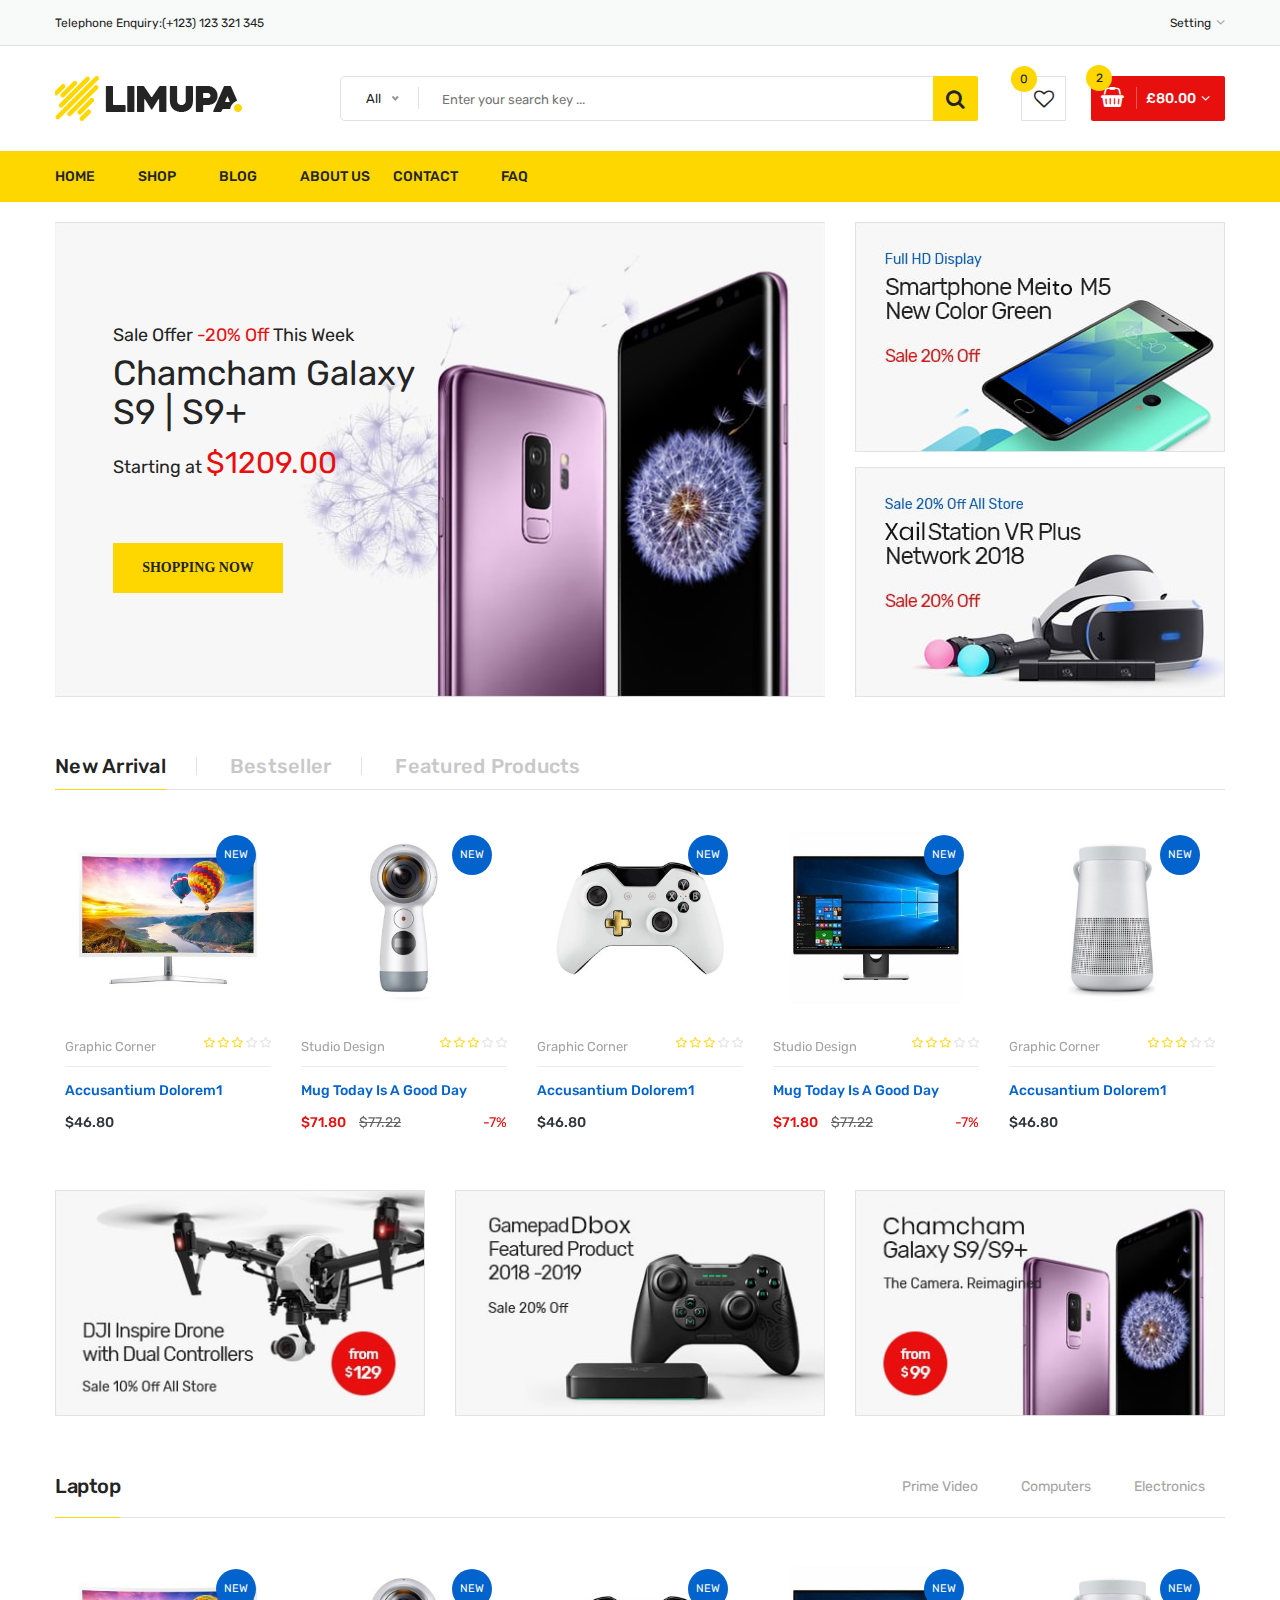
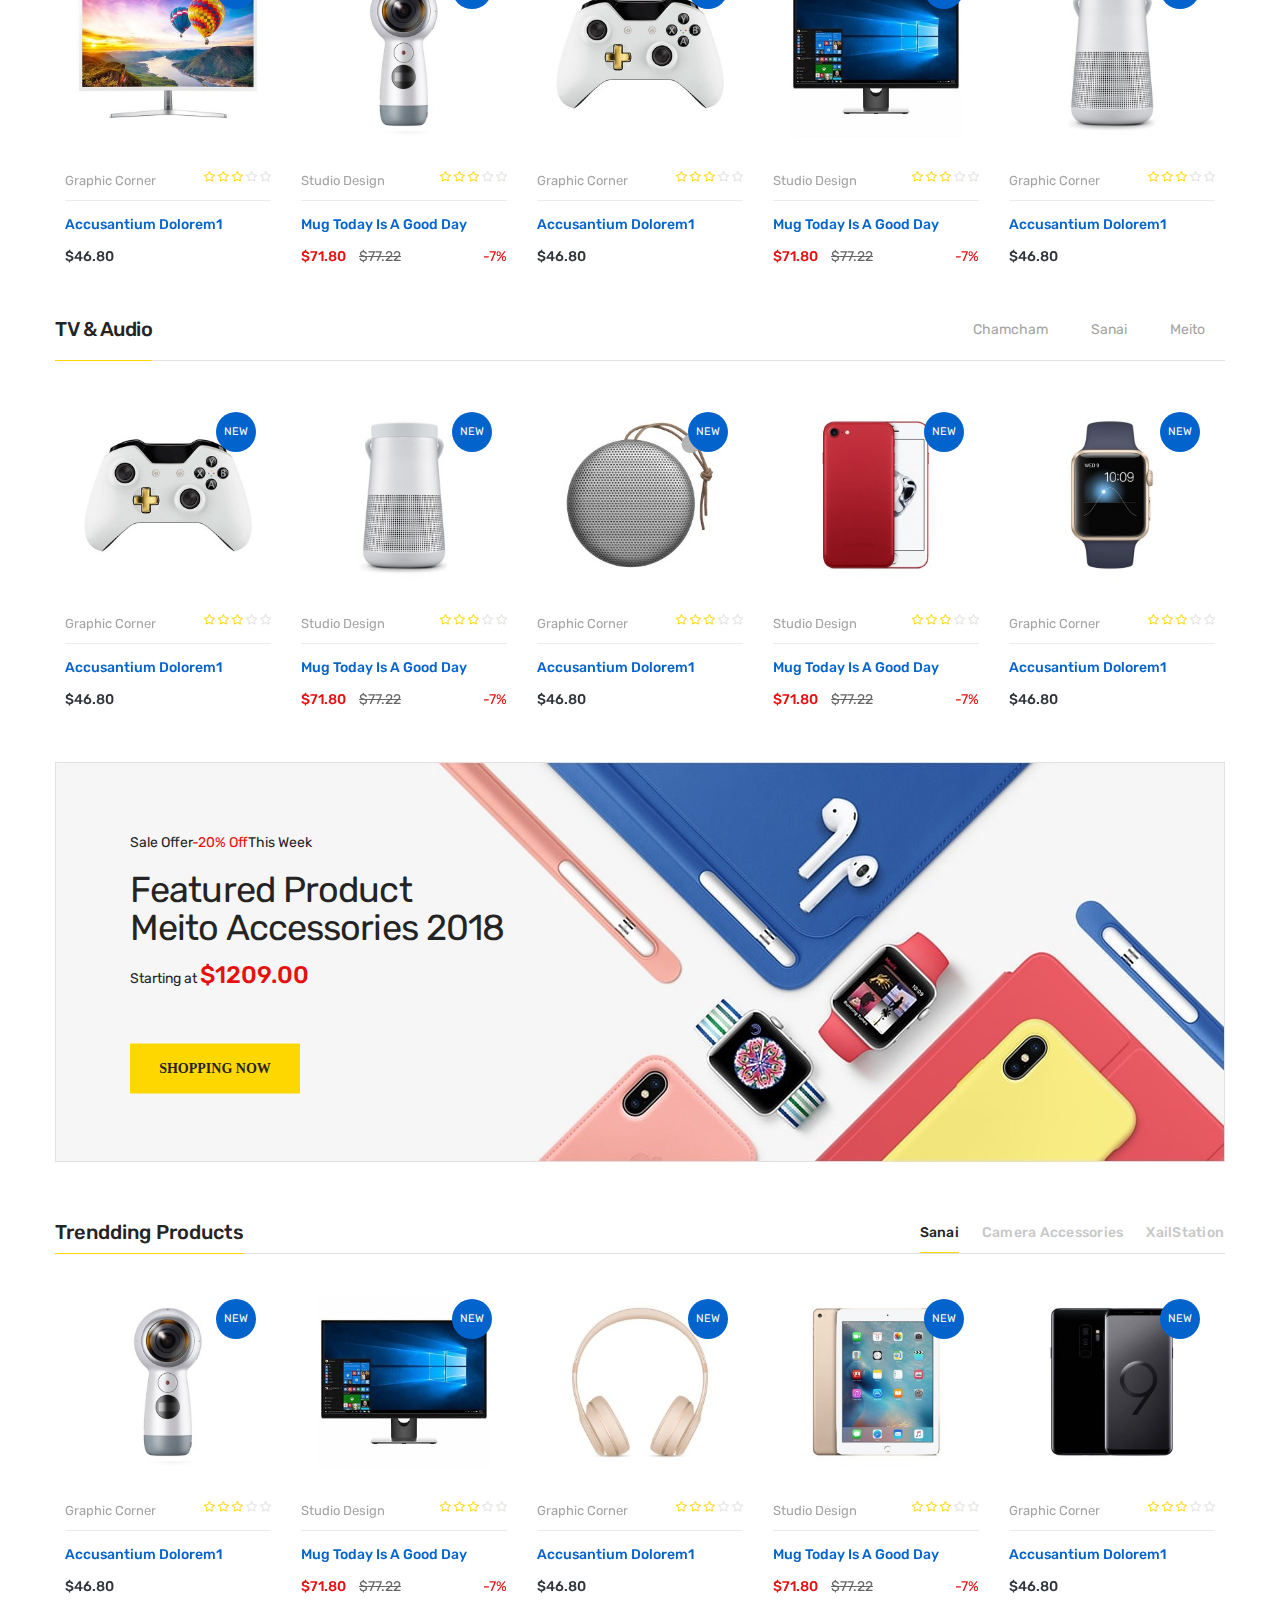
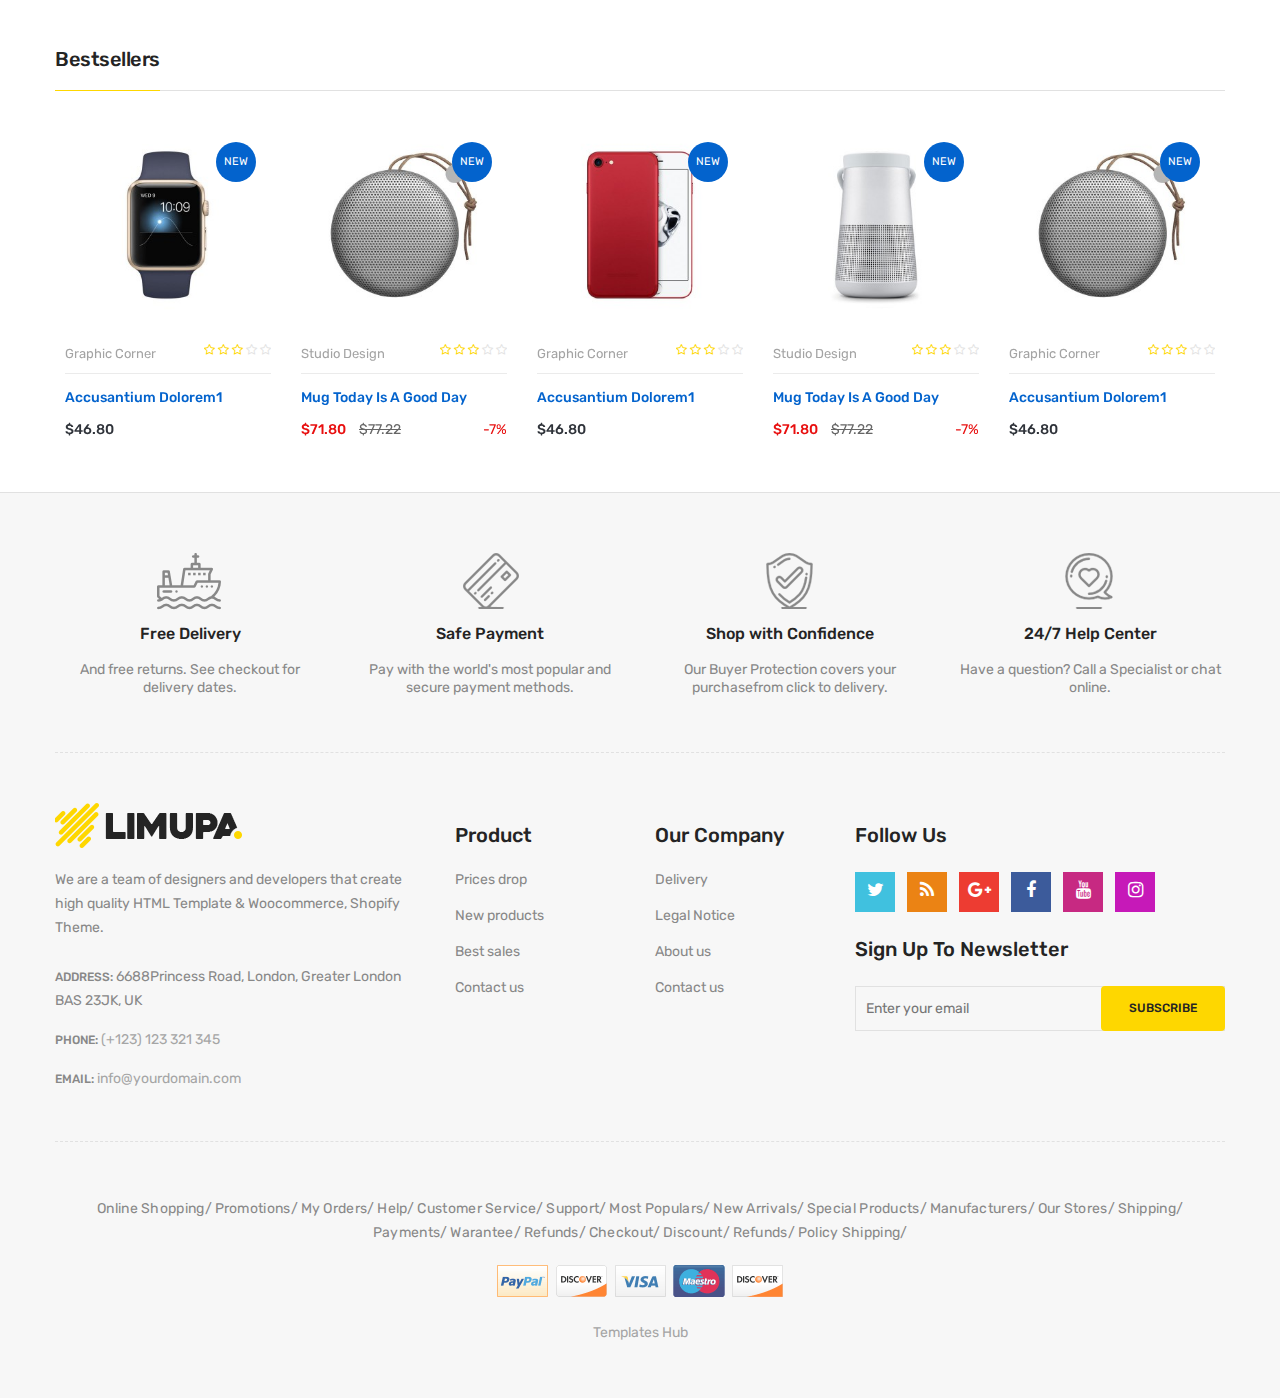
<file: index.html>
<!DOCTYPE html>
<html class="no-js" lang="zxx">
  <!-- index28:48-->
  <head>
    <meta charset="utf-8" />
    <meta http-equiv="x-ua-compatible" content="ie=edge" />
    <title>
      Home Version One || limupa - Digital Products Store eCommerce Bootstrap 4
      Template
    </title>
    <meta name="description" content="" />
    <meta name="viewport" content="width=device-width, initial-scale=1" />
    <!-- Favicon -->
    <link rel="shortcut icon" type="image/x-icon" href="images/favicon.png" />
    <!-- Material Design Iconic Font-V2.2.0 -->
    <link rel="stylesheet" href="css/material-design-iconic-font.min.css" />
    <!-- Font Awesome -->
    <link rel="stylesheet" href="css/font-awesome.min.css" />
    <!-- Font Awesome Stars-->
    <link rel="stylesheet" href="css/fontawesome-stars.css" />
    <!-- Meanmenu CSS -->
    <link rel="stylesheet" href="css/meanmenu.css" />
    <!-- owl carousel CSS -->
    <link rel="stylesheet" href="css/owl.carousel.min.css" />
    <!-- Slick Carousel CSS -->
    <link rel="stylesheet" href="css/slick.css" />
    <!-- Animate CSS -->
    <link rel="stylesheet" href="css/animate.css" />
    <!-- Jquery-ui CSS -->
    <link rel="stylesheet" href="css/jquery-ui.min.css" />
    <!-- Venobox CSS -->
    <link rel="stylesheet" href="css/venobox.css" />
    <!-- Nice Select CSS -->
    <link rel="stylesheet" href="css/nice-select.css" />
    <!-- Magnific Popup CSS -->
    <link rel="stylesheet" href="css/magnific-popup.css" />
    <!-- Bootstrap V4.1.3 Fremwork CSS -->
    <link rel="stylesheet" href="css/bootstrap.min.css" />
    <!-- Helper CSS -->
    <link rel="stylesheet" href="css/helper.css" />
    <!-- Main Style CSS -->
    <link rel="stylesheet" href="style.css" />
    <!-- Responsive CSS -->
    <link rel="stylesheet" href="css/responsive.css" />
    <!-- Modernizr js -->
    <script src="js/vendor/modernizr-2.8.3.min.js"></script>
  </head>
  <body>
    <!--[if lt IE 8]>
      <p class="browserupgrade">
        You are using an <strong>outdated</strong> browser. Please
        <a href="http://browsehappy.com/">upgrade your browser</a> to improve
        your experience.
      </p>
    <![endif]-->
    <!-- Begin Body Wrapper -->
    <div class="body-wrapper">
      <!-- Begin Header Area -->
      <header>
        <!-- Begin Header Top Area -->
        <div class="header-top">
          <div class="container">
            <div class="row">
              <!-- Begin Header Top Left Area -->
              <div class="col-lg-3 col-md-4">
                <div class="header-top-left">
                  <ul class="phone-wrap">
                    <li>
                      <span>Telephone Enquiry:</span
                      ><a href="#">(+123) 123 321 345</a>
                    </li>
                  </ul>
                </div>
              </div>
              <!-- Header Top Left Area End Here -->
              <!-- Begin Header Top Right Area -->
              <div class="col-lg-9 col-md-8">
                <div class="header-top-right">
                  <ul class="ht-menu">
                    <!-- Begin Setting Area -->
                    <li>
                      <div class="ht-setting-trigger"><span>Setting</span></div>
                      <div class="setting ht-setting">
                        <ul class="ht-setting-list">
                          <li><a href="login-register.html">My Account</a></li>
                          <li><a href="checkout.html">Checkout</a></li>
                          <li><a href="login-register.html">Sign In</a></li>
                        </ul>
                      </div>
                    </li>
                    <!-- Setting Area End Here -->
                    <!-- Begin Currency Area -->

                    <!-- Currency Area End Here -->
                    <!-- Begin Language Area -->

                    <!-- Language Area End Here -->
                  </ul>
                </div>
              </div>
              <!-- Header Top Right Area End Here -->
            </div>
          </div>
        </div>
        <!-- Header Top Area End Here -->
        <!-- Begin Header Middle Area -->
        <div class="header-middle pl-sm-0 pr-sm-0 pl-xs-0 pr-xs-0">
          <div class="container">
            <div class="row">
              <!-- Begin Header Logo Area -->
              <div class="col-lg-3">
                <div class="logo pb-sm-30 pb-xs-30">
                  <a href="index.html">
                    <img src="images/menu/logo/1.jpg" alt="" />
                  </a>
                </div>
              </div>
              <!-- Header Logo Area End Here -->
              <!-- Begin Header Middle Right Area -->
              <div class="col-lg-9 pl-0 ml-sm-15 ml-xs-15">
                <!-- Begin Header Middle Searchbox Area -->
                <form action="#" class="hm-searchbox">
                  <select class="nice-select select-search-category">
                    <option value="0">All</option>
                    <option value="10">Laptops</option>
                    <option value="17">- - Prime Video</option>
                    <option value="20">- - - - All Videos</option>
                    <option value="21">- - - - Blouses</option>
                    <option value="22">- - - - Evening Dresses</option>
                    <option value="23">- - - - Summer Dresses</option>
                    <option value="24">- - - - T-shirts</option>
                    <option value="25">- - - - Rent or Buy</option>
                    <option value="26">- - - - Your Watchlist</option>
                    <option value="27">- - - - Watch Anywhere</option>
                    <option value="28">- - - - Getting Started</option>
                    <option value="18">- - - - Computers</option>
                    <option value="29">- - - - More to Explore</option>
                    <option value="30">- - - - TV &amp; Video</option>
                    <option value="31">- - - - Audio &amp; Theater</option>
                    <option value="32">- - - - Camera, Photo</option>
                    <option value="33">- - - - Cell Phones</option>
                    <option value="34">- - - - Headphones</option>
                    <option value="35">- - - - Video Games</option>
                    <option value="36">- - - - Wireless Speakers</option>
                    <option value="19">- - - - Electronics</option>
                    <option value="37">- - - - Amazon Home</option>
                    <option value="38">- - - - Kitchen &amp; Dining</option>
                    <option value="39">- - - - Furniture</option>
                    <option value="40">- - - - Bed &amp; Bath</option>
                    <option value="41">- - - - Appliances</option>
                    <option value="11">TV &amp; Audio</option>
                    <option value="42">- - Chamcham</option>
                    <option value="45">- - - - Office</option>
                    <option value="47">- - - - Gaming</option>
                    <option value="48">- - - - Chromebook</option>
                    <option value="49">- - - - Refurbished</option>
                    <option value="50">- - - - Touchscreen</option>
                    <option value="51">- - - - Ultrabooks</option>
                    <option value="52">- - - - Blouses</option>
                    <option value="43">- - Sanai</option>
                    <option value="53">- - - - Hard Drives</option>
                    <option value="54">- - - - Graphic Cards</option>
                    <option value="55">- - - - Processors (CPU)</option>
                    <option value="56">- - - - Memory</option>
                    <option value="57">- - - - Motherboards</option>
                    <option value="58">- - - - Fans &amp; Cooling</option>
                    <option value="59">- - - - CD/DVD Drives</option>
                    <option value="44">- - Meito</option>
                    <option value="60">- - - - Sound Cards</option>
                    <option value="61">- - - - Cases &amp; Towers</option>
                    <option value="62">- - - - Casual Dresses</option>
                    <option value="63">- - - - Evening Dresses</option>
                    <option value="64">- - - - T-shirts</option>
                    <option value="65">- - - - Tops</option>
                    <option value="12">Smartphone</option>
                    <option value="66">- - Camera Accessories</option>
                    <option value="68">- - - - Octa Core</option>
                    <option value="69">- - - - Quad Core</option>
                    <option value="70">- - - - Dual Core</option>
                    <option value="71">- - - - 7.0 Screen</option>
                    <option value="72">- - - - 9.0 Screen</option>
                    <option value="73">- - - - Bags &amp; Cases</option>
                    <option value="67">- - XailStation</option>
                    <option value="74">- - - - Batteries</option>
                    <option value="75">- - - - Microphones</option>
                    <option value="76">- - - - Stabilizers</option>
                    <option value="77">- - - - Video Tapes</option>
                    <option value="78">- - - - Memory Card Readers</option>
                    <option value="79">- - - - Tripods</option>
                    <option value="13">Cameras</option>
                    <option value="14">headphone</option>
                    <option value="15">Smartwatch</option>
                    <option value="16">Accessories</option>
                  </select>
                  <input type="text" placeholder="Enter your search key ..." />
                  <button class="li-btn" type="submit">
                    <i class="fa fa-search"></i>
                  </button>
                </form>
                <!-- Header Middle Searchbox Area End Here -->
                <!-- Begin Header Middle Right Area -->
                <div class="header-middle-right">
                  <ul class="hm-menu">
                    <!-- Begin Header Middle Wishlist Area -->
                    <li class="hm-wishlist">
                      <a href="wishlist.html">
                        <span class="cart-item-count wishlist-item-count"
                          >0</span
                        >
                        <i class="fa fa-heart-o"></i>
                      </a>
                    </li>
                    <!-- Header Middle Wishlist Area End Here -->
                    <!-- Begin Header Mini Cart Area -->
                    <li class="hm-minicart">
                      <div class="hm-minicart-trigger">
                        <span class="item-icon"></span>
                        <span class="item-text"
                          >£80.00
                          <span class="cart-item-count">2</span>
                        </span>
                      </div>
                      <span></span>
                      <div class="minicart">
                        <ul class="minicart-product-list">
                          <li>
                            <a
                              href="single-product.html"
                              class="minicart-product-image"
                            >
                              <img
                                src="images/product/small-size/5.jpg"
                                alt="cart products"
                              />
                            </a>
                            <div class="minicart-product-details">
                              <h6>
                                <a href="single-product.html"
                                  >Aenean eu tristique</a
                                >
                              </h6>
                              <span>£40 x 1</span>
                            </div>
                            <button class="close" title="Remove">
                              <i class="fa fa-close"></i>
                            </button>
                          </li>
                          <li>
                            <a
                              href="single-product.html"
                              class="minicart-product-image"
                            >
                              <img
                                src="images/product/small-size/6.jpg"
                                alt="cart products"
                              />
                            </a>
                            <div class="minicart-product-details">
                              <h6>
                                <a href="single-product.html"
                                  >Aenean eu tristique</a
                                >
                              </h6>
                              <span>£40 x 1</span>
                            </div>
                            <button class="close" title="Remove">
                              <i class="fa fa-close"></i>
                            </button>
                          </li>
                        </ul>
                        <p class="minicart-total">
                          SUBTOTAL: <span>£80.00</span>
                        </p>
                        <div class="minicart-button">
                          <a
                            href="shopping-cart.html"
                            class="li-button li-button-fullwidth li-button-dark"
                          >
                            <span>View Full Cart</span>
                          </a>
                          <a
                            href="checkout.html"
                            class="li-button li-button-fullwidth"
                          >
                            <span>Checkout</span>
                          </a>
                        </div>
                      </div>
                    </li>
                    <!-- Header Mini Cart Area End Here -->
                  </ul>
                </div>
                <!-- Header Middle Right Area End Here -->
              </div>
              <!-- Header Middle Right Area End Here -->
            </div>
          </div>
        </div>
        <!-- Header Middle Area End Here -->
        <!-- Begin Header Bottom Area -->
        <div class="header-bottom header-sticky d-none d-lg-block d-xl-block">
          <div class="container">
            <div class="row">
              <div class="col-lg-12">
                <!-- Begin Header Bottom Menu Area -->
                <div class="hb-menu">
                  <nav>
                    <ul>
                      <li>
                        <a href="index.html">Home</a>
                      </li>
                      <li>
                        <a href="shop-4-column.html">Shop</a>
                      </li>
                      <li>
                        <a href="blog-3-column.html">Blog</a>
                      </li>
                      <!-- <li class="megamenu-static-holder">
                        <a href="index.html">Pages</a>
                        <ul class="megamenu hb-megamenu">
                          <li>
                            <a href="index.html">Other Pages</a>
                            <ul>
                              <li>
                                <a href="login-register.html">My Account</a>
                              </li>
                              <li><a href="checkout.html">Checkout</a></li>
                              <li><a href="compare.html">Compare</a></li>
                              <li><a href="wishlist.html">Wishlist</a></li>
                              <li>
                                <a href="shopping-cart.html">Shopping Cart</a>
                              </li>
                            </ul>
                          </li>
                        </ul>
                      </li> -->
                      <li><a href="about-us.html">About Us</a></li>
                      <li><a href="contact.html">Contact</a></li>
                      <li><a href="faq.html">FAQ</a></li>
                    </ul>
                  </nav>
                </div>
                <!-- Header Bottom Menu Area End Here -->
              </div>
            </div>
          </div>
        </div>
        <!-- Header Bottom Area End Here -->
        <!-- Begin Mobile Menu Area -->
        <div class="mobile-menu-area d-lg-none d-xl-none col-12">
          <div class="container">
            <div class="row">
              <div class="mobile-menu"></div>
            </div>
          </div>
        </div>
        <!-- Mobile Menu Area End Here -->
      </header>
      <!-- Header Area End Here -->
      <!-- Begin Slider With Banner Area -->
      <div class="slider-with-banner">
        <div class="container">
          <div class="row">
            <!-- Begin Slider Area -->
            <div class="col-lg-8 col-md-8">
              <div class="slider-area">
                <div class="slider-active owl-carousel">
                  <!-- Begin Single Slide Area -->
                  <div
                    class="single-slide align-center-left animation-style-01 bg-1"
                  >
                    <div class="slider-progress"></div>
                    <div class="slider-content">
                      <h5>Sale Offer <span>-20% Off</span> This Week</h5>
                      <h2>Chamcham Galaxy S9 | S9+</h2>
                      <h3>Starting at <span>$1209.00</span></h3>
                      <div class="default-btn slide-btn">
                        <a class="links" href="shop-left-sidebar.html"
                          >Shopping Now</a
                        >
                      </div>
                    </div>
                  </div>
                  <!-- Single Slide Area End Here -->
                  <!-- Begin Single Slide Area -->
                  <div
                    class="single-slide align-center-left animation-style-02 bg-2"
                  >
                    <div class="slider-progress"></div>
                    <div class="slider-content">
                      <h5>Sale Offer <span>Black Friday</span> This Week</h5>
                      <h2>Work Desk Surface Studio 2018</h2>
                      <h3>Starting at <span>$824.00</span></h3>
                      <div class="default-btn slide-btn">
                        <a class="links" href="shop-left-sidebar.html"
                          >Shopping Now</a
                        >
                      </div>
                    </div>
                  </div>
                  <!-- Single Slide Area End Here -->
                  <!-- Begin Single Slide Area -->
                  <div
                    class="single-slide align-center-left animation-style-01 bg-3"
                  >
                    <div class="slider-progress"></div>
                    <div class="slider-content">
                      <h5>Sale Offer <span>-10% Off</span> This Week</h5>
                      <h2>Phantom 4 Pro+ Obsidian</h2>
                      <h3>Starting at <span>$1849.00</span></h3>
                      <div class="default-btn slide-btn">
                        <a class="links" href="shop-left-sidebar.html"
                          >Shopping Now</a
                        >
                      </div>
                    </div>
                  </div>
                  <!-- Single Slide Area End Here -->
                </div>
              </div>
            </div>
            <!-- Slider Area End Here -->
            <!-- Begin Li Banner Area -->
            <div class="col-lg-4 col-md-4 text-center pt-xs-30">
              <div class="li-banner">
                <a href="#">
                  <img src="images/banner/1_1.jpg" alt="" />
                </a>
              </div>
              <div class="li-banner mt-15 mt-sm-30 mt-xs-30">
                <a href="#">
                  <img src="images/banner/1_2.jpg" alt="" />
                </a>
              </div>
            </div>
            <!-- Li Banner Area End Here -->
          </div>
        </div>
      </div>
      <!-- Slider With Banner Area End Here -->
      <!-- Begin Product Area -->
      <div class="product-area pt-60 pb-50">
        <div class="container">
          <div class="row">
            <div class="col-lg-12">
              <div class="li-product-tab">
                <ul class="nav li-product-menu">
                  <li>
                    <a class="active" data-toggle="tab" href="#li-new-product"
                      ><span>New Arrival</span></a
                    >
                  </li>
                  <li>
                    <a data-toggle="tab" href="#li-bestseller-product"
                      ><span>Bestseller</span></a
                    >
                  </li>
                  <li>
                    <a data-toggle="tab" href="#li-featured-product"
                      ><span>Featured Products</span></a
                    >
                  </li>
                </ul>
              </div>
              <!-- Begin Li's Tab Menu Content Area -->
            </div>
          </div>
          <div class="tab-content">
            <div
              id="li-new-product"
              class="tab-pane active show"
              role="tabpanel"
            >
              <div class="row">
                <div class="product-active owl-carousel">
                  <div class="col-lg-12">
                    <!-- single-product-wrap start -->
                    <div class="single-product-wrap">
                      <div class="product-image">
                        <a href="single-product.html">
                          <img
                            src="images/product/large-size/1.jpg"
                            alt="Li's Product Image"
                          />
                        </a>
                        <span class="sticker">New</span>
                      </div>
                      <div class="product_desc">
                        <div class="product_desc_info">
                          <div class="product-review">
                            <h5 class="manufacturer">
                              <a href="shop-left-sidebar.html"
                                >Graphic Corner</a
                              >
                            </h5>
                            <div class="rating-box">
                              <ul class="rating">
                                <li><i class="fa fa-star-o"></i></li>
                                <li><i class="fa fa-star-o"></i></li>
                                <li><i class="fa fa-star-o"></i></li>
                                <li class="no-star">
                                  <i class="fa fa-star-o"></i>
                                </li>
                                <li class="no-star">
                                  <i class="fa fa-star-o"></i>
                                </li>
                              </ul>
                            </div>
                          </div>
                          <h4>
                            <a class="product_name" href="single-product.html"
                              >Accusantium dolorem1</a
                            >
                          </h4>
                          <div class="price-box">
                            <span class="new-price">$46.80</span>
                          </div>
                        </div>
                        <div class="add-actions">
                          <ul class="add-actions-link">
                            <li class="add-cart active">
                              <a href="#">Add to cart</a>
                            </li>
                            <li>
                              <a class="links-details" href="wishlist.html"
                                ><i class="fa fa-heart-o"></i
                              ></a>
                            </li>
                            <li>
                              <a
                                href="#"
                                title="quick view"
                                class="quick-view-btn"
                                data-toggle="modal"
                                data-target="#exampleModalCenter"
                                ><i class="fa fa-eye"></i
                              ></a>
                            </li>
                          </ul>
                        </div>
                      </div>
                    </div>
                    <!-- single-product-wrap end -->
                  </div>
                  <div class="col-lg-12">
                    <!-- single-product-wrap start -->
                    <div class="single-product-wrap">
                      <div class="product-image">
                        <a href="single-product.html">
                          <img
                            src="images/product/large-size/2.jpg"
                            alt="Li's Product Image"
                          />
                        </a>
                        <span class="sticker">New</span>
                      </div>
                      <div class="product_desc">
                        <div class="product_desc_info">
                          <div class="product-review">
                            <h5 class="manufacturer">
                              <a href="shop-left-sidebar.html">Studio Design</a>
                            </h5>
                            <div class="rating-box">
                              <ul class="rating">
                                <li><i class="fa fa-star-o"></i></li>
                                <li><i class="fa fa-star-o"></i></li>
                                <li><i class="fa fa-star-o"></i></li>
                                <li class="no-star">
                                  <i class="fa fa-star-o"></i>
                                </li>
                                <li class="no-star">
                                  <i class="fa fa-star-o"></i>
                                </li>
                              </ul>
                            </div>
                          </div>
                          <h4>
                            <a class="product_name" href="single-product.html"
                              >Mug Today is a good day</a
                            >
                          </h4>
                          <div class="price-box">
                            <span class="new-price new-price-2">$71.80</span>
                            <span class="old-price">$77.22</span>
                            <span class="discount-percentage">-7%</span>
                          </div>
                        </div>
                        <div class="add-actions">
                          <ul class="add-actions-link">
                            <li class="add-cart active">
                              <a href="#">Add to cart</a>
                            </li>
                            <li>
                              <a class="links-details" href="wishlist.html"
                                ><i class="fa fa-heart-o"></i
                              ></a>
                            </li>
                            <li>
                              <a
                                href="#"
                                title="quick view"
                                class="quick-view-btn"
                                data-toggle="modal"
                                data-target="#exampleModalCenter"
                                ><i class="fa fa-eye"></i
                              ></a>
                            </li>
                          </ul>
                        </div>
                      </div>
                    </div>
                    <!-- single-product-wrap end -->
                  </div>
                  <div class="col-lg-12">
                    <!-- single-product-wrap start -->
                    <div class="single-product-wrap">
                      <div class="product-image">
                        <a href="single-product.html">
                          <img
                            src="images/product/large-size/3.jpg"
                            alt="Li's Product Image"
                          />
                        </a>
                        <span class="sticker">New</span>
                      </div>
                      <div class="product_desc">
                        <div class="product_desc_info">
                          <div class="product-review">
                            <h5 class="manufacturer">
                              <a href="shop-left-sidebar.html"
                                >Graphic Corner</a
                              >
                            </h5>
                            <div class="rating-box">
                              <ul class="rating">
                                <li><i class="fa fa-star-o"></i></li>
                                <li><i class="fa fa-star-o"></i></li>
                                <li><i class="fa fa-star-o"></i></li>
                                <li class="no-star">
                                  <i class="fa fa-star-o"></i>
                                </li>
                                <li class="no-star">
                                  <i class="fa fa-star-o"></i>
                                </li>
                              </ul>
                            </div>
                          </div>
                          <h4>
                            <a class="product_name" href="single-product.html"
                              >Accusantium dolorem1</a
                            >
                          </h4>
                          <div class="price-box">
                            <span class="new-price">$46.80</span>
                          </div>
                        </div>
                        <div class="add-actions">
                          <ul class="add-actions-link">
                            <li class="add-cart active">
                              <a href="#">Add to cart</a>
                            </li>
                            <li>
                              <a class="links-details" href="wishlist.html"
                                ><i class="fa fa-heart-o"></i
                              ></a>
                            </li>
                            <li>
                              <a
                                href="#"
                                title="quick view"
                                class="quick-view-btn"
                                data-toggle="modal"
                                data-target="#exampleModalCenter"
                                ><i class="fa fa-eye"></i
                              ></a>
                            </li>
                          </ul>
                        </div>
                      </div>
                    </div>
                    <!-- single-product-wrap end -->
                  </div>
                  <div class="col-lg-12">
                    <!-- single-product-wrap start -->
                    <div class="single-product-wrap">
                      <div class="product-image">
                        <a href="single-product.html">
                          <img
                            src="images/product/large-size/4.jpg"
                            alt="Li's Product Image"
                          />
                        </a>
                        <span class="sticker">New</span>
                      </div>
                      <div class="product_desc">
                        <div class="product_desc_info">
                          <div class="product-review">
                            <h5 class="manufacturer">
                              <a href="shop-left-sidebar.html">Studio Design</a>
                            </h5>
                            <div class="rating-box">
                              <ul class="rating">
                                <li><i class="fa fa-star-o"></i></li>
                                <li><i class="fa fa-star-o"></i></li>
                                <li><i class="fa fa-star-o"></i></li>
                                <li class="no-star">
                                  <i class="fa fa-star-o"></i>
                                </li>
                                <li class="no-star">
                                  <i class="fa fa-star-o"></i>
                                </li>
                              </ul>
                            </div>
                          </div>
                          <h4>
                            <a class="product_name" href="single-product.html"
                              >Mug Today is a good day</a
                            >
                          </h4>
                          <div class="price-box">
                            <span class="new-price new-price-2">$71.80</span>
                            <span class="old-price">$77.22</span>
                            <span class="discount-percentage">-7%</span>
                          </div>
                        </div>
                        <div class="add-actions">
                          <ul class="add-actions-link">
                            <li class="add-cart active">
                              <a href="#">Add to cart</a>
                            </li>
                            <li>
                              <a class="links-details" href="wishlist.html"
                                ><i class="fa fa-heart-o"></i
                              ></a>
                            </li>
                            <li>
                              <a
                                href="#"
                                title="quick view"
                                class="quick-view-btn"
                                data-toggle="modal"
                                data-target="#exampleModalCenter"
                                ><i class="fa fa-eye"></i
                              ></a>
                            </li>
                          </ul>
                        </div>
                      </div>
                    </div>
                    <!-- single-product-wrap end -->
                  </div>
                  <div class="col-lg-12">
                    <!-- single-product-wrap start -->
                    <div class="single-product-wrap">
                      <div class="product-image">
                        <a href="single-product.html">
                          <img
                            src="images/product/large-size/5.jpg"
                            alt="Li's Product Image"
                          />
                        </a>
                        <span class="sticker">New</span>
                      </div>
                      <div class="product_desc">
                        <div class="product_desc_info">
                          <div class="product-review">
                            <h5 class="manufacturer">
                              <a href="shop-left-sidebar.html"
                                >Graphic Corner</a
                              >
                            </h5>
                            <div class="rating-box">
                              <ul class="rating">
                                <li><i class="fa fa-star-o"></i></li>
                                <li><i class="fa fa-star-o"></i></li>
                                <li><i class="fa fa-star-o"></i></li>
                                <li class="no-star">
                                  <i class="fa fa-star-o"></i>
                                </li>
                                <li class="no-star">
                                  <i class="fa fa-star-o"></i>
                                </li>
                              </ul>
                            </div>
                          </div>
                          <h4>
                            <a class="product_name" href="single-product.html"
                              >Accusantium dolorem1</a
                            >
                          </h4>
                          <div class="price-box">
                            <span class="new-price">$46.80</span>
                          </div>
                        </div>
                        <div class="add-actions">
                          <ul class="add-actions-link">
                            <li class="add-cart active">
                              <a href="#">Add to cart</a>
                            </li>
                            <li>
                              <a class="links-details" href="wishlist.html"
                                ><i class="fa fa-heart-o"></i
                              ></a>
                            </li>
                            <li>
                              <a
                                href="#"
                                title="quick view"
                                class="quick-view-btn"
                                data-toggle="modal"
                                data-target="#exampleModalCenter"
                                ><i class="fa fa-eye"></i
                              ></a>
                            </li>
                          </ul>
                        </div>
                      </div>
                    </div>
                    <!-- single-product-wrap end -->
                  </div>
                  <div class="col-lg-12">
                    <!-- single-product-wrap start -->
                    <div class="single-product-wrap">
                      <div class="product-image">
                        <a href="single-product.html">
                          <img
                            src="images/product/large-size/6.jpg"
                            alt="Li's Product Image"
                          />
                        </a>
                        <span class="sticker">New</span>
                      </div>
                      <div class="product_desc">
                        <div class="product_desc_info">
                          <div class="product-review">
                            <h5 class="manufacturer">
                              <a href="shop-left-sidebar.html">Studio Design</a>
                            </h5>
                            <div class="rating-box">
                              <ul class="rating">
                                <li><i class="fa fa-star-o"></i></li>
                                <li><i class="fa fa-star-o"></i></li>
                                <li><i class="fa fa-star-o"></i></li>
                                <li class="no-star">
                                  <i class="fa fa-star-o"></i>
                                </li>
                                <li class="no-star">
                                  <i class="fa fa-star-o"></i>
                                </li>
                              </ul>
                            </div>
                          </div>
                          <h4>
                            <a class="product_name" href="single-product.html"
                              >Mug Today is a good day</a
                            >
                          </h4>
                          <div class="price-box">
                            <span class="new-price new-price-2">$71.80</span>
                            <span class="old-price">$77.22</span>
                            <span class="discount-percentage">-7%</span>
                          </div>
                        </div>
                        <div class="add-actions">
                          <ul class="add-actions-link">
                            <li class="add-cart active">
                              <a href="#">Add to cart</a>
                            </li>
                            <li>
                              <a class="links-details" href="wishlist.html"
                                ><i class="fa fa-heart-o"></i
                              ></a>
                            </li>
                            <li>
                              <a
                                href="#"
                                title="quick view"
                                class="quick-view-btn"
                                data-toggle="modal"
                                data-target="#exampleModalCenter"
                                ><i class="fa fa-eye"></i
                              ></a>
                            </li>
                          </ul>
                        </div>
                      </div>
                    </div>
                    <!-- single-product-wrap end -->
                  </div>
                </div>
              </div>
            </div>
            <div id="li-bestseller-product" class="tab-pane" role="tabpanel">
              <div class="row">
                <div class="product-active owl-carousel">
                  <div class="col-lg-12">
                    <!-- single-product-wrap start -->
                    <div class="single-product-wrap">
                      <div class="product-image">
                        <a href="single-product.html">
                          <img
                            src="images/product/large-size/12.jpg"
                            alt="Li's Product Image"
                          />
                        </a>
                        <span class="sticker">New</span>
                      </div>
                      <div class="product_desc">
                        <div class="product_desc_info">
                          <div class="product-review">
                            <h5 class="manufacturer">
                              <a href="shop-left-sidebar.html"
                                >Graphic Corner</a
                              >
                            </h5>
                            <div class="rating-box">
                              <ul class="rating">
                                <li><i class="fa fa-star-o"></i></li>
                                <li><i class="fa fa-star-o"></i></li>
                                <li><i class="fa fa-star-o"></i></li>
                                <li class="no-star">
                                  <i class="fa fa-star-o"></i>
                                </li>
                                <li class="no-star">
                                  <i class="fa fa-star-o"></i>
                                </li>
                              </ul>
                            </div>
                          </div>
                          <h4>
                            <a class="product_name" href="single-product.html"
                              >Accusantium dolorem1</a
                            >
                          </h4>
                          <div class="price-box">
                            <span class="new-price">$46.80</span>
                          </div>
                        </div>
                        <div class="add-actions">
                          <ul class="add-actions-link">
                            <li class="add-cart active">
                              <a href="#">Add to cart</a>
                            </li>
                            <li>
                              <a class="links-details" href="wishlist.html"
                                ><i class="fa fa-heart-o"></i
                              ></a>
                            </li>
                            <li>
                              <a
                                href="#"
                                title="quick view"
                                class="quick-view-btn"
                                data-toggle="modal"
                                data-target="#exampleModalCenter"
                                ><i class="fa fa-eye"></i
                              ></a>
                            </li>
                          </ul>
                        </div>
                      </div>
                    </div>
                    <!-- single-product-wrap end -->
                  </div>
                  <div class="col-lg-12">
                    <!-- single-product-wrap start -->
                    <div class="single-product-wrap">
                      <div class="product-image">
                        <a href="single-product.html">
                          <img
                            src="images/product/large-size/11.jpg"
                            alt="Li's Product Image"
                          />
                        </a>
                        <span class="sticker">New</span>
                      </div>
                      <div class="product_desc">
                        <div class="product_desc_info">
                          <div class="product-review">
                            <h5 class="manufacturer">
                              <a href="shop-left-sidebar.html">Studio Design</a>
                            </h5>
                            <div class="rating-box">
                              <ul class="rating">
                                <li><i class="fa fa-star-o"></i></li>
                                <li><i class="fa fa-star-o"></i></li>
                                <li><i class="fa fa-star-o"></i></li>
                                <li class="no-star">
                                  <i class="fa fa-star-o"></i>
                                </li>
                                <li class="no-star">
                                  <i class="fa fa-star-o"></i>
                                </li>
                              </ul>
                            </div>
                          </div>
                          <h4>
                            <a class="product_name" href="single-product.html"
                              >Mug Today is a good day</a
                            >
                          </h4>
                          <div class="price-box">
                            <span class="new-price new-price-2">$71.80</span>
                            <span class="old-price">$77.22</span>
                            <span class="discount-percentage">-7%</span>
                          </div>
                        </div>
                        <div class="add-actions">
                          <ul class="add-actions-link">
                            <li class="add-cart active">
                              <a href="#">Add to cart</a>
                            </li>
                            <li>
                              <a class="links-details" href="wishlist.html"
                                ><i class="fa fa-heart-o"></i
                              ></a>
                            </li>
                            <li>
                              <a
                                href="#"
                                title="quick view"
                                class="quick-view-btn"
                                data-toggle="modal"
                                data-target="#exampleModalCenter"
                                ><i class="fa fa-eye"></i
                              ></a>
                            </li>
                          </ul>
                        </div>
                      </div>
                    </div>
                    <!-- single-product-wrap end -->
                  </div>
                  <div class="col-lg-12">
                    <!-- single-product-wrap start -->
                    <div class="single-product-wrap">
                      <div class="product-image">
                        <a href="single-product.html">
                          <img
                            src="images/product/large-size/10.jpg"
                            alt="Li's Product Image"
                          />
                        </a>
                        <span class="sticker">New</span>
                      </div>
                      <div class="product_desc">
                        <div class="product_desc_info">
                          <div class="product-review">
                            <h5 class="manufacturer">
                              <a href="shop-left-sidebar.html"
                                >Graphic Corner</a
                              >
                            </h5>
                            <div class="rating-box">
                              <ul class="rating">
                                <li><i class="fa fa-star-o"></i></li>
                                <li><i class="fa fa-star-o"></i></li>
                                <li><i class="fa fa-star-o"></i></li>
                                <li class="no-star">
                                  <i class="fa fa-star-o"></i>
                                </li>
                                <li class="no-star">
                                  <i class="fa fa-star-o"></i>
                                </li>
                              </ul>
                            </div>
                          </div>
                          <h4>
                            <a class="product_name" href="single-product.html"
                              >Accusantium dolorem1</a
                            >
                          </h4>
                          <div class="price-box">
                            <span class="new-price">$46.80</span>
                          </div>
                        </div>
                        <div class="add-actions">
                          <ul class="add-actions-link">
                            <li class="add-cart active">
                              <a href="#">Add to cart</a>
                            </li>
                            <li>
                              <a class="links-details" href="wishlist.html"
                                ><i class="fa fa-heart-o"></i
                              ></a>
                            </li>
                            <li>
                              <a
                                href="#"
                                title="quick view"
                                class="quick-view-btn"
                                data-toggle="modal"
                                data-target="#exampleModalCenter"
                                ><i class="fa fa-eye"></i
                              ></a>
                            </li>
                          </ul>
                        </div>
                      </div>
                    </div>
                    <!-- single-product-wrap end -->
                  </div>
                  <div class="col-lg-12">
                    <!-- single-product-wrap start -->
                    <div class="single-product-wrap">
                      <div class="product-image">
                        <a href="single-product.html">
                          <img
                            src="images/product/large-size/9.jpg"
                            alt="Li's Product Image"
                          />
                        </a>
                        <span class="sticker">New</span>
                      </div>
                      <div class="product_desc">
                        <div class="product_desc_info">
                          <div class="product-review">
                            <h5 class="manufacturer">
                              <a href="shop-left-sidebar.html">Studio Design</a>
                            </h5>
                            <div class="rating-box">
                              <ul class="rating">
                                <li><i class="fa fa-star-o"></i></li>
                                <li><i class="fa fa-star-o"></i></li>
                                <li><i class="fa fa-star-o"></i></li>
                                <li class="no-star">
                                  <i class="fa fa-star-o"></i>
                                </li>
                                <li class="no-star">
                                  <i class="fa fa-star-o"></i>
                                </li>
                              </ul>
                            </div>
                          </div>
                          <h4>
                            <a class="product_name" href="single-product.html"
                              >Mug Today is a good day</a
                            >
                          </h4>
                          <div class="price-box">
                            <span class="new-price new-price-2">$71.80</span>
                            <span class="old-price">$77.22</span>
                            <span class="discount-percentage">-7%</span>
                          </div>
                        </div>
                        <div class="add-actions">
                          <ul class="add-actions-link">
                            <li class="add-cart active">
                              <a href="#">Add to cart</a>
                            </li>
                            <li>
                              <a class="links-details" href="wishlist.html"
                                ><i class="fa fa-heart-o"></i
                              ></a>
                            </li>
                            <li>
                              <a
                                href="#"
                                title="quick view"
                                class="quick-view-btn"
                                data-toggle="modal"
                                data-target="#exampleModalCenter"
                                ><i class="fa fa-eye"></i
                              ></a>
                            </li>
                          </ul>
                        </div>
                      </div>
                    </div>
                    <!-- single-product-wrap end -->
                  </div>
                  <div class="col-lg-12">
                    <!-- single-product-wrap start -->
                    <div class="single-product-wrap">
                      <div class="product-image">
                        <a href="single-product.html">
                          <img
                            src="images/product/large-size/8.jpg"
                            alt="Li's Product Image"
                          />
                        </a>
                        <span class="sticker">New</span>
                      </div>
                      <div class="product_desc">
                        <div class="product_desc_info">
                          <div class="product-review">
                            <h5 class="manufacturer">
                              <a href="shop-left-sidebar.html"
                                >Graphic Corner</a
                              >
                            </h5>
                            <div class="rating-box">
                              <ul class="rating">
                                <li><i class="fa fa-star-o"></i></li>
                                <li><i class="fa fa-star-o"></i></li>
                                <li><i class="fa fa-star-o"></i></li>
                                <li class="no-star">
                                  <i class="fa fa-star-o"></i>
                                </li>
                                <li class="no-star">
                                  <i class="fa fa-star-o"></i>
                                </li>
                              </ul>
                            </div>
                          </div>
                          <h4>
                            <a class="product_name" href="single-product.html"
                              >Accusantium dolorem1</a
                            >
                          </h4>
                          <div class="price-box">
                            <span class="new-price">$46.80</span>
                          </div>
                        </div>
                        <div class="add-actions">
                          <ul class="add-actions-link">
                            <li class="add-cart active">
                              <a href="#">Add to cart</a>
                            </li>
                            <li>
                              <a class="links-details" href="wishlist.html"
                                ><i class="fa fa-heart-o"></i
                              ></a>
                            </li>
                            <li>
                              <a
                                href="#"
                                title="quick view"
                                class="quick-view-btn"
                                data-toggle="modal"
                                data-target="#exampleModalCenter"
                                ><i class="fa fa-eye"></i
                              ></a>
                            </li>
                          </ul>
                        </div>
                      </div>
                    </div>
                    <!-- single-product-wrap end -->
                  </div>
                  <div class="col-lg-12">
                    <!-- single-product-wrap start -->
                    <div class="single-product-wrap">
                      <div class="product-image">
                        <a href="single-product.html">
                          <img
                            src="images/product/large-size/7.jpg"
                            alt="Li's Product Image"
                          />
                        </a>
                        <span class="sticker">New</span>
                      </div>
                      <div class="product_desc">
                        <div class="product_desc_info">
                          <div class="product-review">
                            <h5 class="manufacturer">
                              <a href="shop-left-sidebar.html">Studio Design</a>
                            </h5>
                            <div class="rating-box">
                              <ul class="rating">
                                <li><i class="fa fa-star-o"></i></li>
                                <li><i class="fa fa-star-o"></i></li>
                                <li><i class="fa fa-star-o"></i></li>
                                <li class="no-star">
                                  <i class="fa fa-star-o"></i>
                                </li>
                                <li class="no-star">
                                  <i class="fa fa-star-o"></i>
                                </li>
                              </ul>
                            </div>
                          </div>
                          <h4>
                            <a class="product_name" href="single-product.html"
                              >Mug Today is a good day</a
                            >
                          </h4>
                          <div class="price-box">
                            <span class="new-price new-price-2">$71.80</span>
                            <span class="old-price">$77.22</span>
                            <span class="discount-percentage">-7%</span>
                          </div>
                        </div>
                        <div class="add-actions">
                          <ul class="add-actions-link">
                            <li class="add-cart active">
                              <a href="#">Add to cart</a>
                            </li>
                            <li>
                              <a class="links-details" href="wishlist.html"
                                ><i class="fa fa-heart-o"></i
                              ></a>
                            </li>
                            <li>
                              <a
                                href="#"
                                title="quick view"
                                class="quick-view-btn"
                                data-toggle="modal"
                                data-target="#exampleModalCenter"
                                ><i class="fa fa-eye"></i
                              ></a>
                            </li>
                          </ul>
                        </div>
                      </div>
                    </div>
                    <!-- single-product-wrap end -->
                  </div>
                </div>
              </div>
            </div>
            <div id="li-featured-product" class="tab-pane" role="tabpanel">
              <div class="row">
                <div class="product-active owl-carousel">
                  <div class="col-lg-12">
                    <!-- single-product-wrap start -->
                    <div class="single-product-wrap">
                      <div class="product-image">
                        <a href="single-product.html">
                          <img
                            src="images/product/large-size/3.jpg"
                            alt="Li's Product Image"
                          />
                        </a>
                        <span class="sticker">New</span>
                      </div>
                      <div class="product_desc">
                        <div class="product_desc_info">
                          <div class="product-review">
                            <h5 class="manufacturer">
                              <a href="shop-left-sidebar.html"
                                >Graphic Corner</a
                              >
                            </h5>
                            <div class="rating-box">
                              <ul class="rating">
                                <li><i class="fa fa-star-o"></i></li>
                                <li><i class="fa fa-star-o"></i></li>
                                <li><i class="fa fa-star-o"></i></li>
                                <li class="no-star">
                                  <i class="fa fa-star-o"></i>
                                </li>
                                <li class="no-star">
                                  <i class="fa fa-star-o"></i>
                                </li>
                              </ul>
                            </div>
                          </div>
                          <h4>
                            <a class="product_name" href="single-product.html"
                              >Accusantium dolorem1</a
                            >
                          </h4>
                          <div class="price-box">
                            <span class="new-price">$46.80</span>
                          </div>
                        </div>
                        <div class="add-actions">
                          <ul class="add-actions-link">
                            <li class="add-cart active">
                              <a href="#">Add to cart</a>
                            </li>
                            <li>
                              <a class="links-details" href="wishlist.html"
                                ><i class="fa fa-heart-o"></i
                              ></a>
                            </li>
                            <li>
                              <a
                                href="#"
                                title="quick view"
                                class="quick-view-btn"
                                data-toggle="modal"
                                data-target="#exampleModalCenter"
                                ><i class="fa fa-eye"></i
                              ></a>
                            </li>
                          </ul>
                        </div>
                      </div>
                    </div>
                    <!-- single-product-wrap end -->
                  </div>
                  <div class="col-lg-12">
                    <!-- single-product-wrap start -->
                    <div class="single-product-wrap">
                      <div class="product-image">
                        <a href="single-product.html">
                          <img
                            src="images/product/large-size/5.jpg"
                            alt="Li's Product Image"
                          />
                        </a>
                        <span class="sticker">New</span>
                      </div>
                      <div class="product_desc">
                        <div class="product_desc_info">
                          <div class="product-review">
                            <h5 class="manufacturer">
                              <a href="shop-left-sidebar.html">Studio Design</a>
                            </h5>
                            <div class="rating-box">
                              <ul class="rating">
                                <li><i class="fa fa-star-o"></i></li>
                                <li><i class="fa fa-star-o"></i></li>
                                <li><i class="fa fa-star-o"></i></li>
                                <li class="no-star">
                                  <i class="fa fa-star-o"></i>
                                </li>
                                <li class="no-star">
                                  <i class="fa fa-star-o"></i>
                                </li>
                              </ul>
                            </div>
                          </div>
                          <h4>
                            <a class="product_name" href="single-product.html"
                              >Mug Today is a good day</a
                            >
                          </h4>
                          <div class="price-box">
                            <span class="new-price new-price-2">$71.80</span>
                            <span class="old-price">$77.22</span>
                            <span class="discount-percentage">-7%</span>
                          </div>
                        </div>
                        <div class="add-actions">
                          <ul class="add-actions-link">
                            <li class="add-cart active">
                              <a href="#">Add to cart</a>
                            </li>
                            <li>
                              <a class="links-details" href="wishlist.html"
                                ><i class="fa fa-heart-o"></i
                              ></a>
                            </li>
                            <li>
                              <a
                                href="#"
                                title="quick view"
                                class="quick-view-btn"
                                data-toggle="modal"
                                data-target="#exampleModalCenter"
                                ><i class="fa fa-eye"></i
                              ></a>
                            </li>
                          </ul>
                        </div>
                      </div>
                    </div>
                    <!-- single-product-wrap end -->
                  </div>
                  <div class="col-lg-12">
                    <!-- single-product-wrap start -->
                    <div class="single-product-wrap">
                      <div class="product-image">
                        <a href="single-product.html">
                          <img
                            src="images/product/large-size/7.jpg"
                            alt="Li's Product Image"
                          />
                        </a>
                        <span class="sticker">New</span>
                      </div>
                      <div class="product_desc">
                        <div class="product_desc_info">
                          <div class="product-review">
                            <h5 class="manufacturer">
                              <a href="shop-left-sidebar.html"
                                >Graphic Corner</a
                              >
                            </h5>
                            <div class="rating-box">
                              <ul class="rating">
                                <li><i class="fa fa-star-o"></i></li>
                                <li><i class="fa fa-star-o"></i></li>
                                <li><i class="fa fa-star-o"></i></li>
                                <li class="no-star">
                                  <i class="fa fa-star-o"></i>
                                </li>
                                <li class="no-star">
                                  <i class="fa fa-star-o"></i>
                                </li>
                              </ul>
                            </div>
                          </div>
                          <h4>
                            <a class="product_name" href="single-product.html"
                              >Accusantium dolorem1</a
                            >
                          </h4>
                          <div class="price-box">
                            <span class="new-price">$46.80</span>
                          </div>
                        </div>
                        <div class="add-actions">
                          <ul class="add-actions-link">
                            <li class="add-cart active">
                              <a href="#">Add to cart</a>
                            </li>
                            <li>
                              <a class="links-details" href="wishlist.html"
                                ><i class="fa fa-heart-o"></i
                              ></a>
                            </li>
                            <li>
                              <a
                                href="#"
                                title="quick view"
                                class="quick-view-btn"
                                data-toggle="modal"
                                data-target="#exampleModalCenter"
                                ><i class="fa fa-eye"></i
                              ></a>
                            </li>
                          </ul>
                        </div>
                      </div>
                    </div>
                    <!-- single-product-wrap end -->
                  </div>
                  <div class="col-lg-12">
                    <!-- single-product-wrap start -->
                    <div class="single-product-wrap">
                      <div class="product-image">
                        <a href="single-product.html">
                          <img
                            src="images/product/large-size/9.jpg"
                            alt="Li's Product Image"
                          />
                        </a>
                        <span class="sticker">New</span>
                      </div>
                      <div class="product_desc">
                        <div class="product_desc_info">
                          <div class="product-review">
                            <h5 class="manufacturer">
                              <a href="shop-left-sidebar.html">Studio Design</a>
                            </h5>
                            <div class="rating-box">
                              <ul class="rating">
                                <li><i class="fa fa-star-o"></i></li>
                                <li><i class="fa fa-star-o"></i></li>
                                <li><i class="fa fa-star-o"></i></li>
                                <li class="no-star">
                                  <i class="fa fa-star-o"></i>
                                </li>
                                <li class="no-star">
                                  <i class="fa fa-star-o"></i>
                                </li>
                              </ul>
                            </div>
                          </div>
                          <h4>
                            <a class="product_name" href="single-product.html"
                              >Mug Today is a good day</a
                            >
                          </h4>
                          <div class="price-box">
                            <span class="new-price new-price-2">$71.80</span>
                            <span class="old-price">$77.22</span>
                            <span class="discount-percentage">-7%</span>
                          </div>
                        </div>
                        <div class="add-actions">
                          <ul class="add-actions-link">
                            <li class="add-cart active">
                              <a href="#">Add to cart</a>
                            </li>
                            <li>
                              <a class="links-details" href="wishlist.html"
                                ><i class="fa fa-heart-o"></i
                              ></a>
                            </li>
                            <li>
                              <a
                                href="#"
                                title="quick view"
                                class="quick-view-btn"
                                data-toggle="modal"
                                data-target="#exampleModalCenter"
                                ><i class="fa fa-eye"></i
                              ></a>
                            </li>
                          </ul>
                        </div>
                      </div>
                    </div>
                    <!-- single-product-wrap end -->
                  </div>
                  <div class="col-lg-12">
                    <!-- single-product-wrap start -->
                    <div class="single-product-wrap">
                      <div class="product-image">
                        <a href="single-product.html">
                          <img
                            src="images/product/large-size/11.jpg"
                            alt="Li's Product Image"
                          />
                        </a>
                        <span class="sticker">New</span>
                      </div>
                      <div class="product_desc">
                        <div class="product_desc_info">
                          <div class="product-review">
                            <h5 class="manufacturer">
                              <a href="shop-left-sidebar.html"
                                >Graphic Corner</a
                              >
                            </h5>
                            <div class="rating-box">
                              <ul class="rating">
                                <li><i class="fa fa-star-o"></i></li>
                                <li><i class="fa fa-star-o"></i></li>
                                <li><i class="fa fa-star-o"></i></li>
                                <li class="no-star">
                                  <i class="fa fa-star-o"></i>
                                </li>
                                <li class="no-star">
                                  <i class="fa fa-star-o"></i>
                                </li>
                              </ul>
                            </div>
                          </div>
                          <h4>
                            <a class="product_name" href="single-product.html"
                              >Accusantium dolorem1</a
                            >
                          </h4>
                          <div class="price-box">
                            <span class="new-price">$46.80</span>
                          </div>
                        </div>
                        <div class="add-actions">
                          <ul class="add-actions-link">
                            <li class="add-cart active">
                              <a href="#">Add to cart</a>
                            </li>
                            <li>
                              <a class="links-details" href="wishlist.html"
                                ><i class="fa fa-heart-o"></i
                              ></a>
                            </li>
                            <li>
                              <a
                                href="#"
                                title="quick view"
                                class="quick-view-btn"
                                data-toggle="modal"
                                data-target="#exampleModalCenter"
                                ><i class="fa fa-eye"></i
                              ></a>
                            </li>
                          </ul>
                        </div>
                      </div>
                    </div>
                    <!-- single-product-wrap end -->
                  </div>
                  <div class="col-lg-12">
                    <!-- single-product-wrap start -->
                    <div class="single-product-wrap">
                      <div class="product-image">
                        <a href="single-product.html">
                          <img
                            src="images/product/large-size/12.jpg"
                            alt="Li's Product Image"
                          />
                        </a>
                        <span class="sticker">New</span>
                      </div>
                      <div class="product_desc">
                        <div class="product_desc_info">
                          <div class="product-review">
                            <h5 class="manufacturer">
                              <a href="shop-left-sidebar.html">Studio Design</a>
                            </h5>
                            <div class="rating-box">
                              <ul class="rating">
                                <li><i class="fa fa-star-o"></i></li>
                                <li><i class="fa fa-star-o"></i></li>
                                <li><i class="fa fa-star-o"></i></li>
                                <li class="no-star">
                                  <i class="fa fa-star-o"></i>
                                </li>
                                <li class="no-star">
                                  <i class="fa fa-star-o"></i>
                                </li>
                              </ul>
                            </div>
                          </div>
                          <h4>
                            <a class="product_name" href="single-product.html"
                              >Mug Today is a good day</a
                            >
                          </h4>
                          <div class="price-box">
                            <span class="new-price new-price-2">$71.80</span>
                            <span class="old-price">$77.22</span>
                            <span class="discount-percentage">-7%</span>
                          </div>
                        </div>
                        <div class="add-actions">
                          <ul class="add-actions-link">
                            <li class="add-cart active">
                              <a href="#">Add to cart</a>
                            </li>
                            <li>
                              <a class="links-details" href="wishlist.html"
                                ><i class="fa fa-heart-o"></i
                              ></a>
                            </li>
                            <li>
                              <a
                                href="#"
                                title="quick view"
                                class="quick-view-btn"
                                data-toggle="modal"
                                data-target="#exampleModalCenter"
                                ><i class="fa fa-eye"></i
                              ></a>
                            </li>
                          </ul>
                        </div>
                      </div>
                    </div>
                    <!-- single-product-wrap end -->
                  </div>
                </div>
              </div>
            </div>
          </div>
        </div>
      </div>
      <!-- Product Area End Here -->
      <!-- Begin Li's Static Banner Area -->
      <div class="li-static-banner">
        <div class="container">
          <div class="row">
            <!-- Begin Single Banner Area -->
            <div class="col-lg-4 col-md-4 text-center">
              <div class="single-banner">
                <a href="#">
                  <img src="images/banner/1_3.jpg" alt="Li's Static Banner" />
                </a>
              </div>
            </div>
            <!-- Single Banner Area End Here -->
            <!-- Begin Single Banner Area -->
            <div class="col-lg-4 col-md-4 text-center pt-xs-30">
              <div class="single-banner">
                <a href="#">
                  <img src="images/banner/1_4.jpg" alt="Li's Static Banner" />
                </a>
              </div>
            </div>
            <!-- Single Banner Area End Here -->
            <!-- Begin Single Banner Area -->
            <div class="col-lg-4 col-md-4 text-center pt-xs-30">
              <div class="single-banner">
                <a href="#">
                  <img src="images/banner/1_5.jpg" alt="Li's Static Banner" />
                </a>
              </div>
            </div>
            <!-- Single Banner Area End Here -->
          </div>
        </div>
      </div>
      <!-- Li's Static Banner Area End Here -->
      <!-- Begin Li's Laptop Product Area -->
      <section class="product-area li-laptop-product pt-60 pb-45">
        <div class="container">
          <div class="row">
            <!-- Begin Li's Section Area -->
            <div class="col-lg-12">
              <div class="li-section-title">
                <h2>
                  <span>Laptop</span>
                </h2>
                <ul class="li-sub-category-list">
                  <li class="active">
                    <a href="shop-left-sidebar.html">Prime Video</a>
                  </li>
                  <li><a href="shop-left-sidebar.html">Computers</a></li>
                  <li><a href="shop-left-sidebar.html">Electronics</a></li>
                </ul>
              </div>
              <div class="row">
                <div class="product-active owl-carousel">
                  <div class="col-lg-12">
                    <!-- single-product-wrap start -->
                    <div class="single-product-wrap">
                      <div class="product-image">
                        <a href="single-product.html">
                          <img
                            src="images/product/large-size/1.jpg"
                            alt="Li's Product Image"
                          />
                        </a>
                        <span class="sticker">New</span>
                      </div>
                      <div class="product_desc">
                        <div class="product_desc_info">
                          <div class="product-review">
                            <h5 class="manufacturer">
                              <a href="shop-left-sidebar.html"
                                >Graphic Corner</a
                              >
                            </h5>
                            <div class="rating-box">
                              <ul class="rating">
                                <li><i class="fa fa-star-o"></i></li>
                                <li><i class="fa fa-star-o"></i></li>
                                <li><i class="fa fa-star-o"></i></li>
                                <li class="no-star">
                                  <i class="fa fa-star-o"></i>
                                </li>
                                <li class="no-star">
                                  <i class="fa fa-star-o"></i>
                                </li>
                              </ul>
                            </div>
                          </div>
                          <h4>
                            <a class="product_name" href="single-product.html"
                              >Accusantium dolorem1</a
                            >
                          </h4>
                          <div class="price-box">
                            <span class="new-price">$46.80</span>
                          </div>
                        </div>
                        <div class="add-actions">
                          <ul class="add-actions-link">
                            <li class="add-cart active">
                              <a href="#">Add to cart</a>
                            </li>
                            <li>
                              <a class="links-details" href="wishlist.html"
                                ><i class="fa fa-heart-o"></i
                              ></a>
                            </li>
                            <li>
                              <a
                                href="#"
                                title="quick view"
                                class="quick-view-btn"
                                data-toggle="modal"
                                data-target="#exampleModalCenter"
                                ><i class="fa fa-eye"></i
                              ></a>
                            </li>
                          </ul>
                        </div>
                      </div>
                    </div>
                    <!-- single-product-wrap end -->
                  </div>
                  <div class="col-lg-12">
                    <!-- single-product-wrap start -->
                    <div class="single-product-wrap">
                      <div class="product-image">
                        <a href="single-product.html">
                          <img
                            src="images/product/large-size/2.jpg"
                            alt="Li's Product Image"
                          />
                        </a>
                        <span class="sticker">New</span>
                      </div>
                      <div class="product_desc">
                        <div class="product_desc_info">
                          <div class="product-review">
                            <h5 class="manufacturer">
                              <a href="shop-left-sidebar.html">Studio Design</a>
                            </h5>
                            <div class="rating-box">
                              <ul class="rating">
                                <li><i class="fa fa-star-o"></i></li>
                                <li><i class="fa fa-star-o"></i></li>
                                <li><i class="fa fa-star-o"></i></li>
                                <li class="no-star">
                                  <i class="fa fa-star-o"></i>
                                </li>
                                <li class="no-star">
                                  <i class="fa fa-star-o"></i>
                                </li>
                              </ul>
                            </div>
                          </div>
                          <h4>
                            <a class="product_name" href="single-product.html"
                              >Mug Today is a good day</a
                            >
                          </h4>
                          <div class="price-box">
                            <span class="new-price new-price-2">$71.80</span>
                            <span class="old-price">$77.22</span>
                            <span class="discount-percentage">-7%</span>
                          </div>
                        </div>
                        <div class="add-actions">
                          <ul class="add-actions-link">
                            <li class="add-cart active">
                              <a href="#">Add to cart</a>
                            </li>
                            <li>
                              <a class="links-details" href="wishlist.html"
                                ><i class="fa fa-heart-o"></i
                              ></a>
                            </li>
                            <li>
                              <a
                                href="#"
                                title="quick view"
                                class="quick-view-btn"
                                data-toggle="modal"
                                data-target="#exampleModalCenter"
                                ><i class="fa fa-eye"></i
                              ></a>
                            </li>
                          </ul>
                        </div>
                      </div>
                    </div>
                    <!-- single-product-wrap end -->
                  </div>
                  <div class="col-lg-12">
                    <!-- single-product-wrap start -->
                    <div class="single-product-wrap">
                      <div class="product-image">
                        <a href="single-product.html">
                          <img
                            src="images/product/large-size/3.jpg"
                            alt="Li's Product Image"
                          />
                        </a>
                        <span class="sticker">New</span>
                      </div>
                      <div class="product_desc">
                        <div class="product_desc_info">
                          <div class="product-review">
                            <h5 class="manufacturer">
                              <a href="shop-left-sidebar.html"
                                >Graphic Corner</a
                              >
                            </h5>
                            <div class="rating-box">
                              <ul class="rating">
                                <li><i class="fa fa-star-o"></i></li>
                                <li><i class="fa fa-star-o"></i></li>
                                <li><i class="fa fa-star-o"></i></li>
                                <li class="no-star">
                                  <i class="fa fa-star-o"></i>
                                </li>
                                <li class="no-star">
                                  <i class="fa fa-star-o"></i>
                                </li>
                              </ul>
                            </div>
                          </div>
                          <h4>
                            <a class="product_name" href="single-product.html"
                              >Accusantium dolorem1</a
                            >
                          </h4>
                          <div class="price-box">
                            <span class="new-price">$46.80</span>
                          </div>
                        </div>
                        <div class="add-actions">
                          <ul class="add-actions-link">
                            <li class="add-cart active">
                              <a href="#">Add to cart</a>
                            </li>
                            <li>
                              <a class="links-details" href="wishlist.html"
                                ><i class="fa fa-heart-o"></i
                              ></a>
                            </li>
                            <li>
                              <a
                                href="#"
                                title="quick view"
                                class="quick-view-btn"
                                data-toggle="modal"
                                data-target="#exampleModalCenter"
                                ><i class="fa fa-eye"></i
                              ></a>
                            </li>
                          </ul>
                        </div>
                      </div>
                    </div>
                    <!-- single-product-wrap end -->
                  </div>
                  <div class="col-lg-12">
                    <!-- single-product-wrap start -->
                    <div class="single-product-wrap">
                      <div class="product-image">
                        <a href="single-product.html">
                          <img
                            src="images/product/large-size/4.jpg"
                            alt="Li's Product Image"
                          />
                        </a>
                        <span class="sticker">New</span>
                      </div>
                      <div class="product_desc">
                        <div class="product_desc_info">
                          <div class="product-review">
                            <h5 class="manufacturer">
                              <a href="shop-left-sidebar.html">Studio Design</a>
                            </h5>
                            <div class="rating-box">
                              <ul class="rating">
                                <li><i class="fa fa-star-o"></i></li>
                                <li><i class="fa fa-star-o"></i></li>
                                <li><i class="fa fa-star-o"></i></li>
                                <li class="no-star">
                                  <i class="fa fa-star-o"></i>
                                </li>
                                <li class="no-star">
                                  <i class="fa fa-star-o"></i>
                                </li>
                              </ul>
                            </div>
                          </div>
                          <h4>
                            <a class="product_name" href="single-product.html"
                              >Mug Today is a good day</a
                            >
                          </h4>
                          <div class="price-box">
                            <span class="new-price new-price-2">$71.80</span>
                            <span class="old-price">$77.22</span>
                            <span class="discount-percentage">-7%</span>
                          </div>
                        </div>
                        <div class="add-actions">
                          <ul class="add-actions-link">
                            <li class="add-cart active">
                              <a href="#">Add to cart</a>
                            </li>
                            <li>
                              <a class="links-details" href="wishlist.html"
                                ><i class="fa fa-heart-o"></i
                              ></a>
                            </li>
                            <li>
                              <a
                                href="#"
                                title="quick view"
                                class="quick-view-btn"
                                data-toggle="modal"
                                data-target="#exampleModalCenter"
                                ><i class="fa fa-eye"></i
                              ></a>
                            </li>
                          </ul>
                        </div>
                      </div>
                    </div>
                    <!-- single-product-wrap end -->
                  </div>
                  <div class="col-lg-12">
                    <!-- single-product-wrap start -->
                    <div class="single-product-wrap">
                      <div class="product-image">
                        <a href="single-product.html">
                          <img
                            src="images/product/large-size/5.jpg"
                            alt="Li's Product Image"
                          />
                        </a>
                        <span class="sticker">New</span>
                      </div>
                      <div class="product_desc">
                        <div class="product_desc_info">
                          <div class="product-review">
                            <h5 class="manufacturer">
                              <a href="shop-left-sidebar.html"
                                >Graphic Corner</a
                              >
                            </h5>
                            <div class="rating-box">
                              <ul class="rating">
                                <li><i class="fa fa-star-o"></i></li>
                                <li><i class="fa fa-star-o"></i></li>
                                <li><i class="fa fa-star-o"></i></li>
                                <li class="no-star">
                                  <i class="fa fa-star-o"></i>
                                </li>
                                <li class="no-star">
                                  <i class="fa fa-star-o"></i>
                                </li>
                              </ul>
                            </div>
                          </div>
                          <h4>
                            <a class="product_name" href="single-product.html"
                              >Accusantium dolorem1</a
                            >
                          </h4>
                          <div class="price-box">
                            <span class="new-price">$46.80</span>
                          </div>
                        </div>
                        <div class="add-actions">
                          <ul class="add-actions-link">
                            <li class="add-cart active">
                              <a href="#">Add to cart</a>
                            </li>
                            <li>
                              <a class="links-details" href="wishlist.html"
                                ><i class="fa fa-heart-o"></i
                              ></a>
                            </li>
                            <li>
                              <a
                                href="#"
                                title="quick view"
                                class="quick-view-btn"
                                data-toggle="modal"
                                data-target="#exampleModalCenter"
                                ><i class="fa fa-eye"></i
                              ></a>
                            </li>
                          </ul>
                        </div>
                      </div>
                    </div>
                    <!-- single-product-wrap end -->
                  </div>
                  <div class="col-lg-12">
                    <!-- single-product-wrap start -->
                    <div class="single-product-wrap">
                      <div class="product-image">
                        <a href="single-product.html">
                          <img
                            src="images/product/large-size/6.jpg"
                            alt="Li's Product Image"
                          />
                        </a>
                        <span class="sticker">New</span>
                      </div>
                      <div class="product_desc">
                        <div class="product_desc_info">
                          <div class="product-review">
                            <h5 class="manufacturer">
                              <a href="shop-left-sidebar.html">Studio Design</a>
                            </h5>
                            <div class="rating-box">
                              <ul class="rating">
                                <li><i class="fa fa-star-o"></i></li>
                                <li><i class="fa fa-star-o"></i></li>
                                <li><i class="fa fa-star-o"></i></li>
                                <li class="no-star">
                                  <i class="fa fa-star-o"></i>
                                </li>
                                <li class="no-star">
                                  <i class="fa fa-star-o"></i>
                                </li>
                              </ul>
                            </div>
                          </div>
                          <h4>
                            <a class="product_name" href="single-product.html"
                              >Mug Today is a good day</a
                            >
                          </h4>
                          <div class="price-box">
                            <span class="new-price new-price-2">$71.80</span>
                            <span class="old-price">$77.22</span>
                            <span class="discount-percentage">-7%</span>
                          </div>
                        </div>
                        <div class="add-actions">
                          <ul class="add-actions-link">
                            <li class="add-cart active">
                              <a href="#">Add to cart</a>
                            </li>
                            <li>
                              <a class="links-details" href="wishlist.html"
                                ><i class="fa fa-heart-o"></i
                              ></a>
                            </li>
                            <li>
                              <a
                                href="#"
                                title="quick view"
                                class="quick-view-btn"
                                data-toggle="modal"
                                data-target="#exampleModalCenter"
                                ><i class="fa fa-eye"></i
                              ></a>
                            </li>
                          </ul>
                        </div>
                      </div>
                    </div>
                    <!-- single-product-wrap end -->
                  </div>
                </div>
              </div>
            </div>
            <!-- Li's Section Area End Here -->
          </div>
        </div>
      </section>
      <!-- Li's Laptop Product Area End Here -->
      <!-- Begin Li's TV & Audio Product Area -->
      <section class="product-area li-laptop-product li-tv-audio-product pb-45">
        <div class="container">
          <div class="row">
            <!-- Begin Li's Section Area -->
            <div class="col-lg-12">
              <div class="li-section-title">
                <h2>
                  <span>TV & Audio</span>
                </h2>
                <ul class="li-sub-category-list">
                  <li class="active">
                    <a href="shop-left-sidebar.html">Chamcham</a>
                  </li>
                  <li><a href="shop-left-sidebar.html">Sanai</a></li>
                  <li><a href="shop-left-sidebar.html">Meito</a></li>
                </ul>
              </div>
              <div class="row">
                <div class="product-active owl-carousel">
                  <div class="col-lg-12">
                    <!-- single-product-wrap start -->
                    <div class="single-product-wrap">
                      <div class="product-image">
                        <a href="single-product.html">
                          <img
                            src="images/product/large-size/3.jpg"
                            alt="Li's Product Image"
                          />
                        </a>
                        <span class="sticker">New</span>
                      </div>
                      <div class="product_desc">
                        <div class="product_desc_info">
                          <div class="product-review">
                            <h5 class="manufacturer">
                              <a href="shop-left-sidebar.html"
                                >Graphic Corner</a
                              >
                            </h5>
                            <div class="rating-box">
                              <ul class="rating">
                                <li><i class="fa fa-star-o"></i></li>
                                <li><i class="fa fa-star-o"></i></li>
                                <li><i class="fa fa-star-o"></i></li>
                                <li class="no-star">
                                  <i class="fa fa-star-o"></i>
                                </li>
                                <li class="no-star">
                                  <i class="fa fa-star-o"></i>
                                </li>
                              </ul>
                            </div>
                          </div>
                          <h4>
                            <a class="product_name" href="single-product.html"
                              >Accusantium dolorem1</a
                            >
                          </h4>
                          <div class="price-box">
                            <span class="new-price">$46.80</span>
                          </div>
                        </div>
                        <div class="add-actions">
                          <ul class="add-actions-link">
                            <li class="add-cart active">
                              <a href="#">Add to cart</a>
                            </li>
                            <li>
                              <a class="links-details" href="wishlist.html"
                                ><i class="fa fa-heart-o"></i
                              ></a>
                            </li>
                            <li>
                              <a
                                href="#"
                                title="quick view"
                                class="quick-view-btn"
                                data-toggle="modal"
                                data-target="#exampleModalCenter"
                                ><i class="fa fa-eye"></i
                              ></a>
                            </li>
                          </ul>
                        </div>
                      </div>
                    </div>
                    <!-- single-product-wrap end -->
                  </div>
                  <div class="col-lg-12">
                    <!-- single-product-wrap start -->
                    <div class="single-product-wrap">
                      <div class="product-image">
                        <a href="single-product.html">
                          <img
                            src="images/product/large-size/5.jpg"
                            alt="Li's Product Image"
                          />
                        </a>
                        <span class="sticker">New</span>
                      </div>
                      <div class="product_desc">
                        <div class="product_desc_info">
                          <div class="product-review">
                            <h5 class="manufacturer">
                              <a href="shop-left-sidebar.html">Studio Design</a>
                            </h5>
                            <div class="rating-box">
                              <ul class="rating">
                                <li><i class="fa fa-star-o"></i></li>
                                <li><i class="fa fa-star-o"></i></li>
                                <li><i class="fa fa-star-o"></i></li>
                                <li class="no-star">
                                  <i class="fa fa-star-o"></i>
                                </li>
                                <li class="no-star">
                                  <i class="fa fa-star-o"></i>
                                </li>
                              </ul>
                            </div>
                          </div>
                          <h4>
                            <a class="product_name" href="single-product.html"
                              >Mug Today is a good day</a
                            >
                          </h4>
                          <div class="price-box">
                            <span class="new-price new-price-2">$71.80</span>
                            <span class="old-price">$77.22</span>
                            <span class="discount-percentage">-7%</span>
                          </div>
                        </div>
                        <div class="add-actions">
                          <ul class="add-actions-link">
                            <li class="add-cart active">
                              <a href="#">Add to cart</a>
                            </li>
                            <li>
                              <a class="links-details" href="wishlist.html"
                                ><i class="fa fa-heart-o"></i
                              ></a>
                            </li>
                            <li>
                              <a
                                href="#"
                                title="quick view"
                                class="quick-view-btn"
                                data-toggle="modal"
                                data-target="#exampleModalCenter"
                                ><i class="fa fa-eye"></i
                              ></a>
                            </li>
                          </ul>
                        </div>
                      </div>
                    </div>
                    <!-- single-product-wrap end -->
                  </div>
                  <div class="col-lg-12">
                    <!-- single-product-wrap start -->
                    <div class="single-product-wrap">
                      <div class="product-image">
                        <a href="single-product.html">
                          <img
                            src="images/product/large-size/7.jpg"
                            alt="Li's Product Image"
                          />
                        </a>
                        <span class="sticker">New</span>
                      </div>
                      <div class="product_desc">
                        <div class="product_desc_info">
                          <div class="product-review">
                            <h5 class="manufacturer">
                              <a href="shop-left-sidebar.html"
                                >Graphic Corner</a
                              >
                            </h5>
                            <div class="rating-box">
                              <ul class="rating">
                                <li><i class="fa fa-star-o"></i></li>
                                <li><i class="fa fa-star-o"></i></li>
                                <li><i class="fa fa-star-o"></i></li>
                                <li class="no-star">
                                  <i class="fa fa-star-o"></i>
                                </li>
                                <li class="no-star">
                                  <i class="fa fa-star-o"></i>
                                </li>
                              </ul>
                            </div>
                          </div>
                          <h4>
                            <a class="product_name" href="single-product.html"
                              >Accusantium dolorem1</a
                            >
                          </h4>
                          <div class="price-box">
                            <span class="new-price">$46.80</span>
                          </div>
                        </div>
                        <div class="add-actions">
                          <ul class="add-actions-link">
                            <li class="add-cart active">
                              <a href="#">Add to cart</a>
                            </li>
                            <li>
                              <a class="links-details" href="wishlist.html"
                                ><i class="fa fa-heart-o"></i
                              ></a>
                            </li>
                            <li>
                              <a
                                href="#"
                                title="quick view"
                                class="quick-view-btn"
                                data-toggle="modal"
                                data-target="#exampleModalCenter"
                                ><i class="fa fa-eye"></i
                              ></a>
                            </li>
                          </ul>
                        </div>
                      </div>
                    </div>
                    <!-- single-product-wrap end -->
                  </div>
                  <div class="col-lg-12">
                    <!-- single-product-wrap start -->
                    <div class="single-product-wrap">
                      <div class="product-image">
                        <a href="single-product.html">
                          <img
                            src="images/product/large-size/9.jpg"
                            alt="Li's Product Image"
                          />
                        </a>
                        <span class="sticker">New</span>
                      </div>
                      <div class="product_desc">
                        <div class="product_desc_info">
                          <div class="product-review">
                            <h5 class="manufacturer">
                              <a href="shop-left-sidebar.html">Studio Design</a>
                            </h5>
                            <div class="rating-box">
                              <ul class="rating">
                                <li><i class="fa fa-star-o"></i></li>
                                <li><i class="fa fa-star-o"></i></li>
                                <li><i class="fa fa-star-o"></i></li>
                                <li class="no-star">
                                  <i class="fa fa-star-o"></i>
                                </li>
                                <li class="no-star">
                                  <i class="fa fa-star-o"></i>
                                </li>
                              </ul>
                            </div>
                          </div>
                          <h4>
                            <a class="product_name" href="single-product.html"
                              >Mug Today is a good day</a
                            >
                          </h4>
                          <div class="price-box">
                            <span class="new-price new-price-2">$71.80</span>
                            <span class="old-price">$77.22</span>
                            <span class="discount-percentage">-7%</span>
                          </div>
                        </div>
                        <div class="add-actions">
                          <ul class="add-actions-link">
                            <li class="add-cart active">
                              <a href="#">Add to cart</a>
                            </li>
                            <li>
                              <a class="links-details" href="wishlist.html"
                                ><i class="fa fa-heart-o"></i
                              ></a>
                            </li>
                            <li>
                              <a
                                href="#"
                                title="quick view"
                                class="quick-view-btn"
                                data-toggle="modal"
                                data-target="#exampleModalCenter"
                                ><i class="fa fa-eye"></i
                              ></a>
                            </li>
                          </ul>
                        </div>
                      </div>
                    </div>
                    <!-- single-product-wrap end -->
                  </div>
                  <div class="col-lg-12">
                    <!-- single-product-wrap start -->
                    <div class="single-product-wrap">
                      <div class="product-image">
                        <a href="single-product.html">
                          <img
                            src="images/product/large-size/11.jpg"
                            alt="Li's Product Image"
                          />
                        </a>
                        <span class="sticker">New</span>
                      </div>
                      <div class="product_desc">
                        <div class="product_desc_info">
                          <div class="product-review">
                            <h5 class="manufacturer">
                              <a href="shop-left-sidebar.html"
                                >Graphic Corner</a
                              >
                            </h5>
                            <div class="rating-box">
                              <ul class="rating">
                                <li><i class="fa fa-star-o"></i></li>
                                <li><i class="fa fa-star-o"></i></li>
                                <li><i class="fa fa-star-o"></i></li>
                                <li class="no-star">
                                  <i class="fa fa-star-o"></i>
                                </li>
                                <li class="no-star">
                                  <i class="fa fa-star-o"></i>
                                </li>
                              </ul>
                            </div>
                          </div>
                          <h4>
                            <a class="product_name" href="single-product.html"
                              >Accusantium dolorem1</a
                            >
                          </h4>
                          <div class="price-box">
                            <span class="new-price">$46.80</span>
                          </div>
                        </div>
                        <div class="add-actions">
                          <ul class="add-actions-link">
                            <li class="add-cart active">
                              <a href="#">Add to cart</a>
                            </li>
                            <li>
                              <a class="links-details" href="wishlist.html"
                                ><i class="fa fa-heart-o"></i
                              ></a>
                            </li>
                            <li>
                              <a
                                href="#"
                                title="quick view"
                                class="quick-view-btn"
                                data-toggle="modal"
                                data-target="#exampleModalCenter"
                                ><i class="fa fa-eye"></i
                              ></a>
                            </li>
                          </ul>
                        </div>
                      </div>
                    </div>
                    <!-- single-product-wrap end -->
                  </div>
                  <div class="col-lg-12">
                    <!-- single-product-wrap start -->
                    <div class="single-product-wrap">
                      <div class="product-image">
                        <a href="single-product.html">
                          <img
                            src="images/product/large-size/11.jpg"
                            alt="Li's Product Image"
                          />
                        </a>
                        <span class="sticker">New</span>
                      </div>
                      <div class="product_desc">
                        <div class="product_desc_info">
                          <div class="product-review">
                            <h5 class="manufacturer">
                              <a href="shop-left-sidebar.html">Studio Design</a>
                            </h5>
                            <div class="rating-box">
                              <ul class="rating">
                                <li><i class="fa fa-star-o"></i></li>
                                <li><i class="fa fa-star-o"></i></li>
                                <li><i class="fa fa-star-o"></i></li>
                                <li class="no-star">
                                  <i class="fa fa-star-o"></i>
                                </li>
                                <li class="no-star">
                                  <i class="fa fa-star-o"></i>
                                </li>
                              </ul>
                            </div>
                          </div>
                          <h4>
                            <a class="product_name" href="single-product.html"
                              >Mug Today is a good day</a
                            >
                          </h4>
                          <div class="price-box">
                            <span class="new-price new-price-2">$71.80</span>
                            <span class="old-price">$77.22</span>
                            <span class="discount-percentage">-7%</span>
                          </div>
                        </div>
                        <div class="add-actions">
                          <ul class="add-actions-link">
                            <li class="add-cart active">
                              <a href="#">Add to cart</a>
                            </li>
                            <li>
                              <a class="links-details" href="wishlist.html"
                                ><i class="fa fa-heart-o"></i
                              ></a>
                            </li>
                            <li>
                              <a
                                href="#"
                                title="quick view"
                                class="quick-view-btn"
                                data-toggle="modal"
                                data-target="#exampleModalCenter"
                                ><i class="fa fa-eye"></i
                              ></a>
                            </li>
                          </ul>
                        </div>
                      </div>
                    </div>
                    <!-- single-product-wrap end -->
                  </div>
                </div>
              </div>
            </div>
            <!-- Li's Section Area End Here -->
          </div>
        </div>
      </section>
      <!-- Li's TV & Audio Product Area End Here -->
      <!-- Begin Li's Static Home Area -->
      <div class="li-static-home">
        <div class="container">
          <div class="row">
            <div class="col-lg-12">
              <!-- Begin Li's Static Home Image Area -->
              <div class="li-static-home-image"></div>
              <!-- Li's Static Home Image Area End Here -->
              <!-- Begin Li's Static Home Content Area -->
              <div class="li-static-home-content">
                <p>Sale Offer<span>-20% Off</span>This Week</p>
                <h2>Featured Product</h2>
                <h2>Meito Accessories 2018</h2>
                <p class="schedule">
                  Starting at
                  <span> $1209.00</span>
                </p>
                <div class="default-btn">
                  <a href="shop-left-sidebar.html" class="links"
                    >Shopping Now</a
                  >
                </div>
              </div>
              <!-- Li's Static Home Content Area End Here -->
            </div>
          </div>
        </div>
      </div>
      <!-- Li's Static Home Area End Here -->
      <!-- Begin Li's Trending Product Area -->
      <section class="product-area li-trending-product pt-60 pb-45">
        <div class="container">
          <div class="row">
            <!-- Begin Li's Tab Menu Area -->
            <div class="col-lg-12">
              <div class="li-product-tab li-trending-product-tab">
                <h2>
                  <span>Trendding Products</span>
                </h2>
                <ul class="nav li-product-menu li-trending-product-menu">
                  <li>
                    <a class="active" data-toggle="tab" href="#home1"
                      ><span>Sanai</span></a
                    >
                  </li>
                  <li>
                    <a data-toggle="tab" href="#home2"
                      ><span>Camera Accessories</span></a
                    >
                  </li>
                  <li>
                    <a data-toggle="tab" href="#home3"
                      ><span>XailStation</span></a
                    >
                  </li>
                </ul>
              </div>
              <!-- Begin Li's Tab Menu Content Area -->
              <div
                class="tab-content li-tab-content li-trending-product-content"
              >
                <div id="home1" class="tab-pane show fade in active">
                  <div class="row">
                    <div class="product-active owl-carousel">
                      <div class="col-lg-12">
                        <!-- single-product-wrap start -->
                        <div class="single-product-wrap">
                          <div class="product-image">
                            <a href="single-product.html">
                              <img
                                src="images/product/large-size/2.jpg"
                                alt="Li's Product Image"
                              />
                            </a>
                            <span class="sticker">New</span>
                          </div>
                          <div class="product_desc">
                            <div class="product_desc_info">
                              <div class="product-review">
                                <h5 class="manufacturer">
                                  <a href="shop-left-sidebar.html"
                                    >Graphic Corner</a
                                  >
                                </h5>
                                <div class="rating-box">
                                  <ul class="rating">
                                    <li><i class="fa fa-star-o"></i></li>
                                    <li><i class="fa fa-star-o"></i></li>
                                    <li><i class="fa fa-star-o"></i></li>
                                    <li class="no-star">
                                      <i class="fa fa-star-o"></i>
                                    </li>
                                    <li class="no-star">
                                      <i class="fa fa-star-o"></i>
                                    </li>
                                  </ul>
                                </div>
                              </div>
                              <h4>
                                <a
                                  class="product_name"
                                  href="single-product.html"
                                  >Accusantium dolorem1</a
                                >
                              </h4>
                              <div class="price-box">
                                <span class="new-price">$46.80</span>
                              </div>
                            </div>
                            <div class="add-actions">
                              <ul class="add-actions-link">
                                <li class="add-cart active">
                                  <a href="#">Add to cart</a>
                                </li>
                                <li>
                                  <a class="links-details" href="wishlist.html"
                                    ><i class="fa fa-heart-o"></i
                                  ></a>
                                </li>
                                <li>
                                  <a
                                    href="#"
                                    title="quick view"
                                    class="quick-view-btn"
                                    data-toggle="modal"
                                    data-target="#exampleModalCenter"
                                    ><i class="fa fa-eye"></i
                                  ></a>
                                </li>
                              </ul>
                            </div>
                          </div>
                        </div>
                        <!-- single-product-wrap end -->
                      </div>
                      <div class="col-lg-12">
                        <!-- single-product-wrap start -->
                        <div class="single-product-wrap">
                          <div class="product-image">
                            <a href="single-product.html">
                              <img
                                src="images/product/large-size/4.jpg"
                                alt="Li's Product Image"
                              />
                            </a>
                            <span class="sticker">New</span>
                          </div>
                          <div class="product_desc">
                            <div class="product_desc_info">
                              <div class="product-review">
                                <h5 class="manufacturer">
                                  <a href="shop-left-sidebar.html"
                                    >Studio Design</a
                                  >
                                </h5>
                                <div class="rating-box">
                                  <ul class="rating">
                                    <li><i class="fa fa-star-o"></i></li>
                                    <li><i class="fa fa-star-o"></i></li>
                                    <li><i class="fa fa-star-o"></i></li>
                                    <li class="no-star">
                                      <i class="fa fa-star-o"></i>
                                    </li>
                                    <li class="no-star">
                                      <i class="fa fa-star-o"></i>
                                    </li>
                                  </ul>
                                </div>
                              </div>
                              <h4>
                                <a
                                  class="product_name"
                                  href="single-product.html"
                                  >Mug Today is a good day</a
                                >
                              </h4>
                              <div class="price-box">
                                <span class="new-price new-price-2"
                                  >$71.80</span
                                >
                                <span class="old-price">$77.22</span>
                                <span class="discount-percentage">-7%</span>
                              </div>
                            </div>
                            <div class="add-actions">
                              <ul class="add-actions-link">
                                <li class="add-cart active">
                                  <a href="#">Add to cart</a>
                                </li>
                                <li>
                                  <a class="links-details" href="wishlist.html"
                                    ><i class="fa fa-heart-o"></i
                                  ></a>
                                </li>
                                <li>
                                  <a
                                    href="#"
                                    title="quick view"
                                    class="quick-view-btn"
                                    data-toggle="modal"
                                    data-target="#exampleModalCenter"
                                    ><i class="fa fa-eye"></i
                                  ></a>
                                </li>
                              </ul>
                            </div>
                          </div>
                        </div>
                        <!-- single-product-wrap end -->
                      </div>
                      <div class="col-lg-12">
                        <!-- single-product-wrap start -->
                        <div class="single-product-wrap">
                          <div class="product-image">
                            <a href="single-product.html">
                              <img
                                src="images/product/large-size/6.jpg"
                                alt="Li's Product Image"
                              />
                            </a>
                            <span class="sticker">New</span>
                          </div>
                          <div class="product_desc">
                            <div class="product_desc_info">
                              <div class="product-review">
                                <h5 class="manufacturer">
                                  <a href="shop-left-sidebar.html"
                                    >Graphic Corner</a
                                  >
                                </h5>
                                <div class="rating-box">
                                  <ul class="rating">
                                    <li><i class="fa fa-star-o"></i></li>
                                    <li><i class="fa fa-star-o"></i></li>
                                    <li><i class="fa fa-star-o"></i></li>
                                    <li class="no-star">
                                      <i class="fa fa-star-o"></i>
                                    </li>
                                    <li class="no-star">
                                      <i class="fa fa-star-o"></i>
                                    </li>
                                  </ul>
                                </div>
                              </div>
                              <h4>
                                <a
                                  class="product_name"
                                  href="single-product.html"
                                  >Accusantium dolorem1</a
                                >
                              </h4>
                              <div class="price-box">
                                <span class="new-price">$46.80</span>
                              </div>
                            </div>
                            <div class="add-actions">
                              <ul class="add-actions-link">
                                <li class="add-cart active">
                                  <a href="#">Add to cart</a>
                                </li>
                                <li>
                                  <a class="links-details" href="wishlist.html"
                                    ><i class="fa fa-heart-o"></i
                                  ></a>
                                </li>
                                <li>
                                  <a
                                    href="#"
                                    title="quick view"
                                    class="quick-view-btn"
                                    data-toggle="modal"
                                    data-target="#exampleModalCenter"
                                    ><i class="fa fa-eye"></i
                                  ></a>
                                </li>
                              </ul>
                            </div>
                          </div>
                        </div>
                        <!-- single-product-wrap end -->
                      </div>
                      <div class="col-lg-12">
                        <!-- single-product-wrap start -->
                        <div class="single-product-wrap">
                          <div class="product-image">
                            <a href="single-product.html">
                              <img
                                src="images/product/large-size/8.jpg"
                                alt="Li's Product Image"
                              />
                            </a>
                            <span class="sticker">New</span>
                          </div>
                          <div class="product_desc">
                            <div class="product_desc_info">
                              <div class="product-review">
                                <h5 class="manufacturer">
                                  <a href="shop-left-sidebar.html"
                                    >Studio Design</a
                                  >
                                </h5>
                                <div class="rating-box">
                                  <ul class="rating">
                                    <li><i class="fa fa-star-o"></i></li>
                                    <li><i class="fa fa-star-o"></i></li>
                                    <li><i class="fa fa-star-o"></i></li>
                                    <li class="no-star">
                                      <i class="fa fa-star-o"></i>
                                    </li>
                                    <li class="no-star">
                                      <i class="fa fa-star-o"></i>
                                    </li>
                                  </ul>
                                </div>
                              </div>
                              <h4>
                                <a
                                  class="product_name"
                                  href="single-product.html"
                                  >Mug Today is a good day</a
                                >
                              </h4>
                              <div class="price-box">
                                <span class="new-price new-price-2"
                                  >$71.80</span
                                >
                                <span class="old-price">$77.22</span>
                                <span class="discount-percentage">-7%</span>
                              </div>
                            </div>
                            <div class="add-actions">
                              <ul class="add-actions-link">
                                <li class="add-cart active">
                                  <a href="#">Add to cart</a>
                                </li>
                                <li>
                                  <a class="links-details" href="wishlist.html"
                                    ><i class="fa fa-heart-o"></i
                                  ></a>
                                </li>
                                <li>
                                  <a
                                    href="#"
                                    title="quick view"
                                    class="quick-view-btn"
                                    data-toggle="modal"
                                    data-target="#exampleModalCenter"
                                    ><i class="fa fa-eye"></i
                                  ></a>
                                </li>
                              </ul>
                            </div>
                          </div>
                        </div>
                        <!-- single-product-wrap end -->
                      </div>
                      <div class="col-lg-12">
                        <!-- single-product-wrap start -->
                        <div class="single-product-wrap">
                          <div class="product-image">
                            <a href="single-product.html">
                              <img
                                src="images/product/large-size/10.jpg"
                                alt="Li's Product Image"
                              />
                            </a>
                            <span class="sticker">New</span>
                          </div>
                          <div class="product_desc">
                            <div class="product_desc_info">
                              <div class="product-review">
                                <h5 class="manufacturer">
                                  <a href="shop-left-sidebar.html"
                                    >Graphic Corner</a
                                  >
                                </h5>
                                <div class="rating-box">
                                  <ul class="rating">
                                    <li><i class="fa fa-star-o"></i></li>
                                    <li><i class="fa fa-star-o"></i></li>
                                    <li><i class="fa fa-star-o"></i></li>
                                    <li class="no-star">
                                      <i class="fa fa-star-o"></i>
                                    </li>
                                    <li class="no-star">
                                      <i class="fa fa-star-o"></i>
                                    </li>
                                  </ul>
                                </div>
                              </div>
                              <h4>
                                <a
                                  class="product_name"
                                  href="single-product.html"
                                  >Accusantium dolorem1</a
                                >
                              </h4>
                              <div class="price-box">
                                <span class="new-price">$46.80</span>
                              </div>
                            </div>
                            <div class="add-actions">
                              <ul class="add-actions-link">
                                <li class="add-cart active">
                                  <a href="#">Add to cart</a>
                                </li>
                                <li>
                                  <a class="links-details" href="wishlist.html"
                                    ><i class="fa fa-heart-o"></i
                                  ></a>
                                </li>
                                <li>
                                  <a
                                    href="#"
                                    title="quick view"
                                    class="quick-view-btn"
                                    data-toggle="modal"
                                    data-target="#exampleModalCenter"
                                    ><i class="fa fa-eye"></i
                                  ></a>
                                </li>
                              </ul>
                            </div>
                          </div>
                        </div>
                        <!-- single-product-wrap end -->
                      </div>
                      <div class="col-lg-12">
                        <!-- single-product-wrap start -->
                        <div class="single-product-wrap">
                          <div class="product-image">
                            <a href="single-product.html">
                              <img
                                src="images/product/large-size/12.jpg"
                                alt="Li's Product Image"
                              />
                            </a>
                            <span class="sticker">New</span>
                          </div>
                          <div class="product_desc">
                            <div class="product_desc_info">
                              <div class="product-review">
                                <h5 class="manufacturer">
                                  <a href="shop-left-sidebar.html"
                                    >Studio Design</a
                                  >
                                </h5>
                                <div class="rating-box">
                                  <ul class="rating">
                                    <li><i class="fa fa-star-o"></i></li>
                                    <li><i class="fa fa-star-o"></i></li>
                                    <li><i class="fa fa-star-o"></i></li>
                                    <li class="no-star">
                                      <i class="fa fa-star-o"></i>
                                    </li>
                                    <li class="no-star">
                                      <i class="fa fa-star-o"></i>
                                    </li>
                                  </ul>
                                </div>
                              </div>
                              <h4>
                                <a
                                  class="product_name"
                                  href="single-product.html"
                                  >Mug Today is a good day</a
                                >
                              </h4>
                              <div class="price-box">
                                <span class="new-price new-price-2"
                                  >$71.80</span
                                >
                                <span class="old-price">$77.22</span>
                                <span class="discount-percentage">-7%</span>
                              </div>
                            </div>
                            <div class="add-actions">
                              <ul class="add-actions-link">
                                <li class="add-cart active">
                                  <a href="#">Add to cart</a>
                                </li>
                                <li>
                                  <a class="links-details" href="wishlist.html"
                                    ><i class="fa fa-heart-o"></i
                                  ></a>
                                </li>
                                <li>
                                  <a
                                    href="#"
                                    title="quick view"
                                    class="quick-view-btn"
                                    data-toggle="modal"
                                    data-target="#exampleModalCenter"
                                    ><i class="fa fa-eye"></i
                                  ></a>
                                </li>
                              </ul>
                            </div>
                          </div>
                        </div>
                        <!-- single-product-wrap end -->
                      </div>
                    </div>
                  </div>
                </div>
                <div id="home2" class="tab-pane fade">
                  <div class="row">
                    <div class="product-active owl-carousel">
                      <div class="col-lg-12">
                        <!-- single-product-wrap start -->
                        <div class="single-product-wrap">
                          <div class="product-image">
                            <a href="single-product.html">
                              <img
                                src="images/product/large-size/11.jpg"
                                alt="Li's Product Image"
                              />
                            </a>
                            <span class="sticker">New</span>
                          </div>
                          <div class="product_desc">
                            <div class="product_desc_info">
                              <div class="product-review">
                                <h5 class="manufacturer">
                                  <a href="shop-left-sidebar.html"
                                    >Graphic Corner</a
                                  >
                                </h5>
                                <div class="rating-box">
                                  <ul class="rating">
                                    <li><i class="fa fa-star-o"></i></li>
                                    <li><i class="fa fa-star-o"></i></li>
                                    <li><i class="fa fa-star-o"></i></li>
                                    <li class="no-star">
                                      <i class="fa fa-star-o"></i>
                                    </li>
                                    <li class="no-star">
                                      <i class="fa fa-star-o"></i>
                                    </li>
                                  </ul>
                                </div>
                              </div>
                              <h4>
                                <a
                                  class="product_name"
                                  href="single-product.html"
                                  >Accusantium dolorem1</a
                                >
                              </h4>
                              <div class="price-box">
                                <span class="new-price">$46.80</span>
                              </div>
                            </div>
                            <div class="add-actions">
                              <ul class="add-actions-link">
                                <li class="add-cart active">
                                  <a href="#">Add to cart</a>
                                </li>
                                <li>
                                  <a class="links-details" href="wishlist.html"
                                    ><i class="fa fa-heart-o"></i
                                  ></a>
                                </li>
                                <li>
                                  <a
                                    href="#"
                                    title="quick view"
                                    class="quick-view-btn"
                                    data-toggle="modal"
                                    data-target="#exampleModalCenter"
                                    ><i class="fa fa-eye"></i
                                  ></a>
                                </li>
                              </ul>
                            </div>
                          </div>
                        </div>
                        <!-- single-product-wrap end -->
                      </div>
                      <div class="col-lg-12">
                        <!-- single-product-wrap start -->
                        <div class="single-product-wrap">
                          <div class="product-image">
                            <a href="single-product.html">
                              <img
                                src="images/product/large-size/7.jpg"
                                alt="Li's Product Image"
                              />
                            </a>
                            <span class="sticker">New</span>
                          </div>
                          <div class="product_desc">
                            <div class="product_desc_info">
                              <div class="product-review">
                                <h5 class="manufacturer">
                                  <a href="shop-left-sidebar.html"
                                    >Studio Design</a
                                  >
                                </h5>
                                <div class="rating-box">
                                  <ul class="rating">
                                    <li><i class="fa fa-star-o"></i></li>
                                    <li><i class="fa fa-star-o"></i></li>
                                    <li><i class="fa fa-star-o"></i></li>
                                    <li class="no-star">
                                      <i class="fa fa-star-o"></i>
                                    </li>
                                    <li class="no-star">
                                      <i class="fa fa-star-o"></i>
                                    </li>
                                  </ul>
                                </div>
                              </div>
                              <h4>
                                <a
                                  class="product_name"
                                  href="single-product.html"
                                  >Mug Today is a good day</a
                                >
                              </h4>
                              <div class="price-box">
                                <span class="new-price new-price-2"
                                  >$71.80</span
                                >
                                <span class="old-price">$77.22</span>
                                <span class="discount-percentage">-7%</span>
                              </div>
                            </div>
                            <div class="add-actions">
                              <ul class="add-actions-link">
                                <li class="add-cart active">
                                  <a href="#">Add to cart</a>
                                </li>
                                <li>
                                  <a class="links-details" href="wishlist.html"
                                    ><i class="fa fa-heart-o"></i
                                  ></a>
                                </li>
                                <li>
                                  <a
                                    href="#"
                                    title="quick view"
                                    class="quick-view-btn"
                                    data-toggle="modal"
                                    data-target="#exampleModalCenter"
                                    ><i class="fa fa-eye"></i
                                  ></a>
                                </li>
                              </ul>
                            </div>
                          </div>
                        </div>
                        <!-- single-product-wrap end -->
                      </div>
                      <div class="col-lg-12">
                        <!-- single-product-wrap start -->
                        <div class="single-product-wrap">
                          <div class="product-image">
                            <a href="single-product.html">
                              <img
                                src="images/product/large-size/9.jpg"
                                alt="Li's Product Image"
                              />
                            </a>
                            <span class="sticker">New</span>
                          </div>
                          <div class="product_desc">
                            <div class="product_desc_info">
                              <div class="product-review">
                                <h5 class="manufacturer">
                                  <a href="shop-left-sidebar.html"
                                    >Graphic Corner</a
                                  >
                                </h5>
                                <div class="rating-box">
                                  <ul class="rating">
                                    <li><i class="fa fa-star-o"></i></li>
                                    <li><i class="fa fa-star-o"></i></li>
                                    <li><i class="fa fa-star-o"></i></li>
                                    <li class="no-star">
                                      <i class="fa fa-star-o"></i>
                                    </li>
                                    <li class="no-star">
                                      <i class="fa fa-star-o"></i>
                                    </li>
                                  </ul>
                                </div>
                              </div>
                              <h4>
                                <a
                                  class="product_name"
                                  href="single-product.html"
                                  >Accusantium dolorem1</a
                                >
                              </h4>
                              <div class="price-box">
                                <span class="new-price">$46.80</span>
                              </div>
                            </div>
                            <div class="add-actions">
                              <ul class="add-actions-link">
                                <li class="add-cart active">
                                  <a href="#">Add to cart</a>
                                </li>
                                <li>
                                  <a class="links-details" href="wishlist.html"
                                    ><i class="fa fa-heart-o"></i
                                  ></a>
                                </li>
                                <li>
                                  <a
                                    href="#"
                                    title="quick view"
                                    class="quick-view-btn"
                                    data-toggle="modal"
                                    data-target="#exampleModalCenter"
                                    ><i class="fa fa-eye"></i
                                  ></a>
                                </li>
                              </ul>
                            </div>
                          </div>
                        </div>
                        <!-- single-product-wrap end -->
                      </div>
                      <div class="col-lg-12">
                        <!-- single-product-wrap start -->
                        <div class="single-product-wrap">
                          <div class="product-image">
                            <a href="single-product.html">
                              <img
                                src="images/product/large-size/5.jpg"
                                alt="Li's Product Image"
                              />
                            </a>
                            <span class="sticker">New</span>
                          </div>
                          <div class="product_desc">
                            <div class="product_desc_info">
                              <div class="product-review">
                                <h5 class="manufacturer">
                                  <a href="shop-left-sidebar.html"
                                    >Studio Design</a
                                  >
                                </h5>
                                <div class="rating-box">
                                  <ul class="rating">
                                    <li><i class="fa fa-star-o"></i></li>
                                    <li><i class="fa fa-star-o"></i></li>
                                    <li><i class="fa fa-star-o"></i></li>
                                    <li class="no-star">
                                      <i class="fa fa-star-o"></i>
                                    </li>
                                    <li class="no-star">
                                      <i class="fa fa-star-o"></i>
                                    </li>
                                  </ul>
                                </div>
                              </div>
                              <h4>
                                <a
                                  class="product_name"
                                  href="single-product.html"
                                  >Mug Today is a good day</a
                                >
                              </h4>
                              <div class="price-box">
                                <span class="new-price new-price-2"
                                  >$71.80</span
                                >
                                <span class="old-price">$77.22</span>
                                <span class="discount-percentage">-7%</span>
                              </div>
                            </div>
                            <div class="add-actions">
                              <ul class="add-actions-link">
                                <li class="add-cart active">
                                  <a href="#">Add to cart</a>
                                </li>
                                <li>
                                  <a class="links-details" href="wishlist.html"
                                    ><i class="fa fa-heart-o"></i
                                  ></a>
                                </li>
                                <li>
                                  <a
                                    href="#"
                                    title="quick view"
                                    class="quick-view-btn"
                                    data-toggle="modal"
                                    data-target="#exampleModalCenter"
                                    ><i class="fa fa-eye"></i
                                  ></a>
                                </li>
                              </ul>
                            </div>
                          </div>
                        </div>
                        <!-- single-product-wrap end -->
                      </div>
                      <div class="col-lg-12">
                        <!-- single-product-wrap start -->
                        <div class="single-product-wrap">
                          <div class="product-image">
                            <a href="single-product.html">
                              <img
                                src="images/product/large-size/7.jpg"
                                alt="Li's Product Image"
                              />
                            </a>
                            <span class="sticker">New</span>
                          </div>
                          <div class="product_desc">
                            <div class="product_desc_info">
                              <div class="product-review">
                                <h5 class="manufacturer">
                                  <a href="shop-left-sidebar.html"
                                    >Graphic Corner</a
                                  >
                                </h5>
                                <div class="rating-box">
                                  <ul class="rating">
                                    <li><i class="fa fa-star-o"></i></li>
                                    <li><i class="fa fa-star-o"></i></li>
                                    <li><i class="fa fa-star-o"></i></li>
                                    <li class="no-star">
                                      <i class="fa fa-star-o"></i>
                                    </li>
                                    <li class="no-star">
                                      <i class="fa fa-star-o"></i>
                                    </li>
                                  </ul>
                                </div>
                              </div>
                              <h4>
                                <a
                                  class="product_name"
                                  href="single-product.html"
                                  >Accusantium dolorem1</a
                                >
                              </h4>
                              <div class="price-box">
                                <span class="new-price">$46.80</span>
                              </div>
                            </div>
                            <div class="add-actions">
                              <ul class="add-actions-link">
                                <li class="add-cart active">
                                  <a href="#">Add to cart</a>
                                </li>
                                <li>
                                  <a class="links-details" href="wishlist.html"
                                    ><i class="fa fa-heart-o"></i
                                  ></a>
                                </li>
                                <li>
                                  <a
                                    href="#"
                                    title="quick view"
                                    class="quick-view-btn"
                                    data-toggle="modal"
                                    data-target="#exampleModalCenter"
                                    ><i class="fa fa-eye"></i
                                  ></a>
                                </li>
                              </ul>
                            </div>
                          </div>
                        </div>
                        <!-- single-product-wrap end -->
                      </div>
                      <div class="col-lg-12">
                        <!-- single-product-wrap start -->
                        <div class="single-product-wrap">
                          <div class="product-image">
                            <a href="single-product.html">
                              <img
                                src="images/product/large-size/5.jpg"
                                alt="Li's Product Image"
                              />
                            </a>
                            <span class="sticker">New</span>
                          </div>
                          <div class="product_desc">
                            <div class="product_desc_info">
                              <div class="product-review">
                                <h5 class="manufacturer">
                                  <a href="shop-left-sidebar.html"
                                    >Studio Design</a
                                  >
                                </h5>
                                <div class="rating-box">
                                  <ul class="rating">
                                    <li><i class="fa fa-star-o"></i></li>
                                    <li><i class="fa fa-star-o"></i></li>
                                    <li><i class="fa fa-star-o"></i></li>
                                    <li class="no-star">
                                      <i class="fa fa-star-o"></i>
                                    </li>
                                    <li class="no-star">
                                      <i class="fa fa-star-o"></i>
                                    </li>
                                  </ul>
                                </div>
                              </div>
                              <h4>
                                <a
                                  class="product_name"
                                  href="single-product.html"
                                  >Mug Today is a good day</a
                                >
                              </h4>
                              <div class="price-box">
                                <span class="new-price new-price-2"
                                  >$71.80</span
                                >
                                <span class="old-price">$77.22</span>
                                <span class="discount-percentage">-7%</span>
                              </div>
                            </div>
                            <div class="add-actions">
                              <ul class="add-actions-link">
                                <li class="add-cart active">
                                  <a href="#">Add to cart</a>
                                </li>
                                <li>
                                  <a class="links-details" href="wishlist.html"
                                    ><i class="fa fa-heart-o"></i
                                  ></a>
                                </li>
                                <li>
                                  <a
                                    href="#"
                                    title="quick view"
                                    class="quick-view-btn"
                                    data-toggle="modal"
                                    data-target="#exampleModalCenter"
                                    ><i class="fa fa-eye"></i
                                  ></a>
                                </li>
                              </ul>
                            </div>
                          </div>
                        </div>
                        <!-- single-product-wrap end -->
                      </div>
                    </div>
                  </div>
                </div>
                <div id="home3" class="tab-pane fade">
                  <div class="row">
                    <div class="product-active owl-carousel">
                      <div class="col-lg-12">
                        <!-- single-product-wrap start -->
                        <div class="single-product-wrap">
                          <div class="product-image">
                            <a href="single-product.html">
                              <img
                                src="images/product/large-size/3.jpg"
                                alt="Li's Product Image"
                              />
                            </a>
                            <span class="sticker">New</span>
                          </div>
                          <div class="product_desc">
                            <div class="product_desc_info">
                              <div class="product-review">
                                <h5 class="manufacturer">
                                  <a href="shop-left-sidebar.html"
                                    >Graphic Corner</a
                                  >
                                </h5>
                                <div class="rating-box">
                                  <ul class="rating">
                                    <li><i class="fa fa-star-o"></i></li>
                                    <li><i class="fa fa-star-o"></i></li>
                                    <li><i class="fa fa-star-o"></i></li>
                                    <li class="no-star">
                                      <i class="fa fa-star-o"></i>
                                    </li>
                                    <li class="no-star">
                                      <i class="fa fa-star-o"></i>
                                    </li>
                                  </ul>
                                </div>
                              </div>
                              <h4>
                                <a
                                  class="product_name"
                                  href="single-product.html"
                                  >Accusantium dolorem1</a
                                >
                              </h4>
                              <div class="price-box">
                                <span class="new-price">$46.80</span>
                              </div>
                            </div>
                            <div class="add-actions">
                              <ul class="add-actions-link">
                                <li class="add-cart active">
                                  <a href="#">Add to cart</a>
                                </li>
                                <li>
                                  <a class="links-details" href="wishlist.html"
                                    ><i class="fa fa-heart-o"></i
                                  ></a>
                                </li>
                                <li>
                                  <a
                                    href="#"
                                    title="quick view"
                                    class="quick-view-btn"
                                    data-toggle="modal"
                                    data-target="#exampleModalCenter"
                                    ><i class="fa fa-eye"></i
                                  ></a>
                                </li>
                              </ul>
                            </div>
                          </div>
                        </div>
                        <!-- single-product-wrap end -->
                      </div>
                      <div class="col-lg-12">
                        <!-- single-product-wrap start -->
                        <div class="single-product-wrap">
                          <div class="product-image">
                            <a href="single-product.html">
                              <img
                                src="images/product/large-size/7.jpg"
                                alt="Li's Product Image"
                              />
                            </a>
                            <span class="sticker">New</span>
                          </div>
                          <div class="product_desc">
                            <div class="product_desc_info">
                              <div class="product-review">
                                <h5 class="manufacturer">
                                  <a href="shop-left-sidebar.html"
                                    >Studio Design</a
                                  >
                                </h5>
                                <div class="rating-box">
                                  <ul class="rating">
                                    <li><i class="fa fa-star-o"></i></li>
                                    <li><i class="fa fa-star-o"></i></li>
                                    <li><i class="fa fa-star-o"></i></li>
                                    <li class="no-star">
                                      <i class="fa fa-star-o"></i>
                                    </li>
                                    <li class="no-star">
                                      <i class="fa fa-star-o"></i>
                                    </li>
                                  </ul>
                                </div>
                              </div>
                              <h4>
                                <a
                                  class="product_name"
                                  href="single-product.html"
                                  >Mug Today is a good day</a
                                >
                              </h4>
                              <div class="price-box">
                                <span class="new-price new-price-2"
                                  >$71.80</span
                                >
                                <span class="old-price">$77.22</span>
                                <span class="discount-percentage">-7%</span>
                              </div>
                            </div>
                            <div class="add-actions">
                              <ul class="add-actions-link">
                                <li class="add-cart active">
                                  <a href="#">Add to cart</a>
                                </li>
                                <li>
                                  <a class="links-details" href="wishlist.html"
                                    ><i class="fa fa-heart-o"></i
                                  ></a>
                                </li>
                                <li>
                                  <a
                                    href="#"
                                    title="quick view"
                                    class="quick-view-btn"
                                    data-toggle="modal"
                                    data-target="#exampleModalCenter"
                                    ><i class="fa fa-eye"></i
                                  ></a>
                                </li>
                              </ul>
                            </div>
                          </div>
                        </div>
                        <!-- single-product-wrap end -->
                      </div>
                      <div class="col-lg-12">
                        <!-- single-product-wrap start -->
                        <div class="single-product-wrap">
                          <div class="product-image">
                            <a href="single-product.html">
                              <img
                                src="images/product/large-size/9.jpg"
                                alt="Li's Product Image"
                              />
                            </a>
                            <span class="sticker">New</span>
                          </div>
                          <div class="product_desc">
                            <div class="product_desc_info">
                              <div class="product-review">
                                <h5 class="manufacturer">
                                  <a href="shop-left-sidebar.html"
                                    >Graphic Corner</a
                                  >
                                </h5>
                                <div class="rating-box">
                                  <ul class="rating">
                                    <li><i class="fa fa-star-o"></i></li>
                                    <li><i class="fa fa-star-o"></i></li>
                                    <li><i class="fa fa-star-o"></i></li>
                                    <li class="no-star">
                                      <i class="fa fa-star-o"></i>
                                    </li>
                                    <li class="no-star">
                                      <i class="fa fa-star-o"></i>
                                    </li>
                                  </ul>
                                </div>
                              </div>
                              <h4>
                                <a
                                  class="product_name"
                                  href="single-product.html"
                                  >Accusantium dolorem1</a
                                >
                              </h4>
                              <div class="price-box">
                                <span class="new-price">$46.80</span>
                              </div>
                            </div>
                            <div class="add-actions">
                              <ul class="add-actions-link">
                                <li class="add-cart active">
                                  <a href="#">Add to cart</a>
                                </li>
                                <li>
                                  <a class="links-details" href="wishlist.html"
                                    ><i class="fa fa-heart-o"></i
                                  ></a>
                                </li>
                                <li>
                                  <a
                                    href="#"
                                    title="quick view"
                                    class="quick-view-btn"
                                    data-toggle="modal"
                                    data-target="#exampleModalCenter"
                                    ><i class="fa fa-eye"></i
                                  ></a>
                                </li>
                              </ul>
                            </div>
                          </div>
                        </div>
                        <!-- single-product-wrap end -->
                      </div>
                      <div class="col-lg-12">
                        <!-- single-product-wrap start -->
                        <div class="single-product-wrap">
                          <div class="product-image">
                            <a href="single-product.html">
                              <img
                                src="images/product/large-size/1.jpg"
                                alt="Li's Product Image"
                              />
                            </a>
                            <span class="sticker">New</span>
                          </div>
                          <div class="product_desc">
                            <div class="product_desc_info">
                              <div class="product-review">
                                <h5 class="manufacturer">
                                  <a href="shop-left-sidebar.html"
                                    >Studio Design</a
                                  >
                                </h5>
                                <div class="rating-box">
                                  <ul class="rating">
                                    <li><i class="fa fa-star-o"></i></li>
                                    <li><i class="fa fa-star-o"></i></li>
                                    <li><i class="fa fa-star-o"></i></li>
                                    <li class="no-star">
                                      <i class="fa fa-star-o"></i>
                                    </li>
                                    <li class="no-star">
                                      <i class="fa fa-star-o"></i>
                                    </li>
                                  </ul>
                                </div>
                              </div>
                              <h4>
                                <a
                                  class="product_name"
                                  href="single-product.html"
                                  >Mug Today is a good day</a
                                >
                              </h4>
                              <div class="price-box">
                                <span class="new-price new-price-2"
                                  >$71.80</span
                                >
                                <span class="old-price">$77.22</span>
                                <span class="discount-percentage">-7%</span>
                              </div>
                            </div>
                            <div class="add-actions">
                              <ul class="add-actions-link">
                                <li class="add-cart active">
                                  <a href="#">Add to cart</a>
                                </li>
                                <li>
                                  <a class="links-details" href="wishlist.html"
                                    ><i class="fa fa-heart-o"></i
                                  ></a>
                                </li>
                                <li>
                                  <a
                                    href="#"
                                    title="quick view"
                                    class="quick-view-btn"
                                    data-toggle="modal"
                                    data-target="#exampleModalCenter"
                                    ><i class="fa fa-eye"></i
                                  ></a>
                                </li>
                              </ul>
                            </div>
                          </div>
                        </div>
                        <!-- single-product-wrap end -->
                      </div>
                      <div class="col-lg-12">
                        <!-- single-product-wrap start -->
                        <div class="single-product-wrap">
                          <div class="product-image">
                            <a href="single-product.html">
                              <img
                                src="images/product/large-size/11.jpg"
                                alt="Li's Product Image"
                              />
                            </a>
                            <span class="sticker">New</span>
                          </div>
                          <div class="product_desc">
                            <div class="product_desc_info">
                              <div class="product-review">
                                <h5 class="manufacturer">
                                  <a href="shop-left-sidebar.html"
                                    >Graphic Corner</a
                                  >
                                </h5>
                                <div class="rating-box">
                                  <ul class="rating">
                                    <li><i class="fa fa-star-o"></i></li>
                                    <li><i class="fa fa-star-o"></i></li>
                                    <li><i class="fa fa-star-o"></i></li>
                                    <li class="no-star">
                                      <i class="fa fa-star-o"></i>
                                    </li>
                                    <li class="no-star">
                                      <i class="fa fa-star-o"></i>
                                    </li>
                                  </ul>
                                </div>
                              </div>
                              <h4>
                                <a
                                  class="product_name"
                                  href="single-product.html"
                                  >Accusantium dolorem1</a
                                >
                              </h4>
                              <div class="price-box">
                                <span class="new-price">$46.80</span>
                              </div>
                            </div>
                            <div class="add-actions">
                              <ul class="add-actions-link">
                                <li class="add-cart active">
                                  <a href="#">Add to cart</a>
                                </li>
                                <li>
                                  <a class="links-details" href="wishlist.html"
                                    ><i class="fa fa-heart-o"></i
                                  ></a>
                                </li>
                                <li>
                                  <a
                                    href="#"
                                    title="quick view"
                                    class="quick-view-btn"
                                    data-toggle="modal"
                                    data-target="#exampleModalCenter"
                                    ><i class="fa fa-eye"></i
                                  ></a>
                                </li>
                              </ul>
                            </div>
                          </div>
                        </div>
                        <!-- single-product-wrap end -->
                      </div>
                      <div class="col-lg-12">
                        <!-- single-product-wrap start -->
                        <div class="single-product-wrap">
                          <div class="product-image">
                            <a href="single-product.html">
                              <img
                                src="images/product/large-size/9.jpg"
                                alt="Li's Product Image"
                              />
                            </a>
                            <span class="sticker">New</span>
                          </div>
                          <div class="product_desc">
                            <div class="product_desc_info">
                              <div class="product-review">
                                <h5 class="manufacturer">
                                  <a href="shop-left-sidebar.html"
                                    >Studio Design</a
                                  >
                                </h5>
                                <div class="rating-box">
                                  <ul class="rating">
                                    <li><i class="fa fa-star-o"></i></li>
                                    <li><i class="fa fa-star-o"></i></li>
                                    <li><i class="fa fa-star-o"></i></li>
                                    <li class="no-star">
                                      <i class="fa fa-star-o"></i>
                                    </li>
                                    <li class="no-star">
                                      <i class="fa fa-star-o"></i>
                                    </li>
                                  </ul>
                                </div>
                              </div>
                              <h4>
                                <a
                                  class="product_name"
                                  href="single-product.html"
                                  >Mug Today is a good day</a
                                >
                              </h4>
                              <div class="price-box">
                                <span class="new-price new-price-2"
                                  >$71.80</span
                                >
                                <span class="old-price">$77.22</span>
                                <span class="discount-percentage">-7%</span>
                              </div>
                            </div>
                            <div class="add-actions">
                              <ul class="add-actions-link">
                                <li class="add-cart active">
                                  <a href="#">Add to cart</a>
                                </li>
                                <li>
                                  <a class="links-details" href="wishlist.html"
                                    ><i class="fa fa-heart-o"></i
                                  ></a>
                                </li>
                                <li>
                                  <a
                                    href="#"
                                    title="quick view"
                                    class="quick-view-btn"
                                    data-toggle="modal"
                                    data-target="#exampleModalCenter"
                                    ><i class="fa fa-eye"></i
                                  ></a>
                                </li>
                              </ul>
                            </div>
                          </div>
                        </div>
                        <!-- single-product-wrap end -->
                      </div>
                    </div>
                  </div>
                </div>
              </div>
              <!-- Tab Menu Content Area End Here -->
            </div>
            <!-- Tab Menu Area End Here -->
          </div>
        </div>
      </section>
      <!-- Li's Trending Product Area End Here -->
      <!-- Begin Li's Trendding Products Area -->
      <section
        class="product-area li-laptop-product li-trendding-products best-sellers pb-45"
      >
        <div class="container">
          <div class="row">
            <!-- Begin Li's Section Area -->
            <div class="col-lg-12">
              <div class="li-section-title">
                <h2>
                  <span>Bestsellers</span>
                </h2>
              </div>
              <div class="row">
                <div class="product-active owl-carousel">
                  <div class="col-lg-12">
                    <!-- single-product-wrap start -->
                    <div class="single-product-wrap">
                      <div class="product-image">
                        <a href="single-product.html">
                          <img
                            src="images/product/large-size/11.jpg"
                            alt="Li's Product Image"
                          />
                        </a>
                        <span class="sticker">New</span>
                      </div>
                      <div class="product_desc">
                        <div class="product_desc_info">
                          <div class="product-review">
                            <h5 class="manufacturer">
                              <a href="shop-left-sidebar.html"
                                >Graphic Corner</a
                              >
                            </h5>
                            <div class="rating-box">
                              <ul class="rating">
                                <li><i class="fa fa-star-o"></i></li>
                                <li><i class="fa fa-star-o"></i></li>
                                <li><i class="fa fa-star-o"></i></li>
                                <li class="no-star">
                                  <i class="fa fa-star-o"></i>
                                </li>
                                <li class="no-star">
                                  <i class="fa fa-star-o"></i>
                                </li>
                              </ul>
                            </div>
                          </div>
                          <h4>
                            <a class="product_name" href="single-product.html"
                              >Accusantium dolorem1</a
                            >
                          </h4>
                          <div class="price-box">
                            <span class="new-price">$46.80</span>
                          </div>
                        </div>
                        <div class="add-actions">
                          <ul class="add-actions-link">
                            <li class="add-cart active">
                              <a href="#">Add to cart</a>
                            </li>
                            <li>
                              <a class="links-details" href="wishlist.html"
                                ><i class="fa fa-heart-o"></i
                              ></a>
                            </li>
                            <li>
                              <a
                                href="#"
                                title="quick view"
                                class="quick-view-btn"
                                data-toggle="modal"
                                data-target="#exampleModalCenter"
                                ><i class="fa fa-eye"></i
                              ></a>
                            </li>
                          </ul>
                        </div>
                      </div>
                    </div>
                    <!-- single-product-wrap end -->
                  </div>
                  <div class="col-lg-12">
                    <!-- single-product-wrap start -->
                    <div class="single-product-wrap">
                      <div class="product-image">
                        <a href="single-product.html">
                          <img
                            src="images/product/large-size/7.jpg"
                            alt="Li's Product Image"
                          />
                        </a>
                        <span class="sticker">New</span>
                      </div>
                      <div class="product_desc">
                        <div class="product_desc_info">
                          <div class="product-review">
                            <h5 class="manufacturer">
                              <a href="shop-left-sidebar.html">Studio Design</a>
                            </h5>
                            <div class="rating-box">
                              <ul class="rating">
                                <li><i class="fa fa-star-o"></i></li>
                                <li><i class="fa fa-star-o"></i></li>
                                <li><i class="fa fa-star-o"></i></li>
                                <li class="no-star">
                                  <i class="fa fa-star-o"></i>
                                </li>
                                <li class="no-star">
                                  <i class="fa fa-star-o"></i>
                                </li>
                              </ul>
                            </div>
                          </div>
                          <h4>
                            <a class="product_name" href="single-product.html"
                              >Mug Today is a good day</a
                            >
                          </h4>
                          <div class="price-box">
                            <span class="new-price new-price-2">$71.80</span>
                            <span class="old-price">$77.22</span>
                            <span class="discount-percentage">-7%</span>
                          </div>
                        </div>
                        <div class="add-actions">
                          <ul class="add-actions-link">
                            <li class="add-cart active">
                              <a href="#">Add to cart</a>
                            </li>
                            <li>
                              <a class="links-details" href="wishlist.html"
                                ><i class="fa fa-heart-o"></i
                              ></a>
                            </li>
                            <li>
                              <a
                                href="#"
                                title="quick view"
                                class="quick-view-btn"
                                data-toggle="modal"
                                data-target="#exampleModalCenter"
                                ><i class="fa fa-eye"></i
                              ></a>
                            </li>
                          </ul>
                        </div>
                      </div>
                    </div>
                    <!-- single-product-wrap end -->
                  </div>
                  <div class="col-lg-12">
                    <!-- single-product-wrap start -->
                    <div class="single-product-wrap">
                      <div class="product-image">
                        <a href="single-product.html">
                          <img
                            src="images/product/large-size/9.jpg"
                            alt="Li's Product Image"
                          />
                        </a>
                        <span class="sticker">New</span>
                      </div>
                      <div class="product_desc">
                        <div class="product_desc_info">
                          <div class="product-review">
                            <h5 class="manufacturer">
                              <a href="shop-left-sidebar.html"
                                >Graphic Corner</a
                              >
                            </h5>
                            <div class="rating-box">
                              <ul class="rating">
                                <li><i class="fa fa-star-o"></i></li>
                                <li><i class="fa fa-star-o"></i></li>
                                <li><i class="fa fa-star-o"></i></li>
                                <li class="no-star">
                                  <i class="fa fa-star-o"></i>
                                </li>
                                <li class="no-star">
                                  <i class="fa fa-star-o"></i>
                                </li>
                              </ul>
                            </div>
                          </div>
                          <h4>
                            <a class="product_name" href="single-product.html"
                              >Accusantium dolorem1</a
                            >
                          </h4>
                          <div class="price-box">
                            <span class="new-price">$46.80</span>
                          </div>
                        </div>
                        <div class="add-actions">
                          <ul class="add-actions-link">
                            <li class="add-cart active">
                              <a href="#">Add to cart</a>
                            </li>
                            <li>
                              <a class="links-details" href="wishlist.html"
                                ><i class="fa fa-heart-o"></i
                              ></a>
                            </li>
                            <li>
                              <a
                                href="#"
                                title="quick view"
                                class="quick-view-btn"
                                data-toggle="modal"
                                data-target="#exampleModalCenter"
                                ><i class="fa fa-eye"></i
                              ></a>
                            </li>
                          </ul>
                        </div>
                      </div>
                    </div>
                    <!-- single-product-wrap end -->
                  </div>
                  <div class="col-lg-12">
                    <!-- single-product-wrap start -->
                    <div class="single-product-wrap">
                      <div class="product-image">
                        <a href="single-product.html">
                          <img
                            src="images/product/large-size/5.jpg"
                            alt="Li's Product Image"
                          />
                        </a>
                        <span class="sticker">New</span>
                      </div>
                      <div class="product_desc">
                        <div class="product_desc_info">
                          <div class="product-review">
                            <h5 class="manufacturer">
                              <a href="shop-left-sidebar.html">Studio Design</a>
                            </h5>
                            <div class="rating-box">
                              <ul class="rating">
                                <li><i class="fa fa-star-o"></i></li>
                                <li><i class="fa fa-star-o"></i></li>
                                <li><i class="fa fa-star-o"></i></li>
                                <li class="no-star">
                                  <i class="fa fa-star-o"></i>
                                </li>
                                <li class="no-star">
                                  <i class="fa fa-star-o"></i>
                                </li>
                              </ul>
                            </div>
                          </div>
                          <h4>
                            <a class="product_name" href="single-product.html"
                              >Mug Today is a good day</a
                            >
                          </h4>
                          <div class="price-box">
                            <span class="new-price new-price-2">$71.80</span>
                            <span class="old-price">$77.22</span>
                            <span class="discount-percentage">-7%</span>
                          </div>
                        </div>
                        <div class="add-actions">
                          <ul class="add-actions-link">
                            <li class="add-cart active">
                              <a href="#">Add to cart</a>
                            </li>
                            <li>
                              <a class="links-details" href="wishlist.html"
                                ><i class="fa fa-heart-o"></i
                              ></a>
                            </li>
                            <li>
                              <a
                                href="#"
                                title="quick view"
                                class="quick-view-btn"
                                data-toggle="modal"
                                data-target="#exampleModalCenter"
                                ><i class="fa fa-eye"></i
                              ></a>
                            </li>
                          </ul>
                        </div>
                      </div>
                    </div>
                    <!-- single-product-wrap end -->
                  </div>
                  <div class="col-lg-12">
                    <!-- single-product-wrap start -->
                    <div class="single-product-wrap">
                      <div class="product-image">
                        <a href="single-product.html">
                          <img
                            src="images/product/large-size/7.jpg"
                            alt="Li's Product Image"
                          />
                        </a>
                        <span class="sticker">New</span>
                      </div>
                      <div class="product_desc">
                        <div class="product_desc_info">
                          <div class="product-review">
                            <h5 class="manufacturer">
                              <a href="shop-left-sidebar.html"
                                >Graphic Corner</a
                              >
                            </h5>
                            <div class="rating-box">
                              <ul class="rating">
                                <li><i class="fa fa-star-o"></i></li>
                                <li><i class="fa fa-star-o"></i></li>
                                <li><i class="fa fa-star-o"></i></li>
                                <li class="no-star">
                                  <i class="fa fa-star-o"></i>
                                </li>
                                <li class="no-star">
                                  <i class="fa fa-star-o"></i>
                                </li>
                              </ul>
                            </div>
                          </div>
                          <h4>
                            <a class="product_name" href="single-product.html"
                              >Accusantium dolorem1</a
                            >
                          </h4>
                          <div class="price-box">
                            <span class="new-price">$46.80</span>
                          </div>
                        </div>
                        <div class="add-actions">
                          <ul class="add-actions-link">
                            <li class="add-cart active">
                              <a href="#">Add to cart</a>
                            </li>
                            <li>
                              <a class="links-details" href="wishlist.html"
                                ><i class="fa fa-heart-o"></i
                              ></a>
                            </li>
                            <li>
                              <a
                                href="#"
                                title="quick view"
                                class="quick-view-btn"
                                data-toggle="modal"
                                data-target="#exampleModalCenter"
                                ><i class="fa fa-eye"></i
                              ></a>
                            </li>
                          </ul>
                        </div>
                      </div>
                    </div>
                    <!-- single-product-wrap end -->
                  </div>
                  <div class="col-lg-12">
                    <!-- single-product-wrap start -->
                    <div class="single-product-wrap">
                      <div class="product-image">
                        <a href="single-product.html">
                          <img
                            src="images/product/large-size/5.jpg"
                            alt="Li's Product Image"
                          />
                        </a>
                        <span class="sticker">New</span>
                      </div>
                      <div class="product_desc">
                        <div class="product_desc_info">
                          <div class="product-review">
                            <h5 class="manufacturer">
                              <a href="shop-left-sidebar.html">Studio Design</a>
                            </h5>
                            <div class="rating-box">
                              <ul class="rating">
                                <li><i class="fa fa-star-o"></i></li>
                                <li><i class="fa fa-star-o"></i></li>
                                <li><i class="fa fa-star-o"></i></li>
                                <li class="no-star">
                                  <i class="fa fa-star-o"></i>
                                </li>
                                <li class="no-star">
                                  <i class="fa fa-star-o"></i>
                                </li>
                              </ul>
                            </div>
                          </div>
                          <h4>
                            <a class="product_name" href="single-product.html"
                              >Mug Today is a good day</a
                            >
                          </h4>
                          <div class="price-box">
                            <span class="new-price new-price-2">$71.80</span>
                            <span class="old-price">$77.22</span>
                            <span class="discount-percentage">-7%</span>
                          </div>
                        </div>
                        <div class="add-actions">
                          <ul class="add-actions-link">
                            <li class="add-cart active">
                              <a href="#">Add to cart</a>
                            </li>
                            <li>
                              <a class="links-details" href="wishlist.html"
                                ><i class="fa fa-heart-o"></i
                              ></a>
                            </li>
                            <li>
                              <a
                                href="#"
                                title="quick view"
                                class="quick-view-btn"
                                data-toggle="modal"
                                data-target="#exampleModalCenter"
                                ><i class="fa fa-eye"></i
                              ></a>
                            </li>
                          </ul>
                        </div>
                      </div>
                    </div>
                    <!-- single-product-wrap end -->
                  </div>
                </div>
              </div>
            </div>
            <!-- Li's Section Area End Here -->
          </div>
        </div>
      </section>
      <!-- Li's Trendding Products Area End Here -->
      <!-- Begin Footer Area -->
      <div class="footer">
        <!-- Begin Footer Static Top Area -->
        <div class="footer-static-top">
          <div class="container">
            <!-- Begin Footer Shipping Area -->
            <div class="footer-shipping pt-60 pb-55 pb-xs-25">
              <div class="row">
                <!-- Begin Li's Shipping Inner Box Area -->
                <div class="col-lg-3 col-md-6 col-sm-6 pb-sm-55 pb-xs-55">
                  <div class="li-shipping-inner-box">
                    <div class="shipping-icon">
                      <img
                        src="images/shipping-icon/1.png"
                        alt="Shipping Icon"
                      />
                    </div>
                    <div class="shipping-text">
                      <h2>Free Delivery</h2>
                      <p>And free returns. See checkout for delivery dates.</p>
                    </div>
                  </div>
                </div>
                <!-- Li's Shipping Inner Box Area End Here -->
                <!-- Begin Li's Shipping Inner Box Area -->
                <div class="col-lg-3 col-md-6 col-sm-6 pb-sm-55 pb-xs-55">
                  <div class="li-shipping-inner-box">
                    <div class="shipping-icon">
                      <img
                        src="images/shipping-icon/2.png"
                        alt="Shipping Icon"
                      />
                    </div>
                    <div class="shipping-text">
                      <h2>Safe Payment</h2>
                      <p>
                        Pay with the world's most popular and secure payment
                        methods.
                      </p>
                    </div>
                  </div>
                </div>
                <!-- Li's Shipping Inner Box Area End Here -->
                <!-- Begin Li's Shipping Inner Box Area -->
                <div class="col-lg-3 col-md-6 col-sm-6 pb-xs-30">
                  <div class="li-shipping-inner-box">
                    <div class="shipping-icon">
                      <img
                        src="images/shipping-icon/3.png"
                        alt="Shipping Icon"
                      />
                    </div>
                    <div class="shipping-text">
                      <h2>Shop with Confidence</h2>
                      <p>
                        Our Buyer Protection covers your purchasefrom click to
                        delivery.
                      </p>
                    </div>
                  </div>
                </div>
                <!-- Li's Shipping Inner Box Area End Here -->
                <!-- Begin Li's Shipping Inner Box Area -->
                <div class="col-lg-3 col-md-6 col-sm-6 pb-xs-30">
                  <div class="li-shipping-inner-box">
                    <div class="shipping-icon">
                      <img
                        src="images/shipping-icon/4.png"
                        alt="Shipping Icon"
                      />
                    </div>
                    <div class="shipping-text">
                      <h2>24/7 Help Center</h2>
                      <p>Have a question? Call a Specialist or chat online.</p>
                    </div>
                  </div>
                </div>
                <!-- Li's Shipping Inner Box Area End Here -->
              </div>
            </div>
            <!-- Footer Shipping Area End Here -->
          </div>
        </div>
        <!-- Footer Static Top Area End Here -->
        <!-- Begin Footer Static Middle Area -->
        <div class="footer-static-middle">
          <div class="container">
            <div class="footer-logo-wrap pt-50 pb-35">
              <div class="row">
                <!-- Begin Footer Logo Area -->
                <div class="col-lg-4 col-md-6">
                  <div class="footer-logo">
                    <img src="images/menu/logo/1.jpg" alt="Footer Logo" />
                    <p class="info">
                      We are a team of designers and developers that create high
                      quality HTML Template & Woocommerce, Shopify Theme.
                    </p>
                  </div>
                  <ul class="des">
                    <li>
                      <span>Address: </span>
                      6688Princess Road, London, Greater London BAS 23JK, UK
                    </li>
                    <li>
                      <span>Phone: </span>
                      <a href="#">(+123) 123 321 345</a>
                    </li>
                    <li>
                      <span>Email: </span>
                      <a href="mailto://info@yourdomain.com"
                        >info@yourdomain.com</a
                      >
                    </li>
                  </ul>
                </div>
                <!-- Footer Logo Area End Here -->
                <!-- Begin Footer Block Area -->
                <div class="col-lg-2 col-md-3 col-sm-6">
                  <div class="footer-block">
                    <h3 class="footer-block-title">Product</h3>
                    <ul>
                      <li><a href="#">Prices drop</a></li>
                      <li><a href="#">New products</a></li>
                      <li><a href="#">Best sales</a></li>
                      <li><a href="#">Contact us</a></li>
                    </ul>
                  </div>
                </div>
                <!-- Footer Block Area End Here -->
                <!-- Begin Footer Block Area -->
                <div class="col-lg-2 col-md-3 col-sm-6">
                  <div class="footer-block">
                    <h3 class="footer-block-title">Our company</h3>
                    <ul>
                      <li><a href="#">Delivery</a></li>
                      <li><a href="#">Legal Notice</a></li>
                      <li><a href="#">About us</a></li>
                      <li><a href="#">Contact us</a></li>
                    </ul>
                  </div>
                </div>
                <!-- Footer Block Area End Here -->
                <!-- Begin Footer Block Area -->
                <div class="col-lg-4">
                  <div class="footer-block">
                    <h3 class="footer-block-title">Follow Us</h3>
                    <ul class="social-link">
                      <li class="twitter">
                        <a
                          href="https://twitter.com/"
                          data-toggle="tooltip"
                          target="_blank"
                          title="Twitter"
                        >
                          <i class="fa fa-twitter"></i>
                        </a>
                      </li>
                      <li class="rss">
                        <a
                          href="https://rss.com/"
                          data-toggle="tooltip"
                          target="_blank"
                          title="RSS"
                        >
                          <i class="fa fa-rss"></i>
                        </a>
                      </li>
                      <li class="google-plus">
                        <a
                          href="https://www.plus.google.com/discover"
                          data-toggle="tooltip"
                          target="_blank"
                          title="Google Plus"
                        >
                          <i class="fa fa-google-plus"></i>
                        </a>
                      </li>
                      <li class="facebook">
                        <a
                          href="https://www.facebook.com/"
                          data-toggle="tooltip"
                          target="_blank"
                          title="Facebook"
                        >
                          <i class="fa fa-facebook"></i>
                        </a>
                      </li>
                      <li class="youtube">
                        <a
                          href="https://www.youtube.com/"
                          data-toggle="tooltip"
                          target="_blank"
                          title="Youtube"
                        >
                          <i class="fa fa-youtube"></i>
                        </a>
                      </li>
                      <li class="instagram">
                        <a
                          href="https://www.instagram.com/"
                          data-toggle="tooltip"
                          target="_blank"
                          title="Instagram"
                        >
                          <i class="fa fa-instagram"></i>
                        </a>
                      </li>
                    </ul>
                  </div>
                  <!-- Begin Footer Newsletter Area -->
                  <div class="footer-newsletter">
                    <h4>Sign up to newsletter</h4>
                    <form
                      action="#"
                      method="post"
                      id="mc-embedded-subscribe-form"
                      name="mc-embedded-subscribe-form"
                      class="footer-subscribe-form validate"
                      target="_blank"
                      novalidate
                    >
                      <div id="mc_embed_signup_scroll">
                        <div
                          id="mc-form"
                          class="mc-form subscribe-form form-group"
                        >
                          <input
                            id="mc-email"
                            type="email"
                            autocomplete="off"
                            placeholder="Enter your email"
                          />
                          <button class="btn" id="mc-submit">Subscribe</button>
                        </div>
                      </div>
                    </form>
                  </div>
                  <!-- Footer Newsletter Area End Here -->
                </div>
                <!-- Footer Block Area End Here -->
              </div>
            </div>
          </div>
        </div>
        <!-- Footer Static Middle Area End Here -->
        <!-- Begin Footer Static Bottom Area -->
        <div class="footer-static-bottom pt-55 pb-55">
          <div class="container">
            <div class="row">
              <div class="col-lg-12">
                <!-- Begin Footer Links Area -->
                <div class="footer-links">
                  <ul>
                    <li><a href="#">Online Shopping</a></li>
                    <li><a href="#">Promotions</a></li>
                    <li><a href="#">My Orders</a></li>
                    <li><a href="#">Help</a></li>
                    <li><a href="#">Customer Service</a></li>
                    <li><a href="#">Support</a></li>
                    <li><a href="#">Most Populars</a></li>
                    <li><a href="#">New Arrivals</a></li>
                    <li><a href="#">Special Products</a></li>
                    <li><a href="#">Manufacturers</a></li>
                    <li><a href="#">Our Stores</a></li>
                    <li><a href="#">Shipping</a></li>
                    <li><a href="#">Payments</a></li>
                    <li><a href="#">Warantee</a></li>
                    <li><a href="#">Refunds</a></li>
                    <li><a href="#">Checkout</a></li>
                    <li><a href="#">Discount</a></li>
                    <li><a href="#">Refunds</a></li>
                    <li><a href="#">Policy Shipping</a></li>
                  </ul>
                </div>
                <!-- Footer Links Area End Here -->
                <!-- Begin Footer Payment Area -->
                <div class="copyright text-center">
                  <a href="#">
                    <img src="images/payment/1.png" alt="" />
                  </a>
                </div>
                <!-- Footer Payment Area End Here -->
                <!-- Begin Copyright Area -->
                <div class="copyright text-center pt-25">
                  <span
                    ><a target="_blank" href="https://www.templateshub.net"
                      >Templates Hub</a
                    ></span
                  >
                </div>
                <!-- Copyright Area End Here -->
              </div>
            </div>
          </div>
        </div>
        <!-- Footer Static Bottom Area End Here -->
      </div>
      <!-- Footer Area End Here -->
      <!-- Begin Quick View | Modal Area -->
      <div class="modal fade modal-wrapper" id="exampleModalCenter">
        <div class="modal-dialog modal-dialog-centered" role="document">
          <div class="modal-content">
            <div class="modal-body">
              <button
                type="button"
                class="close"
                data-dismiss="modal"
                aria-label="Close"
              >
                <span aria-hidden="true">&times;</span>
              </button>
              <div class="modal-inner-area row">
                <div class="col-lg-5 col-md-6 col-sm-6">
                  <!-- Product Details Left -->
                  <div class="product-details-left">
                    <div class="product-details-images slider-navigation-1">
                      <div class="lg-image">
                        <img
                          src="images/product/large-size/1.jpg"
                          alt="product image"
                        />
                      </div>
                      <div class="lg-image">
                        <img
                          src="images/product/large-size/2.jpg"
                          alt="product image"
                        />
                      </div>
                      <div class="lg-image">
                        <img
                          src="images/product/large-size/3.jpg"
                          alt="product image"
                        />
                      </div>
                      <div class="lg-image">
                        <img
                          src="images/product/large-size/4.jpg"
                          alt="product image"
                        />
                      </div>
                      <div class="lg-image">
                        <img
                          src="images/product/large-size/5.jpg"
                          alt="product image"
                        />
                      </div>
                      <div class="lg-image">
                        <img
                          src="images/product/large-size/6.jpg"
                          alt="product image"
                        />
                      </div>
                    </div>
                    <div class="product-details-thumbs slider-thumbs-1">
                      <div class="sm-image">
                        <img
                          src="images/product/small-size/1.jpg"
                          alt="product image thumb"
                        />
                      </div>
                      <div class="sm-image">
                        <img
                          src="images/product/small-size/2.jpg"
                          alt="product image thumb"
                        />
                      </div>
                      <div class="sm-image">
                        <img
                          src="images/product/small-size/3.jpg"
                          alt="product image thumb"
                        />
                      </div>
                      <div class="sm-image">
                        <img
                          src="images/product/small-size/4.jpg"
                          alt="product image thumb"
                        />
                      </div>
                      <div class="sm-image">
                        <img
                          src="images/product/small-size/5.jpg"
                          alt="product image thumb"
                        />
                      </div>
                      <div class="sm-image">
                        <img
                          src="images/product/small-size/6.jpg"
                          alt="product image thumb"
                        />
                      </div>
                    </div>
                  </div>
                  <!--// Product Details Left -->
                </div>

                <div class="col-lg-7 col-md-6 col-sm-6">
                  <div class="product-details-view-content pt-60">
                    <div class="product-info">
                      <h2>Today is a good day Framed poster</h2>
                      <span class="product-details-ref"
                        >Reference: demo_15</span
                      >
                      <div class="rating-box pt-20">
                        <ul class="rating rating-with-review-item">
                          <li><i class="fa fa-star-o"></i></li>
                          <li><i class="fa fa-star-o"></i></li>
                          <li><i class="fa fa-star-o"></i></li>
                          <li class="no-star"><i class="fa fa-star-o"></i></li>
                          <li class="no-star"><i class="fa fa-star-o"></i></li>
                          <li class="review-item">
                            <a href="#">Read Review</a>
                          </li>
                          <li class="review-item">
                            <a href="#">Write Review</a>
                          </li>
                        </ul>
                      </div>
                      <div class="price-box pt-20">
                        <span class="new-price new-price-2">$57.98</span>
                      </div>
                      <div class="product-desc">
                        <p>
                          <span
                            >100% cotton double printed dress. Black and white
                            striped top and orange high waisted skater skirt
                            bottom. Lorem ipsum dolor sit amet, consectetur
                            adipisicing elit. quibusdam corporis, earum facilis
                            et nostrum dolorum accusamus similique eveniet quia
                            pariatur.
                          </span>
                        </p>
                      </div>
                      <div class="product-variants">
                        <div class="produt-variants-size">
                          <label>Dimension</label>
                          <select class="nice-select">
                            <option value="1" title="S" selected="selected">
                              40x60cm
                            </option>
                            <option value="2" title="M">60x90cm</option>
                            <option value="3" title="L">80x120cm</option>
                          </select>
                        </div>
                      </div>
                      <div class="single-add-to-cart">
                        <form action="#" class="cart-quantity">
                          <div class="quantity">
                            <label>Quantity</label>
                            <div class="cart-plus-minus">
                              <input
                                class="cart-plus-minus-box"
                                value="1"
                                type="text"
                              />
                              <div class="dec qtybutton">
                                <i class="fa fa-angle-down"></i>
                              </div>
                              <div class="inc qtybutton">
                                <i class="fa fa-angle-up"></i>
                              </div>
                            </div>
                          </div>
                          <button class="add-to-cart" type="submit">
                            Add to cart
                          </button>
                        </form>
                      </div>
                      <div class="product-additional-info pt-25">
                        <a class="wishlist-btn" href="wishlist.html"
                          ><i class="fa fa-heart-o"></i>Add to wishlist</a
                        >
                        <div class="product-social-sharing pt-25">
                          <ul>
                            <li class="facebook">
                              <a href="#"
                                ><i class="fa fa-facebook"></i>Facebook</a
                              >
                            </li>
                            <li class="twitter">
                              <a href="#"
                                ><i class="fa fa-twitter"></i>Twitter</a
                              >
                            </li>
                            <li class="google-plus">
                              <a href="#"
                                ><i class="fa fa-google-plus"></i>Google +</a
                              >
                            </li>
                            <li class="instagram">
                              <a href="#"
                                ><i class="fa fa-instagram"></i>Instagram</a
                              >
                            </li>
                          </ul>
                        </div>
                      </div>
                    </div>
                  </div>
                </div>
              </div>
            </div>
          </div>
        </div>
      </div>
      <!-- Quick View | Modal Area End Here -->
    </div>
    <!-- Body Wrapper End Here -->
    <!-- jQuery-V1.12.4 -->
    <script src="js/vendor/jquery-1.12.4.min.js"></script>
    <!-- Popper js -->
    <script src="js/vendor/popper.min.js"></script>
    <!-- Bootstrap V4.1.3 Fremwork js -->
    <script src="js/bootstrap.min.js"></script>
    <!-- Ajax Mail js -->
    <script src="js/ajax-mail.js"></script>
    <!-- Meanmenu js -->
    <script src="js/jquery.meanmenu.min.js"></script>
    <!-- Wow.min js -->
    <script src="js/wow.min.js"></script>
    <!-- Slick Carousel js -->
    <script src="js/slick.min.js"></script>
    <!-- Owl Carousel-2 js -->
    <script src="js/owl.carousel.min.js"></script>
    <!-- Magnific popup js -->
    <script src="js/jquery.magnific-popup.min.js"></script>
    <!-- Isotope js -->
    <script src="js/isotope.pkgd.min.js"></script>
    <!-- Imagesloaded js -->
    <script src="js/imagesloaded.pkgd.min.js"></script>
    <!-- Mixitup js -->
    <script src="js/jquery.mixitup.min.js"></script>
    <!-- Countdown -->
    <script src="js/jquery.countdown.min.js"></script>
    <!-- Counterup -->
    <script src="js/jquery.counterup.min.js"></script>
    <!-- Waypoints -->
    <script src="js/waypoints.min.js"></script>
    <!-- Barrating -->
    <script src="js/jquery.barrating.min.js"></script>
    <!-- Jquery-ui -->
    <script src="js/jquery-ui.min.js"></script>
    <!-- Venobox -->
    <script src="js/venobox.min.js"></script>
    <!-- Nice Select js -->
    <script src="js/jquery.nice-select.min.js"></script>
    <!-- ScrollUp js -->
    <script src="js/scrollUp.min.js"></script>
    <!-- Main/Activator js -->
    <script src="js/main.js"></script>
  </body>

  <!-- index30:23-->
</html>
</file>
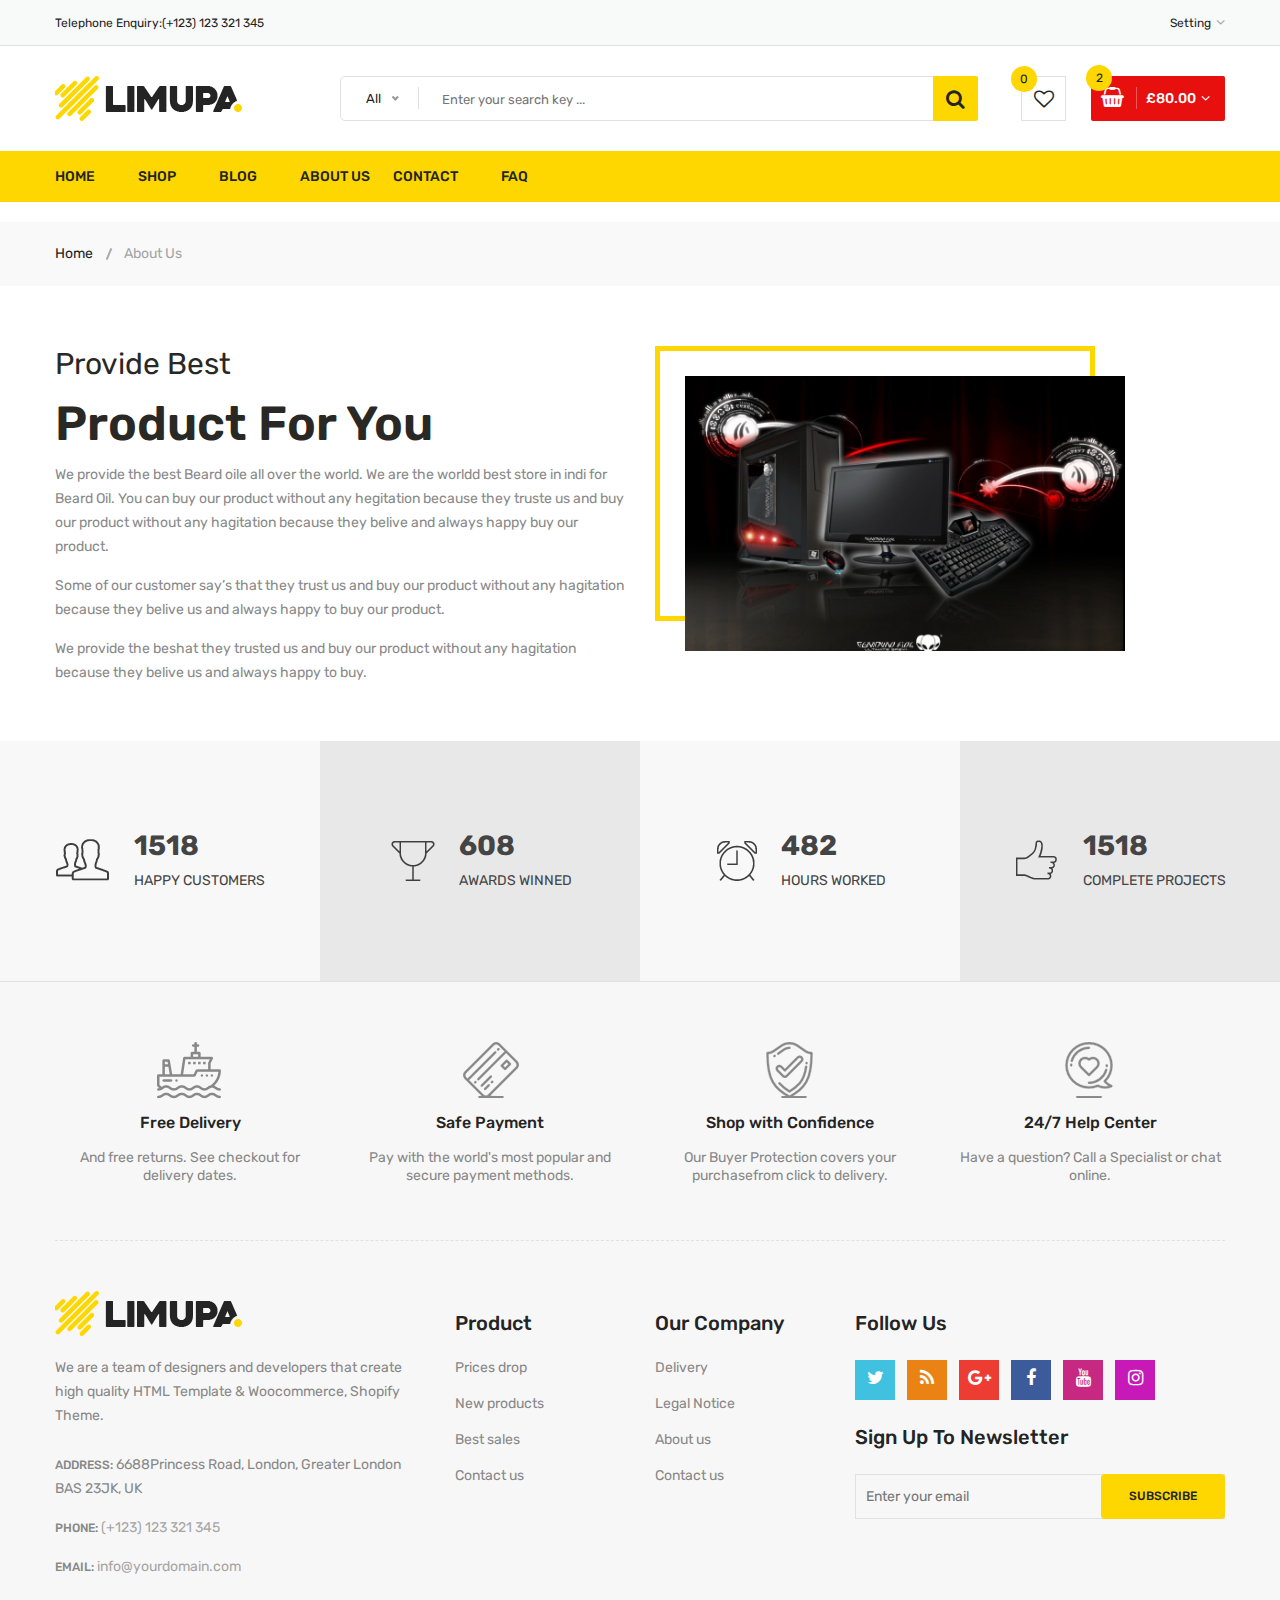
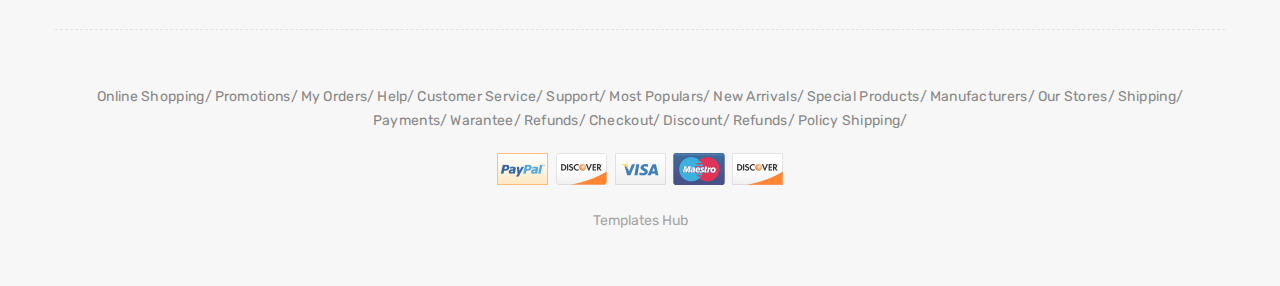
<file: about-us.html>
<!DOCTYPE html>
<html class="no-js" lang="zxx">
  <!-- index28:48-->
  <head>
    <meta charset="utf-8" />
    <meta http-equiv="x-ua-compatible" content="ie=edge" />
    <title>
      Home Version One || limupa - Digital Products Store eCommerce Bootstrap 4
      Template
    </title>
    <meta name="description" content="" />
    <meta name="viewport" content="width=device-width, initial-scale=1" />
    <!-- Favicon -->
    <link rel="shortcut icon" type="image/x-icon" href="images/favicon.png" />
    <!-- Material Design Iconic Font-V2.2.0 -->
    <link rel="stylesheet" href="css/material-design-iconic-font.min.css" />
    <!-- Font Awesome -->
    <link rel="stylesheet" href="css/font-awesome.min.css" />
    <!-- Font Awesome Stars-->
    <link rel="stylesheet" href="css/fontawesome-stars.css" />
    <!-- Meanmenu CSS -->
    <link rel="stylesheet" href="css/meanmenu.css" />
    <!-- owl carousel CSS -->
    <link rel="stylesheet" href="css/owl.carousel.min.css" />
    <!-- Slick Carousel CSS -->
    <link rel="stylesheet" href="css/slick.css" />
    <!-- Animate CSS -->
    <link rel="stylesheet" href="css/animate.css" />
    <!-- Jquery-ui CSS -->
    <link rel="stylesheet" href="css/jquery-ui.min.css" />
    <!-- Venobox CSS -->
    <link rel="stylesheet" href="css/venobox.css" />
    <!-- Nice Select CSS -->
    <link rel="stylesheet" href="css/nice-select.css" />
    <!-- Magnific Popup CSS -->
    <link rel="stylesheet" href="css/magnific-popup.css" />
    <!-- Bootstrap V4.1.3 Fremwork CSS -->
    <link rel="stylesheet" href="css/bootstrap.min.css" />
    <!-- Helper CSS -->
    <link rel="stylesheet" href="css/helper.css" />
    <!-- Main Style CSS -->
    <link rel="stylesheet" href="style.css" />
    <!-- Responsive CSS -->
    <link rel="stylesheet" href="css/responsive.css" />
    <!-- Modernizr js -->
    <script src="js/vendor/modernizr-2.8.3.min.js"></script>
  </head>
  <body>
    <!--[if lt IE 8]>
      <p class="browserupgrade">
        You are using an <strong>outdated</strong> browser. Please
        <a href="http://browsehappy.com/">upgrade your browser</a> to improve
        your experience.
      </p>
    <![endif]-->
    <!-- Begin Body Wrapper -->
    <div class="body-wrapper">
      <!-- Begin Header Area -->
      <header>
        <!-- Begin Header Top Area -->
        <div class="header-top">
          <div class="container">
            <div class="row">
              <!-- Begin Header Top Left Area -->
              <div class="col-lg-3 col-md-4">
                <div class="header-top-left">
                  <ul class="phone-wrap">
                    <li>
                      <span>Telephone Enquiry:</span
                      ><a href="#">(+123) 123 321 345</a>
                    </li>
                  </ul>
                </div>
              </div>
              <!-- Header Top Left Area End Here -->
              <!-- Begin Header Top Right Area -->
              <div class="col-lg-9 col-md-8">
                <div class="header-top-right">
                  <ul class="ht-menu">
                    <!-- Begin Setting Area -->
                    <li>
                      <div class="ht-setting-trigger"><span>Setting</span></div>
                      <div class="setting ht-setting">
                        <ul class="ht-setting-list">
                          <li><a href="login-register.html">My Account</a></li>
                          <li><a href="checkout.html">Checkout</a></li>
                          <li><a href="login-register.html">Sign In</a></li>
                        </ul>
                      </div>
                    </li>
                    <!-- Setting Area End Here -->
                    <!-- Begin Currency Area -->

                    <!-- Currency Area End Here -->
                    <!-- Begin Language Area -->

                    <!-- Language Area End Here -->
                  </ul>
                </div>
              </div>
              <!-- Header Top Right Area End Here -->
            </div>
          </div>
        </div>
        <!-- Header Top Area End Here -->
        <!-- Begin Header Middle Area -->
        <div class="header-middle pl-sm-0 pr-sm-0 pl-xs-0 pr-xs-0">
          <div class="container">
            <div class="row">
              <!-- Begin Header Logo Area -->
              <div class="col-lg-3">
                <div class="logo pb-sm-30 pb-xs-30">
                  <a href="index.html">
                    <img src="images/menu/logo/1.jpg" alt="" />
                  </a>
                </div>
              </div>
              <!-- Header Logo Area End Here -->
              <!-- Begin Header Middle Right Area -->
              <div class="col-lg-9 pl-0 ml-sm-15 ml-xs-15">
                <!-- Begin Header Middle Searchbox Area -->
                <form action="#" class="hm-searchbox">
                  <select class="nice-select select-search-category">
                    <option value="0">All</option>
                    <option value="10">Laptops</option>
                    <option value="17">- - Prime Video</option>
                    <option value="20">- - - - All Videos</option>
                    <option value="21">- - - - Blouses</option>
                    <option value="22">- - - - Evening Dresses</option>
                    <option value="23">- - - - Summer Dresses</option>
                    <option value="24">- - - - T-shirts</option>
                    <option value="25">- - - - Rent or Buy</option>
                    <option value="26">- - - - Your Watchlist</option>
                    <option value="27">- - - - Watch Anywhere</option>
                    <option value="28">- - - - Getting Started</option>
                    <option value="18">- - - - Computers</option>
                    <option value="29">- - - - More to Explore</option>
                    <option value="30">- - - - TV &amp; Video</option>
                    <option value="31">- - - - Audio &amp; Theater</option>
                    <option value="32">- - - - Camera, Photo</option>
                    <option value="33">- - - - Cell Phones</option>
                    <option value="34">- - - - Headphones</option>
                    <option value="35">- - - - Video Games</option>
                    <option value="36">- - - - Wireless Speakers</option>
                    <option value="19">- - - - Electronics</option>
                    <option value="37">- - - - Amazon Home</option>
                    <option value="38">- - - - Kitchen &amp; Dining</option>
                    <option value="39">- - - - Furniture</option>
                    <option value="40">- - - - Bed &amp; Bath</option>
                    <option value="41">- - - - Appliances</option>
                    <option value="11">TV &amp; Audio</option>
                    <option value="42">- - Chamcham</option>
                    <option value="45">- - - - Office</option>
                    <option value="47">- - - - Gaming</option>
                    <option value="48">- - - - Chromebook</option>
                    <option value="49">- - - - Refurbished</option>
                    <option value="50">- - - - Touchscreen</option>
                    <option value="51">- - - - Ultrabooks</option>
                    <option value="52">- - - - Blouses</option>
                    <option value="43">- - Sanai</option>
                    <option value="53">- - - - Hard Drives</option>
                    <option value="54">- - - - Graphic Cards</option>
                    <option value="55">- - - - Processors (CPU)</option>
                    <option value="56">- - - - Memory</option>
                    <option value="57">- - - - Motherboards</option>
                    <option value="58">- - - - Fans &amp; Cooling</option>
                    <option value="59">- - - - CD/DVD Drives</option>
                    <option value="44">- - Meito</option>
                    <option value="60">- - - - Sound Cards</option>
                    <option value="61">- - - - Cases &amp; Towers</option>
                    <option value="62">- - - - Casual Dresses</option>
                    <option value="63">- - - - Evening Dresses</option>
                    <option value="64">- - - - T-shirts</option>
                    <option value="65">- - - - Tops</option>
                    <option value="12">Smartphone</option>
                    <option value="66">- - Camera Accessories</option>
                    <option value="68">- - - - Octa Core</option>
                    <option value="69">- - - - Quad Core</option>
                    <option value="70">- - - - Dual Core</option>
                    <option value="71">- - - - 7.0 Screen</option>
                    <option value="72">- - - - 9.0 Screen</option>
                    <option value="73">- - - - Bags &amp; Cases</option>
                    <option value="67">- - XailStation</option>
                    <option value="74">- - - - Batteries</option>
                    <option value="75">- - - - Microphones</option>
                    <option value="76">- - - - Stabilizers</option>
                    <option value="77">- - - - Video Tapes</option>
                    <option value="78">- - - - Memory Card Readers</option>
                    <option value="79">- - - - Tripods</option>
                    <option value="13">Cameras</option>
                    <option value="14">headphone</option>
                    <option value="15">Smartwatch</option>
                    <option value="16">Accessories</option>
                  </select>
                  <input type="text" placeholder="Enter your search key ..." />
                  <button class="li-btn" type="submit">
                    <i class="fa fa-search"></i>
                  </button>
                </form>
                <!-- Header Middle Searchbox Area End Here -->
                <!-- Begin Header Middle Right Area -->
                <div class="header-middle-right">
                  <ul class="hm-menu">
                    <!-- Begin Header Middle Wishlist Area -->
                    <li class="hm-wishlist">
                      <a href="wishlist.html">
                        <span class="cart-item-count wishlist-item-count"
                          >0</span
                        >
                        <i class="fa fa-heart-o"></i>
                      </a>
                    </li>
                    <!-- Header Middle Wishlist Area End Here -->
                    <!-- Begin Header Mini Cart Area -->
                    <li class="hm-minicart">
                      <div class="hm-minicart-trigger">
                        <span class="item-icon"></span>
                        <span class="item-text"
                          >£80.00
                          <span class="cart-item-count">2</span>
                        </span>
                      </div>
                      <span></span>
                      <div class="minicart">
                        <ul class="minicart-product-list">
                          <li>
                            <a
                              href="single-product.html"
                              class="minicart-product-image"
                            >
                              <img
                                src="images/product/small-size/5.jpg"
                                alt="cart products"
                              />
                            </a>
                            <div class="minicart-product-details">
                              <h6>
                                <a href="single-product.html"
                                  >Aenean eu tristique</a
                                >
                              </h6>
                              <span>£40 x 1</span>
                            </div>
                            <button class="close" title="Remove">
                              <i class="fa fa-close"></i>
                            </button>
                          </li>
                          <li>
                            <a
                              href="single-product.html"
                              class="minicart-product-image"
                            >
                              <img
                                src="images/product/small-size/6.jpg"
                                alt="cart products"
                              />
                            </a>
                            <div class="minicart-product-details">
                              <h6>
                                <a href="single-product.html"
                                  >Aenean eu tristique</a
                                >
                              </h6>
                              <span>£40 x 1</span>
                            </div>
                            <button class="close" title="Remove">
                              <i class="fa fa-close"></i>
                            </button>
                          </li>
                        </ul>
                        <p class="minicart-total">
                          SUBTOTAL: <span>£80.00</span>
                        </p>
                        <div class="minicart-button">
                          <a
                            href="shopping-cart.html"
                            class="li-button li-button-fullwidth li-button-dark"
                          >
                            <span>View Full Cart</span>
                          </a>
                          <a
                            href="checkout.html"
                            class="li-button li-button-fullwidth"
                          >
                            <span>Checkout</span>
                          </a>
                        </div>
                      </div>
                    </li>
                    <!-- Header Mini Cart Area End Here -->
                  </ul>
                </div>
                <!-- Header Middle Right Area End Here -->
              </div>
              <!-- Header Middle Right Area End Here -->
            </div>
          </div>
        </div>
        <!-- Header Middle Area End Here -->
        <!-- Begin Header Bottom Area -->
        <div class="header-bottom header-sticky d-none d-lg-block d-xl-block">
          <div class="container">
            <div class="row">
              <div class="col-lg-12">
                <!-- Begin Header Bottom Menu Area -->
                <div class="hb-menu">
                  <nav>
                    <ul>
                      <li>
                        <a href="index.html">Home</a>
                      </li>
                      <li>
                        <a href="shop-4-column.html">Shop</a>
                      </li>
                      <li>
                        <a href="blog-3-column.html">Blog</a>
                      </li>

                      <li><a href="about-us.html">About Us</a></li>
                      <li><a href="contact.html">Contact</a></li>
                      <li><a href="faq.html">FAQ</a></li>
                    </ul>
                  </nav>
                </div>
                <!-- Header Bottom Menu Area End Here -->
              </div>
            </div>
          </div>
        </div>
        <!-- Header Bottom Area End Here -->
        <!-- Begin Mobile Menu Area -->
        <div class="mobile-menu-area d-lg-none d-xl-none col-12">
          <div class="container">
            <div class="row">
              <div class="mobile-menu"></div>
            </div>
          </div>
        </div>
        <!-- Mobile Menu Area End Here -->
      </header>
      <!-- Header Area End Here -->
      <!-- Begin Li's Breadcrumb Area -->
      <div class="breadcrumb-area">
        <div class="container">
          <div class="breadcrumb-content">
            <ul>
              <li><a href="index.html">Home</a></li>
              <li class="active">About Us</li>
            </ul>
          </div>
        </div>
      </div>
      <!-- Li's Breadcrumb Area End Here -->
      <!-- about wrapper start -->
      <div class="about-us-wrapper pt-60 pb-40">
        <div class="container">
          <div class="row">
            <!-- About Text Start -->
            <div class="col-lg-6 order-last order-lg-first">
              <div class="about-text-wrap">
                <h2><span>Provide Best</span>Product For You</h2>
                <p>
                  We provide the best Beard oile all over the world. We are the
                  worldd best store in indi for Beard Oil. You can buy our
                  product without any hegitation because they truste us and buy
                  our product without any hagitation because they belive and
                  always happy buy our product.
                </p>
                <p>
                  Some of our customer say’s that they trust us and buy our
                  product without any hagitation because they belive us and
                  always happy to buy our product.
                </p>
                <p>
                  We provide the beshat they trusted us and buy our product
                  without any hagitation because they belive us and always happy
                  to buy.
                </p>
              </div>
            </div>
            <!-- About Text End -->
            <!-- About Image Start -->
            <div class="col-lg-5 col-md-10">
              <div class="about-image-wrap">
                <img
                  class="img-full"
                  src="images/product/large-size/13.jpg"
                  alt="About Us"
                />
              </div>
            </div>
            <!-- About Image End -->
          </div>
        </div>
      </div>
      <!-- about wrapper end -->
      <!-- Begin Counterup Area -->
      <div class="counterup-area">
        <div class="container-fluid p-0">
          <div class="row no-gutters">
            <div class="col-lg-3 col-md-6">
              <!-- Begin Limupa Counter Area -->
              <div class="limupa-counter white-smoke-bg">
                <div class="container">
                  <div class="counter-img">
                    <img src="images/about-us/icon/1.png" alt="" />
                  </div>
                  <div class="counter-info">
                    <div class="counter-number">
                      <h3 class="counter">2169</h3>
                    </div>
                    <div class="counter-text">
                      <span>HAPPY CUSTOMERS</span>
                    </div>
                  </div>
                </div>
              </div>
              <!-- limupa Counter Area End Here -->
            </div>
            <div class="col-lg-3 col-md-6">
              <!-- Begin limupa Counter Area -->
              <div class="limupa-counter gray-bg">
                <div class="counter-img">
                  <img src="images/about-us/icon/2.png" alt="" />
                </div>
                <div class="counter-info">
                  <div class="counter-number">
                    <h3 class="counter">869</h3>
                  </div>
                  <div class="counter-text">
                    <span>AWARDS WINNED</span>
                  </div>
                </div>
              </div>
              <!-- limupa Counter Area End Here -->
            </div>
            <div class="col-lg-3 col-md-6">
              <!-- Begin limupa Counter Area -->
              <div class="limupa-counter white-smoke-bg">
                <div class="counter-img">
                  <img src="images/about-us/icon/3.png" alt="" />
                </div>
                <div class="counter-info">
                  <div class="counter-number">
                    <h3 class="counter">689</h3>
                  </div>
                  <div class="counter-text">
                    <span>HOURS WORKED</span>
                  </div>
                </div>
              </div>
              <!-- limupa Counter Area End Here -->
            </div>
            <div class="col-lg-3 col-md-6">
              <!-- Begin limupa Counter Area -->
              <div class="limupa-counter gray-bg">
                <div class="counter-img">
                  <img src="images/about-us/icon/4.png" alt="" />
                </div>
                <div class="counter-info">
                  <div class="counter-number">
                    <h3 class="counter">2169</h3>
                  </div>
                  <div class="counter-text">
                    <span>COMPLETE PROJECTS</span>
                  </div>
                </div>
              </div>
              <!-- limupa Counter Area End Here -->
            </div>
          </div>
        </div>
      </div>
      <!-- Counterup Area End Here -->
      <!-- team area wrapper start -->

      <!-- team area wrapper end -->
      <!-- Begin Footer Area -->
      <div class="footer">
        <!-- Begin Footer Static Top Area -->
        <div class="footer-static-top">
          <div class="container">
            <!-- Begin Footer Shipping Area -->
            <div class="footer-shipping pt-60 pb-55 pb-xs-25">
              <div class="row">
                <!-- Begin Li's Shipping Inner Box Area -->
                <div class="col-lg-3 col-md-6 col-sm-6 pb-sm-55 pb-xs-55">
                  <div class="li-shipping-inner-box">
                    <div class="shipping-icon">
                      <img
                        src="images/shipping-icon/1.png"
                        alt="Shipping Icon"
                      />
                    </div>
                    <div class="shipping-text">
                      <h2>Free Delivery</h2>
                      <p>And free returns. See checkout for delivery dates.</p>
                    </div>
                  </div>
                </div>
                <!-- Li's Shipping Inner Box Area End Here -->
                <!-- Begin Li's Shipping Inner Box Area -->
                <div class="col-lg-3 col-md-6 col-sm-6 pb-sm-55 pb-xs-55">
                  <div class="li-shipping-inner-box">
                    <div class="shipping-icon">
                      <img
                        src="images/shipping-icon/2.png"
                        alt="Shipping Icon"
                      />
                    </div>
                    <div class="shipping-text">
                      <h2>Safe Payment</h2>
                      <p>
                        Pay with the world's most popular and secure payment
                        methods.
                      </p>
                    </div>
                  </div>
                </div>
                <!-- Li's Shipping Inner Box Area End Here -->
                <!-- Begin Li's Shipping Inner Box Area -->
                <div class="col-lg-3 col-md-6 col-sm-6 pb-xs-30">
                  <div class="li-shipping-inner-box">
                    <div class="shipping-icon">
                      <img
                        src="images/shipping-icon/3.png"
                        alt="Shipping Icon"
                      />
                    </div>
                    <div class="shipping-text">
                      <h2>Shop with Confidence</h2>
                      <p>
                        Our Buyer Protection covers your purchasefrom click to
                        delivery.
                      </p>
                    </div>
                  </div>
                </div>
                <!-- Li's Shipping Inner Box Area End Here -->
                <!-- Begin Li's Shipping Inner Box Area -->
                <div class="col-lg-3 col-md-6 col-sm-6 pb-xs-30">
                  <div class="li-shipping-inner-box">
                    <div class="shipping-icon">
                      <img
                        src="images/shipping-icon/4.png"
                        alt="Shipping Icon"
                      />
                    </div>
                    <div class="shipping-text">
                      <h2>24/7 Help Center</h2>
                      <p>Have a question? Call a Specialist or chat online.</p>
                    </div>
                  </div>
                </div>
                <!-- Li's Shipping Inner Box Area End Here -->
              </div>
            </div>
            <!-- Footer Shipping Area End Here -->
          </div>
        </div>
        <!-- Footer Static Top Area End Here -->
        <!-- Begin Footer Static Middle Area -->
        <div class="footer-static-middle">
          <div class="container">
            <div class="footer-logo-wrap pt-50 pb-35">
              <div class="row">
                <!-- Begin Footer Logo Area -->
                <div class="col-lg-4 col-md-6">
                  <div class="footer-logo">
                    <img src="images/menu/logo/1.jpg" alt="Footer Logo" />
                    <p class="info">
                      We are a team of designers and developers that create high
                      quality HTML Template & Woocommerce, Shopify Theme.
                    </p>
                  </div>
                  <ul class="des">
                    <li>
                      <span>Address: </span>
                      6688Princess Road, London, Greater London BAS 23JK, UK
                    </li>
                    <li>
                      <span>Phone: </span>
                      <a href="#">(+123) 123 321 345</a>
                    </li>
                    <li>
                      <span>Email: </span>
                      <a href="mailto://info@yourdomain.com"
                        >info@yourdomain.com</a
                      >
                    </li>
                  </ul>
                </div>
                <!-- Footer Logo Area End Here -->
                <!-- Begin Footer Block Area -->
                <div class="col-lg-2 col-md-3 col-sm-6">
                  <div class="footer-block">
                    <h3 class="footer-block-title">Product</h3>
                    <ul>
                      <li><a href="#">Prices drop</a></li>
                      <li><a href="#">New products</a></li>
                      <li><a href="#">Best sales</a></li>
                      <li><a href="#">Contact us</a></li>
                    </ul>
                  </div>
                </div>
                <!-- Footer Block Area End Here -->
                <!-- Begin Footer Block Area -->
                <div class="col-lg-2 col-md-3 col-sm-6">
                  <div class="footer-block">
                    <h3 class="footer-block-title">Our company</h3>
                    <ul>
                      <li><a href="#">Delivery</a></li>
                      <li><a href="#">Legal Notice</a></li>
                      <li><a href="#">About us</a></li>
                      <li><a href="#">Contact us</a></li>
                    </ul>
                  </div>
                </div>
                <!-- Footer Block Area End Here -->
                <!-- Begin Footer Block Area -->
                <div class="col-lg-4">
                  <div class="footer-block">
                    <h3 class="footer-block-title">Follow Us</h3>
                    <ul class="social-link">
                      <li class="twitter">
                        <a
                          href="https://twitter.com/"
                          data-toggle="tooltip"
                          target="_blank"
                          title="Twitter"
                        >
                          <i class="fa fa-twitter"></i>
                        </a>
                      </li>
                      <li class="rss">
                        <a
                          href="https://rss.com/"
                          data-toggle="tooltip"
                          target="_blank"
                          title="RSS"
                        >
                          <i class="fa fa-rss"></i>
                        </a>
                      </li>
                      <li class="google-plus">
                        <a
                          href="https://www.plus.google.com/discover"
                          data-toggle="tooltip"
                          target="_blank"
                          title="Google Plus"
                        >
                          <i class="fa fa-google-plus"></i>
                        </a>
                      </li>
                      <li class="facebook">
                        <a
                          href="https://www.facebook.com/"
                          data-toggle="tooltip"
                          target="_blank"
                          title="Facebook"
                        >
                          <i class="fa fa-facebook"></i>
                        </a>
                      </li>
                      <li class="youtube">
                        <a
                          href="https://www.youtube.com/"
                          data-toggle="tooltip"
                          target="_blank"
                          title="Youtube"
                        >
                          <i class="fa fa-youtube"></i>
                        </a>
                      </li>
                      <li class="instagram">
                        <a
                          href="https://www.instagram.com/"
                          data-toggle="tooltip"
                          target="_blank"
                          title="Instagram"
                        >
                          <i class="fa fa-instagram"></i>
                        </a>
                      </li>
                    </ul>
                  </div>
                  <!-- Begin Footer Newsletter Area -->
                  <div class="footer-newsletter">
                    <h4>Sign up to newsletter</h4>
                    <form
                      action="#"
                      method="post"
                      id="mc-embedded-subscribe-form"
                      name="mc-embedded-subscribe-form"
                      class="footer-subscribe-form validate"
                      target="_blank"
                      novalidate
                    >
                      <div id="mc_embed_signup_scroll">
                        <div
                          id="mc-form"
                          class="mc-form subscribe-form form-group"
                        >
                          <input
                            id="mc-email"
                            type="email"
                            autocomplete="off"
                            placeholder="Enter your email"
                          />
                          <button class="btn" id="mc-submit">Subscribe</button>
                        </div>
                      </div>
                    </form>
                  </div>
                  <!-- Footer Newsletter Area End Here -->
                </div>
                <!-- Footer Block Area End Here -->
              </div>
            </div>
          </div>
        </div>
        <!-- Footer Static Middle Area End Here -->
        <!-- Begin Footer Static Bottom Area -->
        <div class="footer-static-bottom pt-55 pb-55">
          <div class="container">
            <div class="row">
              <div class="col-lg-12">
                <!-- Begin Footer Links Area -->
                <div class="footer-links">
                  <ul>
                    <li><a href="#">Online Shopping</a></li>
                    <li><a href="#">Promotions</a></li>
                    <li><a href="#">My Orders</a></li>
                    <li><a href="#">Help</a></li>
                    <li><a href="#">Customer Service</a></li>
                    <li><a href="#">Support</a></li>
                    <li><a href="#">Most Populars</a></li>
                    <li><a href="#">New Arrivals</a></li>
                    <li><a href="#">Special Products</a></li>
                    <li><a href="#">Manufacturers</a></li>
                    <li><a href="#">Our Stores</a></li>
                    <li><a href="#">Shipping</a></li>
                    <li><a href="#">Payments</a></li>
                    <li><a href="#">Warantee</a></li>
                    <li><a href="#">Refunds</a></li>
                    <li><a href="#">Checkout</a></li>
                    <li><a href="#">Discount</a></li>
                    <li><a href="#">Refunds</a></li>
                    <li><a href="#">Policy Shipping</a></li>
                  </ul>
                </div>
                <!-- Footer Links Area End Here -->
                <!-- Begin Footer Payment Area -->
                <div class="copyright text-center">
                  <a href="#">
                    <img src="images/payment/1.png" alt="" />
                  </a>
                </div>
                <!-- Footer Payment Area End Here -->
                <!-- Begin Copyright Area -->
                <div class="copyright text-center pt-25">
                  <span
                    ><a target="_blank" href="https://www.templateshub.net"
                      >Templates Hub</a
                    ></span
                  >
                </div>
                <!-- Copyright Area End Here -->
              </div>
            </div>
          </div>
        </div>
        <!-- Footer Static Bottom Area End Here -->
      </div>
      <!-- Footer Area End Here -->
    </div>
    <!-- Body Wrapper End Here -->
    <!-- jQuery-V1.12.4 -->
    <script src="js/vendor/jquery-1.12.4.min.js"></script>
    <!-- Popper js -->
    <script src="js/vendor/popper.min.js"></script>
    <!-- Bootstrap V4.1.3 Fremwork js -->
    <script src="js/bootstrap.min.js"></script>
    <!-- Ajax Mail js -->
    <script src="js/ajax-mail.js"></script>
    <!-- Meanmenu js -->
    <script src="js/jquery.meanmenu.min.js"></script>
    <!-- Wow.min js -->
    <script src="js/wow.min.js"></script>
    <!-- Slick Carousel js -->
    <script src="js/slick.min.js"></script>
    <!-- Owl Carousel-2 js -->
    <script src="js/owl.carousel.min.js"></script>
    <!-- Magnific popup js -->
    <script src="js/jquery.magnific-popup.min.js"></script>
    <!-- Isotope js -->
    <script src="js/isotope.pkgd.min.js"></script>
    <!-- Imagesloaded js -->
    <script src="js/imagesloaded.pkgd.min.js"></script>
    <!-- Mixitup js -->
    <script src="js/jquery.mixitup.min.js"></script>
    <!-- Countdown -->
    <script src="js/jquery.countdown.min.js"></script>
    <!-- Counterup -->
    <script src="js/jquery.counterup.min.js"></script>
    <!-- Waypoints -->
    <script src="js/waypoints.min.js"></script>
    <!-- Barrating -->
    <script src="js/jquery.barrating.min.js"></script>
    <!-- Jquery-ui -->
    <script src="js/jquery-ui.min.js"></script>
    <!-- Venobox -->
    <script src="js/venobox.min.js"></script>
    <!-- Nice Select js -->
    <script src="js/jquery.nice-select.min.js"></script>
    <!-- ScrollUp js -->
    <script src="js/scrollUp.min.js"></script>
    <!-- Main/Activator js -->
    <script src="js/main.js"></script>
  </body>

  <!-- about-us32:14-->
</html>
</file>
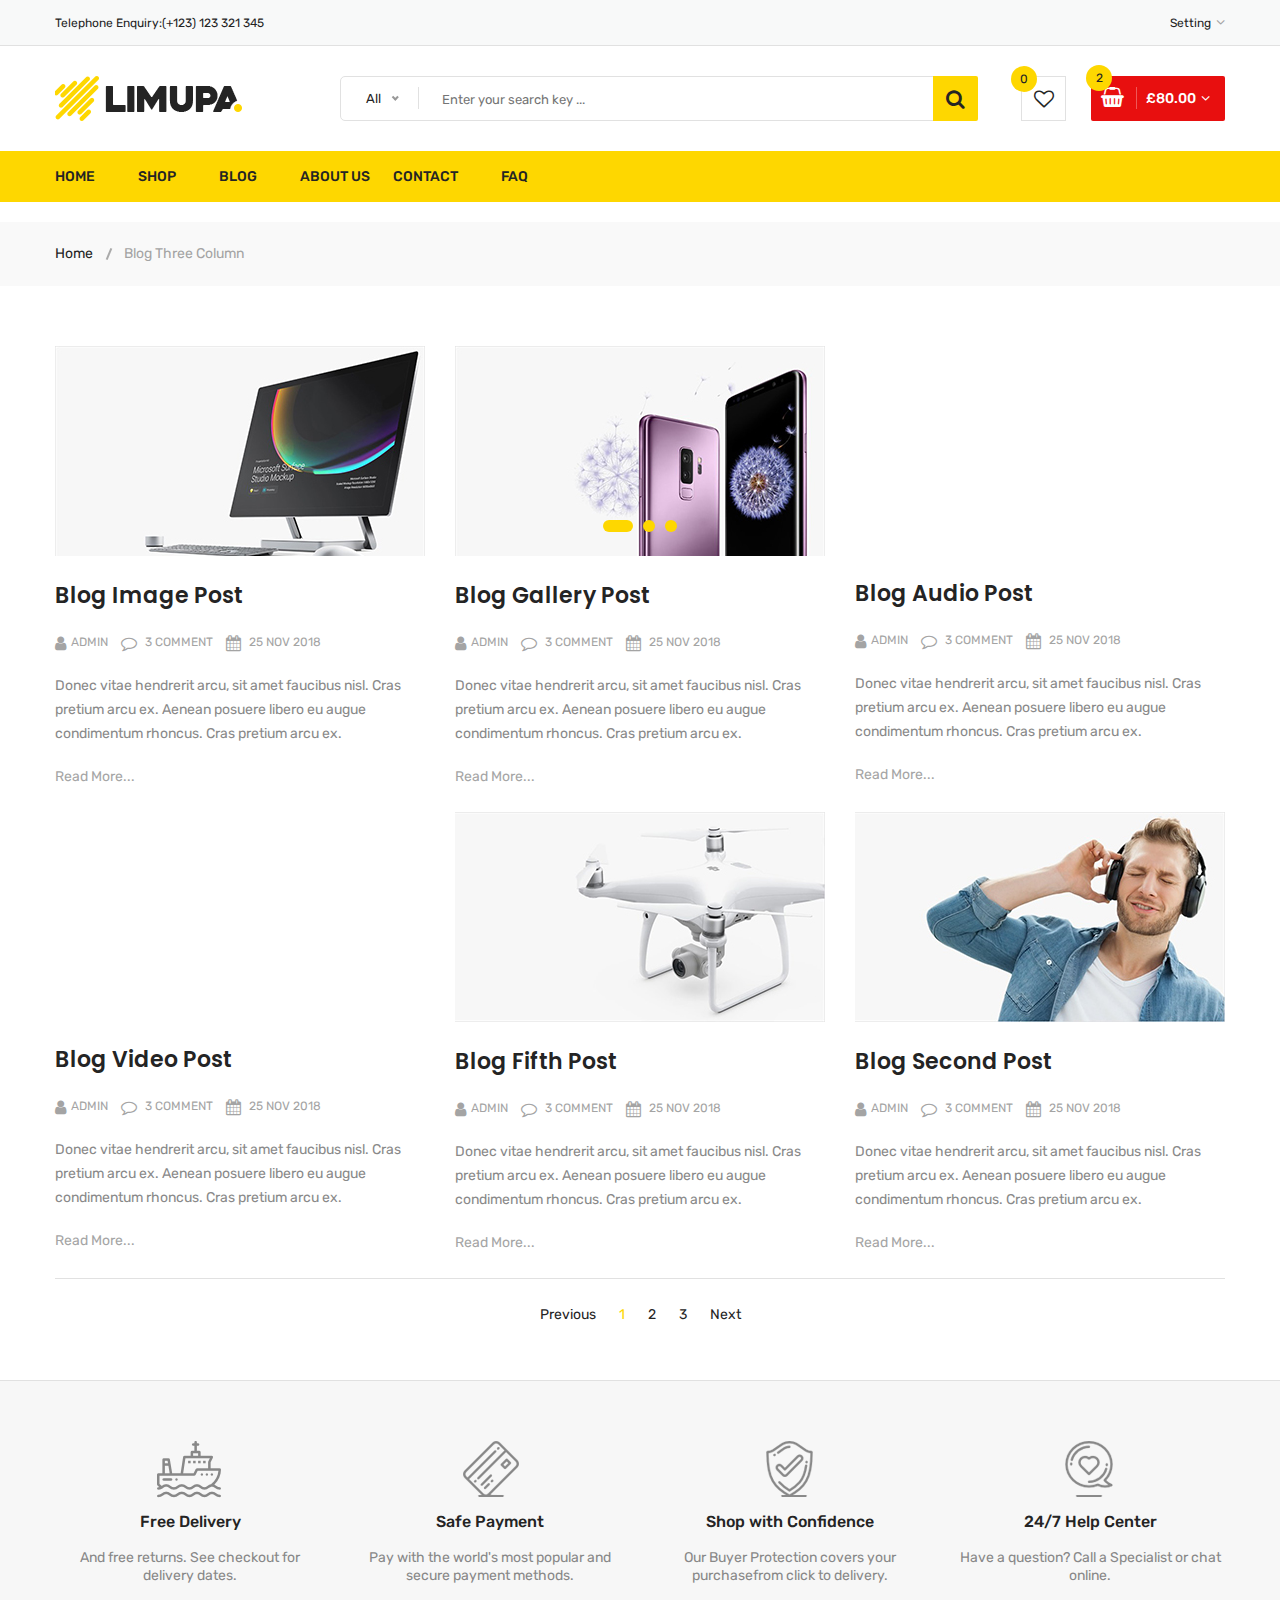
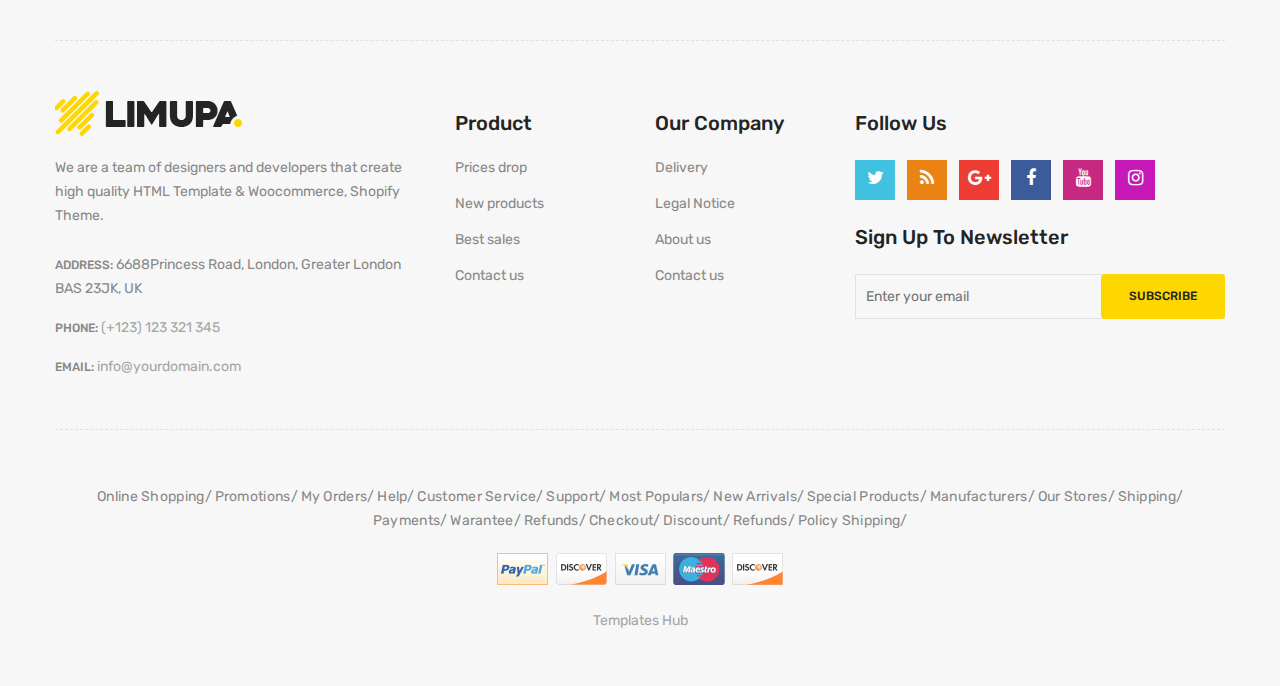
<file: blog-3-column.html>
<!DOCTYPE html>
<html class="no-js" lang="zxx">
  <!-- index28:48-->
  <head>
    <meta charset="utf-8" />
    <meta http-equiv="x-ua-compatible" content="ie=edge" />
    <title>
      Home Version One || limupa - Digital Products Store eCommerce Bootstrap 4
      Template
    </title>
    <meta name="description" content="" />
    <meta name="viewport" content="width=device-width, initial-scale=1" />
    <!-- Favicon -->
    <link rel="shortcut icon" type="image/x-icon" href="images/favicon.png" />
    <!-- Material Design Iconic Font-V2.2.0 -->
    <link rel="stylesheet" href="css/material-design-iconic-font.min.css" />
    <!-- Font Awesome -->
    <link rel="stylesheet" href="css/font-awesome.min.css" />
    <!-- Font Awesome Stars-->
    <link rel="stylesheet" href="css/fontawesome-stars.css" />
    <!-- Meanmenu CSS -->
    <link rel="stylesheet" href="css/meanmenu.css" />
    <!-- owl carousel CSS -->
    <link rel="stylesheet" href="css/owl.carousel.min.css" />
    <!-- Slick Carousel CSS -->
    <link rel="stylesheet" href="css/slick.css" />
    <!-- Animate CSS -->
    <link rel="stylesheet" href="css/animate.css" />
    <!-- Jquery-ui CSS -->
    <link rel="stylesheet" href="css/jquery-ui.min.css" />
    <!-- Venobox CSS -->
    <link rel="stylesheet" href="css/venobox.css" />
    <!-- Nice Select CSS -->
    <link rel="stylesheet" href="css/nice-select.css" />
    <!-- Magnific Popup CSS -->
    <link rel="stylesheet" href="css/magnific-popup.css" />
    <!-- Bootstrap V4.1.3 Fremwork CSS -->
    <link rel="stylesheet" href="css/bootstrap.min.css" />
    <!-- Helper CSS -->
    <link rel="stylesheet" href="css/helper.css" />
    <!-- Main Style CSS -->
    <link rel="stylesheet" href="style.css" />
    <!-- Responsive CSS -->
    <link rel="stylesheet" href="css/responsive.css" />
    <!-- Modernizr js -->
    <script src="js/vendor/modernizr-2.8.3.min.js"></script>
  </head>
  <body>
    <!--[if lt IE 8]>
      <p class="browserupgrade">
        You are using an <strong>outdated</strong> browser. Please
        <a href="http://browsehappy.com/">upgrade your browser</a> to improve
        your experience.
      </p>
    <![endif]-->
    <!-- Begin Body Wrapper -->
    <div class="body-wrapper">
      <!-- Begin Header Area -->
      <header>
        <!-- Begin Header Top Area -->
        <div class="header-top">
          <div class="container">
            <div class="row">
              <!-- Begin Header Top Left Area -->
              <div class="col-lg-3 col-md-4">
                <div class="header-top-left">
                  <ul class="phone-wrap">
                    <li>
                      <span>Telephone Enquiry:</span
                      ><a href="#">(+123) 123 321 345</a>
                    </li>
                  </ul>
                </div>
              </div>
              <!-- Header Top Left Area End Here -->
              <!-- Begin Header Top Right Area -->
              <div class="col-lg-9 col-md-8">
                <div class="header-top-right">
                  <ul class="ht-menu">
                    <!-- Begin Setting Area -->
                    <li>
                      <div class="ht-setting-trigger"><span>Setting</span></div>
                      <div class="setting ht-setting">
                        <ul class="ht-setting-list">
                          <li><a href="login-register.html">My Account</a></li>
                          <li><a href="checkout.html">Checkout</a></li>
                          <li><a href="login-register.html">Sign In</a></li>
                        </ul>
                      </div>
                    </li>
                    <!-- Setting Area End Here -->
                    <!-- Begin Currency Area -->

                    <!-- Currency Area End Here -->
                    <!-- Begin Language Area -->

                    <!-- Language Area End Here -->
                  </ul>
                </div>
              </div>
              <!-- Header Top Right Area End Here -->
            </div>
          </div>
        </div>
        <!-- Header Top Area End Here -->
        <!-- Begin Header Middle Area -->
        <div class="header-middle pl-sm-0 pr-sm-0 pl-xs-0 pr-xs-0">
          <div class="container">
            <div class="row">
              <!-- Begin Header Logo Area -->
              <div class="col-lg-3">
                <div class="logo pb-sm-30 pb-xs-30">
                  <a href="index.html">
                    <img src="images/menu/logo/1.jpg" alt="" />
                  </a>
                </div>
              </div>
              <!-- Header Logo Area End Here -->
              <!-- Begin Header Middle Right Area -->
              <div class="col-lg-9 pl-0 ml-sm-15 ml-xs-15">
                <!-- Begin Header Middle Searchbox Area -->
                <form action="#" class="hm-searchbox">
                  <select class="nice-select select-search-category">
                    <option value="0">All</option>
                    <option value="10">Laptops</option>
                    <option value="17">- - Prime Video</option>
                    <option value="20">- - - - All Videos</option>
                    <option value="21">- - - - Blouses</option>
                    <option value="22">- - - - Evening Dresses</option>
                    <option value="23">- - - - Summer Dresses</option>
                    <option value="24">- - - - T-shirts</option>
                    <option value="25">- - - - Rent or Buy</option>
                    <option value="26">- - - - Your Watchlist</option>
                    <option value="27">- - - - Watch Anywhere</option>
                    <option value="28">- - - - Getting Started</option>
                    <option value="18">- - - - Computers</option>
                    <option value="29">- - - - More to Explore</option>
                    <option value="30">- - - - TV &amp; Video</option>
                    <option value="31">- - - - Audio &amp; Theater</option>
                    <option value="32">- - - - Camera, Photo</option>
                    <option value="33">- - - - Cell Phones</option>
                    <option value="34">- - - - Headphones</option>
                    <option value="35">- - - - Video Games</option>
                    <option value="36">- - - - Wireless Speakers</option>
                    <option value="19">- - - - Electronics</option>
                    <option value="37">- - - - Amazon Home</option>
                    <option value="38">- - - - Kitchen &amp; Dining</option>
                    <option value="39">- - - - Furniture</option>
                    <option value="40">- - - - Bed &amp; Bath</option>
                    <option value="41">- - - - Appliances</option>
                    <option value="11">TV &amp; Audio</option>
                    <option value="42">- - Chamcham</option>
                    <option value="45">- - - - Office</option>
                    <option value="47">- - - - Gaming</option>
                    <option value="48">- - - - Chromebook</option>
                    <option value="49">- - - - Refurbished</option>
                    <option value="50">- - - - Touchscreen</option>
                    <option value="51">- - - - Ultrabooks</option>
                    <option value="52">- - - - Blouses</option>
                    <option value="43">- - Sanai</option>
                    <option value="53">- - - - Hard Drives</option>
                    <option value="54">- - - - Graphic Cards</option>
                    <option value="55">- - - - Processors (CPU)</option>
                    <option value="56">- - - - Memory</option>
                    <option value="57">- - - - Motherboards</option>
                    <option value="58">- - - - Fans &amp; Cooling</option>
                    <option value="59">- - - - CD/DVD Drives</option>
                    <option value="44">- - Meito</option>
                    <option value="60">- - - - Sound Cards</option>
                    <option value="61">- - - - Cases &amp; Towers</option>
                    <option value="62">- - - - Casual Dresses</option>
                    <option value="63">- - - - Evening Dresses</option>
                    <option value="64">- - - - T-shirts</option>
                    <option value="65">- - - - Tops</option>
                    <option value="12">Smartphone</option>
                    <option value="66">- - Camera Accessories</option>
                    <option value="68">- - - - Octa Core</option>
                    <option value="69">- - - - Quad Core</option>
                    <option value="70">- - - - Dual Core</option>
                    <option value="71">- - - - 7.0 Screen</option>
                    <option value="72">- - - - 9.0 Screen</option>
                    <option value="73">- - - - Bags &amp; Cases</option>
                    <option value="67">- - XailStation</option>
                    <option value="74">- - - - Batteries</option>
                    <option value="75">- - - - Microphones</option>
                    <option value="76">- - - - Stabilizers</option>
                    <option value="77">- - - - Video Tapes</option>
                    <option value="78">- - - - Memory Card Readers</option>
                    <option value="79">- - - - Tripods</option>
                    <option value="13">Cameras</option>
                    <option value="14">headphone</option>
                    <option value="15">Smartwatch</option>
                    <option value="16">Accessories</option>
                  </select>
                  <input type="text" placeholder="Enter your search key ..." />
                  <button class="li-btn" type="submit">
                    <i class="fa fa-search"></i>
                  </button>
                </form>
                <!-- Header Middle Searchbox Area End Here -->
                <!-- Begin Header Middle Right Area -->
                <div class="header-middle-right">
                  <ul class="hm-menu">
                    <!-- Begin Header Middle Wishlist Area -->
                    <li class="hm-wishlist">
                      <a href="wishlist.html">
                        <span class="cart-item-count wishlist-item-count"
                          >0</span
                        >
                        <i class="fa fa-heart-o"></i>
                      </a>
                    </li>
                    <!-- Header Middle Wishlist Area End Here -->
                    <!-- Begin Header Mini Cart Area -->
                    <li class="hm-minicart">
                      <div class="hm-minicart-trigger">
                        <span class="item-icon"></span>
                        <span class="item-text"
                          >£80.00
                          <span class="cart-item-count">2</span>
                        </span>
                      </div>
                      <span></span>
                      <div class="minicart">
                        <ul class="minicart-product-list">
                          <li>
                            <a
                              href="single-product.html"
                              class="minicart-product-image"
                            >
                              <img
                                src="images/product/small-size/5.jpg"
                                alt="cart products"
                              />
                            </a>
                            <div class="minicart-product-details">
                              <h6>
                                <a href="single-product.html"
                                  >Aenean eu tristique</a
                                >
                              </h6>
                              <span>£40 x 1</span>
                            </div>
                            <button class="close" title="Remove">
                              <i class="fa fa-close"></i>
                            </button>
                          </li>
                          <li>
                            <a
                              href="single-product.html"
                              class="minicart-product-image"
                            >
                              <img
                                src="images/product/small-size/6.jpg"
                                alt="cart products"
                              />
                            </a>
                            <div class="minicart-product-details">
                              <h6>
                                <a href="single-product.html"
                                  >Aenean eu tristique</a
                                >
                              </h6>
                              <span>£40 x 1</span>
                            </div>
                            <button class="close" title="Remove">
                              <i class="fa fa-close"></i>
                            </button>
                          </li>
                        </ul>
                        <p class="minicart-total">
                          SUBTOTAL: <span>£80.00</span>
                        </p>
                        <div class="minicart-button">
                          <a
                            href="shopping-cart.html"
                            class="li-button li-button-fullwidth li-button-dark"
                          >
                            <span>View Full Cart</span>
                          </a>
                          <a
                            href="checkout.html"
                            class="li-button li-button-fullwidth"
                          >
                            <span>Checkout</span>
                          </a>
                        </div>
                      </div>
                    </li>
                    <!-- Header Mini Cart Area End Here -->
                  </ul>
                </div>
                <!-- Header Middle Right Area End Here -->
              </div>
              <!-- Header Middle Right Area End Here -->
            </div>
          </div>
        </div>
        <!-- Header Middle Area End Here -->
        <!-- Begin Header Bottom Area -->
        <div class="header-bottom header-sticky d-none d-lg-block d-xl-block">
          <div class="container">
            <div class="row">
              <div class="col-lg-12">
                <!-- Begin Header Bottom Menu Area -->
                <div class="hb-menu">
                  <nav>
                    <ul>
                      <li>
                        <a href="index.html">Home</a>
                      </li>
                      <li>
                        <a href="shop-4-column.html">Shop</a>
                      </li>
                      <li>
                        <a href="blog-3-column.html">Blog</a>
                      </li>

                      <li><a href="about-us.html">About Us</a></li>
                      <li><a href="contact.html">Contact</a></li>
                      <li><a href="faq.html">FAQ</a></li>
                    </ul>
                  </nav>
                </div>
                <!-- Header Bottom Menu Area End Here -->
              </div>
            </div>
          </div>
        </div>
        <!-- Header Bottom Area End Here -->
        <!-- Begin Mobile Menu Area -->
        <div class="mobile-menu-area d-lg-none d-xl-none col-12">
          <div class="container">
            <div class="row">
              <div class="mobile-menu"></div>
            </div>
          </div>
        </div>
        <!-- Mobile Menu Area End Here -->
      </header>
      <!-- Header Area End Here -->
      <!-- Begin Li's Breadcrumb Area -->
      <div class="breadcrumb-area">
        <div class="container">
          <div class="breadcrumb-content">
            <ul>
              <li><a href="index.html">Home</a></li>
              <li class="active">Blog Three Column</li>
            </ul>
          </div>
        </div>
      </div>
      <!-- Li's Breadcrumb Area End Here -->
      <!-- Begin Li's Main Blog Page Area -->
      <div class="li-main-blog-page pt-60 pb-55">
        <div class="container">
          <div class="row">
            <!-- Begin Li's Main Content Area -->
            <div class="col-lg-12">
              <div class="row li-main-content">
                <div class="col-lg-4 col-md-6">
                  <div class="li-blog-single-item pb-25">
                    <div class="li-blog-banner">
                      <a href="blog-details-left-sidebar.html"
                        ><img
                          class="img-full"
                          src="images/blog-banner/2.jpg"
                          alt=""
                      /></a>
                    </div>
                    <div class="li-blog-content">
                      <div class="li-blog-details">
                        <h3 class="li-blog-heading pt-25">
                          <a href="blog-details-left-sidebar.html"
                            >blog image post</a
                          >
                        </h3>
                        <div class="li-blog-meta">
                          <a class="author" href="#"
                            ><i class="fa fa-user"></i>Admin</a
                          >
                          <a class="comment" href="#"
                            ><i class="fa fa-comment-o"></i> 3 comment</a
                          >
                          <a class="post-time" href="#"
                            ><i class="fa fa-calendar"></i> 25 nov 2018</a
                          >
                        </div>
                        <p>
                          Donec vitae hendrerit arcu, sit amet faucibus nisl.
                          Cras pretium arcu ex. Aenean posuere libero eu augue
                          condimentum rhoncus. Cras pretium arcu ex.
                        </p>
                        <a
                          class="read-more"
                          href="blog-details-left-sidebar.html"
                          >Read More...</a
                        >
                      </div>
                    </div>
                  </div>
                </div>
                <div class="col-lg-4 col-md-6">
                  <div class="li-blog-single-item pb-25">
                    <div class="li-blog-gallery-slider slick-dot-style">
                      <div class="li-blog-banner">
                        <a href="blog-details-left-sidebar.html"
                          ><img
                            class="img-full"
                            src="images/blog-banner/1.jpg"
                            alt=""
                        /></a>
                      </div>
                      <div class="li-blog-banner">
                        <a href="blog-details-left-sidebar.html"
                          ><img
                            class="img-full"
                            src="images/blog-banner/2.jpg"
                            alt=""
                        /></a>
                      </div>
                      <div class="li-blog-banner">
                        <a href="blog-details-left-sidebar.html"
                          ><img
                            class="img-full"
                            src="images/blog-banner/3.jpg"
                            alt=""
                        /></a>
                      </div>
                    </div>
                    <div class="li-blog-content">
                      <div class="li-blog-details">
                        <h3 class="li-blog-heading pt-25">
                          <a href="blog-details-left-sidebar.html"
                            >blog gallery post</a
                          >
                        </h3>
                        <div class="li-blog-meta">
                          <a class="author" href="#"
                            ><i class="fa fa-user"></i>Admin</a
                          >
                          <a class="comment" href="#"
                            ><i class="fa fa-comment-o"></i> 3 comment</a
                          >
                          <a class="post-time" href="#"
                            ><i class="fa fa-calendar"></i> 25 nov 2018</a
                          >
                        </div>
                        <p>
                          Donec vitae hendrerit arcu, sit amet faucibus nisl.
                          Cras pretium arcu ex. Aenean posuere libero eu augue
                          condimentum rhoncus. Cras pretium arcu ex.
                        </p>
                        <a
                          class="read-more"
                          href="blog-details-left-sidebar.html"
                          >Read More...</a
                        >
                      </div>
                    </div>
                  </div>
                </div>
                <div class="col-lg-4 col-md-6">
                  <div class="li-blog-single-item pb-25">
                    <div
                      class="li-blog-banner embed-responsive embed-responsive-16by9"
                    >
                      <iframe
                        src="https://w.soundcloud.com/player/?url=https%3A//api.soundcloud.com/tracks/300107209&amp;color=%23ff5500&amp;auto_play=false&amp;hide_related=false&amp;show_comments=true&amp;show_user=true&amp;show_reposts=false&amp;show_teaser=true&amp;visual=true"
                      ></iframe>
                    </div>
                    <div class="li-blog-content">
                      <div class="li-blog-details">
                        <h3 class="li-blog-heading pt-25">
                          <a href="blog-details-left-sidebar.html"
                            >blog audio post</a
                          >
                        </h3>
                        <div class="li-blog-meta">
                          <a class="author" href="#"
                            ><i class="fa fa-user"></i>Admin</a
                          >
                          <a class="comment" href="#"
                            ><i class="fa fa-comment-o"></i> 3 comment</a
                          >
                          <a class="post-time" href="#"
                            ><i class="fa fa-calendar"></i> 25 nov 2018</a
                          >
                        </div>
                        <p>
                          Donec vitae hendrerit arcu, sit amet faucibus nisl.
                          Cras pretium arcu ex. Aenean posuere libero eu augue
                          condimentum rhoncus. Cras pretium arcu ex.
                        </p>
                        <a
                          class="read-more"
                          href="blog-details-left-sidebar.html"
                          >Read More...</a
                        >
                      </div>
                    </div>
                  </div>
                </div>
                <div class="col-lg-4 col-md-6">
                  <div class="li-blog-single-item pb-25">
                    <div
                      class="li-blog-banner embed-responsive embed-responsive-16by9"
                    >
                      <iframe
                        src="https://www.youtube.com/embed/DR2c266yWEA"
                        allow="autoplay; encrypted-media"
                        allowfullscreen
                      ></iframe>
                    </div>
                    <div class="li-blog-content">
                      <div class="li-blog-details">
                        <h3 class="li-blog-heading pt-25">
                          <a href="blog-details-left-sidebar.html"
                            >blog video post</a
                          >
                        </h3>
                        <div class="li-blog-meta">
                          <a class="author" href="#"
                            ><i class="fa fa-user"></i>Admin</a
                          >
                          <a class="comment" href="#"
                            ><i class="fa fa-comment-o"></i> 3 comment</a
                          >
                          <a class="post-time" href="#"
                            ><i class="fa fa-calendar"></i> 25 nov 2018</a
                          >
                        </div>
                        <p>
                          Donec vitae hendrerit arcu, sit amet faucibus nisl.
                          Cras pretium arcu ex. Aenean posuere libero eu augue
                          condimentum rhoncus. Cras pretium arcu ex.
                        </p>
                        <a
                          class="read-more"
                          href="blog-details-left-sidebar.html"
                          >Read More...</a
                        >
                      </div>
                    </div>
                  </div>
                </div>
                <div class="col-lg-4 col-md-6">
                  <div class="li-blog-single-item pb-25">
                    <div class="li-blog-banner">
                      <a href="blog-details-left-sidebar.html"
                        ><img
                          class="img-full"
                          src="images/blog-banner/5.jpg"
                          alt=""
                      /></a>
                    </div>
                    <div class="li-blog-content">
                      <div class="li-blog-details">
                        <h3 class="li-blog-heading pt-25">
                          <a href="blog-details-left-sidebar.html"
                            >blog fifth post</a
                          >
                        </h3>
                        <div class="li-blog-meta">
                          <a class="author" href="#"
                            ><i class="fa fa-user"></i>Admin</a
                          >
                          <a class="comment" href="#"
                            ><i class="fa fa-comment-o"></i> 3 comment</a
                          >
                          <a class="post-time" href="#"
                            ><i class="fa fa-calendar"></i> 25 nov 2018</a
                          >
                        </div>
                        <p>
                          Donec vitae hendrerit arcu, sit amet faucibus nisl.
                          Cras pretium arcu ex. Aenean posuere libero eu augue
                          condimentum rhoncus. Cras pretium arcu ex.
                        </p>
                        <a
                          class="read-more"
                          href="blog-details-left-sidebar.html"
                          >Read More...</a
                        >
                      </div>
                    </div>
                  </div>
                </div>
                <div class="col-lg-4 col-md-6">
                  <div class="li-blog-single-item pb-25">
                    <div class="li-blog-banner">
                      <a href="blog-details-left-sidebar.html"
                        ><img
                          class="img-full"
                          src="images/blog-banner/6.jpg"
                          alt=""
                      /></a>
                    </div>
                    <div class="li-blog-content">
                      <div class="li-blog-details">
                        <h3 class="li-blog-heading pt-25">
                          <a href="blog-details-left-sidebar.html"
                            >blog second post</a
                          >
                        </h3>
                        <div class="li-blog-meta">
                          <a class="author" href="#"
                            ><i class="fa fa-user"></i>Admin</a
                          >
                          <a class="comment" href="#"
                            ><i class="fa fa-comment-o"></i> 3 comment</a
                          >
                          <a class="post-time" href="#"
                            ><i class="fa fa-calendar"></i> 25 nov 2018</a
                          >
                        </div>
                        <p>
                          Donec vitae hendrerit arcu, sit amet faucibus nisl.
                          Cras pretium arcu ex. Aenean posuere libero eu augue
                          condimentum rhoncus. Cras pretium arcu ex.
                        </p>
                        <a
                          class="read-more"
                          href="blog-details-left-sidebar.html"
                          >Read More...</a
                        >
                      </div>
                    </div>
                  </div>
                </div>
                <!-- Begin Li's Pagination Area -->
                <div class="col-lg-12">
                  <div class="li-paginatoin-area text-center pt-25">
                    <div class="row">
                      <div class="col-lg-12">
                        <ul class="li-pagination-box">
                          <li><a class="Previous" href="#">Previous</a></li>
                          <li class="active"><a href="#">1</a></li>
                          <li><a href="#">2</a></li>
                          <li><a href="#">3</a></li>
                          <li><a class="Next" href="#">Next</a></li>
                        </ul>
                      </div>
                    </div>
                  </div>
                </div>
                <!-- Li's Pagination End Here Area -->
              </div>
            </div>
            <!-- Li's Main Content Area End Here -->
          </div>
        </div>
      </div>
      <!-- Li's Main Blog Page Area End Here -->
      <!-- Begin Footer Area -->
      <div class="footer">
        <!-- Begin Footer Static Top Area -->
        <div class="footer-static-top">
          <div class="container">
            <!-- Begin Footer Shipping Area -->
            <div class="footer-shipping pt-60 pb-55 pb-xs-25">
              <div class="row">
                <!-- Begin Li's Shipping Inner Box Area -->
                <div class="col-lg-3 col-md-6 col-sm-6 pb-sm-55 pb-xs-55">
                  <div class="li-shipping-inner-box">
                    <div class="shipping-icon">
                      <img
                        src="images/shipping-icon/1.png"
                        alt="Shipping Icon"
                      />
                    </div>
                    <div class="shipping-text">
                      <h2>Free Delivery</h2>
                      <p>And free returns. See checkout for delivery dates.</p>
                    </div>
                  </div>
                </div>
                <!-- Li's Shipping Inner Box Area End Here -->
                <!-- Begin Li's Shipping Inner Box Area -->
                <div class="col-lg-3 col-md-6 col-sm-6 pb-sm-55 pb-xs-55">
                  <div class="li-shipping-inner-box">
                    <div class="shipping-icon">
                      <img
                        src="images/shipping-icon/2.png"
                        alt="Shipping Icon"
                      />
                    </div>
                    <div class="shipping-text">
                      <h2>Safe Payment</h2>
                      <p>
                        Pay with the world's most popular and secure payment
                        methods.
                      </p>
                    </div>
                  </div>
                </div>
                <!-- Li's Shipping Inner Box Area End Here -->
                <!-- Begin Li's Shipping Inner Box Area -->
                <div class="col-lg-3 col-md-6 col-sm-6 pb-xs-30">
                  <div class="li-shipping-inner-box">
                    <div class="shipping-icon">
                      <img
                        src="images/shipping-icon/3.png"
                        alt="Shipping Icon"
                      />
                    </div>
                    <div class="shipping-text">
                      <h2>Shop with Confidence</h2>
                      <p>
                        Our Buyer Protection covers your purchasefrom click to
                        delivery.
                      </p>
                    </div>
                  </div>
                </div>
                <!-- Li's Shipping Inner Box Area End Here -->
                <!-- Begin Li's Shipping Inner Box Area -->
                <div class="col-lg-3 col-md-6 col-sm-6 pb-xs-30">
                  <div class="li-shipping-inner-box">
                    <div class="shipping-icon">
                      <img
                        src="images/shipping-icon/4.png"
                        alt="Shipping Icon"
                      />
                    </div>
                    <div class="shipping-text">
                      <h2>24/7 Help Center</h2>
                      <p>Have a question? Call a Specialist or chat online.</p>
                    </div>
                  </div>
                </div>
                <!-- Li's Shipping Inner Box Area End Here -->
              </div>
            </div>
            <!-- Footer Shipping Area End Here -->
          </div>
        </div>
        <!-- Footer Static Top Area End Here -->
        <!-- Begin Footer Static Middle Area -->
        <div class="footer-static-middle">
          <div class="container">
            <div class="footer-logo-wrap pt-50 pb-35">
              <div class="row">
                <!-- Begin Footer Logo Area -->
                <div class="col-lg-4 col-md-6">
                  <div class="footer-logo">
                    <img src="images/menu/logo/1.jpg" alt="Footer Logo" />
                    <p class="info">
                      We are a team of designers and developers that create high
                      quality HTML Template & Woocommerce, Shopify Theme.
                    </p>
                  </div>
                  <ul class="des">
                    <li>
                      <span>Address: </span>
                      6688Princess Road, London, Greater London BAS 23JK, UK
                    </li>
                    <li>
                      <span>Phone: </span>
                      <a href="#">(+123) 123 321 345</a>
                    </li>
                    <li>
                      <span>Email: </span>
                      <a href="mailto://info@yourdomain.com"
                        >info@yourdomain.com</a
                      >
                    </li>
                  </ul>
                </div>
                <!-- Footer Logo Area End Here -->
                <!-- Begin Footer Block Area -->
                <div class="col-lg-2 col-md-3 col-sm-6">
                  <div class="footer-block">
                    <h3 class="footer-block-title">Product</h3>
                    <ul>
                      <li><a href="#">Prices drop</a></li>
                      <li><a href="#">New products</a></li>
                      <li><a href="#">Best sales</a></li>
                      <li><a href="#">Contact us</a></li>
                    </ul>
                  </div>
                </div>
                <!-- Footer Block Area End Here -->
                <!-- Begin Footer Block Area -->
                <div class="col-lg-2 col-md-3 col-sm-6">
                  <div class="footer-block">
                    <h3 class="footer-block-title">Our company</h3>
                    <ul>
                      <li><a href="#">Delivery</a></li>
                      <li><a href="#">Legal Notice</a></li>
                      <li><a href="#">About us</a></li>
                      <li><a href="#">Contact us</a></li>
                    </ul>
                  </div>
                </div>
                <!-- Footer Block Area End Here -->
                <!-- Begin Footer Block Area -->
                <div class="col-lg-4">
                  <div class="footer-block">
                    <h3 class="footer-block-title">Follow Us</h3>
                    <ul class="social-link">
                      <li class="twitter">
                        <a
                          href="https://twitter.com/"
                          data-toggle="tooltip"
                          target="_blank"
                          title="Twitter"
                        >
                          <i class="fa fa-twitter"></i>
                        </a>
                      </li>
                      <li class="rss">
                        <a
                          href="https://rss.com/"
                          data-toggle="tooltip"
                          target="_blank"
                          title="RSS"
                        >
                          <i class="fa fa-rss"></i>
                        </a>
                      </li>
                      <li class="google-plus">
                        <a
                          href="https://www.plus.google.com/discover"
                          data-toggle="tooltip"
                          target="_blank"
                          title="Google Plus"
                        >
                          <i class="fa fa-google-plus"></i>
                        </a>
                      </li>
                      <li class="facebook">
                        <a
                          href="https://www.facebook.com/"
                          data-toggle="tooltip"
                          target="_blank"
                          title="Facebook"
                        >
                          <i class="fa fa-facebook"></i>
                        </a>
                      </li>
                      <li class="youtube">
                        <a
                          href="https://www.youtube.com/"
                          data-toggle="tooltip"
                          target="_blank"
                          title="Youtube"
                        >
                          <i class="fa fa-youtube"></i>
                        </a>
                      </li>
                      <li class="instagram">
                        <a
                          href="https://www.instagram.com/"
                          data-toggle="tooltip"
                          target="_blank"
                          title="Instagram"
                        >
                          <i class="fa fa-instagram"></i>
                        </a>
                      </li>
                    </ul>
                  </div>
                  <!-- Begin Footer Newsletter Area -->
                  <div class="footer-newsletter">
                    <h4>Sign up to newsletter</h4>
                    <form
                      action="#"
                      method="post"
                      id="mc-embedded-subscribe-form"
                      name="mc-embedded-subscribe-form"
                      class="footer-subscribe-form validate"
                      target="_blank"
                      novalidate
                    >
                      <div id="mc_embed_signup_scroll">
                        <div
                          id="mc-form"
                          class="mc-form subscribe-form form-group"
                        >
                          <input
                            id="mc-email"
                            type="email"
                            autocomplete="off"
                            placeholder="Enter your email"
                          />
                          <button class="btn" id="mc-submit">Subscribe</button>
                        </div>
                      </div>
                    </form>
                  </div>
                  <!-- Footer Newsletter Area End Here -->
                </div>
                <!-- Footer Block Area End Here -->
              </div>
            </div>
          </div>
        </div>
        <!-- Footer Static Middle Area End Here -->
        <!-- Begin Footer Static Bottom Area -->
        <div class="footer-static-bottom pt-55 pb-55">
          <div class="container">
            <div class="row">
              <div class="col-lg-12">
                <!-- Begin Footer Links Area -->
                <div class="footer-links">
                  <ul>
                    <li><a href="#">Online Shopping</a></li>
                    <li><a href="#">Promotions</a></li>
                    <li><a href="#">My Orders</a></li>
                    <li><a href="#">Help</a></li>
                    <li><a href="#">Customer Service</a></li>
                    <li><a href="#">Support</a></li>
                    <li><a href="#">Most Populars</a></li>
                    <li><a href="#">New Arrivals</a></li>
                    <li><a href="#">Special Products</a></li>
                    <li><a href="#">Manufacturers</a></li>
                    <li><a href="#">Our Stores</a></li>
                    <li><a href="#">Shipping</a></li>
                    <li><a href="#">Payments</a></li>
                    <li><a href="#">Warantee</a></li>
                    <li><a href="#">Refunds</a></li>
                    <li><a href="#">Checkout</a></li>
                    <li><a href="#">Discount</a></li>
                    <li><a href="#">Refunds</a></li>
                    <li><a href="#">Policy Shipping</a></li>
                  </ul>
                </div>
                <!-- Footer Links Area End Here -->
                <!-- Begin Footer Payment Area -->
                <div class="copyright text-center">
                  <a href="#">
                    <img src="images/payment/1.png" alt="" />
                  </a>
                </div>
                <!-- Footer Payment Area End Here -->
                <!-- Begin Copyright Area -->
                <div class="copyright text-center pt-25">
                  <span
                    ><a target="_blank" href="https://www.templateshub.net"
                      >Templates Hub</a
                    ></span
                  >
                </div>
                <!-- Copyright Area End Here -->
              </div>
            </div>
          </div>
        </div>
        <!-- Footer Static Bottom Area End Here -->
      </div>
      <!-- Footer Area End Here -->
    </div>
    <!-- Body Wrapper End Here -->
    <!-- jQuery-V1.12.4 -->
    <script src="js/vendor/jquery-1.12.4.min.js"></script>
    <!-- Popper js -->
    <script src="js/vendor/popper.min.js"></script>
    <!-- Bootstrap V4.1.3 Fremwork js -->
    <script src="js/bootstrap.min.js"></script>
    <!-- Ajax Mail js -->
    <script src="js/ajax-mail.js"></script>
    <!-- Meanmenu js -->
    <script src="js/jquery.meanmenu.min.js"></script>
    <!-- Wow.min js -->
    <script src="js/wow.min.js"></script>
    <!-- Slick Carousel js -->
    <script src="js/slick.min.js"></script>
    <!-- Owl Carousel-2 js -->
    <script src="js/owl.carousel.min.js"></script>
    <!-- Magnific popup js -->
    <script src="js/jquery.magnific-popup.min.js"></script>
    <!-- Isotope js -->
    <script src="js/isotope.pkgd.min.js"></script>
    <!-- Imagesloaded js -->
    <script src="js/imagesloaded.pkgd.min.js"></script>
    <!-- Mixitup js -->
    <script src="js/jquery.mixitup.min.js"></script>
    <!-- Countdown -->
    <script src="js/jquery.countdown.min.js"></script>
    <!-- Counterup -->
    <script src="js/jquery.counterup.min.js"></script>
    <!-- Waypoints -->
    <script src="js/waypoints.min.js"></script>
    <!-- Barrating -->
    <script src="js/jquery.barrating.min.js"></script>
    <!-- Jquery-ui -->
    <script src="js/jquery-ui.min.js"></script>
    <!-- Venobox -->
    <script src="js/venobox.min.js"></script>
    <!-- Nice Select js -->
    <script src="js/jquery.nice-select.min.js"></script>
    <!-- ScrollUp js -->
    <script src="js/scrollUp.min.js"></script>
    <!-- Main/Activator js -->
    <script src="js/main.js"></script>
  </body>

  <!-- blog-3-column31:55-->
</html>
</file>
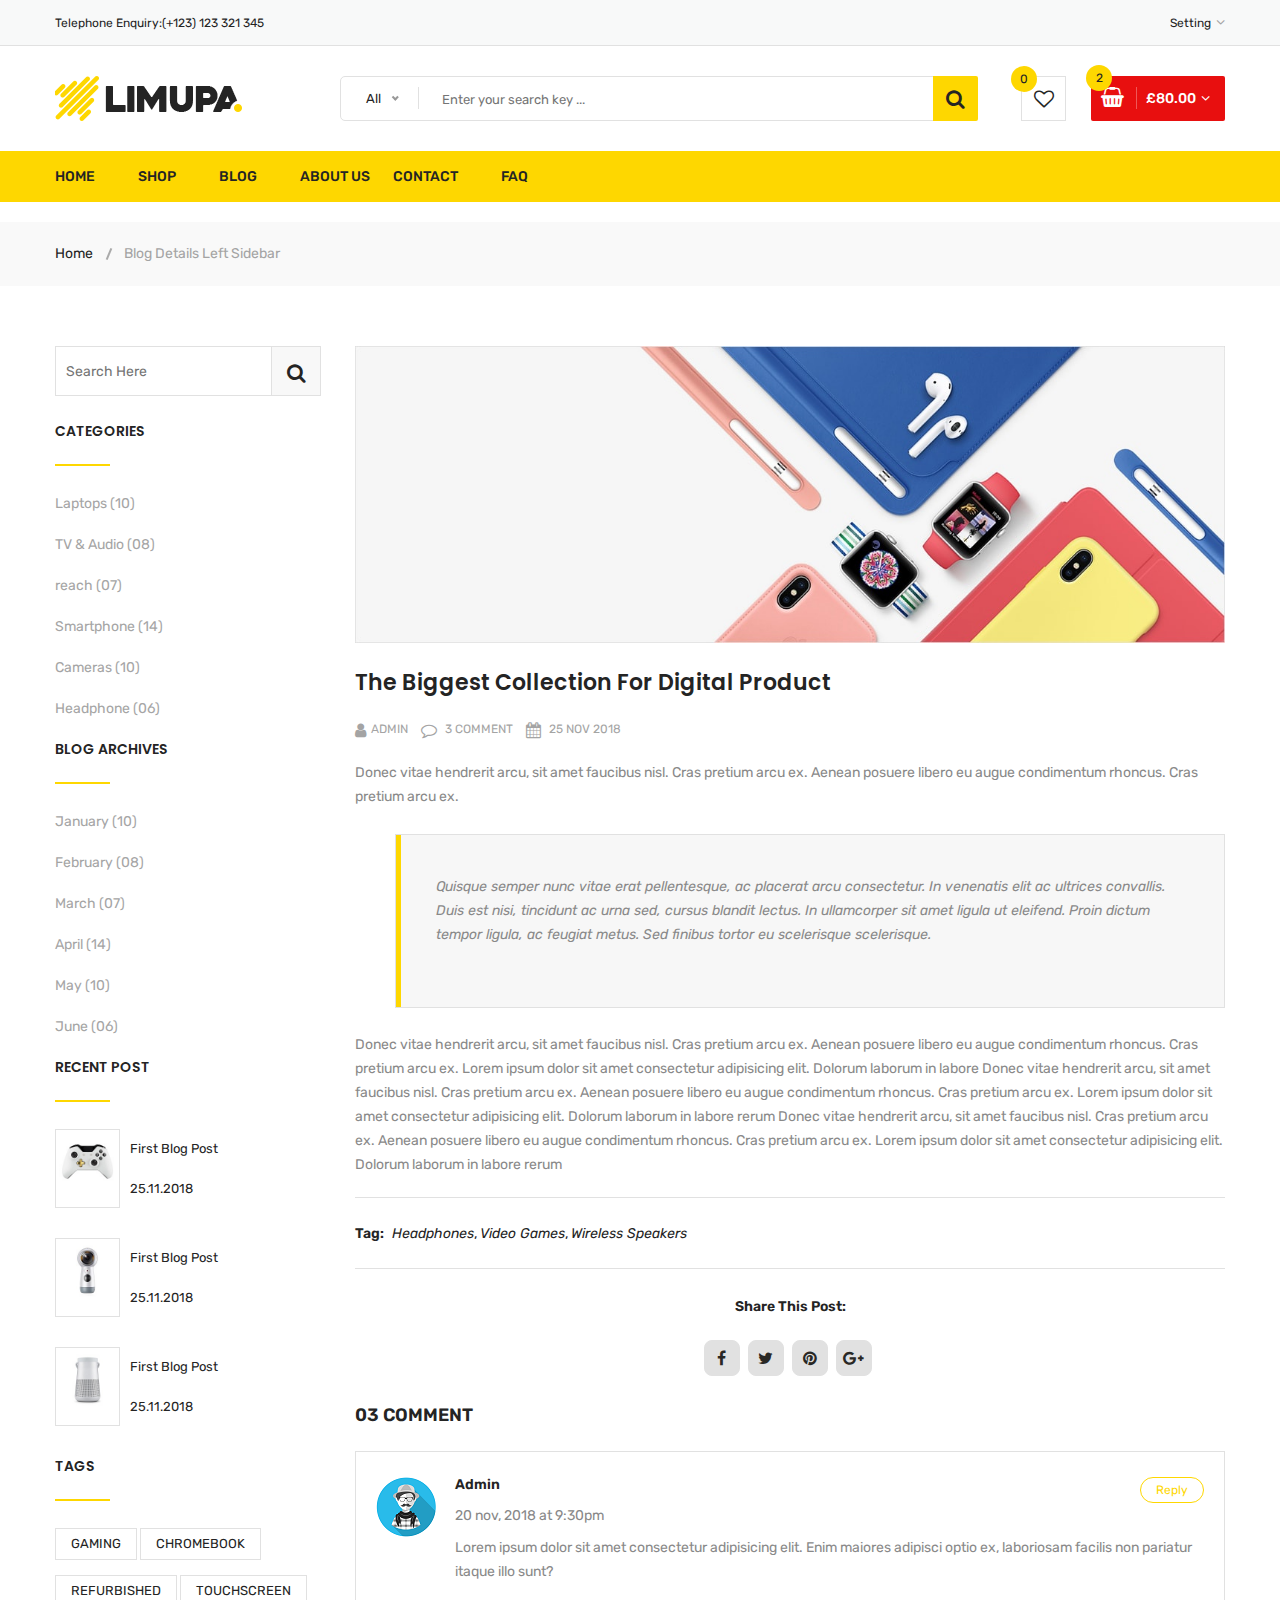
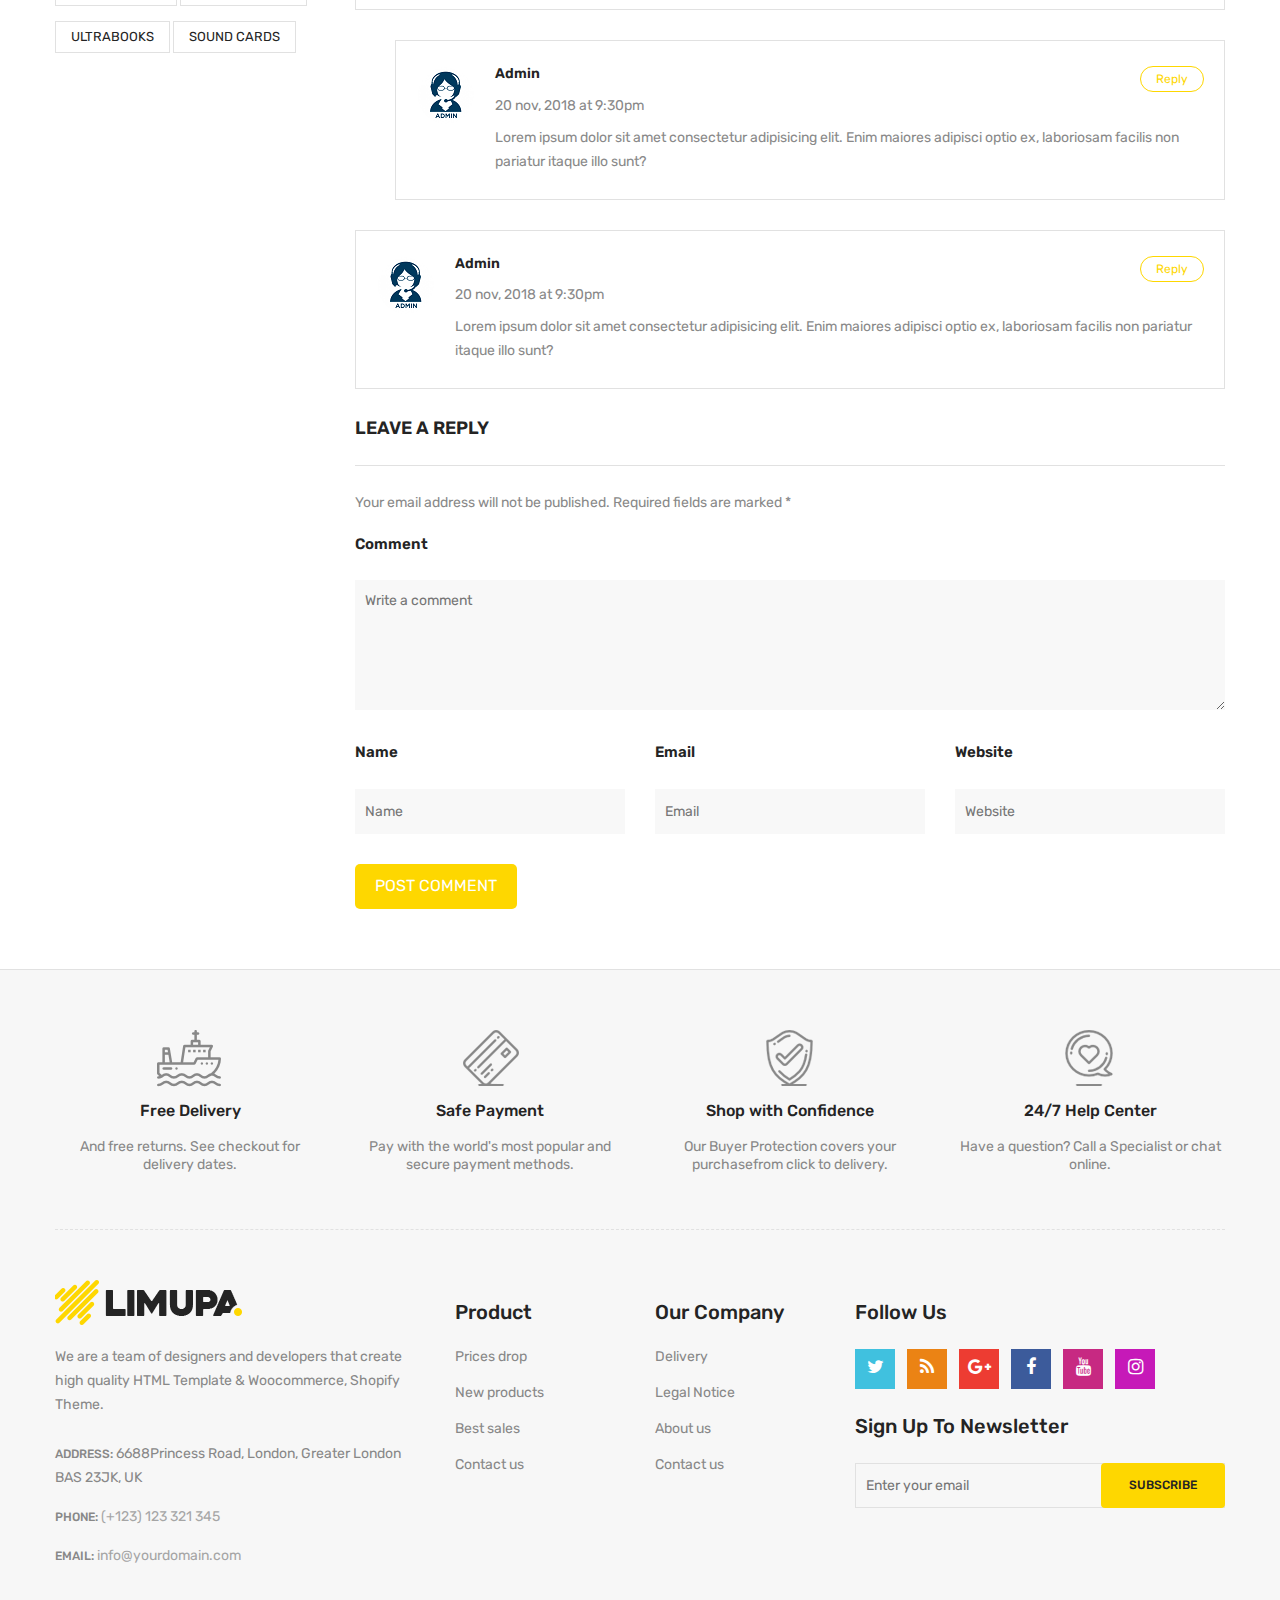
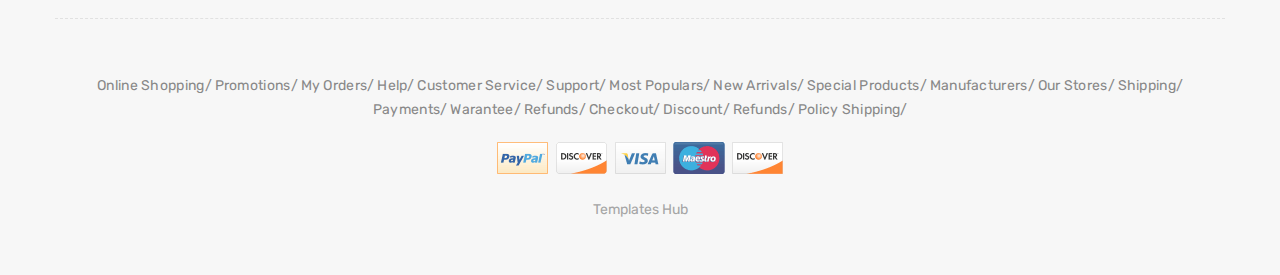
<file: blog-details-left-sidebar.html>
<!DOCTYPE html>
<html class="no-js" lang="zxx">
  <!-- index28:48-->
  <head>
    <meta charset="utf-8" />
    <meta http-equiv="x-ua-compatible" content="ie=edge" />
    <title>
      Home Version One || limupa - Digital Products Store eCommerce Bootstrap 4
      Template
    </title>
    <meta name="description" content="" />
    <meta name="viewport" content="width=device-width, initial-scale=1" />
    <!-- Favicon -->
    <link rel="shortcut icon" type="image/x-icon" href="images/favicon.png" />
    <!-- Material Design Iconic Font-V2.2.0 -->
    <link rel="stylesheet" href="css/material-design-iconic-font.min.css" />
    <!-- Font Awesome -->
    <link rel="stylesheet" href="css/font-awesome.min.css" />
    <!-- Font Awesome Stars-->
    <link rel="stylesheet" href="css/fontawesome-stars.css" />
    <!-- Meanmenu CSS -->
    <link rel="stylesheet" href="css/meanmenu.css" />
    <!-- owl carousel CSS -->
    <link rel="stylesheet" href="css/owl.carousel.min.css" />
    <!-- Slick Carousel CSS -->
    <link rel="stylesheet" href="css/slick.css" />
    <!-- Animate CSS -->
    <link rel="stylesheet" href="css/animate.css" />
    <!-- Jquery-ui CSS -->
    <link rel="stylesheet" href="css/jquery-ui.min.css" />
    <!-- Venobox CSS -->
    <link rel="stylesheet" href="css/venobox.css" />
    <!-- Nice Select CSS -->
    <link rel="stylesheet" href="css/nice-select.css" />
    <!-- Magnific Popup CSS -->
    <link rel="stylesheet" href="css/magnific-popup.css" />
    <!-- Bootstrap V4.1.3 Fremwork CSS -->
    <link rel="stylesheet" href="css/bootstrap.min.css" />
    <!-- Helper CSS -->
    <link rel="stylesheet" href="css/helper.css" />
    <!-- Main Style CSS -->
    <link rel="stylesheet" href="style.css" />
    <!-- Responsive CSS -->
    <link rel="stylesheet" href="css/responsive.css" />
    <!-- Modernizr js -->
    <script src="js/vendor/modernizr-2.8.3.min.js"></script>
  </head>
  <body>
    <!--[if lt IE 8]>
      <p class="browserupgrade">
        You are using an <strong>outdated</strong> browser. Please
        <a href="http://browsehappy.com/">upgrade your browser</a> to improve
        your experience.
      </p>
    <![endif]-->
    <!-- Begin Body Wrapper -->
    <div class="body-wrapper">
      <!-- Begin Header Area -->
      <header>
        <!-- Begin Header Top Area -->
        <div class="header-top">
          <div class="container">
            <div class="row">
              <!-- Begin Header Top Left Area -->
              <div class="col-lg-3 col-md-4">
                <div class="header-top-left">
                  <ul class="phone-wrap">
                    <li>
                      <span>Telephone Enquiry:</span
                      ><a href="#">(+123) 123 321 345</a>
                    </li>
                  </ul>
                </div>
              </div>
              <!-- Header Top Left Area End Here -->
              <!-- Begin Header Top Right Area -->
              <div class="col-lg-9 col-md-8">
                <div class="header-top-right">
                  <ul class="ht-menu">
                    <!-- Begin Setting Area -->
                    <li>
                      <div class="ht-setting-trigger"><span>Setting</span></div>
                      <div class="setting ht-setting">
                        <ul class="ht-setting-list">
                          <li><a href="login-register.html">My Account</a></li>
                          <li><a href="checkout.html">Checkout</a></li>
                          <li><a href="login-register.html">Sign In</a></li>
                        </ul>
                      </div>
                    </li>
                    <!-- Setting Area End Here -->
                    <!-- Begin Currency Area -->

                    <!-- Currency Area End Here -->
                    <!-- Begin Language Area -->

                    <!-- Language Area End Here -->
                  </ul>
                </div>
              </div>
              <!-- Header Top Right Area End Here -->
            </div>
          </div>
        </div>
        <!-- Header Top Area End Here -->
        <!-- Begin Header Middle Area -->
        <div class="header-middle pl-sm-0 pr-sm-0 pl-xs-0 pr-xs-0">
          <div class="container">
            <div class="row">
              <!-- Begin Header Logo Area -->
              <div class="col-lg-3">
                <div class="logo pb-sm-30 pb-xs-30">
                  <a href="index.html">
                    <img src="images/menu/logo/1.jpg" alt="" />
                  </a>
                </div>
              </div>
              <!-- Header Logo Area End Here -->
              <!-- Begin Header Middle Right Area -->
              <div class="col-lg-9 pl-0 ml-sm-15 ml-xs-15">
                <!-- Begin Header Middle Searchbox Area -->
                <form action="#" class="hm-searchbox">
                  <select class="nice-select select-search-category">
                    <option value="0">All</option>
                    <option value="10">Laptops</option>
                    <option value="17">- - Prime Video</option>
                    <option value="20">- - - - All Videos</option>
                    <option value="21">- - - - Blouses</option>
                    <option value="22">- - - - Evening Dresses</option>
                    <option value="23">- - - - Summer Dresses</option>
                    <option value="24">- - - - T-shirts</option>
                    <option value="25">- - - - Rent or Buy</option>
                    <option value="26">- - - - Your Watchlist</option>
                    <option value="27">- - - - Watch Anywhere</option>
                    <option value="28">- - - - Getting Started</option>
                    <option value="18">- - - - Computers</option>
                    <option value="29">- - - - More to Explore</option>
                    <option value="30">- - - - TV &amp; Video</option>
                    <option value="31">- - - - Audio &amp; Theater</option>
                    <option value="32">- - - - Camera, Photo</option>
                    <option value="33">- - - - Cell Phones</option>
                    <option value="34">- - - - Headphones</option>
                    <option value="35">- - - - Video Games</option>
                    <option value="36">- - - - Wireless Speakers</option>
                    <option value="19">- - - - Electronics</option>
                    <option value="37">- - - - Amazon Home</option>
                    <option value="38">- - - - Kitchen &amp; Dining</option>
                    <option value="39">- - - - Furniture</option>
                    <option value="40">- - - - Bed &amp; Bath</option>
                    <option value="41">- - - - Appliances</option>
                    <option value="11">TV &amp; Audio</option>
                    <option value="42">- - Chamcham</option>
                    <option value="45">- - - - Office</option>
                    <option value="47">- - - - Gaming</option>
                    <option value="48">- - - - Chromebook</option>
                    <option value="49">- - - - Refurbished</option>
                    <option value="50">- - - - Touchscreen</option>
                    <option value="51">- - - - Ultrabooks</option>
                    <option value="52">- - - - Blouses</option>
                    <option value="43">- - Sanai</option>
                    <option value="53">- - - - Hard Drives</option>
                    <option value="54">- - - - Graphic Cards</option>
                    <option value="55">- - - - Processors (CPU)</option>
                    <option value="56">- - - - Memory</option>
                    <option value="57">- - - - Motherboards</option>
                    <option value="58">- - - - Fans &amp; Cooling</option>
                    <option value="59">- - - - CD/DVD Drives</option>
                    <option value="44">- - Meito</option>
                    <option value="60">- - - - Sound Cards</option>
                    <option value="61">- - - - Cases &amp; Towers</option>
                    <option value="62">- - - - Casual Dresses</option>
                    <option value="63">- - - - Evening Dresses</option>
                    <option value="64">- - - - T-shirts</option>
                    <option value="65">- - - - Tops</option>
                    <option value="12">Smartphone</option>
                    <option value="66">- - Camera Accessories</option>
                    <option value="68">- - - - Octa Core</option>
                    <option value="69">- - - - Quad Core</option>
                    <option value="70">- - - - Dual Core</option>
                    <option value="71">- - - - 7.0 Screen</option>
                    <option value="72">- - - - 9.0 Screen</option>
                    <option value="73">- - - - Bags &amp; Cases</option>
                    <option value="67">- - XailStation</option>
                    <option value="74">- - - - Batteries</option>
                    <option value="75">- - - - Microphones</option>
                    <option value="76">- - - - Stabilizers</option>
                    <option value="77">- - - - Video Tapes</option>
                    <option value="78">- - - - Memory Card Readers</option>
                    <option value="79">- - - - Tripods</option>
                    <option value="13">Cameras</option>
                    <option value="14">headphone</option>
                    <option value="15">Smartwatch</option>
                    <option value="16">Accessories</option>
                  </select>
                  <input type="text" placeholder="Enter your search key ..." />
                  <button class="li-btn" type="submit">
                    <i class="fa fa-search"></i>
                  </button>
                </form>
                <!-- Header Middle Searchbox Area End Here -->
                <!-- Begin Header Middle Right Area -->
                <div class="header-middle-right">
                  <ul class="hm-menu">
                    <!-- Begin Header Middle Wishlist Area -->
                    <li class="hm-wishlist">
                      <a href="wishlist.html">
                        <span class="cart-item-count wishlist-item-count"
                          >0</span
                        >
                        <i class="fa fa-heart-o"></i>
                      </a>
                    </li>
                    <!-- Header Middle Wishlist Area End Here -->
                    <!-- Begin Header Mini Cart Area -->
                    <li class="hm-minicart">
                      <div class="hm-minicart-trigger">
                        <span class="item-icon"></span>
                        <span class="item-text"
                          >£80.00
                          <span class="cart-item-count">2</span>
                        </span>
                      </div>
                      <span></span>
                      <div class="minicart">
                        <ul class="minicart-product-list">
                          <li>
                            <a
                              href="single-product.html"
                              class="minicart-product-image"
                            >
                              <img
                                src="images/product/small-size/5.jpg"
                                alt="cart products"
                              />
                            </a>
                            <div class="minicart-product-details">
                              <h6>
                                <a href="single-product.html"
                                  >Aenean eu tristique</a
                                >
                              </h6>
                              <span>£40 x 1</span>
                            </div>
                            <button class="close" title="Remove">
                              <i class="fa fa-close"></i>
                            </button>
                          </li>
                          <li>
                            <a
                              href="single-product.html"
                              class="minicart-product-image"
                            >
                              <img
                                src="images/product/small-size/6.jpg"
                                alt="cart products"
                              />
                            </a>
                            <div class="minicart-product-details">
                              <h6>
                                <a href="single-product.html"
                                  >Aenean eu tristique</a
                                >
                              </h6>
                              <span>£40 x 1</span>
                            </div>
                            <button class="close" title="Remove">
                              <i class="fa fa-close"></i>
                            </button>
                          </li>
                        </ul>
                        <p class="minicart-total">
                          SUBTOTAL: <span>£80.00</span>
                        </p>
                        <div class="minicart-button">
                          <a
                            href="shopping-cart.html"
                            class="li-button li-button-fullwidth li-button-dark"
                          >
                            <span>View Full Cart</span>
                          </a>
                          <a
                            href="checkout.html"
                            class="li-button li-button-fullwidth"
                          >
                            <span>Checkout</span>
                          </a>
                        </div>
                      </div>
                    </li>
                    <!-- Header Mini Cart Area End Here -->
                  </ul>
                </div>
                <!-- Header Middle Right Area End Here -->
              </div>
              <!-- Header Middle Right Area End Here -->
            </div>
          </div>
        </div>
        <!-- Header Middle Area End Here -->
        <!-- Begin Header Bottom Area -->
        <div class="header-bottom header-sticky d-none d-lg-block d-xl-block">
          <div class="container">
            <div class="row">
              <div class="col-lg-12">
                <!-- Begin Header Bottom Menu Area -->
                <div class="hb-menu">
                  <nav>
                    <ul>
                      <li>
                        <a href="index.html">Home</a>
                      </li>
                      <li>
                        <a href="shop-4-column.html">Shop</a>
                      </li>
                      <li>
                        <a href="blog-3-column.html">Blog</a>
                      </li>

                      <li><a href="about-us.html">About Us</a></li>
                      <li><a href="contact.html">Contact</a></li>
                      <li><a href="faq.html">FAQ</a></li>
                    </ul>
                  </nav>
                </div>
                <!-- Header Bottom Menu Area End Here -->
              </div>
            </div>
          </div>
        </div>
        <!-- Header Bottom Area End Here -->
        <!-- Begin Mobile Menu Area -->
        <div class="mobile-menu-area d-lg-none d-xl-none col-12">
          <div class="container">
            <div class="row">
              <div class="mobile-menu"></div>
            </div>
          </div>
        </div>
        <!-- Mobile Menu Area End Here -->
      </header>
      <!-- Header Area End Here -->
      <!-- Begin Li's Breadcrumb Area -->
      <div class="breadcrumb-area">
        <div class="container">
          <div class="breadcrumb-content">
            <ul>
              <li><a href="index.html">Home</a></li>
              <li class="active">Blog Details Left Sidebar</li>
            </ul>
          </div>
        </div>
      </div>
      <!-- Li's Breadcrumb Area End Here -->
      <!-- Begin Li's Main Blog Page Area -->
      <div
        class="li-main-blog-page li-main-blog-details-page pt-60 pb-60 pb-sm-45 pb-xs-45"
      >
        <div class="container">
          <div class="row">
            <!-- Begin Li's Blog Sidebar Area -->
            <div class="col-lg-3 order-lg-1 order-2">
              <div class="li-blog-sidebar-wrapper">
                <div class="li-blog-sidebar">
                  <div class="li-sidebar-search-form">
                    <form action="#">
                      <input
                        type="text"
                        class="li-search-field"
                        placeholder="search here"
                      />
                      <button type="submit" class="li-search-btn">
                        <i class="fa fa-search"></i>
                      </button>
                    </form>
                  </div>
                </div>
                <div class="li-blog-sidebar pt-25">
                  <h4 class="li-blog-sidebar-title">Categories</h4>
                  <ul class="li-blog-archive">
                    <li><a href="#">Laptops (10)</a></li>
                    <li><a href="#">TV & Audio (08)</a></li>
                    <li><a href="#">reach (07)</a></li>
                    <li><a href="#">Smartphone (14)</a></li>
                    <li><a href="#">Cameras (10)</a></li>
                    <li><a href="#">Headphone (06)</a></li>
                  </ul>
                </div>
                <div class="li-blog-sidebar">
                  <h4 class="li-blog-sidebar-title">Blog Archives</h4>
                  <ul class="li-blog-archive">
                    <li><a href="#">January (10)</a></li>
                    <li><a href="#">February (08)</a></li>
                    <li><a href="#">March (07)</a></li>
                    <li><a href="#">April (14)</a></li>
                    <li><a href="#">May (10)</a></li>
                    <li><a href="#">June (06)</a></li>
                  </ul>
                </div>
                <div class="li-blog-sidebar">
                  <h4 class="li-blog-sidebar-title">Recent Post</h4>
                  <div class="li-recent-post pb-30">
                    <div class="li-recent-post-thumb">
                      <a href="blog-details.html">
                        <img
                          class="img-full"
                          src="images/product/small-size/3.jpg"
                          alt="Li's Product Image"
                        />
                      </a>
                    </div>
                    <div class="li-recent-post-des">
                      <span
                        ><a href="blog-details.html">First Blog Post</a></span
                      >
                      <span class="li-post-date">25.11.2018</span>
                    </div>
                  </div>
                  <div class="li-recent-post pb-30">
                    <div class="li-recent-post-thumb">
                      <a href="blog-details.html">
                        <img
                          class="img-full"
                          src="images/product/small-size/2.jpg"
                          alt="Li's Product Image"
                        />
                      </a>
                    </div>
                    <div class="li-recent-post-des">
                      <span
                        ><a href="blog-details.html">First Blog Post</a></span
                      >
                      <span class="li-post-date">25.11.2018</span>
                    </div>
                  </div>
                  <div class="li-recent-post pb-30">
                    <div class="li-recent-post-thumb">
                      <a href="blog-details.html">
                        <img
                          class="img-full"
                          src="images/product/small-size/5.jpg"
                          alt="Li's Product Image"
                        />
                      </a>
                    </div>
                    <div class="li-recent-post-des">
                      <span
                        ><a href="blog-details.html">First Blog Post</a></span
                      >
                      <span class="li-post-date">25.11.2018</span>
                    </div>
                  </div>
                </div>
                <div class="li-blog-sidebar">
                  <h4 class="li-blog-sidebar-title">Tags</h4>
                  <ul class="li-blog-tags">
                    <li><a href="#">Gaming</a></li>
                    <li><a href="#">Chromebook</a></li>
                    <li><a href="#">Refurbished</a></li>
                    <li><a href="#">Touchscreen</a></li>
                    <li><a href="#">Ultrabooks</a></li>
                    <li><a href="#">Sound Cards</a></li>
                  </ul>
                </div>
              </div>
            </div>
            <!-- Li's Blog Sidebar Area End Here -->
            <!-- Begin Li's Main Content Area -->
            <div class="col-lg-9 order-lg-2 order-1">
              <div class="row li-main-content">
                <div class="col-lg-12">
                  <div class="li-blog-single-item pb-30">
                    <div class="li-blog-banner">
                      <a href="blog-details.html"
                        ><img
                          class="img-full"
                          src="images/blog-banner/bg-banner.jpg"
                          alt=""
                      /></a>
                    </div>
                    <div class="li-blog-content">
                      <div class="li-blog-details">
                        <h3 class="li-blog-heading pt-25">
                          <a href="#"
                            >The Biggest Collection For Digital Product</a
                          >
                        </h3>
                        <div class="li-blog-meta">
                          <a class="author" href="#"
                            ><i class="fa fa-user"></i>Admin</a
                          >
                          <a class="comment" href="#"
                            ><i class="fa fa-comment-o"></i> 3 comment</a
                          >
                          <a class="post-time" href="#"
                            ><i class="fa fa-calendar"></i> 25 nov 2018</a
                          >
                        </div>
                        <p>
                          Donec vitae hendrerit arcu, sit amet faucibus nisl.
                          Cras pretium arcu ex. Aenean posuere libero eu augue
                          condimentum rhoncus. Cras pretium arcu ex.
                        </p>
                        <!-- Begin Blog Blockquote Area -->
                        <div class="li-blog-blockquote">
                          <blockquote>
                            <p>
                              Quisque semper nunc vitae erat pellentesque, ac
                              placerat arcu consectetur. In venenatis elit ac
                              ultrices convallis. Duis est nisi, tincidunt ac
                              urna sed, cursus blandit lectus. In ullamcorper
                              sit amet ligula ut eleifend. Proin dictum tempor
                              ligula, ac feugiat metus. Sed finibus tortor eu
                              scelerisque scelerisque.
                            </p>
                          </blockquote>
                        </div>
                        <!-- Blog Blockquote Area End Here -->
                        <p>
                          Donec vitae hendrerit arcu, sit amet faucibus nisl.
                          Cras pretium arcu ex. Aenean posuere libero eu augue
                          condimentum rhoncus. Cras pretium arcu ex. Lorem ipsum
                          dolor sit amet consectetur adipisicing elit. Dolorum
                          laborum in labore Donec vitae hendrerit arcu, sit amet
                          faucibus nisl. Cras pretium arcu ex. Aenean posuere
                          libero eu augue condimentum rhoncus. Cras pretium arcu
                          ex. Lorem ipsum dolor sit amet consectetur adipisicing
                          elit. Dolorum laborum in labore rerum Donec vitae
                          hendrerit arcu, sit amet faucibus nisl. Cras pretium
                          arcu ex. Aenean posuere libero eu augue condimentum
                          rhoncus. Cras pretium arcu ex. Lorem ipsum dolor sit
                          amet consectetur adipisicing elit. Dolorum laborum in
                          labore rerum
                        </p>
                        <div class="li-tag-line">
                          <h4>tag:</h4>
                          <a href="#">Headphones</a>,
                          <a href="#">Video Games</a>,
                          <a href="#">Wireless Speakers</a>
                        </div>
                        <div class="li-blog-sharing text-center pt-30">
                          <h4>share this post:</h4>
                          <a href="#"><i class="fa fa-facebook"></i></a>
                          <a href="#"><i class="fa fa-twitter"></i></a>
                          <a href="#"><i class="fa fa-pinterest"></i></a>
                          <a href="#"><i class="fa fa-google-plus"></i></a>
                        </div>
                      </div>
                    </div>
                  </div>
                  <!-- Begin Li's Blog Comment Section -->
                  <div class="li-comment-section">
                    <h3>03 comment</h3>
                    <ul>
                      <li>
                        <div class="author-avatar pt-15">
                          <img
                            src="images/product-details/user.png"
                            alt="User"
                          />
                        </div>
                        <div class="comment-body pl-15">
                          <span class="reply-btn pt-15 pt-xs-5"
                            ><a href="#">reply</a></span
                          >
                          <h5 class="comment-author pt-15">admin</h5>
                          <div class="comment-post-date">
                            20 nov, 2018 at 9:30pm
                          </div>
                          <p>
                            Lorem ipsum dolor sit amet consectetur adipisicing
                            elit. Enim maiores adipisci optio ex, laboriosam
                            facilis non pariatur itaque illo sunt?
                          </p>
                        </div>
                      </li>
                      <li class="comment-children">
                        <div class="author-avatar pt-15">
                          <img
                            src="images/product-details/admin.png"
                            alt="Admin"
                          />
                        </div>
                        <div class="comment-body pl-15">
                          <span class="reply-btn pt-15 pt-xs-5"
                            ><a href="#">reply</a></span
                          >
                          <h5 class="comment-author pt-15">admin</h5>
                          <div class="comment-post-date">
                            20 nov, 2018 at 9:30pm
                          </div>
                          <p>
                            Lorem ipsum dolor sit amet consectetur adipisicing
                            elit. Enim maiores adipisci optio ex, laboriosam
                            facilis non pariatur itaque illo sunt?
                          </p>
                        </div>
                      </li>
                      <li>
                        <div class="author-avatar pt-15">
                          <img
                            src="images/product-details/admin.png"
                            alt="Admin"
                          />
                        </div>
                        <div class="comment-body pl-15">
                          <span class="reply-btn pt-15 pt-xs-5"
                            ><a href="#">reply</a></span
                          >
                          <h5 class="comment-author pt-15">admin</h5>
                          <div class="comment-post-date">
                            20 nov, 2018 at 9:30pm
                          </div>
                          <p>
                            Lorem ipsum dolor sit amet consectetur adipisicing
                            elit. Enim maiores adipisci optio ex, laboriosam
                            facilis non pariatur itaque illo sunt?
                          </p>
                        </div>
                      </li>
                    </ul>
                  </div>
                  <!-- Li's Blog Comment Section End Here -->
                  <!-- Begin Blog comment Box Area -->
                  <div class="li-blog-comment-wrapper">
                    <h3>leave a reply</h3>
                    <p>
                      Your email address will not be published. Required fields
                      are marked *
                    </p>
                    <form action="#">
                      <div class="comment-post-box">
                        <div class="row">
                          <div class="col-lg-12">
                            <label>comment</label>
                            <textarea
                              name="commnet"
                              placeholder="Write a comment"
                            ></textarea>
                          </div>
                          <div
                            class="col-lg-4 col-md-4 col-sm-4 mt-5 mb-sm-20 mb-xs-20"
                          >
                            <label>Name</label>
                            <input
                              type="text"
                              class="coment-field"
                              placeholder="Name"
                            />
                          </div>
                          <div
                            class="col-lg-4 col-md-4 col-sm-4 mt-5 mb-sm-20 mb-xs-20"
                          >
                            <label>Email</label>
                            <input
                              type="text"
                              class="coment-field"
                              placeholder="Email"
                            />
                          </div>
                          <div class="col-lg-4 col-md-4 col-sm-4 mt-5 mb-sm-20">
                            <label>Website</label>
                            <input
                              type="text"
                              class="coment-field"
                              placeholder="Website"
                            />
                          </div>
                          <div class="col-lg-12">
                            <div
                              class="coment-btn pt-30 pb-sm-30 pb-xs-30 f-left"
                            >
                              <input
                                class="li-btn-2"
                                type="submit"
                                name="submit"
                                value="post comment"
                              />
                            </div>
                          </div>
                        </div>
                      </div>
                    </form>
                  </div>
                  <!-- Blog comment Box Area End Here -->
                </div>
              </div>
            </div>
            <!-- Li's Main Content Area End Here -->
          </div>
        </div>
      </div>
      <!-- Li's Main Blog Page Area End Here -->
      <!-- Begin Footer Area -->
      <div class="footer">
        <!-- Begin Footer Static Top Area -->
        <div class="footer-static-top">
          <div class="container">
            <!-- Begin Footer Shipping Area -->
            <div class="footer-shipping pt-60 pb-55 pb-xs-25">
              <div class="row">
                <!-- Begin Li's Shipping Inner Box Area -->
                <div class="col-lg-3 col-md-6 col-sm-6 pb-sm-55 pb-xs-55">
                  <div class="li-shipping-inner-box">
                    <div class="shipping-icon">
                      <img
                        src="images/shipping-icon/1.png"
                        alt="Shipping Icon"
                      />
                    </div>
                    <div class="shipping-text">
                      <h2>Free Delivery</h2>
                      <p>And free returns. See checkout for delivery dates.</p>
                    </div>
                  </div>
                </div>
                <!-- Li's Shipping Inner Box Area End Here -->
                <!-- Begin Li's Shipping Inner Box Area -->
                <div class="col-lg-3 col-md-6 col-sm-6 pb-sm-55 pb-xs-55">
                  <div class="li-shipping-inner-box">
                    <div class="shipping-icon">
                      <img
                        src="images/shipping-icon/2.png"
                        alt="Shipping Icon"
                      />
                    </div>
                    <div class="shipping-text">
                      <h2>Safe Payment</h2>
                      <p>
                        Pay with the world's most popular and secure payment
                        methods.
                      </p>
                    </div>
                  </div>
                </div>
                <!-- Li's Shipping Inner Box Area End Here -->
                <!-- Begin Li's Shipping Inner Box Area -->
                <div class="col-lg-3 col-md-6 col-sm-6 pb-xs-30">
                  <div class="li-shipping-inner-box">
                    <div class="shipping-icon">
                      <img
                        src="images/shipping-icon/3.png"
                        alt="Shipping Icon"
                      />
                    </div>
                    <div class="shipping-text">
                      <h2>Shop with Confidence</h2>
                      <p>
                        Our Buyer Protection covers your purchasefrom click to
                        delivery.
                      </p>
                    </div>
                  </div>
                </div>
                <!-- Li's Shipping Inner Box Area End Here -->
                <!-- Begin Li's Shipping Inner Box Area -->
                <div class="col-lg-3 col-md-6 col-sm-6 pb-xs-30">
                  <div class="li-shipping-inner-box">
                    <div class="shipping-icon">
                      <img
                        src="images/shipping-icon/4.png"
                        alt="Shipping Icon"
                      />
                    </div>
                    <div class="shipping-text">
                      <h2>24/7 Help Center</h2>
                      <p>Have a question? Call a Specialist or chat online.</p>
                    </div>
                  </div>
                </div>
                <!-- Li's Shipping Inner Box Area End Here -->
              </div>
            </div>
            <!-- Footer Shipping Area End Here -->
          </div>
        </div>
        <!-- Footer Static Top Area End Here -->
        <!-- Begin Footer Static Middle Area -->
        <div class="footer-static-middle">
          <div class="container">
            <div class="footer-logo-wrap pt-50 pb-35">
              <div class="row">
                <!-- Begin Footer Logo Area -->
                <div class="col-lg-4 col-md-6">
                  <div class="footer-logo">
                    <img src="images/menu/logo/1.jpg" alt="Footer Logo" />
                    <p class="info">
                      We are a team of designers and developers that create high
                      quality HTML Template & Woocommerce, Shopify Theme.
                    </p>
                  </div>
                  <ul class="des">
                    <li>
                      <span>Address: </span>
                      6688Princess Road, London, Greater London BAS 23JK, UK
                    </li>
                    <li>
                      <span>Phone: </span>
                      <a href="#">(+123) 123 321 345</a>
                    </li>
                    <li>
                      <span>Email: </span>
                      <a href="mailto://info@yourdomain.com"
                        >info@yourdomain.com</a
                      >
                    </li>
                  </ul>
                </div>
                <!-- Footer Logo Area End Here -->
                <!-- Begin Footer Block Area -->
                <div class="col-lg-2 col-md-3 col-sm-6">
                  <div class="footer-block">
                    <h3 class="footer-block-title">Product</h3>
                    <ul>
                      <li><a href="#">Prices drop</a></li>
                      <li><a href="#">New products</a></li>
                      <li><a href="#">Best sales</a></li>
                      <li><a href="#">Contact us</a></li>
                    </ul>
                  </div>
                </div>
                <!-- Footer Block Area End Here -->
                <!-- Begin Footer Block Area -->
                <div class="col-lg-2 col-md-3 col-sm-6">
                  <div class="footer-block">
                    <h3 class="footer-block-title">Our company</h3>
                    <ul>
                      <li><a href="#">Delivery</a></li>
                      <li><a href="#">Legal Notice</a></li>
                      <li><a href="#">About us</a></li>
                      <li><a href="#">Contact us</a></li>
                    </ul>
                  </div>
                </div>
                <!-- Footer Block Area End Here -->
                <!-- Begin Footer Block Area -->
                <div class="col-lg-4">
                  <div class="footer-block">
                    <h3 class="footer-block-title">Follow Us</h3>
                    <ul class="social-link">
                      <li class="twitter">
                        <a
                          href="https://twitter.com/"
                          data-toggle="tooltip"
                          target="_blank"
                          title="Twitter"
                        >
                          <i class="fa fa-twitter"></i>
                        </a>
                      </li>
                      <li class="rss">
                        <a
                          href="https://rss.com/"
                          data-toggle="tooltip"
                          target="_blank"
                          title="RSS"
                        >
                          <i class="fa fa-rss"></i>
                        </a>
                      </li>
                      <li class="google-plus">
                        <a
                          href="https://www.plus.google.com/discover"
                          data-toggle="tooltip"
                          target="_blank"
                          title="Google Plus"
                        >
                          <i class="fa fa-google-plus"></i>
                        </a>
                      </li>
                      <li class="facebook">
                        <a
                          href="https://www.facebook.com/"
                          data-toggle="tooltip"
                          target="_blank"
                          title="Facebook"
                        >
                          <i class="fa fa-facebook"></i>
                        </a>
                      </li>
                      <li class="youtube">
                        <a
                          href="https://www.youtube.com/"
                          data-toggle="tooltip"
                          target="_blank"
                          title="Youtube"
                        >
                          <i class="fa fa-youtube"></i>
                        </a>
                      </li>
                      <li class="instagram">
                        <a
                          href="https://www.instagram.com/"
                          data-toggle="tooltip"
                          target="_blank"
                          title="Instagram"
                        >
                          <i class="fa fa-instagram"></i>
                        </a>
                      </li>
                    </ul>
                  </div>
                  <!-- Begin Footer Newsletter Area -->
                  <div class="footer-newsletter">
                    <h4>Sign up to newsletter</h4>
                    <form
                      action="#"
                      method="post"
                      id="mc-embedded-subscribe-form"
                      name="mc-embedded-subscribe-form"
                      class="footer-subscribe-form validate"
                      target="_blank"
                      novalidate
                    >
                      <div id="mc_embed_signup_scroll">
                        <div
                          id="mc-form"
                          class="mc-form subscribe-form form-group"
                        >
                          <input
                            id="mc-email"
                            type="email"
                            autocomplete="off"
                            placeholder="Enter your email"
                          />
                          <button class="btn" id="mc-submit">Subscribe</button>
                        </div>
                      </div>
                    </form>
                  </div>
                  <!-- Footer Newsletter Area End Here -->
                </div>
                <!-- Footer Block Area End Here -->
              </div>
            </div>
          </div>
        </div>
        <!-- Footer Static Middle Area End Here -->
        <!-- Begin Footer Static Bottom Area -->
        <div class="footer-static-bottom pt-55 pb-55">
          <div class="container">
            <div class="row">
              <div class="col-lg-12">
                <!-- Begin Footer Links Area -->
                <div class="footer-links">
                  <ul>
                    <li><a href="#">Online Shopping</a></li>
                    <li><a href="#">Promotions</a></li>
                    <li><a href="#">My Orders</a></li>
                    <li><a href="#">Help</a></li>
                    <li><a href="#">Customer Service</a></li>
                    <li><a href="#">Support</a></li>
                    <li><a href="#">Most Populars</a></li>
                    <li><a href="#">New Arrivals</a></li>
                    <li><a href="#">Special Products</a></li>
                    <li><a href="#">Manufacturers</a></li>
                    <li><a href="#">Our Stores</a></li>
                    <li><a href="#">Shipping</a></li>
                    <li><a href="#">Payments</a></li>
                    <li><a href="#">Warantee</a></li>
                    <li><a href="#">Refunds</a></li>
                    <li><a href="#">Checkout</a></li>
                    <li><a href="#">Discount</a></li>
                    <li><a href="#">Refunds</a></li>
                    <li><a href="#">Policy Shipping</a></li>
                  </ul>
                </div>
                <!-- Footer Links Area End Here -->
                <!-- Begin Footer Payment Area -->
                <div class="copyright text-center">
                  <a href="#">
                    <img src="images/payment/1.png" alt="" />
                  </a>
                </div>
                <!-- Footer Payment Area End Here -->
                <!-- Begin Copyright Area -->
                <div class="copyright text-center pt-25">
                  <span
                    ><a target="_blank" href="https://www.templateshub.net"
                      >Templates Hub</a
                    ></span
                  >
                </div>
                <!-- Copyright Area End Here -->
              </div>
            </div>
          </div>
        </div>
        <!-- Footer Static Bottom Area End Here -->
      </div>
      <!-- Footer Area End Here -->
    </div>
    <!-- Body Wrapper End Here -->
    <!-- jQuery-V1.12.4 -->
    <script src="js/vendor/jquery-1.12.4.min.js"></script>
    <!-- Popper js -->
    <script src="js/vendor/popper.min.js"></script>
    <!-- Bootstrap V4.1.3 Fremwork js -->
    <script src="js/bootstrap.min.js"></script>
    <!-- Ajax Mail js -->
    <script src="js/ajax-mail.js"></script>
    <!-- Meanmenu js -->
    <script src="js/jquery.meanmenu.min.js"></script>
    <!-- Wow.min js -->
    <script src="js/wow.min.js"></script>
    <!-- Slick Carousel js -->
    <script src="js/slick.min.js"></script>
    <!-- Owl Carousel-2 js -->
    <script src="js/owl.carousel.min.js"></script>
    <!-- Magnific popup js -->
    <script src="js/jquery.magnific-popup.min.js"></script>
    <!-- Isotope js -->
    <script src="js/isotope.pkgd.min.js"></script>
    <!-- Imagesloaded js -->
    <script src="js/imagesloaded.pkgd.min.js"></script>
    <!-- Mixitup js -->
    <script src="js/jquery.mixitup.min.js"></script>
    <!-- Countdown -->
    <script src="js/jquery.countdown.min.js"></script>
    <!-- Counterup -->
    <script src="js/jquery.counterup.min.js"></script>
    <!-- Waypoints -->
    <script src="js/waypoints.min.js"></script>
    <!-- Barrating -->
    <script src="js/jquery.barrating.min.js"></script>
    <!-- Jquery-ui -->
    <script src="js/jquery-ui.min.js"></script>
    <!-- Venobox -->
    <script src="js/venobox.min.js"></script>
    <!-- Nice Select js -->
    <script src="js/jquery.nice-select.min.js"></script>
    <!-- ScrollUp js -->
    <script src="js/scrollUp.min.js"></script>
    <!-- Main/Activator js -->
    <script src="js/main.js"></script>
  </body>

  <!-- blog-details-left-sidebar32:00-->
</html>
</file>
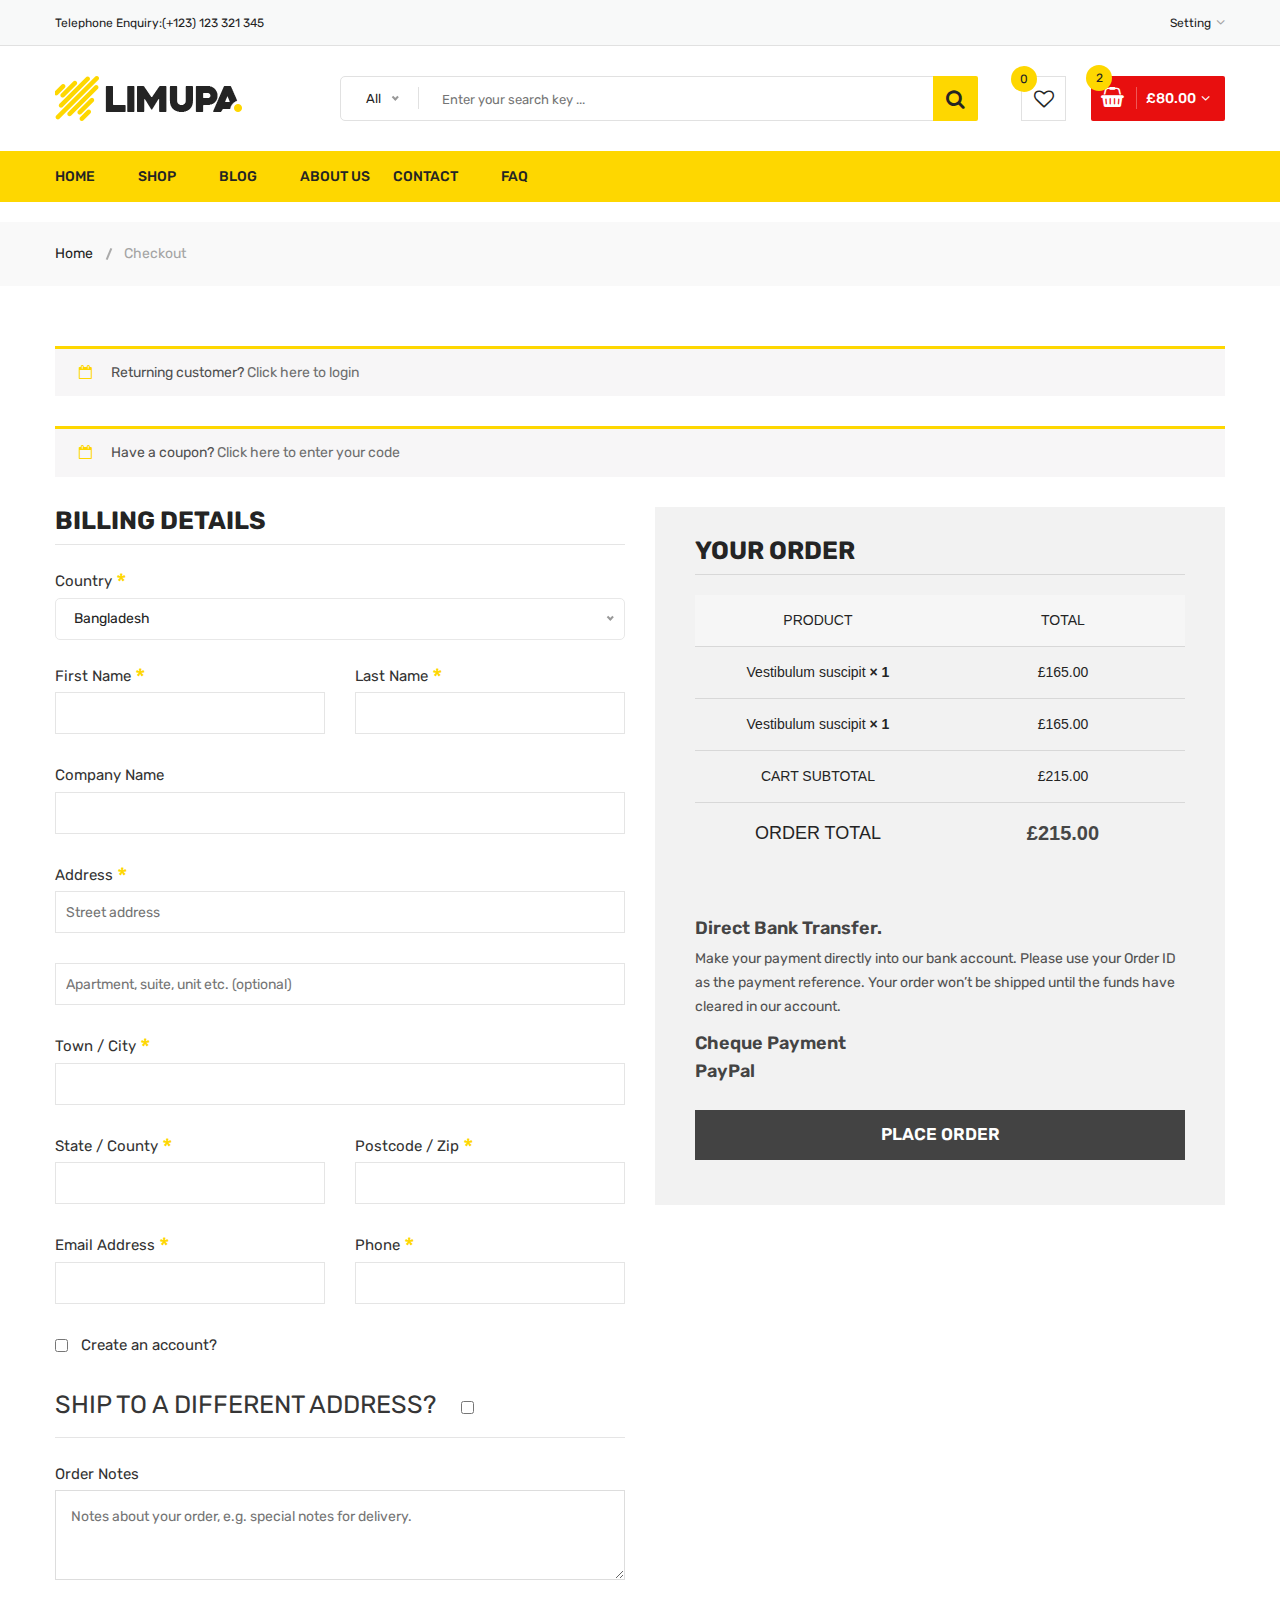
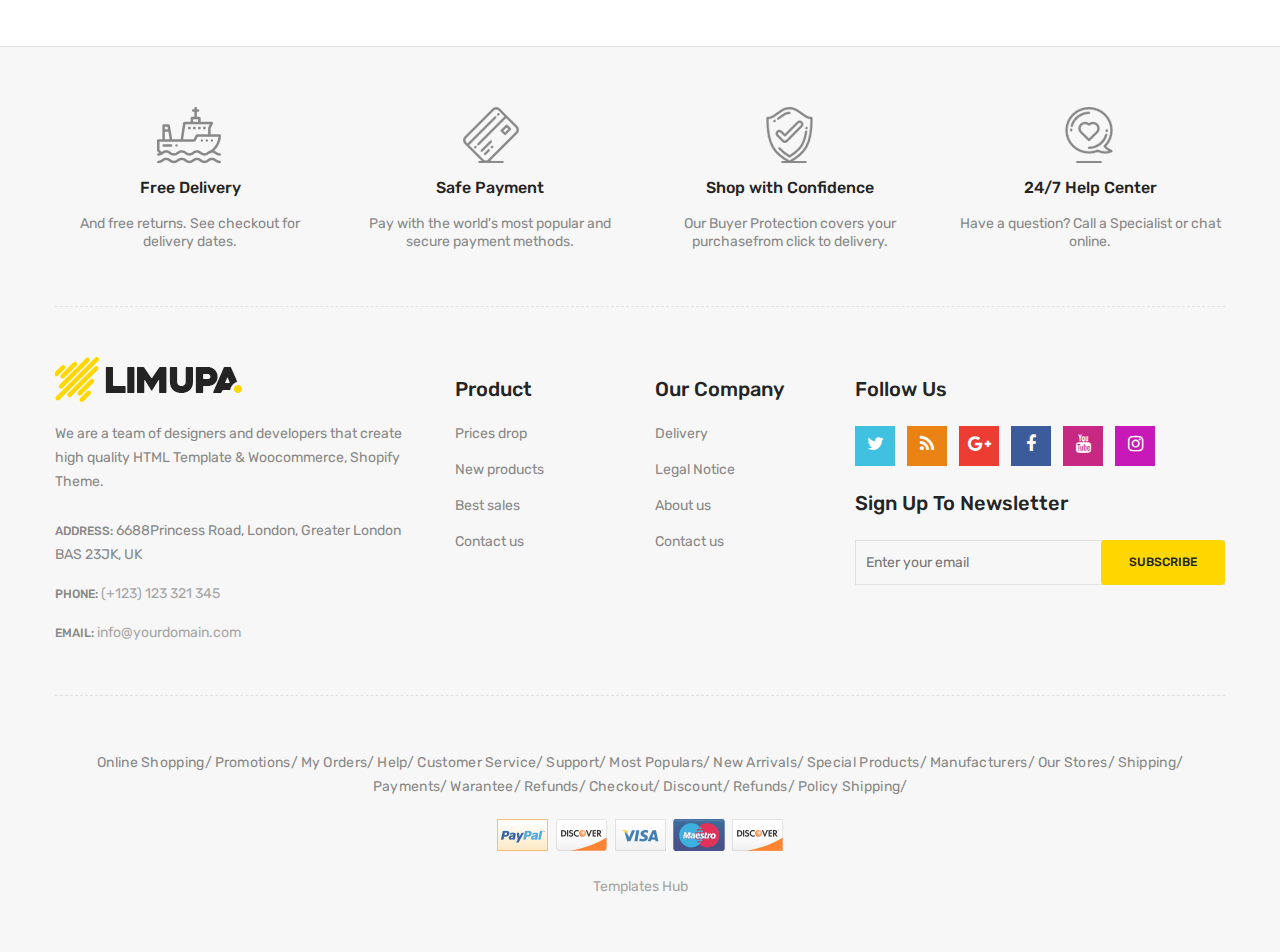
<file: checkout.html>
<!DOCTYPE html>
<html class="no-js" lang="zxx">
  <!-- index28:48-->
  <head>
    <meta charset="utf-8" />
    <meta http-equiv="x-ua-compatible" content="ie=edge" />
    <title>
      Home Version One || limupa - Digital Products Store eCommerce Bootstrap 4
      Template
    </title>
    <meta name="description" content="" />
    <meta name="viewport" content="width=device-width, initial-scale=1" />
    <!-- Favicon -->
    <link rel="shortcut icon" type="image/x-icon" href="images/favicon.png" />
    <!-- Material Design Iconic Font-V2.2.0 -->
    <link rel="stylesheet" href="css/material-design-iconic-font.min.css" />
    <!-- Font Awesome -->
    <link rel="stylesheet" href="css/font-awesome.min.css" />
    <!-- Font Awesome Stars-->
    <link rel="stylesheet" href="css/fontawesome-stars.css" />
    <!-- Meanmenu CSS -->
    <link rel="stylesheet" href="css/meanmenu.css" />
    <!-- owl carousel CSS -->
    <link rel="stylesheet" href="css/owl.carousel.min.css" />
    <!-- Slick Carousel CSS -->
    <link rel="stylesheet" href="css/slick.css" />
    <!-- Animate CSS -->
    <link rel="stylesheet" href="css/animate.css" />
    <!-- Jquery-ui CSS -->
    <link rel="stylesheet" href="css/jquery-ui.min.css" />
    <!-- Venobox CSS -->
    <link rel="stylesheet" href="css/venobox.css" />
    <!-- Nice Select CSS -->
    <link rel="stylesheet" href="css/nice-select.css" />
    <!-- Magnific Popup CSS -->
    <link rel="stylesheet" href="css/magnific-popup.css" />
    <!-- Bootstrap V4.1.3 Fremwork CSS -->
    <link rel="stylesheet" href="css/bootstrap.min.css" />
    <!-- Helper CSS -->
    <link rel="stylesheet" href="css/helper.css" />
    <!-- Main Style CSS -->
    <link rel="stylesheet" href="style.css" />
    <!-- Responsive CSS -->
    <link rel="stylesheet" href="css/responsive.css" />
    <!-- Modernizr js -->
    <script src="js/vendor/modernizr-2.8.3.min.js"></script>
  </head>
  <body>
    <!--[if lt IE 8]>
      <p class="browserupgrade">
        You are using an <strong>outdated</strong> browser. Please
        <a href="http://browsehappy.com/">upgrade your browser</a> to improve
        your experience.
      </p>
    <![endif]-->
    <!-- Begin Body Wrapper -->
    <div class="body-wrapper">
      <!-- Begin Header Area -->
      <header>
        <!-- Begin Header Top Area -->
        <div class="header-top">
          <div class="container">
            <div class="row">
              <!-- Begin Header Top Left Area -->
              <div class="col-lg-3 col-md-4">
                <div class="header-top-left">
                  <ul class="phone-wrap">
                    <li>
                      <span>Telephone Enquiry:</span
                      ><a href="#">(+123) 123 321 345</a>
                    </li>
                  </ul>
                </div>
              </div>
              <!-- Header Top Left Area End Here -->
              <!-- Begin Header Top Right Area -->
              <div class="col-lg-9 col-md-8">
                <div class="header-top-right">
                  <ul class="ht-menu">
                    <!-- Begin Setting Area -->
                    <li>
                      <div class="ht-setting-trigger"><span>Setting</span></div>
                      <div class="setting ht-setting">
                        <ul class="ht-setting-list">
                          <li><a href="login-register.html">My Account</a></li>
                          <li><a href="checkout.html">Checkout</a></li>
                          <li><a href="login-register.html">Sign In</a></li>
                        </ul>
                      </div>
                    </li>
                    <!-- Setting Area End Here -->
                    <!-- Begin Currency Area -->

                    <!-- Currency Area End Here -->
                    <!-- Begin Language Area -->

                    <!-- Language Area End Here -->
                  </ul>
                </div>
              </div>
              <!-- Header Top Right Area End Here -->
            </div>
          </div>
        </div>
        <!-- Header Top Area End Here -->
        <!-- Begin Header Middle Area -->
        <div class="header-middle pl-sm-0 pr-sm-0 pl-xs-0 pr-xs-0">
          <div class="container">
            <div class="row">
              <!-- Begin Header Logo Area -->
              <div class="col-lg-3">
                <div class="logo pb-sm-30 pb-xs-30">
                  <a href="index.html">
                    <img src="images/menu/logo/1.jpg" alt="" />
                  </a>
                </div>
              </div>
              <!-- Header Logo Area End Here -->
              <!-- Begin Header Middle Right Area -->
              <div class="col-lg-9 pl-0 ml-sm-15 ml-xs-15">
                <!-- Begin Header Middle Searchbox Area -->
                <form action="#" class="hm-searchbox">
                  <select class="nice-select select-search-category">
                    <option value="0">All</option>
                    <option value="10">Laptops</option>
                    <option value="17">- - Prime Video</option>
                    <option value="20">- - - - All Videos</option>
                    <option value="21">- - - - Blouses</option>
                    <option value="22">- - - - Evening Dresses</option>
                    <option value="23">- - - - Summer Dresses</option>
                    <option value="24">- - - - T-shirts</option>
                    <option value="25">- - - - Rent or Buy</option>
                    <option value="26">- - - - Your Watchlist</option>
                    <option value="27">- - - - Watch Anywhere</option>
                    <option value="28">- - - - Getting Started</option>
                    <option value="18">- - - - Computers</option>
                    <option value="29">- - - - More to Explore</option>
                    <option value="30">- - - - TV &amp; Video</option>
                    <option value="31">- - - - Audio &amp; Theater</option>
                    <option value="32">- - - - Camera, Photo</option>
                    <option value="33">- - - - Cell Phones</option>
                    <option value="34">- - - - Headphones</option>
                    <option value="35">- - - - Video Games</option>
                    <option value="36">- - - - Wireless Speakers</option>
                    <option value="19">- - - - Electronics</option>
                    <option value="37">- - - - Amazon Home</option>
                    <option value="38">- - - - Kitchen &amp; Dining</option>
                    <option value="39">- - - - Furniture</option>
                    <option value="40">- - - - Bed &amp; Bath</option>
                    <option value="41">- - - - Appliances</option>
                    <option value="11">TV &amp; Audio</option>
                    <option value="42">- - Chamcham</option>
                    <option value="45">- - - - Office</option>
                    <option value="47">- - - - Gaming</option>
                    <option value="48">- - - - Chromebook</option>
                    <option value="49">- - - - Refurbished</option>
                    <option value="50">- - - - Touchscreen</option>
                    <option value="51">- - - - Ultrabooks</option>
                    <option value="52">- - - - Blouses</option>
                    <option value="43">- - Sanai</option>
                    <option value="53">- - - - Hard Drives</option>
                    <option value="54">- - - - Graphic Cards</option>
                    <option value="55">- - - - Processors (CPU)</option>
                    <option value="56">- - - - Memory</option>
                    <option value="57">- - - - Motherboards</option>
                    <option value="58">- - - - Fans &amp; Cooling</option>
                    <option value="59">- - - - CD/DVD Drives</option>
                    <option value="44">- - Meito</option>
                    <option value="60">- - - - Sound Cards</option>
                    <option value="61">- - - - Cases &amp; Towers</option>
                    <option value="62">- - - - Casual Dresses</option>
                    <option value="63">- - - - Evening Dresses</option>
                    <option value="64">- - - - T-shirts</option>
                    <option value="65">- - - - Tops</option>
                    <option value="12">Smartphone</option>
                    <option value="66">- - Camera Accessories</option>
                    <option value="68">- - - - Octa Core</option>
                    <option value="69">- - - - Quad Core</option>
                    <option value="70">- - - - Dual Core</option>
                    <option value="71">- - - - 7.0 Screen</option>
                    <option value="72">- - - - 9.0 Screen</option>
                    <option value="73">- - - - Bags &amp; Cases</option>
                    <option value="67">- - XailStation</option>
                    <option value="74">- - - - Batteries</option>
                    <option value="75">- - - - Microphones</option>
                    <option value="76">- - - - Stabilizers</option>
                    <option value="77">- - - - Video Tapes</option>
                    <option value="78">- - - - Memory Card Readers</option>
                    <option value="79">- - - - Tripods</option>
                    <option value="13">Cameras</option>
                    <option value="14">headphone</option>
                    <option value="15">Smartwatch</option>
                    <option value="16">Accessories</option>
                  </select>
                  <input type="text" placeholder="Enter your search key ..." />
                  <button class="li-btn" type="submit">
                    <i class="fa fa-search"></i>
                  </button>
                </form>
                <!-- Header Middle Searchbox Area End Here -->
                <!-- Begin Header Middle Right Area -->
                <div class="header-middle-right">
                  <ul class="hm-menu">
                    <!-- Begin Header Middle Wishlist Area -->
                    <li class="hm-wishlist">
                      <a href="wishlist.html">
                        <span class="cart-item-count wishlist-item-count"
                          >0</span
                        >
                        <i class="fa fa-heart-o"></i>
                      </a>
                    </li>
                    <!-- Header Middle Wishlist Area End Here -->
                    <!-- Begin Header Mini Cart Area -->
                    <li class="hm-minicart">
                      <div class="hm-minicart-trigger">
                        <span class="item-icon"></span>
                        <span class="item-text"
                          >£80.00
                          <span class="cart-item-count">2</span>
                        </span>
                      </div>
                      <span></span>
                      <div class="minicart">
                        <ul class="minicart-product-list">
                          <li>
                            <a
                              href="single-product.html"
                              class="minicart-product-image"
                            >
                              <img
                                src="images/product/small-size/5.jpg"
                                alt="cart products"
                              />
                            </a>
                            <div class="minicart-product-details">
                              <h6>
                                <a href="single-product.html"
                                  >Aenean eu tristique</a
                                >
                              </h6>
                              <span>£40 x 1</span>
                            </div>
                            <button class="close" title="Remove">
                              <i class="fa fa-close"></i>
                            </button>
                          </li>
                          <li>
                            <a
                              href="single-product.html"
                              class="minicart-product-image"
                            >
                              <img
                                src="images/product/small-size/6.jpg"
                                alt="cart products"
                              />
                            </a>
                            <div class="minicart-product-details">
                              <h6>
                                <a href="single-product.html"
                                  >Aenean eu tristique</a
                                >
                              </h6>
                              <span>£40 x 1</span>
                            </div>
                            <button class="close" title="Remove">
                              <i class="fa fa-close"></i>
                            </button>
                          </li>
                        </ul>
                        <p class="minicart-total">
                          SUBTOTAL: <span>£80.00</span>
                        </p>
                        <div class="minicart-button">
                          <a
                            href="shopping-cart.html"
                            class="li-button li-button-fullwidth li-button-dark"
                          >
                            <span>View Full Cart</span>
                          </a>
                          <a
                            href="checkout.html"
                            class="li-button li-button-fullwidth"
                          >
                            <span>Checkout</span>
                          </a>
                        </div>
                      </div>
                    </li>
                    <!-- Header Mini Cart Area End Here -->
                  </ul>
                </div>
                <!-- Header Middle Right Area End Here -->
              </div>
              <!-- Header Middle Right Area End Here -->
            </div>
          </div>
        </div>
        <!-- Header Middle Area End Here -->
        <!-- Begin Header Bottom Area -->
        <div class="header-bottom header-sticky d-none d-lg-block d-xl-block">
          <div class="container">
            <div class="row">
              <div class="col-lg-12">
                <!-- Begin Header Bottom Menu Area -->
                <div class="hb-menu">
                  <nav>
                    <ul>
                      <li>
                        <a href="index.html">Home</a>
                      </li>
                      <li>
                        <a href="shop-4-column.html">Shop</a>
                      </li>
                      <li>
                        <a href="blog-3-column.html">Blog</a>
                      </li>

                      <li><a href="about-us.html">About Us</a></li>
                      <li><a href="contact.html">Contact</a></li>
                      <li><a href="faq.html">FAQ</a></li>
                    </ul>
                  </nav>
                </div>
                <!-- Header Bottom Menu Area End Here -->
              </div>
            </div>
          </div>
        </div>
        <!-- Header Bottom Area End Here -->
        <!-- Begin Mobile Menu Area -->
        <div class="mobile-menu-area d-lg-none d-xl-none col-12">
          <div class="container">
            <div class="row">
              <div class="mobile-menu"></div>
            </div>
          </div>
        </div>
        <!-- Mobile Menu Area End Here -->
      </header>
      <!-- Header Area End Here -->
      <!-- Begin Li's Breadcrumb Area -->
      <div class="breadcrumb-area">
        <div class="container">
          <div class="breadcrumb-content">
            <ul>
              <li><a href="index.html">Home</a></li>
              <li class="active">Checkout</li>
            </ul>
          </div>
        </div>
      </div>
      <!-- Li's Breadcrumb Area End Here -->
      <!--Checkout Area Strat-->
      <div class="checkout-area pt-60 pb-30">
        <div class="container">
          <div class="row">
            <div class="col-12">
              <div class="coupon-accordion">
                <!--Accordion Start-->
                <h3>
                  Returning customer?
                  <span id="showlogin">Click here to login</span>
                </h3>
                <div id="checkout-login" class="coupon-content">
                  <div class="coupon-info">
                    <p class="coupon-text">
                      Quisque gravida turpis sit amet nulla posuere lacinia.
                      Cras sed est sit amet ipsum luctus.
                    </p>
                    <form action="#">
                      <p class="form-row-first">
                        <label
                          >Username or email
                          <span class="required">*</span></label
                        >
                        <input type="text" />
                      </p>
                      <p class="form-row-last">
                        <label>Password <span class="required">*</span></label>
                        <input type="text" />
                      </p>
                      <p class="form-row">
                        <input value="Login" type="submit" />
                        <label>
                          <input type="checkbox" />
                          Remember me
                        </label>
                      </p>
                      <p class="lost-password">
                        <a href="#">Lost your password?</a>
                      </p>
                    </form>
                  </div>
                </div>
                <!--Accordion End-->
                <!--Accordion Start-->
                <h3>
                  Have a coupon?
                  <span id="showcoupon">Click here to enter your code</span>
                </h3>
                <div id="checkout_coupon" class="coupon-checkout-content">
                  <div class="coupon-info">
                    <form action="#">
                      <p class="checkout-coupon">
                        <input placeholder="Coupon code" type="text" />
                        <input value="Apply Coupon" type="submit" />
                      </p>
                    </form>
                  </div>
                </div>
                <!--Accordion End-->
              </div>
            </div>
          </div>
          <div class="row">
            <div class="col-lg-6 col-12">
              <form action="#">
                <div class="checkbox-form">
                  <h3>Billing Details</h3>
                  <div class="row">
                    <div class="col-md-12">
                      <div class="country-select clearfix">
                        <label>Country <span class="required">*</span></label>
                        <select class="nice-select wide">
                          <option data-display="Bangladesh">Bangladesh</option>
                          <option value="uk">London</option>
                          <option value="rou">Romania</option>
                          <option value="fr">French</option>
                          <option value="de">Germany</option>
                          <option value="aus">Australia</option>
                        </select>
                      </div>
                    </div>
                    <div class="col-md-6">
                      <div class="checkout-form-list">
                        <label
                          >First Name <span class="required">*</span></label
                        >
                        <input placeholder="" type="text" />
                      </div>
                    </div>
                    <div class="col-md-6">
                      <div class="checkout-form-list">
                        <label>Last Name <span class="required">*</span></label>
                        <input placeholder="" type="text" />
                      </div>
                    </div>
                    <div class="col-md-12">
                      <div class="checkout-form-list">
                        <label>Company Name</label>
                        <input placeholder="" type="text" />
                      </div>
                    </div>
                    <div class="col-md-12">
                      <div class="checkout-form-list">
                        <label>Address <span class="required">*</span></label>
                        <input placeholder="Street address" type="text" />
                      </div>
                    </div>
                    <div class="col-md-12">
                      <div class="checkout-form-list">
                        <input
                          placeholder="Apartment, suite, unit etc. (optional)"
                          type="text"
                        />
                      </div>
                    </div>
                    <div class="col-md-12">
                      <div class="checkout-form-list">
                        <label
                          >Town / City <span class="required">*</span></label
                        >
                        <input type="text" />
                      </div>
                    </div>
                    <div class="col-md-6">
                      <div class="checkout-form-list">
                        <label
                          >State / County <span class="required">*</span></label
                        >
                        <input placeholder="" type="text" />
                      </div>
                    </div>
                    <div class="col-md-6">
                      <div class="checkout-form-list">
                        <label
                          >Postcode / Zip <span class="required">*</span></label
                        >
                        <input placeholder="" type="text" />
                      </div>
                    </div>
                    <div class="col-md-6">
                      <div class="checkout-form-list">
                        <label
                          >Email Address <span class="required">*</span></label
                        >
                        <input placeholder="" type="email" />
                      </div>
                    </div>
                    <div class="col-md-6">
                      <div class="checkout-form-list">
                        <label>Phone <span class="required">*</span></label>
                        <input type="text" />
                      </div>
                    </div>
                    <div class="col-md-12">
                      <div class="checkout-form-list create-acc">
                        <input id="cbox" type="checkbox" />
                        <label>Create an account?</label>
                      </div>
                      <div
                        id="cbox-info"
                        class="checkout-form-list create-account"
                      >
                        <p>
                          Create an account by entering the information below.
                          If you are a returning customer please login at the
                          top of the page.
                        </p>
                        <label
                          >Account password
                          <span class="required">*</span></label
                        >
                        <input placeholder="password" type="password" />
                      </div>
                    </div>
                  </div>
                  <div class="different-address">
                    <div class="ship-different-title">
                      <h3>
                        <label>Ship to a different address?</label>
                        <input id="ship-box" type="checkbox" />
                      </h3>
                    </div>
                    <div id="ship-box-info" class="row">
                      <div class="col-md-12">
                        <div class="country-select clearfix">
                          <label>Country <span class="required">*</span></label>
                          <select class="nice-select wide">
                            <option data-display="Bangladesh">
                              Bangladesh
                            </option>
                            <option value="uk">London</option>
                            <option value="rou">Romania</option>
                            <option value="fr">French</option>
                            <option value="de">Germany</option>
                            <option value="aus">Australia</option>
                          </select>
                        </div>
                      </div>
                      <div class="col-md-12">
                        <div class="checkout-form-list">
                          <label
                            >First Name <span class="required">*</span></label
                          >
                          <input placeholder="" type="text" />
                        </div>
                      </div>
                      <div class="col-md-12">
                        <div class="checkout-form-list">
                          <label
                            >Last Name <span class="required">*</span></label
                          >
                          <input placeholder="" type="text" />
                        </div>
                      </div>
                      <div class="col-md-12">
                        <div class="checkout-form-list">
                          <label>Company Name</label>
                          <input placeholder="" type="text" />
                        </div>
                      </div>
                      <div class="col-md-12">
                        <div class="checkout-form-list">
                          <label>Address <span class="required">*</span></label>
                          <input placeholder="Street address" type="text" />
                        </div>
                      </div>
                      <div class="col-md-12">
                        <div class="checkout-form-list">
                          <input
                            placeholder="Apartment, suite, unit etc. (optional)"
                            type="text"
                          />
                        </div>
                      </div>
                      <div class="col-md-12">
                        <div class="checkout-form-list">
                          <label
                            >Town / City <span class="required">*</span></label
                          >
                          <input type="text" />
                        </div>
                      </div>
                      <div class="col-md-12">
                        <div class="checkout-form-list">
                          <label
                            >State / County
                            <span class="required">*</span></label
                          >
                          <input placeholder="" type="text" />
                        </div>
                      </div>
                      <div class="col-md-12">
                        <div class="checkout-form-list">
                          <label
                            >Postcode / Zip
                            <span class="required">*</span></label
                          >
                          <input placeholder="" type="text" />
                        </div>
                      </div>
                      <div class="col-md-12">
                        <div class="checkout-form-list">
                          <label
                            >Email Address
                            <span class="required">*</span></label
                          >
                          <input placeholder="" type="email" />
                        </div>
                      </div>
                      <div class="col-md-12">
                        <div class="checkout-form-list">
                          <label>Phone <span class="required">*</span></label>
                          <input type="text" />
                        </div>
                      </div>
                    </div>
                    <div class="order-notes">
                      <div class="checkout-form-list">
                        <label>Order Notes</label>
                        <textarea
                          id="checkout-mess"
                          cols="30"
                          rows="10"
                          placeholder="Notes about your order, e.g. special notes for delivery."
                        ></textarea>
                      </div>
                    </div>
                  </div>
                </div>
              </form>
            </div>
            <div class="col-lg-6 col-12">
              <div class="your-order">
                <h3>Your order</h3>
                <div class="your-order-table table-responsive">
                  <table class="table">
                    <thead>
                      <tr>
                        <th class="cart-product-name">Product</th>
                        <th class="cart-product-total">Total</th>
                      </tr>
                    </thead>
                    <tbody>
                      <tr class="cart_item">
                        <td class="cart-product-name">
                          Vestibulum suscipit<strong class="product-quantity">
                            × 1</strong
                          >
                        </td>
                        <td class="cart-product-total">
                          <span class="amount">£165.00</span>
                        </td>
                      </tr>
                      <tr class="cart_item">
                        <td class="cart-product-name">
                          Vestibulum suscipit<strong class="product-quantity">
                            × 1</strong
                          >
                        </td>
                        <td class="cart-product-total">
                          <span class="amount">£165.00</span>
                        </td>
                      </tr>
                    </tbody>
                    <tfoot>
                      <tr class="cart-subtotal">
                        <th>Cart Subtotal</th>
                        <td><span class="amount">£215.00</span></td>
                      </tr>
                      <tr class="order-total">
                        <th>Order Total</th>
                        <td>
                          <strong><span class="amount">£215.00</span></strong>
                        </td>
                      </tr>
                    </tfoot>
                  </table>
                </div>
                <div class="payment-method">
                  <div class="payment-accordion">
                    <div id="accordion">
                      <div class="card">
                        <div class="card-header" id="#payment-1">
                          <h5 class="panel-title">
                            <a
                              class=""
                              data-toggle="collapse"
                              data-target="#collapseOne"
                              aria-expanded="true"
                              aria-controls="collapseOne"
                            >
                              Direct Bank Transfer.
                            </a>
                          </h5>
                        </div>
                        <div
                          id="collapseOne"
                          class="collapse show"
                          data-parent="#accordion"
                        >
                          <div class="card-body">
                            <p>
                              Make your payment directly into our bank account.
                              Please use your Order ID as the payment reference.
                              Your order won’t be shipped until the funds have
                              cleared in our account.
                            </p>
                          </div>
                        </div>
                      </div>
                      <div class="card">
                        <div class="card-header" id="#payment-2">
                          <h5 class="panel-title">
                            <a
                              class="collapsed"
                              data-toggle="collapse"
                              data-target="#collapseTwo"
                              aria-expanded="false"
                              aria-controls="collapseTwo"
                            >
                              Cheque Payment
                            </a>
                          </h5>
                        </div>
                        <div
                          id="collapseTwo"
                          class="collapse"
                          data-parent="#accordion"
                        >
                          <div class="card-body">
                            <p>
                              Make your payment directly into our bank account.
                              Please use your Order ID as the payment reference.
                              Your order won’t be shipped until the funds have
                              cleared in our account.
                            </p>
                          </div>
                        </div>
                      </div>
                      <div class="card">
                        <div class="card-header" id="#payment-3">
                          <h5 class="panel-title">
                            <a
                              class="collapsed"
                              data-toggle="collapse"
                              data-target="#collapseThree"
                              aria-expanded="false"
                              aria-controls="collapseThree"
                            >
                              PayPal
                            </a>
                          </h5>
                        </div>
                        <div
                          id="collapseThree"
                          class="collapse"
                          data-parent="#accordion"
                        >
                          <div class="card-body">
                            <p>
                              Make your payment directly into our bank account.
                              Please use your Order ID as the payment reference.
                              Your order won’t be shipped until the funds have
                              cleared in our account.
                            </p>
                          </div>
                        </div>
                      </div>
                    </div>
                    <div class="order-button-payment">
                      <input value="Place order" type="submit" />
                    </div>
                  </div>
                </div>
              </div>
            </div>
          </div>
        </div>
      </div>
      <!--Checkout Area End-->
      <!-- Begin Footer Area -->
      <div class="footer">
        <!-- Begin Footer Static Top Area -->
        <div class="footer-static-top">
          <div class="container">
            <!-- Begin Footer Shipping Area -->
            <div class="footer-shipping pt-60 pb-55 pb-xs-25">
              <div class="row">
                <!-- Begin Li's Shipping Inner Box Area -->
                <div class="col-lg-3 col-md-6 col-sm-6 pb-sm-55 pb-xs-55">
                  <div class="li-shipping-inner-box">
                    <div class="shipping-icon">
                      <img
                        src="images/shipping-icon/1.png"
                        alt="Shipping Icon"
                      />
                    </div>
                    <div class="shipping-text">
                      <h2>Free Delivery</h2>
                      <p>And free returns. See checkout for delivery dates.</p>
                    </div>
                  </div>
                </div>
                <!-- Li's Shipping Inner Box Area End Here -->
                <!-- Begin Li's Shipping Inner Box Area -->
                <div class="col-lg-3 col-md-6 col-sm-6 pb-sm-55 pb-xs-55">
                  <div class="li-shipping-inner-box">
                    <div class="shipping-icon">
                      <img
                        src="images/shipping-icon/2.png"
                        alt="Shipping Icon"
                      />
                    </div>
                    <div class="shipping-text">
                      <h2>Safe Payment</h2>
                      <p>
                        Pay with the world's most popular and secure payment
                        methods.
                      </p>
                    </div>
                  </div>
                </div>
                <!-- Li's Shipping Inner Box Area End Here -->
                <!-- Begin Li's Shipping Inner Box Area -->
                <div class="col-lg-3 col-md-6 col-sm-6 pb-xs-30">
                  <div class="li-shipping-inner-box">
                    <div class="shipping-icon">
                      <img
                        src="images/shipping-icon/3.png"
                        alt="Shipping Icon"
                      />
                    </div>
                    <div class="shipping-text">
                      <h2>Shop with Confidence</h2>
                      <p>
                        Our Buyer Protection covers your purchasefrom click to
                        delivery.
                      </p>
                    </div>
                  </div>
                </div>
                <!-- Li's Shipping Inner Box Area End Here -->
                <!-- Begin Li's Shipping Inner Box Area -->
                <div class="col-lg-3 col-md-6 col-sm-6 pb-xs-30">
                  <div class="li-shipping-inner-box">
                    <div class="shipping-icon">
                      <img
                        src="images/shipping-icon/4.png"
                        alt="Shipping Icon"
                      />
                    </div>
                    <div class="shipping-text">
                      <h2>24/7 Help Center</h2>
                      <p>Have a question? Call a Specialist or chat online.</p>
                    </div>
                  </div>
                </div>
                <!-- Li's Shipping Inner Box Area End Here -->
              </div>
            </div>
            <!-- Footer Shipping Area End Here -->
          </div>
        </div>
        <!-- Footer Static Top Area End Here -->
        <!-- Begin Footer Static Middle Area -->
        <div class="footer-static-middle">
          <div class="container">
            <div class="footer-logo-wrap pt-50 pb-35">
              <div class="row">
                <!-- Begin Footer Logo Area -->
                <div class="col-lg-4 col-md-6">
                  <div class="footer-logo">
                    <img src="images/menu/logo/1.jpg" alt="Footer Logo" />
                    <p class="info">
                      We are a team of designers and developers that create high
                      quality HTML Template & Woocommerce, Shopify Theme.
                    </p>
                  </div>
                  <ul class="des">
                    <li>
                      <span>Address: </span>
                      6688Princess Road, London, Greater London BAS 23JK, UK
                    </li>
                    <li>
                      <span>Phone: </span>
                      <a href="#">(+123) 123 321 345</a>
                    </li>
                    <li>
                      <span>Email: </span>
                      <a href="mailto://info@yourdomain.com"
                        >info@yourdomain.com</a
                      >
                    </li>
                  </ul>
                </div>
                <!-- Footer Logo Area End Here -->
                <!-- Begin Footer Block Area -->
                <div class="col-lg-2 col-md-3 col-sm-6">
                  <div class="footer-block">
                    <h3 class="footer-block-title">Product</h3>
                    <ul>
                      <li><a href="#">Prices drop</a></li>
                      <li><a href="#">New products</a></li>
                      <li><a href="#">Best sales</a></li>
                      <li><a href="#">Contact us</a></li>
                    </ul>
                  </div>
                </div>
                <!-- Footer Block Area End Here -->
                <!-- Begin Footer Block Area -->
                <div class="col-lg-2 col-md-3 col-sm-6">
                  <div class="footer-block">
                    <h3 class="footer-block-title">Our company</h3>
                    <ul>
                      <li><a href="#">Delivery</a></li>
                      <li><a href="#">Legal Notice</a></li>
                      <li><a href="#">About us</a></li>
                      <li><a href="#">Contact us</a></li>
                    </ul>
                  </div>
                </div>
                <!-- Footer Block Area End Here -->
                <!-- Begin Footer Block Area -->
                <div class="col-lg-4">
                  <div class="footer-block">
                    <h3 class="footer-block-title">Follow Us</h3>
                    <ul class="social-link">
                      <li class="twitter">
                        <a
                          href="https://twitter.com/"
                          data-toggle="tooltip"
                          target="_blank"
                          title="Twitter"
                        >
                          <i class="fa fa-twitter"></i>
                        </a>
                      </li>
                      <li class="rss">
                        <a
                          href="https://rss.com/"
                          data-toggle="tooltip"
                          target="_blank"
                          title="RSS"
                        >
                          <i class="fa fa-rss"></i>
                        </a>
                      </li>
                      <li class="google-plus">
                        <a
                          href="https://www.plus.google.com/discover"
                          data-toggle="tooltip"
                          target="_blank"
                          title="Google Plus"
                        >
                          <i class="fa fa-google-plus"></i>
                        </a>
                      </li>
                      <li class="facebook">
                        <a
                          href="https://www.facebook.com/"
                          data-toggle="tooltip"
                          target="_blank"
                          title="Facebook"
                        >
                          <i class="fa fa-facebook"></i>
                        </a>
                      </li>
                      <li class="youtube">
                        <a
                          href="https://www.youtube.com/"
                          data-toggle="tooltip"
                          target="_blank"
                          title="Youtube"
                        >
                          <i class="fa fa-youtube"></i>
                        </a>
                      </li>
                      <li class="instagram">
                        <a
                          href="https://www.instagram.com/"
                          data-toggle="tooltip"
                          target="_blank"
                          title="Instagram"
                        >
                          <i class="fa fa-instagram"></i>
                        </a>
                      </li>
                    </ul>
                  </div>
                  <!-- Begin Footer Newsletter Area -->
                  <div class="footer-newsletter">
                    <h4>Sign up to newsletter</h4>
                    <form
                      action="#"
                      method="post"
                      id="mc-embedded-subscribe-form"
                      name="mc-embedded-subscribe-form"
                      class="footer-subscribe-form validate"
                      target="_blank"
                      novalidate
                    >
                      <div id="mc_embed_signup_scroll">
                        <div
                          id="mc-form"
                          class="mc-form subscribe-form form-group"
                        >
                          <input
                            id="mc-email"
                            type="email"
                            autocomplete="off"
                            placeholder="Enter your email"
                          />
                          <button class="btn" id="mc-submit">Subscribe</button>
                        </div>
                      </div>
                    </form>
                  </div>
                  <!-- Footer Newsletter Area End Here -->
                </div>
                <!-- Footer Block Area End Here -->
              </div>
            </div>
          </div>
        </div>
        <!-- Footer Static Middle Area End Here -->
        <!-- Begin Footer Static Bottom Area -->
        <div class="footer-static-bottom pt-55 pb-55">
          <div class="container">
            <div class="row">
              <div class="col-lg-12">
                <!-- Begin Footer Links Area -->
                <div class="footer-links">
                  <ul>
                    <li><a href="#">Online Shopping</a></li>
                    <li><a href="#">Promotions</a></li>
                    <li><a href="#">My Orders</a></li>
                    <li><a href="#">Help</a></li>
                    <li><a href="#">Customer Service</a></li>
                    <li><a href="#">Support</a></li>
                    <li><a href="#">Most Populars</a></li>
                    <li><a href="#">New Arrivals</a></li>
                    <li><a href="#">Special Products</a></li>
                    <li><a href="#">Manufacturers</a></li>
                    <li><a href="#">Our Stores</a></li>
                    <li><a href="#">Shipping</a></li>
                    <li><a href="#">Payments</a></li>
                    <li><a href="#">Warantee</a></li>
                    <li><a href="#">Refunds</a></li>
                    <li><a href="#">Checkout</a></li>
                    <li><a href="#">Discount</a></li>
                    <li><a href="#">Refunds</a></li>
                    <li><a href="#">Policy Shipping</a></li>
                  </ul>
                </div>
                <!-- Footer Links Area End Here -->
                <!-- Begin Footer Payment Area -->
                <div class="copyright text-center">
                  <a href="#">
                    <img src="images/payment/1.png" alt="" />
                  </a>
                </div>
                <!-- Footer Payment Area End Here -->
                <!-- Begin Copyright Area -->
                <div class="copyright text-center pt-25">
                  <span
                    ><a target="_blank" href="https://www.templateshub.net"
                      >Templates Hub</a
                    ></span
                  >
                </div>
                <!-- Copyright Area End Here -->
              </div>
            </div>
          </div>
        </div>
        <!-- Footer Static Bottom Area End Here -->
      </div>
      <!-- Footer Area End Here -->
    </div>
    <!-- Body Wrapper End Here -->
    <!-- jQuery-V1.12.4 -->
    <script src="js/vendor/jquery-1.12.4.min.js"></script>
    <!-- Popper js -->
    <script src="js/vendor/popper.min.js"></script>
    <!-- Bootstrap V4.1.3 Fremwork js -->
    <script src="js/bootstrap.min.js"></script>
    <!-- Ajax Mail js -->
    <script src="js/ajax-mail.js"></script>
    <!-- Meanmenu js -->
    <script src="js/jquery.meanmenu.min.js"></script>
    <!-- Wow.min js -->
    <script src="js/wow.min.js"></script>
    <!-- Slick Carousel js -->
    <script src="js/slick.min.js"></script>
    <!-- Owl Carousel-2 js -->
    <script src="js/owl.carousel.min.js"></script>
    <!-- Magnific popup js -->
    <script src="js/jquery.magnific-popup.min.js"></script>
    <!-- Isotope js -->
    <script src="js/isotope.pkgd.min.js"></script>
    <!-- Imagesloaded js -->
    <script src="js/imagesloaded.pkgd.min.js"></script>
    <!-- Mixitup js -->
    <script src="js/jquery.mixitup.min.js"></script>
    <!-- Countdown -->
    <script src="js/jquery.countdown.min.js"></script>
    <!-- Counterup -->
    <script src="js/jquery.counterup.min.js"></script>
    <!-- Waypoints -->
    <script src="js/waypoints.min.js"></script>
    <!-- Barrating -->
    <script src="js/jquery.barrating.min.js"></script>
    <!-- Jquery-ui -->
    <script src="js/jquery-ui.min.js"></script>
    <!-- Venobox -->
    <script src="js/venobox.min.js"></script>
    <!-- Nice Select js -->
    <script src="js/jquery.nice-select.min.js"></script>
    <!-- ScrollUp js -->
    <script src="js/scrollUp.min.js"></script>
    <!-- Main/Activator js -->
    <script src="js/main.js"></script>
  </body>

  <!-- checkout31:27-->
</html>
</file>
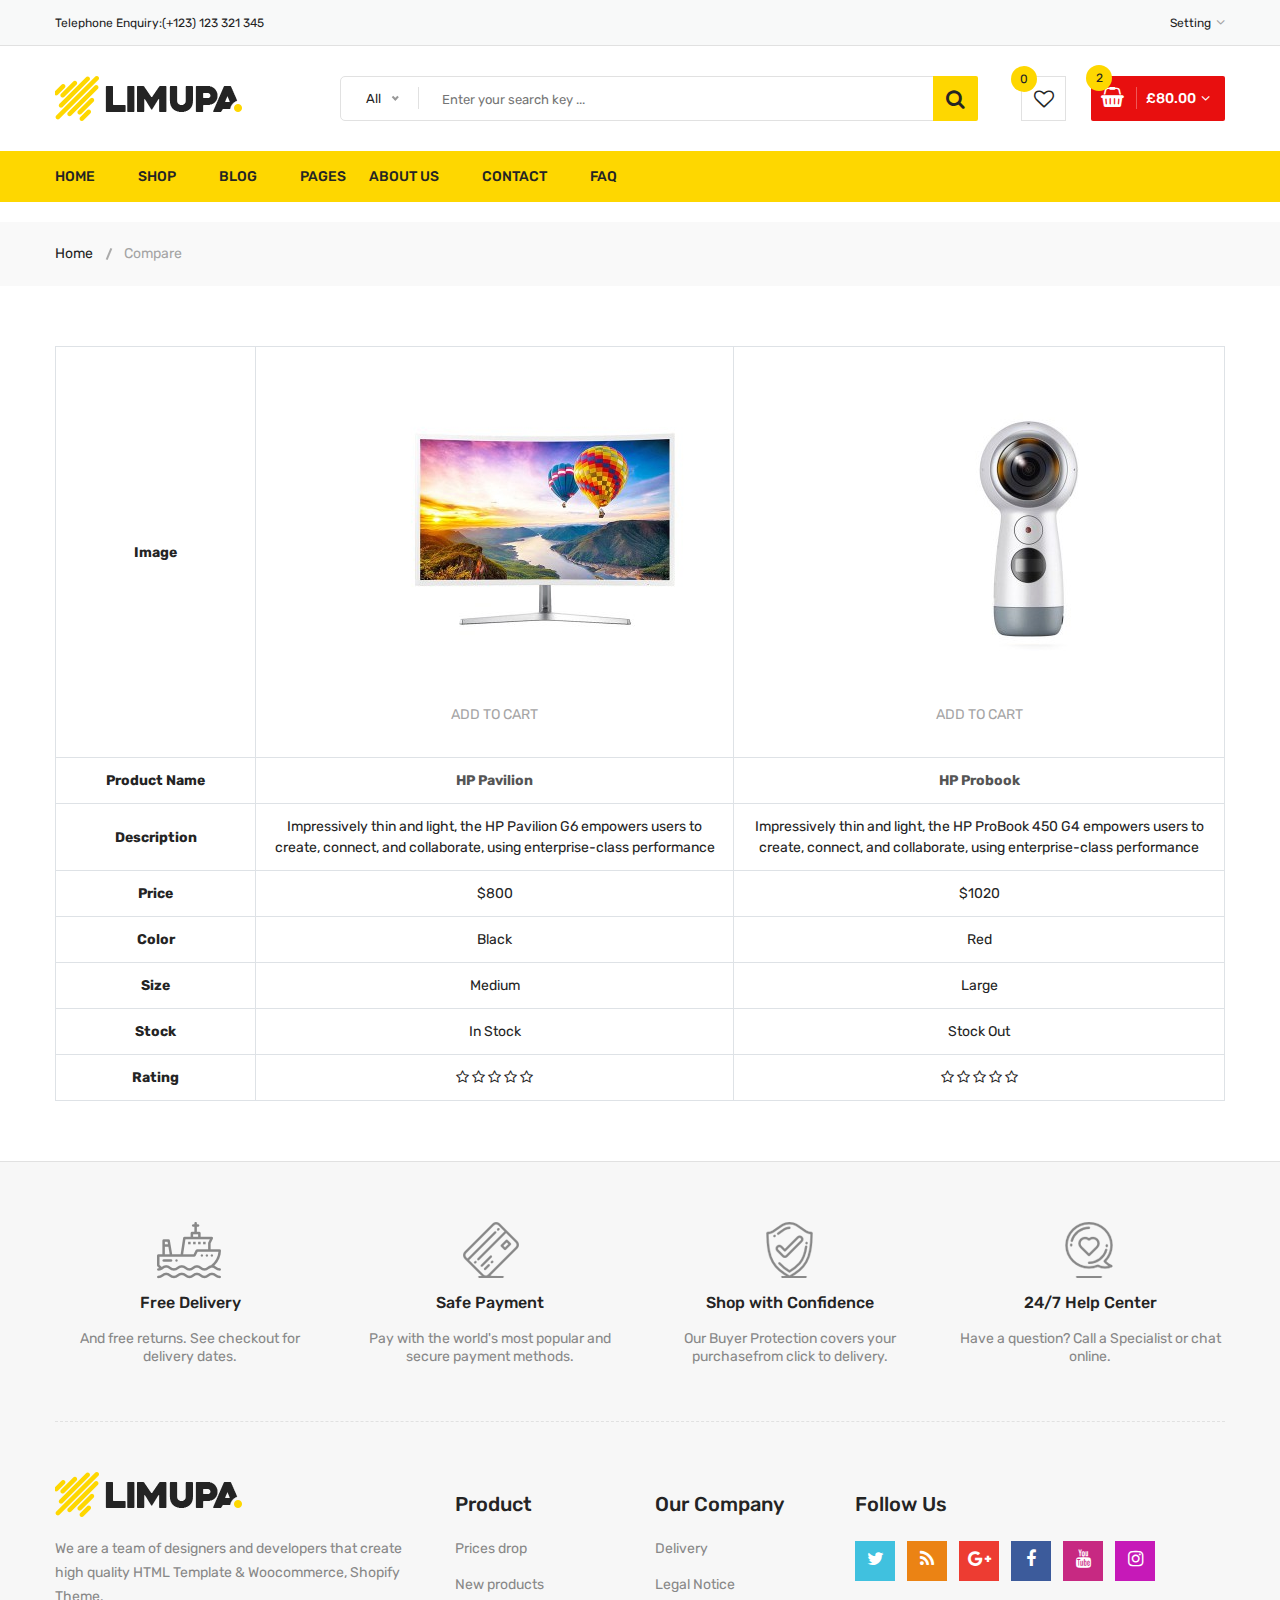
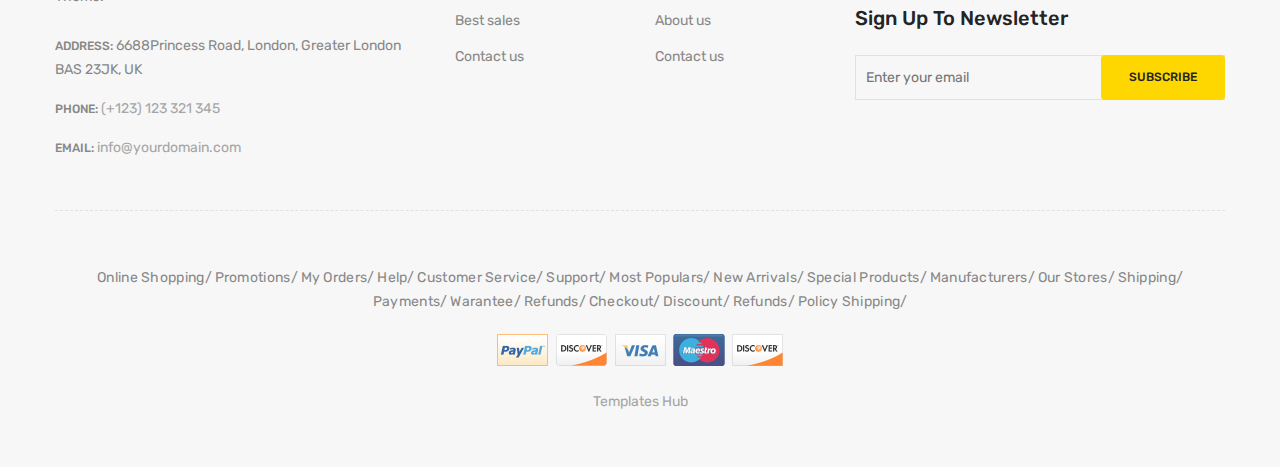
<file: compare.html>
<!DOCTYPE html>
<html class="no-js" lang="zxx">
  <!-- index28:48-->
  <head>
    <meta charset="utf-8" />
    <meta http-equiv="x-ua-compatible" content="ie=edge" />
    <title>
      Home Version One || limupa - Digital Products Store eCommerce Bootstrap 4
      Template
    </title>
    <meta name="description" content="" />
    <meta name="viewport" content="width=device-width, initial-scale=1" />
    <!-- Favicon -->
    <link rel="shortcut icon" type="image/x-icon" href="images/favicon.png" />
    <!-- Material Design Iconic Font-V2.2.0 -->
    <link rel="stylesheet" href="css/material-design-iconic-font.min.css" />
    <!-- Font Awesome -->
    <link rel="stylesheet" href="css/font-awesome.min.css" />
    <!-- Font Awesome Stars-->
    <link rel="stylesheet" href="css/fontawesome-stars.css" />
    <!-- Meanmenu CSS -->
    <link rel="stylesheet" href="css/meanmenu.css" />
    <!-- owl carousel CSS -->
    <link rel="stylesheet" href="css/owl.carousel.min.css" />
    <!-- Slick Carousel CSS -->
    <link rel="stylesheet" href="css/slick.css" />
    <!-- Animate CSS -->
    <link rel="stylesheet" href="css/animate.css" />
    <!-- Jquery-ui CSS -->
    <link rel="stylesheet" href="css/jquery-ui.min.css" />
    <!-- Venobox CSS -->
    <link rel="stylesheet" href="css/venobox.css" />
    <!-- Nice Select CSS -->
    <link rel="stylesheet" href="css/nice-select.css" />
    <!-- Magnific Popup CSS -->
    <link rel="stylesheet" href="css/magnific-popup.css" />
    <!-- Bootstrap V4.1.3 Fremwork CSS -->
    <link rel="stylesheet" href="css/bootstrap.min.css" />
    <!-- Helper CSS -->
    <link rel="stylesheet" href="css/helper.css" />
    <!-- Main Style CSS -->
    <link rel="stylesheet" href="style.css" />
    <!-- Responsive CSS -->
    <link rel="stylesheet" href="css/responsive.css" />
    <!-- Modernizr js -->
    <script src="js/vendor/modernizr-2.8.3.min.js"></script>
  </head>
  <body>
    <!--[if lt IE 8]>
      <p class="browserupgrade">
        You are using an <strong>outdated</strong> browser. Please
        <a href="http://browsehappy.com/">upgrade your browser</a> to improve
        your experience.
      </p>
    <![endif]-->
    <!-- Begin Body Wrapper -->
    <div class="body-wrapper">
      <!-- Begin Header Area -->
      <header>
        <!-- Begin Header Top Area -->
        <div class="header-top">
          <div class="container">
            <div class="row">
              <!-- Begin Header Top Left Area -->
              <div class="col-lg-3 col-md-4">
                <div class="header-top-left">
                  <ul class="phone-wrap">
                    <li>
                      <span>Telephone Enquiry:</span
                      ><a href="#">(+123) 123 321 345</a>
                    </li>
                  </ul>
                </div>
              </div>
              <!-- Header Top Left Area End Here -->
              <!-- Begin Header Top Right Area -->
              <div class="col-lg-9 col-md-8">
                <div class="header-top-right">
                  <ul class="ht-menu">
                    <!-- Begin Setting Area -->
                    <li>
                      <div class="ht-setting-trigger"><span>Setting</span></div>
                      <div class="setting ht-setting">
                        <ul class="ht-setting-list">
                          <li><a href="login-register.html">My Account</a></li>
                          <li><a href="checkout.html">Checkout</a></li>
                          <li><a href="login-register.html">Sign In</a></li>
                        </ul>
                      </div>
                    </li>
                    <!-- Setting Area End Here -->
                    <!-- Begin Currency Area -->

                    <!-- Currency Area End Here -->
                    <!-- Begin Language Area -->

                    <!-- Language Area End Here -->
                  </ul>
                </div>
              </div>
              <!-- Header Top Right Area End Here -->
            </div>
          </div>
        </div>
        <!-- Header Top Area End Here -->
        <!-- Begin Header Middle Area -->
        <div class="header-middle pl-sm-0 pr-sm-0 pl-xs-0 pr-xs-0">
          <div class="container">
            <div class="row">
              <!-- Begin Header Logo Area -->
              <div class="col-lg-3">
                <div class="logo pb-sm-30 pb-xs-30">
                  <a href="index.html">
                    <img src="images/menu/logo/1.jpg" alt="" />
                  </a>
                </div>
              </div>
              <!-- Header Logo Area End Here -->
              <!-- Begin Header Middle Right Area -->
              <div class="col-lg-9 pl-0 ml-sm-15 ml-xs-15">
                <!-- Begin Header Middle Searchbox Area -->
                <form action="#" class="hm-searchbox">
                  <select class="nice-select select-search-category">
                    <option value="0">All</option>
                    <option value="10">Laptops</option>
                    <option value="17">- - Prime Video</option>
                    <option value="20">- - - - All Videos</option>
                    <option value="21">- - - - Blouses</option>
                    <option value="22">- - - - Evening Dresses</option>
                    <option value="23">- - - - Summer Dresses</option>
                    <option value="24">- - - - T-shirts</option>
                    <option value="25">- - - - Rent or Buy</option>
                    <option value="26">- - - - Your Watchlist</option>
                    <option value="27">- - - - Watch Anywhere</option>
                    <option value="28">- - - - Getting Started</option>
                    <option value="18">- - - - Computers</option>
                    <option value="29">- - - - More to Explore</option>
                    <option value="30">- - - - TV &amp; Video</option>
                    <option value="31">- - - - Audio &amp; Theater</option>
                    <option value="32">- - - - Camera, Photo</option>
                    <option value="33">- - - - Cell Phones</option>
                    <option value="34">- - - - Headphones</option>
                    <option value="35">- - - - Video Games</option>
                    <option value="36">- - - - Wireless Speakers</option>
                    <option value="19">- - - - Electronics</option>
                    <option value="37">- - - - Amazon Home</option>
                    <option value="38">- - - - Kitchen &amp; Dining</option>
                    <option value="39">- - - - Furniture</option>
                    <option value="40">- - - - Bed &amp; Bath</option>
                    <option value="41">- - - - Appliances</option>
                    <option value="11">TV &amp; Audio</option>
                    <option value="42">- - Chamcham</option>
                    <option value="45">- - - - Office</option>
                    <option value="47">- - - - Gaming</option>
                    <option value="48">- - - - Chromebook</option>
                    <option value="49">- - - - Refurbished</option>
                    <option value="50">- - - - Touchscreen</option>
                    <option value="51">- - - - Ultrabooks</option>
                    <option value="52">- - - - Blouses</option>
                    <option value="43">- - Sanai</option>
                    <option value="53">- - - - Hard Drives</option>
                    <option value="54">- - - - Graphic Cards</option>
                    <option value="55">- - - - Processors (CPU)</option>
                    <option value="56">- - - - Memory</option>
                    <option value="57">- - - - Motherboards</option>
                    <option value="58">- - - - Fans &amp; Cooling</option>
                    <option value="59">- - - - CD/DVD Drives</option>
                    <option value="44">- - Meito</option>
                    <option value="60">- - - - Sound Cards</option>
                    <option value="61">- - - - Cases &amp; Towers</option>
                    <option value="62">- - - - Casual Dresses</option>
                    <option value="63">- - - - Evening Dresses</option>
                    <option value="64">- - - - T-shirts</option>
                    <option value="65">- - - - Tops</option>
                    <option value="12">Smartphone</option>
                    <option value="66">- - Camera Accessories</option>
                    <option value="68">- - - - Octa Core</option>
                    <option value="69">- - - - Quad Core</option>
                    <option value="70">- - - - Dual Core</option>
                    <option value="71">- - - - 7.0 Screen</option>
                    <option value="72">- - - - 9.0 Screen</option>
                    <option value="73">- - - - Bags &amp; Cases</option>
                    <option value="67">- - XailStation</option>
                    <option value="74">- - - - Batteries</option>
                    <option value="75">- - - - Microphones</option>
                    <option value="76">- - - - Stabilizers</option>
                    <option value="77">- - - - Video Tapes</option>
                    <option value="78">- - - - Memory Card Readers</option>
                    <option value="79">- - - - Tripods</option>
                    <option value="13">Cameras</option>
                    <option value="14">headphone</option>
                    <option value="15">Smartwatch</option>
                    <option value="16">Accessories</option>
                  </select>
                  <input type="text" placeholder="Enter your search key ..." />
                  <button class="li-btn" type="submit">
                    <i class="fa fa-search"></i>
                  </button>
                </form>
                <!-- Header Middle Searchbox Area End Here -->
                <!-- Begin Header Middle Right Area -->
                <div class="header-middle-right">
                  <ul class="hm-menu">
                    <!-- Begin Header Middle Wishlist Area -->
                    <li class="hm-wishlist">
                      <a href="wishlist.html">
                        <span class="cart-item-count wishlist-item-count"
                          >0</span
                        >
                        <i class="fa fa-heart-o"></i>
                      </a>
                    </li>
                    <!-- Header Middle Wishlist Area End Here -->
                    <!-- Begin Header Mini Cart Area -->
                    <li class="hm-minicart">
                      <div class="hm-minicart-trigger">
                        <span class="item-icon"></span>
                        <span class="item-text"
                          >£80.00
                          <span class="cart-item-count">2</span>
                        </span>
                      </div>
                      <span></span>
                      <div class="minicart">
                        <ul class="minicart-product-list">
                          <li>
                            <a
                              href="single-product.html"
                              class="minicart-product-image"
                            >
                              <img
                                src="images/product/small-size/5.jpg"
                                alt="cart products"
                              />
                            </a>
                            <div class="minicart-product-details">
                              <h6>
                                <a href="single-product.html"
                                  >Aenean eu tristique</a
                                >
                              </h6>
                              <span>£40 x 1</span>
                            </div>
                            <button class="close" title="Remove">
                              <i class="fa fa-close"></i>
                            </button>
                          </li>
                          <li>
                            <a
                              href="single-product.html"
                              class="minicart-product-image"
                            >
                              <img
                                src="images/product/small-size/6.jpg"
                                alt="cart products"
                              />
                            </a>
                            <div class="minicart-product-details">
                              <h6>
                                <a href="single-product.html"
                                  >Aenean eu tristique</a
                                >
                              </h6>
                              <span>£40 x 1</span>
                            </div>
                            <button class="close" title="Remove">
                              <i class="fa fa-close"></i>
                            </button>
                          </li>
                        </ul>
                        <p class="minicart-total">
                          SUBTOTAL: <span>£80.00</span>
                        </p>
                        <div class="minicart-button">
                          <a
                            href="shopping-cart.html"
                            class="li-button li-button-fullwidth li-button-dark"
                          >
                            <span>View Full Cart</span>
                          </a>
                          <a
                            href="checkout.html"
                            class="li-button li-button-fullwidth"
                          >
                            <span>Checkout</span>
                          </a>
                        </div>
                      </div>
                    </li>
                    <!-- Header Mini Cart Area End Here -->
                  </ul>
                </div>
                <!-- Header Middle Right Area End Here -->
              </div>
              <!-- Header Middle Right Area End Here -->
            </div>
          </div>
        </div>
        <!-- Header Middle Area End Here -->
        <!-- Begin Header Bottom Area -->
        <div class="header-bottom header-sticky d-none d-lg-block d-xl-block">
          <div class="container">
            <div class="row">
              <div class="col-lg-12">
                <!-- Begin Header Bottom Menu Area -->
                <div class="hb-menu">
                  <nav>
                    <ul>
                      <li>
                        <a href="index.html">Home</a>
                      </li>
                      <li>
                        <a href="shop-4-column.html">Shop</a>
                      </li>
                      <li>
                        <a href="blog-3-column.html">Blog</a>
                      </li>
                      <li class="megamenu-static-holder">
                        <a href="index.html">Pages</a>
                        <ul class="megamenu hb-megamenu">
                          <li>
                            <a href="index.html">Other Pages</a>
                            <ul>
                              <li>
                                <a href="login-register.html">My Account</a>
                              </li>
                              <li><a href="checkout.html">Checkout</a></li>
                              <li><a href="compare.html">Compare</a></li>
                              <li><a href="wishlist.html">Wishlist</a></li>
                              <li>
                                <a href="shopping-cart.html">Shopping Cart</a>
                              </li>
                            </ul>
                          </li>

                          <!-- <li>
                            <a href="index.html">Other Pages 2</a>
                            <ul>
                              <li><a href="contact.html">Contact</a></li>
                              <li><a href="about-us.html">About Us</a></li>
                              <li><a href="faq.html">FAQ</a></li>
                              <li><a href="404.html">404 Error</a></li>
                            </ul>
                          </li> -->
                        </ul>
                      </li>
                      <li><a href="about-us.html">About Us</a></li>
                      <li><a href="contact.html">Contact</a></li>
                      <li><a href="faq.html">FAQ</a></li>
                    </ul>
                  </nav>
                </div>
                <!-- Header Bottom Menu Area End Here -->
              </div>
            </div>
          </div>
        </div>
        <!-- Header Bottom Area End Here -->
        <!-- Begin Mobile Menu Area -->
        <div class="mobile-menu-area d-lg-none d-xl-none col-12">
          <div class="container">
            <div class="row">
              <div class="mobile-menu"></div>
            </div>
          </div>
        </div>
        <!-- Mobile Menu Area End Here -->
      </header>
      <!-- Header Area End Here -->
      <!-- Begin Li's Breadcrumb Area -->
      <div class="breadcrumb-area">
        <div class="container">
          <div class="breadcrumb-content">
            <ul>
              <li><a href="index.html">Home</a></li>
              <li class="active">Compare</li>
            </ul>
          </div>
        </div>
      </div>
      <!-- Li's Breadcrumb Area End Here -->
      <!-- Compare Area -->
      <div class="compare-area pt-60 pb-60">
        <div class="container">
          <div class="compare-table table-responsive">
            <table class="table table-bordered table-hover mb-0">
              <tbody>
                <tr>
                  <th class="compare-column-titles">Image</th>
                  <td class="compare-column-productinfo">
                    <div class="compare-pdoduct-image">
                      <a href="single-product.html">
                        <img
                          src="images/product/large-size/1.jpg"
                          alt="Product Image"
                        />
                      </a>
                      <a href="cart.html" class="ho-button ho-button-sm">
                        <span>ADD TO CART</span>
                      </a>
                    </div>
                  </td>
                  <td class="compare-column-productinfo">
                    <div class="compare-pdoduct-image">
                      <a href="single-product.html">
                        <img
                          src="images/product/large-size/2.jpg"
                          alt="Product Image"
                        />
                      </a>
                      <a href="cart.html" class="ho-button ho-button-sm">
                        <span>ADD TO CART</span>
                      </a>
                    </div>
                  </td>
                </tr>
                <tr>
                  <th>Product Name</th>
                  <td>
                    <h5 class="compare-product-name">
                      <a href="single-product.html">HP Pavilion</a>
                    </h5>
                  </td>
                  <td>
                    <h5 class="compare-product-name">
                      <a href="single-product.html">HP Probook</a>
                    </h5>
                  </td>
                </tr>
                <tr>
                  <th>Description</th>
                  <td>
                    Impressively thin and light, the HP Pavilion G6 empowers
                    users to create, connect, and collaborate, using
                    enterprise-class performance
                  </td>
                  <td>
                    Impressively thin and light, the HP ProBook 450 G4 empowers
                    users to create, connect, and collaborate, using
                    enterprise-class performance
                  </td>
                </tr>
                <tr>
                  <th>Price</th>
                  <td>$800</td>
                  <td>$1020</td>
                </tr>
                <tr>
                  <th>Color</th>
                  <td>Black</td>
                  <td>Red</td>
                </tr>
                <tr>
                  <th>Size</th>
                  <td>Medium</td>
                  <td>Large</td>
                </tr>
                <tr>
                  <th>Stock</th>
                  <td>In Stock</td>
                  <td>Stock Out</td>
                </tr>
                <tr>
                  <th>Rating</th>
                  <td>
                    <div class="li-pro-rating li-rattingbox">
                      <span><i class="fa fa-star-o"></i></span>
                      <span><i class="fa fa-star-o"></i></span>
                      <span><i class="fa fa-star-o"></i></span>
                      <span><i class="fa fa-star-o li-star"></i></span>
                      <span><i class="fa fa-star-o li-star"></i></span>
                    </div>
                  </td>
                  <td>
                    <div class="li-pro-rating li-rattingbox">
                      <span><i class="fa fa-star-o"></i></span>
                      <span><i class="fa fa-star-o"></i></span>
                      <span><i class="fa fa-star-o"></i></span>
                      <span><i class="fa fa-star-o"></i></span>
                      <span><i class="fa fa-star-o li-star"></i></span>
                    </div>
                  </td>
                </tr>
              </tbody>
            </table>
          </div>
        </div>
      </div>
      <!--// Compare Area -->
      <!-- Begin Footer Area -->
      <div class="footer">
        <!-- Begin Footer Static Top Area -->
        <div class="footer-static-top">
          <div class="container">
            <!-- Begin Footer Shipping Area -->
            <div class="footer-shipping pt-60 pb-55 pb-xs-25">
              <div class="row">
                <!-- Begin Li's Shipping Inner Box Area -->
                <div class="col-lg-3 col-md-6 col-sm-6 pb-sm-55 pb-xs-55">
                  <div class="li-shipping-inner-box">
                    <div class="shipping-icon">
                      <img
                        src="images/shipping-icon/1.png"
                        alt="Shipping Icon"
                      />
                    </div>
                    <div class="shipping-text">
                      <h2>Free Delivery</h2>
                      <p>And free returns. See checkout for delivery dates.</p>
                    </div>
                  </div>
                </div>
                <!-- Li's Shipping Inner Box Area End Here -->
                <!-- Begin Li's Shipping Inner Box Area -->
                <div class="col-lg-3 col-md-6 col-sm-6 pb-sm-55 pb-xs-55">
                  <div class="li-shipping-inner-box">
                    <div class="shipping-icon">
                      <img
                        src="images/shipping-icon/2.png"
                        alt="Shipping Icon"
                      />
                    </div>
                    <div class="shipping-text">
                      <h2>Safe Payment</h2>
                      <p>
                        Pay with the world's most popular and secure payment
                        methods.
                      </p>
                    </div>
                  </div>
                </div>
                <!-- Li's Shipping Inner Box Area End Here -->
                <!-- Begin Li's Shipping Inner Box Area -->
                <div class="col-lg-3 col-md-6 col-sm-6 pb-xs-30">
                  <div class="li-shipping-inner-box">
                    <div class="shipping-icon">
                      <img
                        src="images/shipping-icon/3.png"
                        alt="Shipping Icon"
                      />
                    </div>
                    <div class="shipping-text">
                      <h2>Shop with Confidence</h2>
                      <p>
                        Our Buyer Protection covers your purchasefrom click to
                        delivery.
                      </p>
                    </div>
                  </div>
                </div>
                <!-- Li's Shipping Inner Box Area End Here -->
                <!-- Begin Li's Shipping Inner Box Area -->
                <div class="col-lg-3 col-md-6 col-sm-6 pb-xs-30">
                  <div class="li-shipping-inner-box">
                    <div class="shipping-icon">
                      <img
                        src="images/shipping-icon/4.png"
                        alt="Shipping Icon"
                      />
                    </div>
                    <div class="shipping-text">
                      <h2>24/7 Help Center</h2>
                      <p>Have a question? Call a Specialist or chat online.</p>
                    </div>
                  </div>
                </div>
                <!-- Li's Shipping Inner Box Area End Here -->
              </div>
            </div>
            <!-- Footer Shipping Area End Here -->
          </div>
        </div>
        <!-- Footer Static Top Area End Here -->
        <!-- Begin Footer Static Middle Area -->
        <div class="footer-static-middle">
          <div class="container">
            <div class="footer-logo-wrap pt-50 pb-35">
              <div class="row">
                <!-- Begin Footer Logo Area -->
                <div class="col-lg-4 col-md-6">
                  <div class="footer-logo">
                    <img src="images/menu/logo/1.jpg" alt="Footer Logo" />
                    <p class="info">
                      We are a team of designers and developers that create high
                      quality HTML Template & Woocommerce, Shopify Theme.
                    </p>
                  </div>
                  <ul class="des">
                    <li>
                      <span>Address: </span>
                      6688Princess Road, London, Greater London BAS 23JK, UK
                    </li>
                    <li>
                      <span>Phone: </span>
                      <a href="#">(+123) 123 321 345</a>
                    </li>
                    <li>
                      <span>Email: </span>
                      <a href="mailto://info@yourdomain.com"
                        >info@yourdomain.com</a
                      >
                    </li>
                  </ul>
                </div>
                <!-- Footer Logo Area End Here -->
                <!-- Begin Footer Block Area -->
                <div class="col-lg-2 col-md-3 col-sm-6">
                  <div class="footer-block">
                    <h3 class="footer-block-title">Product</h3>
                    <ul>
                      <li><a href="#">Prices drop</a></li>
                      <li><a href="#">New products</a></li>
                      <li><a href="#">Best sales</a></li>
                      <li><a href="#">Contact us</a></li>
                    </ul>
                  </div>
                </div>
                <!-- Footer Block Area End Here -->
                <!-- Begin Footer Block Area -->
                <div class="col-lg-2 col-md-3 col-sm-6">
                  <div class="footer-block">
                    <h3 class="footer-block-title">Our company</h3>
                    <ul>
                      <li><a href="#">Delivery</a></li>
                      <li><a href="#">Legal Notice</a></li>
                      <li><a href="#">About us</a></li>
                      <li><a href="#">Contact us</a></li>
                    </ul>
                  </div>
                </div>
                <!-- Footer Block Area End Here -->
                <!-- Begin Footer Block Area -->
                <div class="col-lg-4">
                  <div class="footer-block">
                    <h3 class="footer-block-title">Follow Us</h3>
                    <ul class="social-link">
                      <li class="twitter">
                        <a
                          href="https://twitter.com/"
                          data-toggle="tooltip"
                          target="_blank"
                          title="Twitter"
                        >
                          <i class="fa fa-twitter"></i>
                        </a>
                      </li>
                      <li class="rss">
                        <a
                          href="https://rss.com/"
                          data-toggle="tooltip"
                          target="_blank"
                          title="RSS"
                        >
                          <i class="fa fa-rss"></i>
                        </a>
                      </li>
                      <li class="google-plus">
                        <a
                          href="https://www.plus.google.com/discover"
                          data-toggle="tooltip"
                          target="_blank"
                          title="Google Plus"
                        >
                          <i class="fa fa-google-plus"></i>
                        </a>
                      </li>
                      <li class="facebook">
                        <a
                          href="https://www.facebook.com/"
                          data-toggle="tooltip"
                          target="_blank"
                          title="Facebook"
                        >
                          <i class="fa fa-facebook"></i>
                        </a>
                      </li>
                      <li class="youtube">
                        <a
                          href="https://www.youtube.com/"
                          data-toggle="tooltip"
                          target="_blank"
                          title="Youtube"
                        >
                          <i class="fa fa-youtube"></i>
                        </a>
                      </li>
                      <li class="instagram">
                        <a
                          href="https://www.instagram.com/"
                          data-toggle="tooltip"
                          target="_blank"
                          title="Instagram"
                        >
                          <i class="fa fa-instagram"></i>
                        </a>
                      </li>
                    </ul>
                  </div>
                  <!-- Begin Footer Newsletter Area -->
                  <div class="footer-newsletter">
                    <h4>Sign up to newsletter</h4>
                    <form
                      action="#"
                      method="post"
                      id="mc-embedded-subscribe-form"
                      name="mc-embedded-subscribe-form"
                      class="footer-subscribe-form validate"
                      target="_blank"
                      novalidate
                    >
                      <div id="mc_embed_signup_scroll">
                        <div
                          id="mc-form"
                          class="mc-form subscribe-form form-group"
                        >
                          <input
                            id="mc-email"
                            type="email"
                            autocomplete="off"
                            placeholder="Enter your email"
                          />
                          <button class="btn" id="mc-submit">Subscribe</button>
                        </div>
                      </div>
                    </form>
                  </div>
                  <!-- Footer Newsletter Area End Here -->
                </div>
                <!-- Footer Block Area End Here -->
              </div>
            </div>
          </div>
        </div>
        <!-- Footer Static Middle Area End Here -->
        <!-- Begin Footer Static Bottom Area -->
        <div class="footer-static-bottom pt-55 pb-55">
          <div class="container">
            <div class="row">
              <div class="col-lg-12">
                <!-- Begin Footer Links Area -->
                <div class="footer-links">
                  <ul>
                    <li><a href="#">Online Shopping</a></li>
                    <li><a href="#">Promotions</a></li>
                    <li><a href="#">My Orders</a></li>
                    <li><a href="#">Help</a></li>
                    <li><a href="#">Customer Service</a></li>
                    <li><a href="#">Support</a></li>
                    <li><a href="#">Most Populars</a></li>
                    <li><a href="#">New Arrivals</a></li>
                    <li><a href="#">Special Products</a></li>
                    <li><a href="#">Manufacturers</a></li>
                    <li><a href="#">Our Stores</a></li>
                    <li><a href="#">Shipping</a></li>
                    <li><a href="#">Payments</a></li>
                    <li><a href="#">Warantee</a></li>
                    <li><a href="#">Refunds</a></li>
                    <li><a href="#">Checkout</a></li>
                    <li><a href="#">Discount</a></li>
                    <li><a href="#">Refunds</a></li>
                    <li><a href="#">Policy Shipping</a></li>
                  </ul>
                </div>
                <!-- Footer Links Area End Here -->
                <!-- Begin Footer Payment Area -->
                <div class="copyright text-center">
                  <a href="#">
                    <img src="images/payment/1.png" alt="" />
                  </a>
                </div>
                <!-- Footer Payment Area End Here -->
                <!-- Begin Copyright Area -->
                <div class="copyright text-center pt-25">
                  <span
                    ><a target="_blank" href="https://www.templateshub.net"
                      >Templates Hub</a
                    ></span
                  >
                </div>
                <!-- Copyright Area End Here -->
              </div>
            </div>
          </div>
        </div>
        <!-- Footer Static Bottom Area End Here -->
      </div>
      <!-- Footer Area End Here -->
    </div>
    <!-- Body Wrapper End Here -->
    <!-- jQuery-V1.12.4 -->
    <script src="js/vendor/jquery-1.12.4.min.js"></script>
    <!-- Popper js -->
    <script src="js/vendor/popper.min.js"></script>
    <!-- Bootstrap V4.1.3 Fremwork js -->
    <script src="js/bootstrap.min.js"></script>
    <!-- Ajax Mail js -->
    <script src="js/ajax-mail.js"></script>
    <!-- Meanmenu js -->
    <script src="js/jquery.meanmenu.min.js"></script>
    <!-- Wow.min js -->
    <script src="js/wow.min.js"></script>
    <!-- Slick Carousel js -->
    <script src="js/slick.min.js"></script>
    <!-- Owl Carousel-2 js -->
    <script src="js/owl.carousel.min.js"></script>
    <!-- Magnific popup js -->
    <script src="js/jquery.magnific-popup.min.js"></script>
    <!-- Isotope js -->
    <script src="js/isotope.pkgd.min.js"></script>
    <!-- Imagesloaded js -->
    <script src="js/imagesloaded.pkgd.min.js"></script>
    <!-- Mixitup js -->
    <script src="js/jquery.mixitup.min.js"></script>
    <!-- Countdown -->
    <script src="js/jquery.countdown.min.js"></script>
    <!-- Counterup -->
    <script src="js/jquery.counterup.min.js"></script>
    <!-- Waypoints -->
    <script src="js/waypoints.min.js"></script>
    <!-- Barrating -->
    <script src="js/jquery.barrating.min.js"></script>
    <!-- Jquery-ui -->
    <script src="js/jquery-ui.min.js"></script>
    <!-- Venobox -->
    <script src="js/venobox.min.js"></script>
    <!-- Nice Select js -->
    <script src="js/jquery.nice-select.min.js"></script>
    <!-- ScrollUp js -->
    <script src="js/scrollUp.min.js"></script>
    <!-- Main/Activator js -->
    <script src="js/main.js"></script>
  </body>

  <!-- compare32:04-->
</html>
</file>
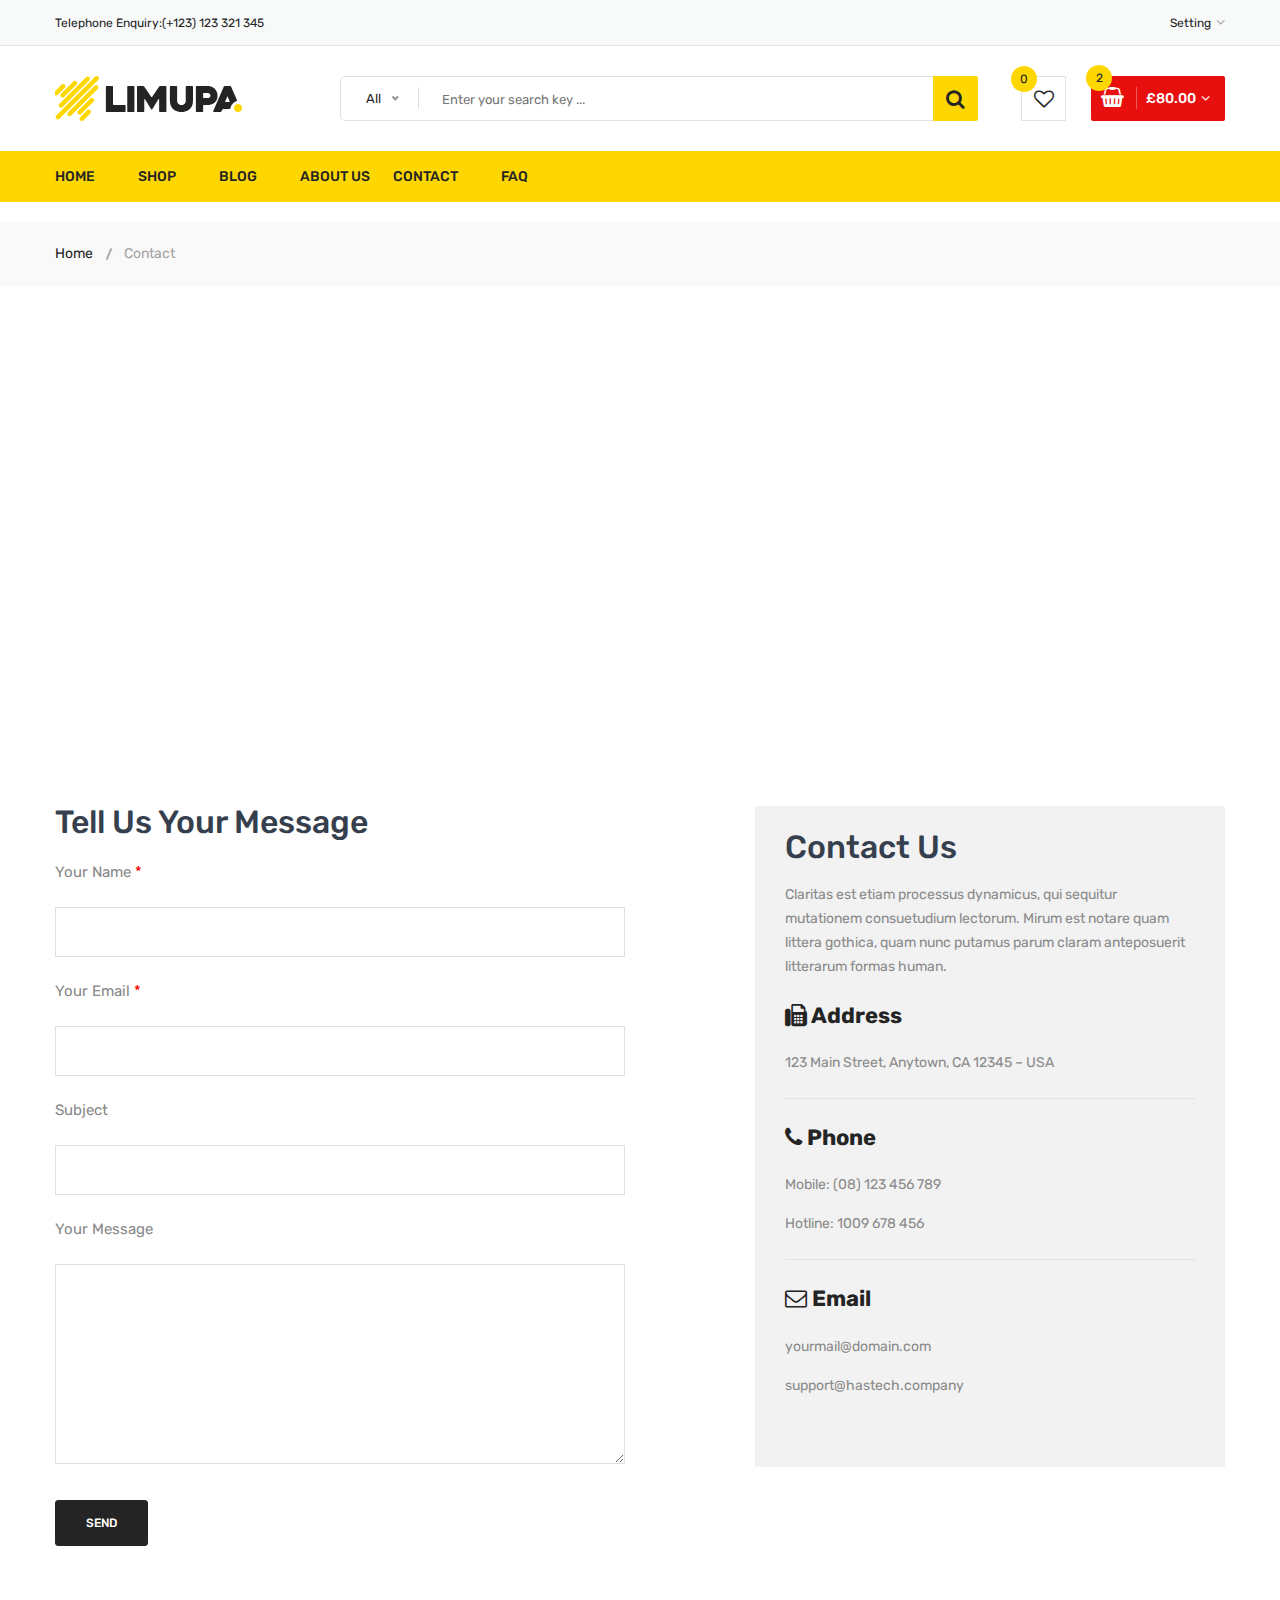
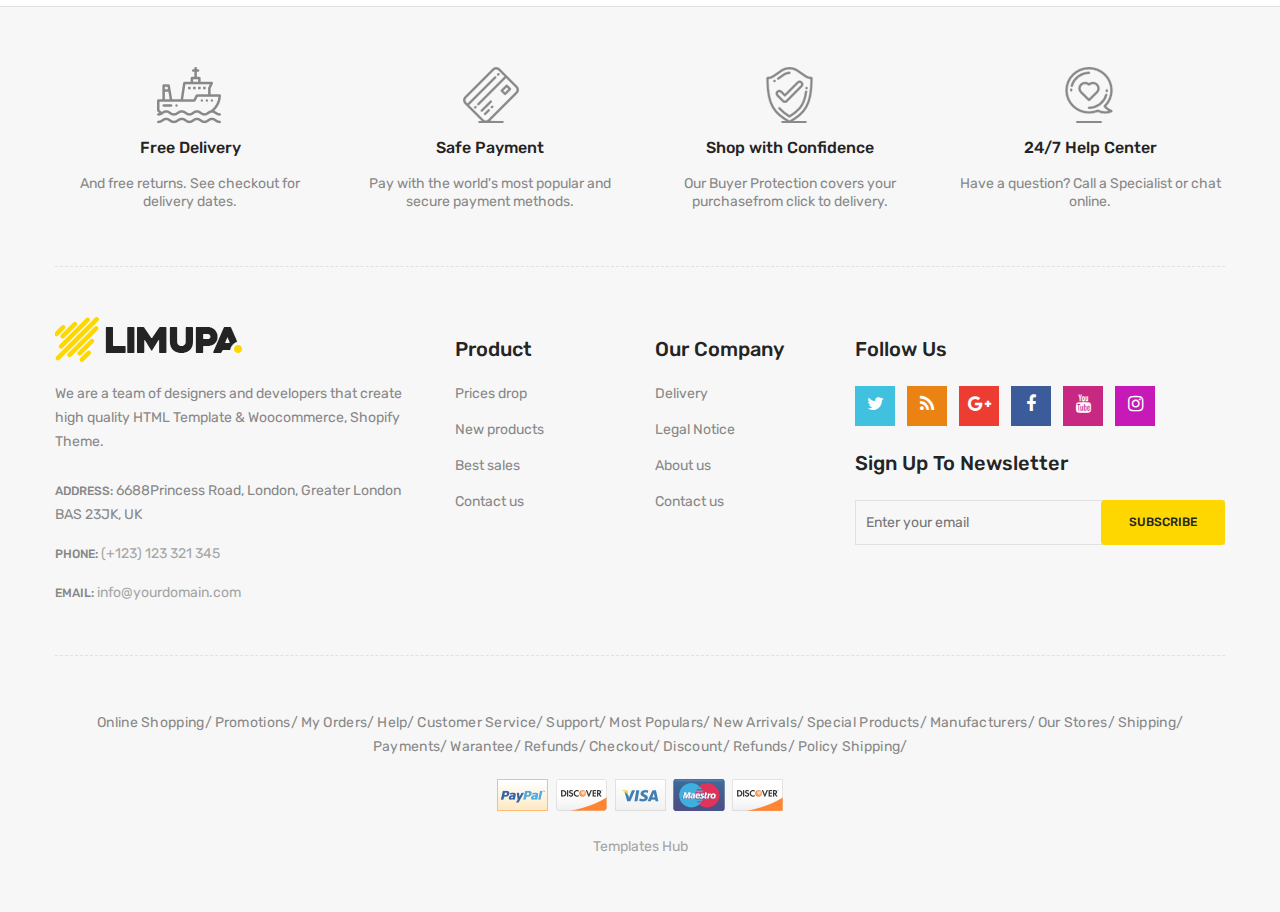
<file: contact.html>
<!DOCTYPE html>
<html class="no-js" lang="zxx">
  <!-- index28:48-->
  <head>
    <meta charset="utf-8" />
    <meta http-equiv="x-ua-compatible" content="ie=edge" />
    <title>
      Home Version One || limupa - Digital Products Store eCommerce Bootstrap 4
      Template
    </title>
    <meta name="description" content="" />
    <meta name="viewport" content="width=device-width, initial-scale=1" />
    <!-- Favicon -->
    <link rel="shortcut icon" type="image/x-icon" href="images/favicon.png" />
    <!-- Material Design Iconic Font-V2.2.0 -->
    <link rel="stylesheet" href="css/material-design-iconic-font.min.css" />
    <!-- Font Awesome -->
    <link rel="stylesheet" href="css/font-awesome.min.css" />
    <!-- Font Awesome Stars-->
    <link rel="stylesheet" href="css/fontawesome-stars.css" />
    <!-- Meanmenu CSS -->
    <link rel="stylesheet" href="css/meanmenu.css" />
    <!-- owl carousel CSS -->
    <link rel="stylesheet" href="css/owl.carousel.min.css" />
    <!-- Slick Carousel CSS -->
    <link rel="stylesheet" href="css/slick.css" />
    <!-- Animate CSS -->
    <link rel="stylesheet" href="css/animate.css" />
    <!-- Jquery-ui CSS -->
    <link rel="stylesheet" href="css/jquery-ui.min.css" />
    <!-- Venobox CSS -->
    <link rel="stylesheet" href="css/venobox.css" />
    <!-- Nice Select CSS -->
    <link rel="stylesheet" href="css/nice-select.css" />
    <!-- Magnific Popup CSS -->
    <link rel="stylesheet" href="css/magnific-popup.css" />
    <!-- Bootstrap V4.1.3 Fremwork CSS -->
    <link rel="stylesheet" href="css/bootstrap.min.css" />
    <!-- Helper CSS -->
    <link rel="stylesheet" href="css/helper.css" />
    <!-- Main Style CSS -->
    <link rel="stylesheet" href="style.css" />
    <!-- Responsive CSS -->
    <link rel="stylesheet" href="css/responsive.css" />
    <!-- Modernizr js -->
    <script src="js/vendor/modernizr-2.8.3.min.js"></script>
  </head>
  <body>
    <!--[if lt IE 8]>
      <p class="browserupgrade">
        You are using an <strong>outdated</strong> browser. Please
        <a href="http://browsehappy.com/">upgrade your browser</a> to improve
        your experience.
      </p>
    <![endif]-->
    <!-- Begin Body Wrapper -->
    <div class="body-wrapper">
      <!-- Begin Header Area -->
      <header>
        <!-- Begin Header Top Area -->
        <div class="header-top">
          <div class="container">
            <div class="row">
              <!-- Begin Header Top Left Area -->
              <div class="col-lg-3 col-md-4">
                <div class="header-top-left">
                  <ul class="phone-wrap">
                    <li>
                      <span>Telephone Enquiry:</span
                      ><a href="#">(+123) 123 321 345</a>
                    </li>
                  </ul>
                </div>
              </div>
              <!-- Header Top Left Area End Here -->
              <!-- Begin Header Top Right Area -->
              <div class="col-lg-9 col-md-8">
                <div class="header-top-right">
                  <ul class="ht-menu">
                    <!-- Begin Setting Area -->
                    <li>
                      <div class="ht-setting-trigger"><span>Setting</span></div>
                      <div class="setting ht-setting">
                        <ul class="ht-setting-list">
                          <li><a href="login-register.html">My Account</a></li>
                          <li><a href="checkout.html">Checkout</a></li>
                          <li><a href="login-register.html">Sign In</a></li>
                        </ul>
                      </div>
                    </li>
                    <!-- Setting Area End Here -->
                    <!-- Begin Currency Area -->

                    <!-- Currency Area End Here -->
                    <!-- Begin Language Area -->

                    <!-- Language Area End Here -->
                  </ul>
                </div>
              </div>
              <!-- Header Top Right Area End Here -->
            </div>
          </div>
        </div>
        <!-- Header Top Area End Here -->
        <!-- Begin Header Middle Area -->
        <div class="header-middle pl-sm-0 pr-sm-0 pl-xs-0 pr-xs-0">
          <div class="container">
            <div class="row">
              <!-- Begin Header Logo Area -->
              <div class="col-lg-3">
                <div class="logo pb-sm-30 pb-xs-30">
                  <a href="index.html">
                    <img src="images/menu/logo/1.jpg" alt="" />
                  </a>
                </div>
              </div>
              <!-- Header Logo Area End Here -->
              <!-- Begin Header Middle Right Area -->
              <div class="col-lg-9 pl-0 ml-sm-15 ml-xs-15">
                <!-- Begin Header Middle Searchbox Area -->
                <form action="#" class="hm-searchbox">
                  <select class="nice-select select-search-category">
                    <option value="0">All</option>
                    <option value="10">Laptops</option>
                    <option value="17">- - Prime Video</option>
                    <option value="20">- - - - All Videos</option>
                    <option value="21">- - - - Blouses</option>
                    <option value="22">- - - - Evening Dresses</option>
                    <option value="23">- - - - Summer Dresses</option>
                    <option value="24">- - - - T-shirts</option>
                    <option value="25">- - - - Rent or Buy</option>
                    <option value="26">- - - - Your Watchlist</option>
                    <option value="27">- - - - Watch Anywhere</option>
                    <option value="28">- - - - Getting Started</option>
                    <option value="18">- - - - Computers</option>
                    <option value="29">- - - - More to Explore</option>
                    <option value="30">- - - - TV &amp; Video</option>
                    <option value="31">- - - - Audio &amp; Theater</option>
                    <option value="32">- - - - Camera, Photo</option>
                    <option value="33">- - - - Cell Phones</option>
                    <option value="34">- - - - Headphones</option>
                    <option value="35">- - - - Video Games</option>
                    <option value="36">- - - - Wireless Speakers</option>
                    <option value="19">- - - - Electronics</option>
                    <option value="37">- - - - Amazon Home</option>
                    <option value="38">- - - - Kitchen &amp; Dining</option>
                    <option value="39">- - - - Furniture</option>
                    <option value="40">- - - - Bed &amp; Bath</option>
                    <option value="41">- - - - Appliances</option>
                    <option value="11">TV &amp; Audio</option>
                    <option value="42">- - Chamcham</option>
                    <option value="45">- - - - Office</option>
                    <option value="47">- - - - Gaming</option>
                    <option value="48">- - - - Chromebook</option>
                    <option value="49">- - - - Refurbished</option>
                    <option value="50">- - - - Touchscreen</option>
                    <option value="51">- - - - Ultrabooks</option>
                    <option value="52">- - - - Blouses</option>
                    <option value="43">- - Sanai</option>
                    <option value="53">- - - - Hard Drives</option>
                    <option value="54">- - - - Graphic Cards</option>
                    <option value="55">- - - - Processors (CPU)</option>
                    <option value="56">- - - - Memory</option>
                    <option value="57">- - - - Motherboards</option>
                    <option value="58">- - - - Fans &amp; Cooling</option>
                    <option value="59">- - - - CD/DVD Drives</option>
                    <option value="44">- - Meito</option>
                    <option value="60">- - - - Sound Cards</option>
                    <option value="61">- - - - Cases &amp; Towers</option>
                    <option value="62">- - - - Casual Dresses</option>
                    <option value="63">- - - - Evening Dresses</option>
                    <option value="64">- - - - T-shirts</option>
                    <option value="65">- - - - Tops</option>
                    <option value="12">Smartphone</option>
                    <option value="66">- - Camera Accessories</option>
                    <option value="68">- - - - Octa Core</option>
                    <option value="69">- - - - Quad Core</option>
                    <option value="70">- - - - Dual Core</option>
                    <option value="71">- - - - 7.0 Screen</option>
                    <option value="72">- - - - 9.0 Screen</option>
                    <option value="73">- - - - Bags &amp; Cases</option>
                    <option value="67">- - XailStation</option>
                    <option value="74">- - - - Batteries</option>
                    <option value="75">- - - - Microphones</option>
                    <option value="76">- - - - Stabilizers</option>
                    <option value="77">- - - - Video Tapes</option>
                    <option value="78">- - - - Memory Card Readers</option>
                    <option value="79">- - - - Tripods</option>
                    <option value="13">Cameras</option>
                    <option value="14">headphone</option>
                    <option value="15">Smartwatch</option>
                    <option value="16">Accessories</option>
                  </select>
                  <input type="text" placeholder="Enter your search key ..." />
                  <button class="li-btn" type="submit">
                    <i class="fa fa-search"></i>
                  </button>
                </form>
                <!-- Header Middle Searchbox Area End Here -->
                <!-- Begin Header Middle Right Area -->
                <div class="header-middle-right">
                  <ul class="hm-menu">
                    <!-- Begin Header Middle Wishlist Area -->
                    <li class="hm-wishlist">
                      <a href="wishlist.html">
                        <span class="cart-item-count wishlist-item-count"
                          >0</span
                        >
                        <i class="fa fa-heart-o"></i>
                      </a>
                    </li>
                    <!-- Header Middle Wishlist Area End Here -->
                    <!-- Begin Header Mini Cart Area -->
                    <li class="hm-minicart">
                      <div class="hm-minicart-trigger">
                        <span class="item-icon"></span>
                        <span class="item-text"
                          >£80.00
                          <span class="cart-item-count">2</span>
                        </span>
                      </div>
                      <span></span>
                      <div class="minicart">
                        <ul class="minicart-product-list">
                          <li>
                            <a
                              href="single-product.html"
                              class="minicart-product-image"
                            >
                              <img
                                src="images/product/small-size/5.jpg"
                                alt="cart products"
                              />
                            </a>
                            <div class="minicart-product-details">
                              <h6>
                                <a href="single-product.html"
                                  >Aenean eu tristique</a
                                >
                              </h6>
                              <span>£40 x 1</span>
                            </div>
                            <button class="close" title="Remove">
                              <i class="fa fa-close"></i>
                            </button>
                          </li>
                          <li>
                            <a
                              href="single-product.html"
                              class="minicart-product-image"
                            >
                              <img
                                src="images/product/small-size/6.jpg"
                                alt="cart products"
                              />
                            </a>
                            <div class="minicart-product-details">
                              <h6>
                                <a href="single-product.html"
                                  >Aenean eu tristique</a
                                >
                              </h6>
                              <span>£40 x 1</span>
                            </div>
                            <button class="close" title="Remove">
                              <i class="fa fa-close"></i>
                            </button>
                          </li>
                        </ul>
                        <p class="minicart-total">
                          SUBTOTAL: <span>£80.00</span>
                        </p>
                        <div class="minicart-button">
                          <a
                            href="shopping-cart.html"
                            class="li-button li-button-fullwidth li-button-dark"
                          >
                            <span>View Full Cart</span>
                          </a>
                          <a
                            href="checkout.html"
                            class="li-button li-button-fullwidth"
                          >
                            <span>Checkout</span>
                          </a>
                        </div>
                      </div>
                    </li>
                    <!-- Header Mini Cart Area End Here -->
                  </ul>
                </div>
                <!-- Header Middle Right Area End Here -->
              </div>
              <!-- Header Middle Right Area End Here -->
            </div>
          </div>
        </div>
        <!-- Header Middle Area End Here -->
        <!-- Begin Header Bottom Area -->
        <div class="header-bottom header-sticky d-none d-lg-block d-xl-block">
          <div class="container">
            <div class="row">
              <div class="col-lg-12">
                <!-- Begin Header Bottom Menu Area -->
                <div class="hb-menu">
                  <nav>
                    <ul>
                      <li>
                        <a href="index.html">Home</a>
                      </li>
                      <li>
                        <a href="shop-4-column.html">Shop</a>
                      </li>
                      <li>
                        <a href="blog-3-column.html">Blog</a>
                      </li>

                      <li><a href="about-us.html">About Us</a></li>
                      <li><a href="contact.html">Contact</a></li>
                      <li><a href="faq.html">FAQ</a></li>
                    </ul>
                  </nav>
                </div>
                <!-- Header Bottom Menu Area End Here -->
              </div>
            </div>
          </div>
        </div>
        <!-- Header Bottom Area End Here -->
        <!-- Begin Mobile Menu Area -->
        <div class="mobile-menu-area d-lg-none d-xl-none col-12">
          <div class="container">
            <div class="row">
              <div class="mobile-menu"></div>
            </div>
          </div>
        </div>
        <!-- Mobile Menu Area End Here -->
      </header>
      <!-- Header Area End Here -->
      <!-- Begin Li's Breadcrumb Area -->
      <div class="breadcrumb-area">
        <div class="container">
          <div class="breadcrumb-content">
            <ul>
              <li><a href="index.html">Home</a></li>
              <li class="active">Contact</li>
            </ul>
          </div>
        </div>
      </div>
      <!-- Li's Breadcrumb Area End Here -->
      <!-- Begin Contact Main Page Area -->
      <div class="contact-main-page mt-60 mb-40 mb-md-40 mb-sm-40 mb-xs-40">
        <div class="container mb-60">
          <div id="google-map"></div>
        </div>
        <div class="container">
          <div class="row">
            <div class="col-lg-5 offset-lg-1 col-md-12 order-1 order-lg-2">
              <div class="contact-page-side-content">
                <h3 class="contact-page-title">Contact Us</h3>
                <p class="contact-page-message mb-25">
                  Claritas est etiam processus dynamicus, qui sequitur
                  mutationem consuetudium lectorum. Mirum est notare quam
                  littera gothica, quam nunc putamus parum claram anteposuerit
                  litterarum formas human.
                </p>
                <div class="single-contact-block">
                  <h4><i class="fa fa-fax"></i> Address</h4>
                  <p>123 Main Street, Anytown, CA 12345 – USA</p>
                </div>
                <div class="single-contact-block">
                  <h4><i class="fa fa-phone"></i> Phone</h4>
                  <p>Mobile: (08) 123 456 789</p>
                  <p>Hotline: 1009 678 456</p>
                </div>
                <div class="single-contact-block last-child">
                  <h4><i class="fa fa-envelope-o"></i> Email</h4>
                  <p>yourmail@domain.com</p>
                  <p>support@hastech.company</p>
                </div>
              </div>
            </div>
            <div class="col-lg-6 col-md-12 order-2 order-lg-1">
              <div class="contact-form-content pt-sm-55 pt-xs-55">
                <h3 class="contact-page-title">Tell Us Your Message</h3>
                <div class="contact-form">
                  <form
                    id="contact-form"
                    action="http://demo.hasthemes.com/limupa-v3/limupa/mail.php"
                    method="post"
                  >
                    <div class="form-group">
                      <label>Your Name <span class="required">*</span></label>
                      <input
                        type="text"
                        name="customerName"
                        id="customername"
                        required
                      />
                    </div>
                    <div class="form-group">
                      <label>Your Email <span class="required">*</span></label>
                      <input
                        type="email"
                        name="customerEmail"
                        id="customerEmail"
                        required
                      />
                    </div>
                    <div class="form-group">
                      <label>Subject</label>
                      <input
                        type="text"
                        name="contactSubject"
                        id="contactSubject"
                      />
                    </div>
                    <div class="form-group mb-30">
                      <label>Your Message</label>
                      <textarea
                        name="contactMessage"
                        id="contactMessage"
                      ></textarea>
                    </div>
                    <div class="form-group">
                      <button
                        type="submit"
                        value="submit"
                        id="submit"
                        class="li-btn-3"
                        name="submit"
                      >
                        send
                      </button>
                    </div>
                  </form>
                </div>
                <p class="form-messege"></p>
              </div>
            </div>
          </div>
        </div>
      </div>
      <!-- Contact Main Page Area End Here -->
      <!-- Begin Footer Area -->
      <div class="footer">
        <!-- Begin Footer Static Top Area -->
        <div class="footer-static-top">
          <div class="container">
            <!-- Begin Footer Shipping Area -->
            <div class="footer-shipping pt-60 pb-55 pb-xs-25">
              <div class="row">
                <!-- Begin Li's Shipping Inner Box Area -->
                <div class="col-lg-3 col-md-6 col-sm-6 pb-sm-55 pb-xs-55">
                  <div class="li-shipping-inner-box">
                    <div class="shipping-icon">
                      <img
                        src="images/shipping-icon/1.png"
                        alt="Shipping Icon"
                      />
                    </div>
                    <div class="shipping-text">
                      <h2>Free Delivery</h2>
                      <p>And free returns. See checkout for delivery dates.</p>
                    </div>
                  </div>
                </div>
                <!-- Li's Shipping Inner Box Area End Here -->
                <!-- Begin Li's Shipping Inner Box Area -->
                <div class="col-lg-3 col-md-6 col-sm-6 pb-sm-55 pb-xs-55">
                  <div class="li-shipping-inner-box">
                    <div class="shipping-icon">
                      <img
                        src="images/shipping-icon/2.png"
                        alt="Shipping Icon"
                      />
                    </div>
                    <div class="shipping-text">
                      <h2>Safe Payment</h2>
                      <p>
                        Pay with the world's most popular and secure payment
                        methods.
                      </p>
                    </div>
                  </div>
                </div>
                <!-- Li's Shipping Inner Box Area End Here -->
                <!-- Begin Li's Shipping Inner Box Area -->
                <div class="col-lg-3 col-md-6 col-sm-6 pb-xs-30">
                  <div class="li-shipping-inner-box">
                    <div class="shipping-icon">
                      <img
                        src="images/shipping-icon/3.png"
                        alt="Shipping Icon"
                      />
                    </div>
                    <div class="shipping-text">
                      <h2>Shop with Confidence</h2>
                      <p>
                        Our Buyer Protection covers your purchasefrom click to
                        delivery.
                      </p>
                    </div>
                  </div>
                </div>
                <!-- Li's Shipping Inner Box Area End Here -->
                <!-- Begin Li's Shipping Inner Box Area -->
                <div class="col-lg-3 col-md-6 col-sm-6 pb-xs-30">
                  <div class="li-shipping-inner-box">
                    <div class="shipping-icon">
                      <img
                        src="images/shipping-icon/4.png"
                        alt="Shipping Icon"
                      />
                    </div>
                    <div class="shipping-text">
                      <h2>24/7 Help Center</h2>
                      <p>Have a question? Call a Specialist or chat online.</p>
                    </div>
                  </div>
                </div>
                <!-- Li's Shipping Inner Box Area End Here -->
              </div>
            </div>
            <!-- Footer Shipping Area End Here -->
          </div>
        </div>
        <!-- Footer Static Top Area End Here -->
        <!-- Begin Footer Static Middle Area -->
        <div class="footer-static-middle">
          <div class="container">
            <div class="footer-logo-wrap pt-50 pb-35">
              <div class="row">
                <!-- Begin Footer Logo Area -->
                <div class="col-lg-4 col-md-6">
                  <div class="footer-logo">
                    <img src="images/menu/logo/1.jpg" alt="Footer Logo" />
                    <p class="info">
                      We are a team of designers and developers that create high
                      quality HTML Template & Woocommerce, Shopify Theme.
                    </p>
                  </div>
                  <ul class="des">
                    <li>
                      <span>Address: </span>
                      6688Princess Road, London, Greater London BAS 23JK, UK
                    </li>
                    <li>
                      <span>Phone: </span>
                      <a href="#">(+123) 123 321 345</a>
                    </li>
                    <li>
                      <span>Email: </span>
                      <a href="mailto://info@yourdomain.com"
                        >info@yourdomain.com</a
                      >
                    </li>
                  </ul>
                </div>
                <!-- Footer Logo Area End Here -->
                <!-- Begin Footer Block Area -->
                <div class="col-lg-2 col-md-3 col-sm-6">
                  <div class="footer-block">
                    <h3 class="footer-block-title">Product</h3>
                    <ul>
                      <li><a href="#">Prices drop</a></li>
                      <li><a href="#">New products</a></li>
                      <li><a href="#">Best sales</a></li>
                      <li><a href="#">Contact us</a></li>
                    </ul>
                  </div>
                </div>
                <!-- Footer Block Area End Here -->
                <!-- Begin Footer Block Area -->
                <div class="col-lg-2 col-md-3 col-sm-6">
                  <div class="footer-block">
                    <h3 class="footer-block-title">Our company</h3>
                    <ul>
                      <li><a href="#">Delivery</a></li>
                      <li><a href="#">Legal Notice</a></li>
                      <li><a href="#">About us</a></li>
                      <li><a href="#">Contact us</a></li>
                    </ul>
                  </div>
                </div>
                <!-- Footer Block Area End Here -->
                <!-- Begin Footer Block Area -->
                <div class="col-lg-4">
                  <div class="footer-block">
                    <h3 class="footer-block-title">Follow Us</h3>
                    <ul class="social-link">
                      <li class="twitter">
                        <a
                          href="https://twitter.com/"
                          data-toggle="tooltip"
                          target="_blank"
                          title="Twitter"
                        >
                          <i class="fa fa-twitter"></i>
                        </a>
                      </li>
                      <li class="rss">
                        <a
                          href="https://rss.com/"
                          data-toggle="tooltip"
                          target="_blank"
                          title="RSS"
                        >
                          <i class="fa fa-rss"></i>
                        </a>
                      </li>
                      <li class="google-plus">
                        <a
                          href="https://www.plus.google.com/discover"
                          data-toggle="tooltip"
                          target="_blank"
                          title="Google Plus"
                        >
                          <i class="fa fa-google-plus"></i>
                        </a>
                      </li>
                      <li class="facebook">
                        <a
                          href="https://www.facebook.com/"
                          data-toggle="tooltip"
                          target="_blank"
                          title="Facebook"
                        >
                          <i class="fa fa-facebook"></i>
                        </a>
                      </li>
                      <li class="youtube">
                        <a
                          href="https://www.youtube.com/"
                          data-toggle="tooltip"
                          target="_blank"
                          title="Youtube"
                        >
                          <i class="fa fa-youtube"></i>
                        </a>
                      </li>
                      <li class="instagram">
                        <a
                          href="https://www.instagram.com/"
                          data-toggle="tooltip"
                          target="_blank"
                          title="Instagram"
                        >
                          <i class="fa fa-instagram"></i>
                        </a>
                      </li>
                    </ul>
                  </div>
                  <!-- Begin Footer Newsletter Area -->
                  <div class="footer-newsletter">
                    <h4>Sign up to newsletter</h4>
                    <form
                      action="#"
                      method="post"
                      id="mc-embedded-subscribe-form"
                      name="mc-embedded-subscribe-form"
                      class="footer-subscribe-form validate"
                      target="_blank"
                      novalidate
                    >
                      <div id="mc_embed_signup_scroll">
                        <div
                          id="mc-form"
                          class="mc-form subscribe-form form-group"
                        >
                          <input
                            id="mc-email"
                            type="email"
                            autocomplete="off"
                            placeholder="Enter your email"
                          />
                          <button class="btn" id="mc-submit">Subscribe</button>
                        </div>
                      </div>
                    </form>
                  </div>
                  <!-- Footer Newsletter Area End Here -->
                </div>
                <!-- Footer Block Area End Here -->
              </div>
            </div>
          </div>
        </div>
        <!-- Footer Static Middle Area End Here -->
        <!-- Begin Footer Static Bottom Area -->
        <div class="footer-static-bottom pt-55 pb-55">
          <div class="container">
            <div class="row">
              <div class="col-lg-12">
                <!-- Begin Footer Links Area -->
                <div class="footer-links">
                  <ul>
                    <li><a href="#">Online Shopping</a></li>
                    <li><a href="#">Promotions</a></li>
                    <li><a href="#">My Orders</a></li>
                    <li><a href="#">Help</a></li>
                    <li><a href="#">Customer Service</a></li>
                    <li><a href="#">Support</a></li>
                    <li><a href="#">Most Populars</a></li>
                    <li><a href="#">New Arrivals</a></li>
                    <li><a href="#">Special Products</a></li>
                    <li><a href="#">Manufacturers</a></li>
                    <li><a href="#">Our Stores</a></li>
                    <li><a href="#">Shipping</a></li>
                    <li><a href="#">Payments</a></li>
                    <li><a href="#">Warantee</a></li>
                    <li><a href="#">Refunds</a></li>
                    <li><a href="#">Checkout</a></li>
                    <li><a href="#">Discount</a></li>
                    <li><a href="#">Refunds</a></li>
                    <li><a href="#">Policy Shipping</a></li>
                  </ul>
                </div>
                <!-- Footer Links Area End Here -->
                <!-- Begin Footer Payment Area -->
                <div class="copyright text-center">
                  <a href="#">
                    <img src="images/payment/1.png" alt="" />
                  </a>
                </div>
                <!-- Footer Payment Area End Here -->
                <!-- Begin Copyright Area -->
                <div class="copyright text-center pt-25">
                  <span
                    ><a target="_blank" href="https://www.templateshub.net"
                      >Templates Hub</a
                    ></span
                  >
                </div>
                <!-- Copyright Area End Here -->
              </div>
            </div>
          </div>
        </div>
        <!-- Footer Static Bottom Area End Here -->
      </div>
      <!-- Footer Area End Here -->
    </div>
    <!-- Body Wrapper End Here -->
    <!-- jQuery-V1.12.4 -->
    <script src="js/vendor/jquery-1.12.4.min.js"></script>
    <!-- Popper js -->
    <script src="js/vendor/popper.min.js"></script>
    <!-- Bootstrap V4.1.3 Fremwork js -->
    <script src="js/bootstrap.min.js"></script>
    <!-- Ajax Mail js -->
    <script src="js/ajax-mail.js"></script>
    <!-- Meanmenu js -->
    <script src="js/jquery.meanmenu.min.js"></script>
    <!-- Wow.min js -->
    <script src="js/wow.min.js"></script>
    <!-- Slick Carousel js -->
    <script src="js/slick.min.js"></script>
    <!-- Owl Carousel-2 js -->
    <script src="js/owl.carousel.min.js"></script>
    <!-- Magnific popup js -->
    <script src="js/jquery.magnific-popup.min.js"></script>
    <!-- Isotope js -->
    <script src="js/isotope.pkgd.min.js"></script>
    <!-- Imagesloaded js -->
    <script src="js/imagesloaded.pkgd.min.js"></script>
    <!-- Mixitup js -->
    <script src="js/jquery.mixitup.min.js"></script>
    <!-- Countdown -->
    <script src="js/jquery.countdown.min.js"></script>
    <!-- Counterup -->
    <script src="js/jquery.counterup.min.js"></script>
    <!-- Waypoints -->
    <script src="js/waypoints.min.js"></script>
    <!-- Barrating -->
    <script src="js/jquery.barrating.min.js"></script>
    <!-- Jquery-ui -->
    <script src="js/jquery-ui.min.js"></script>
    <!-- Venobox -->
    <script src="js/venobox.min.js"></script>
    <!-- Nice Select js -->
    <script src="js/jquery.nice-select.min.js"></script>
    <!-- ScrollUp js -->
    <script src="js/scrollUp.min.js"></script>
    <!-- Main/Activator js -->
    <script src="js/main.js"></script>
    <!-- Google Map -->
    <script src="https://maps.google.com/maps/api/js?sensor=false&amp;libraries=geometry&amp;v=3.22&amp;key=AIzaSyChs2QWiAhnzz0a4OEhzqCXwx_qA9ST_lE"></script>

    <script>
      // When the window has finished loading create our google map below
      google.maps.event.addDomListener(window, "load", init);
      function init() {
        // Basic options for a simple Google Map
        // For more options see: https://developers.google.com/maps/documentation/javascript/reference#MapOptions
        var mapOptions = {
          // How zoomed in you want the map to start at (always required)
          zoom: 12,
          scrollwheel: false,
          // The latitude and longitude to center the map (always required)
          center: new google.maps.LatLng(40.74061, -73.935242), // New York
          // How you would like to style the map.
          // This is where you would paste any style found on
          styles: [
            {
              featureType: "water",
              elementType: "geometry",
              stylers: [
                {
                  color: "#e9e9e9",
                },
                {
                  lightness: 17,
                },
              ],
            },
            {
              featureType: "landscape",
              elementType: "geometry",
              stylers: [
                {
                  color: "#f5f5f5",
                },
                {
                  lightness: 20,
                },
              ],
            },
            {
              featureType: "road.highway",
              elementType: "geometry.fill",
              stylers: [
                {
                  color: "#ffffff",
                },
                {
                  lightness: 17,
                },
              ],
            },
            {
              featureType: "road.highway",
              elementType: "geometry.stroke",
              stylers: [
                {
                  color: "#ffffff",
                },
                {
                  lightness: 29,
                },
                {
                  weight: 0.2,
                },
              ],
            },
            {
              featureType: "road.arterial",
              elementType: "geometry",
              stylers: [
                {
                  color: "#ffffff",
                },
                {
                  lightness: 18,
                },
              ],
            },
            {
              featureType: "road.local",
              elementType: "geometry",
              stylers: [
                {
                  color: "#ffffff",
                },
                {
                  lightness: 16,
                },
              ],
            },
            {
              featureType: "poi",
              elementType: "geometry",
              stylers: [
                {
                  color: "#f5f5f5",
                },
                {
                  lightness: 21,
                },
              ],
            },
            {
              featureType: "poi.park",
              elementType: "geometry",
              stylers: [
                {
                  color: "#dedede",
                },
                {
                  lightness: 21,
                },
              ],
            },
            {
              elementType: "labels.text.stroke",
              stylers: [
                {
                  visibility: "on",
                },
                {
                  color: "#ffffff",
                },
                {
                  lightness: 16,
                },
              ],
            },
            {
              elementType: "labels.text.fill",
              stylers: [
                {
                  saturation: 36,
                },
                {
                  color: "#333333",
                },
                {
                  lightness: 40,
                },
              ],
            },
            {
              elementType: "labels.icon",
              stylers: [
                {
                  visibility: "off",
                },
              ],
            },
            {
              featureType: "transit",
              elementType: "geometry",
              stylers: [
                {
                  color: "#f2f2f2",
                },
                {
                  lightness: 19,
                },
              ],
            },
            {
              featureType: "administrative",
              elementType: "geometry.fill",
              stylers: [
                {
                  color: "#fefefe",
                },
                {
                  lightness: 20,
                },
              ],
            },
            {
              featureType: "administrative",
              elementType: "geometry.stroke",
              stylers: [
                {
                  color: "#fefefe",
                },
                {
                  lightness: 17,
                },
                {
                  weight: 1.2,
                },
              ],
            },
          ],
        };

        // Get the HTML DOM element that will contain your map
        // We are using a div with id="map" seen below in the <body>
        var mapElement = document.getElementById("google-map");

        // Create the Google Map using our element and options defined above
        var map = new google.maps.Map(mapElement, mapOptions);

        // Let's also add a marker while we're at it
        var marker = new google.maps.Marker({
          position: new google.maps.LatLng(40.74061, -73.935242),
          map: map,
          title: "Limupa",
          animation: google.maps.Animation.BOUNCE,
        });
      }
    </script>
  </body>

  <!-- contact32:04-->
</html>
</file>
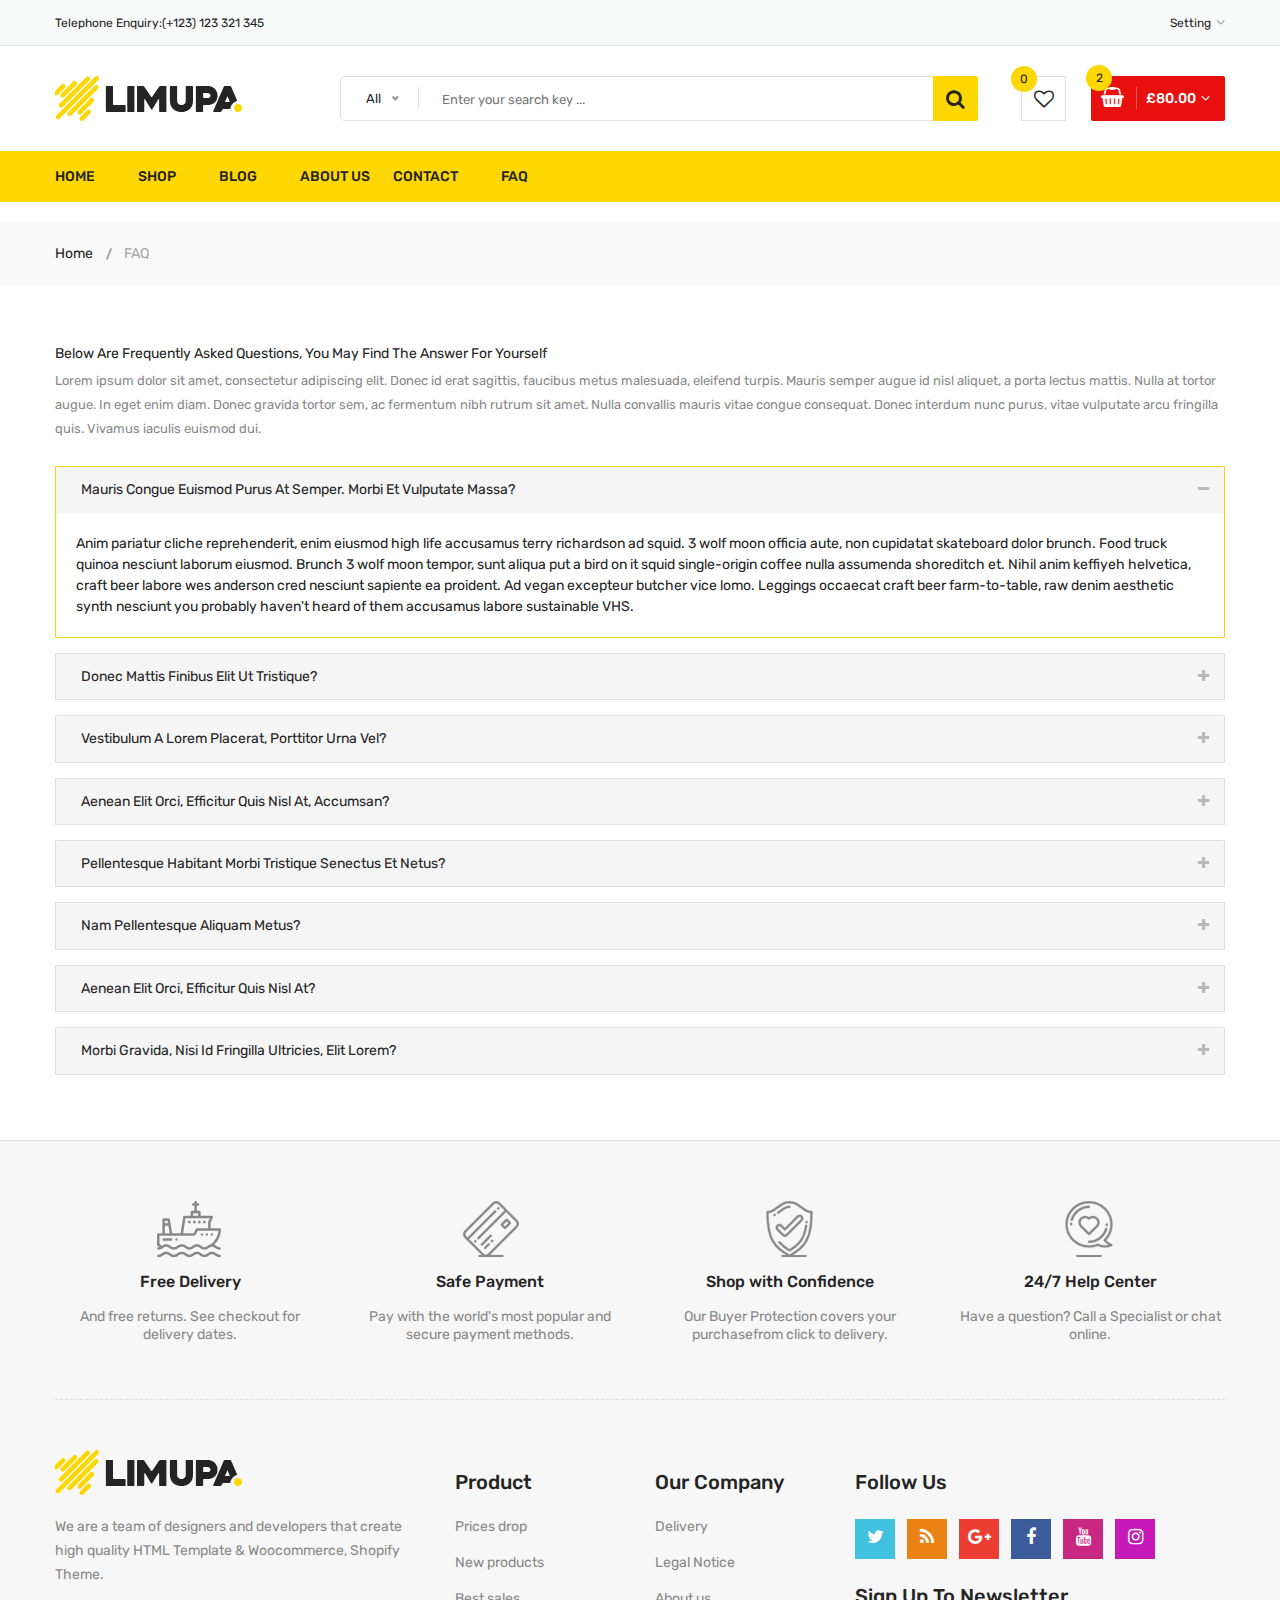
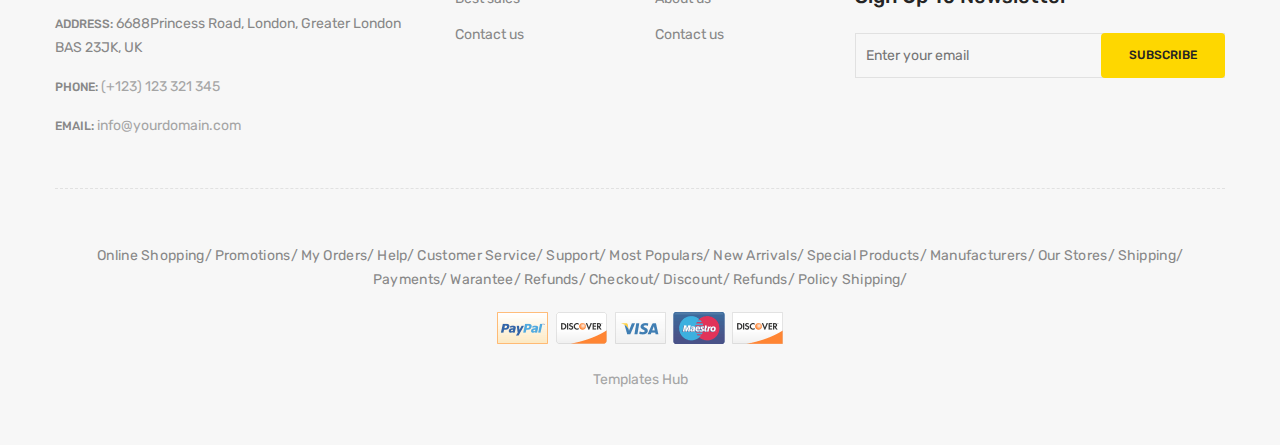
<file: faq.html>
<!DOCTYPE html>
<html class="no-js" lang="zxx">
  <!-- index28:48-->
  <head>
    <meta charset="utf-8" />
    <meta http-equiv="x-ua-compatible" content="ie=edge" />
    <title>
      Home Version One || limupa - Digital Products Store eCommerce Bootstrap 4
      Template
    </title>
    <meta name="description" content="" />
    <meta name="viewport" content="width=device-width, initial-scale=1" />
    <!-- Favicon -->
    <link rel="shortcut icon" type="image/x-icon" href="images/favicon.png" />
    <!-- Material Design Iconic Font-V2.2.0 -->
    <link rel="stylesheet" href="css/material-design-iconic-font.min.css" />
    <!-- Font Awesome -->
    <link rel="stylesheet" href="css/font-awesome.min.css" />
    <!-- Font Awesome Stars-->
    <link rel="stylesheet" href="css/fontawesome-stars.css" />
    <!-- Meanmenu CSS -->
    <link rel="stylesheet" href="css/meanmenu.css" />
    <!-- owl carousel CSS -->
    <link rel="stylesheet" href="css/owl.carousel.min.css" />
    <!-- Slick Carousel CSS -->
    <link rel="stylesheet" href="css/slick.css" />
    <!-- Animate CSS -->
    <link rel="stylesheet" href="css/animate.css" />
    <!-- Jquery-ui CSS -->
    <link rel="stylesheet" href="css/jquery-ui.min.css" />
    <!-- Venobox CSS -->
    <link rel="stylesheet" href="css/venobox.css" />
    <!-- Nice Select CSS -->
    <link rel="stylesheet" href="css/nice-select.css" />
    <!-- Magnific Popup CSS -->
    <link rel="stylesheet" href="css/magnific-popup.css" />
    <!-- Bootstrap V4.1.3 Fremwork CSS -->
    <link rel="stylesheet" href="css/bootstrap.min.css" />
    <!-- Helper CSS -->
    <link rel="stylesheet" href="css/helper.css" />
    <!-- Main Style CSS -->
    <link rel="stylesheet" href="style.css" />
    <!-- Responsive CSS -->
    <link rel="stylesheet" href="css/responsive.css" />
    <!-- Modernizr js -->
    <script src="js/vendor/modernizr-2.8.3.min.js"></script>
  </head>
  <body>
    <!--[if lt IE 8]>
      <p class="browserupgrade">
        You are using an <strong>outdated</strong> browser. Please
        <a href="http://browsehappy.com/">upgrade your browser</a> to improve
        your experience.
      </p>
    <![endif]-->
    <!-- Begin Body Wrapper -->
    <div class="body-wrapper">
      <!-- Begin Header Area -->
      <header>
        <!-- Begin Header Top Area -->
        <div class="header-top">
          <div class="container">
            <div class="row">
              <!-- Begin Header Top Left Area -->
              <div class="col-lg-3 col-md-4">
                <div class="header-top-left">
                  <ul class="phone-wrap">
                    <li>
                      <span>Telephone Enquiry:</span
                      ><a href="#">(+123) 123 321 345</a>
                    </li>
                  </ul>
                </div>
              </div>
              <!-- Header Top Left Area End Here -->
              <!-- Begin Header Top Right Area -->
              <div class="col-lg-9 col-md-8">
                <div class="header-top-right">
                  <ul class="ht-menu">
                    <!-- Begin Setting Area -->
                    <li>
                      <div class="ht-setting-trigger"><span>Setting</span></div>
                      <div class="setting ht-setting">
                        <ul class="ht-setting-list">
                          <li><a href="login-register.html">My Account</a></li>
                          <li><a href="checkout.html">Checkout</a></li>
                          <li><a href="login-register.html">Sign In</a></li>
                        </ul>
                      </div>
                    </li>
                    <!-- Setting Area End Here -->
                    <!-- Begin Currency Area -->

                    <!-- Currency Area End Here -->
                    <!-- Begin Language Area -->

                    <!-- Language Area End Here -->
                  </ul>
                </div>
              </div>
              <!-- Header Top Right Area End Here -->
            </div>
          </div>
        </div>
        <!-- Header Top Area End Here -->
        <!-- Begin Header Middle Area -->
        <div class="header-middle pl-sm-0 pr-sm-0 pl-xs-0 pr-xs-0">
          <div class="container">
            <div class="row">
              <!-- Begin Header Logo Area -->
              <div class="col-lg-3">
                <div class="logo pb-sm-30 pb-xs-30">
                  <a href="index.html">
                    <img src="images/menu/logo/1.jpg" alt="" />
                  </a>
                </div>
              </div>
              <!-- Header Logo Area End Here -->
              <!-- Begin Header Middle Right Area -->
              <div class="col-lg-9 pl-0 ml-sm-15 ml-xs-15">
                <!-- Begin Header Middle Searchbox Area -->
                <form action="#" class="hm-searchbox">
                  <select class="nice-select select-search-category">
                    <option value="0">All</option>
                    <option value="10">Laptops</option>
                    <option value="17">- - Prime Video</option>
                    <option value="20">- - - - All Videos</option>
                    <option value="21">- - - - Blouses</option>
                    <option value="22">- - - - Evening Dresses</option>
                    <option value="23">- - - - Summer Dresses</option>
                    <option value="24">- - - - T-shirts</option>
                    <option value="25">- - - - Rent or Buy</option>
                    <option value="26">- - - - Your Watchlist</option>
                    <option value="27">- - - - Watch Anywhere</option>
                    <option value="28">- - - - Getting Started</option>
                    <option value="18">- - - - Computers</option>
                    <option value="29">- - - - More to Explore</option>
                    <option value="30">- - - - TV &amp; Video</option>
                    <option value="31">- - - - Audio &amp; Theater</option>
                    <option value="32">- - - - Camera, Photo</option>
                    <option value="33">- - - - Cell Phones</option>
                    <option value="34">- - - - Headphones</option>
                    <option value="35">- - - - Video Games</option>
                    <option value="36">- - - - Wireless Speakers</option>
                    <option value="19">- - - - Electronics</option>
                    <option value="37">- - - - Amazon Home</option>
                    <option value="38">- - - - Kitchen &amp; Dining</option>
                    <option value="39">- - - - Furniture</option>
                    <option value="40">- - - - Bed &amp; Bath</option>
                    <option value="41">- - - - Appliances</option>
                    <option value="11">TV &amp; Audio</option>
                    <option value="42">- - Chamcham</option>
                    <option value="45">- - - - Office</option>
                    <option value="47">- - - - Gaming</option>
                    <option value="48">- - - - Chromebook</option>
                    <option value="49">- - - - Refurbished</option>
                    <option value="50">- - - - Touchscreen</option>
                    <option value="51">- - - - Ultrabooks</option>
                    <option value="52">- - - - Blouses</option>
                    <option value="43">- - Sanai</option>
                    <option value="53">- - - - Hard Drives</option>
                    <option value="54">- - - - Graphic Cards</option>
                    <option value="55">- - - - Processors (CPU)</option>
                    <option value="56">- - - - Memory</option>
                    <option value="57">- - - - Motherboards</option>
                    <option value="58">- - - - Fans &amp; Cooling</option>
                    <option value="59">- - - - CD/DVD Drives</option>
                    <option value="44">- - Meito</option>
                    <option value="60">- - - - Sound Cards</option>
                    <option value="61">- - - - Cases &amp; Towers</option>
                    <option value="62">- - - - Casual Dresses</option>
                    <option value="63">- - - - Evening Dresses</option>
                    <option value="64">- - - - T-shirts</option>
                    <option value="65">- - - - Tops</option>
                    <option value="12">Smartphone</option>
                    <option value="66">- - Camera Accessories</option>
                    <option value="68">- - - - Octa Core</option>
                    <option value="69">- - - - Quad Core</option>
                    <option value="70">- - - - Dual Core</option>
                    <option value="71">- - - - 7.0 Screen</option>
                    <option value="72">- - - - 9.0 Screen</option>
                    <option value="73">- - - - Bags &amp; Cases</option>
                    <option value="67">- - XailStation</option>
                    <option value="74">- - - - Batteries</option>
                    <option value="75">- - - - Microphones</option>
                    <option value="76">- - - - Stabilizers</option>
                    <option value="77">- - - - Video Tapes</option>
                    <option value="78">- - - - Memory Card Readers</option>
                    <option value="79">- - - - Tripods</option>
                    <option value="13">Cameras</option>
                    <option value="14">headphone</option>
                    <option value="15">Smartwatch</option>
                    <option value="16">Accessories</option>
                  </select>
                  <input type="text" placeholder="Enter your search key ..." />
                  <button class="li-btn" type="submit">
                    <i class="fa fa-search"></i>
                  </button>
                </form>
                <!-- Header Middle Searchbox Area End Here -->
                <!-- Begin Header Middle Right Area -->
                <div class="header-middle-right">
                  <ul class="hm-menu">
                    <!-- Begin Header Middle Wishlist Area -->
                    <li class="hm-wishlist">
                      <a href="wishlist.html">
                        <span class="cart-item-count wishlist-item-count"
                          >0</span
                        >
                        <i class="fa fa-heart-o"></i>
                      </a>
                    </li>
                    <!-- Header Middle Wishlist Area End Here -->
                    <!-- Begin Header Mini Cart Area -->
                    <li class="hm-minicart">
                      <div class="hm-minicart-trigger">
                        <span class="item-icon"></span>
                        <span class="item-text"
                          >£80.00
                          <span class="cart-item-count">2</span>
                        </span>
                      </div>
                      <span></span>
                      <div class="minicart">
                        <ul class="minicart-product-list">
                          <li>
                            <a
                              href="single-product.html"
                              class="minicart-product-image"
                            >
                              <img
                                src="images/product/small-size/5.jpg"
                                alt="cart products"
                              />
                            </a>
                            <div class="minicart-product-details">
                              <h6>
                                <a href="single-product.html"
                                  >Aenean eu tristique</a
                                >
                              </h6>
                              <span>£40 x 1</span>
                            </div>
                            <button class="close" title="Remove">
                              <i class="fa fa-close"></i>
                            </button>
                          </li>
                          <li>
                            <a
                              href="single-product.html"
                              class="minicart-product-image"
                            >
                              <img
                                src="images/product/small-size/6.jpg"
                                alt="cart products"
                              />
                            </a>
                            <div class="minicart-product-details">
                              <h6>
                                <a href="single-product.html"
                                  >Aenean eu tristique</a
                                >
                              </h6>
                              <span>£40 x 1</span>
                            </div>
                            <button class="close" title="Remove">
                              <i class="fa fa-close"></i>
                            </button>
                          </li>
                        </ul>
                        <p class="minicart-total">
                          SUBTOTAL: <span>£80.00</span>
                        </p>
                        <div class="minicart-button">
                          <a
                            href="shopping-cart.html"
                            class="li-button li-button-fullwidth li-button-dark"
                          >
                            <span>View Full Cart</span>
                          </a>
                          <a
                            href="checkout.html"
                            class="li-button li-button-fullwidth"
                          >
                            <span>Checkout</span>
                          </a>
                        </div>
                      </div>
                    </li>
                    <!-- Header Mini Cart Area End Here -->
                  </ul>
                </div>
                <!-- Header Middle Right Area End Here -->
              </div>
              <!-- Header Middle Right Area End Here -->
            </div>
          </div>
        </div>
        <!-- Header Middle Area End Here -->
        <!-- Begin Header Bottom Area -->
        <div class="header-bottom header-sticky d-none d-lg-block d-xl-block">
          <div class="container">
            <div class="row">
              <div class="col-lg-12">
                <!-- Begin Header Bottom Menu Area -->
                <div class="hb-menu">
                  <nav>
                    <ul>
                      <li>
                        <a href="index.html">Home</a>
                      </li>
                      <li>
                        <a href="shop-4-column.html">Shop</a>
                      </li>
                      <li>
                        <a href="blog-3-column.html">Blog</a>
                      </li>

                      <li><a href="about-us.html">About Us</a></li>
                      <li><a href="contact.html">Contact</a></li>
                      <li><a href="faq.html">FAQ</a></li>
                    </ul>
                  </nav>
                </div>
                <!-- Header Bottom Menu Area End Here -->
              </div>
            </div>
          </div>
        </div>
        <!-- Header Bottom Area End Here -->
        <!-- Begin Mobile Menu Area -->
        <div class="mobile-menu-area d-lg-none d-xl-none col-12">
          <div class="container">
            <div class="row">
              <div class="mobile-menu"></div>
            </div>
          </div>
        </div>
        <!-- Mobile Menu Area End Here -->
      </header>
      <!-- Header Area End Here -->
      <!-- Begin Li's Breadcrumb Area -->
      <div class="breadcrumb-area">
        <div class="container">
          <div class="breadcrumb-content">
            <ul>
              <li><a href="index.html">Home</a></li>
              <li class="active">FAQ</li>
            </ul>
          </div>
        </div>
      </div>
      <!-- Li's Breadcrumb Area End Here -->
      <!-- Begin Frequently Area -->
      <div class="frequently-area pt-60 pb-50">
        <div class="container">
          <div class="row">
            <div class="col-md-12">
              <div class="frequently-content">
                <div class="frequently-desc">
                  <h3>
                    Below are frequently asked questions, you may find the
                    answer for yourself
                  </h3>
                  <p>
                    Lorem ipsum dolor sit amet, consectetur adipiscing elit.
                    Donec id erat sagittis, faucibus metus malesuada, eleifend
                    turpis. Mauris semper augue id nisl aliquet, a porta lectus
                    mattis. Nulla at tortor augue. In eget enim diam. Donec
                    gravida tortor sem, ac fermentum nibh rutrum sit amet. Nulla
                    convallis mauris vitae congue consequat. Donec interdum nunc
                    purus, vitae vulputate arcu fringilla quis. Vivamus iaculis
                    euismod dui.
                  </p>
                </div>
              </div>
              <!-- Begin Frequently Accordin -->
              <div class="frequently-accordion">
                <div id="accordion">
                  <div class="card actives">
                    <div class="card-header" id="headingOne">
                      <h5 class="mb-0">
                        <a
                          class=""
                          data-toggle="collapse"
                          data-target="#collapseOne"
                          aria-expanded="true"
                          aria-controls="collapseOne"
                        >
                          Mauris congue euismod purus at semper. Morbi et
                          vulputate massa?
                        </a>
                      </h5>
                    </div>
                    <div
                      id="collapseOne"
                      class="collapse show"
                      aria-labelledby="headingOne"
                      data-parent="#accordion"
                    >
                      <div class="card-body">
                        Anim pariatur cliche reprehenderit, enim eiusmod high
                        life accusamus terry richardson ad squid. 3 wolf moon
                        officia aute, non cupidatat skateboard dolor brunch.
                        Food truck quinoa nesciunt laborum eiusmod. Brunch 3
                        wolf moon tempor, sunt aliqua put a bird on it squid
                        single-origin coffee nulla assumenda shoreditch et.
                        Nihil anim keffiyeh helvetica, craft beer labore wes
                        anderson cred nesciunt sapiente ea proident. Ad vegan
                        excepteur butcher vice lomo. Leggings occaecat craft
                        beer farm-to-table, raw denim aesthetic synth nesciunt
                        you probably haven't heard of them accusamus labore
                        sustainable VHS.
                      </div>
                    </div>
                  </div>
                  <div class="card">
                    <div class="card-header" id="headingTwo">
                      <h5 class="mb-0">
                        <a
                          class="collapsed"
                          data-toggle="collapse"
                          data-target="#collapseTwo"
                          aria-expanded="false"
                          aria-controls="collapseTwo"
                        >
                          Donec mattis finibus elit ut tristique?
                        </a>
                      </h5>
                    </div>
                    <div
                      id="collapseTwo"
                      class="collapse"
                      aria-labelledby="headingTwo"
                      data-parent="#accordion"
                    >
                      <div class="card-body">
                        Anim pariatur cliche reprehenderit, enim eiusmod high
                        life accusamus terry richardson ad squid. 3 wolf moon
                        officia aute, non cupidatat skateboard dolor brunch.
                        Food truck quinoa nesciunt laborum eiusmod. Brunch 3
                        wolf moon tempor, sunt aliqua put a bird on it squid
                        single-origin coffee nulla assumenda shoreditch et.
                        Nihil anim keffiyeh helvetica, craft beer labore wes
                        anderson cred nesciunt sapiente ea proident. Ad vegan
                        excepteur butcher vice lomo. Leggings occaecat craft
                        beer farm-to-table, raw denim aesthetic synth nesciunt
                        you probably haven't heard of them accusamus labore
                        sustainable VHS.
                      </div>
                    </div>
                  </div>
                  <div class="card">
                    <div class="card-header" id="headingThree">
                      <h5 class="mb-0">
                        <a
                          class="collapsed"
                          data-toggle="collapse"
                          data-target="#collapseThree"
                          aria-expanded="false"
                          aria-controls="collapseThree"
                        >
                          Vestibulum a lorem placerat, porttitor urna vel?
                        </a>
                      </h5>
                    </div>
                    <div
                      id="collapseThree"
                      class="collapse"
                      aria-labelledby="headingThree"
                      data-parent="#accordion"
                    >
                      <div class="card-body">
                        Anim pariatur cliche reprehenderit, enim eiusmod high
                        life accusamus terry richardson ad squid. 3 wolf moon
                        officia aute, non cupidatat skateboard dolor brunch.
                        Food truck quinoa nesciunt laborum eiusmod. Brunch 3
                        wolf moon tempor, sunt aliqua put a bird on it squid
                        single-origin coffee nulla assumenda shoreditch et.
                        Nihil anim keffiyeh helvetica, craft beer labore wes
                        anderson cred nesciunt sapiente ea proident. Ad vegan
                        excepteur butcher vice lomo. Leggings occaecat craft
                        beer farm-to-table, raw denim aesthetic synth nesciunt
                        you probably haven't heard of them accusamus labore
                        sustainable VHS.
                      </div>
                    </div>
                  </div>
                  <div class="card">
                    <div class="card-header" id="headingFour">
                      <h5 class="mb-0">
                        <a
                          class="collapsed"
                          data-toggle="collapse"
                          data-target="#collapseFour"
                          aria-expanded="false"
                          aria-controls="collapseFour"
                        >
                          Aenean elit orci, efficitur quis nisl at, accumsan?
                        </a>
                      </h5>
                    </div>
                    <div
                      id="collapseFour"
                      class="collapse"
                      aria-labelledby="headingFour"
                      data-parent="#accordion"
                    >
                      <div class="card-body">
                        Anim pariatur cliche reprehenderit, enim eiusmod high
                        life accusamus terry richardson ad squid. 3 wolf moon
                        officia aute, non cupidatat skateboard dolor brunch.
                        Food truck quinoa nesciunt laborum eiusmod. Brunch 3
                        wolf moon tempor, sunt aliqua put a bird on it squid
                        single-origin coffee nulla assumenda shoreditch et.
                        Nihil anim keffiyeh helvetica, craft beer labore wes
                        anderson cred nesciunt sapiente ea proident. Ad vegan
                        excepteur butcher vice lomo. Leggings occaecat craft
                        beer farm-to-table, raw denim aesthetic synth nesciunt
                        you probably haven't heard of them accusamus labore
                        sustainable VHS.
                      </div>
                    </div>
                  </div>
                  <div class="card">
                    <div class="card-header" id="headingFive">
                      <h5 class="mb-0">
                        <a
                          class="collapsed"
                          data-toggle="collapse"
                          data-target="#collapseFive"
                          aria-expanded="false"
                          aria-controls="collapseFive"
                        >
                          Pellentesque habitant morbi tristique senectus et
                          netus?
                        </a>
                      </h5>
                    </div>
                    <div
                      id="collapseFive"
                      class="collapse"
                      aria-labelledby="headingFive"
                      data-parent="#accordion"
                    >
                      <div class="card-body">
                        Anim pariatur cliche reprehenderit, enim eiusmod high
                        life accusamus terry richardson ad squid. 3 wolf moon
                        officia aute, non cupidatat skateboard dolor brunch.
                        Food truck quinoa nesciunt laborum eiusmod. Brunch 3
                        wolf moon tempor, sunt aliqua put a bird on it squid
                        single-origin coffee nulla assumenda shoreditch et.
                        Nihil anim keffiyeh helvetica, craft beer labore wes
                        anderson cred nesciunt sapiente ea proident. Ad vegan
                        excepteur butcher vice lomo. Leggings occaecat craft
                        beer farm-to-table, raw denim aesthetic synth nesciunt
                        you probably haven't heard of them accusamus labore
                        sustainable VHS.
                      </div>
                    </div>
                  </div>
                  <div class="card">
                    <div class="card-header" id="headingSix">
                      <h5 class="mb-0">
                        <a
                          class="collapsed"
                          data-toggle="collapse"
                          data-target="#collapseSix"
                          aria-expanded="false"
                          aria-controls="collapseSix"
                        >
                          Nam pellentesque aliquam metus?
                        </a>
                      </h5>
                    </div>
                    <div
                      id="collapseSix"
                      class="collapse"
                      aria-labelledby="headingSix"
                      data-parent="#accordion"
                    >
                      <div class="card-body">
                        Anim pariatur cliche reprehenderit, enim eiusmod high
                        life accusamus terry richardson ad squid. 3 wolf moon
                        officia aute, non cupidatat skateboard dolor brunch.
                        Food truck quinoa nesciunt laborum eiusmod. Brunch 3
                        wolf moon tempor, sunt aliqua put a bird on it squid
                        single-origin coffee nulla assumenda shoreditch et.
                        Nihil anim keffiyeh helvetica, craft beer labore wes
                        anderson cred nesciunt sapiente ea proident. Ad vegan
                        excepteur butcher vice lomo. Leggings occaecat craft
                        beer farm-to-table, raw denim aesthetic synth nesciunt
                        you probably haven't heard of them accusamus labore
                        sustainable VHS.
                      </div>
                    </div>
                  </div>
                  <div class="card">
                    <div class="card-header" id="headingSeven">
                      <h5 class="mb-0">
                        <a
                          class="collapsed"
                          data-toggle="collapse"
                          data-target="#collapseSeven"
                          aria-expanded="false"
                          aria-controls="collapseSeven"
                        >
                          Aenean elit orci, efficitur quis nisl at?
                        </a>
                      </h5>
                    </div>
                    <div
                      id="collapseSeven"
                      class="collapse"
                      aria-labelledby="headingSeven"
                      data-parent="#accordion"
                    >
                      <div class="card-body">
                        Anim pariatur cliche reprehenderit, enim eiusmod high
                        life accusamus terry richardson ad squid. 3 wolf moon
                        officia aute, non cupidatat skateboard dolor brunch.
                        Food truck quinoa nesciunt laborum eiusmod. Brunch 3
                        wolf moon tempor, sunt aliqua put a bird on it squid
                        single-origin coffee nulla assumenda shoreditch et.
                        Nihil anim keffiyeh helvetica, craft beer labore wes
                        anderson cred nesciunt sapiente ea proident. Ad vegan
                        excepteur butcher vice lomo. Leggings occaecat craft
                        beer farm-to-table, raw denim aesthetic synth nesciunt
                        you probably haven't heard of them accusamus labore
                        sustainable VHS.
                      </div>
                    </div>
                  </div>
                  <div class="card">
                    <div class="card-header" id="headingEight">
                      <h5 class="mb-0">
                        <a
                          class="collapsed"
                          data-toggle="collapse"
                          data-target="#collapseEight"
                          aria-expanded="false"
                          aria-controls="collapseEight"
                        >
                          Morbi gravida, nisi id fringilla ultricies, elit
                          lorem?
                        </a>
                      </h5>
                    </div>
                    <div
                      id="collapseEight"
                      class="collapse"
                      aria-labelledby="headingEight"
                      data-parent="#accordion"
                    >
                      <div class="card-body">
                        Anim pariatur cliche reprehenderit, enim eiusmod high
                        life accusamus terry richardson ad squid. 3 wolf moon
                        officia aute, non cupidatat skateboard dolor brunch.
                        Food truck quinoa nesciunt laborum eiusmod. Brunch 3
                        wolf moon tempor, sunt aliqua put a bird on it squid
                        single-origin coffee nulla assumenda shoreditch et.
                        Nihil anim keffiyeh helvetica, craft beer labore wes
                        anderson cred nesciunt sapiente ea proident. Ad vegan
                        excepteur butcher vice lomo. Leggings occaecat craft
                        beer farm-to-table, raw denim aesthetic synth nesciunt
                        you probably haven't heard of them accusamus labore
                        sustainable VHS.
                      </div>
                    </div>
                  </div>
                </div>
              </div>
              <!--Frequently Accordin End Here -->
            </div>
          </div>
        </div>
      </div>
      <!--Frequently Area End Here -->
      <!-- Begin Footer Area -->
      <div class="footer">
        <!-- Begin Footer Static Top Area -->
        <div class="footer-static-top">
          <div class="container">
            <!-- Begin Footer Shipping Area -->
            <div class="footer-shipping pt-60 pb-55 pb-xs-25">
              <div class="row">
                <!-- Begin Li's Shipping Inner Box Area -->
                <div class="col-lg-3 col-md-6 col-sm-6 pb-sm-55 pb-xs-55">
                  <div class="li-shipping-inner-box">
                    <div class="shipping-icon">
                      <img
                        src="images/shipping-icon/1.png"
                        alt="Shipping Icon"
                      />
                    </div>
                    <div class="shipping-text">
                      <h2>Free Delivery</h2>
                      <p>And free returns. See checkout for delivery dates.</p>
                    </div>
                  </div>
                </div>
                <!-- Li's Shipping Inner Box Area End Here -->
                <!-- Begin Li's Shipping Inner Box Area -->
                <div class="col-lg-3 col-md-6 col-sm-6 pb-sm-55 pb-xs-55">
                  <div class="li-shipping-inner-box">
                    <div class="shipping-icon">
                      <img
                        src="images/shipping-icon/2.png"
                        alt="Shipping Icon"
                      />
                    </div>
                    <div class="shipping-text">
                      <h2>Safe Payment</h2>
                      <p>
                        Pay with the world's most popular and secure payment
                        methods.
                      </p>
                    </div>
                  </div>
                </div>
                <!-- Li's Shipping Inner Box Area End Here -->
                <!-- Begin Li's Shipping Inner Box Area -->
                <div class="col-lg-3 col-md-6 col-sm-6 pb-xs-30">
                  <div class="li-shipping-inner-box">
                    <div class="shipping-icon">
                      <img
                        src="images/shipping-icon/3.png"
                        alt="Shipping Icon"
                      />
                    </div>
                    <div class="shipping-text">
                      <h2>Shop with Confidence</h2>
                      <p>
                        Our Buyer Protection covers your purchasefrom click to
                        delivery.
                      </p>
                    </div>
                  </div>
                </div>
                <!-- Li's Shipping Inner Box Area End Here -->
                <!-- Begin Li's Shipping Inner Box Area -->
                <div class="col-lg-3 col-md-6 col-sm-6 pb-xs-30">
                  <div class="li-shipping-inner-box">
                    <div class="shipping-icon">
                      <img
                        src="images/shipping-icon/4.png"
                        alt="Shipping Icon"
                      />
                    </div>
                    <div class="shipping-text">
                      <h2>24/7 Help Center</h2>
                      <p>Have a question? Call a Specialist or chat online.</p>
                    </div>
                  </div>
                </div>
                <!-- Li's Shipping Inner Box Area End Here -->
              </div>
            </div>
            <!-- Footer Shipping Area End Here -->
          </div>
        </div>
        <!-- Footer Static Top Area End Here -->
        <!-- Begin Footer Static Middle Area -->
        <div class="footer-static-middle">
          <div class="container">
            <div class="footer-logo-wrap pt-50 pb-35">
              <div class="row">
                <!-- Begin Footer Logo Area -->
                <div class="col-lg-4 col-md-6">
                  <div class="footer-logo">
                    <img src="images/menu/logo/1.jpg" alt="Footer Logo" />
                    <p class="info">
                      We are a team of designers and developers that create high
                      quality HTML Template & Woocommerce, Shopify Theme.
                    </p>
                  </div>
                  <ul class="des">
                    <li>
                      <span>Address: </span>
                      6688Princess Road, London, Greater London BAS 23JK, UK
                    </li>
                    <li>
                      <span>Phone: </span>
                      <a href="#">(+123) 123 321 345</a>
                    </li>
                    <li>
                      <span>Email: </span>
                      <a href="mailto://info@yourdomain.com"
                        >info@yourdomain.com</a
                      >
                    </li>
                  </ul>
                </div>
                <!-- Footer Logo Area End Here -->
                <!-- Begin Footer Block Area -->
                <div class="col-lg-2 col-md-3 col-sm-6">
                  <div class="footer-block">
                    <h3 class="footer-block-title">Product</h3>
                    <ul>
                      <li><a href="#">Prices drop</a></li>
                      <li><a href="#">New products</a></li>
                      <li><a href="#">Best sales</a></li>
                      <li><a href="#">Contact us</a></li>
                    </ul>
                  </div>
                </div>
                <!-- Footer Block Area End Here -->
                <!-- Begin Footer Block Area -->
                <div class="col-lg-2 col-md-3 col-sm-6">
                  <div class="footer-block">
                    <h3 class="footer-block-title">Our company</h3>
                    <ul>
                      <li><a href="#">Delivery</a></li>
                      <li><a href="#">Legal Notice</a></li>
                      <li><a href="#">About us</a></li>
                      <li><a href="#">Contact us</a></li>
                    </ul>
                  </div>
                </div>
                <!-- Footer Block Area End Here -->
                <!-- Begin Footer Block Area -->
                <div class="col-lg-4">
                  <div class="footer-block">
                    <h3 class="footer-block-title">Follow Us</h3>
                    <ul class="social-link">
                      <li class="twitter">
                        <a
                          href="https://twitter.com/"
                          data-toggle="tooltip"
                          target="_blank"
                          title="Twitter"
                        >
                          <i class="fa fa-twitter"></i>
                        </a>
                      </li>
                      <li class="rss">
                        <a
                          href="https://rss.com/"
                          data-toggle="tooltip"
                          target="_blank"
                          title="RSS"
                        >
                          <i class="fa fa-rss"></i>
                        </a>
                      </li>
                      <li class="google-plus">
                        <a
                          href="https://www.plus.google.com/discover"
                          data-toggle="tooltip"
                          target="_blank"
                          title="Google Plus"
                        >
                          <i class="fa fa-google-plus"></i>
                        </a>
                      </li>
                      <li class="facebook">
                        <a
                          href="https://www.facebook.com/"
                          data-toggle="tooltip"
                          target="_blank"
                          title="Facebook"
                        >
                          <i class="fa fa-facebook"></i>
                        </a>
                      </li>
                      <li class="youtube">
                        <a
                          href="https://www.youtube.com/"
                          data-toggle="tooltip"
                          target="_blank"
                          title="Youtube"
                        >
                          <i class="fa fa-youtube"></i>
                        </a>
                      </li>
                      <li class="instagram">
                        <a
                          href="https://www.instagram.com/"
                          data-toggle="tooltip"
                          target="_blank"
                          title="Instagram"
                        >
                          <i class="fa fa-instagram"></i>
                        </a>
                      </li>
                    </ul>
                  </div>
                  <!-- Begin Footer Newsletter Area -->
                  <div class="footer-newsletter">
                    <h4>Sign up to newsletter</h4>
                    <form
                      action="#"
                      method="post"
                      id="mc-embedded-subscribe-form"
                      name="mc-embedded-subscribe-form"
                      class="footer-subscribe-form validate"
                      target="_blank"
                      novalidate
                    >
                      <div id="mc_embed_signup_scroll">
                        <div
                          id="mc-form"
                          class="mc-form subscribe-form form-group"
                        >
                          <input
                            id="mc-email"
                            type="email"
                            autocomplete="off"
                            placeholder="Enter your email"
                          />
                          <button class="btn" id="mc-submit">Subscribe</button>
                        </div>
                      </div>
                    </form>
                  </div>
                  <!-- Footer Newsletter Area End Here -->
                </div>
                <!-- Footer Block Area End Here -->
              </div>
            </div>
          </div>
        </div>
        <!-- Footer Static Middle Area End Here -->
        <!-- Begin Footer Static Bottom Area -->
        <div class="footer-static-bottom pt-55 pb-55">
          <div class="container">
            <div class="row">
              <div class="col-lg-12">
                <!-- Begin Footer Links Area -->
                <div class="footer-links">
                  <ul>
                    <li><a href="#">Online Shopping</a></li>
                    <li><a href="#">Promotions</a></li>
                    <li><a href="#">My Orders</a></li>
                    <li><a href="#">Help</a></li>
                    <li><a href="#">Customer Service</a></li>
                    <li><a href="#">Support</a></li>
                    <li><a href="#">Most Populars</a></li>
                    <li><a href="#">New Arrivals</a></li>
                    <li><a href="#">Special Products</a></li>
                    <li><a href="#">Manufacturers</a></li>
                    <li><a href="#">Our Stores</a></li>
                    <li><a href="#">Shipping</a></li>
                    <li><a href="#">Payments</a></li>
                    <li><a href="#">Warantee</a></li>
                    <li><a href="#">Refunds</a></li>
                    <li><a href="#">Checkout</a></li>
                    <li><a href="#">Discount</a></li>
                    <li><a href="#">Refunds</a></li>
                    <li><a href="#">Policy Shipping</a></li>
                  </ul>
                </div>
                <!-- Footer Links Area End Here -->
                <!-- Begin Footer Payment Area -->
                <div class="copyright text-center">
                  <a href="#">
                    <img src="images/payment/1.png" alt="" />
                  </a>
                </div>
                <!-- Footer Payment Area End Here -->
                <!-- Begin Copyright Area -->
                <div class="copyright text-center pt-25">
                  <span
                    ><a target="_blank" href="https://www.templateshub.net"
                      >Templates Hub</a
                    ></span
                  >
                </div>
                <!-- Copyright Area End Here -->
              </div>
            </div>
          </div>
        </div>
        <!-- Footer Static Bottom Area End Here -->
      </div>
      <!-- Footer Area End Here -->
    </div>
    <!-- Body Wrapper End Here -->
    <!-- jQuery-V1.12.4 -->
    <script src="js/vendor/jquery-1.12.4.min.js"></script>
    <!-- Popper js -->
    <script src="js/vendor/popper.min.js"></script>
    <!-- Bootstrap V4.1.3 Fremwork js -->
    <script src="js/bootstrap.min.js"></script>
    <!-- Ajax Mail js -->
    <script src="js/ajax-mail.js"></script>
    <!-- Meanmenu js -->
    <script src="js/jquery.meanmenu.min.js"></script>
    <!-- Wow.min js -->
    <script src="js/wow.min.js"></script>
    <!-- Slick Carousel js -->
    <script src="js/slick.min.js"></script>
    <!-- Owl Carousel-2 js -->
    <script src="js/owl.carousel.min.js"></script>
    <!-- Magnific popup js -->
    <script src="js/jquery.magnific-popup.min.js"></script>
    <!-- Isotope js -->
    <script src="js/isotope.pkgd.min.js"></script>
    <!-- Imagesloaded js -->
    <script src="js/imagesloaded.pkgd.min.js"></script>
    <!-- Mixitup js -->
    <script src="js/jquery.mixitup.min.js"></script>
    <!-- Countdown -->
    <script src="js/jquery.countdown.min.js"></script>
    <!-- Counterup -->
    <script src="js/jquery.counterup.min.js"></script>
    <!-- Waypoints -->
    <script src="js/waypoints.min.js"></script>
    <!-- Barrating -->
    <script src="js/jquery.barrating.min.js"></script>
    <!-- Jquery-ui -->
    <script src="js/jquery-ui.min.js"></script>
    <!-- Venobox -->
    <script src="js/venobox.min.js"></script>
    <!-- Nice Select js -->
    <script src="js/jquery.nice-select.min.js"></script>
    <!-- ScrollUp js -->
    <script src="js/scrollUp.min.js"></script>
    <!-- Main/Activator js -->
    <script src="js/main.js"></script>
  </body>

  <!-- faq32:14-->
</html>
</file>
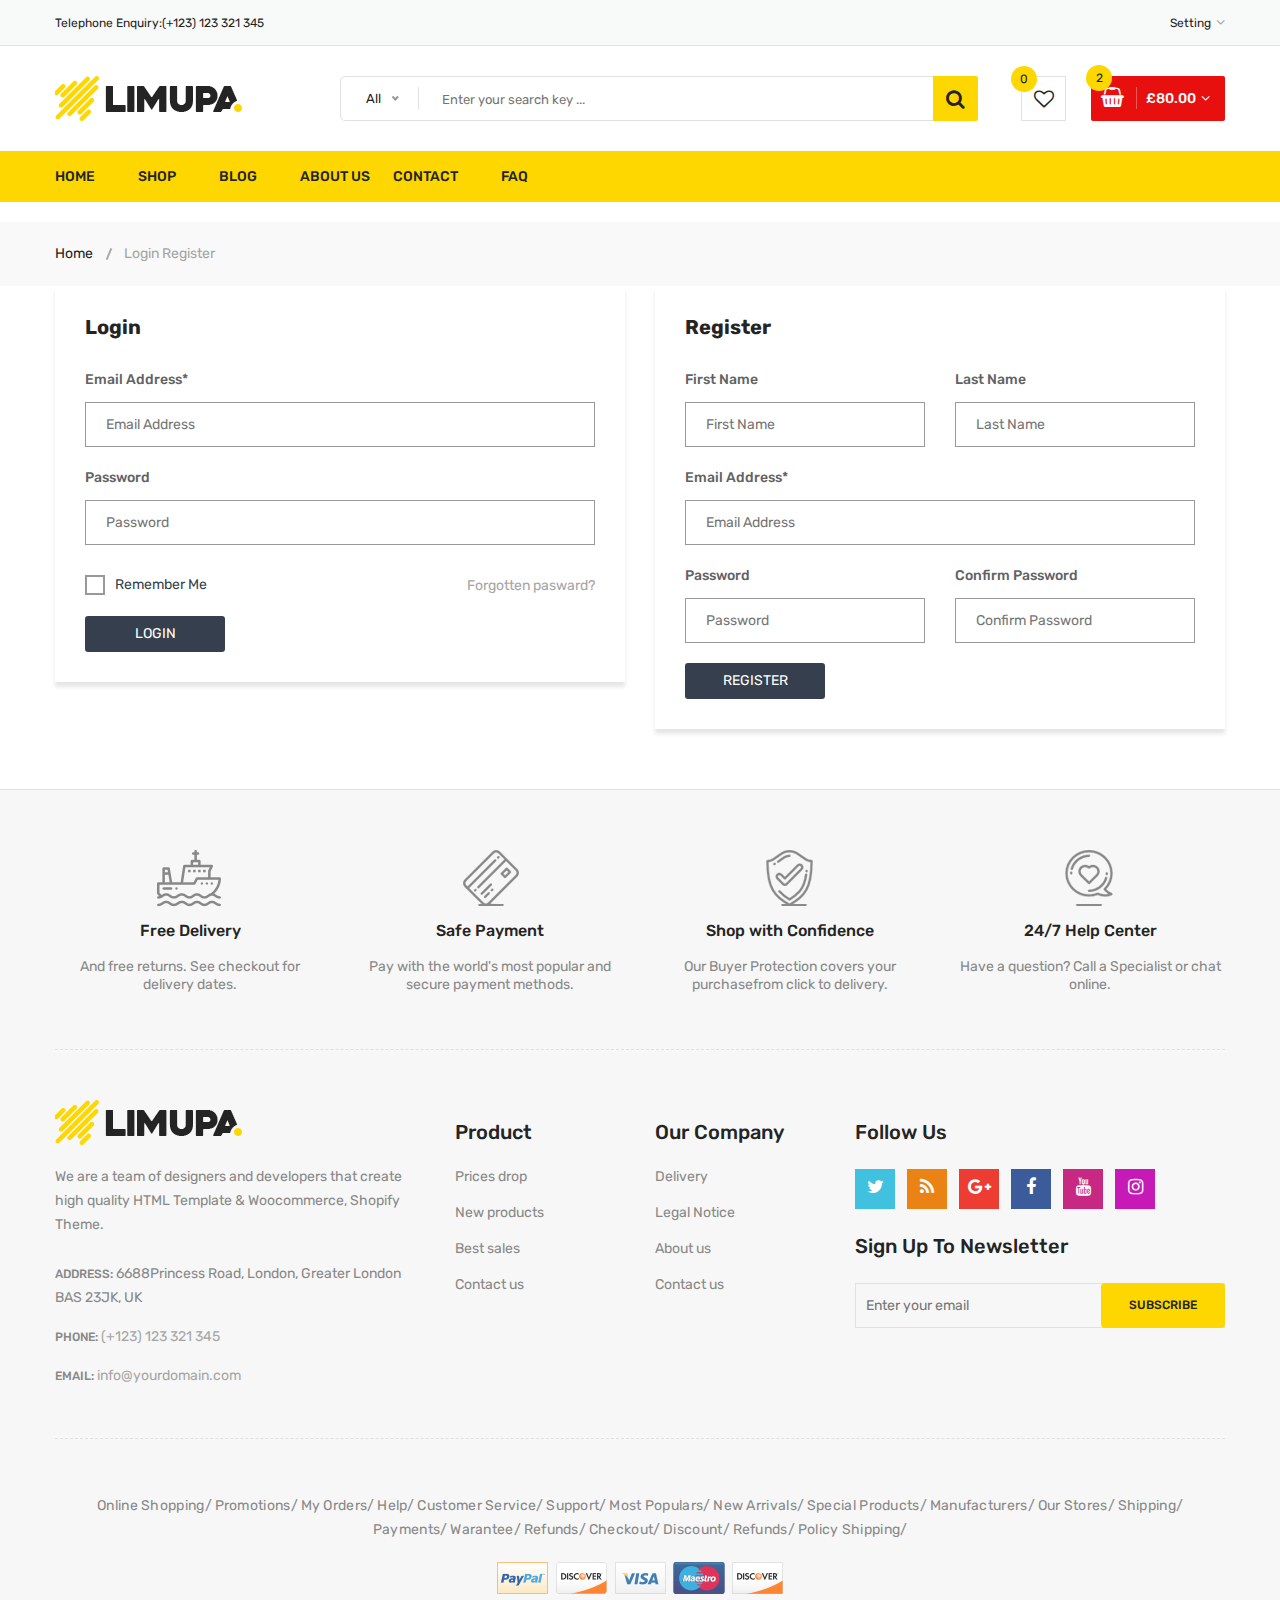
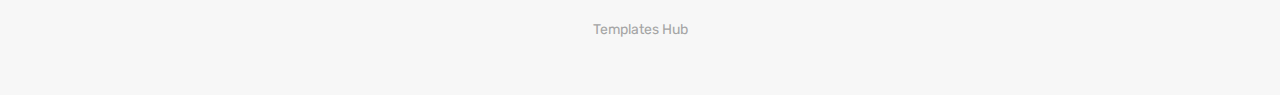
<file: login-register.html>
<!DOCTYPE html>
<html class="no-js" lang="zxx">
  <!-- index28:48-->
  <head>
    <meta charset="utf-8" />
    <meta http-equiv="x-ua-compatible" content="ie=edge" />
    <title>
      Home Version One || limupa - Digital Products Store eCommerce Bootstrap 4
      Template
    </title>
    <meta name="description" content="" />
    <meta name="viewport" content="width=device-width, initial-scale=1" />
    <!-- Favicon -->
    <link rel="shortcut icon" type="image/x-icon" href="images/favicon.png" />
    <!-- Material Design Iconic Font-V2.2.0 -->
    <link rel="stylesheet" href="css/material-design-iconic-font.min.css" />
    <!-- Font Awesome -->
    <link rel="stylesheet" href="css/font-awesome.min.css" />
    <!-- Font Awesome Stars-->
    <link rel="stylesheet" href="css/fontawesome-stars.css" />
    <!-- Meanmenu CSS -->
    <link rel="stylesheet" href="css/meanmenu.css" />
    <!-- owl carousel CSS -->
    <link rel="stylesheet" href="css/owl.carousel.min.css" />
    <!-- Slick Carousel CSS -->
    <link rel="stylesheet" href="css/slick.css" />
    <!-- Animate CSS -->
    <link rel="stylesheet" href="css/animate.css" />
    <!-- Jquery-ui CSS -->
    <link rel="stylesheet" href="css/jquery-ui.min.css" />
    <!-- Venobox CSS -->
    <link rel="stylesheet" href="css/venobox.css" />
    <!-- Nice Select CSS -->
    <link rel="stylesheet" href="css/nice-select.css" />
    <!-- Magnific Popup CSS -->
    <link rel="stylesheet" href="css/magnific-popup.css" />
    <!-- Bootstrap V4.1.3 Fremwork CSS -->
    <link rel="stylesheet" href="css/bootstrap.min.css" />
    <!-- Helper CSS -->
    <link rel="stylesheet" href="css/helper.css" />
    <!-- Main Style CSS -->
    <link rel="stylesheet" href="style.css" />
    <!-- Responsive CSS -->
    <link rel="stylesheet" href="css/responsive.css" />
    <!-- Modernizr js -->
    <script src="js/vendor/modernizr-2.8.3.min.js"></script>
  </head>
  <body>
    <!--[if lt IE 8]>
      <p class="browserupgrade">
        You are using an <strong>outdated</strong> browser. Please
        <a href="http://browsehappy.com/">upgrade your browser</a> to improve
        your experience.
      </p>
    <![endif]-->
    <!-- Begin Body Wrapper -->
    <div class="body-wrapper">
      <!-- Begin Header Area -->
      <header>
        <!-- Begin Header Top Area -->
        <div class="header-top">
          <div class="container">
            <div class="row">
              <!-- Begin Header Top Left Area -->
              <div class="col-lg-3 col-md-4">
                <div class="header-top-left">
                  <ul class="phone-wrap">
                    <li>
                      <span>Telephone Enquiry:</span
                      ><a href="#">(+123) 123 321 345</a>
                    </li>
                  </ul>
                </div>
              </div>
              <!-- Header Top Left Area End Here -->
              <!-- Begin Header Top Right Area -->
              <div class="col-lg-9 col-md-8">
                <div class="header-top-right">
                  <ul class="ht-menu">
                    <!-- Begin Setting Area -->
                    <li>
                      <div class="ht-setting-trigger"><span>Setting</span></div>
                      <div class="setting ht-setting">
                        <ul class="ht-setting-list">
                          <li><a href="login-register.html">My Account</a></li>
                          <li><a href="checkout.html">Checkout</a></li>
                          <li><a href="login-register.html">Sign In</a></li>
                        </ul>
                      </div>
                    </li>
                    <!-- Setting Area End Here -->
                    <!-- Begin Currency Area -->

                    <!-- Currency Area End Here -->
                    <!-- Begin Language Area -->

                    <!-- Language Area End Here -->
                  </ul>
                </div>
              </div>
              <!-- Header Top Right Area End Here -->
            </div>
          </div>
        </div>
        <!-- Header Top Area End Here -->
        <!-- Begin Header Middle Area -->
        <div class="header-middle pl-sm-0 pr-sm-0 pl-xs-0 pr-xs-0">
          <div class="container">
            <div class="row">
              <!-- Begin Header Logo Area -->
              <div class="col-lg-3">
                <div class="logo pb-sm-30 pb-xs-30">
                  <a href="index.html">
                    <img src="images/menu/logo/1.jpg" alt="" />
                  </a>
                </div>
              </div>
              <!-- Header Logo Area End Here -->
              <!-- Begin Header Middle Right Area -->
              <div class="col-lg-9 pl-0 ml-sm-15 ml-xs-15">
                <!-- Begin Header Middle Searchbox Area -->
                <form action="#" class="hm-searchbox">
                  <select class="nice-select select-search-category">
                    <option value="0">All</option>
                    <option value="10">Laptops</option>
                    <option value="17">- - Prime Video</option>
                    <option value="20">- - - - All Videos</option>
                    <option value="21">- - - - Blouses</option>
                    <option value="22">- - - - Evening Dresses</option>
                    <option value="23">- - - - Summer Dresses</option>
                    <option value="24">- - - - T-shirts</option>
                    <option value="25">- - - - Rent or Buy</option>
                    <option value="26">- - - - Your Watchlist</option>
                    <option value="27">- - - - Watch Anywhere</option>
                    <option value="28">- - - - Getting Started</option>
                    <option value="18">- - - - Computers</option>
                    <option value="29">- - - - More to Explore</option>
                    <option value="30">- - - - TV &amp; Video</option>
                    <option value="31">- - - - Audio &amp; Theater</option>
                    <option value="32">- - - - Camera, Photo</option>
                    <option value="33">- - - - Cell Phones</option>
                    <option value="34">- - - - Headphones</option>
                    <option value="35">- - - - Video Games</option>
                    <option value="36">- - - - Wireless Speakers</option>
                    <option value="19">- - - - Electronics</option>
                    <option value="37">- - - - Amazon Home</option>
                    <option value="38">- - - - Kitchen &amp; Dining</option>
                    <option value="39">- - - - Furniture</option>
                    <option value="40">- - - - Bed &amp; Bath</option>
                    <option value="41">- - - - Appliances</option>
                    <option value="11">TV &amp; Audio</option>
                    <option value="42">- - Chamcham</option>
                    <option value="45">- - - - Office</option>
                    <option value="47">- - - - Gaming</option>
                    <option value="48">- - - - Chromebook</option>
                    <option value="49">- - - - Refurbished</option>
                    <option value="50">- - - - Touchscreen</option>
                    <option value="51">- - - - Ultrabooks</option>
                    <option value="52">- - - - Blouses</option>
                    <option value="43">- - Sanai</option>
                    <option value="53">- - - - Hard Drives</option>
                    <option value="54">- - - - Graphic Cards</option>
                    <option value="55">- - - - Processors (CPU)</option>
                    <option value="56">- - - - Memory</option>
                    <option value="57">- - - - Motherboards</option>
                    <option value="58">- - - - Fans &amp; Cooling</option>
                    <option value="59">- - - - CD/DVD Drives</option>
                    <option value="44">- - Meito</option>
                    <option value="60">- - - - Sound Cards</option>
                    <option value="61">- - - - Cases &amp; Towers</option>
                    <option value="62">- - - - Casual Dresses</option>
                    <option value="63">- - - - Evening Dresses</option>
                    <option value="64">- - - - T-shirts</option>
                    <option value="65">- - - - Tops</option>
                    <option value="12">Smartphone</option>
                    <option value="66">- - Camera Accessories</option>
                    <option value="68">- - - - Octa Core</option>
                    <option value="69">- - - - Quad Core</option>
                    <option value="70">- - - - Dual Core</option>
                    <option value="71">- - - - 7.0 Screen</option>
                    <option value="72">- - - - 9.0 Screen</option>
                    <option value="73">- - - - Bags &amp; Cases</option>
                    <option value="67">- - XailStation</option>
                    <option value="74">- - - - Batteries</option>
                    <option value="75">- - - - Microphones</option>
                    <option value="76">- - - - Stabilizers</option>
                    <option value="77">- - - - Video Tapes</option>
                    <option value="78">- - - - Memory Card Readers</option>
                    <option value="79">- - - - Tripods</option>
                    <option value="13">Cameras</option>
                    <option value="14">headphone</option>
                    <option value="15">Smartwatch</option>
                    <option value="16">Accessories</option>
                  </select>
                  <input type="text" placeholder="Enter your search key ..." />
                  <button class="li-btn" type="submit">
                    <i class="fa fa-search"></i>
                  </button>
                </form>
                <!-- Header Middle Searchbox Area End Here -->
                <!-- Begin Header Middle Right Area -->
                <div class="header-middle-right">
                  <ul class="hm-menu">
                    <!-- Begin Header Middle Wishlist Area -->
                    <li class="hm-wishlist">
                      <a href="wishlist.html">
                        <span class="cart-item-count wishlist-item-count"
                          >0</span
                        >
                        <i class="fa fa-heart-o"></i>
                      </a>
                    </li>
                    <!-- Header Middle Wishlist Area End Here -->
                    <!-- Begin Header Mini Cart Area -->
                    <li class="hm-minicart">
                      <div class="hm-minicart-trigger">
                        <span class="item-icon"></span>
                        <span class="item-text"
                          >£80.00
                          <span class="cart-item-count">2</span>
                        </span>
                      </div>
                      <span></span>
                      <div class="minicart">
                        <ul class="minicart-product-list">
                          <li>
                            <a
                              href="single-product.html"
                              class="minicart-product-image"
                            >
                              <img
                                src="images/product/small-size/5.jpg"
                                alt="cart products"
                              />
                            </a>
                            <div class="minicart-product-details">
                              <h6>
                                <a href="single-product.html"
                                  >Aenean eu tristique</a
                                >
                              </h6>
                              <span>£40 x 1</span>
                            </div>
                            <button class="close" title="Remove">
                              <i class="fa fa-close"></i>
                            </button>
                          </li>
                          <li>
                            <a
                              href="single-product.html"
                              class="minicart-product-image"
                            >
                              <img
                                src="images/product/small-size/6.jpg"
                                alt="cart products"
                              />
                            </a>
                            <div class="minicart-product-details">
                              <h6>
                                <a href="single-product.html"
                                  >Aenean eu tristique</a
                                >
                              </h6>
                              <span>£40 x 1</span>
                            </div>
                            <button class="close" title="Remove">
                              <i class="fa fa-close"></i>
                            </button>
                          </li>
                        </ul>
                        <p class="minicart-total">
                          SUBTOTAL: <span>£80.00</span>
                        </p>
                        <div class="minicart-button">
                          <a
                            href="shopping-cart.html"
                            class="li-button li-button-fullwidth li-button-dark"
                          >
                            <span>View Full Cart</span>
                          </a>
                          <a
                            href="checkout.html"
                            class="li-button li-button-fullwidth"
                          >
                            <span>Checkout</span>
                          </a>
                        </div>
                      </div>
                    </li>
                    <!-- Header Mini Cart Area End Here -->
                  </ul>
                </div>
                <!-- Header Middle Right Area End Here -->
              </div>
              <!-- Header Middle Right Area End Here -->
            </div>
          </div>
        </div>
        <!-- Header Middle Area End Here -->
        <!-- Begin Header Bottom Area -->
        <div class="header-bottom header-sticky d-none d-lg-block d-xl-block">
          <div class="container">
            <div class="row">
              <div class="col-lg-12">
                <!-- Begin Header Bottom Menu Area -->
                <div class="hb-menu">
                  <nav>
                    <ul>
                      <li>
                        <a href="index.html">Home</a>
                      </li>
                      <li>
                        <a href="shop-4-column.html">Shop</a>
                      </li>
                      <li>
                        <a href="blog-3-column.html">Blog</a>
                      </li>

                      <li><a href="about-us.html">About Us</a></li>
                      <li><a href="contact.html">Contact</a></li>
                      <li><a href="faq.html">FAQ</a></li>
                    </ul>
                  </nav>
                </div>
                <!-- Header Bottom Menu Area End Here -->
              </div>
            </div>
          </div>
        </div>
        <!-- Header Bottom Area End Here -->
        <!-- Begin Mobile Menu Area -->
        <div class="mobile-menu-area d-lg-none d-xl-none col-12">
          <div class="container">
            <div class="row">
              <div class="mobile-menu"></div>
            </div>
          </div>
        </div>
        <!-- Mobile Menu Area End Here -->
      </header>
      <!-- Header Area End Here -->
      <!-- Begin Li's Breadcrumb Area -->
      <div class="breadcrumb-area">
        <div class="container">
          <div class="breadcrumb-content">
            <ul>
              <li><a href="index.html">Home</a></li>
              <li class="active">Login Register</li>
            </ul>
          </div>
        </div>
      </div>
      <!-- Li's Breadcrumb Area End Here -->
      <!-- Begin Login Content Area -->
      <div class="page-section mb-60">
        <div class="container">
          <div class="row">
            <div class="col-sm-12 col-md-12 col-xs-12 col-lg-6 mb-30">
              <!-- Login Form s-->
              <form action="#">
                <div class="login-form">
                  <h4 class="login-title">Login</h4>
                  <div class="row">
                    <div class="col-md-12 col-12 mb-20">
                      <label>Email Address*</label>
                      <input
                        class="mb-0"
                        type="email"
                        placeholder="Email Address"
                      />
                    </div>
                    <div class="col-12 mb-20">
                      <label>Password</label>
                      <input
                        class="mb-0"
                        type="password"
                        placeholder="Password"
                      />
                    </div>
                    <div class="col-md-8">
                      <div class="check-box d-inline-block ml-0 ml-md-2 mt-10">
                        <input type="checkbox" id="remember_me" />
                        <label for="remember_me">Remember me</label>
                      </div>
                    </div>
                    <div class="col-md-4 mt-10 mb-20 text-left text-md-right">
                      <a href="#"> Forgotten pasward?</a>
                    </div>
                    <div class="col-md-12">
                      <button class="register-button mt-0">Login</button>
                    </div>
                  </div>
                </div>
              </form>
            </div>
            <div class="col-sm-12 col-md-12 col-lg-6 col-xs-12">
              <form action="#">
                <div class="login-form">
                  <h4 class="login-title">Register</h4>
                  <div class="row">
                    <div class="col-md-6 col-12 mb-20">
                      <label>First Name</label>
                      <input
                        class="mb-0"
                        type="text"
                        placeholder="First Name"
                      />
                    </div>
                    <div class="col-md-6 col-12 mb-20">
                      <label>Last Name</label>
                      <input class="mb-0" type="text" placeholder="Last Name" />
                    </div>
                    <div class="col-md-12 mb-20">
                      <label>Email Address*</label>
                      <input
                        class="mb-0"
                        type="email"
                        placeholder="Email Address"
                      />
                    </div>
                    <div class="col-md-6 mb-20">
                      <label>Password</label>
                      <input
                        class="mb-0"
                        type="password"
                        placeholder="Password"
                      />
                    </div>
                    <div class="col-md-6 mb-20">
                      <label>Confirm Password</label>
                      <input
                        class="mb-0"
                        type="password"
                        placeholder="Confirm Password"
                      />
                    </div>
                    <div class="col-12">
                      <button class="register-button mt-0">Register</button>
                    </div>
                  </div>
                </div>
              </form>
            </div>
          </div>
        </div>
      </div>
      <!-- Login Content Area End Here -->
      <!-- Begin Footer Area -->
      <div class="footer">
        <!-- Begin Footer Static Top Area -->
        <div class="footer-static-top">
          <div class="container">
            <!-- Begin Footer Shipping Area -->
            <div class="footer-shipping pt-60 pb-55 pb-xs-25">
              <div class="row">
                <!-- Begin Li's Shipping Inner Box Area -->
                <div class="col-lg-3 col-md-6 col-sm-6 pb-sm-55 pb-xs-55">
                  <div class="li-shipping-inner-box">
                    <div class="shipping-icon">
                      <img
                        src="images/shipping-icon/1.png"
                        alt="Shipping Icon"
                      />
                    </div>
                    <div class="shipping-text">
                      <h2>Free Delivery</h2>
                      <p>And free returns. See checkout for delivery dates.</p>
                    </div>
                  </div>
                </div>
                <!-- Li's Shipping Inner Box Area End Here -->
                <!-- Begin Li's Shipping Inner Box Area -->
                <div class="col-lg-3 col-md-6 col-sm-6 pb-sm-55 pb-xs-55">
                  <div class="li-shipping-inner-box">
                    <div class="shipping-icon">
                      <img
                        src="images/shipping-icon/2.png"
                        alt="Shipping Icon"
                      />
                    </div>
                    <div class="shipping-text">
                      <h2>Safe Payment</h2>
                      <p>
                        Pay with the world's most popular and secure payment
                        methods.
                      </p>
                    </div>
                  </div>
                </div>
                <!-- Li's Shipping Inner Box Area End Here -->
                <!-- Begin Li's Shipping Inner Box Area -->
                <div class="col-lg-3 col-md-6 col-sm-6 pb-xs-30">
                  <div class="li-shipping-inner-box">
                    <div class="shipping-icon">
                      <img
                        src="images/shipping-icon/3.png"
                        alt="Shipping Icon"
                      />
                    </div>
                    <div class="shipping-text">
                      <h2>Shop with Confidence</h2>
                      <p>
                        Our Buyer Protection covers your purchasefrom click to
                        delivery.
                      </p>
                    </div>
                  </div>
                </div>
                <!-- Li's Shipping Inner Box Area End Here -->
                <!-- Begin Li's Shipping Inner Box Area -->
                <div class="col-lg-3 col-md-6 col-sm-6 pb-xs-30">
                  <div class="li-shipping-inner-box">
                    <div class="shipping-icon">
                      <img
                        src="images/shipping-icon/4.png"
                        alt="Shipping Icon"
                      />
                    </div>
                    <div class="shipping-text">
                      <h2>24/7 Help Center</h2>
                      <p>Have a question? Call a Specialist or chat online.</p>
                    </div>
                  </div>
                </div>
                <!-- Li's Shipping Inner Box Area End Here -->
              </div>
            </div>
            <!-- Footer Shipping Area End Here -->
          </div>
        </div>
        <!-- Footer Static Top Area End Here -->
        <!-- Begin Footer Static Middle Area -->
        <div class="footer-static-middle">
          <div class="container">
            <div class="footer-logo-wrap pt-50 pb-35">
              <div class="row">
                <!-- Begin Footer Logo Area -->
                <div class="col-lg-4 col-md-6">
                  <div class="footer-logo">
                    <img src="images/menu/logo/1.jpg" alt="Footer Logo" />
                    <p class="info">
                      We are a team of designers and developers that create high
                      quality HTML Template & Woocommerce, Shopify Theme.
                    </p>
                  </div>
                  <ul class="des">
                    <li>
                      <span>Address: </span>
                      6688Princess Road, London, Greater London BAS 23JK, UK
                    </li>
                    <li>
                      <span>Phone: </span>
                      <a href="#">(+123) 123 321 345</a>
                    </li>
                    <li>
                      <span>Email: </span>
                      <a href="mailto://info@yourdomain.com"
                        >info@yourdomain.com</a
                      >
                    </li>
                  </ul>
                </div>
                <!-- Footer Logo Area End Here -->
                <!-- Begin Footer Block Area -->
                <div class="col-lg-2 col-md-3 col-sm-6">
                  <div class="footer-block">
                    <h3 class="footer-block-title">Product</h3>
                    <ul>
                      <li><a href="#">Prices drop</a></li>
                      <li><a href="#">New products</a></li>
                      <li><a href="#">Best sales</a></li>
                      <li><a href="#">Contact us</a></li>
                    </ul>
                  </div>
                </div>
                <!-- Footer Block Area End Here -->
                <!-- Begin Footer Block Area -->
                <div class="col-lg-2 col-md-3 col-sm-6">
                  <div class="footer-block">
                    <h3 class="footer-block-title">Our company</h3>
                    <ul>
                      <li><a href="#">Delivery</a></li>
                      <li><a href="#">Legal Notice</a></li>
                      <li><a href="#">About us</a></li>
                      <li><a href="#">Contact us</a></li>
                    </ul>
                  </div>
                </div>
                <!-- Footer Block Area End Here -->
                <!-- Begin Footer Block Area -->
                <div class="col-lg-4">
                  <div class="footer-block">
                    <h3 class="footer-block-title">Follow Us</h3>
                    <ul class="social-link">
                      <li class="twitter">
                        <a
                          href="https://twitter.com/"
                          data-toggle="tooltip"
                          target="_blank"
                          title="Twitter"
                        >
                          <i class="fa fa-twitter"></i>
                        </a>
                      </li>
                      <li class="rss">
                        <a
                          href="https://rss.com/"
                          data-toggle="tooltip"
                          target="_blank"
                          title="RSS"
                        >
                          <i class="fa fa-rss"></i>
                        </a>
                      </li>
                      <li class="google-plus">
                        <a
                          href="https://www.plus.google.com/discover"
                          data-toggle="tooltip"
                          target="_blank"
                          title="Google Plus"
                        >
                          <i class="fa fa-google-plus"></i>
                        </a>
                      </li>
                      <li class="facebook">
                        <a
                          href="https://www.facebook.com/"
                          data-toggle="tooltip"
                          target="_blank"
                          title="Facebook"
                        >
                          <i class="fa fa-facebook"></i>
                        </a>
                      </li>
                      <li class="youtube">
                        <a
                          href="https://www.youtube.com/"
                          data-toggle="tooltip"
                          target="_blank"
                          title="Youtube"
                        >
                          <i class="fa fa-youtube"></i>
                        </a>
                      </li>
                      <li class="instagram">
                        <a
                          href="https://www.instagram.com/"
                          data-toggle="tooltip"
                          target="_blank"
                          title="Instagram"
                        >
                          <i class="fa fa-instagram"></i>
                        </a>
                      </li>
                    </ul>
                  </div>
                  <!-- Begin Footer Newsletter Area -->
                  <div class="footer-newsletter">
                    <h4>Sign up to newsletter</h4>
                    <form
                      action="#"
                      method="post"
                      id="mc-embedded-subscribe-form"
                      name="mc-embedded-subscribe-form"
                      class="footer-subscribe-form validate"
                      target="_blank"
                      novalidate
                    >
                      <div id="mc_embed_signup_scroll">
                        <div
                          id="mc-form"
                          class="mc-form subscribe-form form-group"
                        >
                          <input
                            id="mc-email"
                            type="email"
                            autocomplete="off"
                            placeholder="Enter your email"
                          />
                          <button class="btn" id="mc-submit">Subscribe</button>
                        </div>
                      </div>
                    </form>
                  </div>
                  <!-- Footer Newsletter Area End Here -->
                </div>
                <!-- Footer Block Area End Here -->
              </div>
            </div>
          </div>
        </div>
        <!-- Footer Static Middle Area End Here -->
        <!-- Begin Footer Static Bottom Area -->
        <div class="footer-static-bottom pt-55 pb-55">
          <div class="container">
            <div class="row">
              <div class="col-lg-12">
                <!-- Begin Footer Links Area -->
                <div class="footer-links">
                  <ul>
                    <li><a href="#">Online Shopping</a></li>
                    <li><a href="#">Promotions</a></li>
                    <li><a href="#">My Orders</a></li>
                    <li><a href="#">Help</a></li>
                    <li><a href="#">Customer Service</a></li>
                    <li><a href="#">Support</a></li>
                    <li><a href="#">Most Populars</a></li>
                    <li><a href="#">New Arrivals</a></li>
                    <li><a href="#">Special Products</a></li>
                    <li><a href="#">Manufacturers</a></li>
                    <li><a href="#">Our Stores</a></li>
                    <li><a href="#">Shipping</a></li>
                    <li><a href="#">Payments</a></li>
                    <li><a href="#">Warantee</a></li>
                    <li><a href="#">Refunds</a></li>
                    <li><a href="#">Checkout</a></li>
                    <li><a href="#">Discount</a></li>
                    <li><a href="#">Refunds</a></li>
                    <li><a href="#">Policy Shipping</a></li>
                  </ul>
                </div>
                <!-- Footer Links Area End Here -->
                <!-- Begin Footer Payment Area -->
                <div class="copyright text-center">
                  <a href="#">
                    <img src="images/payment/1.png" alt="" />
                  </a>
                </div>
                <!-- Footer Payment Area End Here -->
                <!-- Begin Copyright Area -->
                <div class="copyright text-center pt-25">
                  <span
                    ><a target="_blank" href="https://www.templateshub.net"
                      >Templates Hub</a
                    ></span
                  >
                </div>
                <!-- Copyright Area End Here -->
              </div>
            </div>
          </div>
        </div>
        <!-- Footer Static Bottom Area End Here -->
      </div>
      <!-- Footer Area End Here -->
    </div>
    <!-- Body Wrapper End Here -->
    <!-- jQuery-V1.12.4 -->
    <script src="js/vendor/jquery-1.12.4.min.js"></script>
    <!-- Popper js -->
    <script src="js/vendor/popper.min.js"></script>
    <!-- Bootstrap V4.1.3 Fremwork js -->
    <script src="js/bootstrap.min.js"></script>
    <!-- Ajax Mail js -->
    <script src="js/ajax-mail.js"></script>
    <!-- Meanmenu js -->
    <script src="js/jquery.meanmenu.min.js"></script>
    <!-- Wow.min js -->
    <script src="js/wow.min.js"></script>
    <!-- Slick Carousel js -->
    <script src="js/slick.min.js"></script>
    <!-- Owl Carousel-2 js -->
    <script src="js/owl.carousel.min.js"></script>
    <!-- Magnific popup js -->
    <script src="js/jquery.magnific-popup.min.js"></script>
    <!-- Isotope js -->
    <script src="js/isotope.pkgd.min.js"></script>
    <!-- Imagesloaded js -->
    <script src="js/imagesloaded.pkgd.min.js"></script>
    <!-- Mixitup js -->
    <script src="js/jquery.mixitup.min.js"></script>
    <!-- Countdown -->
    <script src="js/jquery.countdown.min.js"></script>
    <!-- Counterup -->
    <script src="js/jquery.counterup.min.js"></script>
    <!-- Waypoints -->
    <script src="js/waypoints.min.js"></script>
    <!-- Barrating -->
    <script src="js/jquery.barrating.min.js"></script>
    <!-- Jquery-ui -->
    <script src="js/jquery-ui.min.js"></script>
    <!-- Venobox -->
    <script src="js/venobox.min.js"></script>
    <!-- Nice Select js -->
    <script src="js/jquery.nice-select.min.js"></script>
    <!-- ScrollUp js -->
    <script src="js/scrollUp.min.js"></script>
    <!-- Main/Activator js -->
    <script src="js/main.js"></script>
  </body>

  <!-- login-register31:27-->
</html>
</file>
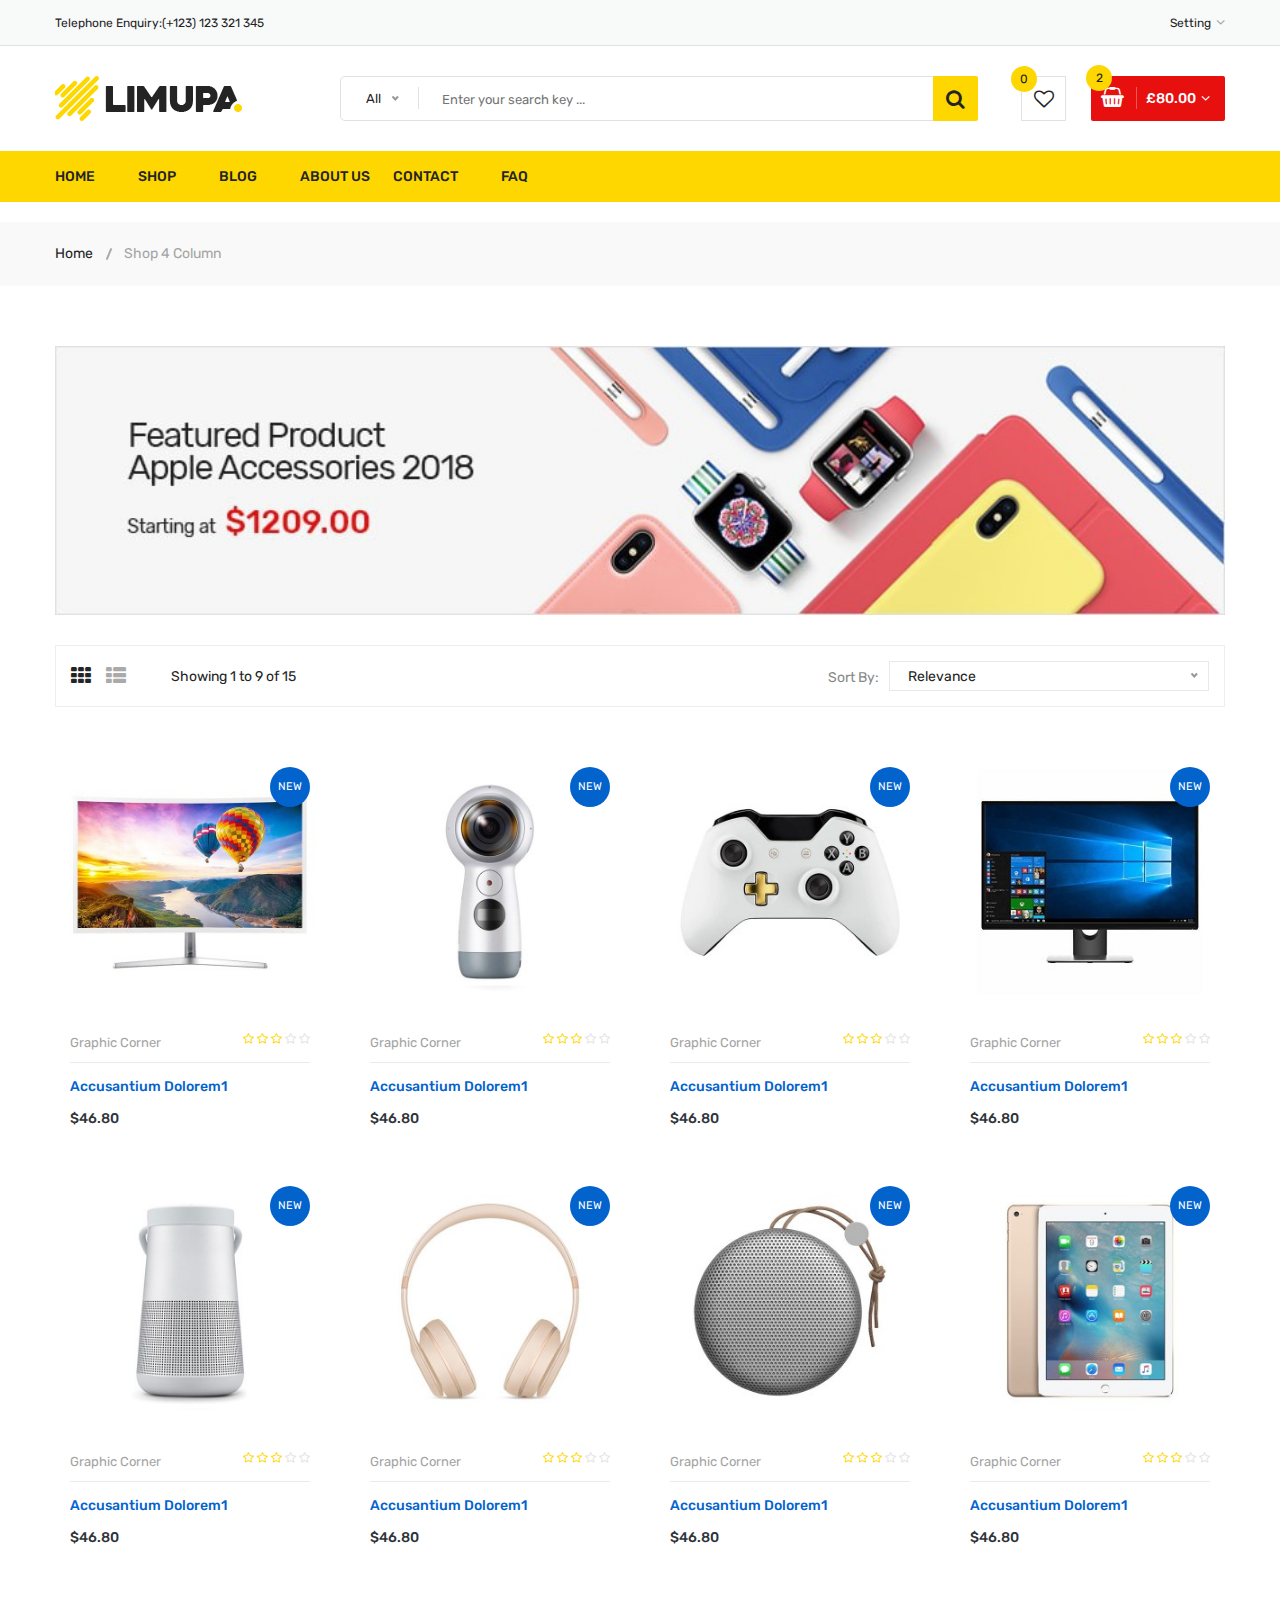
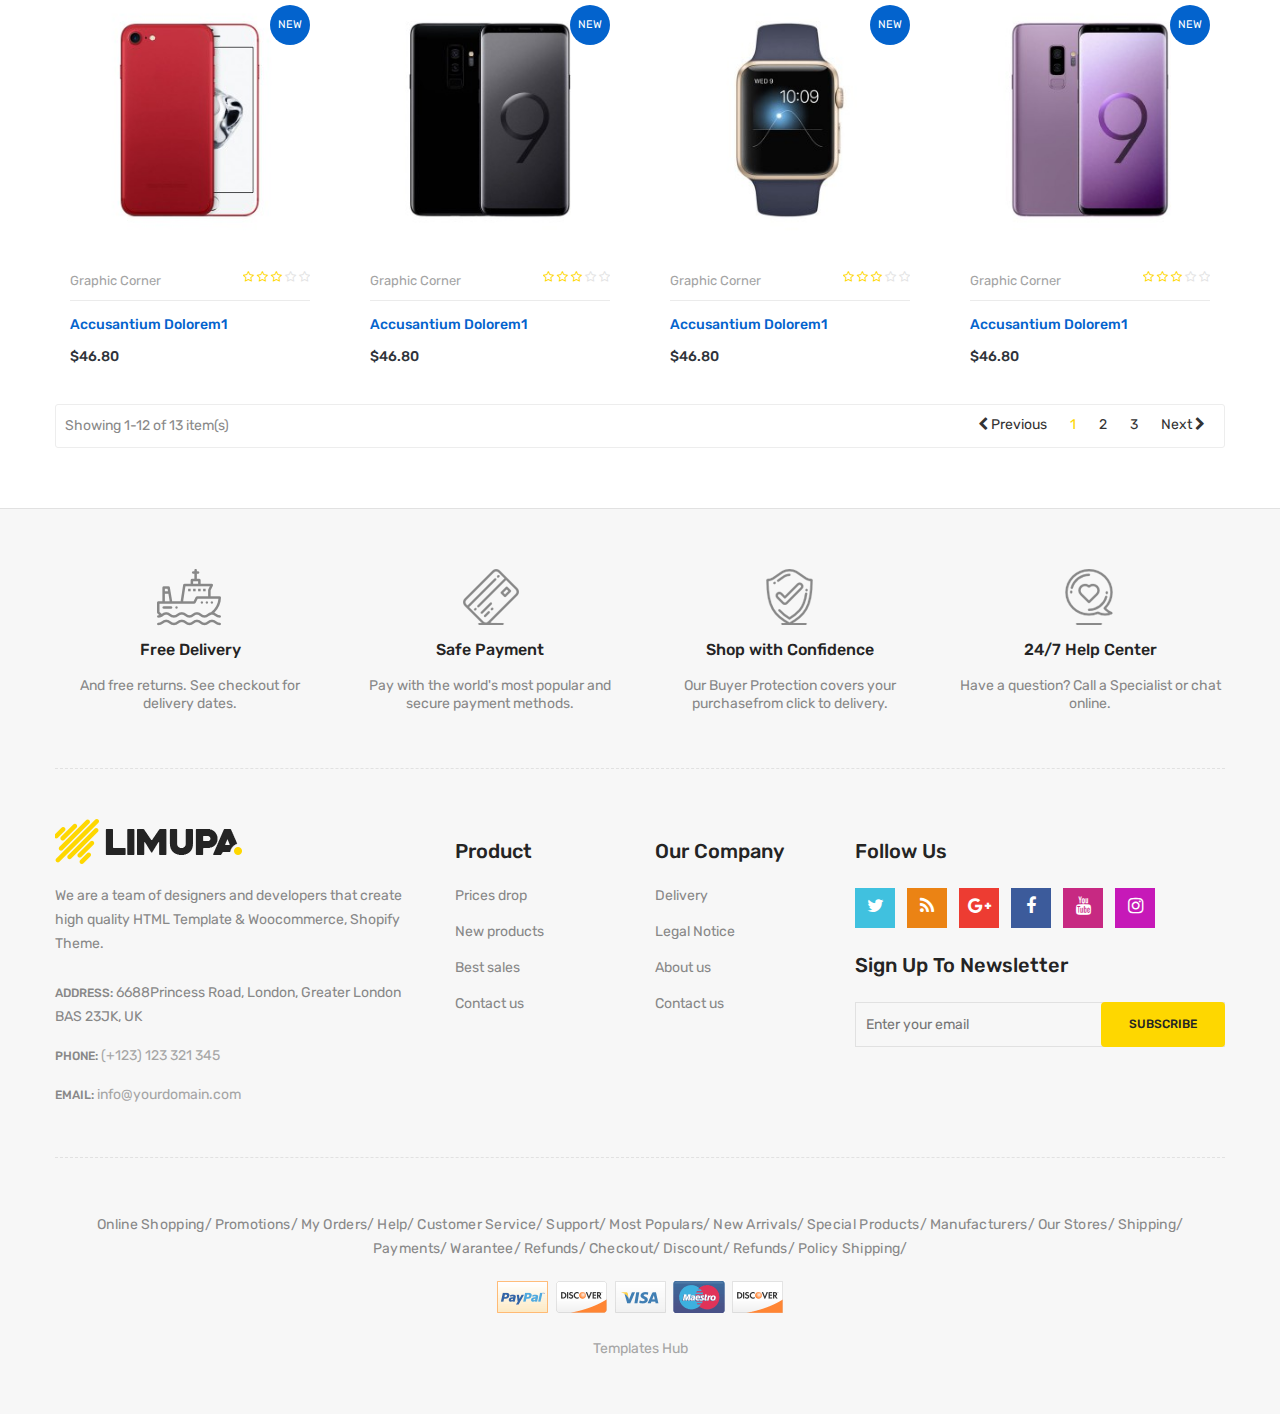
<file: shop-4-column.html>
<!DOCTYPE html>
<html class="no-js" lang="zxx">
  <!-- index28:48-->
  <head>
    <meta charset="utf-8" />
    <meta http-equiv="x-ua-compatible" content="ie=edge" />
    <title>
      Home Version One || limupa - Digital Products Store eCommerce Bootstrap 4
      Template
    </title>
    <meta name="description" content="" />
    <meta name="viewport" content="width=device-width, initial-scale=1" />
    <!-- Favicon -->
    <link rel="shortcut icon" type="image/x-icon" href="images/favicon.png" />
    <!-- Material Design Iconic Font-V2.2.0 -->
    <link rel="stylesheet" href="css/material-design-iconic-font.min.css" />
    <!-- Font Awesome -->
    <link rel="stylesheet" href="css/font-awesome.min.css" />
    <!-- Font Awesome Stars-->
    <link rel="stylesheet" href="css/fontawesome-stars.css" />
    <!-- Meanmenu CSS -->
    <link rel="stylesheet" href="css/meanmenu.css" />
    <!-- owl carousel CSS -->
    <link rel="stylesheet" href="css/owl.carousel.min.css" />
    <!-- Slick Carousel CSS -->
    <link rel="stylesheet" href="css/slick.css" />
    <!-- Animate CSS -->
    <link rel="stylesheet" href="css/animate.css" />
    <!-- Jquery-ui CSS -->
    <link rel="stylesheet" href="css/jquery-ui.min.css" />
    <!-- Venobox CSS -->
    <link rel="stylesheet" href="css/venobox.css" />
    <!-- Nice Select CSS -->
    <link rel="stylesheet" href="css/nice-select.css" />
    <!-- Magnific Popup CSS -->
    <link rel="stylesheet" href="css/magnific-popup.css" />
    <!-- Bootstrap V4.1.3 Fremwork CSS -->
    <link rel="stylesheet" href="css/bootstrap.min.css" />
    <!-- Helper CSS -->
    <link rel="stylesheet" href="css/helper.css" />
    <!-- Main Style CSS -->
    <link rel="stylesheet" href="style.css" />
    <!-- Responsive CSS -->
    <link rel="stylesheet" href="css/responsive.css" />
    <!-- Modernizr js -->
    <script src="js/vendor/modernizr-2.8.3.min.js"></script>
  </head>
  <body>
    <!--[if lt IE 8]>
      <p class="browserupgrade">
        You are using an <strong>outdated</strong> browser. Please
        <a href="http://browsehappy.com/">upgrade your browser</a> to improve
        your experience.
      </p>
    <![endif]-->
    <!-- Begin Body Wrapper -->
    <div class="body-wrapper">
      <!-- Begin Header Area -->
      <header>
        <!-- Begin Header Top Area -->
        <div class="header-top">
          <div class="container">
            <div class="row">
              <!-- Begin Header Top Left Area -->
              <div class="col-lg-3 col-md-4">
                <div class="header-top-left">
                  <ul class="phone-wrap">
                    <li>
                      <span>Telephone Enquiry:</span
                      ><a href="#">(+123) 123 321 345</a>
                    </li>
                  </ul>
                </div>
              </div>
              <!-- Header Top Left Area End Here -->
              <!-- Begin Header Top Right Area -->
              <div class="col-lg-9 col-md-8">
                <div class="header-top-right">
                  <ul class="ht-menu">
                    <!-- Begin Setting Area -->
                    <li>
                      <div class="ht-setting-trigger"><span>Setting</span></div>
                      <div class="setting ht-setting">
                        <ul class="ht-setting-list">
                          <li><a href="login-register.html">My Account</a></li>
                          <li><a href="checkout.html">Checkout</a></li>
                          <li><a href="login-register.html">Sign In</a></li>
                        </ul>
                      </div>
                    </li>
                    <!-- Setting Area End Here -->
                    <!-- Begin Currency Area -->

                    <!-- Currency Area End Here -->
                    <!-- Begin Language Area -->

                    <!-- Language Area End Here -->
                  </ul>
                </div>
              </div>
              <!-- Header Top Right Area End Here -->
            </div>
          </div>
        </div>
        <!-- Header Top Area End Here -->
        <!-- Begin Header Middle Area -->
        <div class="header-middle pl-sm-0 pr-sm-0 pl-xs-0 pr-xs-0">
          <div class="container">
            <div class="row">
              <!-- Begin Header Logo Area -->
              <div class="col-lg-3">
                <div class="logo pb-sm-30 pb-xs-30">
                  <a href="index.html">
                    <img src="images/menu/logo/1.jpg" alt="" />
                  </a>
                </div>
              </div>
              <!-- Header Logo Area End Here -->
              <!-- Begin Header Middle Right Area -->
              <div class="col-lg-9 pl-0 ml-sm-15 ml-xs-15">
                <!-- Begin Header Middle Searchbox Area -->
                <form action="#" class="hm-searchbox">
                  <select class="nice-select select-search-category">
                    <option value="0">All</option>
                    <option value="10">Laptops</option>
                    <option value="17">- - Prime Video</option>
                    <option value="20">- - - - All Videos</option>
                    <option value="21">- - - - Blouses</option>
                    <option value="22">- - - - Evening Dresses</option>
                    <option value="23">- - - - Summer Dresses</option>
                    <option value="24">- - - - T-shirts</option>
                    <option value="25">- - - - Rent or Buy</option>
                    <option value="26">- - - - Your Watchlist</option>
                    <option value="27">- - - - Watch Anywhere</option>
                    <option value="28">- - - - Getting Started</option>
                    <option value="18">- - - - Computers</option>
                    <option value="29">- - - - More to Explore</option>
                    <option value="30">- - - - TV &amp; Video</option>
                    <option value="31">- - - - Audio &amp; Theater</option>
                    <option value="32">- - - - Camera, Photo</option>
                    <option value="33">- - - - Cell Phones</option>
                    <option value="34">- - - - Headphones</option>
                    <option value="35">- - - - Video Games</option>
                    <option value="36">- - - - Wireless Speakers</option>
                    <option value="19">- - - - Electronics</option>
                    <option value="37">- - - - Amazon Home</option>
                    <option value="38">- - - - Kitchen &amp; Dining</option>
                    <option value="39">- - - - Furniture</option>
                    <option value="40">- - - - Bed &amp; Bath</option>
                    <option value="41">- - - - Appliances</option>
                    <option value="11">TV &amp; Audio</option>
                    <option value="42">- - Chamcham</option>
                    <option value="45">- - - - Office</option>
                    <option value="47">- - - - Gaming</option>
                    <option value="48">- - - - Chromebook</option>
                    <option value="49">- - - - Refurbished</option>
                    <option value="50">- - - - Touchscreen</option>
                    <option value="51">- - - - Ultrabooks</option>
                    <option value="52">- - - - Blouses</option>
                    <option value="43">- - Sanai</option>
                    <option value="53">- - - - Hard Drives</option>
                    <option value="54">- - - - Graphic Cards</option>
                    <option value="55">- - - - Processors (CPU)</option>
                    <option value="56">- - - - Memory</option>
                    <option value="57">- - - - Motherboards</option>
                    <option value="58">- - - - Fans &amp; Cooling</option>
                    <option value="59">- - - - CD/DVD Drives</option>
                    <option value="44">- - Meito</option>
                    <option value="60">- - - - Sound Cards</option>
                    <option value="61">- - - - Cases &amp; Towers</option>
                    <option value="62">- - - - Casual Dresses</option>
                    <option value="63">- - - - Evening Dresses</option>
                    <option value="64">- - - - T-shirts</option>
                    <option value="65">- - - - Tops</option>
                    <option value="12">Smartphone</option>
                    <option value="66">- - Camera Accessories</option>
                    <option value="68">- - - - Octa Core</option>
                    <option value="69">- - - - Quad Core</option>
                    <option value="70">- - - - Dual Core</option>
                    <option value="71">- - - - 7.0 Screen</option>
                    <option value="72">- - - - 9.0 Screen</option>
                    <option value="73">- - - - Bags &amp; Cases</option>
                    <option value="67">- - XailStation</option>
                    <option value="74">- - - - Batteries</option>
                    <option value="75">- - - - Microphones</option>
                    <option value="76">- - - - Stabilizers</option>
                    <option value="77">- - - - Video Tapes</option>
                    <option value="78">- - - - Memory Card Readers</option>
                    <option value="79">- - - - Tripods</option>
                    <option value="13">Cameras</option>
                    <option value="14">headphone</option>
                    <option value="15">Smartwatch</option>
                    <option value="16">Accessories</option>
                  </select>
                  <input type="text" placeholder="Enter your search key ..." />
                  <button class="li-btn" type="submit">
                    <i class="fa fa-search"></i>
                  </button>
                </form>
                <!-- Header Middle Searchbox Area End Here -->
                <!-- Begin Header Middle Right Area -->
                <div class="header-middle-right">
                  <ul class="hm-menu">
                    <!-- Begin Header Middle Wishlist Area -->
                    <li class="hm-wishlist">
                      <a href="wishlist.html">
                        <span class="cart-item-count wishlist-item-count"
                          >0</span
                        >
                        <i class="fa fa-heart-o"></i>
                      </a>
                    </li>
                    <!-- Header Middle Wishlist Area End Here -->
                    <!-- Begin Header Mini Cart Area -->
                    <li class="hm-minicart">
                      <div class="hm-minicart-trigger">
                        <span class="item-icon"></span>
                        <span class="item-text"
                          >£80.00
                          <span class="cart-item-count">2</span>
                        </span>
                      </div>
                      <span></span>
                      <div class="minicart">
                        <ul class="minicart-product-list">
                          <li>
                            <a
                              href="single-product.html"
                              class="minicart-product-image"
                            >
                              <img
                                src="images/product/small-size/5.jpg"
                                alt="cart products"
                              />
                            </a>
                            <div class="minicart-product-details">
                              <h6>
                                <a href="single-product.html"
                                  >Aenean eu tristique</a
                                >
                              </h6>
                              <span>£40 x 1</span>
                            </div>
                            <button class="close" title="Remove">
                              <i class="fa fa-close"></i>
                            </button>
                          </li>
                          <li>
                            <a
                              href="single-product.html"
                              class="minicart-product-image"
                            >
                              <img
                                src="images/product/small-size/6.jpg"
                                alt="cart products"
                              />
                            </a>
                            <div class="minicart-product-details">
                              <h6>
                                <a href="single-product.html"
                                  >Aenean eu tristique</a
                                >
                              </h6>
                              <span>£40 x 1</span>
                            </div>
                            <button class="close" title="Remove">
                              <i class="fa fa-close"></i>
                            </button>
                          </li>
                        </ul>
                        <p class="minicart-total">
                          SUBTOTAL: <span>£80.00</span>
                        </p>
                        <div class="minicart-button">
                          <a
                            href="shopping-cart.html"
                            class="li-button li-button-fullwidth li-button-dark"
                          >
                            <span>View Full Cart</span>
                          </a>
                          <a
                            href="checkout.html"
                            class="li-button li-button-fullwidth"
                          >
                            <span>Checkout</span>
                          </a>
                        </div>
                      </div>
                    </li>
                    <!-- Header Mini Cart Area End Here -->
                  </ul>
                </div>
                <!-- Header Middle Right Area End Here -->
              </div>
              <!-- Header Middle Right Area End Here -->
            </div>
          </div>
        </div>
        <!-- Header Middle Area End Here -->
        <!-- Begin Header Bottom Area -->
        <div class="header-bottom header-sticky d-none d-lg-block d-xl-block">
          <div class="container">
            <div class="row">
              <div class="col-lg-12">
                <!-- Begin Header Bottom Menu Area -->
                <div class="hb-menu">
                  <nav>
                    <ul>
                      <li>
                        <a href="index.html">Home</a>
                      </li>
                      <li>
                        <a href="shop-4-column.html">Shop</a>
                      </li>
                      <li>
                        <a href="blog-3-column.html">Blog</a>
                      </li>

                      <li><a href="about-us.html">About Us</a></li>
                      <li><a href="contact.html">Contact</a></li>
                      <li><a href="faq.html">FAQ</a></li>
                    </ul>
                  </nav>
                </div>
                <!-- Header Bottom Menu Area End Here -->
              </div>
            </div>
          </div>
        </div>
        <!-- Header Bottom Area End Here -->
        <!-- Begin Mobile Menu Area -->
        <div class="mobile-menu-area d-lg-none d-xl-none col-12">
          <div class="container">
            <div class="row">
              <div class="mobile-menu"></div>
            </div>
          </div>
        </div>
        <!-- Mobile Menu Area End Here -->
      </header>
      <!-- Header Area End Here -->
      <!-- Begin Li's Breadcrumb Area -->
      <div class="breadcrumb-area">
        <div class="container">
          <div class="breadcrumb-content">
            <ul>
              <li><a href="index.html">Home</a></li>
              <li class="active">Shop 4 Column</li>
            </ul>
          </div>
        </div>
      </div>
      <!-- Li's Breadcrumb Area End Here -->
      <!-- Begin Li's Content Wraper Area -->
      <div class="content-wraper pt-60 pb-60">
        <div class="container">
          <div class="row">
            <div class="col-lg-12">
              <!-- Begin Li's Banner Area -->
              <div class="single-banner shop-page-banner">
                <a href="#">
                  <img src="images/bg-banner/2.jpg" alt="Li's Static Banner" />
                </a>
              </div>
              <!-- Li's Banner Area End Here -->
              <!-- shop-top-bar start -->
              <div class="shop-top-bar mt-30">
                <div class="shop-bar-inner">
                  <div class="product-view-mode">
                    <!-- shop-item-filter-list start -->
                    <ul class="nav shop-item-filter-list" role="tablist">
                      <li class="active" role="presentation">
                        <a
                          aria-selected="true"
                          class="active show"
                          data-toggle="tab"
                          role="tab"
                          aria-controls="grid-view"
                          href="#grid-view"
                          ><i class="fa fa-th"></i
                        ></a>
                      </li>
                      <li role="presentation">
                        <a
                          data-toggle="tab"
                          role="tab"
                          aria-controls="list-view"
                          href="#list-view"
                          ><i class="fa fa-th-list"></i
                        ></a>
                      </li>
                    </ul>
                    <!-- shop-item-filter-list end -->
                  </div>
                  <div class="toolbar-amount">
                    <span>Showing 1 to 9 of 15</span>
                  </div>
                </div>
                <!-- product-select-box start -->
                <div class="product-select-box">
                  <div class="product-short">
                    <p>Sort By:</p>
                    <select class="nice-select">
                      <option value="trending">Relevance</option>
                      <option value="sales">Name (A - Z)</option>
                      <option value="sales">Name (Z - A)</option>
                      <option value="rating">Price (Low &gt; High)</option>
                      <option value="date">Rating (Lowest)</option>
                      <option value="price-asc">Model (A - Z)</option>
                      <option value="price-asc">Model (Z - A)</option>
                    </select>
                  </div>
                </div>
                <!-- product-select-box end -->
              </div>
              <!-- shop-top-bar end -->
              <!-- shop-products-wrapper start -->
              <div class="shop-products-wrapper">
                <div class="tab-content">
                  <div
                    id="grid-view"
                    class="tab-pane fade active show"
                    role="tabpanel"
                  >
                    <div class="product-area shop-product-area">
                      <div class="row">
                        <div class="col-lg-3 col-md-4 col-sm-6 mt-40">
                          <!-- single-product-wrap start -->
                          <div class="single-product-wrap">
                            <div class="product-image">
                              <a href="single-product.html">
                                <img
                                  src="images/product/large-size/1.jpg"
                                  alt="Li's Product Image"
                                />
                              </a>
                              <span class="sticker">New</span>
                            </div>
                            <div class="product_desc">
                              <div class="product_desc_info">
                                <div class="product-review">
                                  <h5 class="manufacturer">
                                    <a href="product-details.html"
                                      >Graphic Corner</a
                                    >
                                  </h5>
                                  <div class="rating-box">
                                    <ul class="rating">
                                      <li><i class="fa fa-star-o"></i></li>
                                      <li><i class="fa fa-star-o"></i></li>
                                      <li><i class="fa fa-star-o"></i></li>
                                      <li class="no-star">
                                        <i class="fa fa-star-o"></i>
                                      </li>
                                      <li class="no-star">
                                        <i class="fa fa-star-o"></i>
                                      </li>
                                    </ul>
                                  </div>
                                </div>
                                <h4>
                                  <a
                                    class="product_name"
                                    href="single-product.html"
                                    >Accusantium dolorem1</a
                                  >
                                </h4>
                                <div class="price-box">
                                  <span class="new-price">$46.80</span>
                                </div>
                              </div>
                              <div class="add-actions">
                                <ul class="add-actions-link">
                                  <li class="add-cart active">
                                    <a href="shopping-cart.html">Add to cart</a>
                                  </li>
                                  <li>
                                    <a
                                      href="#"
                                      title="quick view"
                                      class="quick-view-btn"
                                      data-toggle="modal"
                                      data-target="#exampleModalCenter"
                                      ><i class="fa fa-eye"></i
                                    ></a>
                                  </li>
                                  <li>
                                    <a
                                      class="links-details"
                                      href="wishlist.html"
                                      ><i class="fa fa-heart-o"></i
                                    ></a>
                                  </li>
                                </ul>
                              </div>
                            </div>
                          </div>
                          <!-- single-product-wrap end -->
                        </div>
                        <div class="col-lg-3 col-md-4 col-sm-6 mt-40">
                          <!-- single-product-wrap start -->
                          <div class="single-product-wrap">
                            <div class="product-image">
                              <a href="single-product.html">
                                <img
                                  src="images/product/large-size/2.jpg"
                                  alt="Li's Product Image"
                                />
                              </a>
                              <span class="sticker">New</span>
                            </div>
                            <div class="product_desc">
                              <div class="product_desc_info">
                                <div class="product-review">
                                  <h5 class="manufacturer">
                                    <a href="product-details.html"
                                      >Graphic Corner</a
                                    >
                                  </h5>
                                  <div class="rating-box">
                                    <ul class="rating">
                                      <li><i class="fa fa-star-o"></i></li>
                                      <li><i class="fa fa-star-o"></i></li>
                                      <li><i class="fa fa-star-o"></i></li>
                                      <li class="no-star">
                                        <i class="fa fa-star-o"></i>
                                      </li>
                                      <li class="no-star">
                                        <i class="fa fa-star-o"></i>
                                      </li>
                                    </ul>
                                  </div>
                                </div>
                                <h4>
                                  <a
                                    class="product_name"
                                    href="single-product.html"
                                    >Accusantium dolorem1</a
                                  >
                                </h4>
                                <div class="price-box">
                                  <span class="new-price">$46.80</span>
                                </div>
                              </div>
                              <div class="add-actions">
                                <ul class="add-actions-link">
                                  <li class="add-cart active">
                                    <a href="shopping-cart.html">Add to cart</a>
                                  </li>
                                  <li>
                                    <a
                                      href="#"
                                      title="quick view"
                                      class="quick-view-btn"
                                      data-toggle="modal"
                                      data-target="#exampleModalCenter"
                                      ><i class="fa fa-eye"></i
                                    ></a>
                                  </li>
                                  <li>
                                    <a
                                      class="links-details"
                                      href="wishlist.html"
                                      ><i class="fa fa-heart-o"></i
                                    ></a>
                                  </li>
                                </ul>
                              </div>
                            </div>
                          </div>
                          <!-- single-product-wrap end -->
                        </div>
                        <div class="col-lg-3 col-md-4 col-sm-6 mt-40">
                          <!-- single-product-wrap start -->
                          <div class="single-product-wrap">
                            <div class="product-image">
                              <a href="single-product.html">
                                <img
                                  src="images/product/large-size/3.jpg"
                                  alt="Li's Product Image"
                                />
                              </a>
                              <span class="sticker">New</span>
                            </div>
                            <div class="product_desc">
                              <div class="product_desc_info">
                                <div class="product-review">
                                  <h5 class="manufacturer">
                                    <a href="product-details.html"
                                      >Graphic Corner</a
                                    >
                                  </h5>
                                  <div class="rating-box">
                                    <ul class="rating">
                                      <li><i class="fa fa-star-o"></i></li>
                                      <li><i class="fa fa-star-o"></i></li>
                                      <li><i class="fa fa-star-o"></i></li>
                                      <li class="no-star">
                                        <i class="fa fa-star-o"></i>
                                      </li>
                                      <li class="no-star">
                                        <i class="fa fa-star-o"></i>
                                      </li>
                                    </ul>
                                  </div>
                                </div>
                                <h4>
                                  <a
                                    class="product_name"
                                    href="single-product.html"
                                    >Accusantium dolorem1</a
                                  >
                                </h4>
                                <div class="price-box">
                                  <span class="new-price">$46.80</span>
                                </div>
                              </div>
                              <div class="add-actions">
                                <ul class="add-actions-link">
                                  <li class="add-cart active">
                                    <a href="shopping-cart.html">Add to cart</a>
                                  </li>
                                  <li>
                                    <a
                                      href="#"
                                      title="quick view"
                                      class="quick-view-btn"
                                      data-toggle="modal"
                                      data-target="#exampleModalCenter"
                                      ><i class="fa fa-eye"></i
                                    ></a>
                                  </li>
                                  <li>
                                    <a
                                      class="links-details"
                                      href="wishlist.html"
                                      ><i class="fa fa-heart-o"></i
                                    ></a>
                                  </li>
                                </ul>
                              </div>
                            </div>
                          </div>
                          <!-- single-product-wrap end -->
                        </div>
                        <div class="col-lg-3 col-md-4 col-sm-6 mt-40">
                          <!-- single-product-wrap start -->
                          <div class="single-product-wrap">
                            <div class="product-image">
                              <a href="single-product.html">
                                <img
                                  src="images/product/large-size/4.jpg"
                                  alt="Li's Product Image"
                                />
                              </a>
                              <span class="sticker">New</span>
                            </div>
                            <div class="product_desc">
                              <div class="product_desc_info">
                                <div class="product-review">
                                  <h5 class="manufacturer">
                                    <a href="product-details.html"
                                      >Graphic Corner</a
                                    >
                                  </h5>
                                  <div class="rating-box">
                                    <ul class="rating">
                                      <li><i class="fa fa-star-o"></i></li>
                                      <li><i class="fa fa-star-o"></i></li>
                                      <li><i class="fa fa-star-o"></i></li>
                                      <li class="no-star">
                                        <i class="fa fa-star-o"></i>
                                      </li>
                                      <li class="no-star">
                                        <i class="fa fa-star-o"></i>
                                      </li>
                                    </ul>
                                  </div>
                                </div>
                                <h4>
                                  <a
                                    class="product_name"
                                    href="single-product.html"
                                    >Accusantium dolorem1</a
                                  >
                                </h4>
                                <div class="price-box">
                                  <span class="new-price">$46.80</span>
                                </div>
                              </div>
                              <div class="add-actions">
                                <ul class="add-actions-link">
                                  <li class="add-cart active">
                                    <a href="shopping-cart.html">Add to cart</a>
                                  </li>
                                  <li>
                                    <a
                                      href="#"
                                      title="quick view"
                                      class="quick-view-btn"
                                      data-toggle="modal"
                                      data-target="#exampleModalCenter"
                                      ><i class="fa fa-eye"></i
                                    ></a>
                                  </li>
                                  <li>
                                    <a
                                      class="links-details"
                                      href="wishlist.html"
                                      ><i class="fa fa-heart-o"></i
                                    ></a>
                                  </li>
                                </ul>
                              </div>
                            </div>
                          </div>
                          <!-- single-product-wrap end -->
                        </div>
                        <div class="col-lg-3 col-md-4 col-sm-6 mt-40">
                          <!-- single-product-wrap start -->
                          <div class="single-product-wrap">
                            <div class="product-image">
                              <a href="single-product.html">
                                <img
                                  src="images/product/large-size/5.jpg"
                                  alt="Li's Product Image"
                                />
                              </a>
                              <span class="sticker">New</span>
                            </div>
                            <div class="product_desc">
                              <div class="product_desc_info">
                                <div class="product-review">
                                  <h5 class="manufacturer">
                                    <a href="product-details.html"
                                      >Graphic Corner</a
                                    >
                                  </h5>
                                  <div class="rating-box">
                                    <ul class="rating">
                                      <li><i class="fa fa-star-o"></i></li>
                                      <li><i class="fa fa-star-o"></i></li>
                                      <li><i class="fa fa-star-o"></i></li>
                                      <li class="no-star">
                                        <i class="fa fa-star-o"></i>
                                      </li>
                                      <li class="no-star">
                                        <i class="fa fa-star-o"></i>
                                      </li>
                                    </ul>
                                  </div>
                                </div>
                                <h4>
                                  <a
                                    class="product_name"
                                    href="single-product.html"
                                    >Accusantium dolorem1</a
                                  >
                                </h4>
                                <div class="price-box">
                                  <span class="new-price">$46.80</span>
                                </div>
                              </div>
                              <div class="add-actions">
                                <ul class="add-actions-link">
                                  <li class="add-cart active">
                                    <a href="shopping-cart.html">Add to cart</a>
                                  </li>
                                  <li>
                                    <a
                                      href="#"
                                      title="quick view"
                                      class="quick-view-btn"
                                      data-toggle="modal"
                                      data-target="#exampleModalCenter"
                                      ><i class="fa fa-eye"></i
                                    ></a>
                                  </li>
                                  <li>
                                    <a
                                      class="links-details"
                                      href="wishlist.html"
                                      ><i class="fa fa-heart-o"></i
                                    ></a>
                                  </li>
                                </ul>
                              </div>
                            </div>
                          </div>
                          <!-- single-product-wrap end -->
                        </div>
                        <div class="col-lg-3 col-md-4 col-sm-6 mt-40">
                          <!-- single-product-wrap start -->
                          <div class="single-product-wrap">
                            <div class="product-image">
                              <a href="single-product.html">
                                <img
                                  src="images/product/large-size/6.jpg"
                                  alt="Li's Product Image"
                                />
                              </a>
                              <span class="sticker">New</span>
                            </div>
                            <div class="product_desc">
                              <div class="product_desc_info">
                                <div class="product-review">
                                  <h5 class="manufacturer">
                                    <a href="product-details.html"
                                      >Graphic Corner</a
                                    >
                                  </h5>
                                  <div class="rating-box">
                                    <ul class="rating">
                                      <li><i class="fa fa-star-o"></i></li>
                                      <li><i class="fa fa-star-o"></i></li>
                                      <li><i class="fa fa-star-o"></i></li>
                                      <li class="no-star">
                                        <i class="fa fa-star-o"></i>
                                      </li>
                                      <li class="no-star">
                                        <i class="fa fa-star-o"></i>
                                      </li>
                                    </ul>
                                  </div>
                                </div>
                                <h4>
                                  <a
                                    class="product_name"
                                    href="single-product.html"
                                    >Accusantium dolorem1</a
                                  >
                                </h4>
                                <div class="price-box">
                                  <span class="new-price">$46.80</span>
                                </div>
                              </div>
                              <div class="add-actions">
                                <ul class="add-actions-link">
                                  <li class="add-cart active">
                                    <a href="shopping-cart.html">Add to cart</a>
                                  </li>
                                  <li>
                                    <a
                                      href="#"
                                      title="quick view"
                                      class="quick-view-btn"
                                      data-toggle="modal"
                                      data-target="#exampleModalCenter"
                                      ><i class="fa fa-eye"></i
                                    ></a>
                                  </li>
                                  <li>
                                    <a
                                      class="links-details"
                                      href="wishlist.html"
                                      ><i class="fa fa-heart-o"></i
                                    ></a>
                                  </li>
                                </ul>
                              </div>
                            </div>
                          </div>
                          <!-- single-product-wrap end -->
                        </div>
                        <div class="col-lg-3 col-md-4 col-sm-6 mt-40">
                          <!-- single-product-wrap start -->
                          <div class="single-product-wrap">
                            <div class="product-image">
                              <a href="single-product.html">
                                <img
                                  src="images/product/large-size/7.jpg"
                                  alt="Li's Product Image"
                                />
                              </a>
                              <span class="sticker">New</span>
                            </div>
                            <div class="product_desc">
                              <div class="product_desc_info">
                                <div class="product-review">
                                  <h5 class="manufacturer">
                                    <a href="product-details.html"
                                      >Graphic Corner</a
                                    >
                                  </h5>
                                  <div class="rating-box">
                                    <ul class="rating">
                                      <li><i class="fa fa-star-o"></i></li>
                                      <li><i class="fa fa-star-o"></i></li>
                                      <li><i class="fa fa-star-o"></i></li>
                                      <li class="no-star">
                                        <i class="fa fa-star-o"></i>
                                      </li>
                                      <li class="no-star">
                                        <i class="fa fa-star-o"></i>
                                      </li>
                                    </ul>
                                  </div>
                                </div>
                                <h4>
                                  <a
                                    class="product_name"
                                    href="single-product.html"
                                    >Accusantium dolorem1</a
                                  >
                                </h4>
                                <div class="price-box">
                                  <span class="new-price">$46.80</span>
                                </div>
                              </div>
                              <div class="add-actions">
                                <ul class="add-actions-link">
                                  <li class="add-cart active">
                                    <a href="shopping-cart.html">Add to cart</a>
                                  </li>
                                  <li>
                                    <a
                                      href="#"
                                      title="quick view"
                                      class="quick-view-btn"
                                      data-toggle="modal"
                                      data-target="#exampleModalCenter"
                                      ><i class="fa fa-eye"></i
                                    ></a>
                                  </li>
                                  <li>
                                    <a
                                      class="links-details"
                                      href="wishlist.html"
                                      ><i class="fa fa-heart-o"></i
                                    ></a>
                                  </li>
                                </ul>
                              </div>
                            </div>
                          </div>
                          <!-- single-product-wrap end -->
                        </div>
                        <div class="col-lg-3 col-md-4 col-sm-6 mt-40">
                          <!-- single-product-wrap start -->
                          <div class="single-product-wrap">
                            <div class="product-image">
                              <a href="single-product.html">
                                <img
                                  src="images/product/large-size/8.jpg"
                                  alt="Li's Product Image"
                                />
                              </a>
                              <span class="sticker">New</span>
                            </div>
                            <div class="product_desc">
                              <div class="product_desc_info">
                                <div class="product-review">
                                  <h5 class="manufacturer">
                                    <a href="product-details.html"
                                      >Graphic Corner</a
                                    >
                                  </h5>
                                  <div class="rating-box">
                                    <ul class="rating">
                                      <li><i class="fa fa-star-o"></i></li>
                                      <li><i class="fa fa-star-o"></i></li>
                                      <li><i class="fa fa-star-o"></i></li>
                                      <li class="no-star">
                                        <i class="fa fa-star-o"></i>
                                      </li>
                                      <li class="no-star">
                                        <i class="fa fa-star-o"></i>
                                      </li>
                                    </ul>
                                  </div>
                                </div>
                                <h4>
                                  <a
                                    class="product_name"
                                    href="single-product.html"
                                    >Accusantium dolorem1</a
                                  >
                                </h4>
                                <div class="price-box">
                                  <span class="new-price">$46.80</span>
                                </div>
                              </div>
                              <div class="add-actions">
                                <ul class="add-actions-link">
                                  <li class="add-cart active">
                                    <a href="shopping-cart.html">Add to cart</a>
                                  </li>
                                  <li>
                                    <a
                                      href="#"
                                      title="quick view"
                                      class="quick-view-btn"
                                      data-toggle="modal"
                                      data-target="#exampleModalCenter"
                                      ><i class="fa fa-eye"></i
                                    ></a>
                                  </li>
                                  <li>
                                    <a
                                      class="links-details"
                                      href="wishlist.html"
                                      ><i class="fa fa-heart-o"></i
                                    ></a>
                                  </li>
                                </ul>
                              </div>
                            </div>
                          </div>
                          <!-- single-product-wrap end -->
                        </div>
                        <div class="col-lg-3 col-md-4 col-sm-6 mt-40">
                          <!-- single-product-wrap start -->
                          <div class="single-product-wrap">
                            <div class="product-image">
                              <a href="single-product.html">
                                <img
                                  src="images/product/large-size/9.jpg"
                                  alt="Li's Product Image"
                                />
                              </a>
                              <span class="sticker">New</span>
                            </div>
                            <div class="product_desc">
                              <div class="product_desc_info">
                                <div class="product-review">
                                  <h5 class="manufacturer">
                                    <a href="product-details.html"
                                      >Graphic Corner</a
                                    >
                                  </h5>
                                  <div class="rating-box">
                                    <ul class="rating">
                                      <li><i class="fa fa-star-o"></i></li>
                                      <li><i class="fa fa-star-o"></i></li>
                                      <li><i class="fa fa-star-o"></i></li>
                                      <li class="no-star">
                                        <i class="fa fa-star-o"></i>
                                      </li>
                                      <li class="no-star">
                                        <i class="fa fa-star-o"></i>
                                      </li>
                                    </ul>
                                  </div>
                                </div>
                                <h4>
                                  <a
                                    class="product_name"
                                    href="single-product.html"
                                    >Accusantium dolorem1</a
                                  >
                                </h4>
                                <div class="price-box">
                                  <span class="new-price">$46.80</span>
                                </div>
                              </div>
                              <div class="add-actions">
                                <ul class="add-actions-link">
                                  <li class="add-cart active">
                                    <a href="shopping-cart.html">Add to cart</a>
                                  </li>
                                  <li>
                                    <a
                                      href="#"
                                      title="quick view"
                                      class="quick-view-btn"
                                      data-toggle="modal"
                                      data-target="#exampleModalCenter"
                                      ><i class="fa fa-eye"></i
                                    ></a>
                                  </li>
                                  <li>
                                    <a
                                      class="links-details"
                                      href="wishlist.html"
                                      ><i class="fa fa-heart-o"></i
                                    ></a>
                                  </li>
                                </ul>
                              </div>
                            </div>
                          </div>
                          <!-- single-product-wrap end -->
                        </div>
                        <div class="col-lg-3 col-md-4 col-sm-6 mt-40">
                          <!-- single-product-wrap start -->
                          <div class="single-product-wrap">
                            <div class="product-image">
                              <a href="single-product.html">
                                <img
                                  src="images/product/large-size/10.jpg"
                                  alt="Li's Product Image"
                                />
                              </a>
                              <span class="sticker">New</span>
                            </div>
                            <div class="product_desc">
                              <div class="product_desc_info">
                                <div class="product-review">
                                  <h5 class="manufacturer">
                                    <a href="product-details.html"
                                      >Graphic Corner</a
                                    >
                                  </h5>
                                  <div class="rating-box">
                                    <ul class="rating">
                                      <li><i class="fa fa-star-o"></i></li>
                                      <li><i class="fa fa-star-o"></i></li>
                                      <li><i class="fa fa-star-o"></i></li>
                                      <li class="no-star">
                                        <i class="fa fa-star-o"></i>
                                      </li>
                                      <li class="no-star">
                                        <i class="fa fa-star-o"></i>
                                      </li>
                                    </ul>
                                  </div>
                                </div>
                                <h4>
                                  <a
                                    class="product_name"
                                    href="single-product.html"
                                    >Accusantium dolorem1</a
                                  >
                                </h4>
                                <div class="price-box">
                                  <span class="new-price">$46.80</span>
                                </div>
                              </div>
                              <div class="add-actions">
                                <ul class="add-actions-link">
                                  <li class="add-cart active">
                                    <a href="shopping-cart.html">Add to cart</a>
                                  </li>
                                  <li>
                                    <a
                                      href="#"
                                      title="quick view"
                                      class="quick-view-btn"
                                      data-toggle="modal"
                                      data-target="#exampleModalCenter"
                                      ><i class="fa fa-eye"></i
                                    ></a>
                                  </li>
                                  <li>
                                    <a
                                      class="links-details"
                                      href="wishlist.html"
                                      ><i class="fa fa-heart-o"></i
                                    ></a>
                                  </li>
                                </ul>
                              </div>
                            </div>
                          </div>
                          <!-- single-product-wrap end -->
                        </div>
                        <div class="col-lg-3 col-md-4 col-sm-6 mt-40">
                          <!-- single-product-wrap start -->
                          <div class="single-product-wrap">
                            <div class="product-image">
                              <a href="single-product.html">
                                <img
                                  src="images/product/large-size/11.jpg"
                                  alt="Li's Product Image"
                                />
                              </a>
                              <span class="sticker">New</span>
                            </div>
                            <div class="product_desc">
                              <div class="product_desc_info">
                                <div class="product-review">
                                  <h5 class="manufacturer">
                                    <a href="product-details.html"
                                      >Graphic Corner</a
                                    >
                                  </h5>
                                  <div class="rating-box">
                                    <ul class="rating">
                                      <li><i class="fa fa-star-o"></i></li>
                                      <li><i class="fa fa-star-o"></i></li>
                                      <li><i class="fa fa-star-o"></i></li>
                                      <li class="no-star">
                                        <i class="fa fa-star-o"></i>
                                      </li>
                                      <li class="no-star">
                                        <i class="fa fa-star-o"></i>
                                      </li>
                                    </ul>
                                  </div>
                                </div>
                                <h4>
                                  <a
                                    class="product_name"
                                    href="single-product.html"
                                    >Accusantium dolorem1</a
                                  >
                                </h4>
                                <div class="price-box">
                                  <span class="new-price">$46.80</span>
                                </div>
                              </div>
                              <div class="add-actions">
                                <ul class="add-actions-link">
                                  <li class="add-cart active">
                                    <a href="shopping-cart.html">Add to cart</a>
                                  </li>
                                  <li>
                                    <a
                                      href="#"
                                      title="quick view"
                                      class="quick-view-btn"
                                      data-toggle="modal"
                                      data-target="#exampleModalCenter"
                                      ><i class="fa fa-eye"></i
                                    ></a>
                                  </li>
                                  <li>
                                    <a
                                      class="links-details"
                                      href="wishlist.html"
                                      ><i class="fa fa-heart-o"></i
                                    ></a>
                                  </li>
                                </ul>
                              </div>
                            </div>
                          </div>
                          <!-- single-product-wrap end -->
                        </div>
                        <div class="col-lg-3 col-md-4 col-sm-6 mt-40">
                          <!-- single-product-wrap start -->
                          <div class="single-product-wrap">
                            <div class="product-image">
                              <a href="single-product.html">
                                <img
                                  src="images/product/large-size/12.jpg"
                                  alt="Li's Product Image"
                                />
                              </a>
                              <span class="sticker">New</span>
                            </div>
                            <div class="product_desc">
                              <div class="product_desc_info">
                                <div class="product-review">
                                  <h5 class="manufacturer">
                                    <a href="product-details.html"
                                      >Graphic Corner</a
                                    >
                                  </h5>
                                  <div class="rating-box">
                                    <ul class="rating">
                                      <li><i class="fa fa-star-o"></i></li>
                                      <li><i class="fa fa-star-o"></i></li>
                                      <li><i class="fa fa-star-o"></i></li>
                                      <li class="no-star">
                                        <i class="fa fa-star-o"></i>
                                      </li>
                                      <li class="no-star">
                                        <i class="fa fa-star-o"></i>
                                      </li>
                                    </ul>
                                  </div>
                                </div>
                                <h4>
                                  <a
                                    class="product_name"
                                    href="single-product.html"
                                    >Accusantium dolorem1</a
                                  >
                                </h4>
                                <div class="price-box">
                                  <span class="new-price">$46.80</span>
                                </div>
                              </div>
                              <div class="add-actions">
                                <ul class="add-actions-link">
                                  <li class="add-cart active">
                                    <a href="shopping-cart.html">Add to cart</a>
                                  </li>
                                  <li>
                                    <a
                                      href="#"
                                      title="quick view"
                                      class="quick-view-btn"
                                      data-toggle="modal"
                                      data-target="#exampleModalCenter"
                                      ><i class="fa fa-eye"></i
                                    ></a>
                                  </li>
                                  <li>
                                    <a
                                      class="links-details"
                                      href="wishlist.html"
                                      ><i class="fa fa-heart-o"></i
                                    ></a>
                                  </li>
                                </ul>
                              </div>
                            </div>
                          </div>
                          <!-- single-product-wrap end -->
                        </div>
                      </div>
                    </div>
                  </div>
                  <div
                    id="list-view"
                    class="tab-pane product-list-view fade"
                    role="tabpanel"
                  >
                    <div class="row">
                      <div class="col">
                        <div class="row product-layout-list">
                          <div class="col-lg-3 col-md-5">
                            <div class="product-image">
                              <a href="single-product.html">
                                <img
                                  src="images/product/large-size/12.jpg"
                                  alt="Li's Product Image"
                                />
                              </a>
                              <span class="sticker">New</span>
                            </div>
                          </div>
                          <div class="col-lg-5 col-md-7">
                            <div class="product_desc">
                              <div class="product_desc_info">
                                <div class="product-review">
                                  <h5 class="manufacturer">
                                    <a href="product-details.html"
                                      >Graphic Corner</a
                                    >
                                  </h5>
                                  <div class="rating-box">
                                    <ul class="rating">
                                      <li><i class="fa fa-star-o"></i></li>
                                      <li><i class="fa fa-star-o"></i></li>
                                      <li><i class="fa fa-star-o"></i></li>
                                      <li class="no-star">
                                        <i class="fa fa-star-o"></i>
                                      </li>
                                      <li class="no-star">
                                        <i class="fa fa-star-o"></i>
                                      </li>
                                    </ul>
                                  </div>
                                </div>
                                <h4>
                                  <a
                                    class="product_name"
                                    href="single-product.html"
                                    >Hummingbird printed t-shirt</a
                                  >
                                </h4>
                                <div class="price-box">
                                  <span class="new-price">$46.80</span>
                                </div>
                                <p>
                                  Beach Camera Exclusive Bundle - Includes Two
                                  Samsung Radiant 360 R3 Wi-Fi Bluetooth
                                  Speakers. Fill The Entire Room With Exquisite
                                  Sound via Ring Radiator Technology. Stream And
                                  Control R3 Speakers Wirelessly With Your
                                  Smartphone. Sophisticated, Modern Desig
                                </p>
                              </div>
                            </div>
                          </div>
                          <div class="col-lg-4">
                            <div class="shop-add-action mb-xs-30">
                              <ul class="add-actions-link">
                                <li class="add-cart">
                                  <a href="#">Add to cart</a>
                                </li>
                                <li class="wishlist">
                                  <a href="wishlist.html"
                                    ><i class="fa fa-heart-o"></i>Add to
                                    wishlist</a
                                  >
                                </li>
                                <li>
                                  <a
                                    class="quick-view"
                                    data-toggle="modal"
                                    data-target="#exampleModalCenter"
                                    href="#"
                                    ><i class="fa fa-eye"></i>Quick view</a
                                  >
                                </li>
                              </ul>
                            </div>
                          </div>
                        </div>
                        <div class="row product-layout-list">
                          <div class="col-lg-3 col-md-5">
                            <div class="product-image">
                              <a href="single-product.html">
                                <img
                                  src="images/product/large-size/11.jpg"
                                  alt="Li's Product Image"
                                />
                              </a>
                              <span class="sticker">New</span>
                            </div>
                          </div>
                          <div class="col-lg-5 col-md-7">
                            <div class="product_desc">
                              <div class="product_desc_info">
                                <div class="product-review">
                                  <h5 class="manufacturer">
                                    <a href="product-details.html"
                                      >Graphic Corner</a
                                    >
                                  </h5>
                                  <div class="rating-box">
                                    <ul class="rating">
                                      <li><i class="fa fa-star-o"></i></li>
                                      <li><i class="fa fa-star-o"></i></li>
                                      <li><i class="fa fa-star-o"></i></li>
                                      <li class="no-star">
                                        <i class="fa fa-star-o"></i>
                                      </li>
                                      <li class="no-star">
                                        <i class="fa fa-star-o"></i>
                                      </li>
                                    </ul>
                                  </div>
                                </div>
                                <h4>
                                  <a
                                    class="product_name"
                                    href="single-product.html"
                                    >Hummingbird printed t-shirt</a
                                  >
                                </h4>
                                <div class="price-box">
                                  <span class="new-price">$46.80</span>
                                </div>
                                <p>
                                  Beach Camera Exclusive Bundle - Includes Two
                                  Samsung Radiant 360 R3 Wi-Fi Bluetooth
                                  Speakers. Fill The Entire Room With Exquisite
                                  Sound via Ring Radiator Technology. Stream And
                                  Control R3 Speakers Wirelessly With Your
                                  Smartphone. Sophisticated, Modern Desig
                                </p>
                              </div>
                            </div>
                          </div>
                          <div class="col-lg-4">
                            <div class="shop-add-action mb-xs-30">
                              <ul class="add-actions-link">
                                <li class="add-cart">
                                  <a href="#">Add to cart</a>
                                </li>
                                <li class="wishlist">
                                  <a href="wishlist.html"
                                    ><i class="fa fa-heart-o"></i>Add to
                                    wishlist</a
                                  >
                                </li>
                                <li>
                                  <a
                                    class="quick-view"
                                    data-toggle="modal"
                                    data-target="#exampleModalCenter"
                                    href="#"
                                    ><i class="fa fa-eye"></i>Quick view</a
                                  >
                                </li>
                              </ul>
                            </div>
                          </div>
                        </div>
                        <div class="row product-layout-list">
                          <div class="col-lg-3 col-md-5">
                            <div class="product-image">
                              <a href="single-product.html">
                                <img
                                  src="images/product/large-size/10.jpg"
                                  alt="Li's Product Image"
                                />
                              </a>
                              <span class="sticker">New</span>
                            </div>
                          </div>
                          <div class="col-lg-5 col-md-7">
                            <div class="product_desc">
                              <div class="product_desc_info">
                                <div class="product-review">
                                  <h5 class="manufacturer">
                                    <a href="product-details.html"
                                      >Graphic Corner</a
                                    >
                                  </h5>
                                  <div class="rating-box">
                                    <ul class="rating">
                                      <li><i class="fa fa-star-o"></i></li>
                                      <li><i class="fa fa-star-o"></i></li>
                                      <li><i class="fa fa-star-o"></i></li>
                                      <li class="no-star">
                                        <i class="fa fa-star-o"></i>
                                      </li>
                                      <li class="no-star">
                                        <i class="fa fa-star-o"></i>
                                      </li>
                                    </ul>
                                  </div>
                                </div>
                                <h4>
                                  <a
                                    class="product_name"
                                    href="single-product.html"
                                    >Hummingbird printed t-shirt</a
                                  >
                                </h4>
                                <div class="price-box">
                                  <span class="new-price">$46.80</span>
                                </div>
                                <p>
                                  Beach Camera Exclusive Bundle - Includes Two
                                  Samsung Radiant 360 R3 Wi-Fi Bluetooth
                                  Speakers. Fill The Entire Room With Exquisite
                                  Sound via Ring Radiator Technology. Stream And
                                  Control R3 Speakers Wirelessly With Your
                                  Smartphone. Sophisticated, Modern Desig
                                </p>
                              </div>
                            </div>
                          </div>
                          <div class="col-lg-4">
                            <div class="shop-add-action mb-xs-30">
                              <ul class="add-actions-link">
                                <li class="add-cart">
                                  <a href="#">Add to cart</a>
                                </li>
                                <li class="wishlist">
                                  <a href="wishlist.html"
                                    ><i class="fa fa-heart-o"></i>Add to
                                    wishlist</a
                                  >
                                </li>
                                <li>
                                  <a
                                    class="quick-view"
                                    data-toggle="modal"
                                    data-target="#exampleModalCenter"
                                    href="#"
                                    ><i class="fa fa-eye"></i>Quick view</a
                                  >
                                </li>
                              </ul>
                            </div>
                          </div>
                        </div>
                        <div class="row product-layout-list">
                          <div class="col-lg-3 col-md-5">
                            <div class="product-image">
                              <a href="single-product.html">
                                <img
                                  src="images/product/large-size/9.jpg"
                                  alt="Li's Product Image"
                                />
                              </a>
                              <span class="sticker">New</span>
                            </div>
                          </div>
                          <div class="col-lg-5 col-md-7">
                            <div class="product_desc">
                              <div class="product_desc_info">
                                <div class="product-review">
                                  <h5 class="manufacturer">
                                    <a href="product-details.html"
                                      >Graphic Corner</a
                                    >
                                  </h5>
                                  <div class="rating-box">
                                    <ul class="rating">
                                      <li><i class="fa fa-star-o"></i></li>
                                      <li><i class="fa fa-star-o"></i></li>
                                      <li><i class="fa fa-star-o"></i></li>
                                      <li class="no-star">
                                        <i class="fa fa-star-o"></i>
                                      </li>
                                      <li class="no-star">
                                        <i class="fa fa-star-o"></i>
                                      </li>
                                    </ul>
                                  </div>
                                </div>
                                <h4>
                                  <a
                                    class="product_name"
                                    href="single-product.html"
                                    >Hummingbird printed t-shirt</a
                                  >
                                </h4>
                                <div class="price-box">
                                  <span class="new-price">$46.80</span>
                                </div>
                                <p>
                                  Beach Camera Exclusive Bundle - Includes Two
                                  Samsung Radiant 360 R3 Wi-Fi Bluetooth
                                  Speakers. Fill The Entire Room With Exquisite
                                  Sound via Ring Radiator Technology. Stream And
                                  Control R3 Speakers Wirelessly With Your
                                  Smartphone. Sophisticated, Modern Desig
                                </p>
                              </div>
                            </div>
                          </div>
                          <div class="col-lg-4">
                            <div class="shop-add-action mb-xs-30">
                              <ul class="add-actions-link">
                                <li class="add-cart">
                                  <a href="#">Add to cart</a>
                                </li>
                                <li class="wishlist">
                                  <a href="wishlist.html"
                                    ><i class="fa fa-heart-o"></i>Add to
                                    wishlist</a
                                  >
                                </li>
                                <li>
                                  <a
                                    class="quick-view"
                                    data-toggle="modal"
                                    data-target="#exampleModalCenter"
                                    href="#"
                                    ><i class="fa fa-eye"></i>Quick view</a
                                  >
                                </li>
                              </ul>
                            </div>
                          </div>
                        </div>
                        <div class="row product-layout-list">
                          <div class="col-lg-3 col-md-5">
                            <div class="product-image">
                              <a href="single-product.html">
                                <img
                                  src="images/product/large-size/8.jpg"
                                  alt="Li's Product Image"
                                />
                              </a>
                              <span class="sticker">New</span>
                            </div>
                          </div>
                          <div class="col-lg-5 col-md-7">
                            <div class="product_desc">
                              <div class="product_desc_info">
                                <div class="product-review">
                                  <h5 class="manufacturer">
                                    <a href="product-details.html"
                                      >Graphic Corner</a
                                    >
                                  </h5>
                                  <div class="rating-box">
                                    <ul class="rating">
                                      <li><i class="fa fa-star-o"></i></li>
                                      <li><i class="fa fa-star-o"></i></li>
                                      <li><i class="fa fa-star-o"></i></li>
                                      <li class="no-star">
                                        <i class="fa fa-star-o"></i>
                                      </li>
                                      <li class="no-star">
                                        <i class="fa fa-star-o"></i>
                                      </li>
                                    </ul>
                                  </div>
                                </div>
                                <h4>
                                  <a
                                    class="product_name"
                                    href="single-product.html"
                                    >Hummingbird printed t-shirt</a
                                  >
                                </h4>
                                <div class="price-box">
                                  <span class="new-price">$46.80</span>
                                </div>
                                <p>
                                  Beach Camera Exclusive Bundle - Includes Two
                                  Samsung Radiant 360 R3 Wi-Fi Bluetooth
                                  Speakers. Fill The Entire Room With Exquisite
                                  Sound via Ring Radiator Technology. Stream And
                                  Control R3 Speakers Wirelessly With Your
                                  Smartphone. Sophisticated, Modern Desig
                                </p>
                              </div>
                            </div>
                          </div>
                          <div class="col-lg-4">
                            <div class="shop-add-action mb-xs-30">
                              <ul class="add-actions-link">
                                <li class="add-cart">
                                  <a href="#">Add to cart</a>
                                </li>
                                <li class="wishlist">
                                  <a href="wishlist.html"
                                    ><i class="fa fa-heart-o"></i>Add to
                                    wishlist</a
                                  >
                                </li>
                                <li>
                                  <a
                                    class="quick-view"
                                    data-toggle="modal"
                                    data-target="#exampleModalCenter"
                                    href="#"
                                    ><i class="fa fa-eye"></i>Quick view</a
                                  >
                                </li>
                              </ul>
                            </div>
                          </div>
                        </div>
                        <div class="row product-layout-list">
                          <div class="col-lg-3 col-md-5">
                            <div class="product-image">
                              <a href="single-product.html">
                                <img
                                  src="images/product/large-size/7.jpg"
                                  alt="Li's Product Image"
                                />
                              </a>
                              <span class="sticker">New</span>
                            </div>
                          </div>
                          <div class="col-lg-5 col-md-7">
                            <div class="product_desc">
                              <div class="product_desc_info">
                                <div class="product-review">
                                  <h5 class="manufacturer">
                                    <a href="product-details.html"
                                      >Graphic Corner</a
                                    >
                                  </h5>
                                  <div class="rating-box">
                                    <ul class="rating">
                                      <li><i class="fa fa-star-o"></i></li>
                                      <li><i class="fa fa-star-o"></i></li>
                                      <li><i class="fa fa-star-o"></i></li>
                                      <li class="no-star">
                                        <i class="fa fa-star-o"></i>
                                      </li>
                                      <li class="no-star">
                                        <i class="fa fa-star-o"></i>
                                      </li>
                                    </ul>
                                  </div>
                                </div>
                                <h4>
                                  <a
                                    class="product_name"
                                    href="single-product.html"
                                    >Hummingbird printed t-shirt</a
                                  >
                                </h4>
                                <div class="price-box">
                                  <span class="new-price">$46.80</span>
                                </div>
                                <p>
                                  Beach Camera Exclusive Bundle - Includes Two
                                  Samsung Radiant 360 R3 Wi-Fi Bluetooth
                                  Speakers. Fill The Entire Room With Exquisite
                                  Sound via Ring Radiator Technology. Stream And
                                  Control R3 Speakers Wirelessly With Your
                                  Smartphone. Sophisticated, Modern Desig
                                </p>
                              </div>
                            </div>
                          </div>
                          <div class="col-lg-4">
                            <div class="shop-add-action mb-xs-30">
                              <ul class="add-actions-link">
                                <li class="add-cart">
                                  <a href="#">Add to cart</a>
                                </li>
                                <li class="wishlist">
                                  <a href="wishlist.html"
                                    ><i class="fa fa-heart-o"></i>Add to
                                    wishlist</a
                                  >
                                </li>
                                <li>
                                  <a
                                    class="quick-view"
                                    data-toggle="modal"
                                    data-target="#exampleModalCenter"
                                    href="#"
                                    ><i class="fa fa-eye"></i>Quick view</a
                                  >
                                </li>
                              </ul>
                            </div>
                          </div>
                        </div>
                        <div class="row product-layout-list">
                          <div class="col-lg-3 col-md-5">
                            <div class="product-image">
                              <a href="single-product.html">
                                <img
                                  src="images/product/large-size/6.jpg"
                                  alt="Li's Product Image"
                                />
                              </a>
                              <span class="sticker">New</span>
                            </div>
                          </div>
                          <div class="col-lg-5 col-md-7">
                            <div class="product_desc">
                              <div class="product_desc_info">
                                <div class="product-review">
                                  <h5 class="manufacturer">
                                    <a href="product-details.html"
                                      >Graphic Corner</a
                                    >
                                  </h5>
                                  <div class="rating-box">
                                    <ul class="rating">
                                      <li><i class="fa fa-star-o"></i></li>
                                      <li><i class="fa fa-star-o"></i></li>
                                      <li><i class="fa fa-star-o"></i></li>
                                      <li class="no-star">
                                        <i class="fa fa-star-o"></i>
                                      </li>
                                      <li class="no-star">
                                        <i class="fa fa-star-o"></i>
                                      </li>
                                    </ul>
                                  </div>
                                </div>
                                <h4>
                                  <a
                                    class="product_name"
                                    href="single-product.html"
                                    >Hummingbird printed t-shirt</a
                                  >
                                </h4>
                                <div class="price-box">
                                  <span class="new-price">$46.80</span>
                                </div>
                                <p>
                                  Beach Camera Exclusive Bundle - Includes Two
                                  Samsung Radiant 360 R3 Wi-Fi Bluetooth
                                  Speakers. Fill The Entire Room With Exquisite
                                  Sound via Ring Radiator Technology. Stream And
                                  Control R3 Speakers Wirelessly With Your
                                  Smartphone. Sophisticated, Modern Desig
                                </p>
                              </div>
                            </div>
                          </div>
                          <div class="col-lg-4">
                            <div class="shop-add-action mb-xs-30">
                              <ul class="add-actions-link">
                                <li class="add-cart">
                                  <a href="#">Add to cart</a>
                                </li>
                                <li class="wishlist">
                                  <a href="wishlist.html"
                                    ><i class="fa fa-heart-o"></i>Add to
                                    wishlist</a
                                  >
                                </li>
                                <li>
                                  <a
                                    class="quick-view"
                                    data-toggle="modal"
                                    data-target="#exampleModalCenter"
                                    href="#"
                                    ><i class="fa fa-eye"></i>Quick view</a
                                  >
                                </li>
                              </ul>
                            </div>
                          </div>
                        </div>
                        <div class="row product-layout-list">
                          <div class="col-lg-3 col-md-5">
                            <div class="product-image">
                              <a href="single-product.html">
                                <img
                                  src="images/product/large-size/5.jpg"
                                  alt="Li's Product Image"
                                />
                              </a>
                              <span class="sticker">New</span>
                            </div>
                          </div>
                          <div class="col-lg-5 col-md-7">
                            <div class="product_desc">
                              <div class="product_desc_info">
                                <div class="product-review">
                                  <h5 class="manufacturer">
                                    <a href="product-details.html"
                                      >Graphic Corner</a
                                    >
                                  </h5>
                                  <div class="rating-box">
                                    <ul class="rating">
                                      <li><i class="fa fa-star-o"></i></li>
                                      <li><i class="fa fa-star-o"></i></li>
                                      <li><i class="fa fa-star-o"></i></li>
                                      <li class="no-star">
                                        <i class="fa fa-star-o"></i>
                                      </li>
                                      <li class="no-star">
                                        <i class="fa fa-star-o"></i>
                                      </li>
                                    </ul>
                                  </div>
                                </div>
                                <h4>
                                  <a
                                    class="product_name"
                                    href="single-product.html"
                                    >Hummingbird printed t-shirt</a
                                  >
                                </h4>
                                <div class="price-box">
                                  <span class="new-price">$46.80</span>
                                </div>
                                <p>
                                  Beach Camera Exclusive Bundle - Includes Two
                                  Samsung Radiant 360 R3 Wi-Fi Bluetooth
                                  Speakers. Fill The Entire Room With Exquisite
                                  Sound via Ring Radiator Technology. Stream And
                                  Control R3 Speakers Wirelessly With Your
                                  Smartphone. Sophisticated, Modern Desig
                                </p>
                              </div>
                            </div>
                          </div>
                          <div class="col-lg-4">
                            <div class="shop-add-action mb-xs-30">
                              <ul class="add-actions-link">
                                <li class="add-cart">
                                  <a href="#">Add to cart</a>
                                </li>
                                <li class="wishlist">
                                  <a href="wishlist.html"
                                    ><i class="fa fa-heart-o"></i>Add to
                                    wishlist</a
                                  >
                                </li>
                                <li>
                                  <a
                                    class="quick-view"
                                    data-toggle="modal"
                                    data-target="#exampleModalCenter"
                                    href="#"
                                    ><i class="fa fa-eye"></i>Quick view</a
                                  >
                                </li>
                              </ul>
                            </div>
                          </div>
                        </div>
                        <div class="row product-layout-list">
                          <div class="col-lg-3 col-md-5">
                            <div class="product-image">
                              <a href="single-product.html">
                                <img
                                  src="images/product/large-size/4.jpg"
                                  alt="Li's Product Image"
                                />
                              </a>
                              <span class="sticker">New</span>
                            </div>
                          </div>
                          <div class="col-lg-5 col-md-7">
                            <div class="product_desc">
                              <div class="product_desc_info">
                                <div class="product-review">
                                  <h5 class="manufacturer">
                                    <a href="product-details.html"
                                      >Graphic Corner</a
                                    >
                                  </h5>
                                  <div class="rating-box">
                                    <ul class="rating">
                                      <li><i class="fa fa-star-o"></i></li>
                                      <li><i class="fa fa-star-o"></i></li>
                                      <li><i class="fa fa-star-o"></i></li>
                                      <li class="no-star">
                                        <i class="fa fa-star-o"></i>
                                      </li>
                                      <li class="no-star">
                                        <i class="fa fa-star-o"></i>
                                      </li>
                                    </ul>
                                  </div>
                                </div>
                                <h4>
                                  <a
                                    class="product_name"
                                    href="single-product.html"
                                    >Hummingbird printed t-shirt</a
                                  >
                                </h4>
                                <div class="price-box">
                                  <span class="new-price">$46.80</span>
                                </div>
                                <p>
                                  Beach Camera Exclusive Bundle - Includes Two
                                  Samsung Radiant 360 R3 Wi-Fi Bluetooth
                                  Speakers. Fill The Entire Room With Exquisite
                                  Sound via Ring Radiator Technology. Stream And
                                  Control R3 Speakers Wirelessly With Your
                                  Smartphone. Sophisticated, Modern Desig
                                </p>
                              </div>
                            </div>
                          </div>
                          <div class="col-lg-4">
                            <div class="shop-add-action mb-xs-30">
                              <ul class="add-actions-link">
                                <li class="add-cart">
                                  <a href="#">Add to cart</a>
                                </li>
                                <li class="wishlist">
                                  <a href="wishlist.html"
                                    ><i class="fa fa-heart-o"></i>Add to
                                    wishlist</a
                                  >
                                </li>
                                <li>
                                  <a
                                    class="quick-view"
                                    data-toggle="modal"
                                    data-target="#exampleModalCenter"
                                    href="#"
                                    ><i class="fa fa-eye"></i>Quick view</a
                                  >
                                </li>
                              </ul>
                            </div>
                          </div>
                        </div>
                        <div class="row product-layout-list">
                          <div class="col-lg-3 col-md-5">
                            <div class="product-image">
                              <a href="single-product.html">
                                <img
                                  src="images/product/large-size/3.jpg"
                                  alt="Li's Product Image"
                                />
                              </a>
                              <span class="sticker">New</span>
                            </div>
                          </div>
                          <div class="col-lg-5 col-md-7">
                            <div class="product_desc">
                              <div class="product_desc_info">
                                <div class="product-review">
                                  <h5 class="manufacturer">
                                    <a href="product-details.html"
                                      >Graphic Corner</a
                                    >
                                  </h5>
                                  <div class="rating-box">
                                    <ul class="rating">
                                      <li><i class="fa fa-star-o"></i></li>
                                      <li><i class="fa fa-star-o"></i></li>
                                      <li><i class="fa fa-star-o"></i></li>
                                      <li class="no-star">
                                        <i class="fa fa-star-o"></i>
                                      </li>
                                      <li class="no-star">
                                        <i class="fa fa-star-o"></i>
                                      </li>
                                    </ul>
                                  </div>
                                </div>
                                <h4>
                                  <a
                                    class="product_name"
                                    href="single-product.html"
                                    >Hummingbird printed t-shirt</a
                                  >
                                </h4>
                                <div class="price-box">
                                  <span class="new-price">$46.80</span>
                                </div>
                                <p>
                                  Beach Camera Exclusive Bundle - Includes Two
                                  Samsung Radiant 360 R3 Wi-Fi Bluetooth
                                  Speakers. Fill The Entire Room With Exquisite
                                  Sound via Ring Radiator Technology. Stream And
                                  Control R3 Speakers Wirelessly With Your
                                  Smartphone. Sophisticated, Modern Desig
                                </p>
                              </div>
                            </div>
                          </div>
                          <div class="col-lg-4">
                            <div class="shop-add-action mb-xs-30">
                              <ul class="add-actions-link">
                                <li class="add-cart">
                                  <a href="#">Add to cart</a>
                                </li>
                                <li class="wishlist">
                                  <a href="wishlist.html"
                                    ><i class="fa fa-heart-o"></i>Add to
                                    wishlist</a
                                  >
                                </li>
                                <li>
                                  <a
                                    class="quick-view"
                                    data-toggle="modal"
                                    data-target="#exampleModalCenter"
                                    href="#"
                                    ><i class="fa fa-eye"></i>Quick view</a
                                  >
                                </li>
                              </ul>
                            </div>
                          </div>
                        </div>
                        <div class="row product-layout-list">
                          <div class="col-lg-3 col-md-5">
                            <div class="product-image">
                              <a href="single-product.html">
                                <img
                                  src="images/product/large-size/2.jpg"
                                  alt="Li's Product Image"
                                />
                              </a>
                              <span class="sticker">New</span>
                            </div>
                          </div>
                          <div class="col-lg-5 col-md-7">
                            <div class="product_desc">
                              <div class="product_desc_info">
                                <div class="product-review">
                                  <h5 class="manufacturer">
                                    <a href="product-details.html"
                                      >Graphic Corner</a
                                    >
                                  </h5>
                                  <div class="rating-box">
                                    <ul class="rating">
                                      <li><i class="fa fa-star-o"></i></li>
                                      <li><i class="fa fa-star-o"></i></li>
                                      <li><i class="fa fa-star-o"></i></li>
                                      <li class="no-star">
                                        <i class="fa fa-star-o"></i>
                                      </li>
                                      <li class="no-star">
                                        <i class="fa fa-star-o"></i>
                                      </li>
                                    </ul>
                                  </div>
                                </div>
                                <h4>
                                  <a
                                    class="product_name"
                                    href="single-product.html"
                                    >Hummingbird printed t-shirt</a
                                  >
                                </h4>
                                <div class="price-box">
                                  <span class="new-price">$46.80</span>
                                </div>
                                <p>
                                  Beach Camera Exclusive Bundle - Includes Two
                                  Samsung Radiant 360 R3 Wi-Fi Bluetooth
                                  Speakers. Fill The Entire Room With Exquisite
                                  Sound via Ring Radiator Technology. Stream And
                                  Control R3 Speakers Wirelessly With Your
                                  Smartphone. Sophisticated, Modern Desig
                                </p>
                              </div>
                            </div>
                          </div>
                          <div class="col-lg-4">
                            <div class="shop-add-action mb-xs-30">
                              <ul class="add-actions-link">
                                <li class="add-cart">
                                  <a href="#">Add to cart</a>
                                </li>
                                <li class="wishlist">
                                  <a href="wishlist.html"
                                    ><i class="fa fa-heart-o"></i>Add to
                                    wishlist</a
                                  >
                                </li>
                                <li>
                                  <a
                                    class="quick-view"
                                    data-toggle="modal"
                                    data-target="#exampleModalCenter"
                                    href="#"
                                    ><i class="fa fa-eye"></i>Quick view</a
                                  >
                                </li>
                              </ul>
                            </div>
                          </div>
                        </div>
                        <div class="row product-layout-list last-child">
                          <div class="col-lg-3 col-md-5">
                            <div class="product-image">
                              <a href="single-product.html">
                                <img
                                  src="images/product/large-size/1.jpg"
                                  alt="Li's Product Image"
                                />
                              </a>
                              <span class="sticker">New</span>
                            </div>
                          </div>
                          <div class="col-lg-5 col-md-7">
                            <div class="product_desc">
                              <div class="product_desc_info">
                                <div class="product-review">
                                  <h5 class="manufacturer">
                                    <a href="product-details.html"
                                      >Graphic Corner</a
                                    >
                                  </h5>
                                  <div class="rating-box">
                                    <ul class="rating">
                                      <li><i class="fa fa-star-o"></i></li>
                                      <li><i class="fa fa-star-o"></i></li>
                                      <li><i class="fa fa-star-o"></i></li>
                                      <li class="no-star">
                                        <i class="fa fa-star-o"></i>
                                      </li>
                                      <li class="no-star">
                                        <i class="fa fa-star-o"></i>
                                      </li>
                                    </ul>
                                  </div>
                                </div>
                                <h4>
                                  <a
                                    class="product_name"
                                    href="single-product.html"
                                    >Hummingbird printed t-shirt</a
                                  >
                                </h4>
                                <div class="price-box">
                                  <span class="new-price">$46.80</span>
                                </div>
                                <p>
                                  Beach Camera Exclusive Bundle - Includes Two
                                  Samsung Radiant 360 R3 Wi-Fi Bluetooth
                                  Speakers. Fill The Entire Room With Exquisite
                                  Sound via Ring Radiator Technology. Stream And
                                  Control R3 Speakers Wirelessly With Your
                                  Smartphone. Sophisticated, Modern Desig
                                </p>
                              </div>
                            </div>
                          </div>
                          <div class="col-lg-4">
                            <div class="shop-add-action">
                              <ul class="add-actions-link">
                                <li class="add-cart">
                                  <a href="#">Add to cart</a>
                                </li>
                                <li class="wishlist">
                                  <a href="wishlist.html"
                                    ><i class="fa fa-heart-o"></i>Add to
                                    wishlist</a
                                  >
                                </li>
                                <li>
                                  <a
                                    class="quick-view"
                                    data-toggle="modal"
                                    data-target="#exampleModalCenter"
                                    href="#"
                                    ><i class="fa fa-eye"></i>Quick view</a
                                  >
                                </li>
                              </ul>
                            </div>
                          </div>
                        </div>
                      </div>
                    </div>
                  </div>
                  <div class="paginatoin-area">
                    <div class="row">
                      <div class="col-lg-6 col-md-6">
                        <p>Showing 1-12 of 13 item(s)</p>
                      </div>
                      <div class="col-lg-6 col-md-6">
                        <ul class="pagination-box">
                          <li>
                            <a href="#" class="Previous"
                              ><i class="fa fa-chevron-left"></i> Previous</a
                            >
                          </li>
                          <li class="active"><a href="#">1</a></li>
                          <li><a href="#">2</a></li>
                          <li><a href="#">3</a></li>
                          <li>
                            <a href="#" class="Next">
                              Next <i class="fa fa-chevron-right"></i
                            ></a>
                          </li>
                        </ul>
                      </div>
                    </div>
                  </div>
                </div>
              </div>
              <!-- shop-products-wrapper end -->
            </div>
          </div>
        </div>
      </div>
      <!-- Content Wraper Area End Here -->
      <!-- Begin Footer Area -->
      <div class="footer">
        <!-- Begin Footer Static Top Area -->
        <div class="footer-static-top">
          <div class="container">
            <!-- Begin Footer Shipping Area -->
            <div class="footer-shipping pt-60 pb-55 pb-xs-25">
              <div class="row">
                <!-- Begin Li's Shipping Inner Box Area -->
                <div class="col-lg-3 col-md-6 col-sm-6 pb-sm-55 pb-xs-55">
                  <div class="li-shipping-inner-box">
                    <div class="shipping-icon">
                      <img
                        src="images/shipping-icon/1.png"
                        alt="Shipping Icon"
                      />
                    </div>
                    <div class="shipping-text">
                      <h2>Free Delivery</h2>
                      <p>And free returns. See checkout for delivery dates.</p>
                    </div>
                  </div>
                </div>
                <!-- Li's Shipping Inner Box Area End Here -->
                <!-- Begin Li's Shipping Inner Box Area -->
                <div class="col-lg-3 col-md-6 col-sm-6 pb-sm-55 pb-xs-55">
                  <div class="li-shipping-inner-box">
                    <div class="shipping-icon">
                      <img
                        src="images/shipping-icon/2.png"
                        alt="Shipping Icon"
                      />
                    </div>
                    <div class="shipping-text">
                      <h2>Safe Payment</h2>
                      <p>
                        Pay with the world's most popular and secure payment
                        methods.
                      </p>
                    </div>
                  </div>
                </div>
                <!-- Li's Shipping Inner Box Area End Here -->
                <!-- Begin Li's Shipping Inner Box Area -->
                <div class="col-lg-3 col-md-6 col-sm-6 pb-xs-30">
                  <div class="li-shipping-inner-box">
                    <div class="shipping-icon">
                      <img
                        src="images/shipping-icon/3.png"
                        alt="Shipping Icon"
                      />
                    </div>
                    <div class="shipping-text">
                      <h2>Shop with Confidence</h2>
                      <p>
                        Our Buyer Protection covers your purchasefrom click to
                        delivery.
                      </p>
                    </div>
                  </div>
                </div>
                <!-- Li's Shipping Inner Box Area End Here -->
                <!-- Begin Li's Shipping Inner Box Area -->
                <div class="col-lg-3 col-md-6 col-sm-6 pb-xs-30">
                  <div class="li-shipping-inner-box">
                    <div class="shipping-icon">
                      <img
                        src="images/shipping-icon/4.png"
                        alt="Shipping Icon"
                      />
                    </div>
                    <div class="shipping-text">
                      <h2>24/7 Help Center</h2>
                      <p>Have a question? Call a Specialist or chat online.</p>
                    </div>
                  </div>
                </div>
                <!-- Li's Shipping Inner Box Area End Here -->
              </div>
            </div>
            <!-- Footer Shipping Area End Here -->
          </div>
        </div>
        <!-- Footer Static Top Area End Here -->
        <!-- Begin Footer Static Middle Area -->
        <div class="footer-static-middle">
          <div class="container">
            <div class="footer-logo-wrap pt-50 pb-35">
              <div class="row">
                <!-- Begin Footer Logo Area -->
                <div class="col-lg-4 col-md-6">
                  <div class="footer-logo">
                    <img src="images/menu/logo/1.jpg" alt="Footer Logo" />
                    <p class="info">
                      We are a team of designers and developers that create high
                      quality HTML Template & Woocommerce, Shopify Theme.
                    </p>
                  </div>
                  <ul class="des">
                    <li>
                      <span>Address: </span>
                      6688Princess Road, London, Greater London BAS 23JK, UK
                    </li>
                    <li>
                      <span>Phone: </span>
                      <a href="#">(+123) 123 321 345</a>
                    </li>
                    <li>
                      <span>Email: </span>
                      <a href="mailto://info@yourdomain.com"
                        >info@yourdomain.com</a
                      >
                    </li>
                  </ul>
                </div>
                <!-- Footer Logo Area End Here -->
                <!-- Begin Footer Block Area -->
                <div class="col-lg-2 col-md-3 col-sm-6">
                  <div class="footer-block">
                    <h3 class="footer-block-title">Product</h3>
                    <ul>
                      <li><a href="#">Prices drop</a></li>
                      <li><a href="#">New products</a></li>
                      <li><a href="#">Best sales</a></li>
                      <li><a href="#">Contact us</a></li>
                    </ul>
                  </div>
                </div>
                <!-- Footer Block Area End Here -->
                <!-- Begin Footer Block Area -->
                <div class="col-lg-2 col-md-3 col-sm-6">
                  <div class="footer-block">
                    <h3 class="footer-block-title">Our company</h3>
                    <ul>
                      <li><a href="#">Delivery</a></li>
                      <li><a href="#">Legal Notice</a></li>
                      <li><a href="#">About us</a></li>
                      <li><a href="#">Contact us</a></li>
                    </ul>
                  </div>
                </div>
                <!-- Footer Block Area End Here -->
                <!-- Begin Footer Block Area -->
                <div class="col-lg-4">
                  <div class="footer-block">
                    <h3 class="footer-block-title">Follow Us</h3>
                    <ul class="social-link">
                      <li class="twitter">
                        <a
                          href="https://twitter.com/"
                          data-toggle="tooltip"
                          target="_blank"
                          title="Twitter"
                        >
                          <i class="fa fa-twitter"></i>
                        </a>
                      </li>
                      <li class="rss">
                        <a
                          href="https://rss.com/"
                          data-toggle="tooltip"
                          target="_blank"
                          title="RSS"
                        >
                          <i class="fa fa-rss"></i>
                        </a>
                      </li>
                      <li class="google-plus">
                        <a
                          href="https://www.plus.google.com/discover"
                          data-toggle="tooltip"
                          target="_blank"
                          title="Google +"
                        >
                          <i class="fa fa-google-plus"></i>
                        </a>
                      </li>
                      <li class="facebook">
                        <a
                          href="https://www.facebook.com/"
                          data-toggle="tooltip"
                          target="_blank"
                          title="Facebook"
                        >
                          <i class="fa fa-facebook"></i>
                        </a>
                      </li>
                      <li class="youtube">
                        <a
                          href="https://www.youtube.com/"
                          data-toggle="tooltip"
                          target="_blank"
                          title="Youtube"
                        >
                          <i class="fa fa-youtube"></i>
                        </a>
                      </li>
                      <li class="instagram">
                        <a
                          href="https://www.instagram.com/"
                          data-toggle="tooltip"
                          target="_blank"
                          title="Instagram"
                        >
                          <i class="fa fa-instagram"></i>
                        </a>
                      </li>
                    </ul>
                  </div>
                  <!-- Begin Footer Newsletter Area -->
                  <div class="footer-newsletter">
                    <h4>Sign up to newsletter</h4>
                    <form
                      action="#"
                      method="post"
                      id="mc-embedded-subscribe-form"
                      name="mc-embedded-subscribe-form"
                      class="footer-subscribe-form validate"
                      target="_blank"
                      novalidate
                    >
                      <div id="mc_embed_signup_scroll">
                        <div
                          id="mc-form"
                          class="mc-form subscribe-form form-group"
                        >
                          <input
                            id="mc-email"
                            type="email"
                            autocomplete="off"
                            placeholder="Enter your email"
                          />
                          <button class="btn" id="mc-submit">Subscribe</button>
                        </div>
                      </div>
                    </form>
                  </div>
                  <!-- Footer Newsletter Area End Here -->
                </div>
                <!-- Footer Block Area End Here -->
              </div>
            </div>
          </div>
        </div>
        <!-- Footer Static Middle Area End Here -->
        <!-- Begin Footer Static Bottom Area -->
        <div class="footer-static-bottom pt-55 pb-55">
          <div class="container">
            <div class="row">
              <div class="col-lg-12">
                <!-- Begin Footer Links Area -->
                <div class="footer-links">
                  <ul>
                    <li><a href="#">Online Shopping</a></li>
                    <li><a href="#">Promotions</a></li>
                    <li><a href="#">My Orders</a></li>
                    <li><a href="#">Help</a></li>
                    <li><a href="#">Customer Service</a></li>
                    <li><a href="#">Support</a></li>
                    <li><a href="#">Most Populars</a></li>
                    <li><a href="#">New Arrivals</a></li>
                    <li><a href="#">Special Products</a></li>
                    <li><a href="#">Manufacturers</a></li>
                    <li><a href="#">Our Stores</a></li>
                    <li><a href="#">Shipping</a></li>
                    <li><a href="#">Payments</a></li>
                    <li><a href="#">Warantee</a></li>
                    <li><a href="#">Refunds</a></li>
                    <li><a href="#">Checkout</a></li>
                    <li><a href="#">Discount</a></li>
                    <li><a href="#">Refunds</a></li>
                    <li><a href="#">Policy Shipping</a></li>
                  </ul>
                </div>
                <!-- Footer Links Area End Here -->
                <!-- Begin Footer Payment Area -->
                <div class="copyright text-center">
                  <a href="#">
                    <img src="images/payment/1.png" alt="" />
                  </a>
                </div>
                <!-- Footer Payment Area End Here -->
                <!-- Begin Copyright Area -->
                <div class="copyright text-center pt-25">
                  <span
                    ><a target="_blank" href="https://www.templateshub.net"
                      >Templates Hub</a
                    ></span
                  >
                </div>
                <!-- Copyright Area End Here -->
              </div>
            </div>
          </div>
        </div>
        <!-- Footer Static Bottom Area End Here -->
      </div>
      <!-- Footer Area End Here -->
      <!-- Begin Quick View | Modal Area -->
      <div class="modal fade modal-wrapper" id="exampleModalCenter">
        <div class="modal-dialog modal-dialog-centered" role="document">
          <div class="modal-content">
            <div class="modal-body">
              <button
                type="button"
                class="close"
                data-dismiss="modal"
                aria-label="Close"
              >
                <span aria-hidden="true">&times;</span>
              </button>
              <div class="modal-inner-area row">
                <div class="col-lg-5 col-md-6 col-sm-6">
                  <!-- Product Details Left -->
                  <div class="product-details-left">
                    <div class="product-details-images slider-navigation-1">
                      <div class="lg-image">
                        <img
                          src="images/product/large-size/1.jpg"
                          alt="product image"
                        />
                      </div>
                      <div class="lg-image">
                        <img
                          src="images/product/large-size/2.jpg"
                          alt="product image"
                        />
                      </div>
                      <div class="lg-image">
                        <img
                          src="images/product/large-size/3.jpg"
                          alt="product image"
                        />
                      </div>
                      <div class="lg-image">
                        <img
                          src="images/product/large-size/4.jpg"
                          alt="product image"
                        />
                      </div>
                      <div class="lg-image">
                        <img
                          src="images/product/large-size/5.jpg"
                          alt="product image"
                        />
                      </div>
                      <div class="lg-image">
                        <img
                          src="images/product/large-size/6.jpg"
                          alt="product image"
                        />
                      </div>
                    </div>
                    <div class="product-details-thumbs slider-thumbs-1">
                      <div class="sm-image">
                        <img
                          src="images/product/small-size/1.jpg"
                          alt="product image thumb"
                        />
                      </div>
                      <div class="sm-image">
                        <img
                          src="images/product/small-size/2.jpg"
                          alt="product image thumb"
                        />
                      </div>
                      <div class="sm-image">
                        <img
                          src="images/product/small-size/3.jpg"
                          alt="product image thumb"
                        />
                      </div>
                      <div class="sm-image">
                        <img
                          src="images/product/small-size/4.jpg"
                          alt="product image thumb"
                        />
                      </div>
                      <div class="sm-image">
                        <img
                          src="images/product/small-size/5.jpg"
                          alt="product image thumb"
                        />
                      </div>
                      <div class="sm-image">
                        <img
                          src="images/product/small-size/6.jpg"
                          alt="product image thumb"
                        />
                      </div>
                    </div>
                  </div>
                  <!--// Product Details Left -->
                </div>

                <div class="col-lg-7 col-md-6 col-sm-6">
                  <div class="product-details-view-content pt-60">
                    <div class="product-info">
                      <h2>Today is a good day Framed poster</h2>
                      <span class="product-details-ref"
                        >Reference: demo_15</span
                      >
                      <div class="rating-box pt-20">
                        <ul class="rating rating-with-review-item">
                          <li><i class="fa fa-star-o"></i></li>
                          <li><i class="fa fa-star-o"></i></li>
                          <li><i class="fa fa-star-o"></i></li>
                          <li class="no-star"><i class="fa fa-star-o"></i></li>
                          <li class="no-star"><i class="fa fa-star-o"></i></li>
                          <li class="review-item">
                            <a href="#">Read Review</a>
                          </li>
                          <li class="review-item">
                            <a href="#">Write Review</a>
                          </li>
                        </ul>
                      </div>
                      <div class="price-box pt-20">
                        <span class="new-price new-price-2">$57.98</span>
                      </div>
                      <div class="product-desc">
                        <p>
                          <span
                            >100% cotton double printed dress. Black and white
                            striped top and orange high waisted skater skirt
                            bottom. Lorem ipsum dolor sit amet, consectetur
                            adipisicing elit. quibusdam corporis, earum facilis
                            et nostrum dolorum accusamus similique eveniet quia
                            pariatur.
                          </span>
                        </p>
                      </div>
                      <div class="product-variants">
                        <div class="produt-variants-size">
                          <label>Dimension</label>
                          <select class="nice-select">
                            <option value="1" title="S" selected="selected">
                              40x60cm
                            </option>
                            <option value="2" title="M">60x90cm</option>
                            <option value="3" title="L">80x120cm</option>
                          </select>
                        </div>
                      </div>
                      <div class="single-add-to-cart">
                        <form action="#" class="cart-quantity">
                          <div class="quantity">
                            <label>Quantity</label>
                            <div class="cart-plus-minus">
                              <input
                                class="cart-plus-minus-box"
                                value="1"
                                type="text"
                              />
                              <div class="dec qtybutton">
                                <i class="fa fa-angle-down"></i>
                              </div>
                              <div class="inc qtybutton">
                                <i class="fa fa-angle-up"></i>
                              </div>
                            </div>
                          </div>
                          <button class="add-to-cart" type="submit">
                            Add to cart
                          </button>
                        </form>
                      </div>
                      <div class="product-additional-info pt-25">
                        <a class="wishlist-btn" href="wishlist.html"
                          ><i class="fa fa-heart-o"></i>Add to wishlist</a
                        >
                        <div class="product-social-sharing pt-25">
                          <ul>
                            <li class="facebook">
                              <a href="#"
                                ><i class="fa fa-facebook"></i>Facebook</a
                              >
                            </li>
                            <li class="twitter">
                              <a href="#"
                                ><i class="fa fa-twitter"></i>Twitter</a
                              >
                            </li>
                            <li class="google-plus">
                              <a href="#"
                                ><i class="fa fa-google-plus"></i>Google +</a
                              >
                            </li>
                            <li class="instagram">
                              <a href="#"
                                ><i class="fa fa-instagram"></i>Instagram</a
                              >
                            </li>
                          </ul>
                        </div>
                      </div>
                    </div>
                  </div>
                </div>
              </div>
            </div>
          </div>
        </div>
      </div>
      <!-- Quick View | Modal Area End Here -->
    </div>
    <!-- Body Wrapper End Here -->
    <!-- jQuery-V1.12.4 -->
    <script src="js/vendor/jquery-1.12.4.min.js"></script>
    <!-- Popper js -->
    <script src="js/vendor/popper.min.js"></script>
    <!-- Bootstrap V4.1.3 Fremwork js -->
    <script src="js/bootstrap.min.js"></script>
    <!-- Ajax Mail js -->
    <script src="js/ajax-mail.js"></script>
    <!-- Meanmenu js -->
    <script src="js/jquery.meanmenu.min.js"></script>
    <!-- Wow.min js -->
    <script src="js/wow.min.js"></script>
    <!-- Slick Carousel js -->
    <script src="js/slick.min.js"></script>
    <!-- Owl Carousel-2 js -->
    <script src="js/owl.carousel.min.js"></script>
    <!-- Magnific popup js -->
    <script src="js/jquery.magnific-popup.min.js"></script>
    <!-- Isotope js -->
    <script src="js/isotope.pkgd.min.js"></script>
    <!-- Imagesloaded js -->
    <script src="js/imagesloaded.pkgd.min.js"></script>
    <!-- Mixitup js -->
    <script src="js/jquery.mixitup.min.js"></script>
    <!-- Countdown -->
    <script src="js/jquery.countdown.min.js"></script>
    <!-- Counterup -->
    <script src="js/jquery.counterup.min.js"></script>
    <!-- Waypoints -->
    <script src="js/waypoints.min.js"></script>
    <!-- Barrating -->
    <script src="js/jquery.barrating.min.js"></script>
    <!-- Jquery-ui -->
    <script src="js/jquery-ui.min.js"></script>
    <!-- Venobox -->
    <script src="js/venobox.min.js"></script>
    <!-- Nice Select js -->
    <script src="js/jquery.nice-select.min.js"></script>
    <!-- ScrollUp js -->
    <script src="js/scrollUp.min.js"></script>
    <!-- Main/Activator js -->
    <script src="js/main.js"></script>
  </body>

  <!-- shop-4-column31:48-->
</html>
</file>
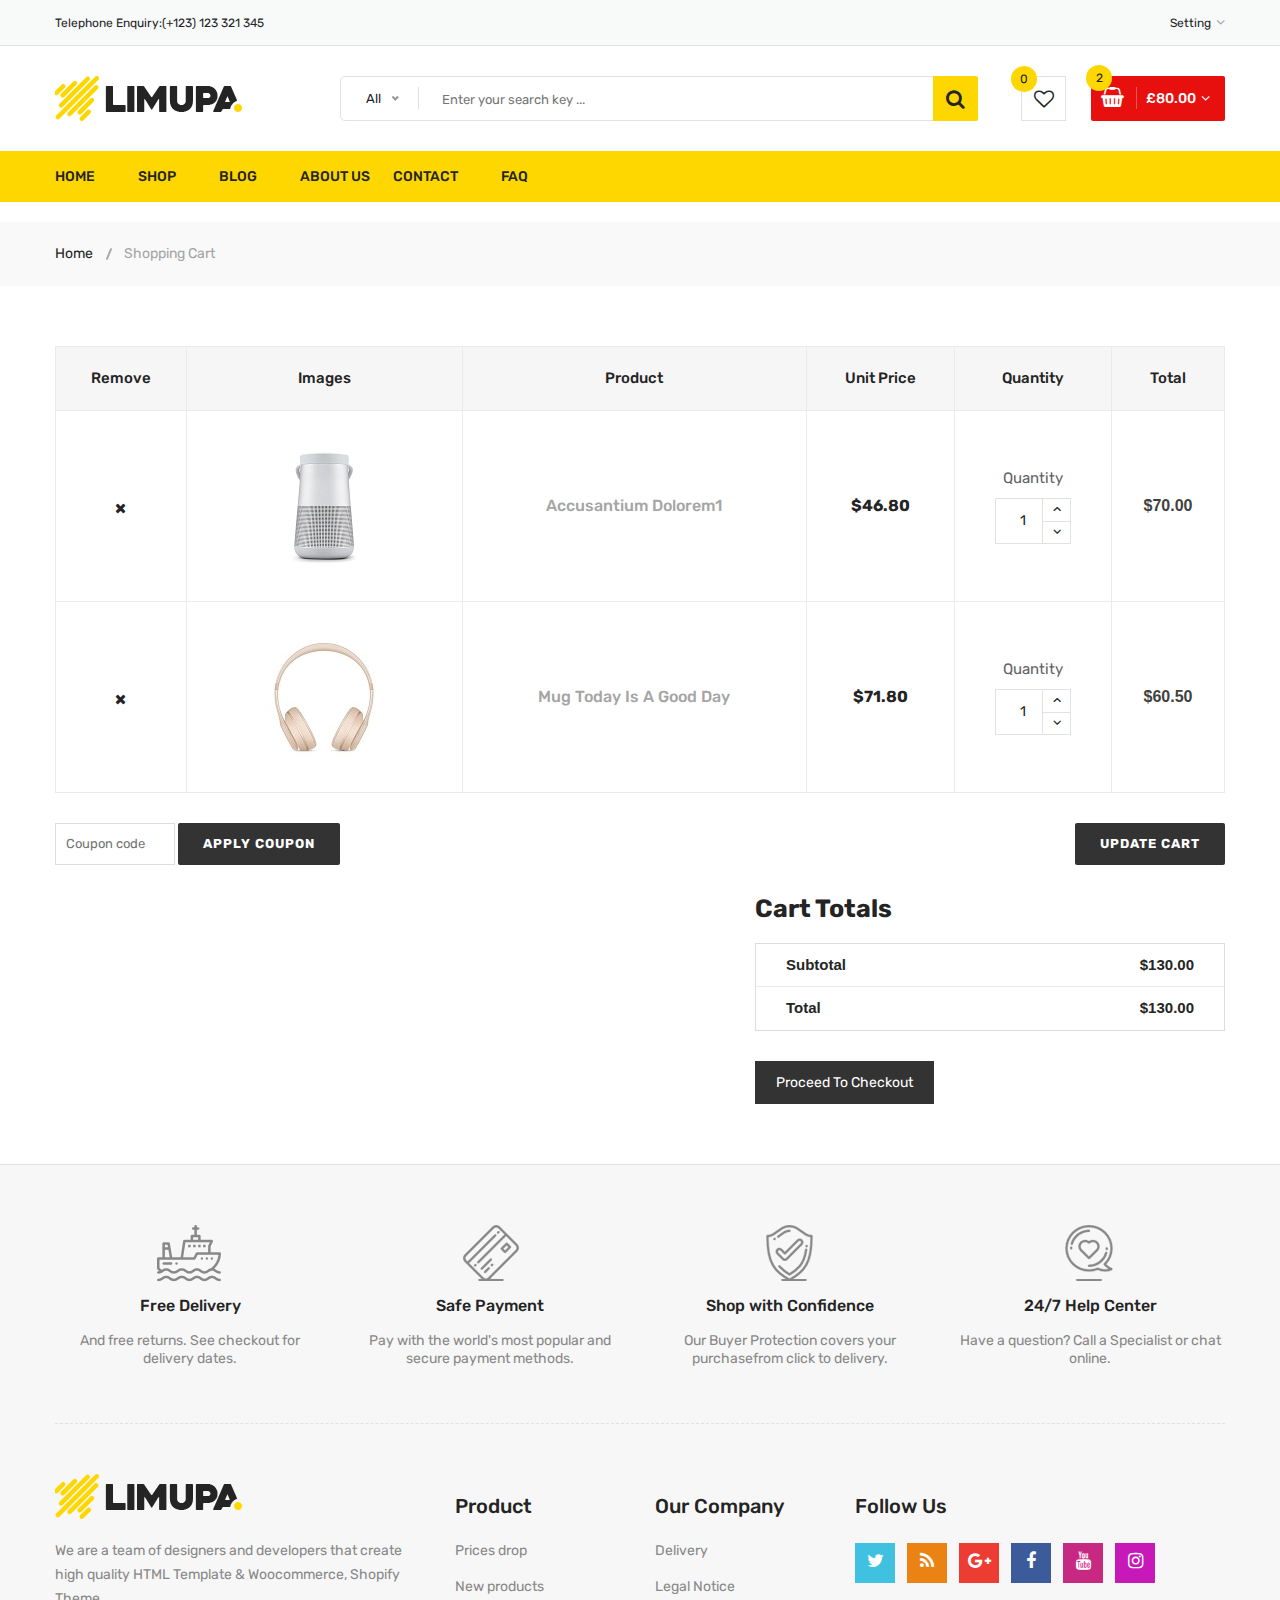
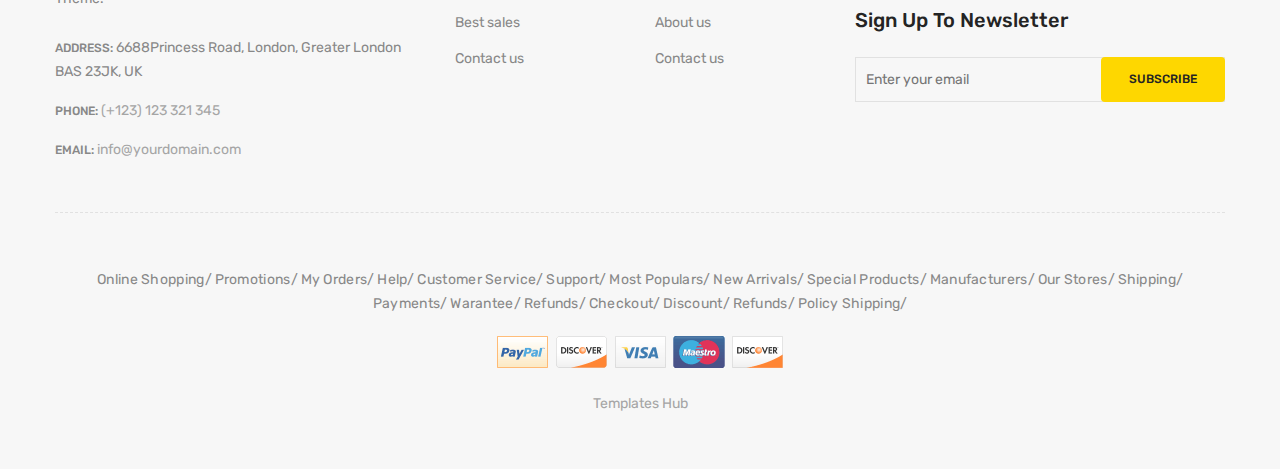
<file: shopping-cart.html>
<!DOCTYPE html>
<html class="no-js" lang="zxx">
  <!-- index28:48-->
  <head>
    <meta charset="utf-8" />
    <meta http-equiv="x-ua-compatible" content="ie=edge" />
    <title>
      Home Version One || limupa - Digital Products Store eCommerce Bootstrap 4
      Template
    </title>
    <meta name="description" content="" />
    <meta name="viewport" content="width=device-width, initial-scale=1" />
    <!-- Favicon -->
    <link rel="shortcut icon" type="image/x-icon" href="images/favicon.png" />
    <!-- Material Design Iconic Font-V2.2.0 -->
    <link rel="stylesheet" href="css/material-design-iconic-font.min.css" />
    <!-- Font Awesome -->
    <link rel="stylesheet" href="css/font-awesome.min.css" />
    <!-- Font Awesome Stars-->
    <link rel="stylesheet" href="css/fontawesome-stars.css" />
    <!-- Meanmenu CSS -->
    <link rel="stylesheet" href="css/meanmenu.css" />
    <!-- owl carousel CSS -->
    <link rel="stylesheet" href="css/owl.carousel.min.css" />
    <!-- Slick Carousel CSS -->
    <link rel="stylesheet" href="css/slick.css" />
    <!-- Animate CSS -->
    <link rel="stylesheet" href="css/animate.css" />
    <!-- Jquery-ui CSS -->
    <link rel="stylesheet" href="css/jquery-ui.min.css" />
    <!-- Venobox CSS -->
    <link rel="stylesheet" href="css/venobox.css" />
    <!-- Nice Select CSS -->
    <link rel="stylesheet" href="css/nice-select.css" />
    <!-- Magnific Popup CSS -->
    <link rel="stylesheet" href="css/magnific-popup.css" />
    <!-- Bootstrap V4.1.3 Fremwork CSS -->
    <link rel="stylesheet" href="css/bootstrap.min.css" />
    <!-- Helper CSS -->
    <link rel="stylesheet" href="css/helper.css" />
    <!-- Main Style CSS -->
    <link rel="stylesheet" href="style.css" />
    <!-- Responsive CSS -->
    <link rel="stylesheet" href="css/responsive.css" />
    <!-- Modernizr js -->
    <script src="js/vendor/modernizr-2.8.3.min.js"></script>
  </head>
  <body>
    <!--[if lt IE 8]>
      <p class="browserupgrade">
        You are using an <strong>outdated</strong> browser. Please
        <a href="http://browsehappy.com/">upgrade your browser</a> to improve
        your experience.
      </p>
    <![endif]-->
    <!-- Begin Body Wrapper -->
    <div class="body-wrapper">
      <!-- Begin Header Area -->
      <header>
        <!-- Begin Header Top Area -->
        <div class="header-top">
          <div class="container">
            <div class="row">
              <!-- Begin Header Top Left Area -->
              <div class="col-lg-3 col-md-4">
                <div class="header-top-left">
                  <ul class="phone-wrap">
                    <li>
                      <span>Telephone Enquiry:</span
                      ><a href="#">(+123) 123 321 345</a>
                    </li>
                  </ul>
                </div>
              </div>
              <!-- Header Top Left Area End Here -->
              <!-- Begin Header Top Right Area -->
              <div class="col-lg-9 col-md-8">
                <div class="header-top-right">
                  <ul class="ht-menu">
                    <!-- Begin Setting Area -->
                    <li>
                      <div class="ht-setting-trigger"><span>Setting</span></div>
                      <div class="setting ht-setting">
                        <ul class="ht-setting-list">
                          <li><a href="login-register.html">My Account</a></li>
                          <li><a href="checkout.html">Checkout</a></li>
                          <li><a href="login-register.html">Sign In</a></li>
                        </ul>
                      </div>
                    </li>
                    <!-- Setting Area End Here -->
                    <!-- Begin Currency Area -->

                    <!-- Currency Area End Here -->
                    <!-- Begin Language Area -->

                    <!-- Language Area End Here -->
                  </ul>
                </div>
              </div>
              <!-- Header Top Right Area End Here -->
            </div>
          </div>
        </div>
        <!-- Header Top Area End Here -->
        <!-- Begin Header Middle Area -->
        <div class="header-middle pl-sm-0 pr-sm-0 pl-xs-0 pr-xs-0">
          <div class="container">
            <div class="row">
              <!-- Begin Header Logo Area -->
              <div class="col-lg-3">
                <div class="logo pb-sm-30 pb-xs-30">
                  <a href="index.html">
                    <img src="images/menu/logo/1.jpg" alt="" />
                  </a>
                </div>
              </div>
              <!-- Header Logo Area End Here -->
              <!-- Begin Header Middle Right Area -->
              <div class="col-lg-9 pl-0 ml-sm-15 ml-xs-15">
                <!-- Begin Header Middle Searchbox Area -->
                <form action="#" class="hm-searchbox">
                  <select class="nice-select select-search-category">
                    <option value="0">All</option>
                    <option value="10">Laptops</option>
                    <option value="17">- - Prime Video</option>
                    <option value="20">- - - - All Videos</option>
                    <option value="21">- - - - Blouses</option>
                    <option value="22">- - - - Evening Dresses</option>
                    <option value="23">- - - - Summer Dresses</option>
                    <option value="24">- - - - T-shirts</option>
                    <option value="25">- - - - Rent or Buy</option>
                    <option value="26">- - - - Your Watchlist</option>
                    <option value="27">- - - - Watch Anywhere</option>
                    <option value="28">- - - - Getting Started</option>
                    <option value="18">- - - - Computers</option>
                    <option value="29">- - - - More to Explore</option>
                    <option value="30">- - - - TV &amp; Video</option>
                    <option value="31">- - - - Audio &amp; Theater</option>
                    <option value="32">- - - - Camera, Photo</option>
                    <option value="33">- - - - Cell Phones</option>
                    <option value="34">- - - - Headphones</option>
                    <option value="35">- - - - Video Games</option>
                    <option value="36">- - - - Wireless Speakers</option>
                    <option value="19">- - - - Electronics</option>
                    <option value="37">- - - - Amazon Home</option>
                    <option value="38">- - - - Kitchen &amp; Dining</option>
                    <option value="39">- - - - Furniture</option>
                    <option value="40">- - - - Bed &amp; Bath</option>
                    <option value="41">- - - - Appliances</option>
                    <option value="11">TV &amp; Audio</option>
                    <option value="42">- - Chamcham</option>
                    <option value="45">- - - - Office</option>
                    <option value="47">- - - - Gaming</option>
                    <option value="48">- - - - Chromebook</option>
                    <option value="49">- - - - Refurbished</option>
                    <option value="50">- - - - Touchscreen</option>
                    <option value="51">- - - - Ultrabooks</option>
                    <option value="52">- - - - Blouses</option>
                    <option value="43">- - Sanai</option>
                    <option value="53">- - - - Hard Drives</option>
                    <option value="54">- - - - Graphic Cards</option>
                    <option value="55">- - - - Processors (CPU)</option>
                    <option value="56">- - - - Memory</option>
                    <option value="57">- - - - Motherboards</option>
                    <option value="58">- - - - Fans &amp; Cooling</option>
                    <option value="59">- - - - CD/DVD Drives</option>
                    <option value="44">- - Meito</option>
                    <option value="60">- - - - Sound Cards</option>
                    <option value="61">- - - - Cases &amp; Towers</option>
                    <option value="62">- - - - Casual Dresses</option>
                    <option value="63">- - - - Evening Dresses</option>
                    <option value="64">- - - - T-shirts</option>
                    <option value="65">- - - - Tops</option>
                    <option value="12">Smartphone</option>
                    <option value="66">- - Camera Accessories</option>
                    <option value="68">- - - - Octa Core</option>
                    <option value="69">- - - - Quad Core</option>
                    <option value="70">- - - - Dual Core</option>
                    <option value="71">- - - - 7.0 Screen</option>
                    <option value="72">- - - - 9.0 Screen</option>
                    <option value="73">- - - - Bags &amp; Cases</option>
                    <option value="67">- - XailStation</option>
                    <option value="74">- - - - Batteries</option>
                    <option value="75">- - - - Microphones</option>
                    <option value="76">- - - - Stabilizers</option>
                    <option value="77">- - - - Video Tapes</option>
                    <option value="78">- - - - Memory Card Readers</option>
                    <option value="79">- - - - Tripods</option>
                    <option value="13">Cameras</option>
                    <option value="14">headphone</option>
                    <option value="15">Smartwatch</option>
                    <option value="16">Accessories</option>
                  </select>
                  <input type="text" placeholder="Enter your search key ..." />
                  <button class="li-btn" type="submit">
                    <i class="fa fa-search"></i>
                  </button>
                </form>
                <!-- Header Middle Searchbox Area End Here -->
                <!-- Begin Header Middle Right Area -->
                <div class="header-middle-right">
                  <ul class="hm-menu">
                    <!-- Begin Header Middle Wishlist Area -->
                    <li class="hm-wishlist">
                      <a href="wishlist.html">
                        <span class="cart-item-count wishlist-item-count"
                          >0</span
                        >
                        <i class="fa fa-heart-o"></i>
                      </a>
                    </li>
                    <!-- Header Middle Wishlist Area End Here -->
                    <!-- Begin Header Mini Cart Area -->
                    <li class="hm-minicart">
                      <div class="hm-minicart-trigger">
                        <span class="item-icon"></span>
                        <span class="item-text"
                          >£80.00
                          <span class="cart-item-count">2</span>
                        </span>
                      </div>
                      <span></span>
                      <div class="minicart">
                        <ul class="minicart-product-list">
                          <li>
                            <a
                              href="single-product.html"
                              class="minicart-product-image"
                            >
                              <img
                                src="images/product/small-size/5.jpg"
                                alt="cart products"
                              />
                            </a>
                            <div class="minicart-product-details">
                              <h6>
                                <a href="single-product.html"
                                  >Aenean eu tristique</a
                                >
                              </h6>
                              <span>£40 x 1</span>
                            </div>
                            <button class="close" title="Remove">
                              <i class="fa fa-close"></i>
                            </button>
                          </li>
                          <li>
                            <a
                              href="single-product.html"
                              class="minicart-product-image"
                            >
                              <img
                                src="images/product/small-size/6.jpg"
                                alt="cart products"
                              />
                            </a>
                            <div class="minicart-product-details">
                              <h6>
                                <a href="single-product.html"
                                  >Aenean eu tristique</a
                                >
                              </h6>
                              <span>£40 x 1</span>
                            </div>
                            <button class="close" title="Remove">
                              <i class="fa fa-close"></i>
                            </button>
                          </li>
                        </ul>
                        <p class="minicart-total">
                          SUBTOTAL: <span>£80.00</span>
                        </p>
                        <div class="minicart-button">
                          <a
                            href="shopping-cart.html"
                            class="li-button li-button-fullwidth li-button-dark"
                          >
                            <span>View Full Cart</span>
                          </a>
                          <a
                            href="checkout.html"
                            class="li-button li-button-fullwidth"
                          >
                            <span>Checkout</span>
                          </a>
                        </div>
                      </div>
                    </li>
                    <!-- Header Mini Cart Area End Here -->
                  </ul>
                </div>
                <!-- Header Middle Right Area End Here -->
              </div>
              <!-- Header Middle Right Area End Here -->
            </div>
          </div>
        </div>
        <!-- Header Middle Area End Here -->
        <!-- Begin Header Bottom Area -->
        <div class="header-bottom header-sticky d-none d-lg-block d-xl-block">
          <div class="container">
            <div class="row">
              <div class="col-lg-12">
                <!-- Begin Header Bottom Menu Area -->
                <div class="hb-menu">
                  <nav>
                    <ul>
                      <li>
                        <a href="index.html">Home</a>
                      </li>
                      <li>
                        <a href="shop-4-column.html">Shop</a>
                      </li>
                      <li>
                        <a href="blog-3-column.html">Blog</a>
                      </li>

                      <li><a href="about-us.html">About Us</a></li>
                      <li><a href="contact.html">Contact</a></li>
                      <li><a href="faq.html">FAQ</a></li>
                    </ul>
                  </nav>
                </div>
                <!-- Header Bottom Menu Area End Here -->
              </div>
            </div>
          </div>
        </div>
        <!-- Header Bottom Area End Here -->
        <!-- Begin Mobile Menu Area -->
        <div class="mobile-menu-area d-lg-none d-xl-none col-12">
          <div class="container">
            <div class="row">
              <div class="mobile-menu"></div>
            </div>
          </div>
        </div>
        <!-- Mobile Menu Area End Here -->
      </header>
      <!-- Header Area End Here -->
      <!-- Begin Li's Breadcrumb Area -->
      <div class="breadcrumb-area">
        <div class="container">
          <div class="breadcrumb-content">
            <ul>
              <li><a href="index.html">Home</a></li>
              <li class="active">Shopping Cart</li>
            </ul>
          </div>
        </div>
      </div>
      <!-- Li's Breadcrumb Area End Here -->
      <!--Shopping Cart Area Strat-->
      <div class="Shopping-cart-area pt-60 pb-60">
        <div class="container">
          <div class="row">
            <div class="col-12">
              <form action="#">
                <div class="table-content table-responsive">
                  <table class="table">
                    <thead>
                      <tr>
                        <th class="li-product-remove">remove</th>
                        <th class="li-product-thumbnail">images</th>
                        <th class="cart-product-name">Product</th>
                        <th class="li-product-price">Unit Price</th>
                        <th class="li-product-quantity">Quantity</th>
                        <th class="li-product-subtotal">Total</th>
                      </tr>
                    </thead>
                    <tbody>
                      <tr>
                        <td class="li-product-remove">
                          <a href="#"><i class="fa fa-times"></i></a>
                        </td>
                        <td class="li-product-thumbnail">
                          <a href="#"
                            ><img
                              src="images/product/small-size/5.jpg"
                              alt="Li's Product Image"
                          /></a>
                        </td>
                        <td class="li-product-name">
                          <a href="#">Accusantium dolorem1</a>
                        </td>
                        <td class="li-product-price">
                          <span class="amount">$46.80</span>
                        </td>
                        <td class="quantity">
                          <label>Quantity</label>
                          <div class="cart-plus-minus">
                            <input
                              class="cart-plus-minus-box"
                              value="1"
                              type="text"
                            />
                            <div class="dec qtybutton">
                              <i class="fa fa-angle-down"></i>
                            </div>
                            <div class="inc qtybutton">
                              <i class="fa fa-angle-up"></i>
                            </div>
                          </div>
                        </td>
                        <td class="product-subtotal">
                          <span class="amount">$70.00</span>
                        </td>
                      </tr>
                      <tr>
                        <td class="li-product-remove">
                          <a href="#"><i class="fa fa-times"></i></a>
                        </td>
                        <td class="li-product-thumbnail">
                          <a href="#"
                            ><img
                              src="images/product/small-size/6.jpg"
                              alt="Li's Product Image"
                          /></a>
                        </td>
                        <td class="li-product-name">
                          <a href="#">Mug Today is a good day</a>
                        </td>
                        <td class="li-product-price">
                          <span class="amount">$71.80</span>
                        </td>
                        <td class="quantity">
                          <label>Quantity</label>
                          <div class="cart-plus-minus">
                            <input
                              class="cart-plus-minus-box"
                              value="1"
                              type="text"
                            />
                            <div class="dec qtybutton">
                              <i class="fa fa-angle-down"></i>
                            </div>
                            <div class="inc qtybutton">
                              <i class="fa fa-angle-up"></i>
                            </div>
                          </div>
                        </td>
                        <td class="product-subtotal">
                          <span class="amount">$60.50</span>
                        </td>
                      </tr>
                    </tbody>
                  </table>
                </div>
                <div class="row">
                  <div class="col-12">
                    <div class="coupon-all">
                      <div class="coupon">
                        <input
                          id="coupon_code"
                          class="input-text"
                          name="coupon_code"
                          value=""
                          placeholder="Coupon code"
                          type="text"
                        />
                        <input
                          class="button"
                          name="apply_coupon"
                          value="Apply coupon"
                          type="submit"
                        />
                      </div>
                      <div class="coupon2">
                        <input
                          class="button"
                          name="update_cart"
                          value="Update cart"
                          type="submit"
                        />
                      </div>
                    </div>
                  </div>
                </div>
                <div class="row">
                  <div class="col-md-5 ml-auto">
                    <div class="cart-page-total">
                      <h2>Cart totals</h2>
                      <ul>
                        <li>Subtotal <span>$130.00</span></li>
                        <li>Total <span>$130.00</span></li>
                      </ul>
                      <a href="#">Proceed to checkout</a>
                    </div>
                  </div>
                </div>
              </form>
            </div>
          </div>
        </div>
      </div>
      <!--Shopping Cart Area End-->
      <!-- Begin Footer Area -->
      <div class="footer">
        <!-- Begin Footer Static Top Area -->
        <div class="footer-static-top">
          <div class="container">
            <!-- Begin Footer Shipping Area -->
            <div class="footer-shipping pt-60 pb-55 pb-xs-25">
              <div class="row">
                <!-- Begin Li's Shipping Inner Box Area -->
                <div class="col-lg-3 col-md-6 col-sm-6 pb-sm-55 pb-xs-55">
                  <div class="li-shipping-inner-box">
                    <div class="shipping-icon">
                      <img
                        src="images/shipping-icon/1.png"
                        alt="Shipping Icon"
                      />
                    </div>
                    <div class="shipping-text">
                      <h2>Free Delivery</h2>
                      <p>And free returns. See checkout for delivery dates.</p>
                    </div>
                  </div>
                </div>
                <!-- Li's Shipping Inner Box Area End Here -->
                <!-- Begin Li's Shipping Inner Box Area -->
                <div class="col-lg-3 col-md-6 col-sm-6 pb-sm-55 pb-xs-55">
                  <div class="li-shipping-inner-box">
                    <div class="shipping-icon">
                      <img
                        src="images/shipping-icon/2.png"
                        alt="Shipping Icon"
                      />
                    </div>
                    <div class="shipping-text">
                      <h2>Safe Payment</h2>
                      <p>
                        Pay with the world's most popular and secure payment
                        methods.
                      </p>
                    </div>
                  </div>
                </div>
                <!-- Li's Shipping Inner Box Area End Here -->
                <!-- Begin Li's Shipping Inner Box Area -->
                <div class="col-lg-3 col-md-6 col-sm-6 pb-xs-30">
                  <div class="li-shipping-inner-box">
                    <div class="shipping-icon">
                      <img
                        src="images/shipping-icon/3.png"
                        alt="Shipping Icon"
                      />
                    </div>
                    <div class="shipping-text">
                      <h2>Shop with Confidence</h2>
                      <p>
                        Our Buyer Protection covers your purchasefrom click to
                        delivery.
                      </p>
                    </div>
                  </div>
                </div>
                <!-- Li's Shipping Inner Box Area End Here -->
                <!-- Begin Li's Shipping Inner Box Area -->
                <div class="col-lg-3 col-md-6 col-sm-6 pb-xs-30">
                  <div class="li-shipping-inner-box">
                    <div class="shipping-icon">
                      <img
                        src="images/shipping-icon/4.png"
                        alt="Shipping Icon"
                      />
                    </div>
                    <div class="shipping-text">
                      <h2>24/7 Help Center</h2>
                      <p>Have a question? Call a Specialist or chat online.</p>
                    </div>
                  </div>
                </div>
                <!-- Li's Shipping Inner Box Area End Here -->
              </div>
            </div>
            <!-- Footer Shipping Area End Here -->
          </div>
        </div>
        <!-- Footer Static Top Area End Here -->
        <!-- Begin Footer Static Middle Area -->
        <div class="footer-static-middle">
          <div class="container">
            <div class="footer-logo-wrap pt-50 pb-35">
              <div class="row">
                <!-- Begin Footer Logo Area -->
                <div class="col-lg-4 col-md-6">
                  <div class="footer-logo">
                    <img src="images/menu/logo/1.jpg" alt="Footer Logo" />
                    <p class="info">
                      We are a team of designers and developers that create high
                      quality HTML Template & Woocommerce, Shopify Theme.
                    </p>
                  </div>
                  <ul class="des">
                    <li>
                      <span>Address: </span>
                      6688Princess Road, London, Greater London BAS 23JK, UK
                    </li>
                    <li>
                      <span>Phone: </span>
                      <a href="#">(+123) 123 321 345</a>
                    </li>
                    <li>
                      <span>Email: </span>
                      <a href="mailto://info@yourdomain.com"
                        >info@yourdomain.com</a
                      >
                    </li>
                  </ul>
                </div>
                <!-- Footer Logo Area End Here -->
                <!-- Begin Footer Block Area -->
                <div class="col-lg-2 col-md-3 col-sm-6">
                  <div class="footer-block">
                    <h3 class="footer-block-title">Product</h3>
                    <ul>
                      <li><a href="#">Prices drop</a></li>
                      <li><a href="#">New products</a></li>
                      <li><a href="#">Best sales</a></li>
                      <li><a href="#">Contact us</a></li>
                    </ul>
                  </div>
                </div>
                <!-- Footer Block Area End Here -->
                <!-- Begin Footer Block Area -->
                <div class="col-lg-2 col-md-3 col-sm-6">
                  <div class="footer-block">
                    <h3 class="footer-block-title">Our company</h3>
                    <ul>
                      <li><a href="#">Delivery</a></li>
                      <li><a href="#">Legal Notice</a></li>
                      <li><a href="#">About us</a></li>
                      <li><a href="#">Contact us</a></li>
                    </ul>
                  </div>
                </div>
                <!-- Footer Block Area End Here -->
                <!-- Begin Footer Block Area -->
                <div class="col-lg-4">
                  <div class="footer-block">
                    <h3 class="footer-block-title">Follow Us</h3>
                    <ul class="social-link">
                      <li class="twitter">
                        <a
                          href="https://twitter.com/"
                          data-toggle="tooltip"
                          target="_blank"
                          title="Twitter"
                        >
                          <i class="fa fa-twitter"></i>
                        </a>
                      </li>
                      <li class="rss">
                        <a
                          href="https://rss.com/"
                          data-toggle="tooltip"
                          target="_blank"
                          title="RSS"
                        >
                          <i class="fa fa-rss"></i>
                        </a>
                      </li>
                      <li class="google-plus">
                        <a
                          href="https://www.plus.google.com/discover"
                          data-toggle="tooltip"
                          target="_blank"
                          title="Google Plus"
                        >
                          <i class="fa fa-google-plus"></i>
                        </a>
                      </li>
                      <li class="facebook">
                        <a
                          href="https://www.facebook.com/"
                          data-toggle="tooltip"
                          target="_blank"
                          title="Facebook"
                        >
                          <i class="fa fa-facebook"></i>
                        </a>
                      </li>
                      <li class="youtube">
                        <a
                          href="https://www.youtube.com/"
                          data-toggle="tooltip"
                          target="_blank"
                          title="Youtube"
                        >
                          <i class="fa fa-youtube"></i>
                        </a>
                      </li>
                      <li class="instagram">
                        <a
                          href="https://www.instagram.com/"
                          data-toggle="tooltip"
                          target="_blank"
                          title="Instagram"
                        >
                          <i class="fa fa-instagram"></i>
                        </a>
                      </li>
                    </ul>
                  </div>
                  <!-- Begin Footer Newsletter Area -->
                  <div class="footer-newsletter">
                    <h4>Sign up to newsletter</h4>
                    <form
                      action="#"
                      method="post"
                      id="mc-embedded-subscribe-form"
                      name="mc-embedded-subscribe-form"
                      class="footer-subscribe-form validate"
                      target="_blank"
                      novalidate
                    >
                      <div id="mc_embed_signup_scroll">
                        <div
                          id="mc-form"
                          class="mc-form subscribe-form form-group"
                        >
                          <input
                            id="mc-email"
                            type="email"
                            autocomplete="off"
                            placeholder="Enter your email"
                          />
                          <button class="btn" id="mc-submit">Subscribe</button>
                        </div>
                      </div>
                    </form>
                  </div>
                  <!-- Footer Newsletter Area End Here -->
                </div>
                <!-- Footer Block Area End Here -->
              </div>
            </div>
          </div>
        </div>
        <!-- Footer Static Middle Area End Here -->
        <!-- Begin Footer Static Bottom Area -->
        <div class="footer-static-bottom pt-55 pb-55">
          <div class="container">
            <div class="row">
              <div class="col-lg-12">
                <!-- Begin Footer Links Area -->
                <div class="footer-links">
                  <ul>
                    <li><a href="#">Online Shopping</a></li>
                    <li><a href="#">Promotions</a></li>
                    <li><a href="#">My Orders</a></li>
                    <li><a href="#">Help</a></li>
                    <li><a href="#">Customer Service</a></li>
                    <li><a href="#">Support</a></li>
                    <li><a href="#">Most Populars</a></li>
                    <li><a href="#">New Arrivals</a></li>
                    <li><a href="#">Special Products</a></li>
                    <li><a href="#">Manufacturers</a></li>
                    <li><a href="#">Our Stores</a></li>
                    <li><a href="#">Shipping</a></li>
                    <li><a href="#">Payments</a></li>
                    <li><a href="#">Warantee</a></li>
                    <li><a href="#">Refunds</a></li>
                    <li><a href="#">Checkout</a></li>
                    <li><a href="#">Discount</a></li>
                    <li><a href="#">Refunds</a></li>
                    <li><a href="#">Policy Shipping</a></li>
                  </ul>
                </div>
                <!-- Footer Links Area End Here -->
                <!-- Begin Footer Payment Area -->
                <div class="copyright text-center">
                  <a href="#">
                    <img src="images/payment/1.png" alt="" />
                  </a>
                </div>
                <!-- Footer Payment Area End Here -->
                <!-- Begin Copyright Area -->
                <div class="copyright text-center pt-25">
                  <span
                    ><a target="_blank" href="https://www.templateshub.net"
                      >Templates Hub</a
                    ></span
                  >
                </div>
                <!-- Copyright Area End Here -->
              </div>
            </div>
          </div>
        </div>
        <!-- Footer Static Bottom Area End Here -->
      </div>
      <!-- Footer Area End Here -->
    </div>
    <!-- Body Wrapper End Here -->
    <!-- jQuery-V1.12.4 -->
    <script src="js/vendor/jquery-1.12.4.min.js"></script>
    <!-- Popper js -->
    <script src="js/vendor/popper.min.js"></script>
    <!-- Bootstrap V4.1.3 Fremwork js -->
    <script src="js/bootstrap.min.js"></script>
    <!-- Ajax Mail js -->
    <script src="js/ajax-mail.js"></script>
    <!-- Meanmenu js -->
    <script src="js/jquery.meanmenu.min.js"></script>
    <!-- Wow.min js -->
    <script src="js/wow.min.js"></script>
    <!-- Slick Carousel js -->
    <script src="js/slick.min.js"></script>
    <!-- Owl Carousel-2 js -->
    <script src="js/owl.carousel.min.js"></script>
    <!-- Magnific popup js -->
    <script src="js/jquery.magnific-popup.min.js"></script>
    <!-- Isotope js -->
    <script src="js/isotope.pkgd.min.js"></script>
    <!-- Imagesloaded js -->
    <script src="js/imagesloaded.pkgd.min.js"></script>
    <!-- Mixitup js -->
    <script src="js/jquery.mixitup.min.js"></script>
    <!-- Countdown -->
    <script src="js/jquery.countdown.min.js"></script>
    <!-- Counterup -->
    <script src="js/jquery.counterup.min.js"></script>
    <!-- Waypoints -->
    <script src="js/waypoints.min.js"></script>
    <!-- Barrating -->
    <script src="js/jquery.barrating.min.js"></script>
    <!-- Jquery-ui -->
    <script src="js/jquery-ui.min.js"></script>
    <!-- Venobox -->
    <script src="js/venobox.min.js"></script>
    <!-- Nice Select js -->
    <script src="js/jquery.nice-select.min.js"></script>
    <!-- ScrollUp js -->
    <script src="js/scrollUp.min.js"></script>
    <!-- Main/Activator js -->
    <script src="js/main.js"></script>
  </body>

  <!-- shopping-cart31:32-->
</html>
</file>
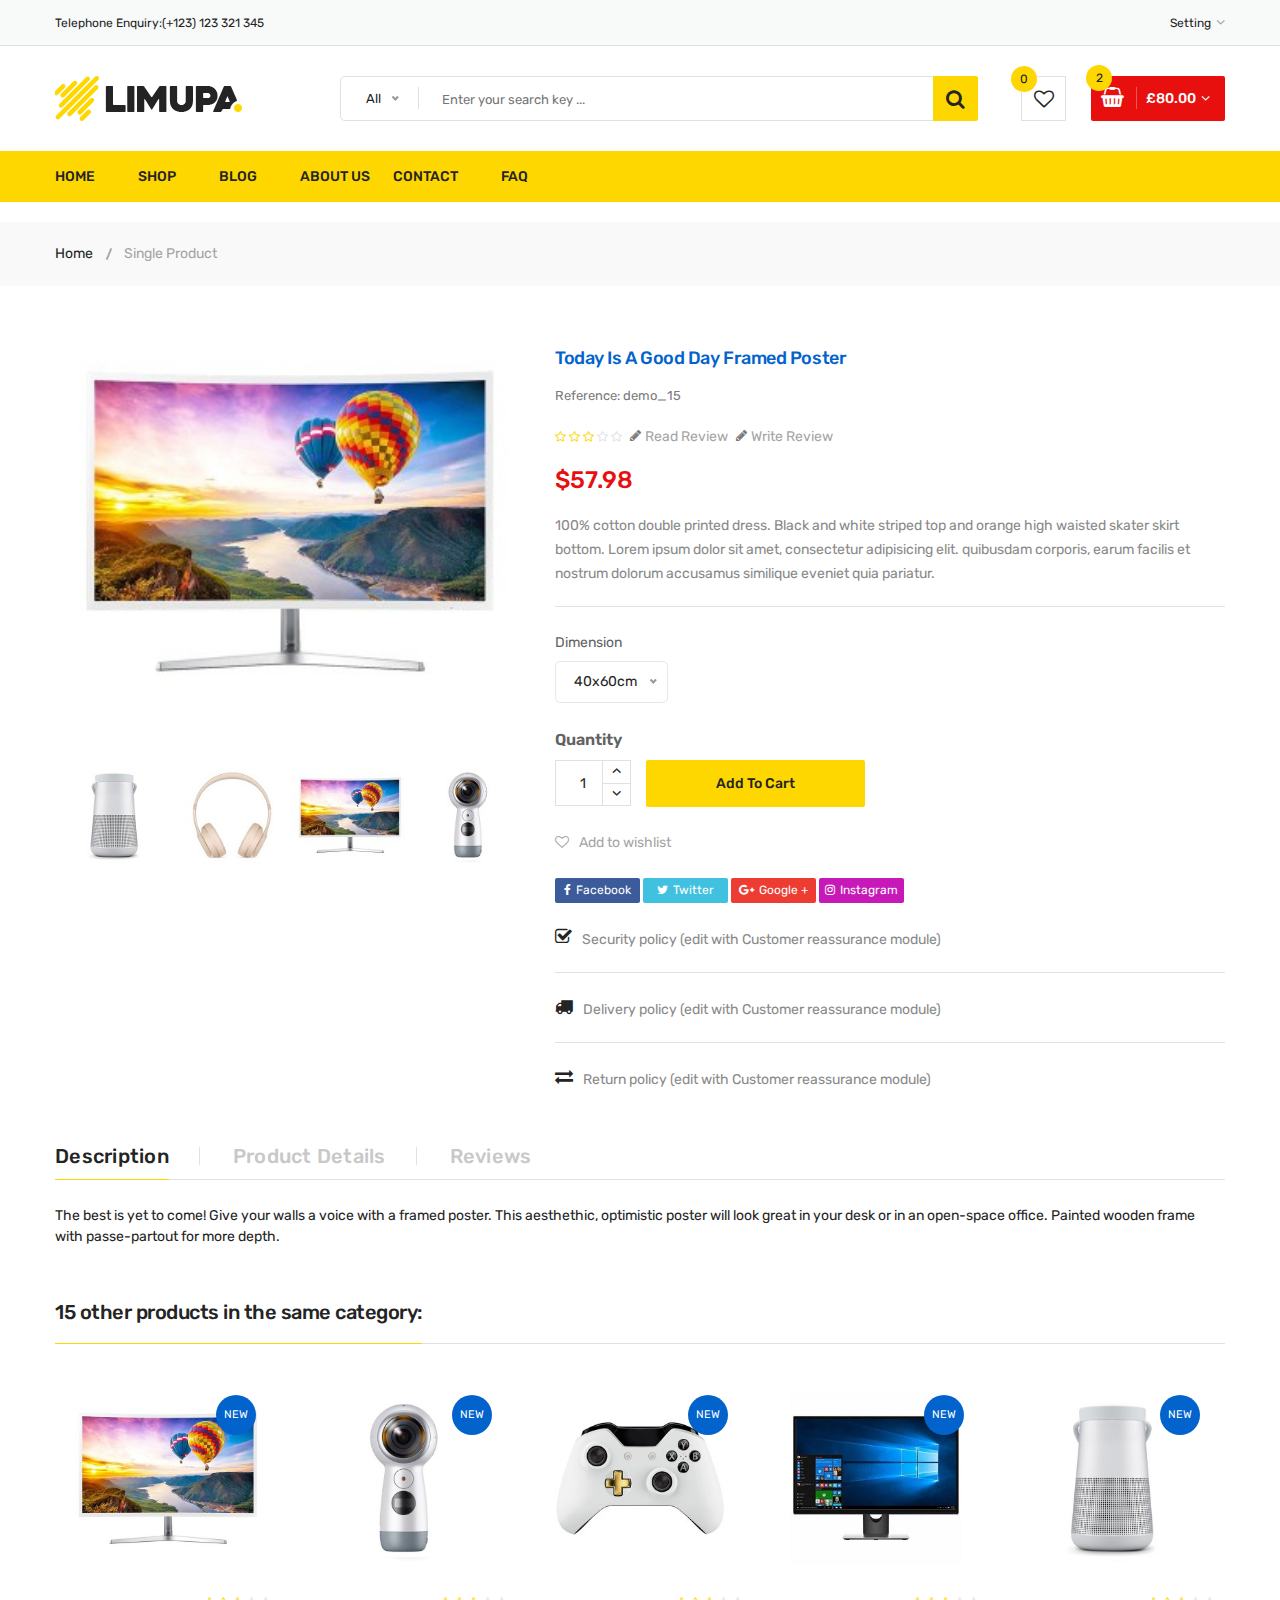
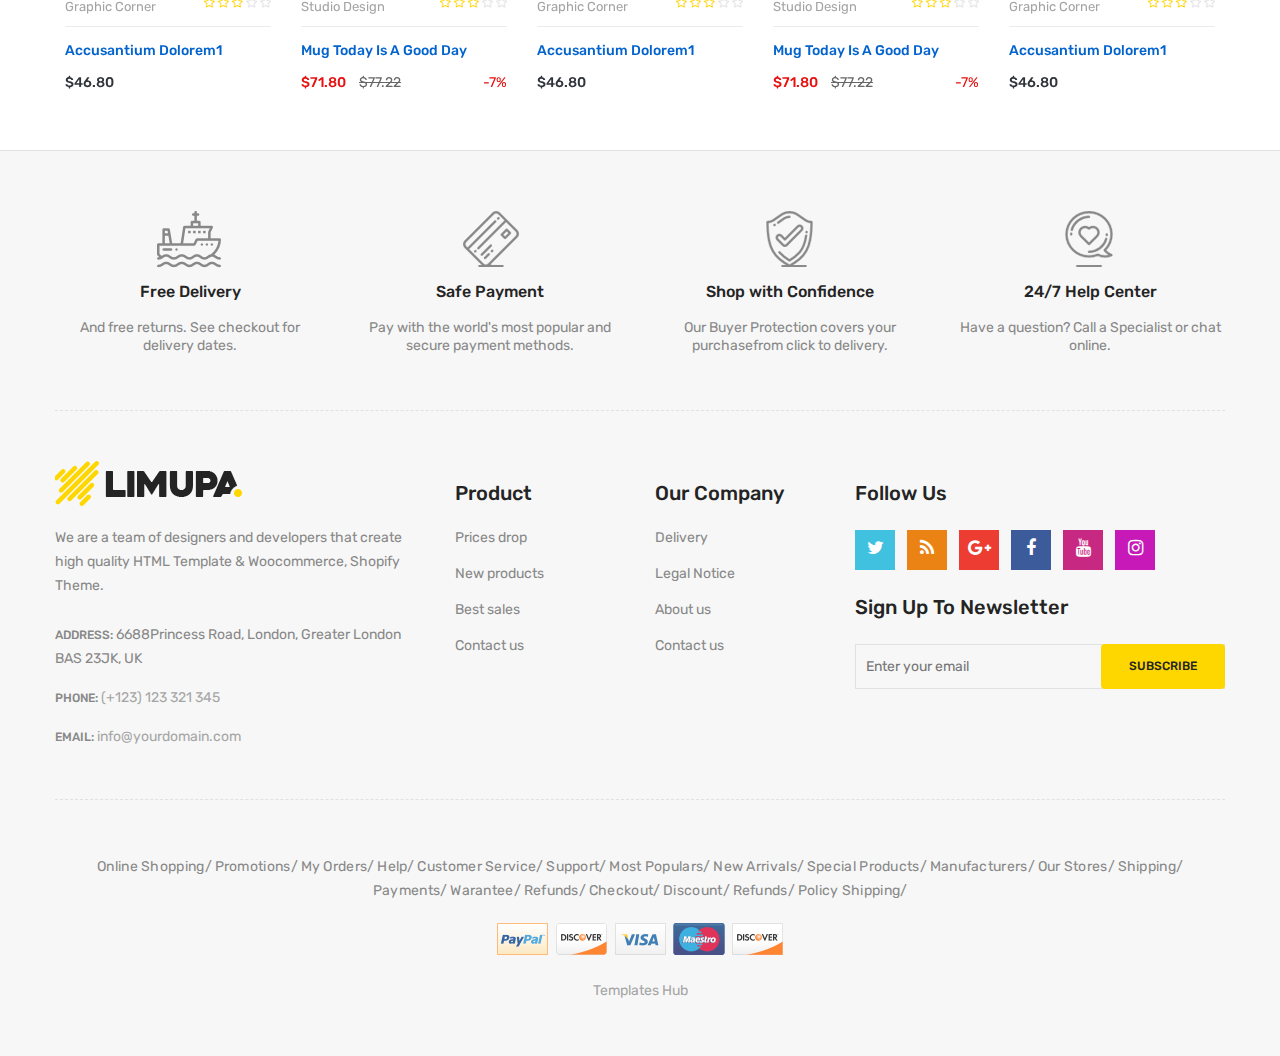
<file: single-product.html>
<!DOCTYPE html>
<html class="no-js" lang="zxx">
  <!-- index28:48-->
  <head>
    <meta charset="utf-8" />
    <meta http-equiv="x-ua-compatible" content="ie=edge" />
    <title>
      Home Version One || limupa - Digital Products Store eCommerce Bootstrap 4
      Template
    </title>
    <meta name="description" content="" />
    <meta name="viewport" content="width=device-width, initial-scale=1" />
    <!-- Favicon -->
    <link rel="shortcut icon" type="image/x-icon" href="images/favicon.png" />
    <!-- Material Design Iconic Font-V2.2.0 -->
    <link rel="stylesheet" href="css/material-design-iconic-font.min.css" />
    <!-- Font Awesome -->
    <link rel="stylesheet" href="css/font-awesome.min.css" />
    <!-- Font Awesome Stars-->
    <link rel="stylesheet" href="css/fontawesome-stars.css" />
    <!-- Meanmenu CSS -->
    <link rel="stylesheet" href="css/meanmenu.css" />
    <!-- owl carousel CSS -->
    <link rel="stylesheet" href="css/owl.carousel.min.css" />
    <!-- Slick Carousel CSS -->
    <link rel="stylesheet" href="css/slick.css" />
    <!-- Animate CSS -->
    <link rel="stylesheet" href="css/animate.css" />
    <!-- Jquery-ui CSS -->
    <link rel="stylesheet" href="css/jquery-ui.min.css" />
    <!-- Venobox CSS -->
    <link rel="stylesheet" href="css/venobox.css" />
    <!-- Nice Select CSS -->
    <link rel="stylesheet" href="css/nice-select.css" />
    <!-- Magnific Popup CSS -->
    <link rel="stylesheet" href="css/magnific-popup.css" />
    <!-- Bootstrap V4.1.3 Fremwork CSS -->
    <link rel="stylesheet" href="css/bootstrap.min.css" />
    <!-- Helper CSS -->
    <link rel="stylesheet" href="css/helper.css" />
    <!-- Main Style CSS -->
    <link rel="stylesheet" href="style.css" />
    <!-- Responsive CSS -->
    <link rel="stylesheet" href="css/responsive.css" />
    <!-- Modernizr js -->
    <script src="js/vendor/modernizr-2.8.3.min.js"></script>
  </head>
  <body>
    <!--[if lt IE 8]>
      <p class="browserupgrade">
        You are using an <strong>outdated</strong> browser. Please
        <a href="http://browsehappy.com/">upgrade your browser</a> to improve
        your experience.
      </p>
    <![endif]-->
    <!-- Begin Body Wrapper -->
    <div class="body-wrapper">
      <!-- Begin Header Area -->
      <header>
        <!-- Begin Header Top Area -->
        <div class="header-top">
          <div class="container">
            <div class="row">
              <!-- Begin Header Top Left Area -->
              <div class="col-lg-3 col-md-4">
                <div class="header-top-left">
                  <ul class="phone-wrap">
                    <li>
                      <span>Telephone Enquiry:</span
                      ><a href="#">(+123) 123 321 345</a>
                    </li>
                  </ul>
                </div>
              </div>
              <!-- Header Top Left Area End Here -->
              <!-- Begin Header Top Right Area -->
              <div class="col-lg-9 col-md-8">
                <div class="header-top-right">
                  <ul class="ht-menu">
                    <!-- Begin Setting Area -->
                    <li>
                      <div class="ht-setting-trigger"><span>Setting</span></div>
                      <div class="setting ht-setting">
                        <ul class="ht-setting-list">
                          <li><a href="login-register.html">My Account</a></li>
                          <li><a href="checkout.html">Checkout</a></li>
                          <li><a href="login-register.html">Sign In</a></li>
                        </ul>
                      </div>
                    </li>
                    <!-- Setting Area End Here -->
                    <!-- Begin Currency Area -->

                    <!-- Currency Area End Here -->
                    <!-- Begin Language Area -->

                    <!-- Language Area End Here -->
                  </ul>
                </div>
              </div>
              <!-- Header Top Right Area End Here -->
            </div>
          </div>
        </div>
        <!-- Header Top Area End Here -->
        <!-- Begin Header Middle Area -->
        <div class="header-middle pl-sm-0 pr-sm-0 pl-xs-0 pr-xs-0">
          <div class="container">
            <div class="row">
              <!-- Begin Header Logo Area -->
              <div class="col-lg-3">
                <div class="logo pb-sm-30 pb-xs-30">
                  <a href="index.html">
                    <img src="images/menu/logo/1.jpg" alt="" />
                  </a>
                </div>
              </div>
              <!-- Header Logo Area End Here -->
              <!-- Begin Header Middle Right Area -->
              <div class="col-lg-9 pl-0 ml-sm-15 ml-xs-15">
                <!-- Begin Header Middle Searchbox Area -->
                <form action="#" class="hm-searchbox">
                  <select class="nice-select select-search-category">
                    <option value="0">All</option>
                    <option value="10">Laptops</option>
                    <option value="17">- - Prime Video</option>
                    <option value="20">- - - - All Videos</option>
                    <option value="21">- - - - Blouses</option>
                    <option value="22">- - - - Evening Dresses</option>
                    <option value="23">- - - - Summer Dresses</option>
                    <option value="24">- - - - T-shirts</option>
                    <option value="25">- - - - Rent or Buy</option>
                    <option value="26">- - - - Your Watchlist</option>
                    <option value="27">- - - - Watch Anywhere</option>
                    <option value="28">- - - - Getting Started</option>
                    <option value="18">- - - - Computers</option>
                    <option value="29">- - - - More to Explore</option>
                    <option value="30">- - - - TV &amp; Video</option>
                    <option value="31">- - - - Audio &amp; Theater</option>
                    <option value="32">- - - - Camera, Photo</option>
                    <option value="33">- - - - Cell Phones</option>
                    <option value="34">- - - - Headphones</option>
                    <option value="35">- - - - Video Games</option>
                    <option value="36">- - - - Wireless Speakers</option>
                    <option value="19">- - - - Electronics</option>
                    <option value="37">- - - - Amazon Home</option>
                    <option value="38">- - - - Kitchen &amp; Dining</option>
                    <option value="39">- - - - Furniture</option>
                    <option value="40">- - - - Bed &amp; Bath</option>
                    <option value="41">- - - - Appliances</option>
                    <option value="11">TV &amp; Audio</option>
                    <option value="42">- - Chamcham</option>
                    <option value="45">- - - - Office</option>
                    <option value="47">- - - - Gaming</option>
                    <option value="48">- - - - Chromebook</option>
                    <option value="49">- - - - Refurbished</option>
                    <option value="50">- - - - Touchscreen</option>
                    <option value="51">- - - - Ultrabooks</option>
                    <option value="52">- - - - Blouses</option>
                    <option value="43">- - Sanai</option>
                    <option value="53">- - - - Hard Drives</option>
                    <option value="54">- - - - Graphic Cards</option>
                    <option value="55">- - - - Processors (CPU)</option>
                    <option value="56">- - - - Memory</option>
                    <option value="57">- - - - Motherboards</option>
                    <option value="58">- - - - Fans &amp; Cooling</option>
                    <option value="59">- - - - CD/DVD Drives</option>
                    <option value="44">- - Meito</option>
                    <option value="60">- - - - Sound Cards</option>
                    <option value="61">- - - - Cases &amp; Towers</option>
                    <option value="62">- - - - Casual Dresses</option>
                    <option value="63">- - - - Evening Dresses</option>
                    <option value="64">- - - - T-shirts</option>
                    <option value="65">- - - - Tops</option>
                    <option value="12">Smartphone</option>
                    <option value="66">- - Camera Accessories</option>
                    <option value="68">- - - - Octa Core</option>
                    <option value="69">- - - - Quad Core</option>
                    <option value="70">- - - - Dual Core</option>
                    <option value="71">- - - - 7.0 Screen</option>
                    <option value="72">- - - - 9.0 Screen</option>
                    <option value="73">- - - - Bags &amp; Cases</option>
                    <option value="67">- - XailStation</option>
                    <option value="74">- - - - Batteries</option>
                    <option value="75">- - - - Microphones</option>
                    <option value="76">- - - - Stabilizers</option>
                    <option value="77">- - - - Video Tapes</option>
                    <option value="78">- - - - Memory Card Readers</option>
                    <option value="79">- - - - Tripods</option>
                    <option value="13">Cameras</option>
                    <option value="14">headphone</option>
                    <option value="15">Smartwatch</option>
                    <option value="16">Accessories</option>
                  </select>
                  <input type="text" placeholder="Enter your search key ..." />
                  <button class="li-btn" type="submit">
                    <i class="fa fa-search"></i>
                  </button>
                </form>
                <!-- Header Middle Searchbox Area End Here -->
                <!-- Begin Header Middle Right Area -->
                <div class="header-middle-right">
                  <ul class="hm-menu">
                    <!-- Begin Header Middle Wishlist Area -->
                    <li class="hm-wishlist">
                      <a href="wishlist.html">
                        <span class="cart-item-count wishlist-item-count"
                          >0</span
                        >
                        <i class="fa fa-heart-o"></i>
                      </a>
                    </li>
                    <!-- Header Middle Wishlist Area End Here -->
                    <!-- Begin Header Mini Cart Area -->
                    <li class="hm-minicart">
                      <div class="hm-minicart-trigger">
                        <span class="item-icon"></span>
                        <span class="item-text"
                          >£80.00
                          <span class="cart-item-count">2</span>
                        </span>
                      </div>
                      <span></span>
                      <div class="minicart">
                        <ul class="minicart-product-list">
                          <li>
                            <a
                              href="single-product.html"
                              class="minicart-product-image"
                            >
                              <img
                                src="images/product/small-size/5.jpg"
                                alt="cart products"
                              />
                            </a>
                            <div class="minicart-product-details">
                              <h6>
                                <a href="single-product.html"
                                  >Aenean eu tristique</a
                                >
                              </h6>
                              <span>£40 x 1</span>
                            </div>
                            <button class="close" title="Remove">
                              <i class="fa fa-close"></i>
                            </button>
                          </li>
                          <li>
                            <a
                              href="single-product.html"
                              class="minicart-product-image"
                            >
                              <img
                                src="images/product/small-size/6.jpg"
                                alt="cart products"
                              />
                            </a>
                            <div class="minicart-product-details">
                              <h6>
                                <a href="single-product.html"
                                  >Aenean eu tristique</a
                                >
                              </h6>
                              <span>£40 x 1</span>
                            </div>
                            <button class="close" title="Remove">
                              <i class="fa fa-close"></i>
                            </button>
                          </li>
                        </ul>
                        <p class="minicart-total">
                          SUBTOTAL: <span>£80.00</span>
                        </p>
                        <div class="minicart-button">
                          <a
                            href="shopping-cart.html"
                            class="li-button li-button-fullwidth li-button-dark"
                          >
                            <span>View Full Cart</span>
                          </a>
                          <a
                            href="checkout.html"
                            class="li-button li-button-fullwidth"
                          >
                            <span>Checkout</span>
                          </a>
                        </div>
                      </div>
                    </li>
                    <!-- Header Mini Cart Area End Here -->
                  </ul>
                </div>
                <!-- Header Middle Right Area End Here -->
              </div>
              <!-- Header Middle Right Area End Here -->
            </div>
          </div>
        </div>
        <!-- Header Middle Area End Here -->
        <!-- Begin Header Bottom Area -->
        <div class="header-bottom header-sticky d-none d-lg-block d-xl-block">
          <div class="container">
            <div class="row">
              <div class="col-lg-12">
                <!-- Begin Header Bottom Menu Area -->
                <div class="hb-menu">
                  <nav>
                    <ul>
                      <li>
                        <a href="index.html">Home</a>
                      </li>
                      <li>
                        <a href="shop-4-column.html">Shop</a>
                      </li>
                      <li>
                        <a href="blog-3-column.html">Blog</a>
                      </li>

                      <li><a href="about-us.html">About Us</a></li>
                      <li><a href="contact.html">Contact</a></li>
                      <li><a href="faq.html">FAQ</a></li>
                    </ul>
                  </nav>
                </div>
                <!-- Header Bottom Menu Area End Here -->
              </div>
            </div>
          </div>
        </div>
        <!-- Header Bottom Area End Here -->
        <!-- Begin Mobile Menu Area -->
        <div class="mobile-menu-area d-lg-none d-xl-none col-12">
          <div class="container">
            <div class="row">
              <div class="mobile-menu"></div>
            </div>
          </div>
        </div>
        <!-- Mobile Menu Area End Here -->
      </header>
      <!-- Header Area End Here -->
      <!-- Begin Li's Breadcrumb Area -->
      <div class="breadcrumb-area">
        <div class="container">
          <div class="breadcrumb-content">
            <ul>
              <li><a href="index.html">Home</a></li>
              <li class="active">Single Product</li>
            </ul>
          </div>
        </div>
      </div>
      <!-- Li's Breadcrumb Area End Here -->
      <!-- content-wraper start -->
      <div class="content-wraper">
        <div class="container">
          <div class="row single-product-area">
            <div class="col-lg-5 col-md-6">
              <!-- Product Details Left -->
              <div class="product-details-left">
                <div class="product-details-images slider-navigation-1">
                  <div class="lg-image">
                    <a
                      class="popup-img venobox vbox-item"
                      href="images/product/large-size/1.jpg"
                      data-gall="myGallery"
                    >
                      <img
                        src="images/product/large-size/1.jpg"
                        alt="product image"
                      />
                    </a>
                  </div>
                  <div class="lg-image">
                    <a
                      class="popup-img venobox vbox-item"
                      href="images/product/large-size/2.jpg"
                      data-gall="myGallery"
                    >
                      <img
                        src="images/product/large-size/2.jpg"
                        alt="product image"
                      />
                    </a>
                  </div>
                  <div class="lg-image">
                    <a
                      class="popup-img venobox vbox-item"
                      href="images/product/large-size/3.jpg"
                      data-gall="myGallery"
                    >
                      <img
                        src="images/product/large-size/3.jpg"
                        alt="product image"
                      />
                    </a>
                  </div>
                  <div class="lg-image">
                    <a
                      class="popup-img venobox vbox-item"
                      href="images/product/large-size/4.jpg"
                      data-gall="myGallery"
                    >
                      <img
                        src="images/product/large-size/4.jpg"
                        alt="product image"
                      />
                    </a>
                  </div>
                  <div class="lg-image">
                    <a
                      class="popup-img venobox vbox-item"
                      href="images/product/large-size/5.jpg"
                      data-gall="myGallery"
                    >
                      <img
                        src="images/product/large-size/5.jpg"
                        alt="product image"
                      />
                    </a>
                  </div>
                  <div class="lg-image">
                    <a
                      class="popup-img venobox vbox-item"
                      href="images/product/large-size/6.jpg"
                      data-gall="myGallery"
                    >
                      <img
                        src="images/product/large-size/6.jpg"
                        alt="product image"
                      />
                    </a>
                  </div>
                </div>
                <div class="product-details-thumbs slider-thumbs-1">
                  <div class="sm-image">
                    <img
                      src="images/product/small-size/1.jpg"
                      alt="product image thumb"
                    />
                  </div>
                  <div class="sm-image">
                    <img
                      src="images/product/small-size/2.jpg"
                      alt="product image thumb"
                    />
                  </div>
                  <div class="sm-image">
                    <img
                      src="images/product/small-size/3.jpg"
                      alt="product image thumb"
                    />
                  </div>
                  <div class="sm-image">
                    <img
                      src="images/product/small-size/4.jpg"
                      alt="product image thumb"
                    />
                  </div>
                  <div class="sm-image">
                    <img
                      src="images/product/small-size/5.jpg"
                      alt="product image thumb"
                    />
                  </div>
                  <div class="sm-image">
                    <img
                      src="images/product/small-size/6.jpg"
                      alt="product image thumb"
                    />
                  </div>
                </div>
              </div>
              <!--// Product Details Left -->
            </div>

            <div class="col-lg-7 col-md-6">
              <div class="product-details-view-content pt-60">
                <div class="product-info">
                  <h2>Today is a good day Framed poster</h2>
                  <span class="product-details-ref">Reference: demo_15</span>
                  <div class="rating-box pt-20">
                    <ul class="rating rating-with-review-item">
                      <li><i class="fa fa-star-o"></i></li>
                      <li><i class="fa fa-star-o"></i></li>
                      <li><i class="fa fa-star-o"></i></li>
                      <li class="no-star"><i class="fa fa-star-o"></i></li>
                      <li class="no-star"><i class="fa fa-star-o"></i></li>
                      <li class="review-item"><a href="#">Read Review</a></li>
                      <li class="review-item"><a href="#">Write Review</a></li>
                    </ul>
                  </div>
                  <div class="price-box pt-20">
                    <span class="new-price new-price-2">$57.98</span>
                  </div>
                  <div class="product-desc">
                    <p>
                      <span
                        >100% cotton double printed dress. Black and white
                        striped top and orange high waisted skater skirt bottom.
                        Lorem ipsum dolor sit amet, consectetur adipisicing
                        elit. quibusdam corporis, earum facilis et nostrum
                        dolorum accusamus similique eveniet quia pariatur.
                      </span>
                    </p>
                  </div>
                  <div class="product-variants">
                    <div class="produt-variants-size">
                      <label>Dimension</label>
                      <select class="nice-select">
                        <option value="1" title="S" selected="selected">
                          40x60cm
                        </option>
                        <option value="2" title="M">60x90cm</option>
                        <option value="3" title="L">80x120cm</option>
                      </select>
                    </div>
                  </div>
                  <div class="single-add-to-cart">
                    <form action="#" class="cart-quantity">
                      <div class="quantity">
                        <label>Quantity</label>
                        <div class="cart-plus-minus">
                          <input
                            class="cart-plus-minus-box"
                            value="1"
                            type="text"
                          />
                          <div class="dec qtybutton">
                            <i class="fa fa-angle-down"></i>
                          </div>
                          <div class="inc qtybutton">
                            <i class="fa fa-angle-up"></i>
                          </div>
                        </div>
                      </div>
                      <button class="add-to-cart" type="submit">
                        Add to cart
                      </button>
                    </form>
                  </div>
                  <div class="product-additional-info pt-25">
                    <a class="wishlist-btn" href="wishlist.html"
                      ><i class="fa fa-heart-o"></i>Add to wishlist</a
                    >
                    <div class="product-social-sharing pt-25">
                      <ul>
                        <li class="facebook">
                          <a href="#"><i class="fa fa-facebook"></i>Facebook</a>
                        </li>
                        <li class="twitter">
                          <a href="#"><i class="fa fa-twitter"></i>Twitter</a>
                        </li>
                        <li class="google-plus">
                          <a href="#"
                            ><i class="fa fa-google-plus"></i>Google +</a
                          >
                        </li>
                        <li class="instagram">
                          <a href="#"
                            ><i class="fa fa-instagram"></i>Instagram</a
                          >
                        </li>
                      </ul>
                    </div>
                  </div>
                  <div class="block-reassurance">
                    <ul>
                      <li>
                        <div class="reassurance-item">
                          <div class="reassurance-icon">
                            <i class="fa fa-check-square-o"></i>
                          </div>
                          <p>
                            Security policy (edit with Customer reassurance
                            module)
                          </p>
                        </div>
                      </li>
                      <li>
                        <div class="reassurance-item">
                          <div class="reassurance-icon">
                            <i class="fa fa-truck"></i>
                          </div>
                          <p>
                            Delivery policy (edit with Customer reassurance
                            module)
                          </p>
                        </div>
                      </li>
                      <li>
                        <div class="reassurance-item">
                          <div class="reassurance-icon">
                            <i class="fa fa-exchange"></i>
                          </div>
                          <p>
                            Return policy (edit with Customer reassurance
                            module)
                          </p>
                        </div>
                      </li>
                    </ul>
                  </div>
                </div>
              </div>
            </div>
          </div>
        </div>
      </div>
      <!-- content-wraper end -->
      <!-- Begin Product Area -->
      <div class="product-area pt-35">
        <div class="container">
          <div class="row">
            <div class="col-lg-12">
              <div class="li-product-tab">
                <ul class="nav li-product-menu">
                  <li>
                    <a class="active" data-toggle="tab" href="#description"
                      ><span>Description</span></a
                    >
                  </li>
                  <li>
                    <a data-toggle="tab" href="#product-details"
                      ><span>Product Details</span></a
                    >
                  </li>
                  <li>
                    <a data-toggle="tab" href="#reviews"
                      ><span>Reviews</span></a
                    >
                  </li>
                </ul>
              </div>
              <!-- Begin Li's Tab Menu Content Area -->
            </div>
          </div>
          <div class="tab-content">
            <div id="description" class="tab-pane active show" role="tabpanel">
              <div class="product-description">
                <span
                  >The best is yet to come! Give your walls a voice with a
                  framed poster. This aesthethic, optimistic poster will look
                  great in your desk or in an open-space office. Painted wooden
                  frame with passe-partout for more depth.</span
                >
              </div>
            </div>
            <div id="product-details" class="tab-pane" role="tabpanel">
              <div class="product-details-manufacturer">
                <a href="#">
                  <img
                    src="images/product-details/1.jpg"
                    alt="Product Manufacturer Image"
                  />
                </a>
                <p><span>Reference</span> demo_7</p>
                <p><span>Reference</span> demo_7</p>
              </div>
            </div>
            <div id="reviews" class="tab-pane" role="tabpanel">
              <div class="product-reviews">
                <div class="product-details-comment-block">
                  <div class="comment-review">
                    <span>Grade</span>
                    <ul class="rating">
                      <li><i class="fa fa-star-o"></i></li>
                      <li><i class="fa fa-star-o"></i></li>
                      <li><i class="fa fa-star-o"></i></li>
                      <li class="no-star"><i class="fa fa-star-o"></i></li>
                      <li class="no-star"><i class="fa fa-star-o"></i></li>
                    </ul>
                  </div>
                  <div class="comment-author-infos pt-25">
                    <span>HTML 5</span>
                    <em>01-12-18</em>
                  </div>
                  <div class="comment-details">
                    <h4 class="title-block">Demo</h4>
                    <p>Plaza</p>
                  </div>
                  <div class="review-btn">
                    <a
                      class="review-links"
                      href="#"
                      data-toggle="modal"
                      data-target="#mymodal"
                      >Write Your Review!</a
                    >
                  </div>
                  <!-- Begin Quick View | Modal Area -->
                  <div class="modal fade modal-wrapper" id="mymodal">
                    <div
                      class="modal-dialog modal-dialog-centered"
                      role="document"
                    >
                      <div class="modal-content">
                        <div class="modal-body">
                          <h3 class="review-page-title">Write Your Review</h3>
                          <div class="modal-inner-area row">
                            <div class="col-lg-6">
                              <div class="li-review-product">
                                <img
                                  src="images/product/large-size/3.jpg"
                                  alt="Li's Product"
                                />
                                <div class="li-review-product-desc">
                                  <p class="li-product-name">
                                    Today is a good day Framed poster
                                  </p>
                                  <p>
                                    <span
                                      >Beach Camera Exclusive Bundle - Includes
                                      Two Samsung Radiant 360 R3 Wi-Fi Bluetooth
                                      Speakers. Fill The Entire Room With
                                      Exquisite Sound via Ring Radiator
                                      Technology. Stream And Control R3 Speakers
                                      Wirelessly With Your Smartphone.
                                      Sophisticated, Modern Design
                                    </span>
                                  </p>
                                </div>
                              </div>
                            </div>
                            <div class="col-lg-6">
                              <div class="li-review-content">
                                <!-- Begin Feedback Area -->
                                <div class="feedback-area">
                                  <div class="feedback">
                                    <h3 class="feedback-title">Our Feedback</h3>
                                    <form action="#">
                                      <p class="your-opinion">
                                        <label>Your Rating</label>
                                        <span>
                                          <select class="star-rating">
                                            <option value="1">1</option>
                                            <option value="2">2</option>
                                            <option value="3">3</option>
                                            <option value="4">4</option>
                                            <option value="5">5</option>
                                          </select>
                                        </span>
                                      </p>
                                      <p class="feedback-form">
                                        <label for="feedback"
                                          >Your Review</label
                                        >
                                        <textarea
                                          id="feedback"
                                          name="comment"
                                          cols="45"
                                          rows="8"
                                          aria-required="true"
                                        ></textarea>
                                      </p>
                                      <div class="feedback-input">
                                        <p class="feedback-form-author">
                                          <label for="author"
                                            >Name<span class="required">*</span>
                                          </label>
                                          <input
                                            id="author"
                                            name="author"
                                            value=""
                                            size="30"
                                            aria-required="true"
                                            type="text"
                                          />
                                        </p>
                                        <p
                                          class="feedback-form-author feedback-form-email"
                                        >
                                          <label for="email"
                                            >Email<span class="required"
                                              >*</span
                                            >
                                          </label>
                                          <input
                                            id="email"
                                            name="email"
                                            value=""
                                            size="30"
                                            aria-required="true"
                                            type="text"
                                          />
                                          <span class="required"
                                            ><sub>*</sub> Required fields</span
                                          >
                                        </p>
                                        <div class="feedback-btn pb-15">
                                          <a
                                            href="#"
                                            class="close"
                                            data-dismiss="modal"
                                            aria-label="Close"
                                            >Close</a
                                          >
                                          <a href="#">Submit</a>
                                        </div>
                                      </div>
                                    </form>
                                  </div>
                                </div>
                                <!-- Feedback Area End Here -->
                              </div>
                            </div>
                          </div>
                        </div>
                      </div>
                    </div>
                  </div>
                  <!-- Quick View | Modal Area End Here -->
                </div>
              </div>
            </div>
          </div>
        </div>
      </div>
      <!-- Product Area End Here -->
      <!-- Begin Li's Laptop Product Area -->
      <section class="product-area li-laptop-product pt-30 pb-50">
        <div class="container">
          <div class="row">
            <!-- Begin Li's Section Area -->
            <div class="col-lg-12">
              <div class="li-section-title">
                <h2>
                  <span>15 other products in the same category:</span>
                </h2>
              </div>
              <div class="row">
                <div class="product-active owl-carousel">
                  <div class="col-lg-12">
                    <!-- single-product-wrap start -->
                    <div class="single-product-wrap">
                      <div class="product-image">
                        <a href="single-product.html">
                          <img
                            src="images/product/large-size/1.jpg"
                            alt="Li's Product Image"
                          />
                        </a>
                        <span class="sticker">New</span>
                      </div>
                      <div class="product_desc">
                        <div class="product_desc_info">
                          <div class="product-review">
                            <h5 class="manufacturer">
                              <a href="product-details.html">Graphic Corner</a>
                            </h5>
                            <div class="rating-box">
                              <ul class="rating">
                                <li><i class="fa fa-star-o"></i></li>
                                <li><i class="fa fa-star-o"></i></li>
                                <li><i class="fa fa-star-o"></i></li>
                                <li class="no-star">
                                  <i class="fa fa-star-o"></i>
                                </li>
                                <li class="no-star">
                                  <i class="fa fa-star-o"></i>
                                </li>
                              </ul>
                            </div>
                          </div>
                          <h4>
                            <a class="product_name" href="single-product.html"
                              >Accusantium dolorem1</a
                            >
                          </h4>
                          <div class="price-box">
                            <span class="new-price">$46.80</span>
                          </div>
                        </div>
                        <div class="add-actions">
                          <ul class="add-actions-link">
                            <li class="add-cart active">
                              <a href="#">Add to cart</a>
                            </li>
                            <li>
                              <a
                                href="#"
                                title="quick view"
                                class="quick-view-btn"
                                data-toggle="modal"
                                data-target="#exampleModalCenter"
                                ><i class="fa fa-eye"></i
                              ></a>
                            </li>
                            <li>
                              <a class="links-details" href="wishlist.html"
                                ><i class="fa fa-heart-o"></i
                              ></a>
                            </li>
                          </ul>
                        </div>
                      </div>
                    </div>
                    <!-- single-product-wrap end -->
                  </div>
                  <div class="col-lg-12">
                    <!-- single-product-wrap start -->
                    <div class="single-product-wrap">
                      <div class="product-image">
                        <a href="single-product.html">
                          <img
                            src="images/product/large-size/2.jpg"
                            alt="Li's Product Image"
                          />
                        </a>
                        <span class="sticker">New</span>
                      </div>
                      <div class="product_desc">
                        <div class="product_desc_info">
                          <div class="product-review">
                            <h5 class="manufacturer">
                              <a href="product-details.html">Studio Design</a>
                            </h5>
                            <div class="rating-box">
                              <ul class="rating">
                                <li><i class="fa fa-star-o"></i></li>
                                <li><i class="fa fa-star-o"></i></li>
                                <li><i class="fa fa-star-o"></i></li>
                                <li class="no-star">
                                  <i class="fa fa-star-o"></i>
                                </li>
                                <li class="no-star">
                                  <i class="fa fa-star-o"></i>
                                </li>
                              </ul>
                            </div>
                          </div>
                          <h4>
                            <a class="product_name" href="single-product.html"
                              >Mug Today is a good day</a
                            >
                          </h4>
                          <div class="price-box">
                            <span class="new-price new-price-2">$71.80</span>
                            <span class="old-price">$77.22</span>
                            <span class="discount-percentage">-7%</span>
                          </div>
                        </div>
                        <div class="add-actions">
                          <ul class="add-actions-link">
                            <li class="add-cart active">
                              <a href="#">Add to cart</a>
                            </li>
                            <li>
                              <a
                                href="#"
                                title="quick view"
                                class="quick-view-btn"
                                data-toggle="modal"
                                data-target="#exampleModalCenter"
                                ><i class="fa fa-eye"></i
                              ></a>
                            </li>
                            <li>
                              <a class="links-details" href="wishlist.html"
                                ><i class="fa fa-heart-o"></i
                              ></a>
                            </li>
                          </ul>
                        </div>
                      </div>
                    </div>
                    <!-- single-product-wrap end -->
                  </div>
                  <div class="col-lg-12">
                    <!-- single-product-wrap start -->
                    <div class="single-product-wrap">
                      <div class="product-image">
                        <a href="single-product.html">
                          <img
                            src="images/product/large-size/3.jpg"
                            alt="Li's Product Image"
                          />
                        </a>
                        <span class="sticker">New</span>
                      </div>
                      <div class="product_desc">
                        <div class="product_desc_info">
                          <div class="product-review">
                            <h5 class="manufacturer">
                              <a href="product-details.html">Graphic Corner</a>
                            </h5>
                            <div class="rating-box">
                              <ul class="rating">
                                <li><i class="fa fa-star-o"></i></li>
                                <li><i class="fa fa-star-o"></i></li>
                                <li><i class="fa fa-star-o"></i></li>
                                <li class="no-star">
                                  <i class="fa fa-star-o"></i>
                                </li>
                                <li class="no-star">
                                  <i class="fa fa-star-o"></i>
                                </li>
                              </ul>
                            </div>
                          </div>
                          <h4>
                            <a class="product_name" href="single-product.html"
                              >Accusantium dolorem1</a
                            >
                          </h4>
                          <div class="price-box">
                            <span class="new-price">$46.80</span>
                          </div>
                        </div>
                        <div class="add-actions">
                          <ul class="add-actions-link">
                            <li class="add-cart active">
                              <a href="#">Add to cart</a>
                            </li>
                            <li>
                              <a
                                href="#"
                                title="quick view"
                                class="quick-view-btn"
                                data-toggle="modal"
                                data-target="#exampleModalCenter"
                                ><i class="fa fa-eye"></i
                              ></a>
                            </li>
                            <li>
                              <a class="links-details" href="wishlist.html"
                                ><i class="fa fa-heart-o"></i
                              ></a>
                            </li>
                          </ul>
                        </div>
                      </div>
                    </div>
                    <!-- single-product-wrap end -->
                  </div>
                  <div class="col-lg-12">
                    <!-- single-product-wrap start -->
                    <div class="single-product-wrap">
                      <div class="product-image">
                        <a href="single-product.html">
                          <img
                            src="images/product/large-size/4.jpg"
                            alt="Li's Product Image"
                          />
                        </a>
                        <span class="sticker">New</span>
                      </div>
                      <div class="product_desc">
                        <div class="product_desc_info">
                          <div class="product-review">
                            <h5 class="manufacturer">
                              <a href="product-details.html">Studio Design</a>
                            </h5>
                            <div class="rating-box">
                              <ul class="rating">
                                <li><i class="fa fa-star-o"></i></li>
                                <li><i class="fa fa-star-o"></i></li>
                                <li><i class="fa fa-star-o"></i></li>
                                <li class="no-star">
                                  <i class="fa fa-star-o"></i>
                                </li>
                                <li class="no-star">
                                  <i class="fa fa-star-o"></i>
                                </li>
                              </ul>
                            </div>
                          </div>
                          <h4>
                            <a class="product_name" href="single-product.html"
                              >Mug Today is a good day</a
                            >
                          </h4>
                          <div class="price-box">
                            <span class="new-price new-price-2">$71.80</span>
                            <span class="old-price">$77.22</span>
                            <span class="discount-percentage">-7%</span>
                          </div>
                        </div>
                        <div class="add-actions">
                          <ul class="add-actions-link">
                            <li class="add-cart active">
                              <a href="#">Add to cart</a>
                            </li>
                            <li>
                              <a
                                href="#"
                                title="quick view"
                                class="quick-view-btn"
                                data-toggle="modal"
                                data-target="#exampleModalCenter"
                                ><i class="fa fa-eye"></i
                              ></a>
                            </li>
                            <li>
                              <a class="links-details" href="wishlist.html"
                                ><i class="fa fa-heart-o"></i
                              ></a>
                            </li>
                          </ul>
                        </div>
                      </div>
                    </div>
                    <!-- single-product-wrap end -->
                  </div>
                  <div class="col-lg-12">
                    <!-- single-product-wrap start -->
                    <div class="single-product-wrap">
                      <div class="product-image">
                        <a href="single-product.html">
                          <img
                            src="images/product/large-size/5.jpg"
                            alt="Li's Product Image"
                          />
                        </a>
                        <span class="sticker">New</span>
                      </div>
                      <div class="product_desc">
                        <div class="product_desc_info">
                          <div class="product-review">
                            <h5 class="manufacturer">
                              <a href="product-details.html">Graphic Corner</a>
                            </h5>
                            <div class="rating-box">
                              <ul class="rating">
                                <li><i class="fa fa-star-o"></i></li>
                                <li><i class="fa fa-star-o"></i></li>
                                <li><i class="fa fa-star-o"></i></li>
                                <li class="no-star">
                                  <i class="fa fa-star-o"></i>
                                </li>
                                <li class="no-star">
                                  <i class="fa fa-star-o"></i>
                                </li>
                              </ul>
                            </div>
                          </div>
                          <h4>
                            <a class="product_name" href="single-product.html"
                              >Accusantium dolorem1</a
                            >
                          </h4>
                          <div class="price-box">
                            <span class="new-price">$46.80</span>
                          </div>
                        </div>
                        <div class="add-actions">
                          <ul class="add-actions-link">
                            <li class="add-cart active">
                              <a href="#">Add to cart</a>
                            </li>
                            <li>
                              <a
                                href="#"
                                title="quick view"
                                class="quick-view-btn"
                                data-toggle="modal"
                                data-target="#exampleModalCenter"
                                ><i class="fa fa-eye"></i
                              ></a>
                            </li>
                            <li>
                              <a class="links-details" href="wishlist.html"
                                ><i class="fa fa-heart-o"></i
                              ></a>
                            </li>
                          </ul>
                        </div>
                      </div>
                    </div>
                    <!-- single-product-wrap end -->
                  </div>
                  <div class="col-lg-12">
                    <!-- single-product-wrap start -->
                    <div class="single-product-wrap">
                      <div class="product-image">
                        <a href="single-product.html">
                          <img
                            src="images/product/large-size/6.jpg"
                            alt="Li's Product Image"
                          />
                        </a>
                        <span class="sticker">New</span>
                      </div>
                      <div class="product_desc">
                        <div class="product_desc_info">
                          <div class="product-review">
                            <h5 class="manufacturer">
                              <a href="product-details.html">Studio Design</a>
                            </h5>
                            <div class="rating-box">
                              <ul class="rating">
                                <li><i class="fa fa-star-o"></i></li>
                                <li><i class="fa fa-star-o"></i></li>
                                <li><i class="fa fa-star-o"></i></li>
                                <li class="no-star">
                                  <i class="fa fa-star-o"></i>
                                </li>
                                <li class="no-star">
                                  <i class="fa fa-star-o"></i>
                                </li>
                              </ul>
                            </div>
                          </div>
                          <h4>
                            <a class="product_name" href="single-product.html"
                              >Mug Today is a good day</a
                            >
                          </h4>
                          <div class="price-box">
                            <span class="new-price new-price-2">$71.80</span>
                            <span class="old-price">$77.22</span>
                            <span class="discount-percentage">-7%</span>
                          </div>
                        </div>
                        <div class="add-actions">
                          <ul class="add-actions-link">
                            <li class="add-cart active">
                              <a href="#">Add to cart</a>
                            </li>
                            <li>
                              <a
                                href="#"
                                title="quick view"
                                class="quick-view-btn"
                                data-toggle="modal"
                                data-target="#exampleModalCenter"
                                ><i class="fa fa-eye"></i
                              ></a>
                            </li>
                            <li>
                              <a class="links-details" href="wishlist.html"
                                ><i class="fa fa-heart-o"></i
                              ></a>
                            </li>
                          </ul>
                        </div>
                      </div>
                    </div>
                    <!-- single-product-wrap end -->
                  </div>
                </div>
              </div>
            </div>
            <!-- Li's Section Area End Here -->
          </div>
        </div>
      </section>
      <!-- Li's Laptop Product Area End Here -->
      <!-- Begin Footer Area -->
      <div class="footer">
        <!-- Begin Footer Static Top Area -->
        <div class="footer-static-top">
          <div class="container">
            <!-- Begin Footer Shipping Area -->
            <div class="footer-shipping pt-60 pb-55 pb-xs-25">
              <div class="row">
                <!-- Begin Li's Shipping Inner Box Area -->
                <div class="col-lg-3 col-md-6 col-sm-6 pb-sm-55 pb-xs-55">
                  <div class="li-shipping-inner-box">
                    <div class="shipping-icon">
                      <img
                        src="images/shipping-icon/1.png"
                        alt="Shipping Icon"
                      />
                    </div>
                    <div class="shipping-text">
                      <h2>Free Delivery</h2>
                      <p>And free returns. See checkout for delivery dates.</p>
                    </div>
                  </div>
                </div>
                <!-- Li's Shipping Inner Box Area End Here -->
                <!-- Begin Li's Shipping Inner Box Area -->
                <div class="col-lg-3 col-md-6 col-sm-6 pb-sm-55 pb-xs-55">
                  <div class="li-shipping-inner-box">
                    <div class="shipping-icon">
                      <img
                        src="images/shipping-icon/2.png"
                        alt="Shipping Icon"
                      />
                    </div>
                    <div class="shipping-text">
                      <h2>Safe Payment</h2>
                      <p>
                        Pay with the world's most popular and secure payment
                        methods.
                      </p>
                    </div>
                  </div>
                </div>
                <!-- Li's Shipping Inner Box Area End Here -->
                <!-- Begin Li's Shipping Inner Box Area -->
                <div class="col-lg-3 col-md-6 col-sm-6 pb-xs-30">
                  <div class="li-shipping-inner-box">
                    <div class="shipping-icon">
                      <img
                        src="images/shipping-icon/3.png"
                        alt="Shipping Icon"
                      />
                    </div>
                    <div class="shipping-text">
                      <h2>Shop with Confidence</h2>
                      <p>
                        Our Buyer Protection covers your purchasefrom click to
                        delivery.
                      </p>
                    </div>
                  </div>
                </div>
                <!-- Li's Shipping Inner Box Area End Here -->
                <!-- Begin Li's Shipping Inner Box Area -->
                <div class="col-lg-3 col-md-6 col-sm-6 pb-xs-30">
                  <div class="li-shipping-inner-box">
                    <div class="shipping-icon">
                      <img
                        src="images/shipping-icon/4.png"
                        alt="Shipping Icon"
                      />
                    </div>
                    <div class="shipping-text">
                      <h2>24/7 Help Center</h2>
                      <p>Have a question? Call a Specialist or chat online.</p>
                    </div>
                  </div>
                </div>
                <!-- Li's Shipping Inner Box Area End Here -->
              </div>
            </div>
            <!-- Footer Shipping Area End Here -->
          </div>
        </div>
        <!-- Footer Static Top Area End Here -->
        <!-- Begin Footer Static Middle Area -->
        <div class="footer-static-middle">
          <div class="container">
            <div class="footer-logo-wrap pt-50 pb-35">
              <div class="row">
                <!-- Begin Footer Logo Area -->
                <div class="col-lg-4 col-md-6">
                  <div class="footer-logo">
                    <img src="images/menu/logo/1.jpg" alt="Footer Logo" />
                    <p class="info">
                      We are a team of designers and developers that create high
                      quality HTML Template & Woocommerce, Shopify Theme.
                    </p>
                  </div>
                  <ul class="des">
                    <li>
                      <span>Address: </span>
                      6688Princess Road, London, Greater London BAS 23JK, UK
                    </li>
                    <li>
                      <span>Phone: </span>
                      <a href="#">(+123) 123 321 345</a>
                    </li>
                    <li>
                      <span>Email: </span>
                      <a href="mailto://info@yourdomain.com"
                        >info@yourdomain.com</a
                      >
                    </li>
                  </ul>
                </div>
                <!-- Footer Logo Area End Here -->
                <!-- Begin Footer Block Area -->
                <div class="col-lg-2 col-md-3 col-sm-6">
                  <div class="footer-block">
                    <h3 class="footer-block-title">Product</h3>
                    <ul>
                      <li><a href="#">Prices drop</a></li>
                      <li><a href="#">New products</a></li>
                      <li><a href="#">Best sales</a></li>
                      <li><a href="#">Contact us</a></li>
                    </ul>
                  </div>
                </div>
                <!-- Footer Block Area End Here -->
                <!-- Begin Footer Block Area -->
                <div class="col-lg-2 col-md-3 col-sm-6">
                  <div class="footer-block">
                    <h3 class="footer-block-title">Our company</h3>
                    <ul>
                      <li><a href="#">Delivery</a></li>
                      <li><a href="#">Legal Notice</a></li>
                      <li><a href="#">About us</a></li>
                      <li><a href="#">Contact us</a></li>
                    </ul>
                  </div>
                </div>
                <!-- Footer Block Area End Here -->
                <!-- Begin Footer Block Area -->
                <div class="col-lg-4">
                  <div class="footer-block">
                    <h3 class="footer-block-title">Follow Us</h3>
                    <ul class="social-link">
                      <li class="twitter">
                        <a
                          href="https://twitter.com/"
                          data-toggle="tooltip"
                          target="_blank"
                          title="Twitter"
                        >
                          <i class="fa fa-twitter"></i>
                        </a>
                      </li>
                      <li class="rss">
                        <a
                          href="https://rss.com/"
                          data-toggle="tooltip"
                          target="_blank"
                          title="RSS"
                        >
                          <i class="fa fa-rss"></i>
                        </a>
                      </li>
                      <li class="google-plus">
                        <a
                          href="https://www.plus.google.com/discover"
                          data-toggle="tooltip"
                          target="_blank"
                          title="Google +"
                        >
                          <i class="fa fa-google-plus"></i>
                        </a>
                      </li>
                      <li class="facebook">
                        <a
                          href="https://www.facebook.com/"
                          data-toggle="tooltip"
                          target="_blank"
                          title="Facebook"
                        >
                          <i class="fa fa-facebook"></i>
                        </a>
                      </li>
                      <li class="youtube">
                        <a
                          href="https://www.youtube.com/"
                          data-toggle="tooltip"
                          target="_blank"
                          title="Youtube"
                        >
                          <i class="fa fa-youtube"></i>
                        </a>
                      </li>
                      <li class="instagram">
                        <a
                          href="https://www.instagram.com/"
                          data-toggle="tooltip"
                          target="_blank"
                          title="Instagram"
                        >
                          <i class="fa fa-instagram"></i>
                        </a>
                      </li>
                    </ul>
                  </div>
                  <!-- Begin Footer Newsletter Area -->
                  <div class="footer-newsletter">
                    <h4>Sign up to newsletter</h4>
                    <form
                      action="#"
                      method="post"
                      id="mc-embedded-subscribe-form"
                      name="mc-embedded-subscribe-form"
                      class="footer-subscribe-form validate"
                      target="_blank"
                      novalidate
                    >
                      <div id="mc_embed_signup_scroll">
                        <div
                          id="mc-form"
                          class="mc-form subscribe-form form-group"
                        >
                          <input
                            id="mc-email"
                            type="email"
                            autocomplete="off"
                            placeholder="Enter your email"
                          />
                          <button class="btn" id="mc-submit">Subscribe</button>
                        </div>
                      </div>
                    </form>
                  </div>
                  <!-- Footer Newsletter Area End Here -->
                </div>
                <!-- Footer Block Area End Here -->
              </div>
            </div>
          </div>
        </div>
        <!-- Footer Static Middle Area End Here -->
        <!-- Begin Footer Static Bottom Area -->
        <div class="footer-static-bottom pt-55 pb-55">
          <div class="container">
            <div class="row">
              <div class="col-lg-12">
                <!-- Begin Footer Links Area -->
                <div class="footer-links">
                  <ul>
                    <li><a href="#">Online Shopping</a></li>
                    <li><a href="#">Promotions</a></li>
                    <li><a href="#">My Orders</a></li>
                    <li><a href="#">Help</a></li>
                    <li><a href="#">Customer Service</a></li>
                    <li><a href="#">Support</a></li>
                    <li><a href="#">Most Populars</a></li>
                    <li><a href="#">New Arrivals</a></li>
                    <li><a href="#">Special Products</a></li>
                    <li><a href="#">Manufacturers</a></li>
                    <li><a href="#">Our Stores</a></li>
                    <li><a href="#">Shipping</a></li>
                    <li><a href="#">Payments</a></li>
                    <li><a href="#">Warantee</a></li>
                    <li><a href="#">Refunds</a></li>
                    <li><a href="#">Checkout</a></li>
                    <li><a href="#">Discount</a></li>
                    <li><a href="#">Refunds</a></li>
                    <li><a href="#">Policy Shipping</a></li>
                  </ul>
                </div>
                <!-- Footer Links Area End Here -->
                <!-- Begin Footer Payment Area -->
                <div class="copyright text-center">
                  <a href="#">
                    <img src="images/payment/1.png" alt="" />
                  </a>
                </div>
                <!-- Footer Payment Area End Here -->
                <!-- Begin Copyright Area -->
                <div class="copyright text-center pt-25">
                  <span
                    ><a target="_blank" href="https://www.templateshub.net"
                      >Templates Hub</a
                    ></span
                  >
                </div>
                <!-- Copyright Area End Here -->
              </div>
            </div>
          </div>
        </div>
        <!-- Footer Static Bottom Area End Here -->
      </div>
      <!-- Footer Area End Here -->
      <!-- Begin Quick View | Modal Area -->
      <div class="modal fade modal-wrapper" id="exampleModalCenter">
        <div class="modal-dialog modal-dialog-centered" role="document">
          <div class="modal-content">
            <div class="modal-body">
              <button
                type="button"
                class="close"
                data-dismiss="modal"
                aria-label="Close"
              >
                <span aria-hidden="true">&times;</span>
              </button>
              <div class="modal-inner-area row">
                <div class="col-lg-5 col-md-6 col-sm-6">
                  <!-- Product Details Left -->
                  <div class="product-details-left">
                    <div class="product-details-images slider-navigation-1">
                      <div class="lg-image">
                        <img
                          src="images/product/large-size/1.jpg"
                          alt="product image"
                        />
                      </div>
                      <div class="lg-image">
                        <img
                          src="images/product/large-size/2.jpg"
                          alt="product image"
                        />
                      </div>
                      <div class="lg-image">
                        <img
                          src="images/product/large-size/3.jpg"
                          alt="product image"
                        />
                      </div>
                      <div class="lg-image">
                        <img
                          src="images/product/large-size/4.jpg"
                          alt="product image"
                        />
                      </div>
                      <div class="lg-image">
                        <img
                          src="images/product/large-size/5.jpg"
                          alt="product image"
                        />
                      </div>
                      <div class="lg-image">
                        <img
                          src="images/product/large-size/6.jpg"
                          alt="product image"
                        />
                      </div>
                    </div>
                    <div class="product-details-thumbs slider-thumbs-1">
                      <div class="sm-image">
                        <img
                          src="images/product/small-size/1.jpg"
                          alt="product image thumb"
                        />
                      </div>
                      <div class="sm-image">
                        <img
                          src="images/product/small-size/2.jpg"
                          alt="product image thumb"
                        />
                      </div>
                      <div class="sm-image">
                        <img
                          src="images/product/small-size/3.jpg"
                          alt="product image thumb"
                        />
                      </div>
                      <div class="sm-image">
                        <img
                          src="images/product/small-size/4.jpg"
                          alt="product image thumb"
                        />
                      </div>
                      <div class="sm-image">
                        <img
                          src="images/product/small-size/5.jpg"
                          alt="product image thumb"
                        />
                      </div>
                      <div class="sm-image">
                        <img
                          src="images/product/small-size/6.jpg"
                          alt="product image thumb"
                        />
                      </div>
                    </div>
                  </div>
                  <!--// Product Details Left -->
                </div>

                <div class="col-lg-7 col-md-6 col-sm-6">
                  <div class="product-details-view-content pt-60">
                    <div class="product-info">
                      <h2>Today is a good day Framed poster</h2>
                      <span class="product-details-ref"
                        >Reference: demo_15</span
                      >
                      <div class="rating-box pt-20">
                        <ul class="rating rating-with-review-item">
                          <li><i class="fa fa-star-o"></i></li>
                          <li><i class="fa fa-star-o"></i></li>
                          <li><i class="fa fa-star-o"></i></li>
                          <li class="no-star"><i class="fa fa-star-o"></i></li>
                          <li class="no-star"><i class="fa fa-star-o"></i></li>
                          <li class="review-item">
                            <a href="#">Read Review</a>
                          </li>
                          <li class="review-item">
                            <a href="#">Write Review</a>
                          </li>
                        </ul>
                      </div>
                      <div class="price-box pt-20">
                        <span class="new-price new-price-2">$57.98</span>
                      </div>
                      <div class="product-desc">
                        <p>
                          <span
                            >100% cotton double printed dress. Black and white
                            striped top and orange high waisted skater skirt
                            bottom. Lorem ipsum dolor sit amet, consectetur
                            adipisicing elit. quibusdam corporis, earum facilis
                            et nostrum dolorum accusamus similique eveniet quia
                            pariatur.
                          </span>
                        </p>
                      </div>
                      <div class="product-variants">
                        <div class="produt-variants-size">
                          <label>Dimension</label>
                          <select class="nice-select">
                            <option value="1" title="S" selected="selected">
                              40x60cm
                            </option>
                            <option value="2" title="M">60x90cm</option>
                            <option value="3" title="L">80x120cm</option>
                          </select>
                        </div>
                      </div>
                      <div class="single-add-to-cart">
                        <form action="#" class="cart-quantity">
                          <div class="quantity">
                            <label>Quantity</label>
                            <div class="cart-plus-minus">
                              <input
                                class="cart-plus-minus-box"
                                value="1"
                                type="text"
                              />
                              <div class="dec qtybutton">
                                <i class="fa fa-angle-down"></i>
                              </div>
                              <div class="inc qtybutton">
                                <i class="fa fa-angle-up"></i>
                              </div>
                            </div>
                          </div>
                          <button class="add-to-cart" type="submit">
                            Add to cart
                          </button>
                        </form>
                      </div>
                      <div class="product-additional-info pt-25">
                        <a class="wishlist-btn" href="wishlist.html"
                          ><i class="fa fa-heart-o"></i>Add to wishlist</a
                        >
                        <div class="product-social-sharing pt-25">
                          <ul>
                            <li class="facebook">
                              <a href="#"
                                ><i class="fa fa-facebook"></i>Facebook</a
                              >
                            </li>
                            <li class="twitter">
                              <a href="#"
                                ><i class="fa fa-twitter"></i>Twitter</a
                              >
                            </li>
                            <li class="google-plus">
                              <a href="#"
                                ><i class="fa fa-google-plus"></i>Google +</a
                              >
                            </li>
                            <li class="instagram">
                              <a href="#"
                                ><i class="fa fa-instagram"></i>Instagram</a
                              >
                            </li>
                          </ul>
                        </div>
                      </div>
                    </div>
                  </div>
                </div>
              </div>
            </div>
          </div>
        </div>
      </div>
      <!-- Quick View | Modal Area End Here -->
    </div>
    <!-- Body Wrapper End Here -->
    <!-- jQuery-V1.12.4 -->
    <script src="js/vendor/jquery-1.12.4.min.js"></script>
    <!-- Popper js -->
    <script src="js/vendor/popper.min.js"></script>
    <!-- Bootstrap V4.1.3 Fremwork js -->
    <script src="js/bootstrap.min.js"></script>
    <!-- Ajax Mail js -->
    <script src="js/ajax-mail.js"></script>
    <!-- Meanmenu js -->
    <script src="js/jquery.meanmenu.min.js"></script>
    <!-- Wow.min js -->
    <script src="js/wow.min.js"></script>
    <!-- Slick Carousel js -->
    <script src="js/slick.min.js"></script>
    <!-- Owl Carousel-2 js -->
    <script src="js/owl.carousel.min.js"></script>
    <!-- Magnific popup js -->
    <script src="js/jquery.magnific-popup.min.js"></script>
    <!-- Isotope js -->
    <script src="js/isotope.pkgd.min.js"></script>
    <!-- Imagesloaded js -->
    <script src="js/imagesloaded.pkgd.min.js"></script>
    <!-- Mixitup js -->
    <script src="js/jquery.mixitup.min.js"></script>
    <!-- Countdown -->
    <script src="js/jquery.countdown.min.js"></script>
    <!-- Counterup -->
    <script src="js/jquery.counterup.min.js"></script>
    <!-- Waypoints -->
    <script src="js/waypoints.min.js"></script>
    <!-- Barrating -->
    <script src="js/jquery.barrating.min.js"></script>
    <!-- Jquery-ui -->
    <script src="js/jquery-ui.min.js"></script>
    <!-- Venobox -->
    <script src="js/venobox.min.js"></script>
    <!-- Nice Select js -->
    <script src="js/jquery.nice-select.min.js"></script>
    <!-- ScrollUp js -->
    <script src="js/scrollUp.min.js"></script>
    <!-- Main/Activator js -->
    <script src="js/main.js"></script>
  </body>

  <!-- single-product31:32-->
</html>
</file>
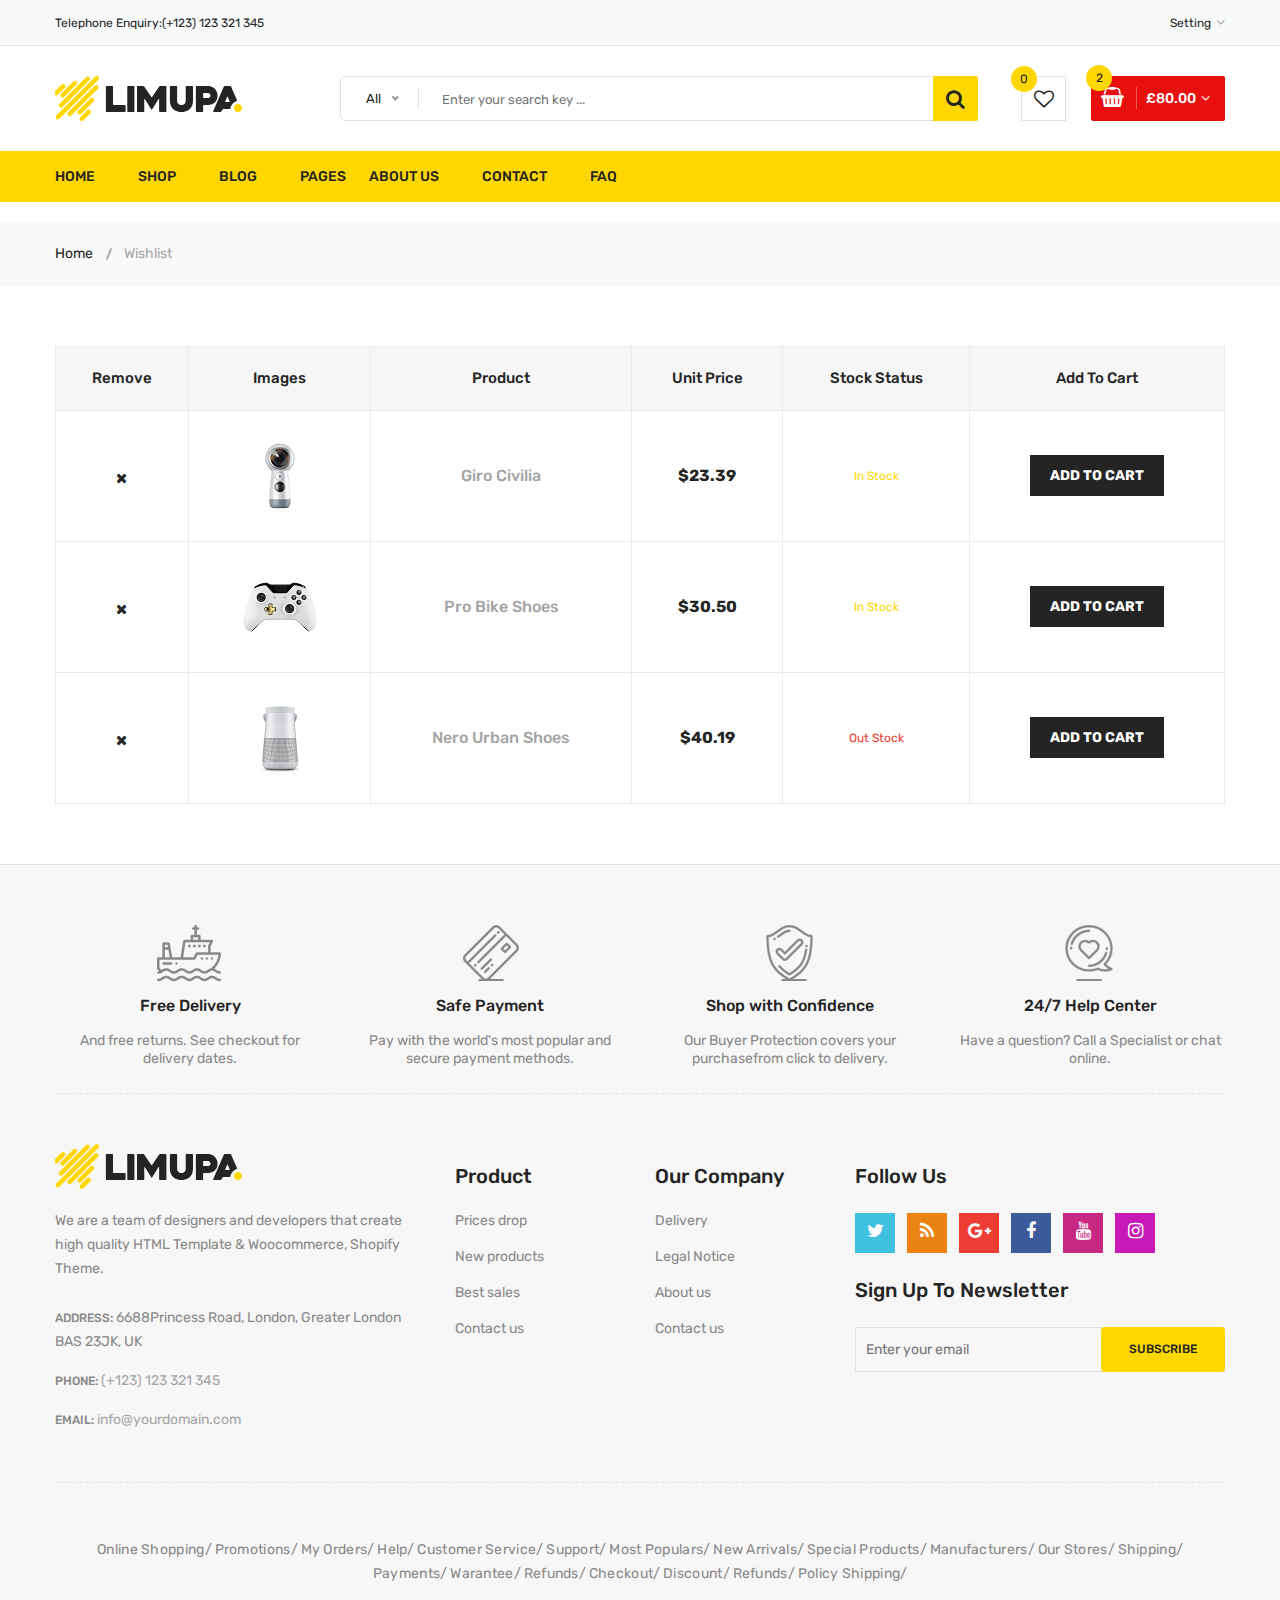
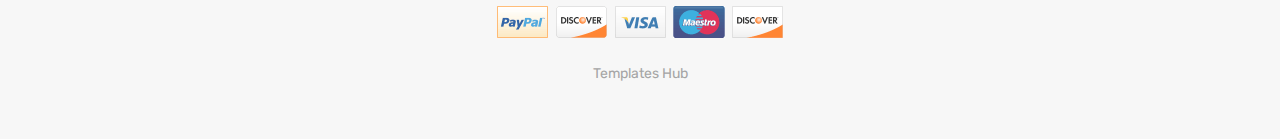
<file: wishlist.html>
<!DOCTYPE html>
<html class="no-js" lang="zxx">
  <!-- index28:48-->
  <head>
    <meta charset="utf-8" />
    <meta http-equiv="x-ua-compatible" content="ie=edge" />
    <title>
      Home Version One || limupa - Digital Products Store eCommerce Bootstrap 4
      Template
    </title>
    <meta name="description" content="" />
    <meta name="viewport" content="width=device-width, initial-scale=1" />
    <!-- Favicon -->
    <link rel="shortcut icon" type="image/x-icon" href="images/favicon.png" />
    <!-- Material Design Iconic Font-V2.2.0 -->
    <link rel="stylesheet" href="css/material-design-iconic-font.min.css" />
    <!-- Font Awesome -->
    <link rel="stylesheet" href="css/font-awesome.min.css" />
    <!-- Font Awesome Stars-->
    <link rel="stylesheet" href="css/fontawesome-stars.css" />
    <!-- Meanmenu CSS -->
    <link rel="stylesheet" href="css/meanmenu.css" />
    <!-- owl carousel CSS -->
    <link rel="stylesheet" href="css/owl.carousel.min.css" />
    <!-- Slick Carousel CSS -->
    <link rel="stylesheet" href="css/slick.css" />
    <!-- Animate CSS -->
    <link rel="stylesheet" href="css/animate.css" />
    <!-- Jquery-ui CSS -->
    <link rel="stylesheet" href="css/jquery-ui.min.css" />
    <!-- Venobox CSS -->
    <link rel="stylesheet" href="css/venobox.css" />
    <!-- Nice Select CSS -->
    <link rel="stylesheet" href="css/nice-select.css" />
    <!-- Magnific Popup CSS -->
    <link rel="stylesheet" href="css/magnific-popup.css" />
    <!-- Bootstrap V4.1.3 Fremwork CSS -->
    <link rel="stylesheet" href="css/bootstrap.min.css" />
    <!-- Helper CSS -->
    <link rel="stylesheet" href="css/helper.css" />
    <!-- Main Style CSS -->
    <link rel="stylesheet" href="style.css" />
    <!-- Responsive CSS -->
    <link rel="stylesheet" href="css/responsive.css" />
    <!-- Modernizr js -->
    <script src="js/vendor/modernizr-2.8.3.min.js"></script>
  </head>
  <body>
    <!--[if lt IE 8]>
      <p class="browserupgrade">
        You are using an <strong>outdated</strong> browser. Please
        <a href="http://browsehappy.com/">upgrade your browser</a> to improve
        your experience.
      </p>
    <![endif]-->
    <!-- Begin Body Wrapper -->
    <div class="body-wrapper">
      <!-- Begin Header Area -->
      <header>
        <!-- Begin Header Top Area -->
        <div class="header-top">
          <div class="container">
            <div class="row">
              <!-- Begin Header Top Left Area -->
              <div class="col-lg-3 col-md-4">
                <div class="header-top-left">
                  <ul class="phone-wrap">
                    <li>
                      <span>Telephone Enquiry:</span
                      ><a href="#">(+123) 123 321 345</a>
                    </li>
                  </ul>
                </div>
              </div>
              <!-- Header Top Left Area End Here -->
              <!-- Begin Header Top Right Area -->
              <div class="col-lg-9 col-md-8">
                <div class="header-top-right">
                  <ul class="ht-menu">
                    <!-- Begin Setting Area -->
                    <li>
                      <div class="ht-setting-trigger"><span>Setting</span></div>
                      <div class="setting ht-setting">
                        <ul class="ht-setting-list">
                          <li><a href="login-register.html">My Account</a></li>
                          <li><a href="checkout.html">Checkout</a></li>
                          <li><a href="login-register.html">Sign In</a></li>
                        </ul>
                      </div>
                    </li>
                    <!-- Setting Area End Here -->
                    <!-- Begin Currency Area -->

                    <!-- Currency Area End Here -->
                    <!-- Begin Language Area -->

                    <!-- Language Area End Here -->
                  </ul>
                </div>
              </div>
              <!-- Header Top Right Area End Here -->
            </div>
          </div>
        </div>
        <!-- Header Top Area End Here -->
        <!-- Begin Header Middle Area -->
        <div class="header-middle pl-sm-0 pr-sm-0 pl-xs-0 pr-xs-0">
          <div class="container">
            <div class="row">
              <!-- Begin Header Logo Area -->
              <div class="col-lg-3">
                <div class="logo pb-sm-30 pb-xs-30">
                  <a href="index.html">
                    <img src="images/menu/logo/1.jpg" alt="" />
                  </a>
                </div>
              </div>
              <!-- Header Logo Area End Here -->
              <!-- Begin Header Middle Right Area -->
              <div class="col-lg-9 pl-0 ml-sm-15 ml-xs-15">
                <!-- Begin Header Middle Searchbox Area -->
                <form action="#" class="hm-searchbox">
                  <select class="nice-select select-search-category">
                    <option value="0">All</option>
                    <option value="10">Laptops</option>
                    <option value="17">- - Prime Video</option>
                    <option value="20">- - - - All Videos</option>
                    <option value="21">- - - - Blouses</option>
                    <option value="22">- - - - Evening Dresses</option>
                    <option value="23">- - - - Summer Dresses</option>
                    <option value="24">- - - - T-shirts</option>
                    <option value="25">- - - - Rent or Buy</option>
                    <option value="26">- - - - Your Watchlist</option>
                    <option value="27">- - - - Watch Anywhere</option>
                    <option value="28">- - - - Getting Started</option>
                    <option value="18">- - - - Computers</option>
                    <option value="29">- - - - More to Explore</option>
                    <option value="30">- - - - TV &amp; Video</option>
                    <option value="31">- - - - Audio &amp; Theater</option>
                    <option value="32">- - - - Camera, Photo</option>
                    <option value="33">- - - - Cell Phones</option>
                    <option value="34">- - - - Headphones</option>
                    <option value="35">- - - - Video Games</option>
                    <option value="36">- - - - Wireless Speakers</option>
                    <option value="19">- - - - Electronics</option>
                    <option value="37">- - - - Amazon Home</option>
                    <option value="38">- - - - Kitchen &amp; Dining</option>
                    <option value="39">- - - - Furniture</option>
                    <option value="40">- - - - Bed &amp; Bath</option>
                    <option value="41">- - - - Appliances</option>
                    <option value="11">TV &amp; Audio</option>
                    <option value="42">- - Chamcham</option>
                    <option value="45">- - - - Office</option>
                    <option value="47">- - - - Gaming</option>
                    <option value="48">- - - - Chromebook</option>
                    <option value="49">- - - - Refurbished</option>
                    <option value="50">- - - - Touchscreen</option>
                    <option value="51">- - - - Ultrabooks</option>
                    <option value="52">- - - - Blouses</option>
                    <option value="43">- - Sanai</option>
                    <option value="53">- - - - Hard Drives</option>
                    <option value="54">- - - - Graphic Cards</option>
                    <option value="55">- - - - Processors (CPU)</option>
                    <option value="56">- - - - Memory</option>
                    <option value="57">- - - - Motherboards</option>
                    <option value="58">- - - - Fans &amp; Cooling</option>
                    <option value="59">- - - - CD/DVD Drives</option>
                    <option value="44">- - Meito</option>
                    <option value="60">- - - - Sound Cards</option>
                    <option value="61">- - - - Cases &amp; Towers</option>
                    <option value="62">- - - - Casual Dresses</option>
                    <option value="63">- - - - Evening Dresses</option>
                    <option value="64">- - - - T-shirts</option>
                    <option value="65">- - - - Tops</option>
                    <option value="12">Smartphone</option>
                    <option value="66">- - Camera Accessories</option>
                    <option value="68">- - - - Octa Core</option>
                    <option value="69">- - - - Quad Core</option>
                    <option value="70">- - - - Dual Core</option>
                    <option value="71">- - - - 7.0 Screen</option>
                    <option value="72">- - - - 9.0 Screen</option>
                    <option value="73">- - - - Bags &amp; Cases</option>
                    <option value="67">- - XailStation</option>
                    <option value="74">- - - - Batteries</option>
                    <option value="75">- - - - Microphones</option>
                    <option value="76">- - - - Stabilizers</option>
                    <option value="77">- - - - Video Tapes</option>
                    <option value="78">- - - - Memory Card Readers</option>
                    <option value="79">- - - - Tripods</option>
                    <option value="13">Cameras</option>
                    <option value="14">headphone</option>
                    <option value="15">Smartwatch</option>
                    <option value="16">Accessories</option>
                  </select>
                  <input type="text" placeholder="Enter your search key ..." />
                  <button class="li-btn" type="submit">
                    <i class="fa fa-search"></i>
                  </button>
                </form>
                <!-- Header Middle Searchbox Area End Here -->
                <!-- Begin Header Middle Right Area -->
                <div class="header-middle-right">
                  <ul class="hm-menu">
                    <!-- Begin Header Middle Wishlist Area -->
                    <li class="hm-wishlist">
                      <a href="wishlist.html">
                        <span class="cart-item-count wishlist-item-count"
                          >0</span
                        >
                        <i class="fa fa-heart-o"></i>
                      </a>
                    </li>
                    <!-- Header Middle Wishlist Area End Here -->
                    <!-- Begin Header Mini Cart Area -->
                    <li class="hm-minicart">
                      <div class="hm-minicart-trigger">
                        <span class="item-icon"></span>
                        <span class="item-text"
                          >£80.00
                          <span class="cart-item-count">2</span>
                        </span>
                      </div>
                      <span></span>
                      <div class="minicart">
                        <ul class="minicart-product-list">
                          <li>
                            <a
                              href="single-product.html"
                              class="minicart-product-image"
                            >
                              <img
                                src="images/product/small-size/5.jpg"
                                alt="cart products"
                              />
                            </a>
                            <div class="minicart-product-details">
                              <h6>
                                <a href="single-product.html"
                                  >Aenean eu tristique</a
                                >
                              </h6>
                              <span>£40 x 1</span>
                            </div>
                            <button class="close" title="Remove">
                              <i class="fa fa-close"></i>
                            </button>
                          </li>
                          <li>
                            <a
                              href="single-product.html"
                              class="minicart-product-image"
                            >
                              <img
                                src="images/product/small-size/6.jpg"
                                alt="cart products"
                              />
                            </a>
                            <div class="minicart-product-details">
                              <h6>
                                <a href="single-product.html"
                                  >Aenean eu tristique</a
                                >
                              </h6>
                              <span>£40 x 1</span>
                            </div>
                            <button class="close" title="Remove">
                              <i class="fa fa-close"></i>
                            </button>
                          </li>
                        </ul>
                        <p class="minicart-total">
                          SUBTOTAL: <span>£80.00</span>
                        </p>
                        <div class="minicart-button">
                          <a
                            href="shopping-cart.html"
                            class="li-button li-button-fullwidth li-button-dark"
                          >
                            <span>View Full Cart</span>
                          </a>
                          <a
                            href="checkout.html"
                            class="li-button li-button-fullwidth"
                          >
                            <span>Checkout</span>
                          </a>
                        </div>
                      </div>
                    </li>
                    <!-- Header Mini Cart Area End Here -->
                  </ul>
                </div>
                <!-- Header Middle Right Area End Here -->
              </div>
              <!-- Header Middle Right Area End Here -->
            </div>
          </div>
        </div>
        <!-- Header Middle Area End Here -->
        <!-- Begin Header Bottom Area -->
        <div class="header-bottom header-sticky d-none d-lg-block d-xl-block">
          <div class="container">
            <div class="row">
              <div class="col-lg-12">
                <!-- Begin Header Bottom Menu Area -->
                <div class="hb-menu">
                  <nav>
                    <ul>
                      <li>
                        <a href="index.html">Home</a>
                      </li>
                      <li>
                        <a href="shop-4-column.html">Shop</a>
                      </li>
                      <li>
                        <a href="blog-3-column.html">Blog</a>
                      </li>
                      <li class="megamenu-static-holder">
                        <a href="index.html">Pages</a>
                        <ul class="megamenu hb-megamenu">
                          <li>
                            <a href="index.html">Other Pages</a>
                            <ul>
                              <li>
                                <a href="login-register.html">My Account</a>
                              </li>
                              <li><a href="checkout.html">Checkout</a></li>
                              <li><a href="compare.html">Compare</a></li>
                              <li><a href="wishlist.html">Wishlist</a></li>
                              <li>
                                <a href="shopping-cart.html">Shopping Cart</a>
                              </li>
                            </ul>
                          </li>

                          <!-- <li>
                            <a href="index.html">Other Pages 2</a>
                            <ul>
                              <li><a href="contact.html">Contact</a></li>
                              <li><a href="about-us.html">About Us</a></li>
                              <li><a href="faq.html">FAQ</a></li>
                              <li><a href="404.html">404 Error</a></li>
                            </ul>
                          </li> -->
                        </ul>
                      </li>
                      <li><a href="about-us.html">About Us</a></li>
                      <li><a href="contact.html">Contact</a></li>
                      <li><a href="faq.html">FAQ</a></li>
                    </ul>
                  </nav>
                </div>
                <!-- Header Bottom Menu Area End Here -->
              </div>
            </div>
          </div>
        </div>
        <!-- Header Bottom Area End Here -->
        <!-- Begin Mobile Menu Area -->
        <div class="mobile-menu-area d-lg-none d-xl-none col-12">
          <div class="container">
            <div class="row">
              <div class="mobile-menu"></div>
            </div>
          </div>
        </div>
        <!-- Mobile Menu Area End Here -->
      </header>
      <!-- Header Area End Here -->
      <!-- Begin Li's Breadcrumb Area -->
      <div class="breadcrumb-area">
        <div class="container">
          <div class="breadcrumb-content">
            <ul>
              <li><a href="index.html">Home</a></li>
              <li class="active">Wishlist</li>
            </ul>
          </div>
        </div>
      </div>
      <!-- Li's Breadcrumb Area End Here -->
      <!--Wishlist Area Strat-->
      <div class="wishlist-area pt-60 pb-60">
        <div class="container">
          <div class="row">
            <div class="col-12">
              <form action="#">
                <div class="table-content table-responsive">
                  <table class="table">
                    <thead>
                      <tr>
                        <th class="li-product-remove">remove</th>
                        <th class="li-product-thumbnail">images</th>
                        <th class="cart-product-name">Product</th>
                        <th class="li-product-price">Unit Price</th>
                        <th class="li-product-stock-status">Stock Status</th>
                        <th class="li-product-add-cart">add to cart</th>
                      </tr>
                    </thead>
                    <tbody>
                      <tr>
                        <td class="li-product-remove">
                          <a href="#"><i class="fa fa-times"></i></a>
                        </td>
                        <td class="li-product-thumbnail">
                          <a href="#"
                            ><img src="images/wishlist-thumb/1.jpg" alt=""
                          /></a>
                        </td>
                        <td class="li-product-name">
                          <a href="#">Giro Civilia</a>
                        </td>
                        <td class="li-product-price">
                          <span class="amount">$23.39</span>
                        </td>
                        <td class="li-product-stock-status">
                          <span class="in-stock">in stock</span>
                        </td>
                        <td class="li-product-add-cart">
                          <a href="#">add to cart</a>
                        </td>
                      </tr>
                      <tr>
                        <td class="li-product-remove">
                          <a href="#"><i class="fa fa-times"></i></a>
                        </td>
                        <td class="li-product-thumbnail">
                          <a href="#"
                            ><img src="images/wishlist-thumb/2.jpg" alt=""
                          /></a>
                        </td>
                        <td class="li-product-name">
                          <a href="#">Pro Bike Shoes</a>
                        </td>
                        <td class="li-product-price">
                          <span class="amount">$30.50</span>
                        </td>
                        <td class="li-product-stock-status">
                          <span class="in-stock">in stock</span>
                        </td>
                        <td class="li-product-add-cart">
                          <a href="#">add to cart</a>
                        </td>
                      </tr>
                      <tr>
                        <td class="li-product-remove">
                          <a href="#"><i class="fa fa-times"></i></a>
                        </td>
                        <td class="li-product-thumbnail">
                          <a href="#"
                            ><img src="images/wishlist-thumb/3.jpg" alt=""
                          /></a>
                        </td>
                        <td class="li-product-name">
                          <a href="#">Nero Urban Shoes</a>
                        </td>
                        <td class="li-product-price">
                          <span class="amount">$40.19</span>
                        </td>
                        <td class="li-product-stock-status">
                          <span class="out-stock">out stock</span>
                        </td>
                        <td class="li-product-add-cart">
                          <a href="#">add to cart</a>
                        </td>
                      </tr>
                    </tbody>
                  </table>
                </div>
              </form>
            </div>
          </div>
        </div>
      </div>
      <!--Wishlist Area End-->
      <!-- Begin Footer Area -->
      <div class="footer">
        <!-- Begin Footer Static Top Area -->
        <div class="footer-static-top">
          <div class="container">
            <!-- Begin Footer Shipping Area -->
            <div class="footer-shipping pt-60 pb-25">
              <div class="row">
                <!-- Begin Li's Shipping Inner Box Area -->
                <div class="col-lg-3 col-md-6 col-sm-6 pb-sm-55 pb-xs-55">
                  <div class="li-shipping-inner-box">
                    <div class="shipping-icon">
                      <img
                        src="images/shipping-icon/1.png"
                        alt="Shipping Icon"
                      />
                    </div>
                    <div class="shipping-text">
                      <h2>Free Delivery</h2>
                      <p>And free returns. See checkout for delivery dates.</p>
                    </div>
                  </div>
                </div>
                <!-- Li's Shipping Inner Box Area End Here -->
                <!-- Begin Li's Shipping Inner Box Area -->
                <div class="col-lg-3 col-md-6 col-sm-6 pb-sm-55 pb-xs-55">
                  <div class="li-shipping-inner-box">
                    <div class="shipping-icon">
                      <img
                        src="images/shipping-icon/2.png"
                        alt="Shipping Icon"
                      />
                    </div>
                    <div class="shipping-text">
                      <h2>Safe Payment</h2>
                      <p>
                        Pay with the world's most popular and secure payment
                        methods.
                      </p>
                    </div>
                  </div>
                </div>
                <!-- Li's Shipping Inner Box Area End Here -->
                <!-- Begin Li's Shipping Inner Box Area -->
                <div class="col-lg-3 col-md-6 col-sm-6 pb-xs-30">
                  <div class="li-shipping-inner-box">
                    <div class="shipping-icon">
                      <img
                        src="images/shipping-icon/3.png"
                        alt="Shipping Icon"
                      />
                    </div>
                    <div class="shipping-text">
                      <h2>Shop with Confidence</h2>
                      <p>
                        Our Buyer Protection covers your purchasefrom click to
                        delivery.
                      </p>
                    </div>
                  </div>
                </div>
                <!-- Li's Shipping Inner Box Area End Here -->
                <!-- Begin Li's Shipping Inner Box Area -->
                <div class="col-lg-3 col-md-6 col-sm-6 pb-xs-30">
                  <div class="li-shipping-inner-box">
                    <div class="shipping-icon">
                      <img
                        src="images/shipping-icon/4.png"
                        alt="Shipping Icon"
                      />
                    </div>
                    <div class="shipping-text">
                      <h2>24/7 Help Center</h2>
                      <p>Have a question? Call a Specialist or chat online.</p>
                    </div>
                  </div>
                </div>
                <!-- Li's Shipping Inner Box Area End Here -->
              </div>
            </div>
            <!-- Footer Shipping Area End Here -->
          </div>
        </div>
        <!-- Footer Static Top Area End Here -->
        <!-- Begin Footer Static Middle Area -->
        <div class="footer-static-middle">
          <div class="container">
            <div class="footer-logo-wrap pt-50 pb-35">
              <div class="row">
                <!-- Begin Footer Logo Area -->
                <div class="col-lg-4 col-md-6">
                  <div class="footer-logo">
                    <img src="images/menu/logo/1.jpg" alt="Footer Logo" />
                    <p class="info">
                      We are a team of designers and developers that create high
                      quality HTML Template & Woocommerce, Shopify Theme.
                    </p>
                  </div>
                  <ul class="des">
                    <li>
                      <span>Address: </span>
                      6688Princess Road, London, Greater London BAS 23JK, UK
                    </li>
                    <li>
                      <span>Phone: </span>
                      <a href="#">(+123) 123 321 345</a>
                    </li>
                    <li>
                      <span>Email: </span>
                      <a href="mailto://info@yourdomain.com"
                        >info@yourdomain.com</a
                      >
                    </li>
                  </ul>
                </div>
                <!-- Footer Logo Area End Here -->
                <!-- Begin Footer Block Area -->
                <div class="col-lg-2 col-md-3 col-sm-6">
                  <div class="footer-block">
                    <h3 class="footer-block-title">Product</h3>
                    <ul>
                      <li><a href="#">Prices drop</a></li>
                      <li><a href="#">New products</a></li>
                      <li><a href="#">Best sales</a></li>
                      <li><a href="#">Contact us</a></li>
                    </ul>
                  </div>
                </div>
                <!-- Footer Block Area End Here -->
                <!-- Begin Footer Block Area -->
                <div class="col-lg-2 col-md-3 col-sm-6">
                  <div class="footer-block">
                    <h3 class="footer-block-title">Our company</h3>
                    <ul>
                      <li><a href="#">Delivery</a></li>
                      <li><a href="#">Legal Notice</a></li>
                      <li><a href="#">About us</a></li>
                      <li><a href="#">Contact us</a></li>
                    </ul>
                  </div>
                </div>
                <!-- Footer Block Area End Here -->
                <!-- Begin Footer Block Area -->
                <div class="col-lg-4">
                  <div class="footer-block">
                    <h3 class="footer-block-title">Follow Us</h3>
                    <ul class="social-link">
                      <li class="twitter">
                        <a
                          href="https://twitter.com/"
                          data-toggle="tooltip"
                          target="_blank"
                          title="Twitter"
                        >
                          <i class="fa fa-twitter"></i>
                        </a>
                      </li>
                      <li class="rss">
                        <a
                          href="https://rss.com/"
                          data-toggle="tooltip"
                          target="_blank"
                          title="RSS"
                        >
                          <i class="fa fa-rss"></i>
                        </a>
                      </li>
                      <li class="google-plus">
                        <a
                          href="https://www.plus.google.com/discover"
                          data-toggle="tooltip"
                          target="_blank"
                          title="Google Plus"
                        >
                          <i class="fa fa-google-plus"></i>
                        </a>
                      </li>
                      <li class="facebook">
                        <a
                          href="https://www.facebook.com/"
                          data-toggle="tooltip"
                          target="_blank"
                          title="Facebook"
                        >
                          <i class="fa fa-facebook"></i>
                        </a>
                      </li>
                      <li class="youtube">
                        <a
                          href="https://www.youtube.com/"
                          data-toggle="tooltip"
                          target="_blank"
                          title="Youtube"
                        >
                          <i class="fa fa-youtube"></i>
                        </a>
                      </li>
                      <li class="instagram">
                        <a
                          href="https://www.instagram.com/"
                          data-toggle="tooltip"
                          target="_blank"
                          title="Instagram"
                        >
                          <i class="fa fa-instagram"></i>
                        </a>
                      </li>
                    </ul>
                  </div>
                  <!-- Begin Footer Newsletter Area -->
                  <div class="footer-newsletter">
                    <h4>Sign up to newsletter</h4>
                    <form
                      action="#"
                      method="post"
                      id="mc-embedded-subscribe-form"
                      name="mc-embedded-subscribe-form"
                      class="footer-subscribe-form validate"
                      target="_blank"
                      novalidate
                    >
                      <div id="mc_embed_signup_scroll">
                        <div
                          id="mc-form"
                          class="mc-form subscribe-form form-group"
                        >
                          <input
                            id="mc-email"
                            type="email"
                            autocomplete="off"
                            placeholder="Enter your email"
                          />
                          <button class="btn" id="mc-submit">Subscribe</button>
                        </div>
                      </div>
                    </form>
                  </div>
                  <!-- Footer Newsletter Area End Here -->
                </div>
                <!-- Footer Block Area End Here -->
              </div>
            </div>
          </div>
        </div>
        <!-- Footer Static Middle Area End Here -->
        <!-- Begin Footer Static Bottom Area -->
        <div class="footer-static-bottom pt-55 pb-55">
          <div class="container">
            <div class="row">
              <div class="col-lg-12">
                <!-- Begin Footer Links Area -->
                <div class="footer-links">
                  <ul>
                    <li><a href="#">Online Shopping</a></li>
                    <li><a href="#">Promotions</a></li>
                    <li><a href="#">My Orders</a></li>
                    <li><a href="#">Help</a></li>
                    <li><a href="#">Customer Service</a></li>
                    <li><a href="#">Support</a></li>
                    <li><a href="#">Most Populars</a></li>
                    <li><a href="#">New Arrivals</a></li>
                    <li><a href="#">Special Products</a></li>
                    <li><a href="#">Manufacturers</a></li>
                    <li><a href="#">Our Stores</a></li>
                    <li><a href="#">Shipping</a></li>
                    <li><a href="#">Payments</a></li>
                    <li><a href="#">Warantee</a></li>
                    <li><a href="#">Refunds</a></li>
                    <li><a href="#">Checkout</a></li>
                    <li><a href="#">Discount</a></li>
                    <li><a href="#">Refunds</a></li>
                    <li><a href="#">Policy Shipping</a></li>
                  </ul>
                </div>
                <!-- Footer Links Area End Here -->
                <!-- Begin Footer Payment Area -->
                <div class="copyright text-center">
                  <a href="#">
                    <img src="images/payment/1.png" alt="" />
                  </a>
                </div>
                <!-- Footer Payment Area End Here -->
                <!-- Begin Copyright Area -->
                <div class="copyright text-center pt-25">
                  <span
                    ><a target="_blank" href="https://www.templateshub.net"
                      >Templates Hub</a
                    ></span
                  >
                </div>
                <!-- Copyright Area End Here -->
              </div>
            </div>
          </div>
        </div>
        <!-- Footer Static Bottom Area End Here -->
      </div>
      <!-- Footer Area End Here -->
      <!-- Begin Modal Area -->
      <div
        class="modal fade open-modal"
        tabindex="-1"
        role="dialog"
        aria-hidden="true"
      >
        <div class="modal-dialog" role="document">
          <div class="modal-content">
            <div class="modal-header">
              <button
                type="button"
                class="close"
                data-dismiss="modal"
                aria-label="Close"
              >
                <i class="fa fa-close"></i>
              </button>
            </div>
            <div class="modal-body">
              <div class="row">
                <!-- Begin Modal Image Area -->
                <div class="col-md-5">
                  <!-- Begin Modal Tab Content Area -->
                  <div class="tab-content product-details-large myTabContent">
                    <div
                      class="tab-pane fade show active"
                      id="single-slide1"
                      role="tabpanel"
                      aria-labelledby="single-slide-tab-1"
                    >
                      <!--Single Product Image Start-->
                      <div class="single-product-img img-full">
                        <img src="images/product/large-size/1.jpg" alt="" />
                      </div>
                      <!--Single Product Image End-->
                    </div>
                    <div
                      class="tab-pane fade"
                      id="single-slide2"
                      role="tabpanel"
                      aria-labelledby="single-slide-tab-2"
                    >
                      <!--Single Product Image Start-->
                      <div class="single-product-img img-full">
                        <img src="images/product/large-size/2.jpg" alt="" />
                      </div>
                      <!--Single Product Image End-->
                    </div>
                    <div
                      class="tab-pane fade"
                      id="single-slide3"
                      role="tabpanel"
                      aria-labelledby="single-slide-tab-3"
                    >
                      <!--Single Product Image Start-->
                      <div class="single-product-img img-full">
                        <img src="images/product/large-size/3.jpg" alt="" />
                      </div>
                      <!--Single Product Image End-->
                    </div>
                    <div
                      class="tab-pane fade"
                      id="single-slide4"
                      role="tabpanel"
                      aria-labelledby="single-slide-tab-4"
                    >
                      <!--Single Product Image Start-->
                      <div class="single-product-img img-full">
                        <img src="images/product/large-size/4.jpg" alt="" />
                      </div>
                      <!--Single Product Image End-->
                    </div>
                    <div
                      class="tab-pane fade"
                      id="single-slide5"
                      role="tabpanel"
                      aria-labelledby="single-slide-tab-4"
                    >
                      <!--Single Product Image Start-->
                      <div class="single-product-img img-full">
                        <img src="images/product/large-size/5.jpg" alt="" />
                      </div>
                      <!--Single Product Image End-->
                    </div>
                    <div
                      class="tab-pane fade"
                      id="single-slide6"
                      role="tabpanel"
                      aria-labelledby="single-slide-tab-4"
                    >
                      <!--Single Product Image Start-->
                      <div class="single-product-img img-full">
                        <img src="images/product/large-size/6.jpg" alt="" />
                      </div>
                      <!--Single Product Image End-->
                    </div>
                  </div>
                  <!-- Modal Tab Content Area End Here -->
                  <!-- Begin Modal Tab Menu Area -->
                  <div class="single-product-menu">
                    <div
                      class="nav single-slide-menu owl-carousel"
                      role="tablist"
                    >
                      <div class="single-tab-menu img-full">
                        <a
                          class="active"
                          data-toggle="tab"
                          id="single-slide-tab-1"
                          href="#single-slide1"
                          ><img src="images/product/small-size/1.jpg" alt=""
                        /></a>
                      </div>
                      <div class="single-tab-menu img-full">
                        <a
                          data-toggle="tab"
                          id="single-slide-tab-2"
                          href="#single-slide2"
                          ><img src="images/product/small-size/2.jpg" alt=""
                        /></a>
                      </div>
                      <div class="single-tab-menu img-full">
                        <a
                          data-toggle="tab"
                          id="single-slide-tab-3"
                          href="#single-slide3"
                          ><img src="images/product/small-size/3.jpg" alt=""
                        /></a>
                      </div>
                      <div class="single-tab-menu img-full">
                        <a
                          data-toggle="tab"
                          id="single-slide-tab-4"
                          href="#single-slide4"
                          ><img src="images/product/small-size/4.jpg" alt=""
                        /></a>
                      </div>
                      <div class="single-tab-menu img-full">
                        <a
                          data-toggle="tab"
                          id="single-slide-tab-5"
                          href="#single-slide5"
                          ><img src="images/product/small-size/5.jpg" alt=""
                        /></a>
                      </div>
                      <div class="single-tab-menu img-full">
                        <a
                          data-toggle="tab"
                          id="single-slide-tab-6"
                          href="#single-slide6"
                          ><img src="images/product/small-size/6.jpg" alt=""
                        /></a>
                      </div>
                    </div>
                  </div>
                  <!-- Modal Tab Menu End Here -->
                </div>
                <!-- Modal Image Area End Here -->
                <!-- Begin Modal Content Area -->
                <div class="col-md-7">
                  <div class="modal-product-info">
                    <h2>Accusantium dolorem1</h2>
                    <div class="modal-product-price">
                      <span class="new-price">$46.80</span>
                    </div>
                    <div class="cart-description">
                      <p>
                        Vector graphic, format: svg. Download for personal,
                        private and non-commercial use.
                      </p>
                    </div>
                    <div class="quantity">
                      <input
                        class="input-text qty text"
                        step="1"
                        min="1"
                        max="200"
                        name="quantity"
                        value="1"
                        title="Qty"
                        size="4"
                        type="number"
                      />
                    </div>
                  </div>
                </div>
                <!-- Modal Content Area End Here -->
              </div>
            </div>
          </div>
        </div>
      </div>
      <!-- Modal Area End Here -->
    </div>
    <!-- Body Wrapper End Here -->
    <!-- jQuery-V1.12.4 -->
    <script src="js/vendor/jquery-1.12.4.min.js"></script>
    <!-- Popper js -->
    <script src="js/vendor/popper.min.js"></script>
    <!-- Bootstrap V4.1.3 Fremwork js -->
    <script src="js/bootstrap.min.js"></script>
    <!-- Ajax Mail js -->
    <script src="js/ajax-mail.js"></script>
    <!-- Meanmenu js -->
    <script src="js/jquery.meanmenu.min.js"></script>
    <!-- Wow.min js -->
    <script src="js/wow.min.js"></script>
    <!-- Slick Carousel js -->
    <script src="js/slick.min.js"></script>
    <!-- Owl Carousel-2 js -->
    <script src="js/owl.carousel.min.js"></script>
    <!-- Magnific popup js -->
    <script src="js/jquery.magnific-popup.min.js"></script>
    <!-- Isotope js -->
    <script src="js/isotope.pkgd.min.js"></script>
    <!-- Imagesloaded js -->
    <script src="js/imagesloaded.pkgd.min.js"></script>
    <!-- Mixitup js -->
    <script src="js/jquery.mixitup.min.js"></script>
    <!-- Countdown -->
    <script src="js/jquery.countdown.min.js"></script>
    <!-- Counterup -->
    <script src="js/jquery.counterup.min.js"></script>
    <!-- Waypoints -->
    <script src="js/waypoints.min.js"></script>
    <!-- Barrating -->
    <script src="js/jquery.barrating.min.js"></script>
    <!-- Jquery-ui -->
    <script src="js/jquery-ui.min.js"></script>
    <!-- Venobox -->
    <script src="js/venobox.min.js"></script>
    <!-- Nice Select js -->
    <script src="js/jquery.nice-select.min.js"></script>
    <!-- ScrollUp js -->
    <script src="js/scrollUp.min.js"></script>
    <!-- Main/Activator js -->
    <script src="js/main.js"></script>
  </body>

  <!-- wishlist31:30-->
</html>
</file>
<file: css/venobox.css>
/* ------ venobox.css --------*/
.vbox-overlay *, .vbox-overlay *:before, .vbox-overlay *:after{
    -webkit-backface-visibility: hidden;
    -webkit-box-sizing:border-box;
    -moz-box-sizing:border-box;
    box-sizing:border-box;

}
.vbox-overlay{
    display: -webkit-flex;
    display: flex;
    -webkit-flex-direction: column;
    flex-direction: column;
    -webkit-justify-content: center;
    justify-content: center;
    -webkit-align-items: center;
    align-items: center;
    position: fixed;
    left: 0;
    top: 0;
    bottom: 0;
    right: 0;
    z-index: 9999;
    -webkit-transform:translateZ(1000px);
    transform: translateZ(1000px);
    transform-style: preserve-3d;
}

/* ----- navigation ----- */
.vbox-title{
    width: 100%;
    height: 40px;
    float: left;
    text-align: center;
    line-height: 28px;
    font-size: 12px;
    padding: 6px 40px;
    overflow: hidden;
    position: fixed;
    display: none;
    left: 0;
    z-index: 1050;
}
.vbox-close{
    cursor: pointer;
    position: fixed;
    top: -1px;
    right: 0;
    width: 50px;
    height: 40px;
    padding: 6px;
    display: block;
    background-position:10px center;
    overflow: hidden;
    font-size: 24px;
    line-height: 1;
    text-align: center;
    z-index: 1050;
}
.vbox-num{
    cursor: pointer;
    position: fixed;
    left: 0;
    height: 40px;
    display: block;
    overflow: hidden;
    line-height: 28px;
    font-size: 12px;
    padding: 6px 10px;
    display: none;
    z-index: 1050;
}
/* ----- navigation ARROWS ----- */
.vbox-next, .vbox-prev{
    position: fixed;
    top: 50%;
    margin-top: -15px;
    overflow: hidden;
    cursor: pointer;
    display: block;
    width: 45px;
    height: 45px;
    z-index: 1050;
}
.vbox-next span, .vbox-prev span{
    position: relative;
    width: 20px;
    height: 20px;
    border: 2px solid transparent;
    border-top-color: #B6B6B6;
    border-right-color: #B6B6B6;
    text-indent: -100px;
    position: absolute;
    top: 8px;
    display: block;
}
.vbox-prev{
    left: 15px;
}
.vbox-next{
    right: 15px;
}
.vbox-prev span{
    left: 10px;
    -ms-transform: rotate(-135deg);
    -webkit-transform: rotate(-135deg);
    transform: rotate(-135deg);
}
.vbox-next span{
    -ms-transform: rotate(45deg);
    -webkit-transform: rotate(45deg);
    transform: rotate(45deg);
    right: 10px;
}
/* ------- inline window ------ */
.vbox-inline{
    width: 420px;
    height: 315px;
    height: 70vh;
    padding: 10px;
    background: #fff;
    margin: 0 auto;
    overflow: auto;
    text-align: left;
}
/* ------- Video & iFrames window ------ */
.venoframe{
    max-width: 100%;
    width: 100%;
    border: none;
    width: 100%;
    height: 260px;
    height: 70vh;
}
.venoframe.vbvid{
    height: 260px;
}
@media (min-width: 768px) {
    .venoframe, .vbox-inline{
        width: 90%;
        height: 360px;
        height: 70vh;
    }
    .venoframe.vbvid{
        width: 640px;
        height: 360px;
    }
}
@media (min-width: 992px) {
    .venoframe, .vbox-inline{
        max-width: 1200px;
        width: 80%;
        height: 540px;
        height: 70vh;
    }
    .venoframe.vbvid{
        width: 960px;
        height: 540px;
    }
}
/* 
Please do NOT edit this part! 
or at least read this note: http://i.imgur.com/7C0ws9e.gif
*/
.vbox-open{
    overflow: hidden;
}
.vbox-container{
    position: absolute;
    left: 0;
    right: 0;
    top: 0;
    bottom: 0;
    overflow-x: hidden;
    overflow-y: scroll;
    overflow-scrolling: touch;
    -webkit-overflow-scrolling: touch;
    z-index: 20;
    max-height: 100%;

}

.vbox-content{
    text-align: center;
    float: left;
    width: 100%;
    position: relative;
    overflow: hidden;
    padding: 20px 10px;
}
.vbox-container img{
    max-width: 100%;
    height: auto;
}
.figlio{
    box-shadow: 0 0 12px rgba(0,0,0,0.19), 0 6px 6px rgba(0,0,0,0.23);
    max-width: 100%;
    text-align: initial;
}
img.figlio{
    -webkit-user-select: none;
-khtml-user-select: none;
-moz-user-select: none;
-o-user-select: none;
user-select: none;
}
.vbox-content.swipe-left{
    margin-left: -200px !important;
}
.vbox-content.swipe-right{
    margin-left: 200px !important;
}
.animated{
    webkit-transition: margin 300ms ease-out;
    transition: margin 300ms ease-out;
}
.animate-in{
    opacity: 1;
}
.animate-out{
    opacity: 0;
}
/* ---------- preloader ----------
 * SPINKIT 
 * http://tobiasahlin.com/spinkit/
-------------------------------- */
.sk-double-bounce,.sk-rotating-plane{width:40px;height:40px;margin:40px auto}.sk-rotating-plane{background-color:#333;-webkit-backface-visibility:visible;-moz-backface-visibility:visible;backface-visibility:visible;-webkit-animation:sk-rotatePlane 1.2s infinite ease-in-out;animation:sk-rotatePlane 1.2s infinite ease-in-out}@-webkit-keyframes sk-rotatePlane{0%{-webkit-transform:perspective(120px) rotateX(0) rotateY(0);transform:perspective(120px) rotateX(0) rotateY(0)}50%{-webkit-transform:perspective(120px) rotateX(-180.1deg) rotateY(0);transform:perspective(120px) rotateX(-180.1deg) rotateY(0)}100%{-webkit-transform:perspective(120px) rotateX(-180deg) rotateY(-179.9deg);transform:perspective(120px) rotateX(-180deg) rotateY(-179.9deg)}}@keyframes sk-rotatePlane{0%{-webkit-transform:perspective(120px) rotateX(0) rotateY(0);transform:perspective(120px) rotateX(0) rotateY(0)}50%{-webkit-transform:perspective(120px) rotateX(-180.1deg) rotateY(0);transform:perspective(120px) rotateX(-180.1deg) rotateY(0)}100%{-webkit-transform:perspective(120px) rotateX(-180deg) rotateY(-179.9deg);transform:perspective(120px) rotateX(-180deg) rotateY(-179.9deg)}}.sk-double-bounce{position:relative}.sk-double-bounce .sk-child{width:100%;height:100%;border-radius:50%;background-color:#333;opacity:.6;position:absolute;top:0;left:0;-webkit-animation:sk-doubleBounce 2s infinite ease-in-out;animation:sk-doubleBounce 2s infinite ease-in-out}.sk-double-bounce .sk-double-bounce2{-webkit-animation-delay:-1s;animation-delay:-1s}@-webkit-keyframes sk-doubleBounce{0%,100%{-webkit-transform:scale(0);transform:scale(0)}50%{-webkit-transform:scale(1);transform:scale(1)}}@keyframes sk-doubleBounce{0%,100%{-webkit-transform:scale(0);transform:scale(0)}50%{-webkit-transform:scale(1);transform:scale(1)}}.sk-wave{width:50px;height:40px;text-align:center;font-size:10px;margin:40px auto}.sk-wave .sk-rect{background-color:#333;height:100%;width:4px;margin:0 1px;display:inline-block;-webkit-animation:sk-waveStretchDelay 1.2s infinite ease-in-out;animation:sk-waveStretchDelay 1.2s infinite ease-in-out}.sk-wave .sk-rect1{-webkit-animation-delay:-1.2s;animation-delay:-1.2s}.sk-wave .sk-rect2{-webkit-animation-delay:-1.1s;animation-delay:-1.1s}.sk-wave .sk-rect3{-webkit-animation-delay:-1s;animation-delay:-1s}.sk-wave .sk-rect4{-webkit-animation-delay:-.9s;animation-delay:-.9s}.sk-wave .sk-rect5{-webkit-animation-delay:-.8s;animation-delay:-.8s}@-webkit-keyframes sk-waveStretchDelay{0%,100%,40%{-webkit-transform:scaleY(.4);transform:scaleY(.4)}20%{-webkit-transform:scaleY(1);transform:scaleY(1)}}@keyframes sk-waveStretchDelay{0%,100%,40%{-webkit-transform:scaleY(.4);transform:scaleY(.4)}20%{-webkit-transform:scaleY(1);transform:scaleY(1)}}.sk-three-bounce{margin:40px auto;width:100px;text-align:center}.sk-three-bounce .sk-child{width:16px;height:16px;background-color:#333;border-radius:100%;margin:4px;display:inline-block;-webkit-animation:sk-three-bounce 1.4s ease-in-out 0s infinite both;animation:sk-three-bounce 1.4s ease-in-out 0s infinite both}.sk-cube-grid,.sk-spinner-pulse{width:40px;height:40px;margin:40px auto}.sk-three-bounce .sk-bounce1{-webkit-animation-delay:-.32s;animation-delay:-.32s}.sk-three-bounce .sk-bounce2{-webkit-animation-delay:-.16s;animation-delay:-.16s}@-webkit-keyframes sk-three-bounce{0%,100%,80%{-webkit-transform:scale(0);transform:scale(0)}40%{-webkit-transform:scale(1);transform:scale(1)}}@keyframes sk-three-bounce{0%,100%,80%{-webkit-transform:scale(0);transform:scale(0)}40%{-webkit-transform:scale(1);transform:scale(1)}}.sk-spinner-pulse{background-color:#333;border-radius:100%;-webkit-animation:sk-pulseScaleOut 1s infinite ease-in-out;animation:sk-pulseScaleOut 1s infinite ease-in-out}@-webkit-keyframes sk-pulseScaleOut{0%{-webkit-transform:scale(0);transform:scale(0)}100%{-webkit-transform:scale(1);transform:scale(1);opacity:0}}@keyframes sk-pulseScaleOut{0%{-webkit-transform:scale(0);transform:scale(0)}100%{-webkit-transform:scale(1);transform:scale(1);opacity:0}}.sk-cube-grid .sk-cube{width:33.33%;height:33.33%;background-color:#333;float:left;-webkit-animation:sk-cubeGridScaleDelay 1.3s infinite ease-in-out;animation:sk-cubeGridScaleDelay 1.3s infinite ease-in-out}.sk-cube-grid .sk-cube1{-webkit-animation-delay:.2s;animation-delay:.2s}.sk-cube-grid .sk-cube2{-webkit-animation-delay:.3s;animation-delay:.3s}.sk-cube-grid .sk-cube3{-webkit-animation-delay:.4s;animation-delay:.4s}.sk-cube-grid .sk-cube4{-webkit-animation-delay:.1s;animation-delay:.1s}.sk-cube-grid .sk-cube5{-webkit-animation-delay:.2s;animation-delay:.2s}.sk-cube-grid .sk-cube6{-webkit-animation-delay:.3s;animation-delay:.3s}.sk-cube-grid .sk-cube7{-webkit-animation-delay:0ms;animation-delay:0ms}.sk-cube-grid .sk-cube8{-webkit-animation-delay:.1s;animation-delay:.1s}.sk-cube-grid .sk-cube9{-webkit-animation-delay:.2s;animation-delay:.2s}@-webkit-keyframes sk-cubeGridScaleDelay{0%,100%,70%{-webkit-transform:scale3D(1,1,1);transform:scale3D(1,1,1)}35%{-webkit-transform:scale3D(0,0,1);transform:scale3D(0,0,1)}}@keyframes sk-cubeGridScaleDelay{0%,100%,70%{-webkit-transform:scale3D(1,1,1);transform:scale3D(1,1,1)}35%{-webkit-transform:scale3D(0,0,1);transform:scale3D(0,0,1)}}.sk-wandering-cubes{margin:40px auto;width:40px;height:40px;position:relative}.sk-wandering-cubes .sk-cube{background-color:#333;width:10px;height:10px;position:absolute;top:0;left:0;-webkit-animation:sk-wanderingCube 1.8s ease-in-out -1.8s infinite both;animation:sk-wanderingCube 1.8s ease-in-out -1.8s infinite both}.sk-wandering-cubes .sk-cube2{-webkit-animation-delay:-.9s;animation-delay:-.9s}@-webkit-keyframes sk-wanderingCube{0%{-webkit-transform:rotate(0);transform:rotate(0)}25%{-webkit-transform:translateX(30px) rotate(-90deg) scale(.5);transform:translateX(30px) rotate(-90deg) scale(.5)}50%{-webkit-transform:translateX(30px) translateY(30px) rotate(-179deg);transform:translateX(30px) translateY(30px) rotate(-179deg)}50.1%{-webkit-transform:translateX(30px) translateY(30px) rotate(-180deg);transform:translateX(30px) translateY(30px) rotate(-180deg)}75%{-webkit-transform:translateX(0) translateY(30px) rotate(-270deg) scale(.5);transform:translateX(0) translateY(30px) rotate(-270deg) scale(.5)}100%{-webkit-transform:rotate(-360deg);transform:rotate(-360deg)}}@keyframes sk-wanderingCube{0%{-webkit-transform:rotate(0);transform:rotate(0)}25%{-webkit-transform:translateX(30px) rotate(-90deg) scale(.5);transform:translateX(30px) rotate(-90deg) scale(.5)}50%{-webkit-transform:translateX(30px) translateY(30px) rotate(-179deg);transform:translateX(30px) translateY(30px) rotate(-179deg)}50.1%{-webkit-transform:translateX(30px) translateY(30px) rotate(-180deg);transform:translateX(30px) translateY(30px) rotate(-180deg)}75%{-webkit-transform:translateX(0) translateY(30px) rotate(-270deg) scale(.5);transform:translateX(0) translateY(30px) rotate(-270deg) scale(.5)}100%{-webkit-transform:rotate(-360deg);transform:rotate(-360deg)}}
</file>
<file: css/nice-select.css>
.nice-select {
  -webkit-tap-highlight-color: transparent;
  background-color: #fff;
  border-radius: 5px;
  border: solid 1px #e8e8e8;
  box-sizing: border-box;
  clear: both;
  cursor: pointer;
  display: block;
  float: left;
  font-family: inherit;
  font-size: 14px;
  font-weight: normal;
  height: 42px;
  line-height: 40px;
  outline: none;
  padding-left: 18px;
  padding-right: 30px;
  position: relative;
  text-align: left !important;
  -webkit-transition: all 0.2s ease-in-out;
  transition: all 0.2s ease-in-out;
  -webkit-user-select: none;
     -moz-user-select: none;
      -ms-user-select: none;
          user-select: none;
  white-space: nowrap;
  width: auto; }
  .nice-select:hover {
    border-color: #dbdbdb; }
  .nice-select:active, .nice-select.open, .nice-select:focus {
    border-color: #999; }
  .nice-select:after {
    border-bottom: 2px solid #999;
    border-right: 2px solid #999;
    content: '';
    display: block;
    height: 5px;
    margin-top: -4px;
    pointer-events: none;
    position: absolute;
    right: 12px;
    top: 50%;
    -webkit-transform-origin: 66% 66%;
        -ms-transform-origin: 66% 66%;
            transform-origin: 66% 66%;
    -webkit-transform: rotate(45deg);
        -ms-transform: rotate(45deg);
            transform: rotate(45deg);
    -webkit-transition: all 0.15s ease-in-out;
    transition: all 0.15s ease-in-out;
    width: 5px; }
  .nice-select.open:after {
    -webkit-transform: rotate(-135deg);
        -ms-transform: rotate(-135deg);
            transform: rotate(-135deg); }
  .nice-select.open .list {
    opacity: 1;
    pointer-events: auto;
    -webkit-transform: scale(1) translateY(0);
        -ms-transform: scale(1) translateY(0);
            transform: scale(1) translateY(0); }
  .nice-select.disabled {
    border-color: #ededed;
    color: #999;
    pointer-events: none; }
    .nice-select.disabled:after {
      border-color: #cccccc; }
  .nice-select.wide {
    width: 100%; }
    .nice-select.wide .list {
      left: 0 !important;
      right: 0 !important; }
  .nice-select.right {
    float: right; }
    .nice-select.right .list {
      left: auto;
      right: 0; }
  .nice-select.small {
    font-size: 12px;
    height: 36px;
    line-height: 34px; }
    .nice-select.small:after {
      height: 4px;
      width: 4px; }
    .nice-select.small .option {
      line-height: 34px;
      min-height: 34px; }
  .nice-select .list {
    background-color: #fff;
    border-radius: 5px;
    box-shadow: 0 0 0 1px rgba(68, 68, 68, 0.11);
    box-sizing: border-box;
    margin-top: 4px;
    opacity: 0;
    overflow: hidden;
    padding: 0;
    pointer-events: none;
    position: absolute;
    top: 100%;
    left: 0;
    -webkit-transform-origin: 50% 0;
        -ms-transform-origin: 50% 0;
            transform-origin: 50% 0;
    -webkit-transform: scale(0.75) translateY(-21px);
        -ms-transform: scale(0.75) translateY(-21px);
            transform: scale(0.75) translateY(-21px);
    -webkit-transition: all 0.2s cubic-bezier(0.5, 0, 0, 1.25), opacity 0.15s ease-out;
    transition: all 0.2s cubic-bezier(0.5, 0, 0, 1.25), opacity 0.15s ease-out;
    z-index: 9; }
    .nice-select .list:hover .option:not(:hover) {
      background-color: transparent !important; }
  .nice-select .option {
    cursor: pointer;
    font-weight: 400;
    line-height: 40px;
    list-style: none;
    min-height: 40px;
    outline: none;
    padding-left: 18px;
    padding-right: 29px;
    text-align: left;
    -webkit-transition: all 0.2s;
    transition: all 0.2s; }
    .nice-select .option:hover, .nice-select .option.focus, .nice-select .option.selected.focus {
      background-color: #f6f6f6; }
    .nice-select .option.selected {
      font-weight: bold; }
    .nice-select .option.disabled {
      background-color: transparent;
      color: #999;
      cursor: default; }

.no-csspointerevents .nice-select .list {
  display: none; }

.no-csspointerevents .nice-select.open .list {
  display: block; }
</file>
<file: css/helper.css>
/*--
    - Custom Row
------------------------------------------*/
.row-0 {
  margin-left: 0px;
  margin-right: 0px; }
  .row-0 > [class*="col"] {
    padding-left: 0px;
    padding-right: 0px; }

.row-1 {
  margin-left: -1px;
  margin-right: -1px; }
  .row-1 > [class*="col"] {
    padding-left: 1px;
    padding-right: 1px; }

.row-2 {
  margin-left: -2px;
  margin-right: -2px; }
  .row-2 > [class*="col"] {
    padding-left: 2px;
    padding-right: 2px; }

.row-3 {
  margin-left: -3px;
  margin-right: -3px; }
  .row-3 > [class*="col"] {
    padding-left: 3px;
    padding-right: 3px; }

.row-4 {
  margin-left: -4px;
  margin-right: -4px; }
  .row-4 > [class*="col"] {
    padding-left: 4px;
    padding-right: 4px; }

.row-5 {
  margin-left: -5px;
  margin-right: -5px; }
  .row-5 > [class*="col"] {
    padding-left: 5px;
    padding-right: 5px; }

.row-6 {
  margin-left: -6px;
  margin-right: -6px; }
  .row-6 > [class*="col"] {
    padding-left: 6px;
    padding-right: 6px; }

.row-7 {
  margin-left: -7px;
  margin-right: -7px; }
  .row-7 > [class*="col"] {
    padding-left: 7px;
    padding-right: 7px; }

.row-8 {
  margin-left: -8px;
  margin-right: -8px; }
  .row-8 > [class*="col"] {
    padding-left: 8px;
    padding-right: 8px; }

.row-9 {
  margin-left: -9px;
  margin-right: -9px; }
  .row-9 > [class*="col"] {
    padding-left: 9px;
    padding-right: 9px; }

.row-10 {
  margin-left: -10px;
  margin-right: -10px; }
  .row-10 > [class*="col"] {
    padding-left: 10px;
    padding-right: 10px; }

.row-11 {
  margin-left: -11px;
  margin-right: -11px; }
  .row-11 > [class*="col"] {
    padding-left: 11px;
    padding-right: 11px; }

.row-12 {
  margin-left: -12px;
  margin-right: -12px; }
  .row-12 > [class*="col"] {
    padding-left: 12px;
    padding-right: 12px; }

.row-13 {
  margin-left: -13px;
  margin-right: -13px; }
  .row-13 > [class*="col"] {
    padding-left: 13px;
    padding-right: 13px; }

.row-14 {
  margin-left: -14px;
  margin-right: -14px; }
  .row-14 > [class*="col"] {
    padding-left: 14px;
    padding-right: 14px; }

.row-15 {
  margin-left: -15px;
  margin-right: -15px; }
  .row-15 > [class*="col"] {
    padding-left: 15px;
    padding-right: 15px; }

.row-16 {
  margin-left: -16px;
  margin-right: -16px; }
  .row-16 > [class*="col"] {
    padding-left: 16px;
    padding-right: 16px; }

.row-17 {
  margin-left: -17px;
  margin-right: -17px; }
  .row-17 > [class*="col"] {
    padding-left: 17px;
    padding-right: 17px; }

.row-18 {
  margin-left: -18px;
  margin-right: -18px; }
  .row-18 > [class*="col"] {
    padding-left: 18px;
    padding-right: 18px; }

.row-19 {
  margin-left: -19px;
  margin-right: -19px; }
  .row-19 > [class*="col"] {
    padding-left: 19px;
    padding-right: 19px; }

.row-20 {
  margin-left: -20px;
  margin-right: -20px; }
  .row-20 > [class*="col"] {
    padding-left: 20px;
    padding-right: 20px; }

.row-21 {
  margin-left: -21px;
  margin-right: -21px; }
  .row-21 > [class*="col"] {
    padding-left: 21px;
    padding-right: 21px; }

.row-22 {
  margin-left: -22px;
  margin-right: -22px; }
  .row-22 > [class*="col"] {
    padding-left: 22px;
    padding-right: 22px; }

.row-23 {
  margin-left: -23px;
  margin-right: -23px; }
  .row-23 > [class*="col"] {
    padding-left: 23px;
    padding-right: 23px; }

.row-24 {
  margin-left: -24px;
  margin-right: -24px; }
  .row-24 > [class*="col"] {
    padding-left: 24px;
    padding-right: 24px; }

.row-25 {
  margin-left: -25px;
  margin-right: -25px; }
  .row-25 > [class*="col"] {
    padding-left: 25px;
    padding-right: 25px; }

.row-26 {
  margin-left: -26px;
  margin-right: -26px; }
  .row-26 > [class*="col"] {
    padding-left: 26px;
    padding-right: 26px; }

.row-27 {
  margin-left: -27px;
  margin-right: -27px; }
  .row-27 > [class*="col"] {
    padding-left: 27px;
    padding-right: 27px; }

.row-28 {
  margin-left: -28px;
  margin-right: -28px; }
  .row-28 > [class*="col"] {
    padding-left: 28px;
    padding-right: 28px; }

.row-29 {
  margin-left: -29px;
  margin-right: -29px; }
  .row-29 > [class*="col"] {
    padding-left: 29px;
    padding-right: 29px; }

.row-30 {
  margin-left: -30px;
  margin-right: -30px; }
  .row-30 > [class*="col"] {
    padding-left: 30px;
    padding-right: 30px; }

.row-31 {
  margin-left: -31px;
  margin-right: -31px; }
  @media only screen and (min-width: 1200px) and (max-width: 1499px) {
    .row-31 {
      margin-left: -15px;
      margin-right: -15px; } }
  @media only screen and (min-width: 992px) and (max-width: 1199px) {
    .row-31 {
      margin-left: -15px;
      margin-right: -15px; } }
  @media only screen and (min-width: 768px) and (max-width: 991px) {
    .row-31 {
      margin-left: -15px;
      margin-right: -15px; } }
  @media only screen and (max-width: 767px) {
    .row-31 {
      margin-left: -15px;
      margin-right: -15px; } }
  .row-31 > [class*="col"] {
    padding-left: 31px;
    padding-right: 31px; }
    @media only screen and (min-width: 1200px) and (max-width: 1499px) {
      .row-31 > [class*="col"] {
        padding-left: 15px;
        padding-right: 15px; } }
    @media only screen and (min-width: 992px) and (max-width: 1199px) {
      .row-31 > [class*="col"] {
        padding-left: 15px;
        padding-right: 15px; } }
    @media only screen and (min-width: 768px) and (max-width: 991px) {
      .row-31 > [class*="col"] {
        padding-left: 15px;
        padding-right: 15px; } }
    @media only screen and (max-width: 767px) {
      .row-31 > [class*="col"] {
        padding-left: 15px;
        padding-right: 15px; } }

.row-32 {
  margin-left: -32px;
  margin-right: -32px; }
  @media only screen and (min-width: 1200px) and (max-width: 1499px) {
    .row-32 {
      margin-left: -15px;
      margin-right: -15px; } }
  @media only screen and (min-width: 992px) and (max-width: 1199px) {
    .row-32 {
      margin-left: -15px;
      margin-right: -15px; } }
  @media only screen and (min-width: 768px) and (max-width: 991px) {
    .row-32 {
      margin-left: -15px;
      margin-right: -15px; } }
  @media only screen and (max-width: 767px) {
    .row-32 {
      margin-left: -15px;
      margin-right: -15px; } }
  .row-32 > [class*="col"] {
    padding-left: 32px;
    padding-right: 32px; }
    @media only screen and (min-width: 1200px) and (max-width: 1499px) {
      .row-32 > [class*="col"] {
        padding-left: 15px;
        padding-right: 15px; } }
    @media only screen and (min-width: 992px) and (max-width: 1199px) {
      .row-32 > [class*="col"] {
        padding-left: 15px;
        padding-right: 15px; } }
    @media only screen and (min-width: 768px) and (max-width: 991px) {
      .row-32 > [class*="col"] {
        padding-left: 15px;
        padding-right: 15px; } }
    @media only screen and (max-width: 767px) {
      .row-32 > [class*="col"] {
        padding-left: 15px;
        padding-right: 15px; } }

.row-33 {
  margin-left: -33px;
  margin-right: -33px; }
  @media only screen and (min-width: 1200px) and (max-width: 1499px) {
    .row-33 {
      margin-left: -15px;
      margin-right: -15px; } }
  @media only screen and (min-width: 992px) and (max-width: 1199px) {
    .row-33 {
      margin-left: -15px;
      margin-right: -15px; } }
  @media only screen and (min-width: 768px) and (max-width: 991px) {
    .row-33 {
      margin-left: -15px;
      margin-right: -15px; } }
  @media only screen and (max-width: 767px) {
    .row-33 {
      margin-left: -15px;
      margin-right: -15px; } }
  .row-33 > [class*="col"] {
    padding-left: 33px;
    padding-right: 33px; }
    @media only screen and (min-width: 1200px) and (max-width: 1499px) {
      .row-33 > [class*="col"] {
        padding-left: 15px;
        padding-right: 15px; } }
    @media only screen and (min-width: 992px) and (max-width: 1199px) {
      .row-33 > [class*="col"] {
        padding-left: 15px;
        padding-right: 15px; } }
    @media only screen and (min-width: 768px) and (max-width: 991px) {
      .row-33 > [class*="col"] {
        padding-left: 15px;
        padding-right: 15px; } }
    @media only screen and (max-width: 767px) {
      .row-33 > [class*="col"] {
        padding-left: 15px;
        padding-right: 15px; } }

.row-34 {
  margin-left: -34px;
  margin-right: -34px; }
  @media only screen and (min-width: 1200px) and (max-width: 1499px) {
    .row-34 {
      margin-left: -15px;
      margin-right: -15px; } }
  @media only screen and (min-width: 992px) and (max-width: 1199px) {
    .row-34 {
      margin-left: -15px;
      margin-right: -15px; } }
  @media only screen and (min-width: 768px) and (max-width: 991px) {
    .row-34 {
      margin-left: -15px;
      margin-right: -15px; } }
  @media only screen and (max-width: 767px) {
    .row-34 {
      margin-left: -15px;
      margin-right: -15px; } }
  .row-34 > [class*="col"] {
    padding-left: 34px;
    padding-right: 34px; }
    @media only screen and (min-width: 1200px) and (max-width: 1499px) {
      .row-34 > [class*="col"] {
        padding-left: 15px;
        padding-right: 15px; } }
    @media only screen and (min-width: 992px) and (max-width: 1199px) {
      .row-34 > [class*="col"] {
        padding-left: 15px;
        padding-right: 15px; } }
    @media only screen and (min-width: 768px) and (max-width: 991px) {
      .row-34 > [class*="col"] {
        padding-left: 15px;
        padding-right: 15px; } }
    @media only screen and (max-width: 767px) {
      .row-34 > [class*="col"] {
        padding-left: 15px;
        padding-right: 15px; } }

.row-35 {
  margin-left: -35px;
  margin-right: -35px; }
  @media only screen and (min-width: 1200px) and (max-width: 1499px) {
    .row-35 {
      margin-left: -15px;
      margin-right: -15px; } }
  @media only screen and (min-width: 992px) and (max-width: 1199px) {
    .row-35 {
      margin-left: -15px;
      margin-right: -15px; } }
  @media only screen and (min-width: 768px) and (max-width: 991px) {
    .row-35 {
      margin-left: -15px;
      margin-right: -15px; } }
  @media only screen and (max-width: 767px) {
    .row-35 {
      margin-left: -15px;
      margin-right: -15px; } }
  .row-35 > [class*="col"] {
    padding-left: 35px;
    padding-right: 35px; }
    @media only screen and (min-width: 1200px) and (max-width: 1499px) {
      .row-35 > [class*="col"] {
        padding-left: 15px;
        padding-right: 15px; } }
    @media only screen and (min-width: 992px) and (max-width: 1199px) {
      .row-35 > [class*="col"] {
        padding-left: 15px;
        padding-right: 15px; } }
    @media only screen and (min-width: 768px) and (max-width: 991px) {
      .row-35 > [class*="col"] {
        padding-left: 15px;
        padding-right: 15px; } }
    @media only screen and (max-width: 767px) {
      .row-35 > [class*="col"] {
        padding-left: 15px;
        padding-right: 15px; } }

.row-36 {
  margin-left: -36px;
  margin-right: -36px; }
  @media only screen and (min-width: 1200px) and (max-width: 1499px) {
    .row-36 {
      margin-left: -15px;
      margin-right: -15px; } }
  @media only screen and (min-width: 992px) and (max-width: 1199px) {
    .row-36 {
      margin-left: -15px;
      margin-right: -15px; } }
  @media only screen and (min-width: 768px) and (max-width: 991px) {
    .row-36 {
      margin-left: -15px;
      margin-right: -15px; } }
  @media only screen and (max-width: 767px) {
    .row-36 {
      margin-left: -15px;
      margin-right: -15px; } }
  .row-36 > [class*="col"] {
    padding-left: 36px;
    padding-right: 36px; }
    @media only screen and (min-width: 1200px) and (max-width: 1499px) {
      .row-36 > [class*="col"] {
        padding-left: 15px;
        padding-right: 15px; } }
    @media only screen and (min-width: 992px) and (max-width: 1199px) {
      .row-36 > [class*="col"] {
        padding-left: 15px;
        padding-right: 15px; } }
    @media only screen and (min-width: 768px) and (max-width: 991px) {
      .row-36 > [class*="col"] {
        padding-left: 15px;
        padding-right: 15px; } }
    @media only screen and (max-width: 767px) {
      .row-36 > [class*="col"] {
        padding-left: 15px;
        padding-right: 15px; } }

.row-37 {
  margin-left: -37px;
  margin-right: -37px; }
  @media only screen and (min-width: 1200px) and (max-width: 1499px) {
    .row-37 {
      margin-left: -15px;
      margin-right: -15px; } }
  @media only screen and (min-width: 992px) and (max-width: 1199px) {
    .row-37 {
      margin-left: -15px;
      margin-right: -15px; } }
  @media only screen and (min-width: 768px) and (max-width: 991px) {
    .row-37 {
      margin-left: -15px;
      margin-right: -15px; } }
  @media only screen and (max-width: 767px) {
    .row-37 {
      margin-left: -15px;
      margin-right: -15px; } }
  .row-37 > [class*="col"] {
    padding-left: 37px;
    padding-right: 37px; }
    @media only screen and (min-width: 1200px) and (max-width: 1499px) {
      .row-37 > [class*="col"] {
        padding-left: 15px;
        padding-right: 15px; } }
    @media only screen and (min-width: 992px) and (max-width: 1199px) {
      .row-37 > [class*="col"] {
        padding-left: 15px;
        padding-right: 15px; } }
    @media only screen and (min-width: 768px) and (max-width: 991px) {
      .row-37 > [class*="col"] {
        padding-left: 15px;
        padding-right: 15px; } }
    @media only screen and (max-width: 767px) {
      .row-37 > [class*="col"] {
        padding-left: 15px;
        padding-right: 15px; } }

.row-38 {
  margin-left: -38px;
  margin-right: -38px; }
  @media only screen and (min-width: 1200px) and (max-width: 1499px) {
    .row-38 {
      margin-left: -15px;
      margin-right: -15px; } }
  @media only screen and (min-width: 992px) and (max-width: 1199px) {
    .row-38 {
      margin-left: -15px;
      margin-right: -15px; } }
  @media only screen and (min-width: 768px) and (max-width: 991px) {
    .row-38 {
      margin-left: -15px;
      margin-right: -15px; } }
  @media only screen and (max-width: 767px) {
    .row-38 {
      margin-left: -15px;
      margin-right: -15px; } }
  .row-38 > [class*="col"] {
    padding-left: 38px;
    padding-right: 38px; }
    @media only screen and (min-width: 1200px) and (max-width: 1499px) {
      .row-38 > [class*="col"] {
        padding-left: 15px;
        padding-right: 15px; } }
    @media only screen and (min-width: 992px) and (max-width: 1199px) {
      .row-38 > [class*="col"] {
        padding-left: 15px;
        padding-right: 15px; } }
    @media only screen and (min-width: 768px) and (max-width: 991px) {
      .row-38 > [class*="col"] {
        padding-left: 15px;
        padding-right: 15px; } }
    @media only screen and (max-width: 767px) {
      .row-38 > [class*="col"] {
        padding-left: 15px;
        padding-right: 15px; } }

.row-39 {
  margin-left: -39px;
  margin-right: -39px; }
  @media only screen and (min-width: 1200px) and (max-width: 1499px) {
    .row-39 {
      margin-left: -15px;
      margin-right: -15px; } }
  @media only screen and (min-width: 992px) and (max-width: 1199px) {
    .row-39 {
      margin-left: -15px;
      margin-right: -15px; } }
  @media only screen and (min-width: 768px) and (max-width: 991px) {
    .row-39 {
      margin-left: -15px;
      margin-right: -15px; } }
  @media only screen and (max-width: 767px) {
    .row-39 {
      margin-left: -15px;
      margin-right: -15px; } }
  .row-39 > [class*="col"] {
    padding-left: 39px;
    padding-right: 39px; }
    @media only screen and (min-width: 1200px) and (max-width: 1499px) {
      .row-39 > [class*="col"] {
        padding-left: 15px;
        padding-right: 15px; } }
    @media only screen and (min-width: 992px) and (max-width: 1199px) {
      .row-39 > [class*="col"] {
        padding-left: 15px;
        padding-right: 15px; } }
    @media only screen and (min-width: 768px) and (max-width: 991px) {
      .row-39 > [class*="col"] {
        padding-left: 15px;
        padding-right: 15px; } }
    @media only screen and (max-width: 767px) {
      .row-39 > [class*="col"] {
        padding-left: 15px;
        padding-right: 15px; } }

.row-40 {
  margin-left: -40px;
  margin-right: -40px; }
  @media only screen and (min-width: 1200px) and (max-width: 1499px) {
    .row-40 {
      margin-left: -15px;
      margin-right: -15px; } }
  @media only screen and (min-width: 992px) and (max-width: 1199px) {
    .row-40 {
      margin-left: -15px;
      margin-right: -15px; } }
  @media only screen and (min-width: 768px) and (max-width: 991px) {
    .row-40 {
      margin-left: -15px;
      margin-right: -15px; } }
  @media only screen and (max-width: 767px) {
    .row-40 {
      margin-left: -15px;
      margin-right: -15px; } }
  .row-40 > [class*="col"] {
    padding-left: 40px;
    padding-right: 40px; }
    @media only screen and (min-width: 1200px) and (max-width: 1499px) {
      .row-40 > [class*="col"] {
        padding-left: 15px;
        padding-right: 15px; } }
    @media only screen and (min-width: 992px) and (max-width: 1199px) {
      .row-40 > [class*="col"] {
        padding-left: 15px;
        padding-right: 15px; } }
    @media only screen and (min-width: 768px) and (max-width: 991px) {
      .row-40 > [class*="col"] {
        padding-left: 15px;
        padding-right: 15px; } }
    @media only screen and (max-width: 767px) {
      .row-40 > [class*="col"] {
        padding-left: 15px;
        padding-right: 15px; } }

.row-41 {
  margin-left: -41px;
  margin-right: -41px; }
  @media only screen and (min-width: 1200px) and (max-width: 1499px) {
    .row-41 {
      margin-left: -15px;
      margin-right: -15px; } }
  @media only screen and (min-width: 992px) and (max-width: 1199px) {
    .row-41 {
      margin-left: -15px;
      margin-right: -15px; } }
  @media only screen and (min-width: 768px) and (max-width: 991px) {
    .row-41 {
      margin-left: -15px;
      margin-right: -15px; } }
  @media only screen and (max-width: 767px) {
    .row-41 {
      margin-left: -15px;
      margin-right: -15px; } }
  .row-41 > [class*="col"] {
    padding-left: 41px;
    padding-right: 41px; }
    @media only screen and (min-width: 1200px) and (max-width: 1499px) {
      .row-41 > [class*="col"] {
        padding-left: 15px;
        padding-right: 15px; } }
    @media only screen and (min-width: 992px) and (max-width: 1199px) {
      .row-41 > [class*="col"] {
        padding-left: 15px;
        padding-right: 15px; } }
    @media only screen and (min-width: 768px) and (max-width: 991px) {
      .row-41 > [class*="col"] {
        padding-left: 15px;
        padding-right: 15px; } }
    @media only screen and (max-width: 767px) {
      .row-41 > [class*="col"] {
        padding-left: 15px;
        padding-right: 15px; } }

.row-42 {
  margin-left: -42px;
  margin-right: -42px; }
  @media only screen and (min-width: 1200px) and (max-width: 1499px) {
    .row-42 {
      margin-left: -15px;
      margin-right: -15px; } }
  @media only screen and (min-width: 992px) and (max-width: 1199px) {
    .row-42 {
      margin-left: -15px;
      margin-right: -15px; } }
  @media only screen and (min-width: 768px) and (max-width: 991px) {
    .row-42 {
      margin-left: -15px;
      margin-right: -15px; } }
  @media only screen and (max-width: 767px) {
    .row-42 {
      margin-left: -15px;
      margin-right: -15px; } }
  .row-42 > [class*="col"] {
    padding-left: 42px;
    padding-right: 42px; }
    @media only screen and (min-width: 1200px) and (max-width: 1499px) {
      .row-42 > [class*="col"] {
        padding-left: 15px;
        padding-right: 15px; } }
    @media only screen and (min-width: 992px) and (max-width: 1199px) {
      .row-42 > [class*="col"] {
        padding-left: 15px;
        padding-right: 15px; } }
    @media only screen and (min-width: 768px) and (max-width: 991px) {
      .row-42 > [class*="col"] {
        padding-left: 15px;
        padding-right: 15px; } }
    @media only screen and (max-width: 767px) {
      .row-42 > [class*="col"] {
        padding-left: 15px;
        padding-right: 15px; } }

.row-43 {
  margin-left: -43px;
  margin-right: -43px; }
  @media only screen and (min-width: 1200px) and (max-width: 1499px) {
    .row-43 {
      margin-left: -15px;
      margin-right: -15px; } }
  @media only screen and (min-width: 992px) and (max-width: 1199px) {
    .row-43 {
      margin-left: -15px;
      margin-right: -15px; } }
  @media only screen and (min-width: 768px) and (max-width: 991px) {
    .row-43 {
      margin-left: -15px;
      margin-right: -15px; } }
  @media only screen and (max-width: 767px) {
    .row-43 {
      margin-left: -15px;
      margin-right: -15px; } }
  .row-43 > [class*="col"] {
    padding-left: 43px;
    padding-right: 43px; }
    @media only screen and (min-width: 1200px) and (max-width: 1499px) {
      .row-43 > [class*="col"] {
        padding-left: 15px;
        padding-right: 15px; } }
    @media only screen and (min-width: 992px) and (max-width: 1199px) {
      .row-43 > [class*="col"] {
        padding-left: 15px;
        padding-right: 15px; } }
    @media only screen and (min-width: 768px) and (max-width: 991px) {
      .row-43 > [class*="col"] {
        padding-left: 15px;
        padding-right: 15px; } }
    @media only screen and (max-width: 767px) {
      .row-43 > [class*="col"] {
        padding-left: 15px;
        padding-right: 15px; } }

.row-44 {
  margin-left: -44px;
  margin-right: -44px; }
  @media only screen and (min-width: 1200px) and (max-width: 1499px) {
    .row-44 {
      margin-left: -15px;
      margin-right: -15px; } }
  @media only screen and (min-width: 992px) and (max-width: 1199px) {
    .row-44 {
      margin-left: -15px;
      margin-right: -15px; } }
  @media only screen and (min-width: 768px) and (max-width: 991px) {
    .row-44 {
      margin-left: -15px;
      margin-right: -15px; } }
  @media only screen and (max-width: 767px) {
    .row-44 {
      margin-left: -15px;
      margin-right: -15px; } }
  .row-44 > [class*="col"] {
    padding-left: 44px;
    padding-right: 44px; }
    @media only screen and (min-width: 1200px) and (max-width: 1499px) {
      .row-44 > [class*="col"] {
        padding-left: 15px;
        padding-right: 15px; } }
    @media only screen and (min-width: 992px) and (max-width: 1199px) {
      .row-44 > [class*="col"] {
        padding-left: 15px;
        padding-right: 15px; } }
    @media only screen and (min-width: 768px) and (max-width: 991px) {
      .row-44 > [class*="col"] {
        padding-left: 15px;
        padding-right: 15px; } }
    @media only screen and (max-width: 767px) {
      .row-44 > [class*="col"] {
        padding-left: 15px;
        padding-right: 15px; } }

.row-45 {
  margin-left: -45px;
  margin-right: -45px; }
  @media only screen and (min-width: 1200px) and (max-width: 1499px) {
    .row-45 {
      margin-left: -15px;
      margin-right: -15px; } }
  @media only screen and (min-width: 992px) and (max-width: 1199px) {
    .row-45 {
      margin-left: -15px;
      margin-right: -15px; } }
  @media only screen and (min-width: 768px) and (max-width: 991px) {
    .row-45 {
      margin-left: -15px;
      margin-right: -15px; } }
  @media only screen and (max-width: 767px) {
    .row-45 {
      margin-left: -15px;
      margin-right: -15px; } }
  .row-45 > [class*="col"] {
    padding-left: 45px;
    padding-right: 45px; }
    @media only screen and (min-width: 1200px) and (max-width: 1499px) {
      .row-45 > [class*="col"] {
        padding-left: 15px;
        padding-right: 15px; } }
    @media only screen and (min-width: 992px) and (max-width: 1199px) {
      .row-45 > [class*="col"] {
        padding-left: 15px;
        padding-right: 15px; } }
    @media only screen and (min-width: 768px) and (max-width: 991px) {
      .row-45 > [class*="col"] {
        padding-left: 15px;
        padding-right: 15px; } }
    @media only screen and (max-width: 767px) {
      .row-45 > [class*="col"] {
        padding-left: 15px;
        padding-right: 15px; } }

.row-46 {
  margin-left: -46px;
  margin-right: -46px; }
  @media only screen and (min-width: 1200px) and (max-width: 1499px) {
    .row-46 {
      margin-left: -15px;
      margin-right: -15px; } }
  @media only screen and (min-width: 992px) and (max-width: 1199px) {
    .row-46 {
      margin-left: -15px;
      margin-right: -15px; } }
  @media only screen and (min-width: 768px) and (max-width: 991px) {
    .row-46 {
      margin-left: -15px;
      margin-right: -15px; } }
  @media only screen and (max-width: 767px) {
    .row-46 {
      margin-left: -15px;
      margin-right: -15px; } }
  .row-46 > [class*="col"] {
    padding-left: 46px;
    padding-right: 46px; }
    @media only screen and (min-width: 1200px) and (max-width: 1499px) {
      .row-46 > [class*="col"] {
        padding-left: 15px;
        padding-right: 15px; } }
    @media only screen and (min-width: 992px) and (max-width: 1199px) {
      .row-46 > [class*="col"] {
        padding-left: 15px;
        padding-right: 15px; } }
    @media only screen and (min-width: 768px) and (max-width: 991px) {
      .row-46 > [class*="col"] {
        padding-left: 15px;
        padding-right: 15px; } }
    @media only screen and (max-width: 767px) {
      .row-46 > [class*="col"] {
        padding-left: 15px;
        padding-right: 15px; } }

.row-47 {
  margin-left: -47px;
  margin-right: -47px; }
  @media only screen and (min-width: 1200px) and (max-width: 1499px) {
    .row-47 {
      margin-left: -15px;
      margin-right: -15px; } }
  @media only screen and (min-width: 992px) and (max-width: 1199px) {
    .row-47 {
      margin-left: -15px;
      margin-right: -15px; } }
  @media only screen and (min-width: 768px) and (max-width: 991px) {
    .row-47 {
      margin-left: -15px;
      margin-right: -15px; } }
  @media only screen and (max-width: 767px) {
    .row-47 {
      margin-left: -15px;
      margin-right: -15px; } }
  .row-47 > [class*="col"] {
    padding-left: 47px;
    padding-right: 47px; }
    @media only screen and (min-width: 1200px) and (max-width: 1499px) {
      .row-47 > [class*="col"] {
        padding-left: 15px;
        padding-right: 15px; } }
    @media only screen and (min-width: 992px) and (max-width: 1199px) {
      .row-47 > [class*="col"] {
        padding-left: 15px;
        padding-right: 15px; } }
    @media only screen and (min-width: 768px) and (max-width: 991px) {
      .row-47 > [class*="col"] {
        padding-left: 15px;
        padding-right: 15px; } }
    @media only screen and (max-width: 767px) {
      .row-47 > [class*="col"] {
        padding-left: 15px;
        padding-right: 15px; } }

.row-48 {
  margin-left: -48px;
  margin-right: -48px; }
  @media only screen and (min-width: 1200px) and (max-width: 1499px) {
    .row-48 {
      margin-left: -15px;
      margin-right: -15px; } }
  @media only screen and (min-width: 992px) and (max-width: 1199px) {
    .row-48 {
      margin-left: -15px;
      margin-right: -15px; } }
  @media only screen and (min-width: 768px) and (max-width: 991px) {
    .row-48 {
      margin-left: -15px;
      margin-right: -15px; } }
  @media only screen and (max-width: 767px) {
    .row-48 {
      margin-left: -15px;
      margin-right: -15px; } }
  .row-48 > [class*="col"] {
    padding-left: 48px;
    padding-right: 48px; }
    @media only screen and (min-width: 1200px) and (max-width: 1499px) {
      .row-48 > [class*="col"] {
        padding-left: 15px;
        padding-right: 15px; } }
    @media only screen and (min-width: 992px) and (max-width: 1199px) {
      .row-48 > [class*="col"] {
        padding-left: 15px;
        padding-right: 15px; } }
    @media only screen and (min-width: 768px) and (max-width: 991px) {
      .row-48 > [class*="col"] {
        padding-left: 15px;
        padding-right: 15px; } }
    @media only screen and (max-width: 767px) {
      .row-48 > [class*="col"] {
        padding-left: 15px;
        padding-right: 15px; } }

.row-49 {
  margin-left: -49px;
  margin-right: -49px; }
  @media only screen and (min-width: 1200px) and (max-width: 1499px) {
    .row-49 {
      margin-left: -15px;
      margin-right: -15px; } }
  @media only screen and (min-width: 992px) and (max-width: 1199px) {
    .row-49 {
      margin-left: -15px;
      margin-right: -15px; } }
  @media only screen and (min-width: 768px) and (max-width: 991px) {
    .row-49 {
      margin-left: -15px;
      margin-right: -15px; } }
  @media only screen and (max-width: 767px) {
    .row-49 {
      margin-left: -15px;
      margin-right: -15px; } }
  .row-49 > [class*="col"] {
    padding-left: 49px;
    padding-right: 49px; }
    @media only screen and (min-width: 1200px) and (max-width: 1499px) {
      .row-49 > [class*="col"] {
        padding-left: 15px;
        padding-right: 15px; } }
    @media only screen and (min-width: 992px) and (max-width: 1199px) {
      .row-49 > [class*="col"] {
        padding-left: 15px;
        padding-right: 15px; } }
    @media only screen and (min-width: 768px) and (max-width: 991px) {
      .row-49 > [class*="col"] {
        padding-left: 15px;
        padding-right: 15px; } }
    @media only screen and (max-width: 767px) {
      .row-49 > [class*="col"] {
        padding-left: 15px;
        padding-right: 15px; } }

.row-50 {
  margin-left: -50px;
  margin-right: -50px; }
  @media only screen and (min-width: 1200px) and (max-width: 1499px) {
    .row-50 {
      margin-left: -15px;
      margin-right: -15px; } }
  @media only screen and (min-width: 992px) and (max-width: 1199px) {
    .row-50 {
      margin-left: -15px;
      margin-right: -15px; } }
  @media only screen and (min-width: 768px) and (max-width: 991px) {
    .row-50 {
      margin-left: -15px;
      margin-right: -15px; } }
  @media only screen and (max-width: 767px) {
    .row-50 {
      margin-left: -15px;
      margin-right: -15px; } }
  .row-50 > [class*="col"] {
    padding-left: 50px;
    padding-right: 50px; }
    @media only screen and (min-width: 1200px) and (max-width: 1499px) {
      .row-50 > [class*="col"] {
        padding-left: 15px;
        padding-right: 15px; } }
    @media only screen and (min-width: 992px) and (max-width: 1199px) {
      .row-50 > [class*="col"] {
        padding-left: 15px;
        padding-right: 15px; } }
    @media only screen and (min-width: 768px) and (max-width: 991px) {
      .row-50 > [class*="col"] {
        padding-left: 15px;
        padding-right: 15px; } }
    @media only screen and (max-width: 767px) {
      .row-50 > [class*="col"] {
        padding-left: 15px;
        padding-right: 15px; } }

.row-51 {
  margin-left: -51px;
  margin-right: -51px; }
  @media only screen and (min-width: 1200px) and (max-width: 1499px) {
    .row-51 {
      margin-left: -15px;
      margin-right: -15px; } }
  @media only screen and (min-width: 992px) and (max-width: 1199px) {
    .row-51 {
      margin-left: -15px;
      margin-right: -15px; } }
  @media only screen and (min-width: 768px) and (max-width: 991px) {
    .row-51 {
      margin-left: -15px;
      margin-right: -15px; } }
  @media only screen and (max-width: 767px) {
    .row-51 {
      margin-left: -15px;
      margin-right: -15px; } }
  .row-51 > [class*="col"] {
    padding-left: 51px;
    padding-right: 51px; }
    @media only screen and (min-width: 1200px) and (max-width: 1499px) {
      .row-51 > [class*="col"] {
        padding-left: 15px;
        padding-right: 15px; } }
    @media only screen and (min-width: 992px) and (max-width: 1199px) {
      .row-51 > [class*="col"] {
        padding-left: 15px;
        padding-right: 15px; } }
    @media only screen and (min-width: 768px) and (max-width: 991px) {
      .row-51 > [class*="col"] {
        padding-left: 15px;
        padding-right: 15px; } }
    @media only screen and (max-width: 767px) {
      .row-51 > [class*="col"] {
        padding-left: 15px;
        padding-right: 15px; } }

.row-52 {
  margin-left: -52px;
  margin-right: -52px; }
  @media only screen and (min-width: 1200px) and (max-width: 1499px) {
    .row-52 {
      margin-left: -15px;
      margin-right: -15px; } }
  @media only screen and (min-width: 992px) and (max-width: 1199px) {
    .row-52 {
      margin-left: -15px;
      margin-right: -15px; } }
  @media only screen and (min-width: 768px) and (max-width: 991px) {
    .row-52 {
      margin-left: -15px;
      margin-right: -15px; } }
  @media only screen and (max-width: 767px) {
    .row-52 {
      margin-left: -15px;
      margin-right: -15px; } }
  .row-52 > [class*="col"] {
    padding-left: 52px;
    padding-right: 52px; }
    @media only screen and (min-width: 1200px) and (max-width: 1499px) {
      .row-52 > [class*="col"] {
        padding-left: 15px;
        padding-right: 15px; } }
    @media only screen and (min-width: 992px) and (max-width: 1199px) {
      .row-52 > [class*="col"] {
        padding-left: 15px;
        padding-right: 15px; } }
    @media only screen and (min-width: 768px) and (max-width: 991px) {
      .row-52 > [class*="col"] {
        padding-left: 15px;
        padding-right: 15px; } }
    @media only screen and (max-width: 767px) {
      .row-52 > [class*="col"] {
        padding-left: 15px;
        padding-right: 15px; } }

.row-53 {
  margin-left: -53px;
  margin-right: -53px; }
  @media only screen and (min-width: 1200px) and (max-width: 1499px) {
    .row-53 {
      margin-left: -15px;
      margin-right: -15px; } }
  @media only screen and (min-width: 992px) and (max-width: 1199px) {
    .row-53 {
      margin-left: -15px;
      margin-right: -15px; } }
  @media only screen and (min-width: 768px) and (max-width: 991px) {
    .row-53 {
      margin-left: -15px;
      margin-right: -15px; } }
  @media only screen and (max-width: 767px) {
    .row-53 {
      margin-left: -15px;
      margin-right: -15px; } }
  .row-53 > [class*="col"] {
    padding-left: 53px;
    padding-right: 53px; }
    @media only screen and (min-width: 1200px) and (max-width: 1499px) {
      .row-53 > [class*="col"] {
        padding-left: 15px;
        padding-right: 15px; } }
    @media only screen and (min-width: 992px) and (max-width: 1199px) {
      .row-53 > [class*="col"] {
        padding-left: 15px;
        padding-right: 15px; } }
    @media only screen and (min-width: 768px) and (max-width: 991px) {
      .row-53 > [class*="col"] {
        padding-left: 15px;
        padding-right: 15px; } }
    @media only screen and (max-width: 767px) {
      .row-53 > [class*="col"] {
        padding-left: 15px;
        padding-right: 15px; } }

.row-54 {
  margin-left: -54px;
  margin-right: -54px; }
  @media only screen and (min-width: 1200px) and (max-width: 1499px) {
    .row-54 {
      margin-left: -15px;
      margin-right: -15px; } }
  @media only screen and (min-width: 992px) and (max-width: 1199px) {
    .row-54 {
      margin-left: -15px;
      margin-right: -15px; } }
  @media only screen and (min-width: 768px) and (max-width: 991px) {
    .row-54 {
      margin-left: -15px;
      margin-right: -15px; } }
  @media only screen and (max-width: 767px) {
    .row-54 {
      margin-left: -15px;
      margin-right: -15px; } }
  .row-54 > [class*="col"] {
    padding-left: 54px;
    padding-right: 54px; }
    @media only screen and (min-width: 1200px) and (max-width: 1499px) {
      .row-54 > [class*="col"] {
        padding-left: 15px;
        padding-right: 15px; } }
    @media only screen and (min-width: 992px) and (max-width: 1199px) {
      .row-54 > [class*="col"] {
        padding-left: 15px;
        padding-right: 15px; } }
    @media only screen and (min-width: 768px) and (max-width: 991px) {
      .row-54 > [class*="col"] {
        padding-left: 15px;
        padding-right: 15px; } }
    @media only screen and (max-width: 767px) {
      .row-54 > [class*="col"] {
        padding-left: 15px;
        padding-right: 15px; } }

.row-55 {
  margin-left: -55px;
  margin-right: -55px; }
  @media only screen and (min-width: 1200px) and (max-width: 1499px) {
    .row-55 {
      margin-left: -15px;
      margin-right: -15px; } }
  @media only screen and (min-width: 992px) and (max-width: 1199px) {
    .row-55 {
      margin-left: -15px;
      margin-right: -15px; } }
  @media only screen and (min-width: 768px) and (max-width: 991px) {
    .row-55 {
      margin-left: -15px;
      margin-right: -15px; } }
  @media only screen and (max-width: 767px) {
    .row-55 {
      margin-left: -15px;
      margin-right: -15px; } }
  .row-55 > [class*="col"] {
    padding-left: 55px;
    padding-right: 55px; }
    @media only screen and (min-width: 1200px) and (max-width: 1499px) {
      .row-55 > [class*="col"] {
        padding-left: 15px;
        padding-right: 15px; } }
    @media only screen and (min-width: 992px) and (max-width: 1199px) {
      .row-55 > [class*="col"] {
        padding-left: 15px;
        padding-right: 15px; } }
    @media only screen and (min-width: 768px) and (max-width: 991px) {
      .row-55 > [class*="col"] {
        padding-left: 15px;
        padding-right: 15px; } }
    @media only screen and (max-width: 767px) {
      .row-55 > [class*="col"] {
        padding-left: 15px;
        padding-right: 15px; } }

.row-56 {
  margin-left: -56px;
  margin-right: -56px; }
  @media only screen and (min-width: 1200px) and (max-width: 1499px) {
    .row-56 {
      margin-left: -15px;
      margin-right: -15px; } }
  @media only screen and (min-width: 992px) and (max-width: 1199px) {
    .row-56 {
      margin-left: -15px;
      margin-right: -15px; } }
  @media only screen and (min-width: 768px) and (max-width: 991px) {
    .row-56 {
      margin-left: -15px;
      margin-right: -15px; } }
  @media only screen and (max-width: 767px) {
    .row-56 {
      margin-left: -15px;
      margin-right: -15px; } }
  .row-56 > [class*="col"] {
    padding-left: 56px;
    padding-right: 56px; }
    @media only screen and (min-width: 1200px) and (max-width: 1499px) {
      .row-56 > [class*="col"] {
        padding-left: 15px;
        padding-right: 15px; } }
    @media only screen and (min-width: 992px) and (max-width: 1199px) {
      .row-56 > [class*="col"] {
        padding-left: 15px;
        padding-right: 15px; } }
    @media only screen and (min-width: 768px) and (max-width: 991px) {
      .row-56 > [class*="col"] {
        padding-left: 15px;
        padding-right: 15px; } }
    @media only screen and (max-width: 767px) {
      .row-56 > [class*="col"] {
        padding-left: 15px;
        padding-right: 15px; } }

.row-57 {
  margin-left: -57px;
  margin-right: -57px; }
  @media only screen and (min-width: 1200px) and (max-width: 1499px) {
    .row-57 {
      margin-left: -15px;
      margin-right: -15px; } }
  @media only screen and (min-width: 992px) and (max-width: 1199px) {
    .row-57 {
      margin-left: -15px;
      margin-right: -15px; } }
  @media only screen and (min-width: 768px) and (max-width: 991px) {
    .row-57 {
      margin-left: -15px;
      margin-right: -15px; } }
  @media only screen and (max-width: 767px) {
    .row-57 {
      margin-left: -15px;
      margin-right: -15px; } }
  .row-57 > [class*="col"] {
    padding-left: 57px;
    padding-right: 57px; }
    @media only screen and (min-width: 1200px) and (max-width: 1499px) {
      .row-57 > [class*="col"] {
        padding-left: 15px;
        padding-right: 15px; } }
    @media only screen and (min-width: 992px) and (max-width: 1199px) {
      .row-57 > [class*="col"] {
        padding-left: 15px;
        padding-right: 15px; } }
    @media only screen and (min-width: 768px) and (max-width: 991px) {
      .row-57 > [class*="col"] {
        padding-left: 15px;
        padding-right: 15px; } }
    @media only screen and (max-width: 767px) {
      .row-57 > [class*="col"] {
        padding-left: 15px;
        padding-right: 15px; } }

.row-58 {
  margin-left: -58px;
  margin-right: -58px; }
  @media only screen and (min-width: 1200px) and (max-width: 1499px) {
    .row-58 {
      margin-left: -15px;
      margin-right: -15px; } }
  @media only screen and (min-width: 992px) and (max-width: 1199px) {
    .row-58 {
      margin-left: -15px;
      margin-right: -15px; } }
  @media only screen and (min-width: 768px) and (max-width: 991px) {
    .row-58 {
      margin-left: -15px;
      margin-right: -15px; } }
  @media only screen and (max-width: 767px) {
    .row-58 {
      margin-left: -15px;
      margin-right: -15px; } }
  .row-58 > [class*="col"] {
    padding-left: 58px;
    padding-right: 58px; }
    @media only screen and (min-width: 1200px) and (max-width: 1499px) {
      .row-58 > [class*="col"] {
        padding-left: 15px;
        padding-right: 15px; } }
    @media only screen and (min-width: 992px) and (max-width: 1199px) {
      .row-58 > [class*="col"] {
        padding-left: 15px;
        padding-right: 15px; } }
    @media only screen and (min-width: 768px) and (max-width: 991px) {
      .row-58 > [class*="col"] {
        padding-left: 15px;
        padding-right: 15px; } }
    @media only screen and (max-width: 767px) {
      .row-58 > [class*="col"] {
        padding-left: 15px;
        padding-right: 15px; } }

.row-59 {
  margin-left: -59px;
  margin-right: -59px; }
  @media only screen and (min-width: 1200px) and (max-width: 1499px) {
    .row-59 {
      margin-left: -15px;
      margin-right: -15px; } }
  @media only screen and (min-width: 992px) and (max-width: 1199px) {
    .row-59 {
      margin-left: -15px;
      margin-right: -15px; } }
  @media only screen and (min-width: 768px) and (max-width: 991px) {
    .row-59 {
      margin-left: -15px;
      margin-right: -15px; } }
  @media only screen and (max-width: 767px) {
    .row-59 {
      margin-left: -15px;
      margin-right: -15px; } }
  .row-59 > [class*="col"] {
    padding-left: 59px;
    padding-right: 59px; }
    @media only screen and (min-width: 1200px) and (max-width: 1499px) {
      .row-59 > [class*="col"] {
        padding-left: 15px;
        padding-right: 15px; } }
    @media only screen and (min-width: 992px) and (max-width: 1199px) {
      .row-59 > [class*="col"] {
        padding-left: 15px;
        padding-right: 15px; } }
    @media only screen and (min-width: 768px) and (max-width: 991px) {
      .row-59 > [class*="col"] {
        padding-left: 15px;
        padding-right: 15px; } }
    @media only screen and (max-width: 767px) {
      .row-59 > [class*="col"] {
        padding-left: 15px;
        padding-right: 15px; } }

.row-60 {
  margin-left: -60px;
  margin-right: -60px; }
  @media only screen and (min-width: 1200px) and (max-width: 1499px) {
    .row-60 {
      margin-left: -15px;
      margin-right: -15px; } }
  @media only screen and (min-width: 992px) and (max-width: 1199px) {
    .row-60 {
      margin-left: -15px;
      margin-right: -15px; } }
  @media only screen and (min-width: 768px) and (max-width: 991px) {
    .row-60 {
      margin-left: -15px;
      margin-right: -15px; } }
  @media only screen and (max-width: 767px) {
    .row-60 {
      margin-left: -15px;
      margin-right: -15px; } }
  .row-60 > [class*="col"] {
    padding-left: 60px;
    padding-right: 60px; }
    @media only screen and (min-width: 1200px) and (max-width: 1499px) {
      .row-60 > [class*="col"] {
        padding-left: 15px;
        padding-right: 15px; } }
    @media only screen and (min-width: 992px) and (max-width: 1199px) {
      .row-60 > [class*="col"] {
        padding-left: 15px;
        padding-right: 15px; } }
    @media only screen and (min-width: 768px) and (max-width: 991px) {
      .row-60 > [class*="col"] {
        padding-left: 15px;
        padding-right: 15px; } }
    @media only screen and (max-width: 767px) {
      .row-60 > [class*="col"] {
        padding-left: 15px;
        padding-right: 15px; } }

.row-61 {
  margin-left: -61px;
  margin-right: -61px; }
  @media only screen and (min-width: 1200px) and (max-width: 1499px) {
    .row-61 {
      margin-left: -15px;
      margin-right: -15px; } }
  @media only screen and (min-width: 992px) and (max-width: 1199px) {
    .row-61 {
      margin-left: -15px;
      margin-right: -15px; } }
  @media only screen and (min-width: 768px) and (max-width: 991px) {
    .row-61 {
      margin-left: -15px;
      margin-right: -15px; } }
  @media only screen and (max-width: 767px) {
    .row-61 {
      margin-left: -15px;
      margin-right: -15px; } }
  .row-61 > [class*="col"] {
    padding-left: 61px;
    padding-right: 61px; }
    @media only screen and (min-width: 1200px) and (max-width: 1499px) {
      .row-61 > [class*="col"] {
        padding-left: 15px;
        padding-right: 15px; } }
    @media only screen and (min-width: 992px) and (max-width: 1199px) {
      .row-61 > [class*="col"] {
        padding-left: 15px;
        padding-right: 15px; } }
    @media only screen and (min-width: 768px) and (max-width: 991px) {
      .row-61 > [class*="col"] {
        padding-left: 15px;
        padding-right: 15px; } }
    @media only screen and (max-width: 767px) {
      .row-61 > [class*="col"] {
        padding-left: 15px;
        padding-right: 15px; } }

.row-62 {
  margin-left: -62px;
  margin-right: -62px; }
  @media only screen and (min-width: 1200px) and (max-width: 1499px) {
    .row-62 {
      margin-left: -15px;
      margin-right: -15px; } }
  @media only screen and (min-width: 992px) and (max-width: 1199px) {
    .row-62 {
      margin-left: -15px;
      margin-right: -15px; } }
  @media only screen and (min-width: 768px) and (max-width: 991px) {
    .row-62 {
      margin-left: -15px;
      margin-right: -15px; } }
  @media only screen and (max-width: 767px) {
    .row-62 {
      margin-left: -15px;
      margin-right: -15px; } }
  .row-62 > [class*="col"] {
    padding-left: 62px;
    padding-right: 62px; }
    @media only screen and (min-width: 1200px) and (max-width: 1499px) {
      .row-62 > [class*="col"] {
        padding-left: 15px;
        padding-right: 15px; } }
    @media only screen and (min-width: 992px) and (max-width: 1199px) {
      .row-62 > [class*="col"] {
        padding-left: 15px;
        padding-right: 15px; } }
    @media only screen and (min-width: 768px) and (max-width: 991px) {
      .row-62 > [class*="col"] {
        padding-left: 15px;
        padding-right: 15px; } }
    @media only screen and (max-width: 767px) {
      .row-62 > [class*="col"] {
        padding-left: 15px;
        padding-right: 15px; } }

.row-63 {
  margin-left: -63px;
  margin-right: -63px; }
  @media only screen and (min-width: 1200px) and (max-width: 1499px) {
    .row-63 {
      margin-left: -15px;
      margin-right: -15px; } }
  @media only screen and (min-width: 992px) and (max-width: 1199px) {
    .row-63 {
      margin-left: -15px;
      margin-right: -15px; } }
  @media only screen and (min-width: 768px) and (max-width: 991px) {
    .row-63 {
      margin-left: -15px;
      margin-right: -15px; } }
  @media only screen and (max-width: 767px) {
    .row-63 {
      margin-left: -15px;
      margin-right: -15px; } }
  .row-63 > [class*="col"] {
    padding-left: 63px;
    padding-right: 63px; }
    @media only screen and (min-width: 1200px) and (max-width: 1499px) {
      .row-63 > [class*="col"] {
        padding-left: 15px;
        padding-right: 15px; } }
    @media only screen and (min-width: 992px) and (max-width: 1199px) {
      .row-63 > [class*="col"] {
        padding-left: 15px;
        padding-right: 15px; } }
    @media only screen and (min-width: 768px) and (max-width: 991px) {
      .row-63 > [class*="col"] {
        padding-left: 15px;
        padding-right: 15px; } }
    @media only screen and (max-width: 767px) {
      .row-63 > [class*="col"] {
        padding-left: 15px;
        padding-right: 15px; } }

.row-64 {
  margin-left: -64px;
  margin-right: -64px; }
  @media only screen and (min-width: 1200px) and (max-width: 1499px) {
    .row-64 {
      margin-left: -15px;
      margin-right: -15px; } }
  @media only screen and (min-width: 992px) and (max-width: 1199px) {
    .row-64 {
      margin-left: -15px;
      margin-right: -15px; } }
  @media only screen and (min-width: 768px) and (max-width: 991px) {
    .row-64 {
      margin-left: -15px;
      margin-right: -15px; } }
  @media only screen and (max-width: 767px) {
    .row-64 {
      margin-left: -15px;
      margin-right: -15px; } }
  .row-64 > [class*="col"] {
    padding-left: 64px;
    padding-right: 64px; }
    @media only screen and (min-width: 1200px) and (max-width: 1499px) {
      .row-64 > [class*="col"] {
        padding-left: 15px;
        padding-right: 15px; } }
    @media only screen and (min-width: 992px) and (max-width: 1199px) {
      .row-64 > [class*="col"] {
        padding-left: 15px;
        padding-right: 15px; } }
    @media only screen and (min-width: 768px) and (max-width: 991px) {
      .row-64 > [class*="col"] {
        padding-left: 15px;
        padding-right: 15px; } }
    @media only screen and (max-width: 767px) {
      .row-64 > [class*="col"] {
        padding-left: 15px;
        padding-right: 15px; } }

.row-65 {
  margin-left: -65px;
  margin-right: -65px; }
  @media only screen and (min-width: 1200px) and (max-width: 1499px) {
    .row-65 {
      margin-left: -15px;
      margin-right: -15px; } }
  @media only screen and (min-width: 992px) and (max-width: 1199px) {
    .row-65 {
      margin-left: -15px;
      margin-right: -15px; } }
  @media only screen and (min-width: 768px) and (max-width: 991px) {
    .row-65 {
      margin-left: -15px;
      margin-right: -15px; } }
  @media only screen and (max-width: 767px) {
    .row-65 {
      margin-left: -15px;
      margin-right: -15px; } }
  .row-65 > [class*="col"] {
    padding-left: 65px;
    padding-right: 65px; }
    @media only screen and (min-width: 1200px) and (max-width: 1499px) {
      .row-65 > [class*="col"] {
        padding-left: 15px;
        padding-right: 15px; } }
    @media only screen and (min-width: 992px) and (max-width: 1199px) {
      .row-65 > [class*="col"] {
        padding-left: 15px;
        padding-right: 15px; } }
    @media only screen and (min-width: 768px) and (max-width: 991px) {
      .row-65 > [class*="col"] {
        padding-left: 15px;
        padding-right: 15px; } }
    @media only screen and (max-width: 767px) {
      .row-65 > [class*="col"] {
        padding-left: 15px;
        padding-right: 15px; } }

.row-66 {
  margin-left: -66px;
  margin-right: -66px; }
  @media only screen and (min-width: 1200px) and (max-width: 1499px) {
    .row-66 {
      margin-left: -15px;
      margin-right: -15px; } }
  @media only screen and (min-width: 992px) and (max-width: 1199px) {
    .row-66 {
      margin-left: -15px;
      margin-right: -15px; } }
  @media only screen and (min-width: 768px) and (max-width: 991px) {
    .row-66 {
      margin-left: -15px;
      margin-right: -15px; } }
  @media only screen and (max-width: 767px) {
    .row-66 {
      margin-left: -15px;
      margin-right: -15px; } }
  .row-66 > [class*="col"] {
    padding-left: 66px;
    padding-right: 66px; }
    @media only screen and (min-width: 1200px) and (max-width: 1499px) {
      .row-66 > [class*="col"] {
        padding-left: 15px;
        padding-right: 15px; } }
    @media only screen and (min-width: 992px) and (max-width: 1199px) {
      .row-66 > [class*="col"] {
        padding-left: 15px;
        padding-right: 15px; } }
    @media only screen and (min-width: 768px) and (max-width: 991px) {
      .row-66 > [class*="col"] {
        padding-left: 15px;
        padding-right: 15px; } }
    @media only screen and (max-width: 767px) {
      .row-66 > [class*="col"] {
        padding-left: 15px;
        padding-right: 15px; } }

.row-67 {
  margin-left: -67px;
  margin-right: -67px; }
  @media only screen and (min-width: 1200px) and (max-width: 1499px) {
    .row-67 {
      margin-left: -15px;
      margin-right: -15px; } }
  @media only screen and (min-width: 992px) and (max-width: 1199px) {
    .row-67 {
      margin-left: -15px;
      margin-right: -15px; } }
  @media only screen and (min-width: 768px) and (max-width: 991px) {
    .row-67 {
      margin-left: -15px;
      margin-right: -15px; } }
  @media only screen and (max-width: 767px) {
    .row-67 {
      margin-left: -15px;
      margin-right: -15px; } }
  .row-67 > [class*="col"] {
    padding-left: 67px;
    padding-right: 67px; }
    @media only screen and (min-width: 1200px) and (max-width: 1499px) {
      .row-67 > [class*="col"] {
        padding-left: 15px;
        padding-right: 15px; } }
    @media only screen and (min-width: 992px) and (max-width: 1199px) {
      .row-67 > [class*="col"] {
        padding-left: 15px;
        padding-right: 15px; } }
    @media only screen and (min-width: 768px) and (max-width: 991px) {
      .row-67 > [class*="col"] {
        padding-left: 15px;
        padding-right: 15px; } }
    @media only screen and (max-width: 767px) {
      .row-67 > [class*="col"] {
        padding-left: 15px;
        padding-right: 15px; } }

.row-68 {
  margin-left: -68px;
  margin-right: -68px; }
  @media only screen and (min-width: 1200px) and (max-width: 1499px) {
    .row-68 {
      margin-left: -15px;
      margin-right: -15px; } }
  @media only screen and (min-width: 992px) and (max-width: 1199px) {
    .row-68 {
      margin-left: -15px;
      margin-right: -15px; } }
  @media only screen and (min-width: 768px) and (max-width: 991px) {
    .row-68 {
      margin-left: -15px;
      margin-right: -15px; } }
  @media only screen and (max-width: 767px) {
    .row-68 {
      margin-left: -15px;
      margin-right: -15px; } }
  .row-68 > [class*="col"] {
    padding-left: 68px;
    padding-right: 68px; }
    @media only screen and (min-width: 1200px) and (max-width: 1499px) {
      .row-68 > [class*="col"] {
        padding-left: 15px;
        padding-right: 15px; } }
    @media only screen and (min-width: 992px) and (max-width: 1199px) {
      .row-68 > [class*="col"] {
        padding-left: 15px;
        padding-right: 15px; } }
    @media only screen and (min-width: 768px) and (max-width: 991px) {
      .row-68 > [class*="col"] {
        padding-left: 15px;
        padding-right: 15px; } }
    @media only screen and (max-width: 767px) {
      .row-68 > [class*="col"] {
        padding-left: 15px;
        padding-right: 15px; } }

.row-69 {
  margin-left: -69px;
  margin-right: -69px; }
  @media only screen and (min-width: 1200px) and (max-width: 1499px) {
    .row-69 {
      margin-left: -15px;
      margin-right: -15px; } }
  @media only screen and (min-width: 992px) and (max-width: 1199px) {
    .row-69 {
      margin-left: -15px;
      margin-right: -15px; } }
  @media only screen and (min-width: 768px) and (max-width: 991px) {
    .row-69 {
      margin-left: -15px;
      margin-right: -15px; } }
  @media only screen and (max-width: 767px) {
    .row-69 {
      margin-left: -15px;
      margin-right: -15px; } }
  .row-69 > [class*="col"] {
    padding-left: 69px;
    padding-right: 69px; }
    @media only screen and (min-width: 1200px) and (max-width: 1499px) {
      .row-69 > [class*="col"] {
        padding-left: 15px;
        padding-right: 15px; } }
    @media only screen and (min-width: 992px) and (max-width: 1199px) {
      .row-69 > [class*="col"] {
        padding-left: 15px;
        padding-right: 15px; } }
    @media only screen and (min-width: 768px) and (max-width: 991px) {
      .row-69 > [class*="col"] {
        padding-left: 15px;
        padding-right: 15px; } }
    @media only screen and (max-width: 767px) {
      .row-69 > [class*="col"] {
        padding-left: 15px;
        padding-right: 15px; } }

.row-70 {
  margin-left: -70px;
  margin-right: -70px; }
  @media only screen and (min-width: 1200px) and (max-width: 1499px) {
    .row-70 {
      margin-left: -15px;
      margin-right: -15px; } }
  @media only screen and (min-width: 992px) and (max-width: 1199px) {
    .row-70 {
      margin-left: -15px;
      margin-right: -15px; } }
  @media only screen and (min-width: 768px) and (max-width: 991px) {
    .row-70 {
      margin-left: -15px;
      margin-right: -15px; } }
  @media only screen and (max-width: 767px) {
    .row-70 {
      margin-left: -15px;
      margin-right: -15px; } }
  .row-70 > [class*="col"] {
    padding-left: 70px;
    padding-right: 70px; }
    @media only screen and (min-width: 1200px) and (max-width: 1499px) {
      .row-70 > [class*="col"] {
        padding-left: 15px;
        padding-right: 15px; } }
    @media only screen and (min-width: 992px) and (max-width: 1199px) {
      .row-70 > [class*="col"] {
        padding-left: 15px;
        padding-right: 15px; } }
    @media only screen and (min-width: 768px) and (max-width: 991px) {
      .row-70 > [class*="col"] {
        padding-left: 15px;
        padding-right: 15px; } }
    @media only screen and (max-width: 767px) {
      .row-70 > [class*="col"] {
        padding-left: 15px;
        padding-right: 15px; } }

.row-71 {
  margin-left: -71px;
  margin-right: -71px; }
  @media only screen and (min-width: 1200px) and (max-width: 1499px) {
    .row-71 {
      margin-left: -15px;
      margin-right: -15px; } }
  @media only screen and (min-width: 992px) and (max-width: 1199px) {
    .row-71 {
      margin-left: -15px;
      margin-right: -15px; } }
  @media only screen and (min-width: 768px) and (max-width: 991px) {
    .row-71 {
      margin-left: -15px;
      margin-right: -15px; } }
  @media only screen and (max-width: 767px) {
    .row-71 {
      margin-left: -15px;
      margin-right: -15px; } }
  .row-71 > [class*="col"] {
    padding-left: 71px;
    padding-right: 71px; }
    @media only screen and (min-width: 1200px) and (max-width: 1499px) {
      .row-71 > [class*="col"] {
        padding-left: 15px;
        padding-right: 15px; } }
    @media only screen and (min-width: 992px) and (max-width: 1199px) {
      .row-71 > [class*="col"] {
        padding-left: 15px;
        padding-right: 15px; } }
    @media only screen and (min-width: 768px) and (max-width: 991px) {
      .row-71 > [class*="col"] {
        padding-left: 15px;
        padding-right: 15px; } }
    @media only screen and (max-width: 767px) {
      .row-71 > [class*="col"] {
        padding-left: 15px;
        padding-right: 15px; } }

.row-72 {
  margin-left: -72px;
  margin-right: -72px; }
  @media only screen and (min-width: 1200px) and (max-width: 1499px) {
    .row-72 {
      margin-left: -15px;
      margin-right: -15px; } }
  @media only screen and (min-width: 992px) and (max-width: 1199px) {
    .row-72 {
      margin-left: -15px;
      margin-right: -15px; } }
  @media only screen and (min-width: 768px) and (max-width: 991px) {
    .row-72 {
      margin-left: -15px;
      margin-right: -15px; } }
  @media only screen and (max-width: 767px) {
    .row-72 {
      margin-left: -15px;
      margin-right: -15px; } }
  .row-72 > [class*="col"] {
    padding-left: 72px;
    padding-right: 72px; }
    @media only screen and (min-width: 1200px) and (max-width: 1499px) {
      .row-72 > [class*="col"] {
        padding-left: 15px;
        padding-right: 15px; } }
    @media only screen and (min-width: 992px) and (max-width: 1199px) {
      .row-72 > [class*="col"] {
        padding-left: 15px;
        padding-right: 15px; } }
    @media only screen and (min-width: 768px) and (max-width: 991px) {
      .row-72 > [class*="col"] {
        padding-left: 15px;
        padding-right: 15px; } }
    @media only screen and (max-width: 767px) {
      .row-72 > [class*="col"] {
        padding-left: 15px;
        padding-right: 15px; } }

.row-73 {
  margin-left: -73px;
  margin-right: -73px; }
  @media only screen and (min-width: 1200px) and (max-width: 1499px) {
    .row-73 {
      margin-left: -15px;
      margin-right: -15px; } }
  @media only screen and (min-width: 992px) and (max-width: 1199px) {
    .row-73 {
      margin-left: -15px;
      margin-right: -15px; } }
  @media only screen and (min-width: 768px) and (max-width: 991px) {
    .row-73 {
      margin-left: -15px;
      margin-right: -15px; } }
  @media only screen and (max-width: 767px) {
    .row-73 {
      margin-left: -15px;
      margin-right: -15px; } }
  .row-73 > [class*="col"] {
    padding-left: 73px;
    padding-right: 73px; }
    @media only screen and (min-width: 1200px) and (max-width: 1499px) {
      .row-73 > [class*="col"] {
        padding-left: 15px;
        padding-right: 15px; } }
    @media only screen and (min-width: 992px) and (max-width: 1199px) {
      .row-73 > [class*="col"] {
        padding-left: 15px;
        padding-right: 15px; } }
    @media only screen and (min-width: 768px) and (max-width: 991px) {
      .row-73 > [class*="col"] {
        padding-left: 15px;
        padding-right: 15px; } }
    @media only screen and (max-width: 767px) {
      .row-73 > [class*="col"] {
        padding-left: 15px;
        padding-right: 15px; } }

.row-74 {
  margin-left: -74px;
  margin-right: -74px; }
  @media only screen and (min-width: 1200px) and (max-width: 1499px) {
    .row-74 {
      margin-left: -15px;
      margin-right: -15px; } }
  @media only screen and (min-width: 992px) and (max-width: 1199px) {
    .row-74 {
      margin-left: -15px;
      margin-right: -15px; } }
  @media only screen and (min-width: 768px) and (max-width: 991px) {
    .row-74 {
      margin-left: -15px;
      margin-right: -15px; } }
  @media only screen and (max-width: 767px) {
    .row-74 {
      margin-left: -15px;
      margin-right: -15px; } }
  .row-74 > [class*="col"] {
    padding-left: 74px;
    padding-right: 74px; }
    @media only screen and (min-width: 1200px) and (max-width: 1499px) {
      .row-74 > [class*="col"] {
        padding-left: 15px;
        padding-right: 15px; } }
    @media only screen and (min-width: 992px) and (max-width: 1199px) {
      .row-74 > [class*="col"] {
        padding-left: 15px;
        padding-right: 15px; } }
    @media only screen and (min-width: 768px) and (max-width: 991px) {
      .row-74 > [class*="col"] {
        padding-left: 15px;
        padding-right: 15px; } }
    @media only screen and (max-width: 767px) {
      .row-74 > [class*="col"] {
        padding-left: 15px;
        padding-right: 15px; } }

.row-75 {
  margin-left: -75px;
  margin-right: -75px; }
  @media only screen and (min-width: 1200px) and (max-width: 1499px) {
    .row-75 {
      margin-left: -15px;
      margin-right: -15px; } }
  @media only screen and (min-width: 992px) and (max-width: 1199px) {
    .row-75 {
      margin-left: -15px;
      margin-right: -15px; } }
  @media only screen and (min-width: 768px) and (max-width: 991px) {
    .row-75 {
      margin-left: -15px;
      margin-right: -15px; } }
  @media only screen and (max-width: 767px) {
    .row-75 {
      margin-left: -15px;
      margin-right: -15px; } }
  .row-75 > [class*="col"] {
    padding-left: 75px;
    padding-right: 75px; }
    @media only screen and (min-width: 1200px) and (max-width: 1499px) {
      .row-75 > [class*="col"] {
        padding-left: 15px;
        padding-right: 15px; } }
    @media only screen and (min-width: 992px) and (max-width: 1199px) {
      .row-75 > [class*="col"] {
        padding-left: 15px;
        padding-right: 15px; } }
    @media only screen and (min-width: 768px) and (max-width: 991px) {
      .row-75 > [class*="col"] {
        padding-left: 15px;
        padding-right: 15px; } }
    @media only screen and (max-width: 767px) {
      .row-75 > [class*="col"] {
        padding-left: 15px;
        padding-right: 15px; } }

.row-76 {
  margin-left: -76px;
  margin-right: -76px; }
  @media only screen and (min-width: 1200px) and (max-width: 1499px) {
    .row-76 {
      margin-left: -15px;
      margin-right: -15px; } }
  @media only screen and (min-width: 992px) and (max-width: 1199px) {
    .row-76 {
      margin-left: -15px;
      margin-right: -15px; } }
  @media only screen and (min-width: 768px) and (max-width: 991px) {
    .row-76 {
      margin-left: -15px;
      margin-right: -15px; } }
  @media only screen and (max-width: 767px) {
    .row-76 {
      margin-left: -15px;
      margin-right: -15px; } }
  .row-76 > [class*="col"] {
    padding-left: 76px;
    padding-right: 76px; }
    @media only screen and (min-width: 1200px) and (max-width: 1499px) {
      .row-76 > [class*="col"] {
        padding-left: 15px;
        padding-right: 15px; } }
    @media only screen and (min-width: 992px) and (max-width: 1199px) {
      .row-76 > [class*="col"] {
        padding-left: 15px;
        padding-right: 15px; } }
    @media only screen and (min-width: 768px) and (max-width: 991px) {
      .row-76 > [class*="col"] {
        padding-left: 15px;
        padding-right: 15px; } }
    @media only screen and (max-width: 767px) {
      .row-76 > [class*="col"] {
        padding-left: 15px;
        padding-right: 15px; } }

.row-77 {
  margin-left: -77px;
  margin-right: -77px; }
  @media only screen and (min-width: 1200px) and (max-width: 1499px) {
    .row-77 {
      margin-left: -15px;
      margin-right: -15px; } }
  @media only screen and (min-width: 992px) and (max-width: 1199px) {
    .row-77 {
      margin-left: -15px;
      margin-right: -15px; } }
  @media only screen and (min-width: 768px) and (max-width: 991px) {
    .row-77 {
      margin-left: -15px;
      margin-right: -15px; } }
  @media only screen and (max-width: 767px) {
    .row-77 {
      margin-left: -15px;
      margin-right: -15px; } }
  .row-77 > [class*="col"] {
    padding-left: 77px;
    padding-right: 77px; }
    @media only screen and (min-width: 1200px) and (max-width: 1499px) {
      .row-77 > [class*="col"] {
        padding-left: 15px;
        padding-right: 15px; } }
    @media only screen and (min-width: 992px) and (max-width: 1199px) {
      .row-77 > [class*="col"] {
        padding-left: 15px;
        padding-right: 15px; } }
    @media only screen and (min-width: 768px) and (max-width: 991px) {
      .row-77 > [class*="col"] {
        padding-left: 15px;
        padding-right: 15px; } }
    @media only screen and (max-width: 767px) {
      .row-77 > [class*="col"] {
        padding-left: 15px;
        padding-right: 15px; } }

.row-78 {
  margin-left: -78px;
  margin-right: -78px; }
  @media only screen and (min-width: 1200px) and (max-width: 1499px) {
    .row-78 {
      margin-left: -15px;
      margin-right: -15px; } }
  @media only screen and (min-width: 992px) and (max-width: 1199px) {
    .row-78 {
      margin-left: -15px;
      margin-right: -15px; } }
  @media only screen and (min-width: 768px) and (max-width: 991px) {
    .row-78 {
      margin-left: -15px;
      margin-right: -15px; } }
  @media only screen and (max-width: 767px) {
    .row-78 {
      margin-left: -15px;
      margin-right: -15px; } }
  .row-78 > [class*="col"] {
    padding-left: 78px;
    padding-right: 78px; }
    @media only screen and (min-width: 1200px) and (max-width: 1499px) {
      .row-78 > [class*="col"] {
        padding-left: 15px;
        padding-right: 15px; } }
    @media only screen and (min-width: 992px) and (max-width: 1199px) {
      .row-78 > [class*="col"] {
        padding-left: 15px;
        padding-right: 15px; } }
    @media only screen and (min-width: 768px) and (max-width: 991px) {
      .row-78 > [class*="col"] {
        padding-left: 15px;
        padding-right: 15px; } }
    @media only screen and (max-width: 767px) {
      .row-78 > [class*="col"] {
        padding-left: 15px;
        padding-right: 15px; } }

.row-79 {
  margin-left: -79px;
  margin-right: -79px; }
  @media only screen and (min-width: 1200px) and (max-width: 1499px) {
    .row-79 {
      margin-left: -15px;
      margin-right: -15px; } }
  @media only screen and (min-width: 992px) and (max-width: 1199px) {
    .row-79 {
      margin-left: -15px;
      margin-right: -15px; } }
  @media only screen and (min-width: 768px) and (max-width: 991px) {
    .row-79 {
      margin-left: -15px;
      margin-right: -15px; } }
  @media only screen and (max-width: 767px) {
    .row-79 {
      margin-left: -15px;
      margin-right: -15px; } }
  .row-79 > [class*="col"] {
    padding-left: 79px;
    padding-right: 79px; }
    @media only screen and (min-width: 1200px) and (max-width: 1499px) {
      .row-79 > [class*="col"] {
        padding-left: 15px;
        padding-right: 15px; } }
    @media only screen and (min-width: 992px) and (max-width: 1199px) {
      .row-79 > [class*="col"] {
        padding-left: 15px;
        padding-right: 15px; } }
    @media only screen and (min-width: 768px) and (max-width: 991px) {
      .row-79 > [class*="col"] {
        padding-left: 15px;
        padding-right: 15px; } }
    @media only screen and (max-width: 767px) {
      .row-79 > [class*="col"] {
        padding-left: 15px;
        padding-right: 15px; } }

.row-80 {
  margin-left: -80px;
  margin-right: -80px; }
  @media only screen and (min-width: 1200px) and (max-width: 1499px) {
    .row-80 {
      margin-left: -15px;
      margin-right: -15px; } }
  @media only screen and (min-width: 992px) and (max-width: 1199px) {
    .row-80 {
      margin-left: -15px;
      margin-right: -15px; } }
  @media only screen and (min-width: 768px) and (max-width: 991px) {
    .row-80 {
      margin-left: -15px;
      margin-right: -15px; } }
  @media only screen and (max-width: 767px) {
    .row-80 {
      margin-left: -15px;
      margin-right: -15px; } }
  .row-80 > [class*="col"] {
    padding-left: 80px;
    padding-right: 80px; }
    @media only screen and (min-width: 1200px) and (max-width: 1499px) {
      .row-80 > [class*="col"] {
        padding-left: 15px;
        padding-right: 15px; } }
    @media only screen and (min-width: 992px) and (max-width: 1199px) {
      .row-80 > [class*="col"] {
        padding-left: 15px;
        padding-right: 15px; } }
    @media only screen and (min-width: 768px) and (max-width: 991px) {
      .row-80 > [class*="col"] {
        padding-left: 15px;
        padding-right: 15px; } }
    @media only screen and (max-width: 767px) {
      .row-80 > [class*="col"] {
        padding-left: 15px;
        padding-right: 15px; } }

/*-- 
    - Margin & Padding
-----------------------------------------*/
/*-- Margin Top --*/
.mt-0 {
  margin-top: 0px !important; }

.mt-5 {
  margin-top: 5px !important; }

.mt-10 {
  margin-top: 10px !important; }

.mt-15 {
  margin-top: 15px !important; }

.mt-20 {
  margin-top: 20px !important; }

.mt-25 {
  margin-top: 25px !important; }

.mt-30 {
  margin-top: 30px !important; }

.mt-35 {
  margin-top: 35px !important; }

.mt-40 {
  margin-top: 40px !important; }

.mt-45 {
  margin-top: 45px !important; }

.mt-50 {
  margin-top: 50px !important; }

.mt-55 {
  margin-top: 55px !important; }

.mt-60 {
  margin-top: 60px !important; }

.mt-65 {
  margin-top: 65px !important; }

.mt-70 {
  margin-top: 70px !important; }

.mt-75 {
  margin-top: 75px !important; }

.mt-80 {
  margin-top: 80px !important; }

.mt-85 {
  margin-top: 85px !important; }

.mt-90 {
  margin-top: 90px !important; }

.mt-95 {
  margin-top: 95px !important; }

.mt-100 {
  margin-top: 100px !important; }

.mt-105 {
  margin-top: 105px !important; }

.mt-110 {
  margin-top: 110px !important; }

.mt-115 {
  margin-top: 115px !important; }

.mt-120 {
  margin-top: 120px !important; }

.mt-125 {
  margin-top: 125px !important; }

.mt-130 {
  margin-top: 130px !important; }

.mt-135 {
  margin-top: 135px !important; }

.mt-140 {
  margin-top: 140px !important; }

.mt-145 {
  margin-top: 145px !important; }

.mt-150 {
  margin-top: 150px !important; }

.mt-155 {
  margin-top: 155px !important; }

.mt-160 {
  margin-top: 160px !important; }

.mt-165 {
  margin-top: 165px !important; }

.mt-170 {
  margin-top: 170px !important; }

.mt-175 {
  margin-top: 175px !important; }

.mt-180 {
  margin-top: 180px !important; }

.mt-185 {
  margin-top: 185px !important; }

.mt-190 {
  margin-top: 190px !important; }

.mt-195 {
  margin-top: 195px !important; }

.mt-200 {
  margin-top: 200px !important; }

@media only screen and (min-width: 1200px) and (max-width: 1499px) {
  .mt-lg-0 {
    margin-top: 0px !important; } }

@media only screen and (min-width: 1200px) and (max-width: 1499px) {
  .mt-lg-5 {
    margin-top: 5px !important; } }

@media only screen and (min-width: 1200px) and (max-width: 1499px) {
  .mt-lg-10 {
    margin-top: 10px !important; } }

@media only screen and (min-width: 1200px) and (max-width: 1499px) {
  .mt-lg-15 {
    margin-top: 15px !important; } }

@media only screen and (min-width: 1200px) and (max-width: 1499px) {
  .mt-lg-20 {
    margin-top: 20px !important; } }

@media only screen and (min-width: 1200px) and (max-width: 1499px) {
  .mt-lg-25 {
    margin-top: 25px !important; } }

@media only screen and (min-width: 1200px) and (max-width: 1499px) {
  .mt-lg-30 {
    margin-top: 30px !important; } }

@media only screen and (min-width: 1200px) and (max-width: 1499px) {
  .mt-lg-35 {
    margin-top: 35px !important; } }

@media only screen and (min-width: 1200px) and (max-width: 1499px) {
  .mt-lg-40 {
    margin-top: 40px !important; } }

@media only screen and (min-width: 1200px) and (max-width: 1499px) {
  .mt-lg-45 {
    margin-top: 45px !important; } }

@media only screen and (min-width: 1200px) and (max-width: 1499px) {
  .mt-lg-50 {
    margin-top: 50px !important; } }

@media only screen and (min-width: 1200px) and (max-width: 1499px) {
  .mt-lg-55 {
    margin-top: 55px !important; } }

@media only screen and (min-width: 1200px) and (max-width: 1499px) {
  .mt-lg-60 {
    margin-top: 60px !important; } }

@media only screen and (min-width: 1200px) and (max-width: 1499px) {
  .mt-lg-65 {
    margin-top: 65px !important; } }

@media only screen and (min-width: 1200px) and (max-width: 1499px) {
  .mt-lg-70 {
    margin-top: 70px !important; } }

@media only screen and (min-width: 1200px) and (max-width: 1499px) {
  .mt-lg-75 {
    margin-top: 75px !important; } }

@media only screen and (min-width: 1200px) and (max-width: 1499px) {
  .mt-lg-80 {
    margin-top: 80px !important; } }

@media only screen and (min-width: 1200px) and (max-width: 1499px) {
  .mt-lg-85 {
    margin-top: 85px !important; } }

@media only screen and (min-width: 1200px) and (max-width: 1499px) {
  .mt-lg-90 {
    margin-top: 90px !important; } }

@media only screen and (min-width: 1200px) and (max-width: 1499px) {
  .mt-lg-95 {
    margin-top: 95px !important; } }

@media only screen and (min-width: 1200px) and (max-width: 1499px) {
  .mt-lg-100 {
    margin-top: 100px !important; } }

@media only screen and (min-width: 1200px) and (max-width: 1499px) {
  .mt-lg-105 {
    margin-top: 105px !important; } }

@media only screen and (min-width: 1200px) and (max-width: 1499px) {
  .mt-lg-110 {
    margin-top: 110px !important; } }

@media only screen and (min-width: 1200px) and (max-width: 1499px) {
  .mt-lg-115 {
    margin-top: 115px !important; } }

@media only screen and (min-width: 1200px) and (max-width: 1499px) {
  .mt-lg-120 {
    margin-top: 120px !important; } }

@media only screen and (min-width: 1200px) and (max-width: 1499px) {
  .mt-lg-125 {
    margin-top: 125px !important; } }

@media only screen and (min-width: 1200px) and (max-width: 1499px) {
  .mt-lg-130 {
    margin-top: 130px !important; } }

@media only screen and (min-width: 1200px) and (max-width: 1499px) {
  .mt-lg-135 {
    margin-top: 135px !important; } }

@media only screen and (min-width: 1200px) and (max-width: 1499px) {
  .mt-lg-140 {
    margin-top: 140px !important; } }

@media only screen and (min-width: 1200px) and (max-width: 1499px) {
  .mt-lg-145 {
    margin-top: 145px !important; } }

@media only screen and (min-width: 1200px) and (max-width: 1499px) {
  .mt-lg-150 {
    margin-top: 150px !important; } }

@media only screen and (min-width: 1200px) and (max-width: 1499px) {
  .mt-lg-155 {
    margin-top: 155px !important; } }

@media only screen and (min-width: 1200px) and (max-width: 1499px) {
  .mt-lg-160 {
    margin-top: 160px !important; } }

@media only screen and (min-width: 1200px) and (max-width: 1499px) {
  .mt-lg-165 {
    margin-top: 165px !important; } }

@media only screen and (min-width: 1200px) and (max-width: 1499px) {
  .mt-lg-170 {
    margin-top: 170px !important; } }

@media only screen and (min-width: 1200px) and (max-width: 1499px) {
  .mt-lg-175 {
    margin-top: 175px !important; } }

@media only screen and (min-width: 1200px) and (max-width: 1499px) {
  .mt-lg-180 {
    margin-top: 180px !important; } }

@media only screen and (min-width: 1200px) and (max-width: 1499px) {
  .mt-lg-185 {
    margin-top: 185px !important; } }

@media only screen and (min-width: 1200px) and (max-width: 1499px) {
  .mt-lg-190 {
    margin-top: 190px !important; } }

@media only screen and (min-width: 1200px) and (max-width: 1499px) {
  .mt-lg-195 {
    margin-top: 195px !important; } }

@media only screen and (min-width: 1200px) and (max-width: 1499px) {
  .mt-lg-200 {
    margin-top: 200px !important; } }

@media only screen and (min-width: 992px) and (max-width: 1199px) {
  .mt-md-0 {
    margin-top: 0px !important; } }

@media only screen and (min-width: 992px) and (max-width: 1199px) {
  .mt-md-5 {
    margin-top: 5px !important; } }

@media only screen and (min-width: 992px) and (max-width: 1199px) {
  .mt-md-10 {
    margin-top: 10px !important; } }

@media only screen and (min-width: 992px) and (max-width: 1199px) {
  .mt-md-15 {
    margin-top: 15px !important; } }

@media only screen and (min-width: 992px) and (max-width: 1199px) {
  .mt-md-20 {
    margin-top: 20px !important; } }

@media only screen and (min-width: 992px) and (max-width: 1199px) {
  .mt-md-25 {
    margin-top: 25px !important; } }

@media only screen and (min-width: 992px) and (max-width: 1199px) {
  .mt-md-30 {
    margin-top: 30px !important; } }

@media only screen and (min-width: 992px) and (max-width: 1199px) {
  .mt-md-35 {
    margin-top: 35px !important; } }

@media only screen and (min-width: 992px) and (max-width: 1199px) {
  .mt-md-40 {
    margin-top: 40px !important; } }

@media only screen and (min-width: 992px) and (max-width: 1199px) {
  .mt-md-45 {
    margin-top: 45px !important; } }

@media only screen and (min-width: 992px) and (max-width: 1199px) {
  .mt-md-50 {
    margin-top: 50px !important; } }

@media only screen and (min-width: 992px) and (max-width: 1199px) {
  .mt-md-55 {
    margin-top: 55px !important; } }

@media only screen and (min-width: 992px) and (max-width: 1199px) {
  .mt-md-60 {
    margin-top: 60px !important; } }

@media only screen and (min-width: 992px) and (max-width: 1199px) {
  .mt-md-65 {
    margin-top: 65px !important; } }

@media only screen and (min-width: 992px) and (max-width: 1199px) {
  .mt-md-70 {
    margin-top: 70px !important; } }

@media only screen and (min-width: 992px) and (max-width: 1199px) {
  .mt-md-75 {
    margin-top: 75px !important; } }

@media only screen and (min-width: 992px) and (max-width: 1199px) {
  .mt-md-80 {
    margin-top: 80px !important; } }

@media only screen and (min-width: 992px) and (max-width: 1199px) {
  .mt-md-85 {
    margin-top: 85px !important; } }

@media only screen and (min-width: 992px) and (max-width: 1199px) {
  .mt-md-90 {
    margin-top: 90px !important; } }

@media only screen and (min-width: 992px) and (max-width: 1199px) {
  .mt-md-95 {
    margin-top: 95px !important; } }

@media only screen and (min-width: 992px) and (max-width: 1199px) {
  .mt-md-100 {
    margin-top: 100px !important; } }

@media only screen and (min-width: 992px) and (max-width: 1199px) {
  .mt-md-105 {
    margin-top: 105px !important; } }

@media only screen and (min-width: 992px) and (max-width: 1199px) {
  .mt-md-110 {
    margin-top: 110px !important; } }

@media only screen and (min-width: 992px) and (max-width: 1199px) {
  .mt-md-115 {
    margin-top: 115px !important; } }

@media only screen and (min-width: 992px) and (max-width: 1199px) {
  .mt-md-120 {
    margin-top: 120px !important; } }

@media only screen and (min-width: 992px) and (max-width: 1199px) {
  .mt-md-125 {
    margin-top: 125px !important; } }

@media only screen and (min-width: 992px) and (max-width: 1199px) {
  .mt-md-130 {
    margin-top: 130px !important; } }

@media only screen and (min-width: 992px) and (max-width: 1199px) {
  .mt-md-135 {
    margin-top: 135px !important; } }

@media only screen and (min-width: 992px) and (max-width: 1199px) {
  .mt-md-140 {
    margin-top: 140px !important; } }

@media only screen and (min-width: 992px) and (max-width: 1199px) {
  .mt-md-145 {
    margin-top: 145px !important; } }

@media only screen and (min-width: 992px) and (max-width: 1199px) {
  .mt-md-150 {
    margin-top: 150px !important; } }

@media only screen and (min-width: 992px) and (max-width: 1199px) {
  .mt-md-155 {
    margin-top: 155px !important; } }

@media only screen and (min-width: 992px) and (max-width: 1199px) {
  .mt-md-160 {
    margin-top: 160px !important; } }

@media only screen and (min-width: 992px) and (max-width: 1199px) {
  .mt-md-165 {
    margin-top: 165px !important; } }

@media only screen and (min-width: 992px) and (max-width: 1199px) {
  .mt-md-170 {
    margin-top: 170px !important; } }

@media only screen and (min-width: 992px) and (max-width: 1199px) {
  .mt-md-175 {
    margin-top: 175px !important; } }

@media only screen and (min-width: 992px) and (max-width: 1199px) {
  .mt-md-180 {
    margin-top: 180px !important; } }

@media only screen and (min-width: 992px) and (max-width: 1199px) {
  .mt-md-185 {
    margin-top: 185px !important; } }

@media only screen and (min-width: 992px) and (max-width: 1199px) {
  .mt-md-190 {
    margin-top: 190px !important; } }

@media only screen and (min-width: 992px) and (max-width: 1199px) {
  .mt-md-195 {
    margin-top: 195px !important; } }

@media only screen and (min-width: 992px) and (max-width: 1199px) {
  .mt-md-200 {
    margin-top: 200px !important; } }

@media only screen and (min-width: 768px) and (max-width: 991px) {
  .mt-sm-0 {
    margin-top: 0px !important; } }

@media only screen and (min-width: 768px) and (max-width: 991px) {
  .mt-sm-5 {
    margin-top: 5px !important; } }

@media only screen and (min-width: 768px) and (max-width: 991px) {
  .mt-sm-10 {
    margin-top: 10px !important; } }

@media only screen and (min-width: 768px) and (max-width: 991px) {
  .mt-sm-15 {
    margin-top: 15px !important; } }

@media only screen and (min-width: 768px) and (max-width: 991px) {
  .mt-sm-20 {
    margin-top: 20px !important; } }

@media only screen and (min-width: 768px) and (max-width: 991px) {
  .mt-sm-25 {
    margin-top: 25px !important; } }

@media only screen and (min-width: 768px) and (max-width: 991px) {
  .mt-sm-30 {
    margin-top: 30px !important; } }

@media only screen and (min-width: 768px) and (max-width: 991px) {
  .mt-sm-35 {
    margin-top: 35px !important; } }

@media only screen and (min-width: 768px) and (max-width: 991px) {
  .mt-sm-40 {
    margin-top: 40px !important; } }

@media only screen and (min-width: 768px) and (max-width: 991px) {
  .mt-sm-45 {
    margin-top: 45px !important; } }

@media only screen and (min-width: 768px) and (max-width: 991px) {
  .mt-sm-50 {
    margin-top: 50px !important; } }

@media only screen and (min-width: 768px) and (max-width: 991px) {
  .mt-sm-55 {
    margin-top: 55px !important; } }

@media only screen and (min-width: 768px) and (max-width: 991px) {
  .mt-sm-60 {
    margin-top: 60px !important; } }

@media only screen and (min-width: 768px) and (max-width: 991px) {
  .mt-sm-65 {
    margin-top: 65px !important; } }

@media only screen and (min-width: 768px) and (max-width: 991px) {
  .mt-sm-70 {
    margin-top: 70px !important; } }

@media only screen and (min-width: 768px) and (max-width: 991px) {
  .mt-sm-75 {
    margin-top: 75px !important; } }

@media only screen and (min-width: 768px) and (max-width: 991px) {
  .mt-sm-80 {
    margin-top: 80px !important; } }

@media only screen and (min-width: 768px) and (max-width: 991px) {
  .mt-sm-85 {
    margin-top: 85px !important; } }

@media only screen and (min-width: 768px) and (max-width: 991px) {
  .mt-sm-90 {
    margin-top: 90px !important; } }

@media only screen and (min-width: 768px) and (max-width: 991px) {
  .mt-sm-95 {
    margin-top: 95px !important; } }

@media only screen and (min-width: 768px) and (max-width: 991px) {
  .mt-sm-100 {
    margin-top: 100px !important; } }

@media only screen and (min-width: 768px) and (max-width: 991px) {
  .mt-sm-105 {
    margin-top: 105px !important; } }

@media only screen and (min-width: 768px) and (max-width: 991px) {
  .mt-sm-110 {
    margin-top: 110px !important; } }

@media only screen and (min-width: 768px) and (max-width: 991px) {
  .mt-sm-115 {
    margin-top: 115px !important; } }

@media only screen and (min-width: 768px) and (max-width: 991px) {
  .mt-sm-120 {
    margin-top: 120px !important; } }

@media only screen and (min-width: 768px) and (max-width: 991px) {
  .mt-sm-125 {
    margin-top: 125px !important; } }

@media only screen and (min-width: 768px) and (max-width: 991px) {
  .mt-sm-130 {
    margin-top: 130px !important; } }

@media only screen and (min-width: 768px) and (max-width: 991px) {
  .mt-sm-135 {
    margin-top: 135px !important; } }

@media only screen and (min-width: 768px) and (max-width: 991px) {
  .mt-sm-140 {
    margin-top: 140px !important; } }

@media only screen and (min-width: 768px) and (max-width: 991px) {
  .mt-sm-145 {
    margin-top: 145px !important; } }

@media only screen and (min-width: 768px) and (max-width: 991px) {
  .mt-sm-150 {
    margin-top: 150px !important; } }

@media only screen and (min-width: 768px) and (max-width: 991px) {
  .mt-sm-155 {
    margin-top: 155px !important; } }

@media only screen and (min-width: 768px) and (max-width: 991px) {
  .mt-sm-160 {
    margin-top: 160px !important; } }

@media only screen and (min-width: 768px) and (max-width: 991px) {
  .mt-sm-165 {
    margin-top: 165px !important; } }

@media only screen and (min-width: 768px) and (max-width: 991px) {
  .mt-sm-170 {
    margin-top: 170px !important; } }

@media only screen and (min-width: 768px) and (max-width: 991px) {
  .mt-sm-175 {
    margin-top: 175px !important; } }

@media only screen and (min-width: 768px) and (max-width: 991px) {
  .mt-sm-180 {
    margin-top: 180px !important; } }

@media only screen and (min-width: 768px) and (max-width: 991px) {
  .mt-sm-185 {
    margin-top: 185px !important; } }

@media only screen and (min-width: 768px) and (max-width: 991px) {
  .mt-sm-190 {
    margin-top: 190px !important; } }

@media only screen and (min-width: 768px) and (max-width: 991px) {
  .mt-sm-195 {
    margin-top: 195px !important; } }

@media only screen and (min-width: 768px) and (max-width: 991px) {
  .mt-sm-200 {
    margin-top: 200px !important; } }

@media only screen and (max-width: 767px) {
  .mt-xs-0 {
    margin-top: 0px !important; } }

@media only screen and (max-width: 767px) {
  .mt-xs-5 {
    margin-top: 5px !important; } }

@media only screen and (max-width: 767px) {
  .mt-xs-10 {
    margin-top: 10px !important; } }

@media only screen and (max-width: 767px) {
  .mt-xs-15 {
    margin-top: 15px !important; } }

@media only screen and (max-width: 767px) {
  .mt-xs-20 {
    margin-top: 20px !important; } }

@media only screen and (max-width: 767px) {
  .mt-xs-25 {
    margin-top: 25px !important; } }

@media only screen and (max-width: 767px) {
  .mt-xs-30 {
    margin-top: 30px !important; } }

@media only screen and (max-width: 767px) {
  .mt-xs-35 {
    margin-top: 35px !important; } }

@media only screen and (max-width: 767px) {
  .mt-xs-40 {
    margin-top: 40px !important; } }

@media only screen and (max-width: 767px) {
  .mt-xs-45 {
    margin-top: 45px !important; } }

@media only screen and (max-width: 767px) {
  .mt-xs-50 {
    margin-top: 50px !important; } }

@media only screen and (max-width: 767px) {
  .mt-xs-55 {
    margin-top: 55px !important; } }

@media only screen and (max-width: 767px) {
  .mt-xs-60 {
    margin-top: 60px !important; } }

@media only screen and (max-width: 767px) {
  .mt-xs-65 {
    margin-top: 65px !important; } }

@media only screen and (max-width: 767px) {
  .mt-xs-70 {
    margin-top: 70px !important; } }

@media only screen and (max-width: 767px) {
  .mt-xs-75 {
    margin-top: 75px !important; } }

@media only screen and (max-width: 767px) {
  .mt-xs-80 {
    margin-top: 80px !important; } }

@media only screen and (max-width: 767px) {
  .mt-xs-85 {
    margin-top: 85px !important; } }

@media only screen and (max-width: 767px) {
  .mt-xs-90 {
    margin-top: 90px !important; } }

@media only screen and (max-width: 767px) {
  .mt-xs-95 {
    margin-top: 95px !important; } }

@media only screen and (max-width: 767px) {
  .mt-xs-100 {
    margin-top: 100px !important; } }

@media only screen and (max-width: 767px) {
  .mt-xs-105 {
    margin-top: 105px !important; } }

@media only screen and (max-width: 767px) {
  .mt-xs-110 {
    margin-top: 110px !important; } }

@media only screen and (max-width: 767px) {
  .mt-xs-115 {
    margin-top: 115px !important; } }

@media only screen and (max-width: 767px) {
  .mt-xs-120 {
    margin-top: 120px !important; } }

@media only screen and (max-width: 767px) {
  .mt-xs-125 {
    margin-top: 125px !important; } }

@media only screen and (max-width: 767px) {
  .mt-xs-130 {
    margin-top: 130px !important; } }

@media only screen and (max-width: 767px) {
  .mt-xs-135 {
    margin-top: 135px !important; } }

@media only screen and (max-width: 767px) {
  .mt-xs-140 {
    margin-top: 140px !important; } }

@media only screen and (max-width: 767px) {
  .mt-xs-145 {
    margin-top: 145px !important; } }

@media only screen and (max-width: 767px) {
  .mt-xs-150 {
    margin-top: 150px !important; } }

@media only screen and (max-width: 767px) {
  .mt-xs-155 {
    margin-top: 155px !important; } }

@media only screen and (max-width: 767px) {
  .mt-xs-160 {
    margin-top: 160px !important; } }

@media only screen and (max-width: 767px) {
  .mt-xs-165 {
    margin-top: 165px !important; } }

@media only screen and (max-width: 767px) {
  .mt-xs-170 {
    margin-top: 170px !important; } }

@media only screen and (max-width: 767px) {
  .mt-xs-175 {
    margin-top: 175px !important; } }

@media only screen and (max-width: 767px) {
  .mt-xs-180 {
    margin-top: 180px !important; } }

@media only screen and (max-width: 767px) {
  .mt-xs-185 {
    margin-top: 185px !important; } }

@media only screen and (max-width: 767px) {
  .mt-xs-190 {
    margin-top: 190px !important; } }

@media only screen and (max-width: 767px) {
  .mt-xs-195 {
    margin-top: 195px !important; } }

@media only screen and (max-width: 767px) {
  .mt-xs-200 {
    margin-top: 200px !important; } }

/*-- Margin Bottom --*/
.mb-0 {
  margin-bottom: 0px !important; }

.mb-5 {
  margin-bottom: 5px !important; }

.mb-10 {
  margin-bottom: 10px !important; }

.mb-15 {
  margin-bottom: 15px !important; }

.mb-20 {
  margin-bottom: 20px !important; }

.mb-25 {
  margin-bottom: 25px !important; }

.mb-30 {
  margin-bottom: 30px !important; }

.mb-35 {
  margin-bottom: 35px !important; }

.mb-40 {
  margin-bottom: 40px !important; }

.mb-45 {
  margin-bottom: 45px !important; }

.mb-50 {
  margin-bottom: 50px !important; }

.mb-55 {
  margin-bottom: 55px !important; }

.mb-60 {
  margin-bottom: 60px !important; }

.mb-65 {
  margin-bottom: 65px !important; }

.mb-70 {
  margin-bottom: 70px !important; }

.mb-75 {
  margin-bottom: 75px !important; }

.mb-80 {
  margin-bottom: 80px !important; }

.mb-85 {
  margin-bottom: 85px !important; }

.mb-90 {
  margin-bottom: 90px !important; }

.mb-95 {
  margin-bottom: 95px !important; }

.mb-100 {
  margin-bottom: 100px !important; }

.mb-105 {
  margin-bottom: 105px !important; }

.mb-110 {
  margin-bottom: 110px !important; }

.mb-115 {
  margin-bottom: 115px !important; }

.mb-120 {
  margin-bottom: 120px !important; }

.mb-125 {
  margin-bottom: 125px !important; }

.mb-130 {
  margin-bottom: 130px !important; }

.mb-135 {
  margin-bottom: 135px !important; }

.mb-140 {
  margin-bottom: 140px !important; }

.mb-145 {
  margin-bottom: 145px !important; }

.mb-150 {
  margin-bottom: 150px !important; }

.mb-155 {
  margin-bottom: 155px !important; }

.mb-160 {
  margin-bottom: 160px !important; }

.mb-165 {
  margin-bottom: 165px !important; }

.mb-170 {
  margin-bottom: 170px !important; }

.mb-175 {
  margin-bottom: 175px !important; }

.mb-180 {
  margin-bottom: 180px !important; }

.mb-185 {
  margin-bottom: 185px !important; }

.mb-190 {
  margin-bottom: 190px !important; }

.mb-195 {
  margin-bottom: 195px !important; }

.mb-200 {
  margin-bottom: 200px !important; }

@media only screen and (min-width: 1200px) and (max-width: 1499px) {
  .mb-lg-0 {
    margin-bottom: 0px !important; } }

@media only screen and (min-width: 1200px) and (max-width: 1499px) {
  .mb-lg-5 {
    margin-bottom: 5px !important; } }

@media only screen and (min-width: 1200px) and (max-width: 1499px) {
  .mb-lg-10 {
    margin-bottom: 10px !important; } }

@media only screen and (min-width: 1200px) and (max-width: 1499px) {
  .mb-lg-15 {
    margin-bottom: 15px !important; } }

@media only screen and (min-width: 1200px) and (max-width: 1499px) {
  .mb-lg-20 {
    margin-bottom: 20px !important; } }

@media only screen and (min-width: 1200px) and (max-width: 1499px) {
  .mb-lg-25 {
    margin-bottom: 25px !important; } }

@media only screen and (min-width: 1200px) and (max-width: 1499px) {
  .mb-lg-30 {
    margin-bottom: 30px !important; } }

@media only screen and (min-width: 1200px) and (max-width: 1499px) {
  .mb-lg-35 {
    margin-bottom: 35px !important; } }

@media only screen and (min-width: 1200px) and (max-width: 1499px) {
  .mb-lg-40 {
    margin-bottom: 40px !important; } }

@media only screen and (min-width: 1200px) and (max-width: 1499px) {
  .mb-lg-45 {
    margin-bottom: 45px !important; } }

@media only screen and (min-width: 1200px) and (max-width: 1499px) {
  .mb-lg-50 {
    margin-bottom: 50px !important; } }

@media only screen and (min-width: 1200px) and (max-width: 1499px) {
  .mb-lg-55 {
    margin-bottom: 55px !important; } }

@media only screen and (min-width: 1200px) and (max-width: 1499px) {
  .mb-lg-60 {
    margin-bottom: 60px !important; } }

@media only screen and (min-width: 1200px) and (max-width: 1499px) {
  .mb-lg-65 {
    margin-bottom: 65px !important; } }

@media only screen and (min-width: 1200px) and (max-width: 1499px) {
  .mb-lg-70 {
    margin-bottom: 70px !important; } }

@media only screen and (min-width: 1200px) and (max-width: 1499px) {
  .mb-lg-75 {
    margin-bottom: 75px !important; } }

@media only screen and (min-width: 1200px) and (max-width: 1499px) {
  .mb-lg-80 {
    margin-bottom: 80px !important; } }

@media only screen and (min-width: 1200px) and (max-width: 1499px) {
  .mb-lg-85 {
    margin-bottom: 85px !important; } }

@media only screen and (min-width: 1200px) and (max-width: 1499px) {
  .mb-lg-90 {
    margin-bottom: 90px !important; } }

@media only screen and (min-width: 1200px) and (max-width: 1499px) {
  .mb-lg-95 {
    margin-bottom: 95px !important; } }

@media only screen and (min-width: 1200px) and (max-width: 1499px) {
  .mb-lg-100 {
    margin-bottom: 100px !important; } }

@media only screen and (min-width: 1200px) and (max-width: 1499px) {
  .mb-lg-105 {
    margin-bottom: 105px !important; } }

@media only screen and (min-width: 1200px) and (max-width: 1499px) {
  .mb-lg-110 {
    margin-bottom: 110px !important; } }

@media only screen and (min-width: 1200px) and (max-width: 1499px) {
  .mb-lg-115 {
    margin-bottom: 115px !important; } }

@media only screen and (min-width: 1200px) and (max-width: 1499px) {
  .mb-lg-120 {
    margin-bottom: 120px !important; } }

@media only screen and (min-width: 1200px) and (max-width: 1499px) {
  .mb-lg-125 {
    margin-bottom: 125px !important; } }

@media only screen and (min-width: 1200px) and (max-width: 1499px) {
  .mb-lg-130 {
    margin-bottom: 130px !important; } }

@media only screen and (min-width: 1200px) and (max-width: 1499px) {
  .mb-lg-135 {
    margin-bottom: 135px !important; } }

@media only screen and (min-width: 1200px) and (max-width: 1499px) {
  .mb-lg-140 {
    margin-bottom: 140px !important; } }

@media only screen and (min-width: 1200px) and (max-width: 1499px) {
  .mb-lg-145 {
    margin-bottom: 145px !important; } }

@media only screen and (min-width: 1200px) and (max-width: 1499px) {
  .mb-lg-150 {
    margin-bottom: 150px !important; } }

@media only screen and (min-width: 1200px) and (max-width: 1499px) {
  .mb-lg-155 {
    margin-bottom: 155px !important; } }

@media only screen and (min-width: 1200px) and (max-width: 1499px) {
  .mb-lg-160 {
    margin-bottom: 160px !important; } }

@media only screen and (min-width: 1200px) and (max-width: 1499px) {
  .mb-lg-165 {
    margin-bottom: 165px !important; } }

@media only screen and (min-width: 1200px) and (max-width: 1499px) {
  .mb-lg-170 {
    margin-bottom: 170px !important; } }

@media only screen and (min-width: 1200px) and (max-width: 1499px) {
  .mb-lg-175 {
    margin-bottom: 175px !important; } }

@media only screen and (min-width: 1200px) and (max-width: 1499px) {
  .mb-lg-180 {
    margin-bottom: 180px !important; } }

@media only screen and (min-width: 1200px) and (max-width: 1499px) {
  .mb-lg-185 {
    margin-bottom: 185px !important; } }

@media only screen and (min-width: 1200px) and (max-width: 1499px) {
  .mb-lg-190 {
    margin-bottom: 190px !important; } }

@media only screen and (min-width: 1200px) and (max-width: 1499px) {
  .mb-lg-195 {
    margin-bottom: 195px !important; } }

@media only screen and (min-width: 1200px) and (max-width: 1499px) {
  .mb-lg-200 {
    margin-bottom: 200px !important; } }

@media only screen and (min-width: 992px) and (max-width: 1199px) {
  .mb-md-0 {
    margin-bottom: 0px !important; } }

@media only screen and (min-width: 992px) and (max-width: 1199px) {
  .mb-md-5 {
    margin-bottom: 5px !important; } }

@media only screen and (min-width: 992px) and (max-width: 1199px) {
  .mb-md-10 {
    margin-bottom: 10px !important; } }

@media only screen and (min-width: 992px) and (max-width: 1199px) {
  .mb-md-15 {
    margin-bottom: 15px !important; } }

@media only screen and (min-width: 992px) and (max-width: 1199px) {
  .mb-md-20 {
    margin-bottom: 20px !important; } }

@media only screen and (min-width: 992px) and (max-width: 1199px) {
  .mb-md-25 {
    margin-bottom: 25px !important; } }

@media only screen and (min-width: 992px) and (max-width: 1199px) {
  .mb-md-30 {
    margin-bottom: 30px !important; } }

@media only screen and (min-width: 992px) and (max-width: 1199px) {
  .mb-md-35 {
    margin-bottom: 35px !important; } }

@media only screen and (min-width: 992px) and (max-width: 1199px) {
  .mb-md-40 {
    margin-bottom: 40px !important; } }

@media only screen and (min-width: 992px) and (max-width: 1199px) {
  .mb-md-45 {
    margin-bottom: 45px !important; } }

@media only screen and (min-width: 992px) and (max-width: 1199px) {
  .mb-md-50 {
    margin-bottom: 50px !important; } }

@media only screen and (min-width: 992px) and (max-width: 1199px) {
  .mb-md-55 {
    margin-bottom: 55px !important; } }

@media only screen and (min-width: 992px) and (max-width: 1199px) {
  .mb-md-60 {
    margin-bottom: 60px !important; } }

@media only screen and (min-width: 992px) and (max-width: 1199px) {
  .mb-md-65 {
    margin-bottom: 65px !important; } }

@media only screen and (min-width: 992px) and (max-width: 1199px) {
  .mb-md-70 {
    margin-bottom: 70px !important; } }

@media only screen and (min-width: 992px) and (max-width: 1199px) {
  .mb-md-75 {
    margin-bottom: 75px !important; } }

@media only screen and (min-width: 992px) and (max-width: 1199px) {
  .mb-md-80 {
    margin-bottom: 80px !important; } }

@media only screen and (min-width: 992px) and (max-width: 1199px) {
  .mb-md-85 {
    margin-bottom: 85px !important; } }

@media only screen and (min-width: 992px) and (max-width: 1199px) {
  .mb-md-90 {
    margin-bottom: 90px !important; } }

@media only screen and (min-width: 992px) and (max-width: 1199px) {
  .mb-md-95 {
    margin-bottom: 95px !important; } }

@media only screen and (min-width: 992px) and (max-width: 1199px) {
  .mb-md-100 {
    margin-bottom: 100px !important; } }

@media only screen and (min-width: 992px) and (max-width: 1199px) {
  .mb-md-105 {
    margin-bottom: 105px !important; } }

@media only screen and (min-width: 992px) and (max-width: 1199px) {
  .mb-md-110 {
    margin-bottom: 110px !important; } }

@media only screen and (min-width: 992px) and (max-width: 1199px) {
  .mb-md-115 {
    margin-bottom: 115px !important; } }

@media only screen and (min-width: 992px) and (max-width: 1199px) {
  .mb-md-120 {
    margin-bottom: 120px !important; } }

@media only screen and (min-width: 992px) and (max-width: 1199px) {
  .mb-md-125 {
    margin-bottom: 125px !important; } }

@media only screen and (min-width: 992px) and (max-width: 1199px) {
  .mb-md-130 {
    margin-bottom: 130px !important; } }

@media only screen and (min-width: 992px) and (max-width: 1199px) {
  .mb-md-135 {
    margin-bottom: 135px !important; } }

@media only screen and (min-width: 992px) and (max-width: 1199px) {
  .mb-md-140 {
    margin-bottom: 140px !important; } }

@media only screen and (min-width: 992px) and (max-width: 1199px) {
  .mb-md-145 {
    margin-bottom: 145px !important; } }

@media only screen and (min-width: 992px) and (max-width: 1199px) {
  .mb-md-150 {
    margin-bottom: 150px !important; } }

@media only screen and (min-width: 992px) and (max-width: 1199px) {
  .mb-md-155 {
    margin-bottom: 155px !important; } }

@media only screen and (min-width: 992px) and (max-width: 1199px) {
  .mb-md-160 {
    margin-bottom: 160px !important; } }

@media only screen and (min-width: 992px) and (max-width: 1199px) {
  .mb-md-165 {
    margin-bottom: 165px !important; } }

@media only screen and (min-width: 992px) and (max-width: 1199px) {
  .mb-md-170 {
    margin-bottom: 170px !important; } }

@media only screen and (min-width: 992px) and (max-width: 1199px) {
  .mb-md-175 {
    margin-bottom: 175px !important; } }

@media only screen and (min-width: 992px) and (max-width: 1199px) {
  .mb-md-180 {
    margin-bottom: 180px !important; } }

@media only screen and (min-width: 992px) and (max-width: 1199px) {
  .mb-md-185 {
    margin-bottom: 185px !important; } }

@media only screen and (min-width: 992px) and (max-width: 1199px) {
  .mb-md-190 {
    margin-bottom: 190px !important; } }

@media only screen and (min-width: 992px) and (max-width: 1199px) {
  .mb-md-195 {
    margin-bottom: 195px !important; } }

@media only screen and (min-width: 992px) and (max-width: 1199px) {
  .mb-md-200 {
    margin-bottom: 200px !important; } }

@media only screen and (min-width: 768px) and (max-width: 991px) {
  .mb-sm-0 {
    margin-bottom: 0px !important; } }

@media only screen and (min-width: 768px) and (max-width: 991px) {
  .mb-sm-5 {
    margin-bottom: 5px !important; } }

@media only screen and (min-width: 768px) and (max-width: 991px) {
  .mb-sm-10 {
    margin-bottom: 10px !important; } }

@media only screen and (min-width: 768px) and (max-width: 991px) {
  .mb-sm-15 {
    margin-bottom: 15px !important; } }

@media only screen and (min-width: 768px) and (max-width: 991px) {
  .mb-sm-20 {
    margin-bottom: 20px !important; } }

@media only screen and (min-width: 768px) and (max-width: 991px) {
  .mb-sm-25 {
    margin-bottom: 25px !important; } }

@media only screen and (min-width: 768px) and (max-width: 991px) {
  .mb-sm-30 {
    margin-bottom: 30px !important; } }

@media only screen and (min-width: 768px) and (max-width: 991px) {
  .mb-sm-35 {
    margin-bottom: 35px !important; } }

@media only screen and (min-width: 768px) and (max-width: 991px) {
  .mb-sm-40 {
    margin-bottom: 40px !important; } }

@media only screen and (min-width: 768px) and (max-width: 991px) {
  .mb-sm-45 {
    margin-bottom: 45px !important; } }

@media only screen and (min-width: 768px) and (max-width: 991px) {
  .mb-sm-50 {
    margin-bottom: 50px !important; } }

@media only screen and (min-width: 768px) and (max-width: 991px) {
  .mb-sm-55 {
    margin-bottom: 55px !important; } }

@media only screen and (min-width: 768px) and (max-width: 991px) {
  .mb-sm-60 {
    margin-bottom: 60px !important; } }

@media only screen and (min-width: 768px) and (max-width: 991px) {
  .mb-sm-65 {
    margin-bottom: 65px !important; } }

@media only screen and (min-width: 768px) and (max-width: 991px) {
  .mb-sm-70 {
    margin-bottom: 70px !important; } }

@media only screen and (min-width: 768px) and (max-width: 991px) {
  .mb-sm-75 {
    margin-bottom: 75px !important; } }

@media only screen and (min-width: 768px) and (max-width: 991px) {
  .mb-sm-80 {
    margin-bottom: 80px !important; } }

@media only screen and (min-width: 768px) and (max-width: 991px) {
  .mb-sm-85 {
    margin-bottom: 85px !important; } }

@media only screen and (min-width: 768px) and (max-width: 991px) {
  .mb-sm-90 {
    margin-bottom: 90px !important; } }

@media only screen and (min-width: 768px) and (max-width: 991px) {
  .mb-sm-95 {
    margin-bottom: 95px !important; } }

@media only screen and (min-width: 768px) and (max-width: 991px) {
  .mb-sm-100 {
    margin-bottom: 100px !important; } }

@media only screen and (min-width: 768px) and (max-width: 991px) {
  .mb-sm-105 {
    margin-bottom: 105px !important; } }

@media only screen and (min-width: 768px) and (max-width: 991px) {
  .mb-sm-110 {
    margin-bottom: 110px !important; } }

@media only screen and (min-width: 768px) and (max-width: 991px) {
  .mb-sm-115 {
    margin-bottom: 115px !important; } }

@media only screen and (min-width: 768px) and (max-width: 991px) {
  .mb-sm-120 {
    margin-bottom: 120px !important; } }

@media only screen and (min-width: 768px) and (max-width: 991px) {
  .mb-sm-125 {
    margin-bottom: 125px !important; } }

@media only screen and (min-width: 768px) and (max-width: 991px) {
  .mb-sm-130 {
    margin-bottom: 130px !important; } }

@media only screen and (min-width: 768px) and (max-width: 991px) {
  .mb-sm-135 {
    margin-bottom: 135px !important; } }

@media only screen and (min-width: 768px) and (max-width: 991px) {
  .mb-sm-140 {
    margin-bottom: 140px !important; } }

@media only screen and (min-width: 768px) and (max-width: 991px) {
  .mb-sm-145 {
    margin-bottom: 145px !important; } }

@media only screen and (min-width: 768px) and (max-width: 991px) {
  .mb-sm-150 {
    margin-bottom: 150px !important; } }

@media only screen and (min-width: 768px) and (max-width: 991px) {
  .mb-sm-155 {
    margin-bottom: 155px !important; } }

@media only screen and (min-width: 768px) and (max-width: 991px) {
  .mb-sm-160 {
    margin-bottom: 160px !important; } }

@media only screen and (min-width: 768px) and (max-width: 991px) {
  .mb-sm-165 {
    margin-bottom: 165px !important; } }

@media only screen and (min-width: 768px) and (max-width: 991px) {
  .mb-sm-170 {
    margin-bottom: 170px !important; } }

@media only screen and (min-width: 768px) and (max-width: 991px) {
  .mb-sm-175 {
    margin-bottom: 175px !important; } }

@media only screen and (min-width: 768px) and (max-width: 991px) {
  .mb-sm-180 {
    margin-bottom: 180px !important; } }

@media only screen and (min-width: 768px) and (max-width: 991px) {
  .mb-sm-185 {
    margin-bottom: 185px !important; } }

@media only screen and (min-width: 768px) and (max-width: 991px) {
  .mb-sm-190 {
    margin-bottom: 190px !important; } }

@media only screen and (min-width: 768px) and (max-width: 991px) {
  .mb-sm-195 {
    margin-bottom: 195px !important; } }

@media only screen and (min-width: 768px) and (max-width: 991px) {
  .mb-sm-200 {
    margin-bottom: 200px !important; } }

@media only screen and (max-width: 767px) {
  .mb-xs-0 {
    margin-bottom: 0px !important; } }

@media only screen and (max-width: 767px) {
  .mb-xs-5 {
    margin-bottom: 5px !important; } }

@media only screen and (max-width: 767px) {
  .mb-xs-10 {
    margin-bottom: 10px !important; } }

@media only screen and (max-width: 767px) {
  .mb-xs-15 {
    margin-bottom: 15px !important; } }

@media only screen and (max-width: 767px) {
  .mb-xs-20 {
    margin-bottom: 20px !important; } }

@media only screen and (max-width: 767px) {
  .mb-xs-25 {
    margin-bottom: 25px !important; } }

@media only screen and (max-width: 767px) {
  .mb-xs-30 {
    margin-bottom: 30px !important; } }

@media only screen and (max-width: 767px) {
  .mb-xs-35 {
    margin-bottom: 35px !important; } }

@media only screen and (max-width: 767px) {
  .mb-xs-40 {
    margin-bottom: 40px !important; } }

@media only screen and (max-width: 767px) {
  .mb-xs-45 {
    margin-bottom: 45px !important; } }

@media only screen and (max-width: 767px) {
  .mb-xs-50 {
    margin-bottom: 50px !important; } }

@media only screen and (max-width: 767px) {
  .mb-xs-55 {
    margin-bottom: 55px !important; } }

@media only screen and (max-width: 767px) {
  .mb-xs-60 {
    margin-bottom: 60px !important; } }

@media only screen and (max-width: 767px) {
  .mb-xs-65 {
    margin-bottom: 65px !important; } }

@media only screen and (max-width: 767px) {
  .mb-xs-70 {
    margin-bottom: 70px !important; } }

@media only screen and (max-width: 767px) {
  .mb-xs-75 {
    margin-bottom: 75px !important; } }

@media only screen and (max-width: 767px) {
  .mb-xs-80 {
    margin-bottom: 80px !important; } }

@media only screen and (max-width: 767px) {
  .mb-xs-85 {
    margin-bottom: 85px !important; } }

@media only screen and (max-width: 767px) {
  .mb-xs-90 {
    margin-bottom: 90px !important; } }

@media only screen and (max-width: 767px) {
  .mb-xs-95 {
    margin-bottom: 95px !important; } }

@media only screen and (max-width: 767px) {
  .mb-xs-100 {
    margin-bottom: 100px !important; } }

@media only screen and (max-width: 767px) {
  .mb-xs-105 {
    margin-bottom: 105px !important; } }

@media only screen and (max-width: 767px) {
  .mb-xs-110 {
    margin-bottom: 110px !important; } }

@media only screen and (max-width: 767px) {
  .mb-xs-115 {
    margin-bottom: 115px !important; } }

@media only screen and (max-width: 767px) {
  .mb-xs-120 {
    margin-bottom: 120px !important; } }

@media only screen and (max-width: 767px) {
  .mb-xs-125 {
    margin-bottom: 125px !important; } }

@media only screen and (max-width: 767px) {
  .mb-xs-130 {
    margin-bottom: 130px !important; } }

@media only screen and (max-width: 767px) {
  .mb-xs-135 {
    margin-bottom: 135px !important; } }

@media only screen and (max-width: 767px) {
  .mb-xs-140 {
    margin-bottom: 140px !important; } }

@media only screen and (max-width: 767px) {
  .mb-xs-145 {
    margin-bottom: 145px !important; } }

@media only screen and (max-width: 767px) {
  .mb-xs-150 {
    margin-bottom: 150px !important; } }

@media only screen and (max-width: 767px) {
  .mb-xs-155 {
    margin-bottom: 155px !important; } }

@media only screen and (max-width: 767px) {
  .mb-xs-160 {
    margin-bottom: 160px !important; } }

@media only screen and (max-width: 767px) {
  .mb-xs-165 {
    margin-bottom: 165px !important; } }

@media only screen and (max-width: 767px) {
  .mb-xs-170 {
    margin-bottom: 170px !important; } }

@media only screen and (max-width: 767px) {
  .mb-xs-175 {
    margin-bottom: 175px !important; } }

@media only screen and (max-width: 767px) {
  .mb-xs-180 {
    margin-bottom: 180px !important; } }

@media only screen and (max-width: 767px) {
  .mb-xs-185 {
    margin-bottom: 185px !important; } }

@media only screen and (max-width: 767px) {
  .mb-xs-190 {
    margin-bottom: 190px !important; } }

@media only screen and (max-width: 767px) {
  .mb-xs-195 {
    margin-bottom: 195px !important; } }

@media only screen and (max-width: 767px) {
  .mb-xs-200 {
    margin-bottom: 200px !important; } }

/*-- Margin Left --*/
.ml-0 {
  margin-left: 0px !important; }

.ml-5 {
  margin-left: 5px !important; }

.ml-10 {
  margin-left: 10px !important; }

.ml-15 {
  margin-left: 15px !important; }

.ml-20 {
  margin-left: 20px !important; }

.ml-25 {
  margin-left: 25px !important; }

.ml-30 {
  margin-left: 30px !important; }

.ml-35 {
  margin-left: 35px !important; }

.ml-40 {
  margin-left: 40px !important; }

.ml-45 {
  margin-left: 45px !important; }

.ml-50 {
  margin-left: 50px !important; }

.ml-55 {
  margin-left: 55px !important; }

.ml-60 {
  margin-left: 60px !important; }

.ml-65 {
  margin-left: 65px !important; }

.ml-70 {
  margin-left: 70px !important; }

.ml-75 {
  margin-left: 75px !important; }

.ml-80 {
  margin-left: 80px !important; }

.ml-85 {
  margin-left: 85px !important; }

.ml-90 {
  margin-left: 90px !important; }

.ml-95 {
  margin-left: 95px !important; }

.ml-100 {
  margin-left: 100px !important; }

.ml-105 {
  margin-left: 105px !important; }

.ml-110 {
  margin-left: 110px !important; }

.ml-115 {
  margin-left: 115px !important; }

.ml-120 {
  margin-left: 120px !important; }

.ml-125 {
  margin-left: 125px !important; }

.ml-130 {
  margin-left: 130px !important; }

.ml-135 {
  margin-left: 135px !important; }

.ml-140 {
  margin-left: 140px !important; }

.ml-145 {
  margin-left: 145px !important; }

.ml-150 {
  margin-left: 150px !important; }

.ml-155 {
  margin-left: 155px !important; }

.ml-160 {
  margin-left: 160px !important; }

.ml-165 {
  margin-left: 165px !important; }

.ml-170 {
  margin-left: 170px !important; }

.ml-175 {
  margin-left: 175px !important; }

.ml-180 {
  margin-left: 180px !important; }

.ml-185 {
  margin-left: 185px !important; }

.ml-190 {
  margin-left: 190px !important; }

.ml-195 {
  margin-left: 195px !important; }

.ml-200 {
  margin-left: 200px !important; }

@media only screen and (min-width: 1200px) and (max-width: 1499px) {
  .ml-lg-0 {
    margin-left: 0px !important; } }

@media only screen and (min-width: 1200px) and (max-width: 1499px) {
  .ml-lg-5 {
    margin-left: 5px !important; } }

@media only screen and (min-width: 1200px) and (max-width: 1499px) {
  .ml-lg-10 {
    margin-left: 10px !important; } }

@media only screen and (min-width: 1200px) and (max-width: 1499px) {
  .ml-lg-15 {
    margin-left: 15px !important; } }

@media only screen and (min-width: 1200px) and (max-width: 1499px) {
  .ml-lg-20 {
    margin-left: 20px !important; } }

@media only screen and (min-width: 1200px) and (max-width: 1499px) {
  .ml-lg-25 {
    margin-left: 25px !important; } }

@media only screen and (min-width: 1200px) and (max-width: 1499px) {
  .ml-lg-30 {
    margin-left: 30px !important; } }

@media only screen and (min-width: 1200px) and (max-width: 1499px) {
  .ml-lg-35 {
    margin-left: 35px !important; } }

@media only screen and (min-width: 1200px) and (max-width: 1499px) {
  .ml-lg-40 {
    margin-left: 40px !important; } }

@media only screen and (min-width: 1200px) and (max-width: 1499px) {
  .ml-lg-45 {
    margin-left: 45px !important; } }

@media only screen and (min-width: 1200px) and (max-width: 1499px) {
  .ml-lg-50 {
    margin-left: 50px !important; } }

@media only screen and (min-width: 1200px) and (max-width: 1499px) {
  .ml-lg-55 {
    margin-left: 55px !important; } }

@media only screen and (min-width: 1200px) and (max-width: 1499px) {
  .ml-lg-60 {
    margin-left: 60px !important; } }

@media only screen and (min-width: 1200px) and (max-width: 1499px) {
  .ml-lg-65 {
    margin-left: 65px !important; } }

@media only screen and (min-width: 1200px) and (max-width: 1499px) {
  .ml-lg-70 {
    margin-left: 70px !important; } }

@media only screen and (min-width: 1200px) and (max-width: 1499px) {
  .ml-lg-75 {
    margin-left: 75px !important; } }

@media only screen and (min-width: 1200px) and (max-width: 1499px) {
  .ml-lg-80 {
    margin-left: 80px !important; } }

@media only screen and (min-width: 1200px) and (max-width: 1499px) {
  .ml-lg-85 {
    margin-left: 85px !important; } }

@media only screen and (min-width: 1200px) and (max-width: 1499px) {
  .ml-lg-90 {
    margin-left: 90px !important; } }

@media only screen and (min-width: 1200px) and (max-width: 1499px) {
  .ml-lg-95 {
    margin-left: 95px !important; } }

@media only screen and (min-width: 1200px) and (max-width: 1499px) {
  .ml-lg-100 {
    margin-left: 100px !important; } }

@media only screen and (min-width: 1200px) and (max-width: 1499px) {
  .ml-lg-105 {
    margin-left: 105px !important; } }

@media only screen and (min-width: 1200px) and (max-width: 1499px) {
  .ml-lg-110 {
    margin-left: 110px !important; } }

@media only screen and (min-width: 1200px) and (max-width: 1499px) {
  .ml-lg-115 {
    margin-left: 115px !important; } }

@media only screen and (min-width: 1200px) and (max-width: 1499px) {
  .ml-lg-120 {
    margin-left: 120px !important; } }

@media only screen and (min-width: 1200px) and (max-width: 1499px) {
  .ml-lg-125 {
    margin-left: 125px !important; } }

@media only screen and (min-width: 1200px) and (max-width: 1499px) {
  .ml-lg-130 {
    margin-left: 130px !important; } }

@media only screen and (min-width: 1200px) and (max-width: 1499px) {
  .ml-lg-135 {
    margin-left: 135px !important; } }

@media only screen and (min-width: 1200px) and (max-width: 1499px) {
  .ml-lg-140 {
    margin-left: 140px !important; } }

@media only screen and (min-width: 1200px) and (max-width: 1499px) {
  .ml-lg-145 {
    margin-left: 145px !important; } }

@media only screen and (min-width: 1200px) and (max-width: 1499px) {
  .ml-lg-150 {
    margin-left: 150px !important; } }

@media only screen and (min-width: 1200px) and (max-width: 1499px) {
  .ml-lg-155 {
    margin-left: 155px !important; } }

@media only screen and (min-width: 1200px) and (max-width: 1499px) {
  .ml-lg-160 {
    margin-left: 160px !important; } }

@media only screen and (min-width: 1200px) and (max-width: 1499px) {
  .ml-lg-165 {
    margin-left: 165px !important; } }

@media only screen and (min-width: 1200px) and (max-width: 1499px) {
  .ml-lg-170 {
    margin-left: 170px !important; } }

@media only screen and (min-width: 1200px) and (max-width: 1499px) {
  .ml-lg-175 {
    margin-left: 175px !important; } }

@media only screen and (min-width: 1200px) and (max-width: 1499px) {
  .ml-lg-180 {
    margin-left: 180px !important; } }

@media only screen and (min-width: 1200px) and (max-width: 1499px) {
  .ml-lg-185 {
    margin-left: 185px !important; } }

@media only screen and (min-width: 1200px) and (max-width: 1499px) {
  .ml-lg-190 {
    margin-left: 190px !important; } }

@media only screen and (min-width: 1200px) and (max-width: 1499px) {
  .ml-lg-195 {
    margin-left: 195px !important; } }

@media only screen and (min-width: 1200px) and (max-width: 1499px) {
  .ml-lg-200 {
    margin-left: 200px !important; } }

@media only screen and (min-width: 992px) and (max-width: 1199px) {
  .ml-md-0 {
    margin-left: 0px !important; } }

@media only screen and (min-width: 992px) and (max-width: 1199px) {
  .ml-md-5 {
    margin-left: 5px !important; } }

@media only screen and (min-width: 992px) and (max-width: 1199px) {
  .ml-md-10 {
    margin-left: 10px !important; } }

@media only screen and (min-width: 992px) and (max-width: 1199px) {
  .ml-md-15 {
    margin-left: 15px !important; } }

@media only screen and (min-width: 992px) and (max-width: 1199px) {
  .ml-md-20 {
    margin-left: 20px !important; } }

@media only screen and (min-width: 992px) and (max-width: 1199px) {
  .ml-md-25 {
    margin-left: 25px !important; } }

@media only screen and (min-width: 992px) and (max-width: 1199px) {
  .ml-md-30 {
    margin-left: 30px !important; } }

@media only screen and (min-width: 992px) and (max-width: 1199px) {
  .ml-md-35 {
    margin-left: 35px !important; } }

@media only screen and (min-width: 992px) and (max-width: 1199px) {
  .ml-md-40 {
    margin-left: 40px !important; } }

@media only screen and (min-width: 992px) and (max-width: 1199px) {
  .ml-md-45 {
    margin-left: 45px !important; } }

@media only screen and (min-width: 992px) and (max-width: 1199px) {
  .ml-md-50 {
    margin-left: 50px !important; } }

@media only screen and (min-width: 992px) and (max-width: 1199px) {
  .ml-md-55 {
    margin-left: 55px !important; } }

@media only screen and (min-width: 992px) and (max-width: 1199px) {
  .ml-md-60 {
    margin-left: 60px !important; } }

@media only screen and (min-width: 992px) and (max-width: 1199px) {
  .ml-md-65 {
    margin-left: 65px !important; } }

@media only screen and (min-width: 992px) and (max-width: 1199px) {
  .ml-md-70 {
    margin-left: 70px !important; } }

@media only screen and (min-width: 992px) and (max-width: 1199px) {
  .ml-md-75 {
    margin-left: 75px !important; } }

@media only screen and (min-width: 992px) and (max-width: 1199px) {
  .ml-md-80 {
    margin-left: 80px !important; } }

@media only screen and (min-width: 992px) and (max-width: 1199px) {
  .ml-md-85 {
    margin-left: 85px !important; } }

@media only screen and (min-width: 992px) and (max-width: 1199px) {
  .ml-md-90 {
    margin-left: 90px !important; } }

@media only screen and (min-width: 992px) and (max-width: 1199px) {
  .ml-md-95 {
    margin-left: 95px !important; } }

@media only screen and (min-width: 992px) and (max-width: 1199px) {
  .ml-md-100 {
    margin-left: 100px !important; } }

@media only screen and (min-width: 992px) and (max-width: 1199px) {
  .ml-md-105 {
    margin-left: 105px !important; } }

@media only screen and (min-width: 992px) and (max-width: 1199px) {
  .ml-md-110 {
    margin-left: 110px !important; } }

@media only screen and (min-width: 992px) and (max-width: 1199px) {
  .ml-md-115 {
    margin-left: 115px !important; } }

@media only screen and (min-width: 992px) and (max-width: 1199px) {
  .ml-md-120 {
    margin-left: 120px !important; } }

@media only screen and (min-width: 992px) and (max-width: 1199px) {
  .ml-md-125 {
    margin-left: 125px !important; } }

@media only screen and (min-width: 992px) and (max-width: 1199px) {
  .ml-md-130 {
    margin-left: 130px !important; } }

@media only screen and (min-width: 992px) and (max-width: 1199px) {
  .ml-md-135 {
    margin-left: 135px !important; } }

@media only screen and (min-width: 992px) and (max-width: 1199px) {
  .ml-md-140 {
    margin-left: 140px !important; } }

@media only screen and (min-width: 992px) and (max-width: 1199px) {
  .ml-md-145 {
    margin-left: 145px !important; } }

@media only screen and (min-width: 992px) and (max-width: 1199px) {
  .ml-md-150 {
    margin-left: 150px !important; } }

@media only screen and (min-width: 992px) and (max-width: 1199px) {
  .ml-md-155 {
    margin-left: 155px !important; } }

@media only screen and (min-width: 992px) and (max-width: 1199px) {
  .ml-md-160 {
    margin-left: 160px !important; } }

@media only screen and (min-width: 992px) and (max-width: 1199px) {
  .ml-md-165 {
    margin-left: 165px !important; } }

@media only screen and (min-width: 992px) and (max-width: 1199px) {
  .ml-md-170 {
    margin-left: 170px !important; } }

@media only screen and (min-width: 992px) and (max-width: 1199px) {
  .ml-md-175 {
    margin-left: 175px !important; } }

@media only screen and (min-width: 992px) and (max-width: 1199px) {
  .ml-md-180 {
    margin-left: 180px !important; } }

@media only screen and (min-width: 992px) and (max-width: 1199px) {
  .ml-md-185 {
    margin-left: 185px !important; } }

@media only screen and (min-width: 992px) and (max-width: 1199px) {
  .ml-md-190 {
    margin-left: 190px !important; } }

@media only screen and (min-width: 992px) and (max-width: 1199px) {
  .ml-md-195 {
    margin-left: 195px !important; } }

@media only screen and (min-width: 992px) and (max-width: 1199px) {
  .ml-md-200 {
    margin-left: 200px !important; } }

@media only screen and (min-width: 768px) and (max-width: 991px) {
  .ml-sm-0 {
    margin-left: 0px !important; } }

@media only screen and (min-width: 768px) and (max-width: 991px) {
  .ml-sm-5 {
    margin-left: 5px !important; } }

@media only screen and (min-width: 768px) and (max-width: 991px) {
  .ml-sm-10 {
    margin-left: 10px !important; } }

@media only screen and (min-width: 768px) and (max-width: 991px) {
  .ml-sm-15 {
    margin-left: 15px !important; } }

@media only screen and (min-width: 768px) and (max-width: 991px) {
  .ml-sm-20 {
    margin-left: 20px !important; } }

@media only screen and (min-width: 768px) and (max-width: 991px) {
  .ml-sm-25 {
    margin-left: 25px !important; } }

@media only screen and (min-width: 768px) and (max-width: 991px) {
  .ml-sm-30 {
    margin-left: 30px !important; } }

@media only screen and (min-width: 768px) and (max-width: 991px) {
  .ml-sm-35 {
    margin-left: 35px !important; } }

@media only screen and (min-width: 768px) and (max-width: 991px) {
  .ml-sm-40 {
    margin-left: 40px !important; } }

@media only screen and (min-width: 768px) and (max-width: 991px) {
  .ml-sm-45 {
    margin-left: 45px !important; } }

@media only screen and (min-width: 768px) and (max-width: 991px) {
  .ml-sm-50 {
    margin-left: 50px !important; } }

@media only screen and (min-width: 768px) and (max-width: 991px) {
  .ml-sm-55 {
    margin-left: 55px !important; } }

@media only screen and (min-width: 768px) and (max-width: 991px) {
  .ml-sm-60 {
    margin-left: 60px !important; } }

@media only screen and (min-width: 768px) and (max-width: 991px) {
  .ml-sm-65 {
    margin-left: 65px !important; } }

@media only screen and (min-width: 768px) and (max-width: 991px) {
  .ml-sm-70 {
    margin-left: 70px !important; } }

@media only screen and (min-width: 768px) and (max-width: 991px) {
  .ml-sm-75 {
    margin-left: 75px !important; } }

@media only screen and (min-width: 768px) and (max-width: 991px) {
  .ml-sm-80 {
    margin-left: 80px !important; } }

@media only screen and (min-width: 768px) and (max-width: 991px) {
  .ml-sm-85 {
    margin-left: 85px !important; } }

@media only screen and (min-width: 768px) and (max-width: 991px) {
  .ml-sm-90 {
    margin-left: 90px !important; } }

@media only screen and (min-width: 768px) and (max-width: 991px) {
  .ml-sm-95 {
    margin-left: 95px !important; } }

@media only screen and (min-width: 768px) and (max-width: 991px) {
  .ml-sm-100 {
    margin-left: 100px !important; } }

@media only screen and (min-width: 768px) and (max-width: 991px) {
  .ml-sm-105 {
    margin-left: 105px !important; } }

@media only screen and (min-width: 768px) and (max-width: 991px) {
  .ml-sm-110 {
    margin-left: 110px !important; } }

@media only screen and (min-width: 768px) and (max-width: 991px) {
  .ml-sm-115 {
    margin-left: 115px !important; } }

@media only screen and (min-width: 768px) and (max-width: 991px) {
  .ml-sm-120 {
    margin-left: 120px !important; } }

@media only screen and (min-width: 768px) and (max-width: 991px) {
  .ml-sm-125 {
    margin-left: 125px !important; } }

@media only screen and (min-width: 768px) and (max-width: 991px) {
  .ml-sm-130 {
    margin-left: 130px !important; } }

@media only screen and (min-width: 768px) and (max-width: 991px) {
  .ml-sm-135 {
    margin-left: 135px !important; } }

@media only screen and (min-width: 768px) and (max-width: 991px) {
  .ml-sm-140 {
    margin-left: 140px !important; } }

@media only screen and (min-width: 768px) and (max-width: 991px) {
  .ml-sm-145 {
    margin-left: 145px !important; } }

@media only screen and (min-width: 768px) and (max-width: 991px) {
  .ml-sm-150 {
    margin-left: 150px !important; } }

@media only screen and (min-width: 768px) and (max-width: 991px) {
  .ml-sm-155 {
    margin-left: 155px !important; } }

@media only screen and (min-width: 768px) and (max-width: 991px) {
  .ml-sm-160 {
    margin-left: 160px !important; } }

@media only screen and (min-width: 768px) and (max-width: 991px) {
  .ml-sm-165 {
    margin-left: 165px !important; } }

@media only screen and (min-width: 768px) and (max-width: 991px) {
  .ml-sm-170 {
    margin-left: 170px !important; } }

@media only screen and (min-width: 768px) and (max-width: 991px) {
  .ml-sm-175 {
    margin-left: 175px !important; } }

@media only screen and (min-width: 768px) and (max-width: 991px) {
  .ml-sm-180 {
    margin-left: 180px !important; } }

@media only screen and (min-width: 768px) and (max-width: 991px) {
  .ml-sm-185 {
    margin-left: 185px !important; } }

@media only screen and (min-width: 768px) and (max-width: 991px) {
  .ml-sm-190 {
    margin-left: 190px !important; } }

@media only screen and (min-width: 768px) and (max-width: 991px) {
  .ml-sm-195 {
    margin-left: 195px !important; } }

@media only screen and (min-width: 768px) and (max-width: 991px) {
  .ml-sm-200 {
    margin-left: 200px !important; } }

@media only screen and (max-width: 767px) {
  .ml-xs-0 {
    margin-left: 0px !important; } }

@media only screen and (max-width: 767px) {
  .ml-xs-5 {
    margin-left: 5px !important; } }

@media only screen and (max-width: 767px) {
  .ml-xs-10 {
    margin-left: 10px !important; } }

@media only screen and (max-width: 767px) {
  .ml-xs-15 {
    margin-left: 15px !important; } }

@media only screen and (max-width: 767px) {
  .ml-xs-20 {
    margin-left: 20px !important; } }

@media only screen and (max-width: 767px) {
  .ml-xs-25 {
    margin-left: 25px !important; } }

@media only screen and (max-width: 767px) {
  .ml-xs-30 {
    margin-left: 30px !important; } }

@media only screen and (max-width: 767px) {
  .ml-xs-35 {
    margin-left: 35px !important; } }

@media only screen and (max-width: 767px) {
  .ml-xs-40 {
    margin-left: 40px !important; } }

@media only screen and (max-width: 767px) {
  .ml-xs-45 {
    margin-left: 45px !important; } }

@media only screen and (max-width: 767px) {
  .ml-xs-50 {
    margin-left: 50px !important; } }

@media only screen and (max-width: 767px) {
  .ml-xs-55 {
    margin-left: 55px !important; } }

@media only screen and (max-width: 767px) {
  .ml-xs-60 {
    margin-left: 60px !important; } }

@media only screen and (max-width: 767px) {
  .ml-xs-65 {
    margin-left: 65px !important; } }

@media only screen and (max-width: 767px) {
  .ml-xs-70 {
    margin-left: 70px !important; } }

@media only screen and (max-width: 767px) {
  .ml-xs-75 {
    margin-left: 75px !important; } }

@media only screen and (max-width: 767px) {
  .ml-xs-80 {
    margin-left: 80px !important; } }

@media only screen and (max-width: 767px) {
  .ml-xs-85 {
    margin-left: 85px !important; } }

@media only screen and (max-width: 767px) {
  .ml-xs-90 {
    margin-left: 90px !important; } }

@media only screen and (max-width: 767px) {
  .ml-xs-95 {
    margin-left: 95px !important; } }

@media only screen and (max-width: 767px) {
  .ml-xs-100 {
    margin-left: 100px !important; } }

@media only screen and (max-width: 767px) {
  .ml-xs-105 {
    margin-left: 105px !important; } }

@media only screen and (max-width: 767px) {
  .ml-xs-110 {
    margin-left: 110px !important; } }

@media only screen and (max-width: 767px) {
  .ml-xs-115 {
    margin-left: 115px !important; } }

@media only screen and (max-width: 767px) {
  .ml-xs-120 {
    margin-left: 120px !important; } }

@media only screen and (max-width: 767px) {
  .ml-xs-125 {
    margin-left: 125px !important; } }

@media only screen and (max-width: 767px) {
  .ml-xs-130 {
    margin-left: 130px !important; } }

@media only screen and (max-width: 767px) {
  .ml-xs-135 {
    margin-left: 135px !important; } }

@media only screen and (max-width: 767px) {
  .ml-xs-140 {
    margin-left: 140px !important; } }

@media only screen and (max-width: 767px) {
  .ml-xs-145 {
    margin-left: 145px !important; } }

@media only screen and (max-width: 767px) {
  .ml-xs-150 {
    margin-left: 150px !important; } }

@media only screen and (max-width: 767px) {
  .ml-xs-155 {
    margin-left: 155px !important; } }

@media only screen and (max-width: 767px) {
  .ml-xs-160 {
    margin-left: 160px !important; } }

@media only screen and (max-width: 767px) {
  .ml-xs-165 {
    margin-left: 165px !important; } }

@media only screen and (max-width: 767px) {
  .ml-xs-170 {
    margin-left: 170px !important; } }

@media only screen and (max-width: 767px) {
  .ml-xs-175 {
    margin-left: 175px !important; } }

@media only screen and (max-width: 767px) {
  .ml-xs-180 {
    margin-left: 180px !important; } }

@media only screen and (max-width: 767px) {
  .ml-xs-185 {
    margin-left: 185px !important; } }

@media only screen and (max-width: 767px) {
  .ml-xs-190 {
    margin-left: 190px !important; } }

@media only screen and (max-width: 767px) {
  .ml-xs-195 {
    margin-left: 195px !important; } }

@media only screen and (max-width: 767px) {
  .ml-xs-200 {
    margin-left: 200px !important; } }

/*-- Margin Right --*/
.mr-0 {
  margin-right: 0px !important; }

.mr-5 {
  margin-right: 5px !important; }

.mr-10 {
  margin-right: 10px !important; }

.mr-15 {
  margin-right: 15px !important; }

.mr-20 {
  margin-right: 20px !important; }

.mr-25 {
  margin-right: 25px !important; }

.mr-30 {
  margin-right: 30px !important; }

.mr-35 {
  margin-right: 35px !important; }

.mr-40 {
  margin-right: 40px !important; }

.mr-45 {
  margin-right: 45px !important; }

.mr-50 {
  margin-right: 50px !important; }

.mr-55 {
  margin-right: 55px !important; }

.mr-60 {
  margin-right: 60px !important; }

.mr-65 {
  margin-right: 65px !important; }

.mr-70 {
  margin-right: 70px !important; }

.mr-75 {
  margin-right: 75px !important; }

.mr-80 {
  margin-right: 80px !important; }

.mr-85 {
  margin-right: 85px !important; }

.mr-90 {
  margin-right: 90px !important; }

.mr-95 {
  margin-right: 95px !important; }

.mr-100 {
  margin-right: 100px !important; }

.mr-105 {
  margin-right: 105px !important; }

.mr-110 {
  margin-right: 110px !important; }

.mr-115 {
  margin-right: 115px !important; }

.mr-120 {
  margin-right: 120px !important; }

.mr-125 {
  margin-right: 125px !important; }

.mr-130 {
  margin-right: 130px !important; }

.mr-135 {
  margin-right: 135px !important; }

.mr-140 {
  margin-right: 140px !important; }

.mr-145 {
  margin-right: 145px !important; }

.mr-150 {
  margin-right: 150px !important; }

.mr-155 {
  margin-right: 155px !important; }

.mr-160 {
  margin-right: 160px !important; }

.mr-165 {
  margin-right: 165px !important; }

.mr-170 {
  margin-right: 170px !important; }

.mr-175 {
  margin-right: 175px !important; }

.mr-180 {
  margin-right: 180px !important; }

.mr-185 {
  margin-right: 185px !important; }

.mr-190 {
  margin-right: 190px !important; }

.mr-195 {
  margin-right: 195px !important; }

.mr-200 {
  margin-right: 200px !important; }

@media only screen and (min-width: 1200px) and (max-width: 1499px) {
  .mr-lg-0 {
    margin-right: 0px !important; } }

@media only screen and (min-width: 1200px) and (max-width: 1499px) {
  .mr-lg-5 {
    margin-right: 5px !important; } }

@media only screen and (min-width: 1200px) and (max-width: 1499px) {
  .mr-lg-10 {
    margin-right: 10px !important; } }

@media only screen and (min-width: 1200px) and (max-width: 1499px) {
  .mr-lg-15 {
    margin-right: 15px !important; } }

@media only screen and (min-width: 1200px) and (max-width: 1499px) {
  .mr-lg-20 {
    margin-right: 20px !important; } }

@media only screen and (min-width: 1200px) and (max-width: 1499px) {
  .mr-lg-25 {
    margin-right: 25px !important; } }

@media only screen and (min-width: 1200px) and (max-width: 1499px) {
  .mr-lg-30 {
    margin-right: 30px !important; } }

@media only screen and (min-width: 1200px) and (max-width: 1499px) {
  .mr-lg-35 {
    margin-right: 35px !important; } }

@media only screen and (min-width: 1200px) and (max-width: 1499px) {
  .mr-lg-40 {
    margin-right: 40px !important; } }

@media only screen and (min-width: 1200px) and (max-width: 1499px) {
  .mr-lg-45 {
    margin-right: 45px !important; } }

@media only screen and (min-width: 1200px) and (max-width: 1499px) {
  .mr-lg-50 {
    margin-right: 50px !important; } }

@media only screen and (min-width: 1200px) and (max-width: 1499px) {
  .mr-lg-55 {
    margin-right: 55px !important; } }

@media only screen and (min-width: 1200px) and (max-width: 1499px) {
  .mr-lg-60 {
    margin-right: 60px !important; } }

@media only screen and (min-width: 1200px) and (max-width: 1499px) {
  .mr-lg-65 {
    margin-right: 65px !important; } }

@media only screen and (min-width: 1200px) and (max-width: 1499px) {
  .mr-lg-70 {
    margin-right: 70px !important; } }

@media only screen and (min-width: 1200px) and (max-width: 1499px) {
  .mr-lg-75 {
    margin-right: 75px !important; } }

@media only screen and (min-width: 1200px) and (max-width: 1499px) {
  .mr-lg-80 {
    margin-right: 80px !important; } }

@media only screen and (min-width: 1200px) and (max-width: 1499px) {
  .mr-lg-85 {
    margin-right: 85px !important; } }

@media only screen and (min-width: 1200px) and (max-width: 1499px) {
  .mr-lg-90 {
    margin-right: 90px !important; } }

@media only screen and (min-width: 1200px) and (max-width: 1499px) {
  .mr-lg-95 {
    margin-right: 95px !important; } }

@media only screen and (min-width: 1200px) and (max-width: 1499px) {
  .mr-lg-100 {
    margin-right: 100px !important; } }

@media only screen and (min-width: 1200px) and (max-width: 1499px) {
  .mr-lg-105 {
    margin-right: 105px !important; } }

@media only screen and (min-width: 1200px) and (max-width: 1499px) {
  .mr-lg-110 {
    margin-right: 110px !important; } }

@media only screen and (min-width: 1200px) and (max-width: 1499px) {
  .mr-lg-115 {
    margin-right: 115px !important; } }

@media only screen and (min-width: 1200px) and (max-width: 1499px) {
  .mr-lg-120 {
    margin-right: 120px !important; } }

@media only screen and (min-width: 1200px) and (max-width: 1499px) {
  .mr-lg-125 {
    margin-right: 125px !important; } }

@media only screen and (min-width: 1200px) and (max-width: 1499px) {
  .mr-lg-130 {
    margin-right: 130px !important; } }

@media only screen and (min-width: 1200px) and (max-width: 1499px) {
  .mr-lg-135 {
    margin-right: 135px !important; } }

@media only screen and (min-width: 1200px) and (max-width: 1499px) {
  .mr-lg-140 {
    margin-right: 140px !important; } }

@media only screen and (min-width: 1200px) and (max-width: 1499px) {
  .mr-lg-145 {
    margin-right: 145px !important; } }

@media only screen and (min-width: 1200px) and (max-width: 1499px) {
  .mr-lg-150 {
    margin-right: 150px !important; } }

@media only screen and (min-width: 1200px) and (max-width: 1499px) {
  .mr-lg-155 {
    margin-right: 155px !important; } }

@media only screen and (min-width: 1200px) and (max-width: 1499px) {
  .mr-lg-160 {
    margin-right: 160px !important; } }

@media only screen and (min-width: 1200px) and (max-width: 1499px) {
  .mr-lg-165 {
    margin-right: 165px !important; } }

@media only screen and (min-width: 1200px) and (max-width: 1499px) {
  .mr-lg-170 {
    margin-right: 170px !important; } }

@media only screen and (min-width: 1200px) and (max-width: 1499px) {
  .mr-lg-175 {
    margin-right: 175px !important; } }

@media only screen and (min-width: 1200px) and (max-width: 1499px) {
  .mr-lg-180 {
    margin-right: 180px !important; } }

@media only screen and (min-width: 1200px) and (max-width: 1499px) {
  .mr-lg-185 {
    margin-right: 185px !important; } }

@media only screen and (min-width: 1200px) and (max-width: 1499px) {
  .mr-lg-190 {
    margin-right: 190px !important; } }

@media only screen and (min-width: 1200px) and (max-width: 1499px) {
  .mr-lg-195 {
    margin-right: 195px !important; } }

@media only screen and (min-width: 1200px) and (max-width: 1499px) {
  .mr-lg-200 {
    margin-right: 200px !important; } }

@media only screen and (min-width: 992px) and (max-width: 1199px) {
  .mr-md-0 {
    margin-right: 0px !important; } }

@media only screen and (min-width: 992px) and (max-width: 1199px) {
  .mr-md-5 {
    margin-right: 5px !important; } }

@media only screen and (min-width: 992px) and (max-width: 1199px) {
  .mr-md-10 {
    margin-right: 10px !important; } }

@media only screen and (min-width: 992px) and (max-width: 1199px) {
  .mr-md-15 {
    margin-right: 15px !important; } }

@media only screen and (min-width: 992px) and (max-width: 1199px) {
  .mr-md-20 {
    margin-right: 20px !important; } }

@media only screen and (min-width: 992px) and (max-width: 1199px) {
  .mr-md-25 {
    margin-right: 25px !important; } }

@media only screen and (min-width: 992px) and (max-width: 1199px) {
  .mr-md-30 {
    margin-right: 30px !important; } }

@media only screen and (min-width: 992px) and (max-width: 1199px) {
  .mr-md-35 {
    margin-right: 35px !important; } }

@media only screen and (min-width: 992px) and (max-width: 1199px) {
  .mr-md-40 {
    margin-right: 40px !important; } }

@media only screen and (min-width: 992px) and (max-width: 1199px) {
  .mr-md-45 {
    margin-right: 45px !important; } }

@media only screen and (min-width: 992px) and (max-width: 1199px) {
  .mr-md-50 {
    margin-right: 50px !important; } }

@media only screen and (min-width: 992px) and (max-width: 1199px) {
  .mr-md-55 {
    margin-right: 55px !important; } }

@media only screen and (min-width: 992px) and (max-width: 1199px) {
  .mr-md-60 {
    margin-right: 60px !important; } }

@media only screen and (min-width: 992px) and (max-width: 1199px) {
  .mr-md-65 {
    margin-right: 65px !important; } }

@media only screen and (min-width: 992px) and (max-width: 1199px) {
  .mr-md-70 {
    margin-right: 70px !important; } }

@media only screen and (min-width: 992px) and (max-width: 1199px) {
  .mr-md-75 {
    margin-right: 75px !important; } }

@media only screen and (min-width: 992px) and (max-width: 1199px) {
  .mr-md-80 {
    margin-right: 80px !important; } }

@media only screen and (min-width: 992px) and (max-width: 1199px) {
  .mr-md-85 {
    margin-right: 85px !important; } }

@media only screen and (min-width: 992px) and (max-width: 1199px) {
  .mr-md-90 {
    margin-right: 90px !important; } }

@media only screen and (min-width: 992px) and (max-width: 1199px) {
  .mr-md-95 {
    margin-right: 95px !important; } }

@media only screen and (min-width: 992px) and (max-width: 1199px) {
  .mr-md-100 {
    margin-right: 100px !important; } }

@media only screen and (min-width: 992px) and (max-width: 1199px) {
  .mr-md-105 {
    margin-right: 105px !important; } }

@media only screen and (min-width: 992px) and (max-width: 1199px) {
  .mr-md-110 {
    margin-right: 110px !important; } }

@media only screen and (min-width: 992px) and (max-width: 1199px) {
  .mr-md-115 {
    margin-right: 115px !important; } }

@media only screen and (min-width: 992px) and (max-width: 1199px) {
  .mr-md-120 {
    margin-right: 120px !important; } }

@media only screen and (min-width: 992px) and (max-width: 1199px) {
  .mr-md-125 {
    margin-right: 125px !important; } }

@media only screen and (min-width: 992px) and (max-width: 1199px) {
  .mr-md-130 {
    margin-right: 130px !important; } }

@media only screen and (min-width: 992px) and (max-width: 1199px) {
  .mr-md-135 {
    margin-right: 135px !important; } }

@media only screen and (min-width: 992px) and (max-width: 1199px) {
  .mr-md-140 {
    margin-right: 140px !important; } }

@media only screen and (min-width: 992px) and (max-width: 1199px) {
  .mr-md-145 {
    margin-right: 145px !important; } }

@media only screen and (min-width: 992px) and (max-width: 1199px) {
  .mr-md-150 {
    margin-right: 150px !important; } }

@media only screen and (min-width: 992px) and (max-width: 1199px) {
  .mr-md-155 {
    margin-right: 155px !important; } }

@media only screen and (min-width: 992px) and (max-width: 1199px) {
  .mr-md-160 {
    margin-right: 160px !important; } }

@media only screen and (min-width: 992px) and (max-width: 1199px) {
  .mr-md-165 {
    margin-right: 165px !important; } }

@media only screen and (min-width: 992px) and (max-width: 1199px) {
  .mr-md-170 {
    margin-right: 170px !important; } }

@media only screen and (min-width: 992px) and (max-width: 1199px) {
  .mr-md-175 {
    margin-right: 175px !important; } }

@media only screen and (min-width: 992px) and (max-width: 1199px) {
  .mr-md-180 {
    margin-right: 180px !important; } }

@media only screen and (min-width: 992px) and (max-width: 1199px) {
  .mr-md-185 {
    margin-right: 185px !important; } }

@media only screen and (min-width: 992px) and (max-width: 1199px) {
  .mr-md-190 {
    margin-right: 190px !important; } }

@media only screen and (min-width: 992px) and (max-width: 1199px) {
  .mr-md-195 {
    margin-right: 195px !important; } }

@media only screen and (min-width: 992px) and (max-width: 1199px) {
  .mr-md-200 {
    margin-right: 200px !important; } }

@media only screen and (min-width: 768px) and (max-width: 991px) {
  .mr-sm-0 {
    margin-right: 0px !important; } }

@media only screen and (min-width: 768px) and (max-width: 991px) {
  .mr-sm-5 {
    margin-right: 5px !important; } }

@media only screen and (min-width: 768px) and (max-width: 991px) {
  .mr-sm-10 {
    margin-right: 10px !important; } }

@media only screen and (min-width: 768px) and (max-width: 991px) {
  .mr-sm-15 {
    margin-right: 15px !important; } }

@media only screen and (min-width: 768px) and (max-width: 991px) {
  .mr-sm-20 {
    margin-right: 20px !important; } }

@media only screen and (min-width: 768px) and (max-width: 991px) {
  .mr-sm-25 {
    margin-right: 25px !important; } }

@media only screen and (min-width: 768px) and (max-width: 991px) {
  .mr-sm-30 {
    margin-right: 30px !important; } }

@media only screen and (min-width: 768px) and (max-width: 991px) {
  .mr-sm-35 {
    margin-right: 35px !important; } }

@media only screen and (min-width: 768px) and (max-width: 991px) {
  .mr-sm-40 {
    margin-right: 40px !important; } }

@media only screen and (min-width: 768px) and (max-width: 991px) {
  .mr-sm-45 {
    margin-right: 45px !important; } }

@media only screen and (min-width: 768px) and (max-width: 991px) {
  .mr-sm-50 {
    margin-right: 50px !important; } }

@media only screen and (min-width: 768px) and (max-width: 991px) {
  .mr-sm-55 {
    margin-right: 55px !important; } }

@media only screen and (min-width: 768px) and (max-width: 991px) {
  .mr-sm-60 {
    margin-right: 60px !important; } }

@media only screen and (min-width: 768px) and (max-width: 991px) {
  .mr-sm-65 {
    margin-right: 65px !important; } }

@media only screen and (min-width: 768px) and (max-width: 991px) {
  .mr-sm-70 {
    margin-right: 70px !important; } }

@media only screen and (min-width: 768px) and (max-width: 991px) {
  .mr-sm-75 {
    margin-right: 75px !important; } }

@media only screen and (min-width: 768px) and (max-width: 991px) {
  .mr-sm-80 {
    margin-right: 80px !important; } }

@media only screen and (min-width: 768px) and (max-width: 991px) {
  .mr-sm-85 {
    margin-right: 85px !important; } }

@media only screen and (min-width: 768px) and (max-width: 991px) {
  .mr-sm-90 {
    margin-right: 90px !important; } }

@media only screen and (min-width: 768px) and (max-width: 991px) {
  .mr-sm-95 {
    margin-right: 95px !important; } }

@media only screen and (min-width: 768px) and (max-width: 991px) {
  .mr-sm-100 {
    margin-right: 100px !important; } }

@media only screen and (min-width: 768px) and (max-width: 991px) {
  .mr-sm-105 {
    margin-right: 105px !important; } }

@media only screen and (min-width: 768px) and (max-width: 991px) {
  .mr-sm-110 {
    margin-right: 110px !important; } }

@media only screen and (min-width: 768px) and (max-width: 991px) {
  .mr-sm-115 {
    margin-right: 115px !important; } }

@media only screen and (min-width: 768px) and (max-width: 991px) {
  .mr-sm-120 {
    margin-right: 120px !important; } }

@media only screen and (min-width: 768px) and (max-width: 991px) {
  .mr-sm-125 {
    margin-right: 125px !important; } }

@media only screen and (min-width: 768px) and (max-width: 991px) {
  .mr-sm-130 {
    margin-right: 130px !important; } }

@media only screen and (min-width: 768px) and (max-width: 991px) {
  .mr-sm-135 {
    margin-right: 135px !important; } }

@media only screen and (min-width: 768px) and (max-width: 991px) {
  .mr-sm-140 {
    margin-right: 140px !important; } }

@media only screen and (min-width: 768px) and (max-width: 991px) {
  .mr-sm-145 {
    margin-right: 145px !important; } }

@media only screen and (min-width: 768px) and (max-width: 991px) {
  .mr-sm-150 {
    margin-right: 150px !important; } }

@media only screen and (min-width: 768px) and (max-width: 991px) {
  .mr-sm-155 {
    margin-right: 155px !important; } }

@media only screen and (min-width: 768px) and (max-width: 991px) {
  .mr-sm-160 {
    margin-right: 160px !important; } }

@media only screen and (min-width: 768px) and (max-width: 991px) {
  .mr-sm-165 {
    margin-right: 165px !important; } }

@media only screen and (min-width: 768px) and (max-width: 991px) {
  .mr-sm-170 {
    margin-right: 170px !important; } }

@media only screen and (min-width: 768px) and (max-width: 991px) {
  .mr-sm-175 {
    margin-right: 175px !important; } }

@media only screen and (min-width: 768px) and (max-width: 991px) {
  .mr-sm-180 {
    margin-right: 180px !important; } }

@media only screen and (min-width: 768px) and (max-width: 991px) {
  .mr-sm-185 {
    margin-right: 185px !important; } }

@media only screen and (min-width: 768px) and (max-width: 991px) {
  .mr-sm-190 {
    margin-right: 190px !important; } }

@media only screen and (min-width: 768px) and (max-width: 991px) {
  .mr-sm-195 {
    margin-right: 195px !important; } }

@media only screen and (min-width: 768px) and (max-width: 991px) {
  .mr-sm-200 {
    margin-right: 200px !important; } }

@media only screen and (max-width: 767px) {
  .mr-xs-0 {
    margin-right: 0px !important; } }

@media only screen and (max-width: 767px) {
  .mr-xs-5 {
    margin-right: 5px !important; } }

@media only screen and (max-width: 767px) {
  .mr-xs-10 {
    margin-right: 10px !important; } }

@media only screen and (max-width: 767px) {
  .mr-xs-15 {
    margin-right: 15px !important; } }

@media only screen and (max-width: 767px) {
  .mr-xs-20 {
    margin-right: 20px !important; } }

@media only screen and (max-width: 767px) {
  .mr-xs-25 {
    margin-right: 25px !important; } }

@media only screen and (max-width: 767px) {
  .mr-xs-30 {
    margin-right: 30px !important; } }

@media only screen and (max-width: 767px) {
  .mr-xs-35 {
    margin-right: 35px !important; } }

@media only screen and (max-width: 767px) {
  .mr-xs-40 {
    margin-right: 40px !important; } }

@media only screen and (max-width: 767px) {
  .mr-xs-45 {
    margin-right: 45px !important; } }

@media only screen and (max-width: 767px) {
  .mr-xs-50 {
    margin-right: 50px !important; } }

@media only screen and (max-width: 767px) {
  .mr-xs-55 {
    margin-right: 55px !important; } }

@media only screen and (max-width: 767px) {
  .mr-xs-60 {
    margin-right: 60px !important; } }

@media only screen and (max-width: 767px) {
  .mr-xs-65 {
    margin-right: 65px !important; } }

@media only screen and (max-width: 767px) {
  .mr-xs-70 {
    margin-right: 70px !important; } }

@media only screen and (max-width: 767px) {
  .mr-xs-75 {
    margin-right: 75px !important; } }

@media only screen and (max-width: 767px) {
  .mr-xs-80 {
    margin-right: 80px !important; } }

@media only screen and (max-width: 767px) {
  .mr-xs-85 {
    margin-right: 85px !important; } }

@media only screen and (max-width: 767px) {
  .mr-xs-90 {
    margin-right: 90px !important; } }

@media only screen and (max-width: 767px) {
  .mr-xs-95 {
    margin-right: 95px !important; } }

@media only screen and (max-width: 767px) {
  .mr-xs-100 {
    margin-right: 100px !important; } }

@media only screen and (max-width: 767px) {
  .mr-xs-105 {
    margin-right: 105px !important; } }

@media only screen and (max-width: 767px) {
  .mr-xs-110 {
    margin-right: 110px !important; } }

@media only screen and (max-width: 767px) {
  .mr-xs-115 {
    margin-right: 115px !important; } }

@media only screen and (max-width: 767px) {
  .mr-xs-120 {
    margin-right: 120px !important; } }

@media only screen and (max-width: 767px) {
  .mr-xs-125 {
    margin-right: 125px !important; } }

@media only screen and (max-width: 767px) {
  .mr-xs-130 {
    margin-right: 130px !important; } }

@media only screen and (max-width: 767px) {
  .mr-xs-135 {
    margin-right: 135px !important; } }

@media only screen and (max-width: 767px) {
  .mr-xs-140 {
    margin-right: 140px !important; } }

@media only screen and (max-width: 767px) {
  .mr-xs-145 {
    margin-right: 145px !important; } }

@media only screen and (max-width: 767px) {
  .mr-xs-150 {
    margin-right: 150px !important; } }

@media only screen and (max-width: 767px) {
  .mr-xs-155 {
    margin-right: 155px !important; } }

@media only screen and (max-width: 767px) {
  .mr-xs-160 {
    margin-right: 160px !important; } }

@media only screen and (max-width: 767px) {
  .mr-xs-165 {
    margin-right: 165px !important; } }

@media only screen and (max-width: 767px) {
  .mr-xs-170 {
    margin-right: 170px !important; } }

@media only screen and (max-width: 767px) {
  .mr-xs-175 {
    margin-right: 175px !important; } }

@media only screen and (max-width: 767px) {
  .mr-xs-180 {
    margin-right: 180px !important; } }

@media only screen and (max-width: 767px) {
  .mr-xs-185 {
    margin-right: 185px !important; } }

@media only screen and (max-width: 767px) {
  .mr-xs-190 {
    margin-right: 190px !important; } }

@media only screen and (max-width: 767px) {
  .mr-xs-195 {
    margin-right: 195px !important; } }

@media only screen and (max-width: 767px) {
  .mr-xs-200 {
    margin-right: 200px !important; } }

/*-- Padding Top --*/
.pt-0 {
  padding-top: 0px !important; }

.pt-5 {
  padding-top: 5px !important; }

.pt-10 {
  padding-top: 10px !important; }

.pt-15 {
  padding-top: 15px !important; }

.pt-20 {
  padding-top: 20px !important; }

.pt-25 {
  padding-top: 25px !important; }

.pt-30 {
  padding-top: 30px !important; }

.pt-35 {
  padding-top: 35px !important; }

.pt-40 {
  padding-top: 40px !important; }

.pt-45 {
  padding-top: 45px !important; }

.pt-50 {
  padding-top: 50px !important; }

.pt-55 {
  padding-top: 55px !important; }

.pt-60 {
  padding-top: 60px !important; }

.pt-65 {
  padding-top: 65px !important; }

.pt-70 {
  padding-top: 70px !important; }

.pt-75 {
  padding-top: 75px !important; }

.pt-80 {
  padding-top: 80px !important; }

.pt-85 {
  padding-top: 85px !important; }

.pt-90 {
  padding-top: 90px !important; }

.pt-95 {
  padding-top: 95px !important; }

.pt-100 {
  padding-top: 100px !important; }

.pt-105 {
  padding-top: 105px !important; }

.pt-110 {
  padding-top: 110px !important; }

.pt-115 {
  padding-top: 115px !important; }

.pt-120 {
  padding-top: 120px !important; }

.pt-125 {
  padding-top: 125px !important; }

.pt-130 {
  padding-top: 130px !important; }

.pt-135 {
  padding-top: 135px !important; }

.pt-140 {
  padding-top: 140px !important; }

.pt-145 {
  padding-top: 145px !important; }

.pt-150 {
  padding-top: 150px !important; }

.pt-155 {
  padding-top: 155px !important; }

.pt-160 {
  padding-top: 160px !important; }

.pt-165 {
  padding-top: 165px !important; }

.pt-170 {
  padding-top: 170px !important; }

.pt-175 {
  padding-top: 175px !important; }

.pt-180 {
  padding-top: 180px !important; }

.pt-185 {
  padding-top: 185px !important; }

.pt-190 {
  padding-top: 190px !important; }

.pt-195 {
  padding-top: 195px !important; }

.pt-200 {
  padding-top: 200px !important; }

@media only screen and (min-width: 1200px) and (max-width: 1499px) {
  .pt-lg-0 {
    padding-top: 0px !important; } }

@media only screen and (min-width: 1200px) and (max-width: 1499px) {
  .pt-lg-5 {
    padding-top: 5px !important; } }

@media only screen and (min-width: 1200px) and (max-width: 1499px) {
  .pt-lg-10 {
    padding-top: 10px !important; } }

@media only screen and (min-width: 1200px) and (max-width: 1499px) {
  .pt-lg-15 {
    padding-top: 15px !important; } }

@media only screen and (min-width: 1200px) and (max-width: 1499px) {
  .pt-lg-20 {
    padding-top: 20px !important; } }

@media only screen and (min-width: 1200px) and (max-width: 1499px) {
  .pt-lg-25 {
    padding-top: 25px !important; } }

@media only screen and (min-width: 1200px) and (max-width: 1499px) {
  .pt-lg-30 {
    padding-top: 30px !important; } }

@media only screen and (min-width: 1200px) and (max-width: 1499px) {
  .pt-lg-35 {
    padding-top: 35px !important; } }

@media only screen and (min-width: 1200px) and (max-width: 1499px) {
  .pt-lg-40 {
    padding-top: 40px !important; } }

@media only screen and (min-width: 1200px) and (max-width: 1499px) {
  .pt-lg-45 {
    padding-top: 45px !important; } }

@media only screen and (min-width: 1200px) and (max-width: 1499px) {
  .pt-lg-50 {
    padding-top: 50px !important; } }

@media only screen and (min-width: 1200px) and (max-width: 1499px) {
  .pt-lg-55 {
    padding-top: 55px !important; } }

@media only screen and (min-width: 1200px) and (max-width: 1499px) {
  .pt-lg-60 {
    padding-top: 60px !important; } }

@media only screen and (min-width: 1200px) and (max-width: 1499px) {
  .pt-lg-65 {
    padding-top: 65px !important; } }

@media only screen and (min-width: 1200px) and (max-width: 1499px) {
  .pt-lg-70 {
    padding-top: 70px !important; } }

@media only screen and (min-width: 1200px) and (max-width: 1499px) {
  .pt-lg-75 {
    padding-top: 75px !important; } }

@media only screen and (min-width: 1200px) and (max-width: 1499px) {
  .pt-lg-80 {
    padding-top: 80px !important; } }

@media only screen and (min-width: 1200px) and (max-width: 1499px) {
  .pt-lg-85 {
    padding-top: 85px !important; } }

@media only screen and (min-width: 1200px) and (max-width: 1499px) {
  .pt-lg-90 {
    padding-top: 90px !important; } }

@media only screen and (min-width: 1200px) and (max-width: 1499px) {
  .pt-lg-95 {
    padding-top: 95px !important; } }

@media only screen and (min-width: 1200px) and (max-width: 1499px) {
  .pt-lg-100 {
    padding-top: 100px !important; } }

@media only screen and (min-width: 1200px) and (max-width: 1499px) {
  .pt-lg-105 {
    padding-top: 105px !important; } }

@media only screen and (min-width: 1200px) and (max-width: 1499px) {
  .pt-lg-110 {
    padding-top: 110px !important; } }

@media only screen and (min-width: 1200px) and (max-width: 1499px) {
  .pt-lg-115 {
    padding-top: 115px !important; } }

@media only screen and (min-width: 1200px) and (max-width: 1499px) {
  .pt-lg-120 {
    padding-top: 120px !important; } }

@media only screen and (min-width: 1200px) and (max-width: 1499px) {
  .pt-lg-125 {
    padding-top: 125px !important; } }

@media only screen and (min-width: 1200px) and (max-width: 1499px) {
  .pt-lg-130 {
    padding-top: 130px !important; } }

@media only screen and (min-width: 1200px) and (max-width: 1499px) {
  .pt-lg-135 {
    padding-top: 135px !important; } }

@media only screen and (min-width: 1200px) and (max-width: 1499px) {
  .pt-lg-140 {
    padding-top: 140px !important; } }

@media only screen and (min-width: 1200px) and (max-width: 1499px) {
  .pt-lg-145 {
    padding-top: 145px !important; } }

@media only screen and (min-width: 1200px) and (max-width: 1499px) {
  .pt-lg-150 {
    padding-top: 150px !important; } }

@media only screen and (min-width: 1200px) and (max-width: 1499px) {
  .pt-lg-155 {
    padding-top: 155px !important; } }

@media only screen and (min-width: 1200px) and (max-width: 1499px) {
  .pt-lg-160 {
    padding-top: 160px !important; } }

@media only screen and (min-width: 1200px) and (max-width: 1499px) {
  .pt-lg-165 {
    padding-top: 165px !important; } }

@media only screen and (min-width: 1200px) and (max-width: 1499px) {
  .pt-lg-170 {
    padding-top: 170px !important; } }

@media only screen and (min-width: 1200px) and (max-width: 1499px) {
  .pt-lg-175 {
    padding-top: 175px !important; } }

@media only screen and (min-width: 1200px) and (max-width: 1499px) {
  .pt-lg-180 {
    padding-top: 180px !important; } }

@media only screen and (min-width: 1200px) and (max-width: 1499px) {
  .pt-lg-185 {
    padding-top: 185px !important; } }

@media only screen and (min-width: 1200px) and (max-width: 1499px) {
  .pt-lg-190 {
    padding-top: 190px !important; } }

@media only screen and (min-width: 1200px) and (max-width: 1499px) {
  .pt-lg-195 {
    padding-top: 195px !important; } }

@media only screen and (min-width: 1200px) and (max-width: 1499px) {
  .pt-lg-200 {
    padding-top: 200px !important; } }

@media only screen and (min-width: 992px) and (max-width: 1199px) {
  .pt-md-0 {
    padding-top: 0px !important; } }

@media only screen and (min-width: 992px) and (max-width: 1199px) {
  .pt-md-5 {
    padding-top: 5px !important; } }

@media only screen and (min-width: 992px) and (max-width: 1199px) {
  .pt-md-10 {
    padding-top: 10px !important; } }

@media only screen and (min-width: 992px) and (max-width: 1199px) {
  .pt-md-15 {
    padding-top: 15px !important; } }

@media only screen and (min-width: 992px) and (max-width: 1199px) {
  .pt-md-20 {
    padding-top: 20px !important; } }

@media only screen and (min-width: 992px) and (max-width: 1199px) {
  .pt-md-25 {
    padding-top: 25px !important; } }

@media only screen and (min-width: 992px) and (max-width: 1199px) {
  .pt-md-30 {
    padding-top: 30px !important; } }

@media only screen and (min-width: 992px) and (max-width: 1199px) {
  .pt-md-35 {
    padding-top: 35px !important; } }

@media only screen and (min-width: 992px) and (max-width: 1199px) {
  .pt-md-40 {
    padding-top: 40px !important; } }

@media only screen and (min-width: 992px) and (max-width: 1199px) {
  .pt-md-45 {
    padding-top: 45px !important; } }

@media only screen and (min-width: 992px) and (max-width: 1199px) {
  .pt-md-50 {
    padding-top: 50px !important; } }

@media only screen and (min-width: 992px) and (max-width: 1199px) {
  .pt-md-55 {
    padding-top: 55px !important; } }

@media only screen and (min-width: 992px) and (max-width: 1199px) {
  .pt-md-60 {
    padding-top: 60px !important; } }

@media only screen and (min-width: 992px) and (max-width: 1199px) {
  .pt-md-65 {
    padding-top: 65px !important; } }

@media only screen and (min-width: 992px) and (max-width: 1199px) {
  .pt-md-70 {
    padding-top: 70px !important; } }

@media only screen and (min-width: 992px) and (max-width: 1199px) {
  .pt-md-75 {
    padding-top: 75px !important; } }

@media only screen and (min-width: 992px) and (max-width: 1199px) {
  .pt-md-80 {
    padding-top: 80px !important; } }

@media only screen and (min-width: 992px) and (max-width: 1199px) {
  .pt-md-85 {
    padding-top: 85px !important; } }

@media only screen and (min-width: 992px) and (max-width: 1199px) {
  .pt-md-90 {
    padding-top: 90px !important; } }

@media only screen and (min-width: 992px) and (max-width: 1199px) {
  .pt-md-95 {
    padding-top: 95px !important; } }

@media only screen and (min-width: 992px) and (max-width: 1199px) {
  .pt-md-100 {
    padding-top: 100px !important; } }

@media only screen and (min-width: 992px) and (max-width: 1199px) {
  .pt-md-105 {
    padding-top: 105px !important; } }

@media only screen and (min-width: 992px) and (max-width: 1199px) {
  .pt-md-110 {
    padding-top: 110px !important; } }

@media only screen and (min-width: 992px) and (max-width: 1199px) {
  .pt-md-115 {
    padding-top: 115px !important; } }

@media only screen and (min-width: 992px) and (max-width: 1199px) {
  .pt-md-120 {
    padding-top: 120px !important; } }

@media only screen and (min-width: 992px) and (max-width: 1199px) {
  .pt-md-125 {
    padding-top: 125px !important; } }

@media only screen and (min-width: 992px) and (max-width: 1199px) {
  .pt-md-130 {
    padding-top: 130px !important; } }

@media only screen and (min-width: 992px) and (max-width: 1199px) {
  .pt-md-135 {
    padding-top: 135px !important; } }

@media only screen and (min-width: 992px) and (max-width: 1199px) {
  .pt-md-140 {
    padding-top: 140px !important; } }

@media only screen and (min-width: 992px) and (max-width: 1199px) {
  .pt-md-145 {
    padding-top: 145px !important; } }

@media only screen and (min-width: 992px) and (max-width: 1199px) {
  .pt-md-150 {
    padding-top: 150px !important; } }

@media only screen and (min-width: 992px) and (max-width: 1199px) {
  .pt-md-155 {
    padding-top: 155px !important; } }

@media only screen and (min-width: 992px) and (max-width: 1199px) {
  .pt-md-160 {
    padding-top: 160px !important; } }

@media only screen and (min-width: 992px) and (max-width: 1199px) {
  .pt-md-165 {
    padding-top: 165px !important; } }

@media only screen and (min-width: 992px) and (max-width: 1199px) {
  .pt-md-170 {
    padding-top: 170px !important; } }

@media only screen and (min-width: 992px) and (max-width: 1199px) {
  .pt-md-175 {
    padding-top: 175px !important; } }

@media only screen and (min-width: 992px) and (max-width: 1199px) {
  .pt-md-180 {
    padding-top: 180px !important; } }

@media only screen and (min-width: 992px) and (max-width: 1199px) {
  .pt-md-185 {
    padding-top: 185px !important; } }

@media only screen and (min-width: 992px) and (max-width: 1199px) {
  .pt-md-190 {
    padding-top: 190px !important; } }

@media only screen and (min-width: 992px) and (max-width: 1199px) {
  .pt-md-195 {
    padding-top: 195px !important; } }

@media only screen and (min-width: 992px) and (max-width: 1199px) {
  .pt-md-200 {
    padding-top: 200px !important; } }

@media only screen and (min-width: 768px) and (max-width: 991px) {
  .pt-sm-0 {
    padding-top: 0px !important; } }

@media only screen and (min-width: 768px) and (max-width: 991px) {
  .pt-sm-5 {
    padding-top: 5px !important; } }

@media only screen and (min-width: 768px) and (max-width: 991px) {
  .pt-sm-10 {
    padding-top: 10px !important; } }

@media only screen and (min-width: 768px) and (max-width: 991px) {
  .pt-sm-15 {
    padding-top: 15px !important; } }

@media only screen and (min-width: 768px) and (max-width: 991px) {
  .pt-sm-20 {
    padding-top: 20px !important; } }

@media only screen and (min-width: 768px) and (max-width: 991px) {
  .pt-sm-25 {
    padding-top: 25px !important; } }

@media only screen and (min-width: 768px) and (max-width: 991px) {
  .pt-sm-30 {
    padding-top: 30px !important; } }

@media only screen and (min-width: 768px) and (max-width: 991px) {
  .pt-sm-35 {
    padding-top: 35px !important; } }

@media only screen and (min-width: 768px) and (max-width: 991px) {
  .pt-sm-40 {
    padding-top: 40px !important; } }

@media only screen and (min-width: 768px) and (max-width: 991px) {
  .pt-sm-45 {
    padding-top: 45px !important; } }

@media only screen and (min-width: 768px) and (max-width: 991px) {
  .pt-sm-50 {
    padding-top: 50px !important; } }

@media only screen and (min-width: 768px) and (max-width: 991px) {
  .pt-sm-55 {
    padding-top: 55px !important; } }

@media only screen and (min-width: 768px) and (max-width: 991px) {
  .pt-sm-60 {
    padding-top: 60px !important; } }

@media only screen and (min-width: 768px) and (max-width: 991px) {
  .pt-sm-65 {
    padding-top: 65px !important; } }

@media only screen and (min-width: 768px) and (max-width: 991px) {
  .pt-sm-70 {
    padding-top: 70px !important; } }

@media only screen and (min-width: 768px) and (max-width: 991px) {
  .pt-sm-75 {
    padding-top: 75px !important; } }

@media only screen and (min-width: 768px) and (max-width: 991px) {
  .pt-sm-80 {
    padding-top: 80px !important; } }

@media only screen and (min-width: 768px) and (max-width: 991px) {
  .pt-sm-85 {
    padding-top: 85px !important; } }

@media only screen and (min-width: 768px) and (max-width: 991px) {
  .pt-sm-90 {
    padding-top: 90px !important; } }

@media only screen and (min-width: 768px) and (max-width: 991px) {
  .pt-sm-95 {
    padding-top: 95px !important; } }

@media only screen and (min-width: 768px) and (max-width: 991px) {
  .pt-sm-100 {
    padding-top: 100px !important; } }

@media only screen and (min-width: 768px) and (max-width: 991px) {
  .pt-sm-105 {
    padding-top: 105px !important; } }

@media only screen and (min-width: 768px) and (max-width: 991px) {
  .pt-sm-110 {
    padding-top: 110px !important; } }

@media only screen and (min-width: 768px) and (max-width: 991px) {
  .pt-sm-115 {
    padding-top: 115px !important; } }

@media only screen and (min-width: 768px) and (max-width: 991px) {
  .pt-sm-120 {
    padding-top: 120px !important; } }

@media only screen and (min-width: 768px) and (max-width: 991px) {
  .pt-sm-125 {
    padding-top: 125px !important; } }

@media only screen and (min-width: 768px) and (max-width: 991px) {
  .pt-sm-130 {
    padding-top: 130px !important; } }

@media only screen and (min-width: 768px) and (max-width: 991px) {
  .pt-sm-135 {
    padding-top: 135px !important; } }

@media only screen and (min-width: 768px) and (max-width: 991px) {
  .pt-sm-140 {
    padding-top: 140px !important; } }

@media only screen and (min-width: 768px) and (max-width: 991px) {
  .pt-sm-145 {
    padding-top: 145px !important; } }

@media only screen and (min-width: 768px) and (max-width: 991px) {
  .pt-sm-150 {
    padding-top: 150px !important; } }

@media only screen and (min-width: 768px) and (max-width: 991px) {
  .pt-sm-155 {
    padding-top: 155px !important; } }

@media only screen and (min-width: 768px) and (max-width: 991px) {
  .pt-sm-160 {
    padding-top: 160px !important; } }

@media only screen and (min-width: 768px) and (max-width: 991px) {
  .pt-sm-165 {
    padding-top: 165px !important; } }

@media only screen and (min-width: 768px) and (max-width: 991px) {
  .pt-sm-170 {
    padding-top: 170px !important; } }

@media only screen and (min-width: 768px) and (max-width: 991px) {
  .pt-sm-175 {
    padding-top: 175px !important; } }

@media only screen and (min-width: 768px) and (max-width: 991px) {
  .pt-sm-180 {
    padding-top: 180px !important; } }

@media only screen and (min-width: 768px) and (max-width: 991px) {
  .pt-sm-185 {
    padding-top: 185px !important; } }

@media only screen and (min-width: 768px) and (max-width: 991px) {
  .pt-sm-190 {
    padding-top: 190px !important; } }

@media only screen and (min-width: 768px) and (max-width: 991px) {
  .pt-sm-195 {
    padding-top: 195px !important; } }

@media only screen and (min-width: 768px) and (max-width: 991px) {
  .pt-sm-200 {
    padding-top: 200px !important; } }

@media only screen and (max-width: 767px) {
  .pt-xs-0 {
    padding-top: 0px !important; } }

@media only screen and (max-width: 767px) {
  .pt-xs-5 {
    padding-top: 5px !important; } }

@media only screen and (max-width: 767px) {
  .pt-xs-10 {
    padding-top: 10px !important; } }

@media only screen and (max-width: 767px) {
  .pt-xs-15 {
    padding-top: 15px !important; } }

@media only screen and (max-width: 767px) {
  .pt-xs-20 {
    padding-top: 20px !important; } }

@media only screen and (max-width: 767px) {
  .pt-xs-25 {
    padding-top: 25px !important; } }

@media only screen and (max-width: 767px) {
  .pt-xs-30 {
    padding-top: 30px !important; } }

@media only screen and (max-width: 767px) {
  .pt-xs-35 {
    padding-top: 35px !important; } }

@media only screen and (max-width: 767px) {
  .pt-xs-40 {
    padding-top: 40px !important; } }

@media only screen and (max-width: 767px) {
  .pt-xs-45 {
    padding-top: 45px !important; } }

@media only screen and (max-width: 767px) {
  .pt-xs-50 {
    padding-top: 50px !important; } }

@media only screen and (max-width: 767px) {
  .pt-xs-55 {
    padding-top: 55px !important; } }

@media only screen and (max-width: 767px) {
  .pt-xs-60 {
    padding-top: 60px !important; } }

@media only screen and (max-width: 767px) {
  .pt-xs-65 {
    padding-top: 65px !important; } }

@media only screen and (max-width: 767px) {
  .pt-xs-70 {
    padding-top: 70px !important; } }

@media only screen and (max-width: 767px) {
  .pt-xs-75 {
    padding-top: 75px !important; } }

@media only screen and (max-width: 767px) {
  .pt-xs-80 {
    padding-top: 80px !important; } }

@media only screen and (max-width: 767px) {
  .pt-xs-85 {
    padding-top: 85px !important; } }

@media only screen and (max-width: 767px) {
  .pt-xs-90 {
    padding-top: 90px !important; } }

@media only screen and (max-width: 767px) {
  .pt-xs-95 {
    padding-top: 95px !important; } }

@media only screen and (max-width: 767px) {
  .pt-xs-100 {
    padding-top: 100px !important; } }

@media only screen and (max-width: 767px) {
  .pt-xs-105 {
    padding-top: 105px !important; } }

@media only screen and (max-width: 767px) {
  .pt-xs-110 {
    padding-top: 110px !important; } }

@media only screen and (max-width: 767px) {
  .pt-xs-115 {
    padding-top: 115px !important; } }

@media only screen and (max-width: 767px) {
  .pt-xs-120 {
    padding-top: 120px !important; } }

@media only screen and (max-width: 767px) {
  .pt-xs-125 {
    padding-top: 125px !important; } }

@media only screen and (max-width: 767px) {
  .pt-xs-130 {
    padding-top: 130px !important; } }

@media only screen and (max-width: 767px) {
  .pt-xs-135 {
    padding-top: 135px !important; } }

@media only screen and (max-width: 767px) {
  .pt-xs-140 {
    padding-top: 140px !important; } }

@media only screen and (max-width: 767px) {
  .pt-xs-145 {
    padding-top: 145px !important; } }

@media only screen and (max-width: 767px) {
  .pt-xs-150 {
    padding-top: 150px !important; } }

@media only screen and (max-width: 767px) {
  .pt-xs-155 {
    padding-top: 155px !important; } }

@media only screen and (max-width: 767px) {
  .pt-xs-160 {
    padding-top: 160px !important; } }

@media only screen and (max-width: 767px) {
  .pt-xs-165 {
    padding-top: 165px !important; } }

@media only screen and (max-width: 767px) {
  .pt-xs-170 {
    padding-top: 170px !important; } }

@media only screen and (max-width: 767px) {
  .pt-xs-175 {
    padding-top: 175px !important; } }

@media only screen and (max-width: 767px) {
  .pt-xs-180 {
    padding-top: 180px !important; } }

@media only screen and (max-width: 767px) {
  .pt-xs-185 {
    padding-top: 185px !important; } }

@media only screen and (max-width: 767px) {
  .pt-xs-190 {
    padding-top: 190px !important; } }

@media only screen and (max-width: 767px) {
  .pt-xs-195 {
    padding-top: 195px !important; } }

@media only screen and (max-width: 767px) {
  .pt-xs-200 {
    padding-top: 200px !important; } }

/*-- Padding Bottom --*/
.pb-0 {
  padding-bottom: 0px !important; }

.pb-5 {
  padding-bottom: 5px !important; }

.pb-10 {
  padding-bottom: 10px !important; }

.pb-15 {
  padding-bottom: 15px !important; }

.pb-20 {
  padding-bottom: 20px !important; }

.pb-25 {
  padding-bottom: 25px !important; }

.pb-30 {
  padding-bottom: 30px !important; }

.pb-35 {
  padding-bottom: 35px !important; }

.pb-40 {
  padding-bottom: 40px !important; }

.pb-45 {
  padding-bottom: 45px !important; }

.pb-50 {
  padding-bottom: 50px !important; }

.pb-55 {
  padding-bottom: 55px !important; }

.pb-60 {
  padding-bottom: 60px !important; }

.pb-65 {
  padding-bottom: 65px !important; }

.pb-70 {
  padding-bottom: 70px !important; }

.pb-75 {
  padding-bottom: 75px !important; }

.pb-80 {
  padding-bottom: 80px !important; }

.pb-85 {
  padding-bottom: 85px !important; }

.pb-90 {
  padding-bottom: 90px !important; }

.pb-95 {
  padding-bottom: 95px !important; }

.pb-100 {
  padding-bottom: 100px !important; }

.pb-105 {
  padding-bottom: 105px !important; }

.pb-110 {
  padding-bottom: 110px !important; }

.pb-115 {
  padding-bottom: 115px !important; }

.pb-120 {
  padding-bottom: 120px !important; }

.pb-125 {
  padding-bottom: 125px !important; }

.pb-130 {
  padding-bottom: 130px !important; }

.pb-135 {
  padding-bottom: 135px !important; }

.pb-140 {
  padding-bottom: 140px !important; }

.pb-145 {
  padding-bottom: 145px !important; }

.pb-150 {
  padding-bottom: 150px !important; }

.pb-155 {
  padding-bottom: 155px !important; }

.pb-160 {
  padding-bottom: 160px !important; }

.pb-165 {
  padding-bottom: 165px !important; }

.pb-170 {
  padding-bottom: 170px !important; }

.pb-175 {
  padding-bottom: 175px !important; }

.pb-180 {
  padding-bottom: 180px !important; }

.pb-185 {
  padding-bottom: 185px !important; }

.pb-190 {
  padding-bottom: 190px !important; }

.pb-195 {
  padding-bottom: 195px !important; }

.pb-200 {
  padding-bottom: 200px !important; }

@media only screen and (min-width: 1200px) and (max-width: 1499px) {
  .pb-lg-0 {
    padding-bottom: 0px !important; } }

@media only screen and (min-width: 1200px) and (max-width: 1499px) {
  .pb-lg-5 {
    padding-bottom: 5px !important; } }

@media only screen and (min-width: 1200px) and (max-width: 1499px) {
  .pb-lg-10 {
    padding-bottom: 10px !important; } }

@media only screen and (min-width: 1200px) and (max-width: 1499px) {
  .pb-lg-15 {
    padding-bottom: 15px !important; } }

@media only screen and (min-width: 1200px) and (max-width: 1499px) {
  .pb-lg-20 {
    padding-bottom: 20px !important; } }

@media only screen and (min-width: 1200px) and (max-width: 1499px) {
  .pb-lg-25 {
    padding-bottom: 25px !important; } }

@media only screen and (min-width: 1200px) and (max-width: 1499px) {
  .pb-lg-30 {
    padding-bottom: 30px !important; } }

@media only screen and (min-width: 1200px) and (max-width: 1499px) {
  .pb-lg-35 {
    padding-bottom: 35px !important; } }

@media only screen and (min-width: 1200px) and (max-width: 1499px) {
  .pb-lg-40 {
    padding-bottom: 40px !important; } }

@media only screen and (min-width: 1200px) and (max-width: 1499px) {
  .pb-lg-45 {
    padding-bottom: 45px !important; } }

@media only screen and (min-width: 1200px) and (max-width: 1499px) {
  .pb-lg-50 {
    padding-bottom: 50px !important; } }

@media only screen and (min-width: 1200px) and (max-width: 1499px) {
  .pb-lg-55 {
    padding-bottom: 55px !important; } }

@media only screen and (min-width: 1200px) and (max-width: 1499px) {
  .pb-lg-60 {
    padding-bottom: 60px !important; } }

@media only screen and (min-width: 1200px) and (max-width: 1499px) {
  .pb-lg-65 {
    padding-bottom: 65px !important; } }

@media only screen and (min-width: 1200px) and (max-width: 1499px) {
  .pb-lg-70 {
    padding-bottom: 70px !important; } }

@media only screen and (min-width: 1200px) and (max-width: 1499px) {
  .pb-lg-75 {
    padding-bottom: 75px !important; } }

@media only screen and (min-width: 1200px) and (max-width: 1499px) {
  .pb-lg-80 {
    padding-bottom: 80px !important; } }

@media only screen and (min-width: 1200px) and (max-width: 1499px) {
  .pb-lg-85 {
    padding-bottom: 85px !important; } }

@media only screen and (min-width: 1200px) and (max-width: 1499px) {
  .pb-lg-90 {
    padding-bottom: 90px !important; } }

@media only screen and (min-width: 1200px) and (max-width: 1499px) {
  .pb-lg-95 {
    padding-bottom: 95px !important; } }

@media only screen and (min-width: 1200px) and (max-width: 1499px) {
  .pb-lg-100 {
    padding-bottom: 100px !important; } }

@media only screen and (min-width: 1200px) and (max-width: 1499px) {
  .pb-lg-105 {
    padding-bottom: 105px !important; } }

@media only screen and (min-width: 1200px) and (max-width: 1499px) {
  .pb-lg-110 {
    padding-bottom: 110px !important; } }

@media only screen and (min-width: 1200px) and (max-width: 1499px) {
  .pb-lg-115 {
    padding-bottom: 115px !important; } }

@media only screen and (min-width: 1200px) and (max-width: 1499px) {
  .pb-lg-120 {
    padding-bottom: 120px !important; } }

@media only screen and (min-width: 1200px) and (max-width: 1499px) {
  .pb-lg-125 {
    padding-bottom: 125px !important; } }

@media only screen and (min-width: 1200px) and (max-width: 1499px) {
  .pb-lg-130 {
    padding-bottom: 130px !important; } }

@media only screen and (min-width: 1200px) and (max-width: 1499px) {
  .pb-lg-135 {
    padding-bottom: 135px !important; } }

@media only screen and (min-width: 1200px) and (max-width: 1499px) {
  .pb-lg-140 {
    padding-bottom: 140px !important; } }

@media only screen and (min-width: 1200px) and (max-width: 1499px) {
  .pb-lg-145 {
    padding-bottom: 145px !important; } }

@media only screen and (min-width: 1200px) and (max-width: 1499px) {
  .pb-lg-150 {
    padding-bottom: 150px !important; } }

@media only screen and (min-width: 1200px) and (max-width: 1499px) {
  .pb-lg-155 {
    padding-bottom: 155px !important; } }

@media only screen and (min-width: 1200px) and (max-width: 1499px) {
  .pb-lg-160 {
    padding-bottom: 160px !important; } }

@media only screen and (min-width: 1200px) and (max-width: 1499px) {
  .pb-lg-165 {
    padding-bottom: 165px !important; } }

@media only screen and (min-width: 1200px) and (max-width: 1499px) {
  .pb-lg-170 {
    padding-bottom: 170px !important; } }

@media only screen and (min-width: 1200px) and (max-width: 1499px) {
  .pb-lg-175 {
    padding-bottom: 175px !important; } }

@media only screen and (min-width: 1200px) and (max-width: 1499px) {
  .pb-lg-180 {
    padding-bottom: 180px !important; } }

@media only screen and (min-width: 1200px) and (max-width: 1499px) {
  .pb-lg-185 {
    padding-bottom: 185px !important; } }

@media only screen and (min-width: 1200px) and (max-width: 1499px) {
  .pb-lg-190 {
    padding-bottom: 190px !important; } }

@media only screen and (min-width: 1200px) and (max-width: 1499px) {
  .pb-lg-195 {
    padding-bottom: 195px !important; } }

@media only screen and (min-width: 1200px) and (max-width: 1499px) {
  .pb-lg-200 {
    padding-bottom: 200px !important; } }

@media only screen and (min-width: 992px) and (max-width: 1199px) {
  .pb-md-0 {
    padding-bottom: 0px !important; } }

@media only screen and (min-width: 992px) and (max-width: 1199px) {
  .pb-md-5 {
    padding-bottom: 5px !important; } }

@media only screen and (min-width: 992px) and (max-width: 1199px) {
  .pb-md-10 {
    padding-bottom: 10px !important; } }

@media only screen and (min-width: 992px) and (max-width: 1199px) {
  .pb-md-15 {
    padding-bottom: 15px !important; } }

@media only screen and (min-width: 992px) and (max-width: 1199px) {
  .pb-md-20 {
    padding-bottom: 20px !important; } }

@media only screen and (min-width: 992px) and (max-width: 1199px) {
  .pb-md-25 {
    padding-bottom: 25px !important; } }

@media only screen and (min-width: 992px) and (max-width: 1199px) {
  .pb-md-30 {
    padding-bottom: 30px !important; } }

@media only screen and (min-width: 992px) and (max-width: 1199px) {
  .pb-md-35 {
    padding-bottom: 35px !important; } }

@media only screen and (min-width: 992px) and (max-width: 1199px) {
  .pb-md-40 {
    padding-bottom: 40px !important; } }

@media only screen and (min-width: 992px) and (max-width: 1199px) {
  .pb-md-45 {
    padding-bottom: 45px !important; } }

@media only screen and (min-width: 992px) and (max-width: 1199px) {
  .pb-md-50 {
    padding-bottom: 50px !important; } }

@media only screen and (min-width: 992px) and (max-width: 1199px) {
  .pb-md-55 {
    padding-bottom: 55px !important; } }

@media only screen and (min-width: 992px) and (max-width: 1199px) {
  .pb-md-60 {
    padding-bottom: 60px !important; } }

@media only screen and (min-width: 992px) and (max-width: 1199px) {
  .pb-md-65 {
    padding-bottom: 65px !important; } }

@media only screen and (min-width: 992px) and (max-width: 1199px) {
  .pb-md-70 {
    padding-bottom: 70px !important; } }

@media only screen and (min-width: 992px) and (max-width: 1199px) {
  .pb-md-75 {
    padding-bottom: 75px !important; } }

@media only screen and (min-width: 992px) and (max-width: 1199px) {
  .pb-md-80 {
    padding-bottom: 80px !important; } }

@media only screen and (min-width: 992px) and (max-width: 1199px) {
  .pb-md-85 {
    padding-bottom: 85px !important; } }

@media only screen and (min-width: 992px) and (max-width: 1199px) {
  .pb-md-90 {
    padding-bottom: 90px !important; } }

@media only screen and (min-width: 992px) and (max-width: 1199px) {
  .pb-md-95 {
    padding-bottom: 95px !important; } }

@media only screen and (min-width: 992px) and (max-width: 1199px) {
  .pb-md-100 {
    padding-bottom: 100px !important; } }

@media only screen and (min-width: 992px) and (max-width: 1199px) {
  .pb-md-105 {
    padding-bottom: 105px !important; } }

@media only screen and (min-width: 992px) and (max-width: 1199px) {
  .pb-md-110 {
    padding-bottom: 110px !important; } }

@media only screen and (min-width: 992px) and (max-width: 1199px) {
  .pb-md-115 {
    padding-bottom: 115px !important; } }

@media only screen and (min-width: 992px) and (max-width: 1199px) {
  .pb-md-120 {
    padding-bottom: 120px !important; } }

@media only screen and (min-width: 992px) and (max-width: 1199px) {
  .pb-md-125 {
    padding-bottom: 125px !important; } }

@media only screen and (min-width: 992px) and (max-width: 1199px) {
  .pb-md-130 {
    padding-bottom: 130px !important; } }

@media only screen and (min-width: 992px) and (max-width: 1199px) {
  .pb-md-135 {
    padding-bottom: 135px !important; } }

@media only screen and (min-width: 992px) and (max-width: 1199px) {
  .pb-md-140 {
    padding-bottom: 140px !important; } }

@media only screen and (min-width: 992px) and (max-width: 1199px) {
  .pb-md-145 {
    padding-bottom: 145px !important; } }

@media only screen and (min-width: 992px) and (max-width: 1199px) {
  .pb-md-150 {
    padding-bottom: 150px !important; } }

@media only screen and (min-width: 992px) and (max-width: 1199px) {
  .pb-md-155 {
    padding-bottom: 155px !important; } }

@media only screen and (min-width: 992px) and (max-width: 1199px) {
  .pb-md-160 {
    padding-bottom: 160px !important; } }

@media only screen and (min-width: 992px) and (max-width: 1199px) {
  .pb-md-165 {
    padding-bottom: 165px !important; } }

@media only screen and (min-width: 992px) and (max-width: 1199px) {
  .pb-md-170 {
    padding-bottom: 170px !important; } }

@media only screen and (min-width: 992px) and (max-width: 1199px) {
  .pb-md-175 {
    padding-bottom: 175px !important; } }

@media only screen and (min-width: 992px) and (max-width: 1199px) {
  .pb-md-180 {
    padding-bottom: 180px !important; } }

@media only screen and (min-width: 992px) and (max-width: 1199px) {
  .pb-md-185 {
    padding-bottom: 185px !important; } }

@media only screen and (min-width: 992px) and (max-width: 1199px) {
  .pb-md-190 {
    padding-bottom: 190px !important; } }

@media only screen and (min-width: 992px) and (max-width: 1199px) {
  .pb-md-195 {
    padding-bottom: 195px !important; } }

@media only screen and (min-width: 992px) and (max-width: 1199px) {
  .pb-md-200 {
    padding-bottom: 200px !important; } }

@media only screen and (min-width: 768px) and (max-width: 991px) {
  .pb-sm-0 {
    padding-bottom: 0px !important; } }

@media only screen and (min-width: 768px) and (max-width: 991px) {
  .pb-sm-5 {
    padding-bottom: 5px !important; } }

@media only screen and (min-width: 768px) and (max-width: 991px) {
  .pb-sm-10 {
    padding-bottom: 10px !important; } }

@media only screen and (min-width: 768px) and (max-width: 991px) {
  .pb-sm-15 {
    padding-bottom: 15px !important; } }

@media only screen and (min-width: 768px) and (max-width: 991px) {
  .pb-sm-20 {
    padding-bottom: 20px !important; } }

@media only screen and (min-width: 768px) and (max-width: 991px) {
  .pb-sm-25 {
    padding-bottom: 25px !important; } }

@media only screen and (min-width: 768px) and (max-width: 991px) {
  .pb-sm-30 {
    padding-bottom: 30px !important; } }

@media only screen and (min-width: 768px) and (max-width: 991px) {
  .pb-sm-35 {
    padding-bottom: 35px !important; } }

@media only screen and (min-width: 768px) and (max-width: 991px) {
  .pb-sm-40 {
    padding-bottom: 40px !important; } }

@media only screen and (min-width: 768px) and (max-width: 991px) {
  .pb-sm-45 {
    padding-bottom: 45px !important; } }

@media only screen and (min-width: 768px) and (max-width: 991px) {
  .pb-sm-50 {
    padding-bottom: 50px !important; } }

@media only screen and (min-width: 768px) and (max-width: 991px) {
  .pb-sm-55 {
    padding-bottom: 55px !important; } }

@media only screen and (min-width: 768px) and (max-width: 991px) {
  .pb-sm-60 {
    padding-bottom: 60px !important; } }

@media only screen and (min-width: 768px) and (max-width: 991px) {
  .pb-sm-65 {
    padding-bottom: 65px !important; } }

@media only screen and (min-width: 768px) and (max-width: 991px) {
  .pb-sm-70 {
    padding-bottom: 70px !important; } }

@media only screen and (min-width: 768px) and (max-width: 991px) {
  .pb-sm-75 {
    padding-bottom: 75px !important; } }

@media only screen and (min-width: 768px) and (max-width: 991px) {
  .pb-sm-80 {
    padding-bottom: 80px !important; } }

@media only screen and (min-width: 768px) and (max-width: 991px) {
  .pb-sm-85 {
    padding-bottom: 85px !important; } }

@media only screen and (min-width: 768px) and (max-width: 991px) {
  .pb-sm-90 {
    padding-bottom: 90px !important; } }

@media only screen and (min-width: 768px) and (max-width: 991px) {
  .pb-sm-95 {
    padding-bottom: 95px !important; } }

@media only screen and (min-width: 768px) and (max-width: 991px) {
  .pb-sm-100 {
    padding-bottom: 100px !important; } }

@media only screen and (min-width: 768px) and (max-width: 991px) {
  .pb-sm-105 {
    padding-bottom: 105px !important; } }

@media only screen and (min-width: 768px) and (max-width: 991px) {
  .pb-sm-110 {
    padding-bottom: 110px !important; } }

@media only screen and (min-width: 768px) and (max-width: 991px) {
  .pb-sm-115 {
    padding-bottom: 115px !important; } }

@media only screen and (min-width: 768px) and (max-width: 991px) {
  .pb-sm-120 {
    padding-bottom: 120px !important; } }

@media only screen and (min-width: 768px) and (max-width: 991px) {
  .pb-sm-125 {
    padding-bottom: 125px !important; } }

@media only screen and (min-width: 768px) and (max-width: 991px) {
  .pb-sm-130 {
    padding-bottom: 130px !important; } }

@media only screen and (min-width: 768px) and (max-width: 991px) {
  .pb-sm-135 {
    padding-bottom: 135px !important; } }

@media only screen and (min-width: 768px) and (max-width: 991px) {
  .pb-sm-140 {
    padding-bottom: 140px !important; } }

@media only screen and (min-width: 768px) and (max-width: 991px) {
  .pb-sm-145 {
    padding-bottom: 145px !important; } }

@media only screen and (min-width: 768px) and (max-width: 991px) {
  .pb-sm-150 {
    padding-bottom: 150px !important; } }

@media only screen and (min-width: 768px) and (max-width: 991px) {
  .pb-sm-155 {
    padding-bottom: 155px !important; } }

@media only screen and (min-width: 768px) and (max-width: 991px) {
  .pb-sm-160 {
    padding-bottom: 160px !important; } }

@media only screen and (min-width: 768px) and (max-width: 991px) {
  .pb-sm-165 {
    padding-bottom: 165px !important; } }

@media only screen and (min-width: 768px) and (max-width: 991px) {
  .pb-sm-170 {
    padding-bottom: 170px !important; } }

@media only screen and (min-width: 768px) and (max-width: 991px) {
  .pb-sm-175 {
    padding-bottom: 175px !important; } }

@media only screen and (min-width: 768px) and (max-width: 991px) {
  .pb-sm-180 {
    padding-bottom: 180px !important; } }

@media only screen and (min-width: 768px) and (max-width: 991px) {
  .pb-sm-185 {
    padding-bottom: 185px !important; } }

@media only screen and (min-width: 768px) and (max-width: 991px) {
  .pb-sm-190 {
    padding-bottom: 190px !important; } }

@media only screen and (min-width: 768px) and (max-width: 991px) {
  .pb-sm-195 {
    padding-bottom: 195px !important; } }

@media only screen and (min-width: 768px) and (max-width: 991px) {
  .pb-sm-200 {
    padding-bottom: 200px !important; } }

@media only screen and (max-width: 767px) {
  .pb-xs-0 {
    padding-bottom: 0px !important; } }

@media only screen and (max-width: 767px) {
  .pb-xs-5 {
    padding-bottom: 5px !important; } }

@media only screen and (max-width: 767px) {
  .pb-xs-10 {
    padding-bottom: 10px !important; } }

@media only screen and (max-width: 767px) {
  .pb-xs-15 {
    padding-bottom: 15px !important; } }

@media only screen and (max-width: 767px) {
  .pb-xs-20 {
    padding-bottom: 20px !important; } }

@media only screen and (max-width: 767px) {
  .pb-xs-25 {
    padding-bottom: 25px !important; } }

@media only screen and (max-width: 767px) {
  .pb-xs-30 {
    padding-bottom: 30px !important; } }

@media only screen and (max-width: 767px) {
  .pb-xs-35 {
    padding-bottom: 35px !important; } }

@media only screen and (max-width: 767px) {
  .pb-xs-40 {
    padding-bottom: 40px !important; } }

@media only screen and (max-width: 767px) {
  .pb-xs-45 {
    padding-bottom: 45px !important; } }

@media only screen and (max-width: 767px) {
  .pb-xs-50 {
    padding-bottom: 50px !important; } }

@media only screen and (max-width: 767px) {
  .pb-xs-55 {
    padding-bottom: 55px !important; } }

@media only screen and (max-width: 767px) {
  .pb-xs-60 {
    padding-bottom: 60px !important; } }

@media only screen and (max-width: 767px) {
  .pb-xs-65 {
    padding-bottom: 65px !important; } }

@media only screen and (max-width: 767px) {
  .pb-xs-70 {
    padding-bottom: 70px !important; } }

@media only screen and (max-width: 767px) {
  .pb-xs-75 {
    padding-bottom: 75px !important; } }

@media only screen and (max-width: 767px) {
  .pb-xs-80 {
    padding-bottom: 80px !important; } }

@media only screen and (max-width: 767px) {
  .pb-xs-85 {
    padding-bottom: 85px !important; } }

@media only screen and (max-width: 767px) {
  .pb-xs-90 {
    padding-bottom: 90px !important; } }

@media only screen and (max-width: 767px) {
  .pb-xs-95 {
    padding-bottom: 95px !important; } }

@media only screen and (max-width: 767px) {
  .pb-xs-100 {
    padding-bottom: 100px !important; } }

@media only screen and (max-width: 767px) {
  .pb-xs-105 {
    padding-bottom: 105px !important; } }

@media only screen and (max-width: 767px) {
  .pb-xs-110 {
    padding-bottom: 110px !important; } }

@media only screen and (max-width: 767px) {
  .pb-xs-115 {
    padding-bottom: 115px !important; } }

@media only screen and (max-width: 767px) {
  .pb-xs-120 {
    padding-bottom: 120px !important; } }

@media only screen and (max-width: 767px) {
  .pb-xs-125 {
    padding-bottom: 125px !important; } }

@media only screen and (max-width: 767px) {
  .pb-xs-130 {
    padding-bottom: 130px !important; } }

@media only screen and (max-width: 767px) {
  .pb-xs-135 {
    padding-bottom: 135px !important; } }

@media only screen and (max-width: 767px) {
  .pb-xs-140 {
    padding-bottom: 140px !important; } }

@media only screen and (max-width: 767px) {
  .pb-xs-145 {
    padding-bottom: 145px !important; } }

@media only screen and (max-width: 767px) {
  .pb-xs-150 {
    padding-bottom: 150px !important; } }

@media only screen and (max-width: 767px) {
  .pb-xs-155 {
    padding-bottom: 155px !important; } }

@media only screen and (max-width: 767px) {
  .pb-xs-160 {
    padding-bottom: 160px !important; } }

@media only screen and (max-width: 767px) {
  .pb-xs-165 {
    padding-bottom: 165px !important; } }

@media only screen and (max-width: 767px) {
  .pb-xs-170 {
    padding-bottom: 170px !important; } }

@media only screen and (max-width: 767px) {
  .pb-xs-175 {
    padding-bottom: 175px !important; } }

@media only screen and (max-width: 767px) {
  .pb-xs-180 {
    padding-bottom: 180px !important; } }

@media only screen and (max-width: 767px) {
  .pb-xs-185 {
    padding-bottom: 185px !important; } }

@media only screen and (max-width: 767px) {
  .pb-xs-190 {
    padding-bottom: 190px !important; } }

@media only screen and (max-width: 767px) {
  .pb-xs-195 {
    padding-bottom: 195px !important; } }

@media only screen and (max-width: 767px) {
  .pb-xs-200 {
    padding-bottom: 200px !important; } }

/*-- Padding Left --*/
.pl-0 {
  padding-left: 0px !important; }

.pl-5 {
  padding-left: 5px !important; }

.pl-10 {
  padding-left: 10px !important; }

.pl-15 {
  padding-left: 15px !important; }

.pl-20 {
  padding-left: 20px !important; }

.pl-25 {
  padding-left: 25px !important; }

.pl-30 {
  padding-left: 30px !important; }

.pl-35 {
  padding-left: 35px !important; }

.pl-40 {
  padding-left: 40px !important; }

.pl-45 {
  padding-left: 45px !important; }

.pl-50 {
  padding-left: 50px !important; }

.pl-55 {
  padding-left: 55px !important; }

.pl-60 {
  padding-left: 60px !important; }

.pl-65 {
  padding-left: 65px !important; }

.pl-70 {
  padding-left: 70px !important; }

.pl-75 {
  padding-left: 75px !important; }

.pl-80 {
  padding-left: 80px !important; }

.pl-85 {
  padding-left: 85px !important; }

.pl-90 {
  padding-left: 90px !important; }

.pl-95 {
  padding-left: 95px !important; }

.pl-100 {
  padding-left: 100px !important; }

.pl-105 {
  padding-left: 105px !important; }

.pl-110 {
  padding-left: 110px !important; }

.pl-115 {
  padding-left: 115px !important; }

.pl-120 {
  padding-left: 120px !important; }

.pl-125 {
  padding-left: 125px !important; }

.pl-130 {
  padding-left: 130px !important; }

.pl-135 {
  padding-left: 135px !important; }

.pl-140 {
  padding-left: 140px !important; }

.pl-145 {
  padding-left: 145px !important; }

.pl-150 {
  padding-left: 150px !important; }

.pl-155 {
  padding-left: 155px !important; }

.pl-160 {
  padding-left: 160px !important; }

.pl-165 {
  padding-left: 165px !important; }

.pl-170 {
  padding-left: 170px !important; }

.pl-175 {
  padding-left: 175px !important; }

.pl-180 {
  padding-left: 180px !important; }

.pl-185 {
  padding-left: 185px !important; }

.pl-190 {
  padding-left: 190px !important; }

.pl-195 {
  padding-left: 195px !important; }

.pl-200 {
  padding-left: 200px !important; }

@media only screen and (min-width: 1200px) and (max-width: 1499px) {
  .pl-lg-0 {
    padding-left: 0px !important; } }

@media only screen and (min-width: 1200px) and (max-width: 1499px) {
  .pl-lg-5 {
    padding-left: 5px !important; } }

@media only screen and (min-width: 1200px) and (max-width: 1499px) {
  .pl-lg-10 {
    padding-left: 10px !important; } }

@media only screen and (min-width: 1200px) and (max-width: 1499px) {
  .pl-lg-15 {
    padding-left: 15px !important; } }

@media only screen and (min-width: 1200px) and (max-width: 1499px) {
  .pl-lg-20 {
    padding-left: 20px !important; } }

@media only screen and (min-width: 1200px) and (max-width: 1499px) {
  .pl-lg-25 {
    padding-left: 25px !important; } }

@media only screen and (min-width: 1200px) and (max-width: 1499px) {
  .pl-lg-30 {
    padding-left: 30px !important; } }

@media only screen and (min-width: 1200px) and (max-width: 1499px) {
  .pl-lg-35 {
    padding-left: 35px !important; } }

@media only screen and (min-width: 1200px) and (max-width: 1499px) {
  .pl-lg-40 {
    padding-left: 40px !important; } }

@media only screen and (min-width: 1200px) and (max-width: 1499px) {
  .pl-lg-45 {
    padding-left: 45px !important; } }

@media only screen and (min-width: 1200px) and (max-width: 1499px) {
  .pl-lg-50 {
    padding-left: 50px !important; } }

@media only screen and (min-width: 1200px) and (max-width: 1499px) {
  .pl-lg-55 {
    padding-left: 55px !important; } }

@media only screen and (min-width: 1200px) and (max-width: 1499px) {
  .pl-lg-60 {
    padding-left: 60px !important; } }

@media only screen and (min-width: 1200px) and (max-width: 1499px) {
  .pl-lg-65 {
    padding-left: 65px !important; } }

@media only screen and (min-width: 1200px) and (max-width: 1499px) {
  .pl-lg-70 {
    padding-left: 70px !important; } }

@media only screen and (min-width: 1200px) and (max-width: 1499px) {
  .pl-lg-75 {
    padding-left: 75px !important; } }

@media only screen and (min-width: 1200px) and (max-width: 1499px) {
  .pl-lg-80 {
    padding-left: 80px !important; } }

@media only screen and (min-width: 1200px) and (max-width: 1499px) {
  .pl-lg-85 {
    padding-left: 85px !important; } }

@media only screen and (min-width: 1200px) and (max-width: 1499px) {
  .pl-lg-90 {
    padding-left: 90px !important; } }

@media only screen and (min-width: 1200px) and (max-width: 1499px) {
  .pl-lg-95 {
    padding-left: 95px !important; } }

@media only screen and (min-width: 1200px) and (max-width: 1499px) {
  .pl-lg-100 {
    padding-left: 100px !important; } }

@media only screen and (min-width: 1200px) and (max-width: 1499px) {
  .pl-lg-105 {
    padding-left: 105px !important; } }

@media only screen and (min-width: 1200px) and (max-width: 1499px) {
  .pl-lg-110 {
    padding-left: 110px !important; } }

@media only screen and (min-width: 1200px) and (max-width: 1499px) {
  .pl-lg-115 {
    padding-left: 115px !important; } }

@media only screen and (min-width: 1200px) and (max-width: 1499px) {
  .pl-lg-120 {
    padding-left: 120px !important; } }

@media only screen and (min-width: 1200px) and (max-width: 1499px) {
  .pl-lg-125 {
    padding-left: 125px !important; } }

@media only screen and (min-width: 1200px) and (max-width: 1499px) {
  .pl-lg-130 {
    padding-left: 130px !important; } }

@media only screen and (min-width: 1200px) and (max-width: 1499px) {
  .pl-lg-135 {
    padding-left: 135px !important; } }

@media only screen and (min-width: 1200px) and (max-width: 1499px) {
  .pl-lg-140 {
    padding-left: 140px !important; } }

@media only screen and (min-width: 1200px) and (max-width: 1499px) {
  .pl-lg-145 {
    padding-left: 145px !important; } }

@media only screen and (min-width: 1200px) and (max-width: 1499px) {
  .pl-lg-150 {
    padding-left: 150px !important; } }

@media only screen and (min-width: 1200px) and (max-width: 1499px) {
  .pl-lg-155 {
    padding-left: 155px !important; } }

@media only screen and (min-width: 1200px) and (max-width: 1499px) {
  .pl-lg-160 {
    padding-left: 160px !important; } }

@media only screen and (min-width: 1200px) and (max-width: 1499px) {
  .pl-lg-165 {
    padding-left: 165px !important; } }

@media only screen and (min-width: 1200px) and (max-width: 1499px) {
  .pl-lg-170 {
    padding-left: 170px !important; } }

@media only screen and (min-width: 1200px) and (max-width: 1499px) {
  .pl-lg-175 {
    padding-left: 175px !important; } }

@media only screen and (min-width: 1200px) and (max-width: 1499px) {
  .pl-lg-180 {
    padding-left: 180px !important; } }

@media only screen and (min-width: 1200px) and (max-width: 1499px) {
  .pl-lg-185 {
    padding-left: 185px !important; } }

@media only screen and (min-width: 1200px) and (max-width: 1499px) {
  .pl-lg-190 {
    padding-left: 190px !important; } }

@media only screen and (min-width: 1200px) and (max-width: 1499px) {
  .pl-lg-195 {
    padding-left: 195px !important; } }

@media only screen and (min-width: 1200px) and (max-width: 1499px) {
  .pl-lg-200 {
    padding-left: 200px !important; } }

@media only screen and (min-width: 992px) and (max-width: 1199px) {
  .pl-md-0 {
    padding-left: 0px !important; } }

@media only screen and (min-width: 992px) and (max-width: 1199px) {
  .pl-md-5 {
    padding-left: 5px !important; } }

@media only screen and (min-width: 992px) and (max-width: 1199px) {
  .pl-md-10 {
    padding-left: 10px !important; } }

@media only screen and (min-width: 992px) and (max-width: 1199px) {
  .pl-md-15 {
    padding-left: 15px !important; } }

@media only screen and (min-width: 992px) and (max-width: 1199px) {
  .pl-md-20 {
    padding-left: 20px !important; } }

@media only screen and (min-width: 992px) and (max-width: 1199px) {
  .pl-md-25 {
    padding-left: 25px !important; } }

@media only screen and (min-width: 992px) and (max-width: 1199px) {
  .pl-md-30 {
    padding-left: 30px !important; } }

@media only screen and (min-width: 992px) and (max-width: 1199px) {
  .pl-md-35 {
    padding-left: 35px !important; } }

@media only screen and (min-width: 992px) and (max-width: 1199px) {
  .pl-md-40 {
    padding-left: 40px !important; } }

@media only screen and (min-width: 992px) and (max-width: 1199px) {
  .pl-md-45 {
    padding-left: 45px !important; } }

@media only screen and (min-width: 992px) and (max-width: 1199px) {
  .pl-md-50 {
    padding-left: 50px !important; } }

@media only screen and (min-width: 992px) and (max-width: 1199px) {
  .pl-md-55 {
    padding-left: 55px !important; } }

@media only screen and (min-width: 992px) and (max-width: 1199px) {
  .pl-md-60 {
    padding-left: 60px !important; } }

@media only screen and (min-width: 992px) and (max-width: 1199px) {
  .pl-md-65 {
    padding-left: 65px !important; } }

@media only screen and (min-width: 992px) and (max-width: 1199px) {
  .pl-md-70 {
    padding-left: 70px !important; } }

@media only screen and (min-width: 992px) and (max-width: 1199px) {
  .pl-md-75 {
    padding-left: 75px !important; } }

@media only screen and (min-width: 992px) and (max-width: 1199px) {
  .pl-md-80 {
    padding-left: 80px !important; } }

@media only screen and (min-width: 992px) and (max-width: 1199px) {
  .pl-md-85 {
    padding-left: 85px !important; } }

@media only screen and (min-width: 992px) and (max-width: 1199px) {
  .pl-md-90 {
    padding-left: 90px !important; } }

@media only screen and (min-width: 992px) and (max-width: 1199px) {
  .pl-md-95 {
    padding-left: 95px !important; } }

@media only screen and (min-width: 992px) and (max-width: 1199px) {
  .pl-md-100 {
    padding-left: 100px !important; } }

@media only screen and (min-width: 992px) and (max-width: 1199px) {
  .pl-md-105 {
    padding-left: 105px !important; } }

@media only screen and (min-width: 992px) and (max-width: 1199px) {
  .pl-md-110 {
    padding-left: 110px !important; } }

@media only screen and (min-width: 992px) and (max-width: 1199px) {
  .pl-md-115 {
    padding-left: 115px !important; } }

@media only screen and (min-width: 992px) and (max-width: 1199px) {
  .pl-md-120 {
    padding-left: 120px !important; } }

@media only screen and (min-width: 992px) and (max-width: 1199px) {
  .pl-md-125 {
    padding-left: 125px !important; } }

@media only screen and (min-width: 992px) and (max-width: 1199px) {
  .pl-md-130 {
    padding-left: 130px !important; } }

@media only screen and (min-width: 992px) and (max-width: 1199px) {
  .pl-md-135 {
    padding-left: 135px !important; } }

@media only screen and (min-width: 992px) and (max-width: 1199px) {
  .pl-md-140 {
    padding-left: 140px !important; } }

@media only screen and (min-width: 992px) and (max-width: 1199px) {
  .pl-md-145 {
    padding-left: 145px !important; } }

@media only screen and (min-width: 992px) and (max-width: 1199px) {
  .pl-md-150 {
    padding-left: 150px !important; } }

@media only screen and (min-width: 992px) and (max-width: 1199px) {
  .pl-md-155 {
    padding-left: 155px !important; } }

@media only screen and (min-width: 992px) and (max-width: 1199px) {
  .pl-md-160 {
    padding-left: 160px !important; } }

@media only screen and (min-width: 992px) and (max-width: 1199px) {
  .pl-md-165 {
    padding-left: 165px !important; } }

@media only screen and (min-width: 992px) and (max-width: 1199px) {
  .pl-md-170 {
    padding-left: 170px !important; } }

@media only screen and (min-width: 992px) and (max-width: 1199px) {
  .pl-md-175 {
    padding-left: 175px !important; } }

@media only screen and (min-width: 992px) and (max-width: 1199px) {
  .pl-md-180 {
    padding-left: 180px !important; } }

@media only screen and (min-width: 992px) and (max-width: 1199px) {
  .pl-md-185 {
    padding-left: 185px !important; } }

@media only screen and (min-width: 992px) and (max-width: 1199px) {
  .pl-md-190 {
    padding-left: 190px !important; } }

@media only screen and (min-width: 992px) and (max-width: 1199px) {
  .pl-md-195 {
    padding-left: 195px !important; } }

@media only screen and (min-width: 992px) and (max-width: 1199px) {
  .pl-md-200 {
    padding-left: 200px !important; } }

@media only screen and (min-width: 768px) and (max-width: 991px) {
  .pl-sm-0 {
    padding-left: 0px !important; } }

@media only screen and (min-width: 768px) and (max-width: 991px) {
  .pl-sm-5 {
    padding-left: 5px !important; } }

@media only screen and (min-width: 768px) and (max-width: 991px) {
  .pl-sm-10 {
    padding-left: 10px !important; } }

@media only screen and (min-width: 768px) and (max-width: 991px) {
  .pl-sm-15 {
    padding-left: 15px !important; } }

@media only screen and (min-width: 768px) and (max-width: 991px) {
  .pl-sm-20 {
    padding-left: 20px !important; } }

@media only screen and (min-width: 768px) and (max-width: 991px) {
  .pl-sm-25 {
    padding-left: 25px !important; } }

@media only screen and (min-width: 768px) and (max-width: 991px) {
  .pl-sm-30 {
    padding-left: 30px !important; } }

@media only screen and (min-width: 768px) and (max-width: 991px) {
  .pl-sm-35 {
    padding-left: 35px !important; } }

@media only screen and (min-width: 768px) and (max-width: 991px) {
  .pl-sm-40 {
    padding-left: 40px !important; } }

@media only screen and (min-width: 768px) and (max-width: 991px) {
  .pl-sm-45 {
    padding-left: 45px !important; } }

@media only screen and (min-width: 768px) and (max-width: 991px) {
  .pl-sm-50 {
    padding-left: 50px !important; } }

@media only screen and (min-width: 768px) and (max-width: 991px) {
  .pl-sm-55 {
    padding-left: 55px !important; } }

@media only screen and (min-width: 768px) and (max-width: 991px) {
  .pl-sm-60 {
    padding-left: 60px !important; } }

@media only screen and (min-width: 768px) and (max-width: 991px) {
  .pl-sm-65 {
    padding-left: 65px !important; } }

@media only screen and (min-width: 768px) and (max-width: 991px) {
  .pl-sm-70 {
    padding-left: 70px !important; } }

@media only screen and (min-width: 768px) and (max-width: 991px) {
  .pl-sm-75 {
    padding-left: 75px !important; } }

@media only screen and (min-width: 768px) and (max-width: 991px) {
  .pl-sm-80 {
    padding-left: 80px !important; } }

@media only screen and (min-width: 768px) and (max-width: 991px) {
  .pl-sm-85 {
    padding-left: 85px !important; } }

@media only screen and (min-width: 768px) and (max-width: 991px) {
  .pl-sm-90 {
    padding-left: 90px !important; } }

@media only screen and (min-width: 768px) and (max-width: 991px) {
  .pl-sm-95 {
    padding-left: 95px !important; } }

@media only screen and (min-width: 768px) and (max-width: 991px) {
  .pl-sm-100 {
    padding-left: 100px !important; } }

@media only screen and (min-width: 768px) and (max-width: 991px) {
  .pl-sm-105 {
    padding-left: 105px !important; } }

@media only screen and (min-width: 768px) and (max-width: 991px) {
  .pl-sm-110 {
    padding-left: 110px !important; } }

@media only screen and (min-width: 768px) and (max-width: 991px) {
  .pl-sm-115 {
    padding-left: 115px !important; } }

@media only screen and (min-width: 768px) and (max-width: 991px) {
  .pl-sm-120 {
    padding-left: 120px !important; } }

@media only screen and (min-width: 768px) and (max-width: 991px) {
  .pl-sm-125 {
    padding-left: 125px !important; } }

@media only screen and (min-width: 768px) and (max-width: 991px) {
  .pl-sm-130 {
    padding-left: 130px !important; } }

@media only screen and (min-width: 768px) and (max-width: 991px) {
  .pl-sm-135 {
    padding-left: 135px !important; } }

@media only screen and (min-width: 768px) and (max-width: 991px) {
  .pl-sm-140 {
    padding-left: 140px !important; } }

@media only screen and (min-width: 768px) and (max-width: 991px) {
  .pl-sm-145 {
    padding-left: 145px !important; } }

@media only screen and (min-width: 768px) and (max-width: 991px) {
  .pl-sm-150 {
    padding-left: 150px !important; } }

@media only screen and (min-width: 768px) and (max-width: 991px) {
  .pl-sm-155 {
    padding-left: 155px !important; } }

@media only screen and (min-width: 768px) and (max-width: 991px) {
  .pl-sm-160 {
    padding-left: 160px !important; } }

@media only screen and (min-width: 768px) and (max-width: 991px) {
  .pl-sm-165 {
    padding-left: 165px !important; } }

@media only screen and (min-width: 768px) and (max-width: 991px) {
  .pl-sm-170 {
    padding-left: 170px !important; } }

@media only screen and (min-width: 768px) and (max-width: 991px) {
  .pl-sm-175 {
    padding-left: 175px !important; } }

@media only screen and (min-width: 768px) and (max-width: 991px) {
  .pl-sm-180 {
    padding-left: 180px !important; } }

@media only screen and (min-width: 768px) and (max-width: 991px) {
  .pl-sm-185 {
    padding-left: 185px !important; } }

@media only screen and (min-width: 768px) and (max-width: 991px) {
  .pl-sm-190 {
    padding-left: 190px !important; } }

@media only screen and (min-width: 768px) and (max-width: 991px) {
  .pl-sm-195 {
    padding-left: 195px !important; } }

@media only screen and (min-width: 768px) and (max-width: 991px) {
  .pl-sm-200 {
    padding-left: 200px !important; } }

@media only screen and (max-width: 767px) {
  .pl-xs-0 {
    padding-left: 0px !important; } }

@media only screen and (max-width: 767px) {
  .pl-xs-5 {
    padding-left: 5px !important; } }

@media only screen and (max-width: 767px) {
  .pl-xs-10 {
    padding-left: 10px !important; } }

@media only screen and (max-width: 767px) {
  .pl-xs-15 {
    padding-left: 15px !important; } }

@media only screen and (max-width: 767px) {
  .pl-xs-20 {
    padding-left: 20px !important; } }

@media only screen and (max-width: 767px) {
  .pl-xs-25 {
    padding-left: 25px !important; } }

@media only screen and (max-width: 767px) {
  .pl-xs-30 {
    padding-left: 30px !important; } }

@media only screen and (max-width: 767px) {
  .pl-xs-35 {
    padding-left: 35px !important; } }

@media only screen and (max-width: 767px) {
  .pl-xs-40 {
    padding-left: 40px !important; } }

@media only screen and (max-width: 767px) {
  .pl-xs-45 {
    padding-left: 45px !important; } }

@media only screen and (max-width: 767px) {
  .pl-xs-50 {
    padding-left: 50px !important; } }

@media only screen and (max-width: 767px) {
  .pl-xs-55 {
    padding-left: 55px !important; } }

@media only screen and (max-width: 767px) {
  .pl-xs-60 {
    padding-left: 60px !important; } }

@media only screen and (max-width: 767px) {
  .pl-xs-65 {
    padding-left: 65px !important; } }

@media only screen and (max-width: 767px) {
  .pl-xs-70 {
    padding-left: 70px !important; } }

@media only screen and (max-width: 767px) {
  .pl-xs-75 {
    padding-left: 75px !important; } }

@media only screen and (max-width: 767px) {
  .pl-xs-80 {
    padding-left: 80px !important; } }

@media only screen and (max-width: 767px) {
  .pl-xs-85 {
    padding-left: 85px !important; } }

@media only screen and (max-width: 767px) {
  .pl-xs-90 {
    padding-left: 90px !important; } }

@media only screen and (max-width: 767px) {
  .pl-xs-95 {
    padding-left: 95px !important; } }

@media only screen and (max-width: 767px) {
  .pl-xs-100 {
    padding-left: 100px !important; } }

@media only screen and (max-width: 767px) {
  .pl-xs-105 {
    padding-left: 105px !important; } }

@media only screen and (max-width: 767px) {
  .pl-xs-110 {
    padding-left: 110px !important; } }

@media only screen and (max-width: 767px) {
  .pl-xs-115 {
    padding-left: 115px !important; } }

@media only screen and (max-width: 767px) {
  .pl-xs-120 {
    padding-left: 120px !important; } }

@media only screen and (max-width: 767px) {
  .pl-xs-125 {
    padding-left: 125px !important; } }

@media only screen and (max-width: 767px) {
  .pl-xs-130 {
    padding-left: 130px !important; } }

@media only screen and (max-width: 767px) {
  .pl-xs-135 {
    padding-left: 135px !important; } }

@media only screen and (max-width: 767px) {
  .pl-xs-140 {
    padding-left: 140px !important; } }

@media only screen and (max-width: 767px) {
  .pl-xs-145 {
    padding-left: 145px !important; } }

@media only screen and (max-width: 767px) {
  .pl-xs-150 {
    padding-left: 150px !important; } }

@media only screen and (max-width: 767px) {
  .pl-xs-155 {
    padding-left: 155px !important; } }

@media only screen and (max-width: 767px) {
  .pl-xs-160 {
    padding-left: 160px !important; } }

@media only screen and (max-width: 767px) {
  .pl-xs-165 {
    padding-left: 165px !important; } }

@media only screen and (max-width: 767px) {
  .pl-xs-170 {
    padding-left: 170px !important; } }

@media only screen and (max-width: 767px) {
  .pl-xs-175 {
    padding-left: 175px !important; } }

@media only screen and (max-width: 767px) {
  .pl-xs-180 {
    padding-left: 180px !important; } }

@media only screen and (max-width: 767px) {
  .pl-xs-185 {
    padding-left: 185px !important; } }

@media only screen and (max-width: 767px) {
  .pl-xs-190 {
    padding-left: 190px !important; } }

@media only screen and (max-width: 767px) {
  .pl-xs-195 {
    padding-left: 195px !important; } }

@media only screen and (max-width: 767px) {
  .pl-xs-200 {
    padding-left: 200px !important; } }

/*-- Padding Right --*/
.pr-0 {
  padding-right: 0px !important; }

.pr-5 {
  padding-right: 5px !important; }

.pr-10 {
  padding-right: 10px !important; }

.pr-15 {
  padding-right: 15px !important; }

.pr-20 {
  padding-right: 20px !important; }

.pr-25 {
  padding-right: 25px !important; }

.pr-30 {
  padding-right: 30px !important; }

.pr-35 {
  padding-right: 35px !important; }

.pr-40 {
  padding-right: 40px !important; }

.pr-45 {
  padding-right: 45px !important; }

.pr-50 {
  padding-right: 50px !important; }

.pr-55 {
  padding-right: 55px !important; }

.pr-60 {
  padding-right: 60px !important; }

.pr-65 {
  padding-right: 65px !important; }

.pr-70 {
  padding-right: 70px !important; }

.pr-75 {
  padding-right: 75px !important; }

.pr-80 {
  padding-right: 80px !important; }

.pr-85 {
  padding-right: 85px !important; }

.pr-90 {
  padding-right: 90px !important; }

.pr-95 {
  padding-right: 95px !important; }

.pr-100 {
  padding-right: 100px !important; }

.pr-105 {
  padding-right: 105px !important; }

.pr-110 {
  padding-right: 110px !important; }

.pr-115 {
  padding-right: 115px !important; }

.pr-120 {
  padding-right: 120px !important; }

.pr-125 {
  padding-right: 125px !important; }

.pr-130 {
  padding-right: 130px !important; }

.pr-135 {
  padding-right: 135px !important; }

.pr-140 {
  padding-right: 140px !important; }

.pr-145 {
  padding-right: 145px !important; }

.pr-150 {
  padding-right: 150px !important; }

.pr-155 {
  padding-right: 155px !important; }

.pr-160 {
  padding-right: 160px !important; }

.pr-165 {
  padding-right: 165px !important; }

.pr-170 {
  padding-right: 170px !important; }

.pr-175 {
  padding-right: 175px !important; }

.pr-180 {
  padding-right: 180px !important; }

.pr-185 {
  padding-right: 185px !important; }

.pr-190 {
  padding-right: 190px !important; }

.pr-195 {
  padding-right: 195px !important; }

.pr-200 {
  padding-right: 200px !important; }

@media only screen and (min-width: 1200px) and (max-width: 1499px) {
  .pr-lg-0 {
    padding-right: 0px !important; } }

@media only screen and (min-width: 1200px) and (max-width: 1499px) {
  .pr-lg-5 {
    padding-right: 5px !important; } }

@media only screen and (min-width: 1200px) and (max-width: 1499px) {
  .pr-lg-10 {
    padding-right: 10px !important; } }

@media only screen and (min-width: 1200px) and (max-width: 1499px) {
  .pr-lg-15 {
    padding-right: 15px !important; } }

@media only screen and (min-width: 1200px) and (max-width: 1499px) {
  .pr-lg-20 {
    padding-right: 20px !important; } }

@media only screen and (min-width: 1200px) and (max-width: 1499px) {
  .pr-lg-25 {
    padding-right: 25px !important; } }

@media only screen and (min-width: 1200px) and (max-width: 1499px) {
  .pr-lg-30 {
    padding-right: 30px !important; } }

@media only screen and (min-width: 1200px) and (max-width: 1499px) {
  .pr-lg-35 {
    padding-right: 35px !important; } }

@media only screen and (min-width: 1200px) and (max-width: 1499px) {
  .pr-lg-40 {
    padding-right: 40px !important; } }

@media only screen and (min-width: 1200px) and (max-width: 1499px) {
  .pr-lg-45 {
    padding-right: 45px !important; } }

@media only screen and (min-width: 1200px) and (max-width: 1499px) {
  .pr-lg-50 {
    padding-right: 50px !important; } }

@media only screen and (min-width: 1200px) and (max-width: 1499px) {
  .pr-lg-55 {
    padding-right: 55px !important; } }

@media only screen and (min-width: 1200px) and (max-width: 1499px) {
  .pr-lg-60 {
    padding-right: 60px !important; } }

@media only screen and (min-width: 1200px) and (max-width: 1499px) {
  .pr-lg-65 {
    padding-right: 65px !important; } }

@media only screen and (min-width: 1200px) and (max-width: 1499px) {
  .pr-lg-70 {
    padding-right: 70px !important; } }

@media only screen and (min-width: 1200px) and (max-width: 1499px) {
  .pr-lg-75 {
    padding-right: 75px !important; } }

@media only screen and (min-width: 1200px) and (max-width: 1499px) {
  .pr-lg-80 {
    padding-right: 80px !important; } }

@media only screen and (min-width: 1200px) and (max-width: 1499px) {
  .pr-lg-85 {
    padding-right: 85px !important; } }

@media only screen and (min-width: 1200px) and (max-width: 1499px) {
  .pr-lg-90 {
    padding-right: 90px !important; } }

@media only screen and (min-width: 1200px) and (max-width: 1499px) {
  .pr-lg-95 {
    padding-right: 95px !important; } }

@media only screen and (min-width: 1200px) and (max-width: 1499px) {
  .pr-lg-100 {
    padding-right: 100px !important; } }

@media only screen and (min-width: 1200px) and (max-width: 1499px) {
  .pr-lg-105 {
    padding-right: 105px !important; } }

@media only screen and (min-width: 1200px) and (max-width: 1499px) {
  .pr-lg-110 {
    padding-right: 110px !important; } }

@media only screen and (min-width: 1200px) and (max-width: 1499px) {
  .pr-lg-115 {
    padding-right: 115px !important; } }

@media only screen and (min-width: 1200px) and (max-width: 1499px) {
  .pr-lg-120 {
    padding-right: 120px !important; } }

@media only screen and (min-width: 1200px) and (max-width: 1499px) {
  .pr-lg-125 {
    padding-right: 125px !important; } }

@media only screen and (min-width: 1200px) and (max-width: 1499px) {
  .pr-lg-130 {
    padding-right: 130px !important; } }

@media only screen and (min-width: 1200px) and (max-width: 1499px) {
  .pr-lg-135 {
    padding-right: 135px !important; } }

@media only screen and (min-width: 1200px) and (max-width: 1499px) {
  .pr-lg-140 {
    padding-right: 140px !important; } }

@media only screen and (min-width: 1200px) and (max-width: 1499px) {
  .pr-lg-145 {
    padding-right: 145px !important; } }

@media only screen and (min-width: 1200px) and (max-width: 1499px) {
  .pr-lg-150 {
    padding-right: 150px !important; } }

@media only screen and (min-width: 1200px) and (max-width: 1499px) {
  .pr-lg-155 {
    padding-right: 155px !important; } }

@media only screen and (min-width: 1200px) and (max-width: 1499px) {
  .pr-lg-160 {
    padding-right: 160px !important; } }

@media only screen and (min-width: 1200px) and (max-width: 1499px) {
  .pr-lg-165 {
    padding-right: 165px !important; } }

@media only screen and (min-width: 1200px) and (max-width: 1499px) {
  .pr-lg-170 {
    padding-right: 170px !important; } }

@media only screen and (min-width: 1200px) and (max-width: 1499px) {
  .pr-lg-175 {
    padding-right: 175px !important; } }

@media only screen and (min-width: 1200px) and (max-width: 1499px) {
  .pr-lg-180 {
    padding-right: 180px !important; } }

@media only screen and (min-width: 1200px) and (max-width: 1499px) {
  .pr-lg-185 {
    padding-right: 185px !important; } }

@media only screen and (min-width: 1200px) and (max-width: 1499px) {
  .pr-lg-190 {
    padding-right: 190px !important; } }

@media only screen and (min-width: 1200px) and (max-width: 1499px) {
  .pr-lg-195 {
    padding-right: 195px !important; } }

@media only screen and (min-width: 1200px) and (max-width: 1499px) {
  .pr-lg-200 {
    padding-right: 200px !important; } }

@media only screen and (min-width: 992px) and (max-width: 1199px) {
  .pr-md-0 {
    padding-right: 0px !important; } }

@media only screen and (min-width: 992px) and (max-width: 1199px) {
  .pr-md-5 {
    padding-right: 5px !important; } }

@media only screen and (min-width: 992px) and (max-width: 1199px) {
  .pr-md-10 {
    padding-right: 10px !important; } }

@media only screen and (min-width: 992px) and (max-width: 1199px) {
  .pr-md-15 {
    padding-right: 15px !important; } }

@media only screen and (min-width: 992px) and (max-width: 1199px) {
  .pr-md-20 {
    padding-right: 20px !important; } }

@media only screen and (min-width: 992px) and (max-width: 1199px) {
  .pr-md-25 {
    padding-right: 25px !important; } }

@media only screen and (min-width: 992px) and (max-width: 1199px) {
  .pr-md-30 {
    padding-right: 30px !important; } }

@media only screen and (min-width: 992px) and (max-width: 1199px) {
  .pr-md-35 {
    padding-right: 35px !important; } }

@media only screen and (min-width: 992px) and (max-width: 1199px) {
  .pr-md-40 {
    padding-right: 40px !important; } }

@media only screen and (min-width: 992px) and (max-width: 1199px) {
  .pr-md-45 {
    padding-right: 45px !important; } }

@media only screen and (min-width: 992px) and (max-width: 1199px) {
  .pr-md-50 {
    padding-right: 50px !important; } }

@media only screen and (min-width: 992px) and (max-width: 1199px) {
  .pr-md-55 {
    padding-right: 55px !important; } }

@media only screen and (min-width: 992px) and (max-width: 1199px) {
  .pr-md-60 {
    padding-right: 60px !important; } }

@media only screen and (min-width: 992px) and (max-width: 1199px) {
  .pr-md-65 {
    padding-right: 65px !important; } }

@media only screen and (min-width: 992px) and (max-width: 1199px) {
  .pr-md-70 {
    padding-right: 70px !important; } }

@media only screen and (min-width: 992px) and (max-width: 1199px) {
  .pr-md-75 {
    padding-right: 75px !important; } }

@media only screen and (min-width: 992px) and (max-width: 1199px) {
  .pr-md-80 {
    padding-right: 80px !important; } }

@media only screen and (min-width: 992px) and (max-width: 1199px) {
  .pr-md-85 {
    padding-right: 85px !important; } }

@media only screen and (min-width: 992px) and (max-width: 1199px) {
  .pr-md-90 {
    padding-right: 90px !important; } }

@media only screen and (min-width: 992px) and (max-width: 1199px) {
  .pr-md-95 {
    padding-right: 95px !important; } }

@media only screen and (min-width: 992px) and (max-width: 1199px) {
  .pr-md-100 {
    padding-right: 100px !important; } }

@media only screen and (min-width: 992px) and (max-width: 1199px) {
  .pr-md-105 {
    padding-right: 105px !important; } }

@media only screen and (min-width: 992px) and (max-width: 1199px) {
  .pr-md-110 {
    padding-right: 110px !important; } }

@media only screen and (min-width: 992px) and (max-width: 1199px) {
  .pr-md-115 {
    padding-right: 115px !important; } }

@media only screen and (min-width: 992px) and (max-width: 1199px) {
  .pr-md-120 {
    padding-right: 120px !important; } }

@media only screen and (min-width: 992px) and (max-width: 1199px) {
  .pr-md-125 {
    padding-right: 125px !important; } }

@media only screen and (min-width: 992px) and (max-width: 1199px) {
  .pr-md-130 {
    padding-right: 130px !important; } }

@media only screen and (min-width: 992px) and (max-width: 1199px) {
  .pr-md-135 {
    padding-right: 135px !important; } }

@media only screen and (min-width: 992px) and (max-width: 1199px) {
  .pr-md-140 {
    padding-right: 140px !important; } }

@media only screen and (min-width: 992px) and (max-width: 1199px) {
  .pr-md-145 {
    padding-right: 145px !important; } }

@media only screen and (min-width: 992px) and (max-width: 1199px) {
  .pr-md-150 {
    padding-right: 150px !important; } }

@media only screen and (min-width: 992px) and (max-width: 1199px) {
  .pr-md-155 {
    padding-right: 155px !important; } }

@media only screen and (min-width: 992px) and (max-width: 1199px) {
  .pr-md-160 {
    padding-right: 160px !important; } }

@media only screen and (min-width: 992px) and (max-width: 1199px) {
  .pr-md-165 {
    padding-right: 165px !important; } }

@media only screen and (min-width: 992px) and (max-width: 1199px) {
  .pr-md-170 {
    padding-right: 170px !important; } }

@media only screen and (min-width: 992px) and (max-width: 1199px) {
  .pr-md-175 {
    padding-right: 175px !important; } }

@media only screen and (min-width: 992px) and (max-width: 1199px) {
  .pr-md-180 {
    padding-right: 180px !important; } }

@media only screen and (min-width: 992px) and (max-width: 1199px) {
  .pr-md-185 {
    padding-right: 185px !important; } }

@media only screen and (min-width: 992px) and (max-width: 1199px) {
  .pr-md-190 {
    padding-right: 190px !important; } }

@media only screen and (min-width: 992px) and (max-width: 1199px) {
  .pr-md-195 {
    padding-right: 195px !important; } }

@media only screen and (min-width: 992px) and (max-width: 1199px) {
  .pr-md-200 {
    padding-right: 200px !important; } }

@media only screen and (min-width: 768px) and (max-width: 991px) {
  .pr-sm-0 {
    padding-right: 0px !important; } }

@media only screen and (min-width: 768px) and (max-width: 991px) {
  .pr-sm-5 {
    padding-right: 5px !important; } }

@media only screen and (min-width: 768px) and (max-width: 991px) {
  .pr-sm-10 {
    padding-right: 10px !important; } }

@media only screen and (min-width: 768px) and (max-width: 991px) {
  .pr-sm-15 {
    padding-right: 15px !important; } }

@media only screen and (min-width: 768px) and (max-width: 991px) {
  .pr-sm-20 {
    padding-right: 20px !important; } }

@media only screen and (min-width: 768px) and (max-width: 991px) {
  .pr-sm-25 {
    padding-right: 25px !important; } }

@media only screen and (min-width: 768px) and (max-width: 991px) {
  .pr-sm-30 {
    padding-right: 30px !important; } }

@media only screen and (min-width: 768px) and (max-width: 991px) {
  .pr-sm-35 {
    padding-right: 35px !important; } }

@media only screen and (min-width: 768px) and (max-width: 991px) {
  .pr-sm-40 {
    padding-right: 40px !important; } }

@media only screen and (min-width: 768px) and (max-width: 991px) {
  .pr-sm-45 {
    padding-right: 45px !important; } }

@media only screen and (min-width: 768px) and (max-width: 991px) {
  .pr-sm-50 {
    padding-right: 50px !important; } }

@media only screen and (min-width: 768px) and (max-width: 991px) {
  .pr-sm-55 {
    padding-right: 55px !important; } }

@media only screen and (min-width: 768px) and (max-width: 991px) {
  .pr-sm-60 {
    padding-right: 60px !important; } }

@media only screen and (min-width: 768px) and (max-width: 991px) {
  .pr-sm-65 {
    padding-right: 65px !important; } }

@media only screen and (min-width: 768px) and (max-width: 991px) {
  .pr-sm-70 {
    padding-right: 70px !important; } }

@media only screen and (min-width: 768px) and (max-width: 991px) {
  .pr-sm-75 {
    padding-right: 75px !important; } }

@media only screen and (min-width: 768px) and (max-width: 991px) {
  .pr-sm-80 {
    padding-right: 80px !important; } }

@media only screen and (min-width: 768px) and (max-width: 991px) {
  .pr-sm-85 {
    padding-right: 85px !important; } }

@media only screen and (min-width: 768px) and (max-width: 991px) {
  .pr-sm-90 {
    padding-right: 90px !important; } }

@media only screen and (min-width: 768px) and (max-width: 991px) {
  .pr-sm-95 {
    padding-right: 95px !important; } }

@media only screen and (min-width: 768px) and (max-width: 991px) {
  .pr-sm-100 {
    padding-right: 100px !important; } }

@media only screen and (min-width: 768px) and (max-width: 991px) {
  .pr-sm-105 {
    padding-right: 105px !important; } }

@media only screen and (min-width: 768px) and (max-width: 991px) {
  .pr-sm-110 {
    padding-right: 110px !important; } }

@media only screen and (min-width: 768px) and (max-width: 991px) {
  .pr-sm-115 {
    padding-right: 115px !important; } }

@media only screen and (min-width: 768px) and (max-width: 991px) {
  .pr-sm-120 {
    padding-right: 120px !important; } }

@media only screen and (min-width: 768px) and (max-width: 991px) {
  .pr-sm-125 {
    padding-right: 125px !important; } }

@media only screen and (min-width: 768px) and (max-width: 991px) {
  .pr-sm-130 {
    padding-right: 130px !important; } }

@media only screen and (min-width: 768px) and (max-width: 991px) {
  .pr-sm-135 {
    padding-right: 135px !important; } }

@media only screen and (min-width: 768px) and (max-width: 991px) {
  .pr-sm-140 {
    padding-right: 140px !important; } }

@media only screen and (min-width: 768px) and (max-width: 991px) {
  .pr-sm-145 {
    padding-right: 145px !important; } }

@media only screen and (min-width: 768px) and (max-width: 991px) {
  .pr-sm-150 {
    padding-right: 150px !important; } }

@media only screen and (min-width: 768px) and (max-width: 991px) {
  .pr-sm-155 {
    padding-right: 155px !important; } }

@media only screen and (min-width: 768px) and (max-width: 991px) {
  .pr-sm-160 {
    padding-right: 160px !important; } }

@media only screen and (min-width: 768px) and (max-width: 991px) {
  .pr-sm-165 {
    padding-right: 165px !important; } }

@media only screen and (min-width: 768px) and (max-width: 991px) {
  .pr-sm-170 {
    padding-right: 170px !important; } }

@media only screen and (min-width: 768px) and (max-width: 991px) {
  .pr-sm-175 {
    padding-right: 175px !important; } }

@media only screen and (min-width: 768px) and (max-width: 991px) {
  .pr-sm-180 {
    padding-right: 180px !important; } }

@media only screen and (min-width: 768px) and (max-width: 991px) {
  .pr-sm-185 {
    padding-right: 185px !important; } }

@media only screen and (min-width: 768px) and (max-width: 991px) {
  .pr-sm-190 {
    padding-right: 190px !important; } }

@media only screen and (min-width: 768px) and (max-width: 991px) {
  .pr-sm-195 {
    padding-right: 195px !important; } }

@media only screen and (min-width: 768px) and (max-width: 991px) {
  .pr-sm-200 {
    padding-right: 200px !important; } }

@media only screen and (max-width: 767px) {
  .pr-xs-0 {
    padding-right: 0px !important; } }

@media only screen and (max-width: 767px) {
  .pr-xs-5 {
    padding-right: 5px !important; } }

@media only screen and (max-width: 767px) {
  .pr-xs-10 {
    padding-right: 10px !important; } }

@media only screen and (max-width: 767px) {
  .pr-xs-15 {
    padding-right: 15px !important; } }

@media only screen and (max-width: 767px) {
  .pr-xs-20 {
    padding-right: 20px !important; } }

@media only screen and (max-width: 767px) {
  .pr-xs-25 {
    padding-right: 25px !important; } }

@media only screen and (max-width: 767px) {
  .pr-xs-30 {
    padding-right: 30px !important; } }

@media only screen and (max-width: 767px) {
  .pr-xs-35 {
    padding-right: 35px !important; } }

@media only screen and (max-width: 767px) {
  .pr-xs-40 {
    padding-right: 40px !important; } }

@media only screen and (max-width: 767px) {
  .pr-xs-45 {
    padding-right: 45px !important; } }

@media only screen and (max-width: 767px) {
  .pr-xs-50 {
    padding-right: 50px !important; } }

@media only screen and (max-width: 767px) {
  .pr-xs-55 {
    padding-right: 55px !important; } }

@media only screen and (max-width: 767px) {
  .pr-xs-60 {
    padding-right: 60px !important; } }

@media only screen and (max-width: 767px) {
  .pr-xs-65 {
    padding-right: 65px !important; } }

@media only screen and (max-width: 767px) {
  .pr-xs-70 {
    padding-right: 70px !important; } }

@media only screen and (max-width: 767px) {
  .pr-xs-75 {
    padding-right: 75px !important; } }

@media only screen and (max-width: 767px) {
  .pr-xs-80 {
    padding-right: 80px !important; } }

@media only screen and (max-width: 767px) {
  .pr-xs-85 {
    padding-right: 85px !important; } }

@media only screen and (max-width: 767px) {
  .pr-xs-90 {
    padding-right: 90px !important; } }

@media only screen and (max-width: 767px) {
  .pr-xs-95 {
    padding-right: 95px !important; } }

@media only screen and (max-width: 767px) {
  .pr-xs-100 {
    padding-right: 100px !important; } }

@media only screen and (max-width: 767px) {
  .pr-xs-105 {
    padding-right: 105px !important; } }

@media only screen and (max-width: 767px) {
  .pr-xs-110 {
    padding-right: 110px !important; } }

@media only screen and (max-width: 767px) {
  .pr-xs-115 {
    padding-right: 115px !important; } }

@media only screen and (max-width: 767px) {
  .pr-xs-120 {
    padding-right: 120px !important; } }

@media only screen and (max-width: 767px) {
  .pr-xs-125 {
    padding-right: 125px !important; } }

@media only screen and (max-width: 767px) {
  .pr-xs-130 {
    padding-right: 130px !important; } }

@media only screen and (max-width: 767px) {
  .pr-xs-135 {
    padding-right: 135px !important; } }

@media only screen and (max-width: 767px) {
  .pr-xs-140 {
    padding-right: 140px !important; } }

@media only screen and (max-width: 767px) {
  .pr-xs-145 {
    padding-right: 145px !important; } }

@media only screen and (max-width: 767px) {
  .pr-xs-150 {
    padding-right: 150px !important; } }

@media only screen and (max-width: 767px) {
  .pr-xs-155 {
    padding-right: 155px !important; } }

@media only screen and (max-width: 767px) {
  .pr-xs-160 {
    padding-right: 160px !important; } }

@media only screen and (max-width: 767px) {
  .pr-xs-165 {
    padding-right: 165px !important; } }

@media only screen and (max-width: 767px) {
  .pr-xs-170 {
    padding-right: 170px !important; } }

@media only screen and (max-width: 767px) {
  .pr-xs-175 {
    padding-right: 175px !important; } }

@media only screen and (max-width: 767px) {
  .pr-xs-180 {
    padding-right: 180px !important; } }

@media only screen and (max-width: 767px) {
  .pr-xs-185 {
    padding-right: 185px !important; } }

@media only screen and (max-width: 767px) {
  .pr-xs-190 {
    padding-right: 190px !important; } }

@media only screen and (max-width: 767px) {
  .pr-xs-195 {
    padding-right: 195px !important; } }

@media only screen and (max-width: 767px) {
  .pr-xs-200 {
    padding-right: 200px !important; } }
</file>
<file: css/material-design-iconic-font.min.css>
@font-face{font-family:Material-Design-Iconic-Font;src:url(../fonts/Material-Design-Iconic-Fontd1f1.woff2?v=2.2.0) format('woff2'),url(../fonts/Material-Design-Iconic-Fontd1f1.woff?v=2.2.0) format('woff'),url(../fonts/Material-Design-Iconic-Fontd1f1.ttf?v=2.2.0) format('truetype')}.zmdi{display:inline-block;font:normal normal normal 14px/1 'Material-Design-Iconic-Font';font-size:inherit;text-rendering:auto;-webkit-font-smoothing:antialiased;-moz-osx-font-smoothing:grayscale}.zmdi-hc-lg{font-size:1.33333333em;line-height:.75em;vertical-align:-15%}.zmdi-hc-2x{font-size:2em}.zmdi-hc-3x{font-size:3em}.zmdi-hc-4x{font-size:4em}.zmdi-hc-5x{font-size:5em}.zmdi-hc-fw{width:1.28571429em;text-align:center}.zmdi-hc-ul{padding-left:0;margin-left:2.14285714em;list-style-type:none}.zmdi-hc-ul>li{position:relative}.zmdi-hc-li{position:absolute;left:-2.14285714em;width:2.14285714em;top:.14285714em;text-align:center}.zmdi-hc-li.zmdi-hc-lg{left:-1.85714286em}.zmdi-hc-border{padding:.1em .25em;border:solid .1em #9e9e9e;border-radius:2px}.zmdi-hc-border-circle{padding:.1em .25em;border:solid .1em #9e9e9e;border-radius:50%}.zmdi.pull-left{float:left;margin-right:.15em}.zmdi.pull-right{float:right;margin-left:.15em}.zmdi-hc-spin{-webkit-animation:zmdi-spin 1.5s infinite linear;animation:zmdi-spin 1.5s infinite linear}.zmdi-hc-spin-reverse{-webkit-animation:zmdi-spin-reverse 1.5s infinite linear;animation:zmdi-spin-reverse 1.5s infinite linear}@-webkit-keyframes zmdi-spin{0%{-webkit-transform:rotate(0deg);transform:rotate(0deg)}100%{-webkit-transform:rotate(359deg);transform:rotate(359deg)}}@keyframes zmdi-spin{0%{-webkit-transform:rotate(0deg);transform:rotate(0deg)}100%{-webkit-transform:rotate(359deg);transform:rotate(359deg)}}@-webkit-keyframes zmdi-spin-reverse{0%{-webkit-transform:rotate(0deg);transform:rotate(0deg)}100%{-webkit-transform:rotate(-359deg);transform:rotate(-359deg)}}@keyframes zmdi-spin-reverse{0%{-webkit-transform:rotate(0deg);transform:rotate(0deg)}100%{-webkit-transform:rotate(-359deg);transform:rotate(-359deg)}}.zmdi-hc-rotate-90{-webkit-transform:rotate(90deg);-ms-transform:rotate(90deg);transform:rotate(90deg)}.zmdi-hc-rotate-180{-webkit-transform:rotate(180deg);-ms-transform:rotate(180deg);transform:rotate(180deg)}.zmdi-hc-rotate-270{-webkit-transform:rotate(270deg);-ms-transform:rotate(270deg);transform:rotate(270deg)}.zmdi-hc-flip-horizontal{-webkit-transform:scale(-1,1);-ms-transform:scale(-1,1);transform:scale(-1,1)}.zmdi-hc-flip-vertical{-webkit-transform:scale(1,-1);-ms-transform:scale(1,-1);transform:scale(1,-1)}.zmdi-hc-stack{position:relative;display:inline-block;width:2em;height:2em;line-height:2em;vertical-align:middle}.zmdi-hc-stack-1x,.zmdi-hc-stack-2x{position:absolute;left:0;width:100%;text-align:center}.zmdi-hc-stack-1x{line-height:inherit}.zmdi-hc-stack-2x{font-size:2em}.zmdi-hc-inverse{color:#fff}.zmdi-3d-rotation:before{content:'\f101'}.zmdi-airplane-off:before{content:'\f102'}.zmdi-airplane:before{content:'\f103'}.zmdi-album:before{content:'\f104'}.zmdi-archive:before{content:'\f105'}.zmdi-assignment-account:before{content:'\f106'}.zmdi-assignment-alert:before{content:'\f107'}.zmdi-assignment-check:before{content:'\f108'}.zmdi-assignment-o:before{content:'\f109'}.zmdi-assignment-return:before{content:'\f10a'}.zmdi-assignment-returned:before{content:'\f10b'}.zmdi-assignment:before{content:'\f10c'}.zmdi-attachment-alt:before{content:'\f10d'}.zmdi-attachment:before{content:'\f10e'}.zmdi-audio:before{content:'\f10f'}.zmdi-badge-check:before{content:'\f110'}.zmdi-balance-wallet:before{content:'\f111'}.zmdi-balance:before{content:'\f112'}.zmdi-battery-alert:before{content:'\f113'}.zmdi-battery-flash:before{content:'\f114'}.zmdi-battery-unknown:before{content:'\f115'}.zmdi-battery:before{content:'\f116'}.zmdi-bike:before{content:'\f117'}.zmdi-block-alt:before{content:'\f118'}.zmdi-block:before{content:'\f119'}.zmdi-boat:before{content:'\f11a'}.zmdi-book-image:before{content:'\f11b'}.zmdi-book:before{content:'\f11c'}.zmdi-bookmark-outline:before{content:'\f11d'}.zmdi-bookmark:before{content:'\f11e'}.zmdi-brush:before{content:'\f11f'}.zmdi-bug:before{content:'\f120'}.zmdi-bus:before{content:'\f121'}.zmdi-cake:before{content:'\f122'}.zmdi-car-taxi:before{content:'\f123'}.zmdi-car-wash:before{content:'\f124'}.zmdi-car:before{content:'\f125'}.zmdi-card-giftcard:before{content:'\f126'}.zmdi-card-membership:before{content:'\f127'}.zmdi-card-travel:before{content:'\f128'}.zmdi-card:before{content:'\f129'}.zmdi-case-check:before{content:'\f12a'}.zmdi-case-download:before{content:'\f12b'}.zmdi-case-play:before{content:'\f12c'}.zmdi-case:before{content:'\f12d'}.zmdi-cast-connected:before{content:'\f12e'}.zmdi-cast:before{content:'\f12f'}.zmdi-chart-donut:before{content:'\f130'}.zmdi-chart:before{content:'\f131'}.zmdi-city-alt:before{content:'\f132'}.zmdi-city:before{content:'\f133'}.zmdi-close-circle-o:before{content:'\f134'}.zmdi-close-circle:before{content:'\f135'}.zmdi-close:before{content:'\f136'}.zmdi-cocktail:before{content:'\f137'}.zmdi-code-setting:before{content:'\f138'}.zmdi-code-smartphone:before{content:'\f139'}.zmdi-code:before{content:'\f13a'}.zmdi-coffee:before{content:'\f13b'}.zmdi-collection-bookmark:before{content:'\f13c'}.zmdi-collection-case-play:before{content:'\f13d'}.zmdi-collection-folder-image:before{content:'\f13e'}.zmdi-collection-image-o:before{content:'\f13f'}.zmdi-collection-image:before{content:'\f140'}.zmdi-collection-item-1:before{content:'\f141'}.zmdi-collection-item-2:before{content:'\f142'}.zmdi-collection-item-3:before{content:'\f143'}.zmdi-collection-item-4:before{content:'\f144'}.zmdi-collection-item-5:before{content:'\f145'}.zmdi-collection-item-6:before{content:'\f146'}.zmdi-collection-item-7:before{content:'\f147'}.zmdi-collection-item-8:before{content:'\f148'}.zmdi-collection-item-9-plus:before{content:'\f149'}.zmdi-collection-item-9:before{content:'\f14a'}.zmdi-collection-item:before{content:'\f14b'}.zmdi-collection-music:before{content:'\f14c'}.zmdi-collection-pdf:before{content:'\f14d'}.zmdi-collection-plus:before{content:'\f14e'}.zmdi-collection-speaker:before{content:'\f14f'}.zmdi-collection-text:before{content:'\f150'}.zmdi-collection-video:before{content:'\f151'}.zmdi-compass:before{content:'\f152'}.zmdi-cutlery:before{content:'\f153'}.zmdi-delete:before{content:'\f154'}.zmdi-dialpad:before{content:'\f155'}.zmdi-dns:before{content:'\f156'}.zmdi-drink:before{content:'\f157'}.zmdi-edit:before{content:'\f158'}.zmdi-email-open:before{content:'\f159'}.zmdi-email:before{content:'\f15a'}.zmdi-eye-off:before{content:'\f15b'}.zmdi-eye:before{content:'\f15c'}.zmdi-eyedropper:before{content:'\f15d'}.zmdi-favorite-outline:before{content:'\f15e'}.zmdi-favorite:before{content:'\f15f'}.zmdi-filter-list:before{content:'\f160'}.zmdi-fire:before{content:'\f161'}.zmdi-flag:before{content:'\f162'}.zmdi-flare:before{content:'\f163'}.zmdi-flash-auto:before{content:'\f164'}.zmdi-flash-off:before{content:'\f165'}.zmdi-flash:before{content:'\f166'}.zmdi-flip:before{content:'\f167'}.zmdi-flower-alt:before{content:'\f168'}.zmdi-flower:before{content:'\f169'}.zmdi-font:before{content:'\f16a'}.zmdi-fullscreen-alt:before{content:'\f16b'}.zmdi-fullscreen-exit:before{content:'\f16c'}.zmdi-fullscreen:before{content:'\f16d'}.zmdi-functions:before{content:'\f16e'}.zmdi-gas-station:before{content:'\f16f'}.zmdi-gesture:before{content:'\f170'}.zmdi-globe-alt:before{content:'\f171'}.zmdi-globe-lock:before{content:'\f172'}.zmdi-globe:before{content:'\f173'}.zmdi-graduation-cap:before{content:'\f174'}.zmdi-home:before{content:'\f175'}.zmdi-hospital-alt:before{content:'\f176'}.zmdi-hospital:before{content:'\f177'}.zmdi-hotel:before{content:'\f178'}.zmdi-hourglass-alt:before{content:'\f179'}.zmdi-hourglass-outline:before{content:'\f17a'}.zmdi-hourglass:before{content:'\f17b'}.zmdi-http:before{content:'\f17c'}.zmdi-image-alt:before{content:'\f17d'}.zmdi-image-o:before{content:'\f17e'}.zmdi-image:before{content:'\f17f'}.zmdi-inbox:before{content:'\f180'}.zmdi-invert-colors-off:before{content:'\f181'}.zmdi-invert-colors:before{content:'\f182'}.zmdi-key:before{content:'\f183'}.zmdi-label-alt-outline:before{content:'\f184'}.zmdi-label-alt:before{content:'\f185'}.zmdi-label-heart:before{content:'\f186'}.zmdi-label:before{content:'\f187'}.zmdi-labels:before{content:'\f188'}.zmdi-lamp:before{content:'\f189'}.zmdi-landscape:before{content:'\f18a'}.zmdi-layers-off:before{content:'\f18b'}.zmdi-layers:before{content:'\f18c'}.zmdi-library:before{content:'\f18d'}.zmdi-link:before{content:'\f18e'}.zmdi-lock-open:before{content:'\f18f'}.zmdi-lock-outline:before{content:'\f190'}.zmdi-lock:before{content:'\f191'}.zmdi-mail-reply-all:before{content:'\f192'}.zmdi-mail-reply:before{content:'\f193'}.zmdi-mail-send:before{content:'\f194'}.zmdi-mall:before{content:'\f195'}.zmdi-map:before{content:'\f196'}.zmdi-menu:before{content:'\f197'}.zmdi-money-box:before{content:'\f198'}.zmdi-money-off:before{content:'\f199'}.zmdi-money:before{content:'\f19a'}.zmdi-more-vert:before{content:'\f19b'}.zmdi-more:before{content:'\f19c'}.zmdi-movie-alt:before{content:'\f19d'}.zmdi-movie:before{content:'\f19e'}.zmdi-nature-people:before{content:'\f19f'}.zmdi-nature:before{content:'\f1a0'}.zmdi-navigation:before{content:'\f1a1'}.zmdi-open-in-browser:before{content:'\f1a2'}.zmdi-open-in-new:before{content:'\f1a3'}.zmdi-palette:before{content:'\f1a4'}.zmdi-parking:before{content:'\f1a5'}.zmdi-pin-account:before{content:'\f1a6'}.zmdi-pin-assistant:before{content:'\f1a7'}.zmdi-pin-drop:before{content:'\f1a8'}.zmdi-pin-help:before{content:'\f1a9'}.zmdi-pin-off:before{content:'\f1aa'}.zmdi-pin:before{content:'\f1ab'}.zmdi-pizza:before{content:'\f1ac'}.zmdi-plaster:before{content:'\f1ad'}.zmdi-power-setting:before{content:'\f1ae'}.zmdi-power:before{content:'\f1af'}.zmdi-print:before{content:'\f1b0'}.zmdi-puzzle-piece:before{content:'\f1b1'}.zmdi-quote:before{content:'\f1b2'}.zmdi-railway:before{content:'\f1b3'}.zmdi-receipt:before{content:'\f1b4'}.zmdi-refresh-alt:before{content:'\f1b5'}.zmdi-refresh-sync-alert:before{content:'\f1b6'}.zmdi-refresh-sync-off:before{content:'\f1b7'}.zmdi-refresh-sync:before{content:'\f1b8'}.zmdi-refresh:before{content:'\f1b9'}.zmdi-roller:before{content:'\f1ba'}.zmdi-ruler:before{content:'\f1bb'}.zmdi-scissors:before{content:'\f1bc'}.zmdi-screen-rotation-lock:before{content:'\f1bd'}.zmdi-screen-rotation:before{content:'\f1be'}.zmdi-search-for:before{content:'\f1bf'}.zmdi-search-in-file:before{content:'\f1c0'}.zmdi-search-in-page:before{content:'\f1c1'}.zmdi-search-replace:before{content:'\f1c2'}.zmdi-search:before{content:'\f1c3'}.zmdi-seat:before{content:'\f1c4'}.zmdi-settings-square:before{content:'\f1c5'}.zmdi-settings:before{content:'\f1c6'}.zmdi-shield-check:before{content:'\f1c7'}.zmdi-shield-security:before{content:'\f1c8'}.zmdi-shopping-basket:before{content:'\f1c9'}.zmdi-shopping-cart-plus:before{content:'\f1ca'}.zmdi-shopping-cart:before{content:'\f1cb'}.zmdi-sign-in:before{content:'\f1cc'}.zmdi-sort-amount-asc:before{content:'\f1cd'}.zmdi-sort-amount-desc:before{content:'\f1ce'}.zmdi-sort-asc:before{content:'\f1cf'}.zmdi-sort-desc:before{content:'\f1d0'}.zmdi-spellcheck:before{content:'\f1d1'}.zmdi-storage:before{content:'\f1d2'}.zmdi-store-24:before{content:'\f1d3'}.zmdi-store:before{content:'\f1d4'}.zmdi-subway:before{content:'\f1d5'}.zmdi-sun:before{content:'\f1d6'}.zmdi-tab-unselected:before{content:'\f1d7'}.zmdi-tab:before{content:'\f1d8'}.zmdi-tag-close:before{content:'\f1d9'}.zmdi-tag-more:before{content:'\f1da'}.zmdi-tag:before{content:'\f1db'}.zmdi-thumb-down:before{content:'\f1dc'}.zmdi-thumb-up-down:before{content:'\f1dd'}.zmdi-thumb-up:before{content:'\f1de'}.zmdi-ticket-star:before{content:'\f1df'}.zmdi-toll:before{content:'\f1e0'}.zmdi-toys:before{content:'\f1e1'}.zmdi-traffic:before{content:'\f1e2'}.zmdi-translate:before{content:'\f1e3'}.zmdi-triangle-down:before{content:'\f1e4'}.zmdi-triangle-up:before{content:'\f1e5'}.zmdi-truck:before{content:'\f1e6'}.zmdi-turning-sign:before{content:'\f1e7'}.zmdi-wallpaper:before{content:'\f1e8'}.zmdi-washing-machine:before{content:'\f1e9'}.zmdi-window-maximize:before{content:'\f1ea'}.zmdi-window-minimize:before{content:'\f1eb'}.zmdi-window-restore:before{content:'\f1ec'}.zmdi-wrench:before{content:'\f1ed'}.zmdi-zoom-in:before{content:'\f1ee'}.zmdi-zoom-out:before{content:'\f1ef'}.zmdi-alert-circle-o:before{content:'\f1f0'}.zmdi-alert-circle:before{content:'\f1f1'}.zmdi-alert-octagon:before{content:'\f1f2'}.zmdi-alert-polygon:before{content:'\f1f3'}.zmdi-alert-triangle:before{content:'\f1f4'}.zmdi-help-outline:before{content:'\f1f5'}.zmdi-help:before{content:'\f1f6'}.zmdi-info-outline:before{content:'\f1f7'}.zmdi-info:before{content:'\f1f8'}.zmdi-notifications-active:before{content:'\f1f9'}.zmdi-notifications-add:before{content:'\f1fa'}.zmdi-notifications-none:before{content:'\f1fb'}.zmdi-notifications-off:before{content:'\f1fc'}.zmdi-notifications-paused:before{content:'\f1fd'}.zmdi-notifications:before{content:'\f1fe'}.zmdi-account-add:before{content:'\f1ff'}.zmdi-account-box-mail:before{content:'\f200'}.zmdi-account-box-o:before{content:'\f201'}.zmdi-account-box-phone:before{content:'\f202'}.zmdi-account-box:before{content:'\f203'}.zmdi-account-calendar:before{content:'\f204'}.zmdi-account-circle:before{content:'\f205'}.zmdi-account-o:before{content:'\f206'}.zmdi-account:before{content:'\f207'}.zmdi-accounts-add:before{content:'\f208'}.zmdi-accounts-alt:before{content:'\f209'}.zmdi-accounts-list-alt:before{content:'\f20a'}.zmdi-accounts-list:before{content:'\f20b'}.zmdi-accounts-outline:before{content:'\f20c'}.zmdi-accounts:before{content:'\f20d'}.zmdi-face:before{content:'\f20e'}.zmdi-female:before{content:'\f20f'}.zmdi-male-alt:before{content:'\f210'}.zmdi-male-female:before{content:'\f211'}.zmdi-male:before{content:'\f212'}.zmdi-mood-bad:before{content:'\f213'}.zmdi-mood:before{content:'\f214'}.zmdi-run:before{content:'\f215'}.zmdi-walk:before{content:'\f216'}.zmdi-cloud-box:before{content:'\f217'}.zmdi-cloud-circle:before{content:'\f218'}.zmdi-cloud-done:before{content:'\f219'}.zmdi-cloud-download:before{content:'\f21a'}.zmdi-cloud-off:before{content:'\f21b'}.zmdi-cloud-outline-alt:before{content:'\f21c'}.zmdi-cloud-outline:before{content:'\f21d'}.zmdi-cloud-upload:before{content:'\f21e'}.zmdi-cloud:before{content:'\f21f'}.zmdi-download:before{content:'\f220'}.zmdi-file-plus:before{content:'\f221'}.zmdi-file-text:before{content:'\f222'}.zmdi-file:before{content:'\f223'}.zmdi-folder-outline:before{content:'\f224'}.zmdi-folder-person:before{content:'\f225'}.zmdi-folder-star-alt:before{content:'\f226'}.zmdi-folder-star:before{content:'\f227'}.zmdi-folder:before{content:'\f228'}.zmdi-gif:before{content:'\f229'}.zmdi-upload:before{content:'\f22a'}.zmdi-border-all:before{content:'\f22b'}.zmdi-border-bottom:before{content:'\f22c'}.zmdi-border-clear:before{content:'\f22d'}.zmdi-border-color:before{content:'\f22e'}.zmdi-border-horizontal:before{content:'\f22f'}.zmdi-border-inner:before{content:'\f230'}.zmdi-border-left:before{content:'\f231'}.zmdi-border-outer:before{content:'\f232'}.zmdi-border-right:before{content:'\f233'}.zmdi-border-style:before{content:'\f234'}.zmdi-border-top:before{content:'\f235'}.zmdi-border-vertical:before{content:'\f236'}.zmdi-copy:before{content:'\f237'}.zmdi-crop:before{content:'\f238'}.zmdi-format-align-center:before{content:'\f239'}.zmdi-format-align-justify:before{content:'\f23a'}.zmdi-format-align-left:before{content:'\f23b'}.zmdi-format-align-right:before{content:'\f23c'}.zmdi-format-bold:before{content:'\f23d'}.zmdi-format-clear-all:before{content:'\f23e'}.zmdi-format-clear:before{content:'\f23f'}.zmdi-format-color-fill:before{content:'\f240'}.zmdi-format-color-reset:before{content:'\f241'}.zmdi-format-color-text:before{content:'\f242'}.zmdi-format-indent-decrease:before{content:'\f243'}.zmdi-format-indent-increase:before{content:'\f244'}.zmdi-format-italic:before{content:'\f245'}.zmdi-format-line-spacing:before{content:'\f246'}.zmdi-format-list-bulleted:before{content:'\f247'}.zmdi-format-list-numbered:before{content:'\f248'}.zmdi-format-ltr:before{content:'\f249'}.zmdi-format-rtl:before{content:'\f24a'}.zmdi-format-size:before{content:'\f24b'}.zmdi-format-strikethrough-s:before{content:'\f24c'}.zmdi-format-strikethrough:before{content:'\f24d'}.zmdi-format-subject:before{content:'\f24e'}.zmdi-format-underlined:before{content:'\f24f'}.zmdi-format-valign-bottom:before{content:'\f250'}.zmdi-format-valign-center:before{content:'\f251'}.zmdi-format-valign-top:before{content:'\f252'}.zmdi-redo:before{content:'\f253'}.zmdi-select-all:before{content:'\f254'}.zmdi-space-bar:before{content:'\f255'}.zmdi-text-format:before{content:'\f256'}.zmdi-transform:before{content:'\f257'}.zmdi-undo:before{content:'\f258'}.zmdi-wrap-text:before{content:'\f259'}.zmdi-comment-alert:before{content:'\f25a'}.zmdi-comment-alt-text:before{content:'\f25b'}.zmdi-comment-alt:before{content:'\f25c'}.zmdi-comment-edit:before{content:'\f25d'}.zmdi-comment-image:before{content:'\f25e'}.zmdi-comment-list:before{content:'\f25f'}.zmdi-comment-more:before{content:'\f260'}.zmdi-comment-outline:before{content:'\f261'}.zmdi-comment-text-alt:before{content:'\f262'}.zmdi-comment-text:before{content:'\f263'}.zmdi-comment-video:before{content:'\f264'}.zmdi-comment:before{content:'\f265'}.zmdi-comments:before{content:'\f266'}.zmdi-check-all:before{content:'\f267'}.zmdi-check-circle-u:before{content:'\f268'}.zmdi-check-circle:before{content:'\f269'}.zmdi-check-square:before{content:'\f26a'}.zmdi-check:before{content:'\f26b'}.zmdi-circle-o:before{content:'\f26c'}.zmdi-circle:before{content:'\f26d'}.zmdi-dot-circle-alt:before{content:'\f26e'}.zmdi-dot-circle:before{content:'\f26f'}.zmdi-minus-circle-outline:before{content:'\f270'}.zmdi-minus-circle:before{content:'\f271'}.zmdi-minus-square:before{content:'\f272'}.zmdi-minus:before{content:'\f273'}.zmdi-plus-circle-o-duplicate:before{content:'\f274'}.zmdi-plus-circle-o:before{content:'\f275'}.zmdi-plus-circle:before{content:'\f276'}.zmdi-plus-square:before{content:'\f277'}.zmdi-plus:before{content:'\f278'}.zmdi-square-o:before{content:'\f279'}.zmdi-star-circle:before{content:'\f27a'}.zmdi-star-half:before{content:'\f27b'}.zmdi-star-outline:before{content:'\f27c'}.zmdi-star:before{content:'\f27d'}.zmdi-bluetooth-connected:before{content:'\f27e'}.zmdi-bluetooth-off:before{content:'\f27f'}.zmdi-bluetooth-search:before{content:'\f280'}.zmdi-bluetooth-setting:before{content:'\f281'}.zmdi-bluetooth:before{content:'\f282'}.zmdi-camera-add:before{content:'\f283'}.zmdi-camera-alt:before{content:'\f284'}.zmdi-camera-bw:before{content:'\f285'}.zmdi-camera-front:before{content:'\f286'}.zmdi-camera-mic:before{content:'\f287'}.zmdi-camera-party-mode:before{content:'\f288'}.zmdi-camera-rear:before{content:'\f289'}.zmdi-camera-roll:before{content:'\f28a'}.zmdi-camera-switch:before{content:'\f28b'}.zmdi-camera:before{content:'\f28c'}.zmdi-card-alert:before{content:'\f28d'}.zmdi-card-off:before{content:'\f28e'}.zmdi-card-sd:before{content:'\f28f'}.zmdi-card-sim:before{content:'\f290'}.zmdi-desktop-mac:before{content:'\f291'}.zmdi-desktop-windows:before{content:'\f292'}.zmdi-device-hub:before{content:'\f293'}.zmdi-devices-off:before{content:'\f294'}.zmdi-devices:before{content:'\f295'}.zmdi-dock:before{content:'\f296'}.zmdi-floppy:before{content:'\f297'}.zmdi-gamepad:before{content:'\f298'}.zmdi-gps-dot:before{content:'\f299'}.zmdi-gps-off:before{content:'\f29a'}.zmdi-gps:before{content:'\f29b'}.zmdi-headset-mic:before{content:'\f29c'}.zmdi-headset:before{content:'\f29d'}.zmdi-input-antenna:before{content:'\f29e'}.zmdi-input-composite:before{content:'\f29f'}.zmdi-input-hdmi:before{content:'\f2a0'}.zmdi-input-power:before{content:'\f2a1'}.zmdi-input-svideo:before{content:'\f2a2'}.zmdi-keyboard-hide:before{content:'\f2a3'}.zmdi-keyboard:before{content:'\f2a4'}.zmdi-laptop-chromebook:before{content:'\f2a5'}.zmdi-laptop-mac:before{content:'\f2a6'}.zmdi-laptop:before{content:'\f2a7'}.zmdi-mic-off:before{content:'\f2a8'}.zmdi-mic-outline:before{content:'\f2a9'}.zmdi-mic-setting:before{content:'\f2aa'}.zmdi-mic:before{content:'\f2ab'}.zmdi-mouse:before{content:'\f2ac'}.zmdi-network-alert:before{content:'\f2ad'}.zmdi-network-locked:before{content:'\f2ae'}.zmdi-network-off:before{content:'\f2af'}.zmdi-network-outline:before{content:'\f2b0'}.zmdi-network-setting:before{content:'\f2b1'}.zmdi-network:before{content:'\f2b2'}.zmdi-phone-bluetooth:before{content:'\f2b3'}.zmdi-phone-end:before{content:'\f2b4'}.zmdi-phone-forwarded:before{content:'\f2b5'}.zmdi-phone-in-talk:before{content:'\f2b6'}.zmdi-phone-locked:before{content:'\f2b7'}.zmdi-phone-missed:before{content:'\f2b8'}.zmdi-phone-msg:before{content:'\f2b9'}.zmdi-phone-paused:before{content:'\f2ba'}.zmdi-phone-ring:before{content:'\f2bb'}.zmdi-phone-setting:before{content:'\f2bc'}.zmdi-phone-sip:before{content:'\f2bd'}.zmdi-phone:before{content:'\f2be'}.zmdi-portable-wifi-changes:before{content:'\f2bf'}.zmdi-portable-wifi-off:before{content:'\f2c0'}.zmdi-portable-wifi:before{content:'\f2c1'}.zmdi-radio:before{content:'\f2c2'}.zmdi-reader:before{content:'\f2c3'}.zmdi-remote-control-alt:before{content:'\f2c4'}.zmdi-remote-control:before{content:'\f2c5'}.zmdi-router:before{content:'\f2c6'}.zmdi-scanner:before{content:'\f2c7'}.zmdi-smartphone-android:before{content:'\f2c8'}.zmdi-smartphone-download:before{content:'\f2c9'}.zmdi-smartphone-erase:before{content:'\f2ca'}.zmdi-smartphone-info:before{content:'\f2cb'}.zmdi-smartphone-iphone:before{content:'\f2cc'}.zmdi-smartphone-landscape-lock:before{content:'\f2cd'}.zmdi-smartphone-landscape:before{content:'\f2ce'}.zmdi-smartphone-lock:before{content:'\f2cf'}.zmdi-smartphone-portrait-lock:before{content:'\f2d0'}.zmdi-smartphone-ring:before{content:'\f2d1'}.zmdi-smartphone-setting:before{content:'\f2d2'}.zmdi-smartphone-setup:before{content:'\f2d3'}.zmdi-smartphone:before{content:'\f2d4'}.zmdi-speaker:before{content:'\f2d5'}.zmdi-tablet-android:before{content:'\f2d6'}.zmdi-tablet-mac:before{content:'\f2d7'}.zmdi-tablet:before{content:'\f2d8'}.zmdi-tv-alt-play:before{content:'\f2d9'}.zmdi-tv-list:before{content:'\f2da'}.zmdi-tv-play:before{content:'\f2db'}.zmdi-tv:before{content:'\f2dc'}.zmdi-usb:before{content:'\f2dd'}.zmdi-videocam-off:before{content:'\f2de'}.zmdi-videocam-switch:before{content:'\f2df'}.zmdi-videocam:before{content:'\f2e0'}.zmdi-watch:before{content:'\f2e1'}.zmdi-wifi-alt-2:before{content:'\f2e2'}.zmdi-wifi-alt:before{content:'\f2e3'}.zmdi-wifi-info:before{content:'\f2e4'}.zmdi-wifi-lock:before{content:'\f2e5'}.zmdi-wifi-off:before{content:'\f2e6'}.zmdi-wifi-outline:before{content:'\f2e7'}.zmdi-wifi:before{content:'\f2e8'}.zmdi-arrow-left-bottom:before{content:'\f2e9'}.zmdi-arrow-left:before{content:'\f2ea'}.zmdi-arrow-merge:before{content:'\f2eb'}.zmdi-arrow-missed:before{content:'\f2ec'}.zmdi-arrow-right-top:before{content:'\f2ed'}.zmdi-arrow-right:before{content:'\f2ee'}.zmdi-arrow-split:before{content:'\f2ef'}.zmdi-arrows:before{content:'\f2f0'}.zmdi-caret-down-circle:before{content:'\f2f1'}.zmdi-caret-down:before{content:'\f2f2'}.zmdi-caret-left-circle:before{content:'\f2f3'}.zmdi-caret-left:before{content:'\f2f4'}.zmdi-caret-right-circle:before{content:'\f2f5'}.zmdi-caret-right:before{content:'\f2f6'}.zmdi-caret-up-circle:before{content:'\f2f7'}.zmdi-caret-up:before{content:'\f2f8'}.zmdi-chevron-down:before{content:'\f2f9'}.zmdi-chevron-left:before{content:'\f2fa'}.zmdi-chevron-right:before{content:'\f2fb'}.zmdi-chevron-up:before{content:'\f2fc'}.zmdi-forward:before{content:'\f2fd'}.zmdi-long-arrow-down:before{content:'\f2fe'}.zmdi-long-arrow-left:before{content:'\f2ff'}.zmdi-long-arrow-return:before{content:'\f300'}.zmdi-long-arrow-right:before{content:'\f301'}.zmdi-long-arrow-tab:before{content:'\f302'}.zmdi-long-arrow-up:before{content:'\f303'}.zmdi-rotate-ccw:before{content:'\f304'}.zmdi-rotate-cw:before{content:'\f305'}.zmdi-rotate-left:before{content:'\f306'}.zmdi-rotate-right:before{content:'\f307'}.zmdi-square-down:before{content:'\f308'}.zmdi-square-right:before{content:'\f309'}.zmdi-swap-alt:before{content:'\f30a'}.zmdi-swap-vertical-circle:before{content:'\f30b'}.zmdi-swap-vertical:before{content:'\f30c'}.zmdi-swap:before{content:'\f30d'}.zmdi-trending-down:before{content:'\f30e'}.zmdi-trending-flat:before{content:'\f30f'}.zmdi-trending-up:before{content:'\f310'}.zmdi-unfold-less:before{content:'\f311'}.zmdi-unfold-more:before{content:'\f312'}.zmdi-apps:before{content:'\f313'}.zmdi-grid-off:before{content:'\f314'}.zmdi-grid:before{content:'\f315'}.zmdi-view-agenda:before{content:'\f316'}.zmdi-view-array:before{content:'\f317'}.zmdi-view-carousel:before{content:'\f318'}.zmdi-view-column:before{content:'\f319'}.zmdi-view-comfy:before{content:'\f31a'}.zmdi-view-compact:before{content:'\f31b'}.zmdi-view-dashboard:before{content:'\f31c'}.zmdi-view-day:before{content:'\f31d'}.zmdi-view-headline:before{content:'\f31e'}.zmdi-view-list-alt:before{content:'\f31f'}.zmdi-view-list:before{content:'\f320'}.zmdi-view-module:before{content:'\f321'}.zmdi-view-quilt:before{content:'\f322'}.zmdi-view-stream:before{content:'\f323'}.zmdi-view-subtitles:before{content:'\f324'}.zmdi-view-toc:before{content:'\f325'}.zmdi-view-web:before{content:'\f326'}.zmdi-view-week:before{content:'\f327'}.zmdi-widgets:before{content:'\f328'}.zmdi-alarm-check:before{content:'\f329'}.zmdi-alarm-off:before{content:'\f32a'}.zmdi-alarm-plus:before{content:'\f32b'}.zmdi-alarm-snooze:before{content:'\f32c'}.zmdi-alarm:before{content:'\f32d'}.zmdi-calendar-alt:before{content:'\f32e'}.zmdi-calendar-check:before{content:'\f32f'}.zmdi-calendar-close:before{content:'\f330'}.zmdi-calendar-note:before{content:'\f331'}.zmdi-calendar:before{content:'\f332'}.zmdi-time-countdown:before{content:'\f333'}.zmdi-time-interval:before{content:'\f334'}.zmdi-time-restore-setting:before{content:'\f335'}.zmdi-time-restore:before{content:'\f336'}.zmdi-time:before{content:'\f337'}.zmdi-timer-off:before{content:'\f338'}.zmdi-timer:before{content:'\f339'}.zmdi-android-alt:before{content:'\f33a'}.zmdi-android:before{content:'\f33b'}.zmdi-apple:before{content:'\f33c'}.zmdi-behance:before{content:'\f33d'}.zmdi-codepen:before{content:'\f33e'}.zmdi-dribbble:before{content:'\f33f'}.zmdi-dropbox:before{content:'\f340'}.zmdi-evernote:before{content:'\f341'}.zmdi-facebook-box:before{content:'\f342'}.zmdi-facebook:before{content:'\f343'}.zmdi-github-box:before{content:'\f344'}.zmdi-github:before{content:'\f345'}.zmdi-google-drive:before{content:'\f346'}.zmdi-google-earth:before{content:'\f347'}.zmdi-google-glass:before{content:'\f348'}.zmdi-google-maps:before{content:'\f349'}.zmdi-google-pages:before{content:'\f34a'}.zmdi-google-play:before{content:'\f34b'}.zmdi-google-plus-box:before{content:'\f34c'}.zmdi-google-plus:before{content:'\f34d'}.zmdi-google:before{content:'\f34e'}.zmdi-instagram:before{content:'\f34f'}.zmdi-language-css3:before{content:'\f350'}.zmdi-language-html5:before{content:'\f351'}.zmdi-language-javascript:before{content:'\f352'}.zmdi-language-python-alt:before{content:'\f353'}.zmdi-language-python:before{content:'\f354'}.zmdi-lastfm:before{content:'\f355'}.zmdi-linkedin-box:before{content:'\f356'}.zmdi-paypal:before{content:'\f357'}.zmdi-pinterest-box:before{content:'\f358'}.zmdi-pocket:before{content:'\f359'}.zmdi-polymer:before{content:'\f35a'}.zmdi-share:before{content:'\f35b'}.zmdi-stackoverflow:before{content:'\f35c'}.zmdi-steam-square:before{content:'\f35d'}.zmdi-steam:before{content:'\f35e'}.zmdi-twitter-box:before{content:'\f35f'}.zmdi-twitter:before{content:'\f360'}.zmdi-vk:before{content:'\f361'}.zmdi-wikipedia:before{content:'\f362'}.zmdi-windows:before{content:'\f363'}.zmdi-aspect-ratio-alt:before{content:'\f364'}.zmdi-aspect-ratio:before{content:'\f365'}.zmdi-blur-circular:before{content:'\f366'}.zmdi-blur-linear:before{content:'\f367'}.zmdi-blur-off:before{content:'\f368'}.zmdi-blur:before{content:'\f369'}.zmdi-brightness-2:before{content:'\f36a'}.zmdi-brightness-3:before{content:'\f36b'}.zmdi-brightness-4:before{content:'\f36c'}.zmdi-brightness-5:before{content:'\f36d'}.zmdi-brightness-6:before{content:'\f36e'}.zmdi-brightness-7:before{content:'\f36f'}.zmdi-brightness-auto:before{content:'\f370'}.zmdi-brightness-setting:before{content:'\f371'}.zmdi-broken-image:before{content:'\f372'}.zmdi-center-focus-strong:before{content:'\f373'}.zmdi-center-focus-weak:before{content:'\f374'}.zmdi-compare:before{content:'\f375'}.zmdi-crop-16-9:before{content:'\f376'}.zmdi-crop-3-2:before{content:'\f377'}.zmdi-crop-5-4:before{content:'\f378'}.zmdi-crop-7-5:before{content:'\f379'}.zmdi-crop-din:before{content:'\f37a'}.zmdi-crop-free:before{content:'\f37b'}.zmdi-crop-landscape:before{content:'\f37c'}.zmdi-crop-portrait:before{content:'\f37d'}.zmdi-crop-square:before{content:'\f37e'}.zmdi-exposure-alt:before{content:'\f37f'}.zmdi-exposure:before{content:'\f380'}.zmdi-filter-b-and-w:before{content:'\f381'}.zmdi-filter-center-focus:before{content:'\f382'}.zmdi-filter-frames:before{content:'\f383'}.zmdi-filter-tilt-shift:before{content:'\f384'}.zmdi-gradient:before{content:'\f385'}.zmdi-grain:before{content:'\f386'}.zmdi-graphic-eq:before{content:'\f387'}.zmdi-hdr-off:before{content:'\f388'}.zmdi-hdr-strong:before{content:'\f389'}.zmdi-hdr-weak:before{content:'\f38a'}.zmdi-hdr:before{content:'\f38b'}.zmdi-iridescent:before{content:'\f38c'}.zmdi-leak-off:before{content:'\f38d'}.zmdi-leak:before{content:'\f38e'}.zmdi-looks:before{content:'\f38f'}.zmdi-loupe:before{content:'\f390'}.zmdi-panorama-horizontal:before{content:'\f391'}.zmdi-panorama-vertical:before{content:'\f392'}.zmdi-panorama-wide-angle:before{content:'\f393'}.zmdi-photo-size-select-large:before{content:'\f394'}.zmdi-photo-size-select-small:before{content:'\f395'}.zmdi-picture-in-picture:before{content:'\f396'}.zmdi-slideshow:before{content:'\f397'}.zmdi-texture:before{content:'\f398'}.zmdi-tonality:before{content:'\f399'}.zmdi-vignette:before{content:'\f39a'}.zmdi-wb-auto:before{content:'\f39b'}.zmdi-eject-alt:before{content:'\f39c'}.zmdi-eject:before{content:'\f39d'}.zmdi-equalizer:before{content:'\f39e'}.zmdi-fast-forward:before{content:'\f39f'}.zmdi-fast-rewind:before{content:'\f3a0'}.zmdi-forward-10:before{content:'\f3a1'}.zmdi-forward-30:before{content:'\f3a2'}.zmdi-forward-5:before{content:'\f3a3'}.zmdi-hearing:before{content:'\f3a4'}.zmdi-pause-circle-outline:before{content:'\f3a5'}.zmdi-pause-circle:before{content:'\f3a6'}.zmdi-pause:before{content:'\f3a7'}.zmdi-play-circle-outline:before{content:'\f3a8'}.zmdi-play-circle:before{content:'\f3a9'}.zmdi-play:before{content:'\f3aa'}.zmdi-playlist-audio:before{content:'\f3ab'}.zmdi-playlist-plus:before{content:'\f3ac'}.zmdi-repeat-one:before{content:'\f3ad'}.zmdi-repeat:before{content:'\f3ae'}.zmdi-replay-10:before{content:'\f3af'}.zmdi-replay-30:before{content:'\f3b0'}.zmdi-replay-5:before{content:'\f3b1'}.zmdi-replay:before{content:'\f3b2'}.zmdi-shuffle:before{content:'\f3b3'}.zmdi-skip-next:before{content:'\f3b4'}.zmdi-skip-previous:before{content:'\f3b5'}.zmdi-stop:before{content:'\f3b6'}.zmdi-surround-sound:before{content:'\f3b7'}.zmdi-tune:before{content:'\f3b8'}.zmdi-volume-down:before{content:'\f3b9'}.zmdi-volume-mute:before{content:'\f3ba'}.zmdi-volume-off:before{content:'\f3bb'}.zmdi-volume-up:before{content:'\f3bc'}.zmdi-n-1-square:before{content:'\f3bd'}.zmdi-n-2-square:before{content:'\f3be'}.zmdi-n-3-square:before{content:'\f3bf'}.zmdi-n-4-square:before{content:'\f3c0'}.zmdi-n-5-square:before{content:'\f3c1'}.zmdi-n-6-square:before{content:'\f3c2'}.zmdi-neg-1:before{content:'\f3c3'}.zmdi-neg-2:before{content:'\f3c4'}.zmdi-plus-1:before{content:'\f3c5'}.zmdi-plus-2:before{content:'\f3c6'}.zmdi-sec-10:before{content:'\f3c7'}.zmdi-sec-3:before{content:'\f3c8'}.zmdi-zero:before{content:'\f3c9'}.zmdi-airline-seat-flat-angled:before{content:'\f3ca'}.zmdi-airline-seat-flat:before{content:'\f3cb'}.zmdi-airline-seat-individual-suite:before{content:'\f3cc'}.zmdi-airline-seat-legroom-extra:before{content:'\f3cd'}.zmdi-airline-seat-legroom-normal:before{content:'\f3ce'}.zmdi-airline-seat-legroom-reduced:before{content:'\f3cf'}.zmdi-airline-seat-recline-extra:before{content:'\f3d0'}.zmdi-airline-seat-recline-normal:before{content:'\f3d1'}.zmdi-airplay:before{content:'\f3d2'}.zmdi-closed-caption:before{content:'\f3d3'}.zmdi-confirmation-number:before{content:'\f3d4'}.zmdi-developer-board:before{content:'\f3d5'}.zmdi-disc-full:before{content:'\f3d6'}.zmdi-explicit:before{content:'\f3d7'}.zmdi-flight-land:before{content:'\f3d8'}.zmdi-flight-takeoff:before{content:'\f3d9'}.zmdi-flip-to-back:before{content:'\f3da'}.zmdi-flip-to-front:before{content:'\f3db'}.zmdi-group-work:before{content:'\f3dc'}.zmdi-hd:before{content:'\f3dd'}.zmdi-hq:before{content:'\f3de'}.zmdi-markunread-mailbox:before{content:'\f3df'}.zmdi-memory:before{content:'\f3e0'}.zmdi-nfc:before{content:'\f3e1'}.zmdi-play-for-work:before{content:'\f3e2'}.zmdi-power-input:before{content:'\f3e3'}.zmdi-present-to-all:before{content:'\f3e4'}.zmdi-satellite:before{content:'\f3e5'}.zmdi-tap-and-play:before{content:'\f3e6'}.zmdi-vibration:before{content:'\f3e7'}.zmdi-voicemail:before{content:'\f3e8'}.zmdi-group:before{content:'\f3e9'}.zmdi-rss:before{content:'\f3ea'}.zmdi-shape:before{content:'\f3eb'}.zmdi-spinner:before{content:'\f3ec'}.zmdi-ungroup:before{content:'\f3ed'}.zmdi-500px:before{content:'\f3ee'}.zmdi-8tracks:before{content:'\f3ef'}.zmdi-amazon:before{content:'\f3f0'}.zmdi-blogger:before{content:'\f3f1'}.zmdi-delicious:before{content:'\f3f2'}.zmdi-disqus:before{content:'\f3f3'}.zmdi-flattr:before{content:'\f3f4'}.zmdi-flickr:before{content:'\f3f5'}.zmdi-github-alt:before{content:'\f3f6'}.zmdi-google-old:before{content:'\f3f7'}.zmdi-linkedin:before{content:'\f3f8'}.zmdi-odnoklassniki:before{content:'\f3f9'}.zmdi-outlook:before{content:'\f3fa'}.zmdi-paypal-alt:before{content:'\f3fb'}.zmdi-pinterest:before{content:'\f3fc'}.zmdi-playstation:before{content:'\f3fd'}.zmdi-reddit:before{content:'\f3fe'}.zmdi-skype:before{content:'\f3ff'}.zmdi-slideshare:before{content:'\f400'}.zmdi-soundcloud:before{content:'\f401'}.zmdi-tumblr:before{content:'\f402'}.zmdi-twitch:before{content:'\f403'}.zmdi-vimeo:before{content:'\f404'}.zmdi-whatsapp:before{content:'\f405'}.zmdi-xbox:before{content:'\f406'}.zmdi-yahoo:before{content:'\f407'}.zmdi-youtube-play:before{content:'\f408'}.zmdi-youtube:before{content:'\f409'}.zmdi-3d-rotation:before{content:'\f101'}.zmdi-airplane-off:before{content:'\f102'}.zmdi-airplane:before{content:'\f103'}.zmdi-album:before{content:'\f104'}.zmdi-archive:before{content:'\f105'}.zmdi-assignment-account:before{content:'\f106'}.zmdi-assignment-alert:before{content:'\f107'}.zmdi-assignment-check:before{content:'\f108'}.zmdi-assignment-o:before{content:'\f109'}.zmdi-assignment-return:before{content:'\f10a'}.zmdi-assignment-returned:before{content:'\f10b'}.zmdi-assignment:before{content:'\f10c'}.zmdi-attachment-alt:before{content:'\f10d'}.zmdi-attachment:before{content:'\f10e'}.zmdi-audio:before{content:'\f10f'}.zmdi-badge-check:before{content:'\f110'}.zmdi-balance-wallet:before{content:'\f111'}.zmdi-balance:before{content:'\f112'}.zmdi-battery-alert:before{content:'\f113'}.zmdi-battery-flash:before{content:'\f114'}.zmdi-battery-unknown:before{content:'\f115'}.zmdi-battery:before{content:'\f116'}.zmdi-bike:before{content:'\f117'}.zmdi-block-alt:before{content:'\f118'}.zmdi-block:before{content:'\f119'}.zmdi-boat:before{content:'\f11a'}.zmdi-book-image:before{content:'\f11b'}.zmdi-book:before{content:'\f11c'}.zmdi-bookmark-outline:before{content:'\f11d'}.zmdi-bookmark:before{content:'\f11e'}.zmdi-brush:before{content:'\f11f'}.zmdi-bug:before{content:'\f120'}.zmdi-bus:before{content:'\f121'}.zmdi-cake:before{content:'\f122'}.zmdi-car-taxi:before{content:'\f123'}.zmdi-car-wash:before{content:'\f124'}.zmdi-car:before{content:'\f125'}.zmdi-card-giftcard:before{content:'\f126'}.zmdi-card-membership:before{content:'\f127'}.zmdi-card-travel:before{content:'\f128'}.zmdi-card:before{content:'\f129'}.zmdi-case-check:before{content:'\f12a'}.zmdi-case-download:before{content:'\f12b'}.zmdi-case-play:before{content:'\f12c'}.zmdi-case:before{content:'\f12d'}.zmdi-cast-connected:before{content:'\f12e'}.zmdi-cast:before{content:'\f12f'}.zmdi-chart-donut:before{content:'\f130'}.zmdi-chart:before{content:'\f131'}.zmdi-city-alt:before{content:'\f132'}.zmdi-city:before{content:'\f133'}.zmdi-close-circle-o:before{content:'\f134'}.zmdi-close-circle:before{content:'\f135'}.zmdi-close:before{content:'\f136'}.zmdi-cocktail:before{content:'\f137'}.zmdi-code-setting:before{content:'\f138'}.zmdi-code-smartphone:before{content:'\f139'}.zmdi-code:before{content:'\f13a'}.zmdi-coffee:before{content:'\f13b'}.zmdi-collection-bookmark:before{content:'\f13c'}.zmdi-collection-case-play:before{content:'\f13d'}.zmdi-collection-folder-image:before{content:'\f13e'}.zmdi-collection-image-o:before{content:'\f13f'}.zmdi-collection-image:before{content:'\f140'}.zmdi-collection-item-1:before{content:'\f141'}.zmdi-collection-item-2:before{content:'\f142'}.zmdi-collection-item-3:before{content:'\f143'}.zmdi-collection-item-4:before{content:'\f144'}.zmdi-collection-item-5:before{content:'\f145'}.zmdi-collection-item-6:before{content:'\f146'}.zmdi-collection-item-7:before{content:'\f147'}.zmdi-collection-item-8:before{content:'\f148'}.zmdi-collection-item-9-plus:before{content:'\f149'}.zmdi-collection-item-9:before{content:'\f14a'}.zmdi-collection-item:before{content:'\f14b'}.zmdi-collection-music:before{content:'\f14c'}.zmdi-collection-pdf:before{content:'\f14d'}.zmdi-collection-plus:before{content:'\f14e'}.zmdi-collection-speaker:before{content:'\f14f'}.zmdi-collection-text:before{content:'\f150'}.zmdi-collection-video:before{content:'\f151'}.zmdi-compass:before{content:'\f152'}.zmdi-cutlery:before{content:'\f153'}.zmdi-delete:before{content:'\f154'}.zmdi-dialpad:before{content:'\f155'}.zmdi-dns:before{content:'\f156'}.zmdi-drink:before{content:'\f157'}.zmdi-edit:before{content:'\f158'}.zmdi-email-open:before{content:'\f159'}.zmdi-email:before{content:'\f15a'}.zmdi-eye-off:before{content:'\f15b'}.zmdi-eye:before{content:'\f15c'}.zmdi-eyedropper:before{content:'\f15d'}.zmdi-favorite-outline:before{content:'\f15e'}.zmdi-favorite:before{content:'\f15f'}.zmdi-filter-list:before{content:'\f160'}.zmdi-fire:before{content:'\f161'}.zmdi-flag:before{content:'\f162'}.zmdi-flare:before{content:'\f163'}.zmdi-flash-auto:before{content:'\f164'}.zmdi-flash-off:before{content:'\f165'}.zmdi-flash:before{content:'\f166'}.zmdi-flip:before{content:'\f167'}.zmdi-flower-alt:before{content:'\f168'}.zmdi-flower:before{content:'\f169'}.zmdi-font:before{content:'\f16a'}.zmdi-fullscreen-alt:before{content:'\f16b'}.zmdi-fullscreen-exit:before{content:'\f16c'}.zmdi-fullscreen:before{content:'\f16d'}.zmdi-functions:before{content:'\f16e'}.zmdi-gas-station:before{content:'\f16f'}.zmdi-gesture:before{content:'\f170'}.zmdi-globe-alt:before{content:'\f171'}.zmdi-globe-lock:before{content:'\f172'}.zmdi-globe:before{content:'\f173'}.zmdi-graduation-cap:before{content:'\f174'}.zmdi-home:before{content:'\f175'}.zmdi-hospital-alt:before{content:'\f176'}.zmdi-hospital:before{content:'\f177'}.zmdi-hotel:before{content:'\f178'}.zmdi-hourglass-alt:before{content:'\f179'}.zmdi-hourglass-outline:before{content:'\f17a'}.zmdi-hourglass:before{content:'\f17b'}.zmdi-http:before{content:'\f17c'}.zmdi-image-alt:before{content:'\f17d'}.zmdi-image-o:before{content:'\f17e'}.zmdi-image:before{content:'\f17f'}.zmdi-inbox:before{content:'\f180'}.zmdi-invert-colors-off:before{content:'\f181'}.zmdi-invert-colors:before{content:'\f182'}.zmdi-key:before{content:'\f183'}.zmdi-label-alt-outline:before{content:'\f184'}.zmdi-label-alt:before{content:'\f185'}.zmdi-label-heart:before{content:'\f186'}.zmdi-label:before{content:'\f187'}.zmdi-labels:before{content:'\f188'}.zmdi-lamp:before{content:'\f189'}.zmdi-landscape:before{content:'\f18a'}.zmdi-layers-off:before{content:'\f18b'}.zmdi-layers:before{content:'\f18c'}.zmdi-library:before{content:'\f18d'}.zmdi-link:before{content:'\f18e'}.zmdi-lock-open:before{content:'\f18f'}.zmdi-lock-outline:before{content:'\f190'}.zmdi-lock:before{content:'\f191'}.zmdi-mail-reply-all:before{content:'\f192'}.zmdi-mail-reply:before{content:'\f193'}.zmdi-mail-send:before{content:'\f194'}.zmdi-mall:before{content:'\f195'}.zmdi-map:before{content:'\f196'}.zmdi-menu:before{content:'\f197'}.zmdi-money-box:before{content:'\f198'}.zmdi-money-off:before{content:'\f199'}.zmdi-money:before{content:'\f19a'}.zmdi-more-vert:before{content:'\f19b'}.zmdi-more:before{content:'\f19c'}.zmdi-movie-alt:before{content:'\f19d'}.zmdi-movie:before{content:'\f19e'}.zmdi-nature-people:before{content:'\f19f'}.zmdi-nature:before{content:'\f1a0'}.zmdi-navigation:before{content:'\f1a1'}.zmdi-open-in-browser:before{content:'\f1a2'}.zmdi-open-in-new:before{content:'\f1a3'}.zmdi-palette:before{content:'\f1a4'}.zmdi-parking:before{content:'\f1a5'}.zmdi-pin-account:before{content:'\f1a6'}.zmdi-pin-assistant:before{content:'\f1a7'}.zmdi-pin-drop:before{content:'\f1a8'}.zmdi-pin-help:before{content:'\f1a9'}.zmdi-pin-off:before{content:'\f1aa'}.zmdi-pin:before{content:'\f1ab'}.zmdi-pizza:before{content:'\f1ac'}.zmdi-plaster:before{content:'\f1ad'}.zmdi-power-setting:before{content:'\f1ae'}.zmdi-power:before{content:'\f1af'}.zmdi-print:before{content:'\f1b0'}.zmdi-puzzle-piece:before{content:'\f1b1'}.zmdi-quote:before{content:'\f1b2'}.zmdi-railway:before{content:'\f1b3'}.zmdi-receipt:before{content:'\f1b4'}.zmdi-refresh-alt:before{content:'\f1b5'}.zmdi-refresh-sync-alert:before{content:'\f1b6'}.zmdi-refresh-sync-off:before{content:'\f1b7'}.zmdi-refresh-sync:before{content:'\f1b8'}.zmdi-refresh:before{content:'\f1b9'}.zmdi-roller:before{content:'\f1ba'}.zmdi-ruler:before{content:'\f1bb'}.zmdi-scissors:before{content:'\f1bc'}.zmdi-screen-rotation-lock:before{content:'\f1bd'}.zmdi-screen-rotation:before{content:'\f1be'}.zmdi-search-for:before{content:'\f1bf'}.zmdi-search-in-file:before{content:'\f1c0'}.zmdi-search-in-page:before{content:'\f1c1'}.zmdi-search-replace:before{content:'\f1c2'}.zmdi-search:before{content:'\f1c3'}.zmdi-seat:before{content:'\f1c4'}.zmdi-settings-square:before{content:'\f1c5'}.zmdi-settings:before{content:'\f1c6'}.zmdi-shield-check:before{content:'\f1c7'}.zmdi-shield-security:before{content:'\f1c8'}.zmdi-shopping-basket:before{content:'\f1c9'}.zmdi-shopping-cart-plus:before{content:'\f1ca'}.zmdi-shopping-cart:before{content:'\f1cb'}.zmdi-sign-in:before{content:'\f1cc'}.zmdi-sort-amount-asc:before{content:'\f1cd'}.zmdi-sort-amount-desc:before{content:'\f1ce'}.zmdi-sort-asc:before{content:'\f1cf'}.zmdi-sort-desc:before{content:'\f1d0'}.zmdi-spellcheck:before{content:'\f1d1'}.zmdi-storage:before{content:'\f1d2'}.zmdi-store-24:before{content:'\f1d3'}.zmdi-store:before{content:'\f1d4'}.zmdi-subway:before{content:'\f1d5'}.zmdi-sun:before{content:'\f1d6'}.zmdi-tab-unselected:before{content:'\f1d7'}.zmdi-tab:before{content:'\f1d8'}.zmdi-tag-close:before{content:'\f1d9'}.zmdi-tag-more:before{content:'\f1da'}.zmdi-tag:before{content:'\f1db'}.zmdi-thumb-down:before{content:'\f1dc'}.zmdi-thumb-up-down:before{content:'\f1dd'}.zmdi-thumb-up:before{content:'\f1de'}.zmdi-ticket-star:before{content:'\f1df'}.zmdi-toll:before{content:'\f1e0'}.zmdi-toys:before{content:'\f1e1'}.zmdi-traffic:before{content:'\f1e2'}.zmdi-translate:before{content:'\f1e3'}.zmdi-triangle-down:before{content:'\f1e4'}.zmdi-triangle-up:before{content:'\f1e5'}.zmdi-truck:before{content:'\f1e6'}.zmdi-turning-sign:before{content:'\f1e7'}.zmdi-wallpaper:before{content:'\f1e8'}.zmdi-washing-machine:before{content:'\f1e9'}.zmdi-window-maximize:before{content:'\f1ea'}.zmdi-window-minimize:before{content:'\f1eb'}.zmdi-window-restore:before{content:'\f1ec'}.zmdi-wrench:before{content:'\f1ed'}.zmdi-zoom-in:before{content:'\f1ee'}.zmdi-zoom-out:before{content:'\f1ef'}.zmdi-alert-circle-o:before{content:'\f1f0'}.zmdi-alert-circle:before{content:'\f1f1'}.zmdi-alert-octagon:before{content:'\f1f2'}.zmdi-alert-polygon:before{content:'\f1f3'}.zmdi-alert-triangle:before{content:'\f1f4'}.zmdi-help-outline:before{content:'\f1f5'}.zmdi-help:before{content:'\f1f6'}.zmdi-info-outline:before{content:'\f1f7'}.zmdi-info:before{content:'\f1f8'}.zmdi-notifications-active:before{content:'\f1f9'}.zmdi-notifications-add:before{content:'\f1fa'}.zmdi-notifications-none:before{content:'\f1fb'}.zmdi-notifications-off:before{content:'\f1fc'}.zmdi-notifications-paused:before{content:'\f1fd'}.zmdi-notifications:before{content:'\f1fe'}.zmdi-account-add:before{content:'\f1ff'}.zmdi-account-box-mail:before{content:'\f200'}.zmdi-account-box-o:before{content:'\f201'}.zmdi-account-box-phone:before{content:'\f202'}.zmdi-account-box:before{content:'\f203'}.zmdi-account-calendar:before{content:'\f204'}.zmdi-account-circle:before{content:'\f205'}.zmdi-account-o:before{content:'\f206'}.zmdi-account:before{content:'\f207'}.zmdi-accounts-add:before{content:'\f208'}.zmdi-accounts-alt:before{content:'\f209'}.zmdi-accounts-list-alt:before{content:'\f20a'}.zmdi-accounts-list:before{content:'\f20b'}.zmdi-accounts-outline:before{content:'\f20c'}.zmdi-accounts:before{content:'\f20d'}.zmdi-face:before{content:'\f20e'}.zmdi-female:before{content:'\f20f'}.zmdi-male-alt:before{content:'\f210'}.zmdi-male-female:before{content:'\f211'}.zmdi-male:before{content:'\f212'}.zmdi-mood-bad:before{content:'\f213'}.zmdi-mood:before{content:'\f214'}.zmdi-run:before{content:'\f215'}.zmdi-walk:before{content:'\f216'}.zmdi-cloud-box:before{content:'\f217'}.zmdi-cloud-circle:before{content:'\f218'}.zmdi-cloud-done:before{content:'\f219'}.zmdi-cloud-download:before{content:'\f21a'}.zmdi-cloud-off:before{content:'\f21b'}.zmdi-cloud-outline-alt:before{content:'\f21c'}.zmdi-cloud-outline:before{content:'\f21d'}.zmdi-cloud-upload:before{content:'\f21e'}.zmdi-cloud:before{content:'\f21f'}.zmdi-download:before{content:'\f220'}.zmdi-file-plus:before{content:'\f221'}.zmdi-file-text:before{content:'\f222'}.zmdi-file:before{content:'\f223'}.zmdi-folder-outline:before{content:'\f224'}.zmdi-folder-person:before{content:'\f225'}.zmdi-folder-star-alt:before{content:'\f226'}.zmdi-folder-star:before{content:'\f227'}.zmdi-folder:before{content:'\f228'}.zmdi-gif:before{content:'\f229'}.zmdi-upload:before{content:'\f22a'}.zmdi-border-all:before{content:'\f22b'}.zmdi-border-bottom:before{content:'\f22c'}.zmdi-border-clear:before{content:'\f22d'}.zmdi-border-color:before{content:'\f22e'}.zmdi-border-horizontal:before{content:'\f22f'}.zmdi-border-inner:before{content:'\f230'}.zmdi-border-left:before{content:'\f231'}.zmdi-border-outer:before{content:'\f232'}.zmdi-border-right:before{content:'\f233'}.zmdi-border-style:before{content:'\f234'}.zmdi-border-top:before{content:'\f235'}.zmdi-border-vertical:before{content:'\f236'}.zmdi-copy:before{content:'\f237'}.zmdi-crop:before{content:'\f238'}.zmdi-format-align-center:before{content:'\f239'}.zmdi-format-align-justify:before{content:'\f23a'}.zmdi-format-align-left:before{content:'\f23b'}.zmdi-format-align-right:before{content:'\f23c'}.zmdi-format-bold:before{content:'\f23d'}.zmdi-format-clear-all:before{content:'\f23e'}.zmdi-format-clear:before{content:'\f23f'}.zmdi-format-color-fill:before{content:'\f240'}.zmdi-format-color-reset:before{content:'\f241'}.zmdi-format-color-text:before{content:'\f242'}.zmdi-format-indent-decrease:before{content:'\f243'}.zmdi-format-indent-increase:before{content:'\f244'}.zmdi-format-italic:before{content:'\f245'}.zmdi-format-line-spacing:before{content:'\f246'}.zmdi-format-list-bulleted:before{content:'\f247'}.zmdi-format-list-numbered:before{content:'\f248'}.zmdi-format-ltr:before{content:'\f249'}.zmdi-format-rtl:before{content:'\f24a'}.zmdi-format-size:before{content:'\f24b'}.zmdi-format-strikethrough-s:before{content:'\f24c'}.zmdi-format-strikethrough:before{content:'\f24d'}.zmdi-format-subject:before{content:'\f24e'}.zmdi-format-underlined:before{content:'\f24f'}.zmdi-format-valign-bottom:before{content:'\f250'}.zmdi-format-valign-center:before{content:'\f251'}.zmdi-format-valign-top:before{content:'\f252'}.zmdi-redo:before{content:'\f253'}.zmdi-select-all:before{content:'\f254'}.zmdi-space-bar:before{content:'\f255'}.zmdi-text-format:before{content:'\f256'}.zmdi-transform:before{content:'\f257'}.zmdi-undo:before{content:'\f258'}.zmdi-wrap-text:before{content:'\f259'}.zmdi-comment-alert:before{content:'\f25a'}.zmdi-comment-alt-text:before{content:'\f25b'}.zmdi-comment-alt:before{content:'\f25c'}.zmdi-comment-edit:before{content:'\f25d'}.zmdi-comment-image:before{content:'\f25e'}.zmdi-comment-list:before{content:'\f25f'}.zmdi-comment-more:before{content:'\f260'}.zmdi-comment-outline:before{content:'\f261'}.zmdi-comment-text-alt:before{content:'\f262'}.zmdi-comment-text:before{content:'\f263'}.zmdi-comment-video:before{content:'\f264'}.zmdi-comment:before{content:'\f265'}.zmdi-comments:before{content:'\f266'}.zmdi-check-all:before{content:'\f267'}.zmdi-check-circle-u:before{content:'\f268'}.zmdi-check-circle:before{content:'\f269'}.zmdi-check-square:before{content:'\f26a'}.zmdi-check:before{content:'\f26b'}.zmdi-circle-o:before{content:'\f26c'}.zmdi-circle:before{content:'\f26d'}.zmdi-dot-circle-alt:before{content:'\f26e'}.zmdi-dot-circle:before{content:'\f26f'}.zmdi-minus-circle-outline:before{content:'\f270'}.zmdi-minus-circle:before{content:'\f271'}.zmdi-minus-square:before{content:'\f272'}.zmdi-minus:before{content:'\f273'}.zmdi-plus-circle-o-duplicate:before{content:'\f274'}.zmdi-plus-circle-o:before{content:'\f275'}.zmdi-plus-circle:before{content:'\f276'}.zmdi-plus-square:before{content:'\f277'}.zmdi-plus:before{content:'\f278'}.zmdi-square-o:before{content:'\f279'}.zmdi-star-circle:before{content:'\f27a'}.zmdi-star-half:before{content:'\f27b'}.zmdi-star-outline:before{content:'\f27c'}.zmdi-star:before{content:'\f27d'}.zmdi-bluetooth-connected:before{content:'\f27e'}.zmdi-bluetooth-off:before{content:'\f27f'}.zmdi-bluetooth-search:before{content:'\f280'}.zmdi-bluetooth-setting:before{content:'\f281'}.zmdi-bluetooth:before{content:'\f282'}.zmdi-camera-add:before{content:'\f283'}.zmdi-camera-alt:before{content:'\f284'}.zmdi-camera-bw:before{content:'\f285'}.zmdi-camera-front:before{content:'\f286'}.zmdi-camera-mic:before{content:'\f287'}.zmdi-camera-party-mode:before{content:'\f288'}.zmdi-camera-rear:before{content:'\f289'}.zmdi-camera-roll:before{content:'\f28a'}.zmdi-camera-switch:before{content:'\f28b'}.zmdi-camera:before{content:'\f28c'}.zmdi-card-alert:before{content:'\f28d'}.zmdi-card-off:before{content:'\f28e'}.zmdi-card-sd:before{content:'\f28f'}.zmdi-card-sim:before{content:'\f290'}.zmdi-desktop-mac:before{content:'\f291'}.zmdi-desktop-windows:before{content:'\f292'}.zmdi-device-hub:before{content:'\f293'}.zmdi-devices-off:before{content:'\f294'}.zmdi-devices:before{content:'\f295'}.zmdi-dock:before{content:'\f296'}.zmdi-floppy:before{content:'\f297'}.zmdi-gamepad:before{content:'\f298'}.zmdi-gps-dot:before{content:'\f299'}.zmdi-gps-off:before{content:'\f29a'}.zmdi-gps:before{content:'\f29b'}.zmdi-headset-mic:before{content:'\f29c'}.zmdi-headset:before{content:'\f29d'}.zmdi-input-antenna:before{content:'\f29e'}.zmdi-input-composite:before{content:'\f29f'}.zmdi-input-hdmi:before{content:'\f2a0'}.zmdi-input-power:before{content:'\f2a1'}.zmdi-input-svideo:before{content:'\f2a2'}.zmdi-keyboard-hide:before{content:'\f2a3'}.zmdi-keyboard:before{content:'\f2a4'}.zmdi-laptop-chromebook:before{content:'\f2a5'}.zmdi-laptop-mac:before{content:'\f2a6'}.zmdi-laptop:before{content:'\f2a7'}.zmdi-mic-off:before{content:'\f2a8'}.zmdi-mic-outline:before{content:'\f2a9'}.zmdi-mic-setting:before{content:'\f2aa'}.zmdi-mic:before{content:'\f2ab'}.zmdi-mouse:before{content:'\f2ac'}.zmdi-network-alert:before{content:'\f2ad'}.zmdi-network-locked:before{content:'\f2ae'}.zmdi-network-off:before{content:'\f2af'}.zmdi-network-outline:before{content:'\f2b0'}.zmdi-network-setting:before{content:'\f2b1'}.zmdi-network:before{content:'\f2b2'}.zmdi-phone-bluetooth:before{content:'\f2b3'}.zmdi-phone-end:before{content:'\f2b4'}.zmdi-phone-forwarded:before{content:'\f2b5'}.zmdi-phone-in-talk:before{content:'\f2b6'}.zmdi-phone-locked:before{content:'\f2b7'}.zmdi-phone-missed:before{content:'\f2b8'}.zmdi-phone-msg:before{content:'\f2b9'}.zmdi-phone-paused:before{content:'\f2ba'}.zmdi-phone-ring:before{content:'\f2bb'}.zmdi-phone-setting:before{content:'\f2bc'}.zmdi-phone-sip:before{content:'\f2bd'}.zmdi-phone:before{content:'\f2be'}.zmdi-portable-wifi-changes:before{content:'\f2bf'}.zmdi-portable-wifi-off:before{content:'\f2c0'}.zmdi-portable-wifi:before{content:'\f2c1'}.zmdi-radio:before{content:'\f2c2'}.zmdi-reader:before{content:'\f2c3'}.zmdi-remote-control-alt:before{content:'\f2c4'}.zmdi-remote-control:before{content:'\f2c5'}.zmdi-router:before{content:'\f2c6'}.zmdi-scanner:before{content:'\f2c7'}.zmdi-smartphone-android:before{content:'\f2c8'}.zmdi-smartphone-download:before{content:'\f2c9'}.zmdi-smartphone-erase:before{content:'\f2ca'}.zmdi-smartphone-info:before{content:'\f2cb'}.zmdi-smartphone-iphone:before{content:'\f2cc'}.zmdi-smartphone-landscape-lock:before{content:'\f2cd'}.zmdi-smartphone-landscape:before{content:'\f2ce'}.zmdi-smartphone-lock:before{content:'\f2cf'}.zmdi-smartphone-portrait-lock:before{content:'\f2d0'}.zmdi-smartphone-ring:before{content:'\f2d1'}.zmdi-smartphone-setting:before{content:'\f2d2'}.zmdi-smartphone-setup:before{content:'\f2d3'}.zmdi-smartphone:before{content:'\f2d4'}.zmdi-speaker:before{content:'\f2d5'}.zmdi-tablet-android:before{content:'\f2d6'}.zmdi-tablet-mac:before{content:'\f2d7'}.zmdi-tablet:before{content:'\f2d8'}.zmdi-tv-alt-play:before{content:'\f2d9'}.zmdi-tv-list:before{content:'\f2da'}.zmdi-tv-play:before{content:'\f2db'}.zmdi-tv:before{content:'\f2dc'}.zmdi-usb:before{content:'\f2dd'}.zmdi-videocam-off:before{content:'\f2de'}.zmdi-videocam-switch:before{content:'\f2df'}.zmdi-videocam:before{content:'\f2e0'}.zmdi-watch:before{content:'\f2e1'}.zmdi-wifi-alt-2:before{content:'\f2e2'}.zmdi-wifi-alt:before{content:'\f2e3'}.zmdi-wifi-info:before{content:'\f2e4'}.zmdi-wifi-lock:before{content:'\f2e5'}.zmdi-wifi-off:before{content:'\f2e6'}.zmdi-wifi-outline:before{content:'\f2e7'}.zmdi-wifi:before{content:'\f2e8'}.zmdi-arrow-left-bottom:before{content:'\f2e9'}.zmdi-arrow-left:before{content:'\f2ea'}.zmdi-arrow-merge:before{content:'\f2eb'}.zmdi-arrow-missed:before{content:'\f2ec'}.zmdi-arrow-right-top:before{content:'\f2ed'}.zmdi-arrow-right:before{content:'\f2ee'}.zmdi-arrow-split:before{content:'\f2ef'}.zmdi-arrows:before{content:'\f2f0'}.zmdi-caret-down-circle:before{content:'\f2f1'}.zmdi-caret-down:before{content:'\f2f2'}.zmdi-caret-left-circle:before{content:'\f2f3'}.zmdi-caret-left:before{content:'\f2f4'}.zmdi-caret-right-circle:before{content:'\f2f5'}.zmdi-caret-right:before{content:'\f2f6'}.zmdi-caret-up-circle:before{content:'\f2f7'}.zmdi-caret-up:before{content:'\f2f8'}.zmdi-chevron-down:before{content:'\f2f9'}.zmdi-chevron-left:before{content:'\f2fa'}.zmdi-chevron-right:before{content:'\f2fb'}.zmdi-chevron-up:before{content:'\f2fc'}.zmdi-forward:before{content:'\f2fd'}.zmdi-long-arrow-down:before{content:'\f2fe'}.zmdi-long-arrow-left:before{content:'\f2ff'}.zmdi-long-arrow-return:before{content:'\f300'}.zmdi-long-arrow-right:before{content:'\f301'}.zmdi-long-arrow-tab:before{content:'\f302'}.zmdi-long-arrow-up:before{content:'\f303'}.zmdi-rotate-ccw:before{content:'\f304'}.zmdi-rotate-cw:before{content:'\f305'}.zmdi-rotate-left:before{content:'\f306'}.zmdi-rotate-right:before{content:'\f307'}.zmdi-square-down:before{content:'\f308'}.zmdi-square-right:before{content:'\f309'}.zmdi-swap-alt:before{content:'\f30a'}.zmdi-swap-vertical-circle:before{content:'\f30b'}.zmdi-swap-vertical:before{content:'\f30c'}.zmdi-swap:before{content:'\f30d'}.zmdi-trending-down:before{content:'\f30e'}.zmdi-trending-flat:before{content:'\f30f'}.zmdi-trending-up:before{content:'\f310'}.zmdi-unfold-less:before{content:'\f311'}.zmdi-unfold-more:before{content:'\f312'}.zmdi-apps:before{content:'\f313'}.zmdi-grid-off:before{content:'\f314'}.zmdi-grid:before{content:'\f315'}.zmdi-view-agenda:before{content:'\f316'}.zmdi-view-array:before{content:'\f317'}.zmdi-view-carousel:before{content:'\f318'}.zmdi-view-column:before{content:'\f319'}.zmdi-view-comfy:before{content:'\f31a'}.zmdi-view-compact:before{content:'\f31b'}.zmdi-view-dashboard:before{content:'\f31c'}.zmdi-view-day:before{content:'\f31d'}.zmdi-view-headline:before{content:'\f31e'}.zmdi-view-list-alt:before{content:'\f31f'}.zmdi-view-list:before{content:'\f320'}.zmdi-view-module:before{content:'\f321'}.zmdi-view-quilt:before{content:'\f322'}.zmdi-view-stream:before{content:'\f323'}.zmdi-view-subtitles:before{content:'\f324'}.zmdi-view-toc:before{content:'\f325'}.zmdi-view-web:before{content:'\f326'}.zmdi-view-week:before{content:'\f327'}.zmdi-widgets:before{content:'\f328'}.zmdi-alarm-check:before{content:'\f329'}.zmdi-alarm-off:before{content:'\f32a'}.zmdi-alarm-plus:before{content:'\f32b'}.zmdi-alarm-snooze:before{content:'\f32c'}.zmdi-alarm:before{content:'\f32d'}.zmdi-calendar-alt:before{content:'\f32e'}.zmdi-calendar-check:before{content:'\f32f'}.zmdi-calendar-close:before{content:'\f330'}.zmdi-calendar-note:before{content:'\f331'}.zmdi-calendar:before{content:'\f332'}.zmdi-time-countdown:before{content:'\f333'}.zmdi-time-interval:before{content:'\f334'}.zmdi-time-restore-setting:before{content:'\f335'}.zmdi-time-restore:before{content:'\f336'}.zmdi-time:before{content:'\f337'}.zmdi-timer-off:before{content:'\f338'}.zmdi-timer:before{content:'\f339'}.zmdi-android-alt:before{content:'\f33a'}.zmdi-android:before{content:'\f33b'}.zmdi-apple:before{content:'\f33c'}.zmdi-behance:before{content:'\f33d'}.zmdi-codepen:before{content:'\f33e'}.zmdi-dribbble:before{content:'\f33f'}.zmdi-dropbox:before{content:'\f340'}.zmdi-evernote:before{content:'\f341'}.zmdi-facebook-box:before{content:'\f342'}.zmdi-facebook:before{content:'\f343'}.zmdi-github-box:before{content:'\f344'}.zmdi-github:before{content:'\f345'}.zmdi-google-drive:before{content:'\f346'}.zmdi-google-earth:before{content:'\f347'}.zmdi-google-glass:before{content:'\f348'}.zmdi-google-maps:before{content:'\f349'}.zmdi-google-pages:before{content:'\f34a'}.zmdi-google-play:before{content:'\f34b'}.zmdi-google-plus-box:before{content:'\f34c'}.zmdi-google-plus:before{content:'\f34d'}.zmdi-google:before{content:'\f34e'}.zmdi-instagram:before{content:'\f34f'}.zmdi-language-css3:before{content:'\f350'}.zmdi-language-html5:before{content:'\f351'}.zmdi-language-javascript:before{content:'\f352'}.zmdi-language-python-alt:before{content:'\f353'}.zmdi-language-python:before{content:'\f354'}.zmdi-lastfm:before{content:'\f355'}.zmdi-linkedin-box:before{content:'\f356'}.zmdi-paypal:before{content:'\f357'}.zmdi-pinterest-box:before{content:'\f358'}.zmdi-pocket:before{content:'\f359'}.zmdi-polymer:before{content:'\f35a'}.zmdi-share:before{content:'\f35b'}.zmdi-stackoverflow:before{content:'\f35c'}.zmdi-steam-square:before{content:'\f35d'}.zmdi-steam:before{content:'\f35e'}.zmdi-twitter-box:before{content:'\f35f'}.zmdi-twitter:before{content:'\f360'}.zmdi-vk:before{content:'\f361'}.zmdi-wikipedia:before{content:'\f362'}.zmdi-windows:before{content:'\f363'}.zmdi-aspect-ratio-alt:before{content:'\f364'}.zmdi-aspect-ratio:before{content:'\f365'}.zmdi-blur-circular:before{content:'\f366'}.zmdi-blur-linear:before{content:'\f367'}.zmdi-blur-off:before{content:'\f368'}.zmdi-blur:before{content:'\f369'}.zmdi-brightness-2:before{content:'\f36a'}.zmdi-brightness-3:before{content:'\f36b'}.zmdi-brightness-4:before{content:'\f36c'}.zmdi-brightness-5:before{content:'\f36d'}.zmdi-brightness-6:before{content:'\f36e'}.zmdi-brightness-7:before{content:'\f36f'}.zmdi-brightness-auto:before{content:'\f370'}.zmdi-brightness-setting:before{content:'\f371'}.zmdi-broken-image:before{content:'\f372'}.zmdi-center-focus-strong:before{content:'\f373'}.zmdi-center-focus-weak:before{content:'\f374'}.zmdi-compare:before{content:'\f375'}.zmdi-crop-16-9:before{content:'\f376'}.zmdi-crop-3-2:before{content:'\f377'}.zmdi-crop-5-4:before{content:'\f378'}.zmdi-crop-7-5:before{content:'\f379'}.zmdi-crop-din:before{content:'\f37a'}.zmdi-crop-free:before{content:'\f37b'}.zmdi-crop-landscape:before{content:'\f37c'}.zmdi-crop-portrait:before{content:'\f37d'}.zmdi-crop-square:before{content:'\f37e'}.zmdi-exposure-alt:before{content:'\f37f'}.zmdi-exposure:before{content:'\f380'}.zmdi-filter-b-and-w:before{content:'\f381'}.zmdi-filter-center-focus:before{content:'\f382'}.zmdi-filter-frames:before{content:'\f383'}.zmdi-filter-tilt-shift:before{content:'\f384'}.zmdi-gradient:before{content:'\f385'}.zmdi-grain:before{content:'\f386'}.zmdi-graphic-eq:before{content:'\f387'}.zmdi-hdr-off:before{content:'\f388'}.zmdi-hdr-strong:before{content:'\f389'}.zmdi-hdr-weak:before{content:'\f38a'}.zmdi-hdr:before{content:'\f38b'}.zmdi-iridescent:before{content:'\f38c'}.zmdi-leak-off:before{content:'\f38d'}.zmdi-leak:before{content:'\f38e'}.zmdi-looks:before{content:'\f38f'}.zmdi-loupe:before{content:'\f390'}.zmdi-panorama-horizontal:before{content:'\f391'}.zmdi-panorama-vertical:before{content:'\f392'}.zmdi-panorama-wide-angle:before{content:'\f393'}.zmdi-photo-size-select-large:before{content:'\f394'}.zmdi-photo-size-select-small:before{content:'\f395'}.zmdi-picture-in-picture:before{content:'\f396'}.zmdi-slideshow:before{content:'\f397'}.zmdi-texture:before{content:'\f398'}.zmdi-tonality:before{content:'\f399'}.zmdi-vignette:before{content:'\f39a'}.zmdi-wb-auto:before{content:'\f39b'}.zmdi-eject-alt:before{content:'\f39c'}.zmdi-eject:before{content:'\f39d'}.zmdi-equalizer:before{content:'\f39e'}.zmdi-fast-forward:before{content:'\f39f'}.zmdi-fast-rewind:before{content:'\f3a0'}.zmdi-forward-10:before{content:'\f3a1'}.zmdi-forward-30:before{content:'\f3a2'}.zmdi-forward-5:before{content:'\f3a3'}.zmdi-hearing:before{content:'\f3a4'}.zmdi-pause-circle-outline:before{content:'\f3a5'}.zmdi-pause-circle:before{content:'\f3a6'}.zmdi-pause:before{content:'\f3a7'}.zmdi-play-circle-outline:before{content:'\f3a8'}.zmdi-play-circle:before{content:'\f3a9'}.zmdi-play:before{content:'\f3aa'}.zmdi-playlist-audio:before{content:'\f3ab'}.zmdi-playlist-plus:before{content:'\f3ac'}.zmdi-repeat-one:before{content:'\f3ad'}.zmdi-repeat:before{content:'\f3ae'}.zmdi-replay-10:before{content:'\f3af'}.zmdi-replay-30:before{content:'\f3b0'}.zmdi-replay-5:before{content:'\f3b1'}.zmdi-replay:before{content:'\f3b2'}.zmdi-shuffle:before{content:'\f3b3'}.zmdi-skip-next:before{content:'\f3b4'}.zmdi-skip-previous:before{content:'\f3b5'}.zmdi-stop:before{content:'\f3b6'}.zmdi-surround-sound:before{content:'\f3b7'}.zmdi-tune:before{content:'\f3b8'}.zmdi-volume-down:before{content:'\f3b9'}.zmdi-volume-mute:before{content:'\f3ba'}.zmdi-volume-off:before{content:'\f3bb'}.zmdi-volume-up:before{content:'\f3bc'}.zmdi-n-1-square:before{content:'\f3bd'}.zmdi-n-2-square:before{content:'\f3be'}.zmdi-n-3-square:before{content:'\f3bf'}.zmdi-n-4-square:before{content:'\f3c0'}.zmdi-n-5-square:before{content:'\f3c1'}.zmdi-n-6-square:before{content:'\f3c2'}.zmdi-neg-1:before{content:'\f3c3'}.zmdi-neg-2:before{content:'\f3c4'}.zmdi-plus-1:before{content:'\f3c5'}.zmdi-plus-2:before{content:'\f3c6'}.zmdi-sec-10:before{content:'\f3c7'}.zmdi-sec-3:before{content:'\f3c8'}.zmdi-zero:before{content:'\f3c9'}.zmdi-airline-seat-flat-angled:before{content:'\f3ca'}.zmdi-airline-seat-flat:before{content:'\f3cb'}.zmdi-airline-seat-individual-suite:before{content:'\f3cc'}.zmdi-airline-seat-legroom-extra:before{content:'\f3cd'}.zmdi-airline-seat-legroom-normal:before{content:'\f3ce'}.zmdi-airline-seat-legroom-reduced:before{content:'\f3cf'}.zmdi-airline-seat-recline-extra:before{content:'\f3d0'}.zmdi-airline-seat-recline-normal:before{content:'\f3d1'}.zmdi-airplay:before{content:'\f3d2'}.zmdi-closed-caption:before{content:'\f3d3'}.zmdi-confirmation-number:before{content:'\f3d4'}.zmdi-developer-board:before{content:'\f3d5'}.zmdi-disc-full:before{content:'\f3d6'}.zmdi-explicit:before{content:'\f3d7'}.zmdi-flight-land:before{content:'\f3d8'}.zmdi-flight-takeoff:before{content:'\f3d9'}.zmdi-flip-to-back:before{content:'\f3da'}.zmdi-flip-to-front:before{content:'\f3db'}.zmdi-group-work:before{content:'\f3dc'}.zmdi-hd:before{content:'\f3dd'}.zmdi-hq:before{content:'\f3de'}.zmdi-markunread-mailbox:before{content:'\f3df'}.zmdi-memory:before{content:'\f3e0'}.zmdi-nfc:before{content:'\f3e1'}.zmdi-play-for-work:before{content:'\f3e2'}.zmdi-power-input:before{content:'\f3e3'}.zmdi-present-to-all:before{content:'\f3e4'}.zmdi-satellite:before{content:'\f3e5'}.zmdi-tap-and-play:before{content:'\f3e6'}.zmdi-vibration:before{content:'\f3e7'}.zmdi-voicemail:before{content:'\f3e8'}.zmdi-group:before{content:'\f3e9'}.zmdi-rss:before{content:'\f3ea'}.zmdi-shape:before{content:'\f3eb'}.zmdi-spinner:before{content:'\f3ec'}.zmdi-ungroup:before{content:'\f3ed'}.zmdi-500px:before{content:'\f3ee'}.zmdi-8tracks:before{content:'\f3ef'}.zmdi-amazon:before{content:'\f3f0'}.zmdi-blogger:before{content:'\f3f1'}.zmdi-delicious:before{content:'\f3f2'}.zmdi-disqus:before{content:'\f3f3'}.zmdi-flattr:before{content:'\f3f4'}.zmdi-flickr:before{content:'\f3f5'}.zmdi-github-alt:before{content:'\f3f6'}.zmdi-google-old:before{content:'\f3f7'}.zmdi-linkedin:before{content:'\f3f8'}.zmdi-odnoklassniki:before{content:'\f3f9'}.zmdi-outlook:before{content:'\f3fa'}.zmdi-paypal-alt:before{content:'\f3fb'}.zmdi-pinterest:before{content:'\f3fc'}.zmdi-playstation:before{content:'\f3fd'}.zmdi-reddit:before{content:'\f3fe'}.zmdi-skype:before{content:'\f3ff'}.zmdi-slideshare:before{content:'\f400'}.zmdi-soundcloud:before{content:'\f401'}.zmdi-tumblr:before{content:'\f402'}.zmdi-twitch:before{content:'\f403'}.zmdi-vimeo:before{content:'\f404'}.zmdi-whatsapp:before{content:'\f405'}.zmdi-xbox:before{content:'\f406'}.zmdi-yahoo:before{content:'\f407'}.zmdi-youtube-play:before{content:'\f408'}.zmdi-youtube:before{content:'\f409'}.zmdi-import-export:before{content:'\f30c'}.zmdi-swap-vertical-:before{content:'\f30c'}.zmdi-airplanemode-inactive:before{content:'\f102'}.zmdi-airplanemode-active:before{content:'\f103'}.zmdi-rate-review:before{content:'\f103'}.zmdi-comment-sign:before{content:'\f25a'}.zmdi-network-warning:before{content:'\f2ad'}.zmdi-shopping-cart-add:before{content:'\f1ca'}.zmdi-file-add:before{content:'\f221'}.zmdi-network-wifi-scan:before{content:'\f2e4'}.zmdi-collection-add:before{content:'\f14e'}.zmdi-format-playlist-add:before{content:'\f3ac'}.zmdi-format-queue-music:before{content:'\f3ab'}.zmdi-plus-box:before{content:'\f277'}.zmdi-tag-backspace:before{content:'\f1d9'}.zmdi-alarm-add:before{content:'\f32b'}.zmdi-battery-charging:before{content:'\f114'}.zmdi-daydream-setting:before{content:'\f217'}.zmdi-more-horiz:before{content:'\f19c'}.zmdi-book-photo:before{content:'\f11b'}.zmdi-incandescent:before{content:'\f189'}.zmdi-wb-iridescent:before{content:'\f38c'}.zmdi-calendar-remove:before{content:'\f330'}.zmdi-refresh-sync-disabled:before{content:'\f1b7'}.zmdi-refresh-sync-problem:before{content:'\f1b6'}.zmdi-crop-original:before{content:'\f17e'}.zmdi-power-off:before{content:'\f1af'}.zmdi-power-off-setting:before{content:'\f1ae'}.zmdi-leak-remove:before{content:'\f38d'}.zmdi-star-border:before{content:'\f27c'}.zmdi-brightness-low:before{content:'\f36d'}.zmdi-brightness-medium:before{content:'\f36e'}.zmdi-brightness-high:before{content:'\f36f'}.zmdi-smartphone-portrait:before{content:'\f2d4'}.zmdi-live-tv:before{content:'\f2d9'}.zmdi-format-textdirection-l-to-r:before{content:'\f249'}.zmdi-format-textdirection-r-to-l:before{content:'\f24a'}.zmdi-arrow-back:before{content:'\f2ea'}.zmdi-arrow-forward:before{content:'\f2ee'}.zmdi-arrow-in:before{content:'\f2e9'}.zmdi-arrow-out:before{content:'\f2ed'}.zmdi-rotate-90-degrees-ccw:before{content:'\f304'}.zmdi-adb:before{content:'\f33a'}.zmdi-network-wifi:before{content:'\f2e8'}.zmdi-network-wifi-alt:before{content:'\f2e3'}.zmdi-network-wifi-lock:before{content:'\f2e5'}.zmdi-network-wifi-off:before{content:'\f2e6'}.zmdi-network-wifi-outline:before{content:'\f2e7'}.zmdi-network-wifi-info:before{content:'\f2e4'}.zmdi-layers-clear:before{content:'\f18b'}.zmdi-colorize:before{content:'\f15d'}.zmdi-format-paint:before{content:'\f1ba'}.zmdi-format-quote:before{content:'\f1b2'}.zmdi-camera-monochrome-photos:before{content:'\f285'}.zmdi-sort-by-alpha:before{content:'\f1cf'}.zmdi-folder-shared:before{content:'\f225'}.zmdi-folder-special:before{content:'\f226'}.zmdi-comment-dots:before{content:'\f260'}.zmdi-reorder:before{content:'\f31e'}.zmdi-dehaze:before{content:'\f197'}.zmdi-sort:before{content:'\f1ce'}.zmdi-pages:before{content:'\f34a'}.zmdi-stack-overflow:before{content:'\f35c'}.zmdi-calendar-account:before{content:'\f204'}.zmdi-paste:before{content:'\f109'}.zmdi-cut:before{content:'\f1bc'}.zmdi-save:before{content:'\f297'}.zmdi-smartphone-code:before{content:'\f139'}.zmdi-directions-bike:before{content:'\f117'}.zmdi-directions-boat:before{content:'\f11a'}.zmdi-directions-bus:before{content:'\f121'}.zmdi-directions-car:before{content:'\f125'}.zmdi-directions-railway:before{content:'\f1b3'}.zmdi-directions-run:before{content:'\f215'}.zmdi-directions-subway:before{content:'\f1d5'}.zmdi-directions-walk:before{content:'\f216'}.zmdi-local-hotel:before{content:'\f178'}.zmdi-local-activity:before{content:'\f1df'}.zmdi-local-play:before{content:'\f1df'}.zmdi-local-airport:before{content:'\f103'}.zmdi-local-atm:before{content:'\f198'}.zmdi-local-bar:before{content:'\f137'}.zmdi-local-cafe:before{content:'\f13b'}.zmdi-local-car-wash:before{content:'\f124'}.zmdi-local-convenience-store:before{content:'\f1d3'}.zmdi-local-dining:before{content:'\f153'}.zmdi-local-drink:before{content:'\f157'}.zmdi-local-florist:before{content:'\f168'}.zmdi-local-gas-station:before{content:'\f16f'}.zmdi-local-grocery-store:before{content:'\f1cb'}.zmdi-local-hospital:before{content:'\f177'}.zmdi-local-laundry-service:before{content:'\f1e9'}.zmdi-local-library:before{content:'\f18d'}.zmdi-local-mall:before{content:'\f195'}.zmdi-local-movies:before{content:'\f19d'}.zmdi-local-offer:before{content:'\f187'}.zmdi-local-parking:before{content:'\f1a5'}.zmdi-local-parking:before{content:'\f1a5'}.zmdi-local-pharmacy:before{content:'\f176'}.zmdi-local-phone:before{content:'\f2be'}.zmdi-local-pizza:before{content:'\f1ac'}.zmdi-local-post-office:before{content:'\f15a'}.zmdi-local-printshop:before{content:'\f1b0'}.zmdi-local-see:before{content:'\f28c'}.zmdi-local-shipping:before{content:'\f1e6'}.zmdi-local-store:before{content:'\f1d4'}.zmdi-local-taxi:before{content:'\f123'}.zmdi-local-wc:before{content:'\f211'}.zmdi-my-location:before{content:'\f299'}.zmdi-directions:before{content:'\f1e7'}
</file>
